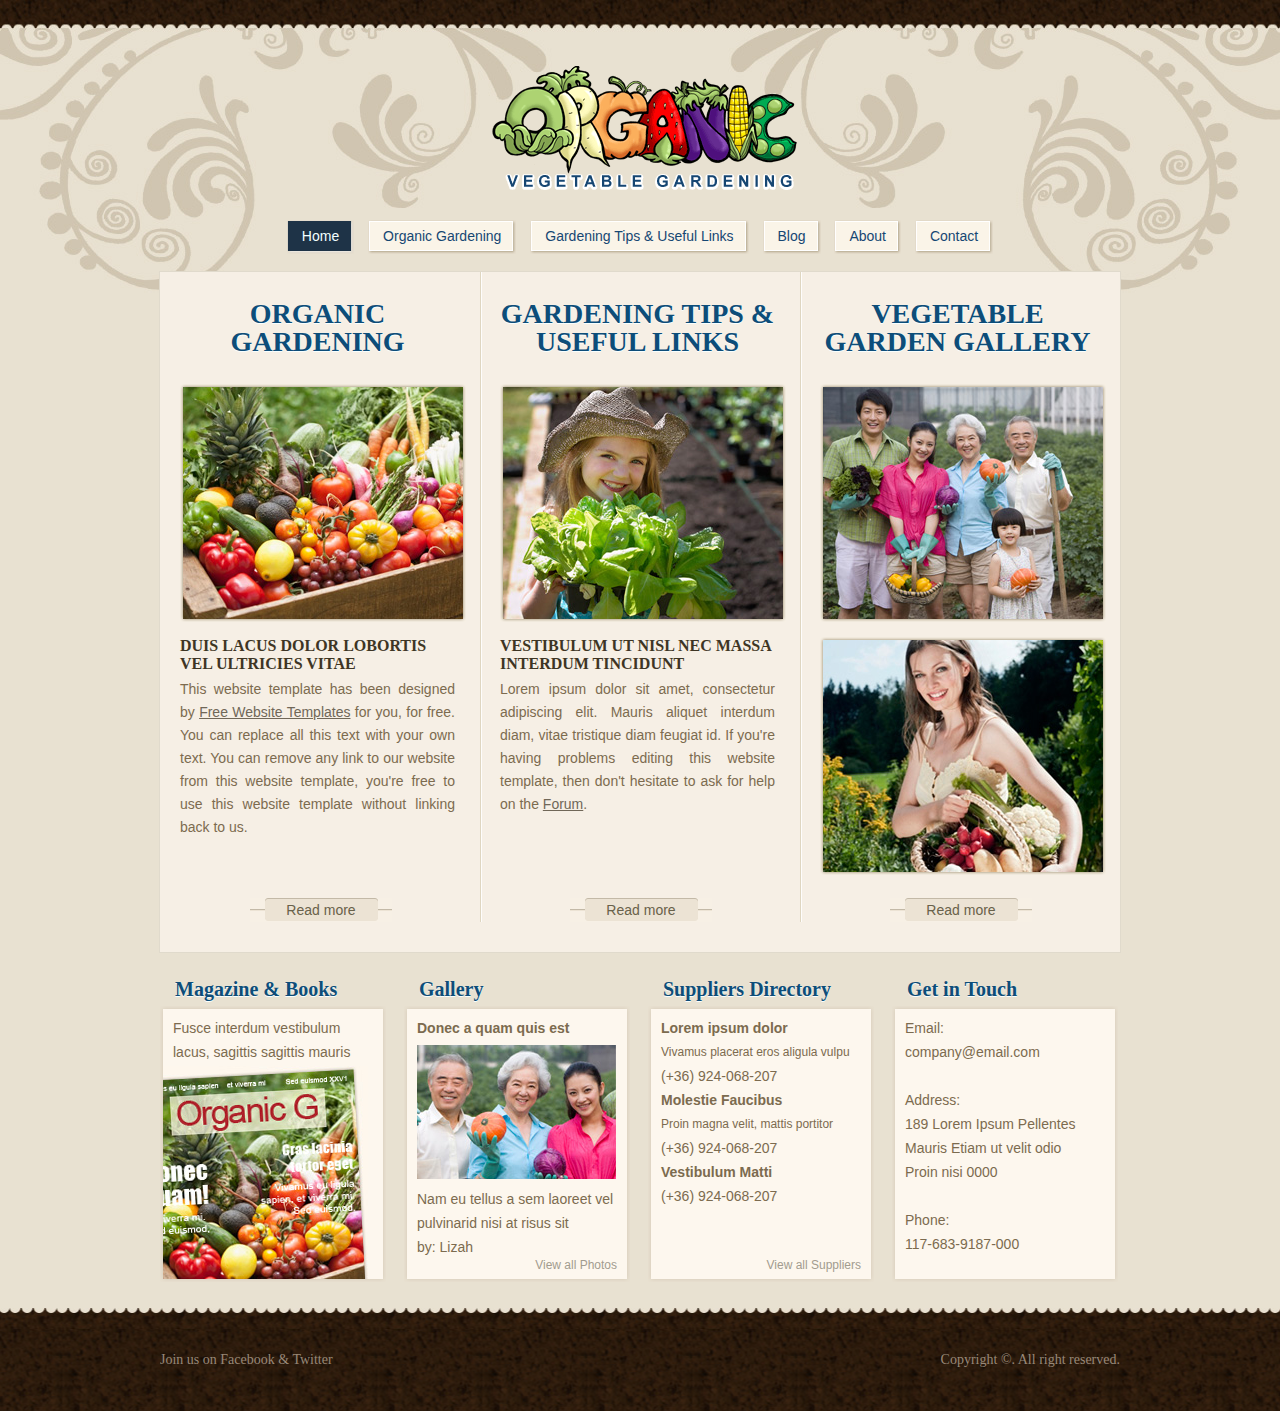
<file: index.html>
<!DOCTYPE html>
<!-- Website template by freewebsitetemplates.com -->
<html>
<head>
	<meta charset="UTF-8" />
	<title>Gardening Website Template</title>
	<link rel="stylesheet" type="text/css" href="css/style.css" />
	<!--[if IE 7]>
		<link rel="stylesheet" type="text/css" href="css/ie7.css" />
	<![endif]-->
</head>
<body>
	<div id="page">
		<div id="header">
			<div>
				<a href="index.html"><img src="images/logo.gif" alt="Logo" /></a>
			</div>
			<ul>
				<li class="current"><a href="index.html"><span>Home</span></a></li>
				<li><a href="organic.html"><span>Organic Gardening</span></a></li>
				<li><a href="tips.html"><span>Gardening Tips &amp; Useful Links</span></a></li>
				<li><a href="blog.html"><span>Blog</span></a></li>
				<li><a href="about.html"><span>About</span></a></li>
				<li><a href="contact.html"><span>Contact</span></a></li>
			</ul>
		</div>
		<div id="body">
			<ul>
				<li>
					<h1><a href="organic.html">Organic Gardening</a></h1>
					<div>
						<a href="organic.html"><img src="images/vegetables.jpg" alt="Image" /></a>
					</div>
					<span>Duis Lacus Dolor Lobortis Vel Ultricies Vitae</span>
					<p>This website template has been designed by <a href="http://www.freewebsitetemplates.com/">Free Website Templates</a> for you, for free. You can replace all this text with your own text. You can remove any link to our website from this website template, you're free to use this website template without linking back to us.</p>
					<a href="organic.html" class="readmore">Read more</a>
				</li>
				<li>
					<h1><a href="tips.html">Gardening Tips &amp; Useful Links</a></h1>
					<div>
						<a href="tips.html"><img src="images/lettuce.jpg" alt="Image" /></a>
					</div>
					<span>Vestibulum Ut Nisl Nec Massa Interdum Tincidunt</span>
					<p>Lorem ipsum dolor sit amet, consectetur adipiscing elit. Mauris aliquet interdum diam, vitae tristique diam feugiat id. If you're having problems editing this website template, then don't hesitate to ask for help on the <a href="http://www.freewebsitetemplates.com/forums/">Forum</a>.</p>
					<a href="tips.html" class="readmore">Read more</a>
				</li>
				<li>
					<h1><a href="index.html">Vegetable Garden Gallery</a></h1>
					<div>
						<a href="index.html"><img src="images/harvesting.jpg" alt="Image" /></a>
					</div>
					<div>
						<a href="index.html"><img src="images/girl-harvesting.jpg" alt="Image" /></a>
					</div>
					<a href="index.html" class="readmore">Read more</a>
				</li>
			</ul>
		</div>
		<div id="footer">
			<ul>
				<li>
					<h3>Magazine &amp; Books</h3>
					<div id="magazine">
						<p>Fusce interdum vestibulum lacus, sagittis sagittis mauris</p>
						<a href="index.html"><img src="images/magazine.jpg" alt="Image" /></a>
					</div>
				</li>
				<li>
					<h3>Gallery</h3>
					<div id="gallery">
						<b>Donec a quam quis est</b>
						<a href="index.html"><img src="images/family-harvesting.jpg" alt="Image" /></a>
						<p>Nam eu tellus a sem laoreet vel pulvinarid nisi at risus sit <br />by: Lizah</p>
						<a href="index.html" class="viewall">View all Photos</a>
					</div>
				</li>
				<li>
					<h3>Suppliers Directory</h3>
					<div>
						<b>Lorem ipsum dolor</b>
						<span>Vivamus placerat eros aligula vulpu</span>
						<p>(+36) 924-068-207</p>
						<b>Molestie Faucibus</b>
						<span>Proin magna velit, mattis portitor</span>
						<p>(+36) 924-068-207</p>
						<b>Vestibulum Matti</b>
						<p>(+36) 924-068-207</p>
						<a href="index.html" class="viewall">View all Suppliers</a>
					</div>
				</li>
				<li>
					<h3>Get in Touch</h3>
					<div>
						<p>Email:<br />company@email.com<br /><br /></p>
						<p>Address:<br />189 Lorem Ipsum Pellentes<br />Mauris Etiam ut velit odio<br />Proin nisi 0000<br /><br /></p>
						<p>Phone:<br /> 117-683-9187-000</p>
					</div>
				</li>
			</ul>
			<div>
				<p class="connect">Join us on <a href="http://facebook.com/freewebsitetemplates" target="_blank">Facebook</a> &amp; <a href="http://twitter.com/fwtemplates" target="_blank">Twitter</a></p>
				<p class="footnote">Copyright &copy;. All right reserved.</p>
			</div>
		</div>
	</div>
</body>
</html>
</file>
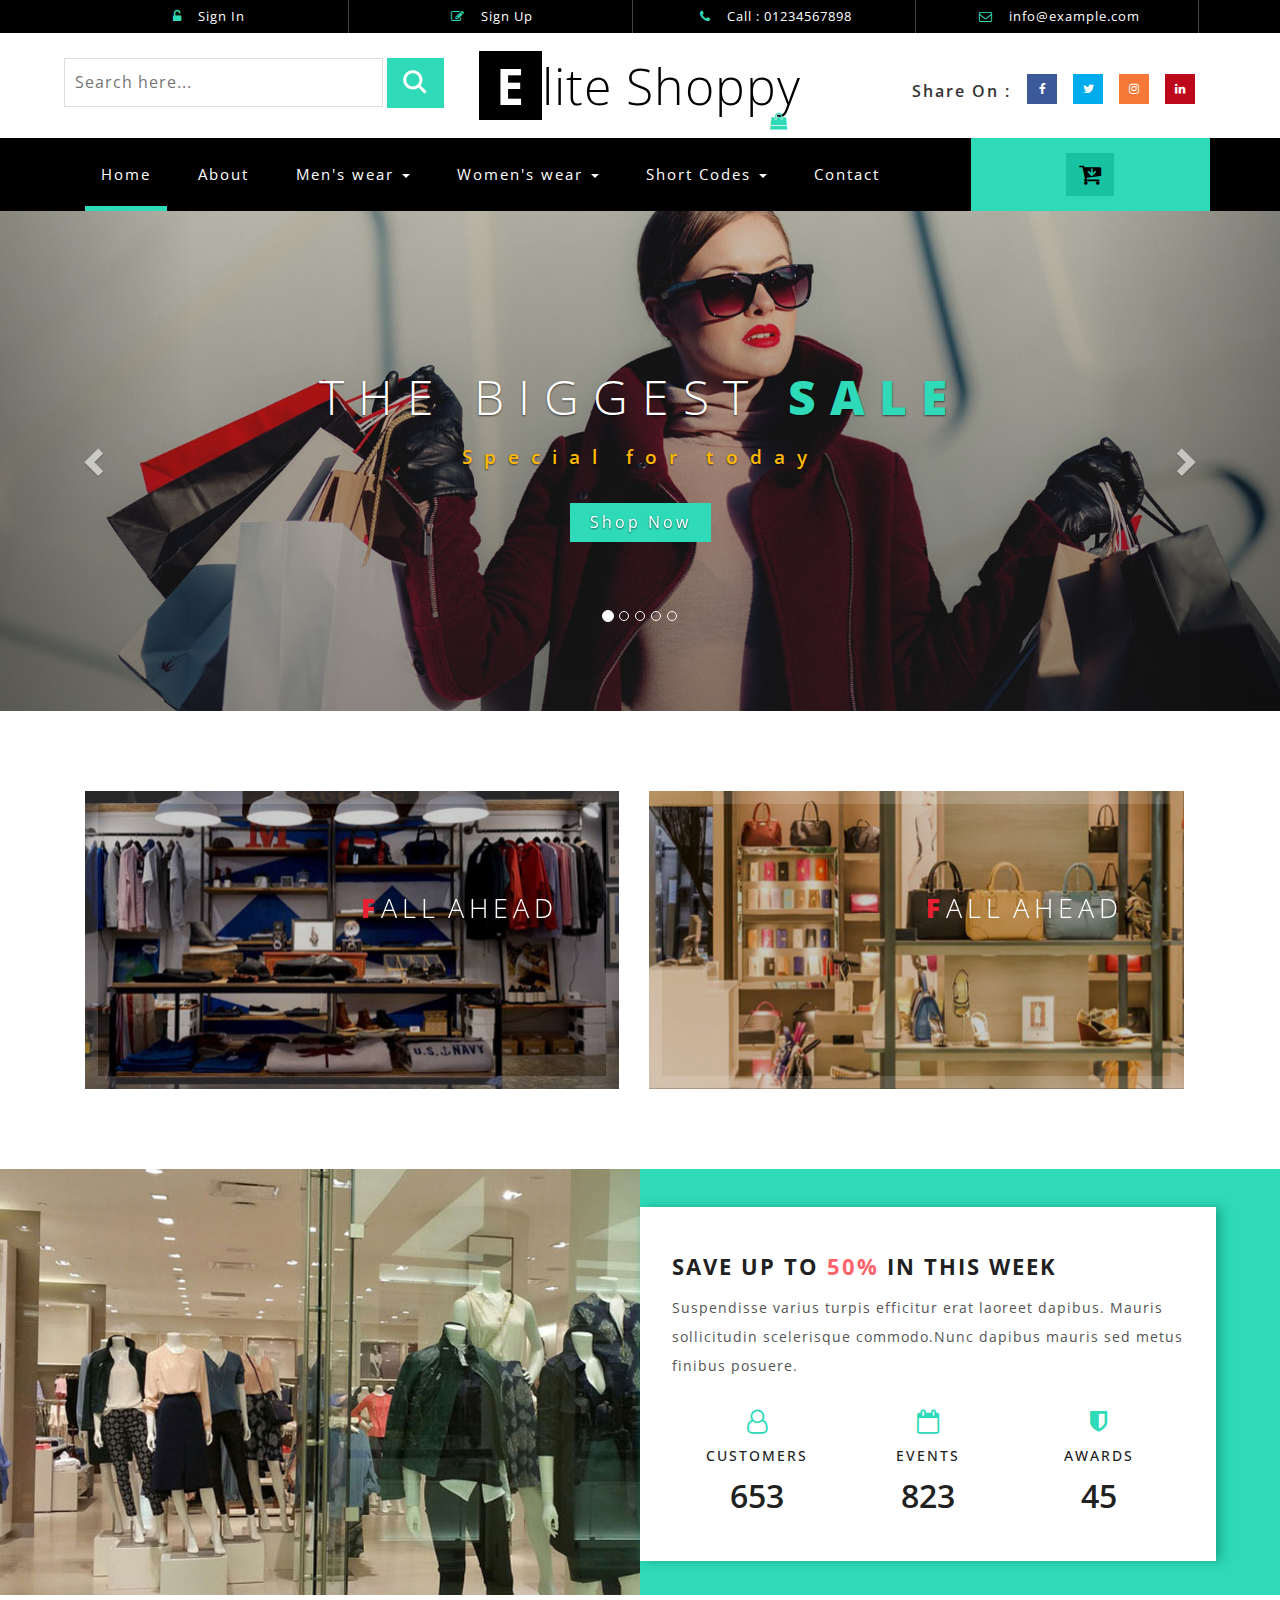
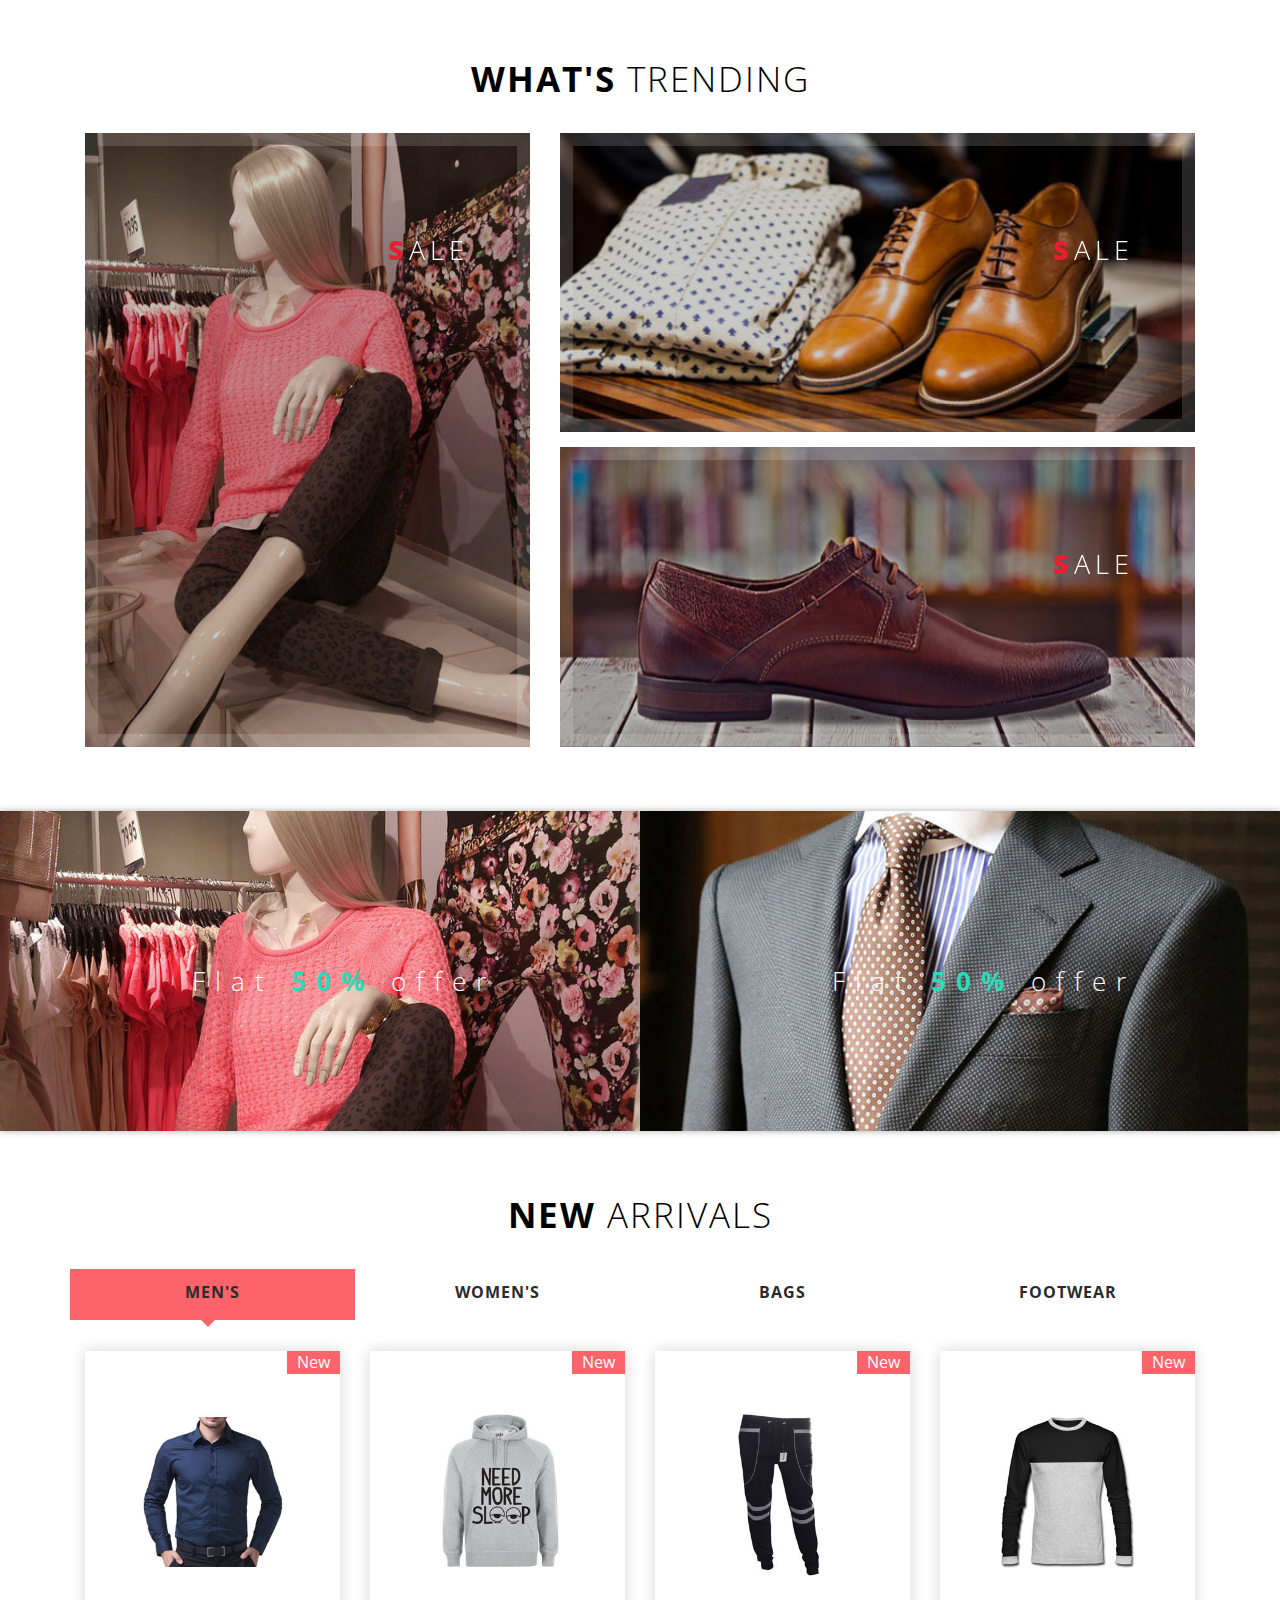
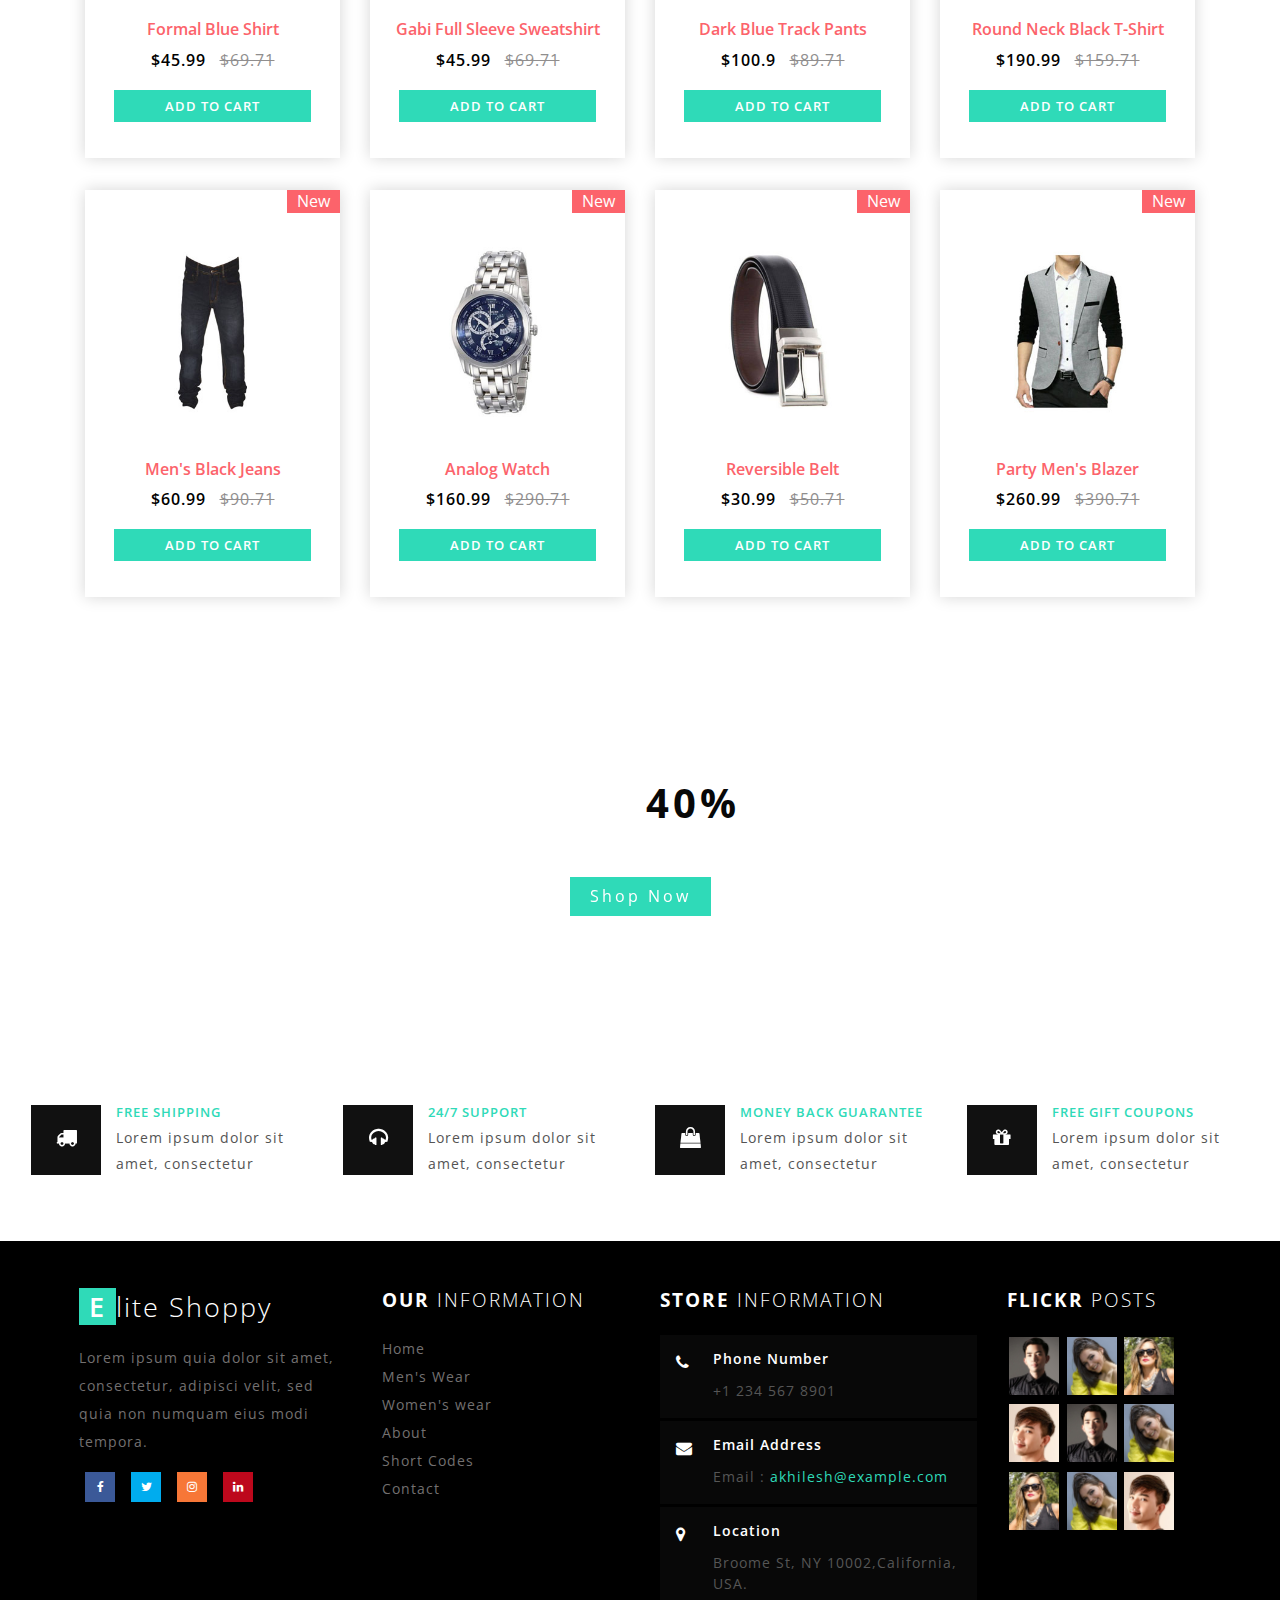
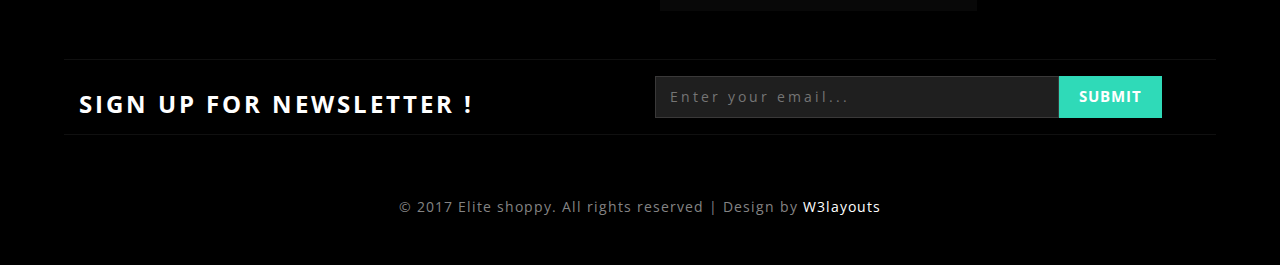
<file: WebContent/index.html>
<!--
Author: W3layouts
Author URL: http://w3layouts.com
License: Creative Commons Attribution 3.0 Unported
License URL: http://creativecommons.org/licenses/by/3.0/
-->
<!DOCTYPE html>
<html>
<head>
<title>Elite Shoppy an Ecommerce Online Shopping Category Flat Bootstrap Responsive Website Template | Home :: w3layouts</title>
<!--/tags -->
<meta name="viewport" content="width=device-width, initial-scale=1">
<meta http-equiv="Content-Type" content="text/html; charset=utf-8" />
<meta name="keywords" content="Elite Shoppy Responsive web template, Bootstrap Web Templates, Flat Web Templates, Android Compatible web template, 
Smartphone Compatible web template, free webdesigns for Nokia, Samsung, LG, SonyEricsson, Motorola web design" />
<script type="application/x-javascript"> addEventListener("load", function() { setTimeout(hideURLbar, 0); }, false);
		function hideURLbar(){ window.scrollTo(0,1); } </script>
<!--//tags -->
<link href="css/bootstrap.css" rel="stylesheet" type="text/css" media="all" />
<link href="css/style.css" rel="stylesheet" type="text/css" media="all" />
<link href="css/font-awesome.css" rel="stylesheet"> 
<link href="css/easy-responsive-tabs.css" rel='stylesheet' type='text/css'/>
<!-- //for bootstrap working -->
<link href="//fonts.googleapis.com/css?family=Open+Sans:300,300i,400,400i,600,600i,700,700i,800" rel="stylesheet">
<link href='//fonts.googleapis.com/css?family=Lato:400,100,100italic,300,300italic,400italic,700,900,900italic,700italic' rel='stylesheet' type='text/css'>
</head>
<body>
<!-- header -->
<div class="header" id="home">
	<div class="container">
		<ul>
		    <li> <a href="#" data-toggle="modal" data-target="#myModal"><i class="fa fa-unlock-alt" aria-hidden="true"></i> Sign In </a></li>
			<li> <a href="#" data-toggle="modal" data-target="#myModal2"><i class="fa fa-pencil-square-o" aria-hidden="true"></i> Sign Up </a></li>
			<li><i class="fa fa-phone" aria-hidden="true"></i> Call : 01234567898</li>
			<li><i class="fa fa-envelope-o" aria-hidden="true"></i> <a href="mailto:info@example.com">info@example.com</a></li>
		</ul>
	</div>
</div>
<!-- //header -->
<!-- header-bot -->
<div class="header-bot">
	<div class="header-bot_inner_wthreeinfo_header_mid">
		<div class="col-md-4 header-middle">
			<form action="#" method="post">
					<input type="search" name="search" placeholder="Search here..." required="">
					<input type="submit" value=" ">
				<div class="clearfix"></div>
			</form>
		</div>
		<!-- header-bot -->
			<div class="col-md-4 logo_agile">
				<h1><a href="index.html"><span>E</span>lite Shoppy <i class="fa fa-shopping-bag top_logo_agile_bag" aria-hidden="true"></i></a></h1>
			</div>
        <!-- header-bot -->
		<div class="col-md-4 agileits-social top_content">
						<ul class="social-nav model-3d-0 footer-social w3_agile_social">
						                                   <li class="share">Share On : </li>
															<li><a href="#" class="facebook">
																  <div class="front"><i class="fa fa-facebook" aria-hidden="true"></i></div>
																  <div class="back"><i class="fa fa-facebook" aria-hidden="true"></i></div></a></li>
															<li><a href="#" class="twitter"> 
																  <div class="front"><i class="fa fa-twitter" aria-hidden="true"></i></div>
																  <div class="back"><i class="fa fa-twitter" aria-hidden="true"></i></div></a></li>
															<li><a href="#" class="instagram">
																  <div class="front"><i class="fa fa-instagram" aria-hidden="true"></i></div>
																  <div class="back"><i class="fa fa-instagram" aria-hidden="true"></i></div></a></li>
															<li><a href="#" class="pinterest">
																  <div class="front"><i class="fa fa-linkedin" aria-hidden="true"></i></div>
																  <div class="back"><i class="fa fa-linkedin" aria-hidden="true"></i></div></a></li>
														</ul>



		</div>
		<div class="clearfix"></div>
	</div>
</div>
<!-- //header-bot -->
<!-- banner -->
<div class="ban-top">
	<div class="container">
		<div class="top_nav_left">
			<nav class="navbar navbar-default">
			  <div class="container-fluid">
				<!-- Brand and toggle get grouped for better mobile display -->
				<div class="navbar-header">
				  <button type="button" class="navbar-toggle collapsed" data-toggle="collapse" data-target="#bs-example-navbar-collapse-1" aria-expanded="false">
					<span class="sr-only">Toggle navigation</span>
					<span class="icon-bar"></span>
					<span class="icon-bar"></span>
					<span class="icon-bar"></span>
				  </button>
				</div>
				<!-- Collect the nav links, forms, and other content for toggling -->
				<div class="collapse navbar-collapse menu--shylock" id="bs-example-navbar-collapse-1">
				  <ul class="nav navbar-nav menu__list">
					<li class="active menu__item menu__item--current"><a class="menu__link" href="index.html">Home <span class="sr-only">(current)</span></a></li>
					<li class=" menu__item"><a class="menu__link" href="about.html">About</a></li>
					<li class="dropdown menu__item">
						<a href="#" class="dropdown-toggle menu__link" data-toggle="dropdown" role="button" aria-haspopup="true" aria-expanded="false">Men's wear <span class="caret"></span></a>
							<ul class="dropdown-menu multi-column columns-3">
								<div class="agile_inner_drop_nav_info">
									<div class="col-sm-6 multi-gd-img1 multi-gd-text ">
										<a href="mens.html"><img src="images/top2.jpg" alt=" "/></a>
									</div>
									<div class="col-sm-3 multi-gd-img">
										<ul class="multi-column-dropdown">
											<li><a href="mens.html">Clothing</a></li>
											<li><a href="mens.html">Wallets</a></li>
											<li><a href="mens.html">Footwear</a></li>
											<li><a href="mens.html">Watches</a></li>
											<li><a href="mens.html">Accessories</a></li>
											<li><a href="mens.html">Bags</a></li>
											<li><a href="mens.html">Caps & Hats</a></li>
										</ul>
									</div>
									<div class="col-sm-3 multi-gd-img">
										<ul class="multi-column-dropdown">
											<li><a href="mens.html">Jewellery</a></li>
											<li><a href="mens.html">Sunglasses</a></li>
											<li><a href="mens.html">Perfumes</a></li>
											<li><a href="mens.html">Beauty</a></li>
											<li><a href="mens.html">Shirts</a></li>
											<li><a href="mens.html">Sunglasses</a></li>
											<li><a href="mens.html">Swimwear</a></li>
										</ul>
									</div>
									<div class="clearfix"></div>
								</div>
							</ul>
					</li>
					<li class="dropdown menu__item">
						<a href="#" class="dropdown-toggle menu__link" data-toggle="dropdown" role="button" aria-haspopup="true" aria-expanded="false">Women's wear <span class="caret"></span></a>
							<ul class="dropdown-menu multi-column columns-3">
								<div class="agile_inner_drop_nav_info">
									<div class="col-sm-3 multi-gd-img">
										<ul class="multi-column-dropdown">
											<li><a href="womens.html">Clothing</a></li>
											<li><a href="womens.html">Wallets</a></li>
											<li><a href="womens.html">Footwear</a></li>
											<li><a href="womens.html">Watches</a></li>
											<li><a href="womens.html">Accessories</a></li>
											<li><a href="womens.html">Bags</a></li>
											<li><a href="womens.html">Caps & Hats</a></li>
										</ul>
									</div>
									<div class="col-sm-3 multi-gd-img">
										<ul class="multi-column-dropdown">
											<li><a href="womens.html">Jewellery</a></li>
											<li><a href="womens.html">Sunglasses</a></li>
											<li><a href="womens.html">Perfumes</a></li>
											<li><a href="womens.html">Beauty</a></li>
											<li><a href="womens.html">Shirts</a></li>
											<li><a href="womens.html">Sunglasses</a></li>
											<li><a href="womens.html">Swimwear</a></li>
										</ul>
									</div>
									<div class="col-sm-6 multi-gd-img multi-gd-text ">
										<a href="womens.html"><img src="images/top1.jpg" alt=" "/></a>
									</div>
									<div class="clearfix"></div>
								</div>
							</ul>
					</li>
					<li class="menu__item dropdown">
					   <a class="menu__link" href="#" class="dropdown-toggle" data-toggle="dropdown">Short Codes <b class="caret"></b></a>
								<ul class="dropdown-menu agile_short_dropdown">
									<li><a href="icons.html">Web Icons</a></li>
									<li><a href="typography.html">Typography</a></li>
								</ul>
					</li>
					<li class=" menu__item"><a class="menu__link" href="contact.html">Contact</a></li>
				  </ul>
				</div>
			  </div>
			</nav>	
		</div>
		<div class="top_nav_right">
			<div class="wthreecartaits wthreecartaits2 cart cart box_1"> 
						<form action="#" method="post" class="last"> 
						<input type="hidden" name="cmd" value="_cart">
						<input type="hidden" name="display" value="1">
						<button class="w3view-cart" type="submit" name="submit" value=""><i class="fa fa-cart-arrow-down" aria-hidden="true"></i></button>
					</form>  
  
						</div>
		</div>
		<div class="clearfix"></div>
	</div>
</div>
<!-- //banner-top -->
<!-- Modal1 -->
		<div class="modal fade" id="myModal" tabindex="-1" role="dialog">
			<div class="modal-dialog">
				<!-- Modal content-->
				<div class="modal-content">
					<div class="modal-header">
						<button type="button" class="close" data-dismiss="modal">&times;</button>
					</div>
						<div class="modal-body modal-body-sub_agile">
						<div class="col-md-8 modal_body_left modal_body_left1">
						<h3 class="agileinfo_sign">Sign In <span>Now</span></h3>
									<form action="#" method="post">
							<div class="styled-input agile-styled-input-top">
								<input type="text" name="Name" required="">
								<label>Name</label>
								<span></span>
							</div>
							<div class="styled-input">
								<input type="email" name="Email" required=""> 
								<label>Email</label>
								<span></span>
							</div> 
							<input type="submit" value="Sign In">
						</form>
						  <ul class="social-nav model-3d-0 footer-social w3_agile_social top_agile_third">
															<li><a href="#" class="facebook">
																  <div class="front"><i class="fa fa-facebook" aria-hidden="true"></i></div>
																  <div class="back"><i class="fa fa-facebook" aria-hidden="true"></i></div></a></li>
															<li><a href="#" class="twitter"> 
																  <div class="front"><i class="fa fa-twitter" aria-hidden="true"></i></div>
																  <div class="back"><i class="fa fa-twitter" aria-hidden="true"></i></div></a></li>
															<li><a href="#" class="instagram">
																  <div class="front"><i class="fa fa-instagram" aria-hidden="true"></i></div>
																  <div class="back"><i class="fa fa-instagram" aria-hidden="true"></i></div></a></li>
															<li><a href="#" class="pinterest">
																  <div class="front"><i class="fa fa-linkedin" aria-hidden="true"></i></div>
																  <div class="back"><i class="fa fa-linkedin" aria-hidden="true"></i></div></a></li>
														</ul>
														<div class="clearfix"></div>
														<p><a href="#" data-toggle="modal" data-target="#myModal2" > Don't have an account?</a></p>

						</div>
						<div class="col-md-4 modal_body_right modal_body_right1">
							<img src="images/log_pic.jpg" alt=" "/>
						</div>
						<div class="clearfix"></div>
					</div>
				</div>
				<!-- //Modal content-->
			</div>
		</div>
<!-- //Modal1 -->
<!-- Modal2 -->
		<div class="modal fade" id="myModal2" tabindex="-1" role="dialog">
			<div class="modal-dialog">
				<!-- Modal content-->
				<div class="modal-content">
					<div class="modal-header">
						<button type="button" class="close" data-dismiss="modal">&times;</button>
					</div>
						<div class="modal-body modal-body-sub_agile">
						<div class="col-md-8 modal_body_left modal_body_left1">
						<h3 class="agileinfo_sign">Sign Up <span>Now</span></h3>
						 <form action="#" method="post">
							<div class="styled-input agile-styled-input-top">
								<input type="text" name="Name" required="">
								<label>Name</label>
								<span></span>
							</div>
							<div class="styled-input">
								<input type="email" name="Email" required=""> 
								<label>Email</label>
								<span></span>
							</div> 
							<div class="styled-input">
								<input type="password" name="password" required=""> 
								<label>Password</label>
								<span></span>
							</div> 
							<div class="styled-input">
								<input type="password" name="Confirm Password" required=""> 
								<label>Confirm Password</label>
								<span></span>
							</div> 
							<input type="submit" value="Sign Up">
						</form>
						  <ul class="social-nav model-3d-0 footer-social w3_agile_social top_agile_third">
															<li><a href="#" class="facebook">
																  <div class="front"><i class="fa fa-facebook" aria-hidden="true"></i></div>
																  <div class="back"><i class="fa fa-facebook" aria-hidden="true"></i></div></a></li>
															<li><a href="#" class="twitter"> 
																  <div class="front"><i class="fa fa-twitter" aria-hidden="true"></i></div>
																  <div class="back"><i class="fa fa-twitter" aria-hidden="true"></i></div></a></li>
															<li><a href="#" class="instagram">
																  <div class="front"><i class="fa fa-instagram" aria-hidden="true"></i></div>
																  <div class="back"><i class="fa fa-instagram" aria-hidden="true"></i></div></a></li>
															<li><a href="#" class="pinterest">
																  <div class="front"><i class="fa fa-linkedin" aria-hidden="true"></i></div>
																  <div class="back"><i class="fa fa-linkedin" aria-hidden="true"></i></div></a></li>
														</ul>
														<div class="clearfix"></div>
														<p><a href="#">By clicking register, I agree to your terms</a></p>

						</div>
						<div class="col-md-4 modal_body_right modal_body_right1">
							<img src="images/log_pic.jpg" alt=" "/>
						</div>
						<div class="clearfix"></div>
					</div>
				</div>
				<!-- //Modal content-->
			</div>
		</div>
<!-- //Modal2 -->

<!-- banner -->
	<div id="myCarousel" class="carousel slide" data-ride="carousel">
		<!-- Indicators -->
		<ol class="carousel-indicators">
			<li data-target="#myCarousel" data-slide-to="0" class="active"></li>
			<li data-target="#myCarousel" data-slide-to="1" class=""></li>
			<li data-target="#myCarousel" data-slide-to="2" class=""></li>
			<li data-target="#myCarousel" data-slide-to="3" class=""></li>
			<li data-target="#myCarousel" data-slide-to="4" class=""></li> 
		</ol>
		<div class="carousel-inner" role="listbox">
			<div class="item active"> 
				<div class="container">
					<div class="carousel-caption">
						<h3>The Biggest <span>Sale</span></h3>
						<p>Special for today</p>
						<a class="hvr-outline-out button2" href="mens.html">Shop Now </a>
					</div>
				</div>
			</div>
			<div class="item item2"> 
				<div class="container">
					<div class="carousel-caption">
						<h3>Summer <span>Collection</span></h3>
						<p>New Arrivals On Sale</p>
						<a class="hvr-outline-out button2" href="mens.html">Shop Now </a>
					</div>
				</div>
			</div>
			<div class="item item3"> 
				<div class="container">
					<div class="carousel-caption">
						<h3>The Biggest <span>Sale</span></h3>
						<p>Special for today</p>
						<a class="hvr-outline-out button2" href="mens.html">Shop Now </a>
					</div>
				</div>
			</div>
			<div class="item item4"> 
				<div class="container">
					<div class="carousel-caption">
						<h3>Summer <span>Collection</span></h3>
						<p>New Arrivals On Sale</p>
						<a class="hvr-outline-out button2" href="mens.html">Shop Now </a>
					</div>
				</div>
			</div>
			<div class="item item5"> 
				<div class="container">
					<div class="carousel-caption">
						<h3>The Biggest <span>Sale</span></h3>
						<p>Special for today</p>
						<a class="hvr-outline-out button2" href="mens.html">Shop Now </a>
					</div>
				</div>
			</div> 
		</div>
		<a class="left carousel-control" href="#myCarousel" role="button" data-slide="prev">
			<span class="glyphicon glyphicon-chevron-left" aria-hidden="true"></span>
			<span class="sr-only">Previous</span>
		</a>
		<a class="right carousel-control" href="#myCarousel" role="button" data-slide="next">
			<span class="glyphicon glyphicon-chevron-right" aria-hidden="true"></span>
			<span class="sr-only">Next</span>
		</a>
		<!-- The Modal -->
    </div> 
	<!-- //banner -->
    <div class="banner_bottom_agile_info">
	    <div class="container">
            <div class="banner_bottom_agile_info_inner_w3ls">
    	           <div class="col-md-6 wthree_banner_bottom_grid_three_left1 grid">
						<figure class="effect-roxy">
							<img src="images/bottom1.jpg" alt=" " class="img-responsive" />
							<figcaption>
								<h3><span>F</span>all Ahead</h3>
								<p>New Arrivals</p>
							</figcaption>			
						</figure>
					</div>
					 <div class="col-md-6 wthree_banner_bottom_grid_three_left1 grid">
						<figure class="effect-roxy">
							<img src="images/bottom2.jpg" alt=" " class="img-responsive" />
							<figcaption>
								<h3><span>F</span>all Ahead</h3>
								<p>New Arrivals</p>
							</figcaption>			
						</figure>
					</div>
					<div class="clearfix"></div>
		    </div> 
		 </div> 
    </div>
	<!-- schedule-bottom -->
	<div class="schedule-bottom">
		<div class="col-md-6 agileinfo_schedule_bottom_left">
			<img src="images/mid.jpg" alt=" " class="img-responsive" />
		</div>
		<div class="col-md-6 agileits_schedule_bottom_right">
			<div class="w3ls_schedule_bottom_right_grid">
				<h3>Save up to <span>50%</span> in this week</h3>
				<p>Suspendisse varius turpis efficitur erat laoreet dapibus. 
					Mauris sollicitudin scelerisque commodo.Nunc dapibus mauris sed metus finibus posuere.</p>
				<div class="col-md-4 w3l_schedule_bottom_right_grid1">
					<i class="fa fa-user-o" aria-hidden="true"></i>
					<h4>Customers</h4>
					<h5 class="counter">653</h5>
				</div>
				<div class="col-md-4 w3l_schedule_bottom_right_grid1">
					<i class="fa fa-calendar-o" aria-hidden="true"></i>
					<h4>Events</h4>
					<h5 class="counter">823</h5>
				</div>
				<div class="col-md-4 w3l_schedule_bottom_right_grid1">
					<i class="fa fa-shield" aria-hidden="true"></i>
					<h4>Awards</h4>
					<h5 class="counter">45</h5>
				</div>
				<div class="clearfix"> </div>
			</div>
		</div>
		<div class="clearfix"> </div>
	</div>
<!-- //schedule-bottom -->
  <!-- banner-bootom-w3-agileits -->
	<div class="banner-bootom-w3-agileits">
	<div class="container">
		<h3 class="wthree_text_info">What's <span>Trending</span></h3>
	
		<div class="col-md-5 bb-grids bb-left-agileits-w3layouts">
			<a href="womens.html">
			   <div class="bb-left-agileits-w3layouts-inner grid">
					<figure class="effect-roxy">
							<img src="images/bb1.jpg" alt=" " class="img-responsive" />
							<figcaption>
								<h3><span>S</span>ale </h3>
								<p>Upto 55%</p>
							</figcaption>			
						</figure>
			    </div>
			</a>
		</div>
		<div class="col-md-7 bb-grids bb-middle-agileits-w3layouts">
		      <a href="mens.html">
		       <div class="bb-middle-agileits-w3layouts grid">
			           <figure class="effect-roxy">
							<img src="images/bottom3.jpg" alt=" " class="img-responsive" />
							<figcaption>
								<h3><span>S</span>ale </h3>
								<p>Upto 55%</p>
							</figcaption>			
						</figure>
		        </div>
				</a>
				<a href="mens.html">
		      <div class="bb-middle-agileits-w3layouts forth grid">
						<figure class="effect-roxy">
							<img src="images/bottom4.jpg" alt=" " class="img-responsive">
							<figcaption>
								<h3><span>S</span>ale </h3>
								<p>Upto 65%</p>
							</figcaption>		
						</figure>
					</div>
					</a>
		<div class="clearfix"></div>
	</div>
	</div>
    </div>
<!--/grids-->
      <div class="agile_last_double_sectionw3ls">
            <div class="col-md-6 multi-gd-img multi-gd-text ">
					<a href="womens.html"><img src="images/bot_1.jpg" alt=" "><h4>Flat <span>50%</span> offer</h4></a>
					
			</div>
			 <div class="col-md-6 multi-gd-img multi-gd-text ">
					<a href="womens.html"><img src="images/bot_2.jpg" alt=" "><h4>Flat <span>50%</span> offer</h4></a>
			</div>
			<div class="clearfix"></div>
	   </div>							
<!--/grids-->
<!-- /new_arrivals --> 
	<div class="new_arrivals_agile_w3ls_info"> 
		<div class="container">
		    <h3 class="wthree_text_info">New <span>Arrivals</span></h3>		
				<div id="horizontalTab">
						<ul class="resp-tabs-list">
							<li> Men's</li>
							<li> Women's</li>
							<li> Bags</li>
							<li> Footwear</li>
						</ul>
					<div class="resp-tabs-container">
					<!--/tab_one-->
						<div class="tab1">
							<div class="col-md-3 product-men">
								<div class="men-pro-item simpleCart_shelfItem">
									<div class="men-thumb-item">
										<img src="images/m1.jpg" alt="" class="pro-image-front">
										<img src="images/m1.jpg" alt="" class="pro-image-back">
											<div class="men-cart-pro">
												<div class="inner-men-cart-pro">
													<a href="single.html" class="link-product-add-cart">Quick View</a>
												</div>
											</div>
											<span class="product-new-top">New</span>
											
									</div>
									<div class="item-info-product ">
										<h4><a href="single.html">Formal Blue Shirt</a></h4>
										<div class="info-product-price">
											<span class="item_price">$45.99</span>
											<del>$69.71</del>
										</div>
										<div class="snipcart-details top_brand_home_details item_add single-item hvr-outline-out button2">
															<form action="#" method="post">
																<fieldset>
																	<input type="hidden" name="cmd" value="_cart" />
																	<input type="hidden" name="add" value="1" />
																	<input type="hidden" name="business" value=" " />
																	<input type="hidden" name="item_name" value="Formal Blue Shirt" />
																	<input type="hidden" name="amount" value="30.99" />
																	<input type="hidden" name="discount_amount" value="1.00" />
																	<input type="hidden" name="currency_code" value="USD" />
																	<input type="hidden" name="return" value=" " />
																	<input type="hidden" name="cancel_return" value=" " />
																	<input type="submit" name="submit" value="Add to cart" class="button" />
																</fieldset>
															</form>
														</div>
																			
									</div>
								</div>
							</div>
							<div class="col-md-3 product-men">
								<div class="men-pro-item simpleCart_shelfItem">
									<div class="men-thumb-item">
										<img src="images/m2.jpg" alt="" class="pro-image-front">
										<img src="images/m2.jpg" alt="" class="pro-image-back">
											<div class="men-cart-pro">
												<div class="inner-men-cart-pro">
													<a href="single.html" class="link-product-add-cart">Quick View</a>
												</div>
											</div>
											<span class="product-new-top">New</span>
											
									</div>
									<div class="item-info-product ">
										<h4><a href="single.html">Gabi Full Sleeve Sweatshirt</a></h4>
										<div class="info-product-price">
											<span class="item_price">$45.99</span>
											<del>$69.71</del>
										</div>
										<div class="snipcart-details top_brand_home_details item_add single-item hvr-outline-out button2">
															<form action="#" method="post">
																<fieldset>
																	<input type="hidden" name="cmd" value="_cart" />
																	<input type="hidden" name="add" value="1" />
																	<input type="hidden" name="business" value=" " />
																	<input type="hidden" name="item_name" value="Sweatshirt" />
																	<input type="hidden" name="amount" value="30.99" />
																	<input type="hidden" name="discount_amount" value="1.00" />
																	<input type="hidden" name="currency_code" value="USD" />
																	<input type="hidden" name="return" value=" " />
																	<input type="hidden" name="cancel_return" value=" " />
																	<input type="submit" name="submit" value="Add to cart" class="button" />
																</fieldset>
															</form>
														</div>
																			
									</div>
								</div>
							</div>
                            <div class="col-md-3 product-men">
								<div class="men-pro-item simpleCart_shelfItem">
									<div class="men-thumb-item">
										<img src="images/m3.jpg" alt="" class="pro-image-front">
										<img src="images/m3.jpg" alt="" class="pro-image-back">
											<div class="men-cart-pro">
												<div class="inner-men-cart-pro">
													<a href="single.html" class="link-product-add-cart">Quick View</a>
												</div>
											</div>
											<span class="product-new-top">New</span>
											
									</div>
									<div class="item-info-product ">
										<h4><a href="single.html">Dark Blue Track Pants</a></h4>
										<div class="info-product-price">
											<span class="item_price">$100.9</span>
											<del>$89.71</del>
										</div>
										<div class="snipcart-details top_brand_home_details item_add single-item hvr-outline-out button2">
															<form action="#" method="post">
																<fieldset>
																	<input type="hidden" name="cmd" value="_cart" />
																	<input type="hidden" name="add" value="1" />
																	<input type="hidden" name="business" value=" " />
																	<input type="hidden" name="item_name" value="Dark Blue Track Pants" />
																	<input type="hidden" name="amount" value="30.99" />
																	<input type="hidden" name="discount_amount" value="1.00" />
																	<input type="hidden" name="currency_code" value="USD" />
																	<input type="hidden" name="return" value=" " />
																	<input type="hidden" name="cancel_return" value=" " />
																	<input type="submit" name="submit" value="Add to cart" class="button" />
																</fieldset>
															</form>
														</div>
																			
									</div>
								</div>
							</div>
							<div class="col-md-3 product-men">
								<div class="men-pro-item simpleCart_shelfItem">
									<div class="men-thumb-item">
										<img src="images/m4.jpg" alt="" class="pro-image-front">
										<img src="images/m4.jpg" alt="" class="pro-image-back">
											<div class="men-cart-pro">
												<div class="inner-men-cart-pro">
													<a href="single.html" class="link-product-add-cart">Quick View</a>
												</div>
											</div>
											<span class="product-new-top">New</span>
											
									</div>
									<div class="item-info-product ">
										<h4><a href="single.html">Round Neck Black T-Shirt</a></h4>
										<div class="info-product-price">
											<span class="item_price">$190.99</span>
											<del>$159.71</del>
										</div>
										<div class="snipcart-details top_brand_home_details item_add single-item hvr-outline-out button2">
															<form action="#" method="post">
																<fieldset>
																	<input type="hidden" name="cmd" value="_cart" />
																	<input type="hidden" name="add" value="1" />
																	<input type="hidden" name="business" value=" " />
																	<input type="hidden" name="item_name" value="Black T-Shirt" />
																	<input type="hidden" name="amount" value="30.99" />
																	<input type="hidden" name="discount_amount" value="1.00" />
																	<input type="hidden" name="currency_code" value="USD" />
																	<input type="hidden" name="return" value=" " />
																	<input type="hidden" name="cancel_return" value=" " />
																	<input type="submit" name="submit" value="Add to cart" class="button" />
																</fieldset>
															</form>
														</div>
																			
									</div>
								</div>
							</div>
							<div class="col-md-3 product-men">
								<div class="men-pro-item simpleCart_shelfItem">
									<div class="men-thumb-item">
										<img src="images/m5.jpg" alt="" class="pro-image-front">
										<img src="images/m5.jpg" alt="" class="pro-image-back">
											<div class="men-cart-pro">
												<div class="inner-men-cart-pro">
													<a href="single.html" class="link-product-add-cart">Quick View</a>
												</div>
											</div>
											<span class="product-new-top">New</span>
											
									</div>
									<div class="item-info-product ">
										<h4><a href="single.html">Men's Black Jeans</a></h4>
										<div class="info-product-price">
											<span class="item_price">$60.99</span>
											<del>$90.71</del>
										</div>
										<div class="snipcart-details top_brand_home_details item_add single-item hvr-outline-out button2">
															<form action="#" method="post">
																<fieldset>
																	<input type="hidden" name="cmd" value="_cart" />
																	<input type="hidden" name="add" value="1" />
																	<input type="hidden" name="business" value=" " />
																	<input type="hidden" name="item_name" value="Men's Black Jeans" />
																	<input type="hidden" name="amount" value="30.99" />
																	<input type="hidden" name="discount_amount" value="1.00" />
																	<input type="hidden" name="currency_code" value="USD" />
																	<input type="hidden" name="return" value=" " />
																	<input type="hidden" name="cancel_return" value=" " />
																	<input type="submit" name="submit" value="Add to cart" class="button" />
																</fieldset>
															</form>
														</div>
																			
									</div>
								</div>
							</div>
								<div class="col-md-3 product-men">
								<div class="men-pro-item simpleCart_shelfItem">
									<div class="men-thumb-item">
										<img src="images/m7.jpg" alt="" class="pro-image-front">
										<img src="images/m7.jpg" alt="" class="pro-image-back">
											<div class="men-cart-pro">
												<div class="inner-men-cart-pro">
													<a href="single.html" class="link-product-add-cart">Quick View</a>
												</div>
											</div>
											<span class="product-new-top">New</span>
											
									</div>
									<div class="item-info-product ">
										<h4><a href="single.html">Analog Watch</a></h4>
										<div class="info-product-price">
											<span class="item_price">$160.99</span>
											<del>$290.71</del>
										</div>
										<div class="snipcart-details top_brand_home_details item_add single-item hvr-outline-out button2">
															<form action="#" method="post">
																<fieldset>
																	<input type="hidden" name="cmd" value="_cart" />
																	<input type="hidden" name="add" value="1" />
																	<input type="hidden" name="business" value=" " />
																	<input type="hidden" name="item_name" value="Analog Watch" />
																	<input type="hidden" name="amount" value="30.99" />
																	<input type="hidden" name="discount_amount" value="1.00" />
																	<input type="hidden" name="currency_code" value="USD" />
																	<input type="hidden" name="return" value=" " />
																	<input type="hidden" name="cancel_return" value=" " />
																	<input type="submit" name="submit" value="Add to cart" class="button" />
																</fieldset>
															</form>
														</div>
																			
									</div>
								</div>
							</div>
								<div class="col-md-3 product-men">
								<div class="men-pro-item simpleCart_shelfItem">
									<div class="men-thumb-item">
										<img src="images/m6.jpg" alt="" class="pro-image-front">
										<img src="images/m6.jpg" alt="" class="pro-image-back">
											<div class="men-cart-pro">
												<div class="inner-men-cart-pro">
													<a href="single.html" class="link-product-add-cart">Quick View</a>
												</div>
											</div>
											<span class="product-new-top">New</span>
											
									</div>
									<div class="item-info-product ">
										<h4><a href="single.html">Reversible Belt</a></h4>
										<div class="info-product-price">
											<span class="item_price">$30.99</span>
											<del>$50.71</del>
										</div>
										<div class="snipcart-details top_brand_home_details item_add single-item hvr-outline-out button2">
															<form action="#" method="post">
																<fieldset>
																	<input type="hidden" name="cmd" value="_cart" />
																	<input type="hidden" name="add" value="1" />
																	<input type="hidden" name="business" value=" " />
																	<input type="hidden" name="item_name" value="Reversible Belt" />
																	<input type="hidden" name="amount" value="30.99" />
																	<input type="hidden" name="discount_amount" value="1.00" />
																	<input type="hidden" name="currency_code" value="USD" />
																	<input type="hidden" name="return" value=" " />
																	<input type="hidden" name="cancel_return" value=" " />
																	<input type="submit" name="submit" value="Add to cart" class="button" />
																</fieldset>
															</form>
														</div>
																			
									</div>
								</div>
							</div>
								<div class="col-md-3 product-men">
								<div class="men-pro-item simpleCart_shelfItem">
									<div class="men-thumb-item">
										<img src="images/m8.jpg" alt="" class="pro-image-front">
										<img src="images/m8.jpg" alt="" class="pro-image-back">
											<div class="men-cart-pro">
												<div class="inner-men-cart-pro">
													<a href="single.html" class="link-product-add-cart">Quick View</a>
												</div>
											</div>
											<span class="product-new-top">New</span>
											
									</div>
									<div class="item-info-product ">
										<h4><a href="single.html">Party Men's Blazer</a></h4>
										<div class="info-product-price">
											<span class="item_price">$260.99</span>
											<del>$390.71</del>
										</div>
										<div class="snipcart-details top_brand_home_details item_add single-item hvr-outline-out button2">
															<form action="#" method="post">
																<fieldset>
																	<input type="hidden" name="cmd" value="_cart" />
																	<input type="hidden" name="add" value="1" />
																	<input type="hidden" name="business" value=" " />
																	<input type="hidden" name="item_name" value="Party Men's Blazer" />
																	<input type="hidden" name="amount" value="30.99" />
																	<input type="hidden" name="discount_amount" value="1.00" />
																	<input type="hidden" name="currency_code" value="USD" />
																	<input type="hidden" name="return" value=" " />
																	<input type="hidden" name="cancel_return" value=" " />
																	<input type="submit" name="submit" value="Add to cart" class="button" />
																</fieldset>
															</form>
														</div>
																			
									</div>
								</div>
							</div>
							<div class="clearfix"></div>
						</div>
						<!--//tab_one-->
						<!--/tab_two-->
						<div class="tab2">
							 <div class="col-md-3 product-men">
								<div class="men-pro-item simpleCart_shelfItem">
									<div class="men-thumb-item">
										<img src="images/w1.jpg" alt="" class="pro-image-front">
										<img src="images/w1.jpg" alt="" class="pro-image-back">
											<div class="men-cart-pro">
												<div class="inner-men-cart-pro">
													<a href="single.html" class="link-product-add-cart">Quick View</a>
												</div>
											</div>
											<span class="product-new-top">New</span>
											
									</div>
									<div class="item-info-product ">
										<h4><a href="single.html">A-line Black Skirt</a></h4>
										<div class="info-product-price">
											<span class="item_price">$130.99</span>
											<del>$189.71</del>
										</div>
										<div class="snipcart-details top_brand_home_details item_add single-item hvr-outline-out button2">
															<form action="#" method="post">
																<fieldset>
																	<input type="hidden" name="cmd" value="_cart" />
																	<input type="hidden" name="add" value="1" />
																	<input type="hidden" name="business" value=" " />
																	<input type="hidden" name="item_name" value="A-line Black Skirt" />
																	<input type="hidden" name="amount" value="30.99" />
																	<input type="hidden" name="discount_amount" value="1.00" />
																	<input type="hidden" name="currency_code" value="USD" />
																	<input type="hidden" name="return" value=" " />
																	<input type="hidden" name="cancel_return" value=" " />
																	<input type="submit" name="submit" value="Add to cart" class="button" />
																</fieldset>
															</form>
														</div>
																			
									</div>
								</div>
							</div>
							<div class="col-md-3 product-men">
								<div class="men-pro-item simpleCart_shelfItem">
									<div class="men-thumb-item">
										<img src="images/w2.jpg" alt="" class="pro-image-front">
										<img src="images/w2.jpg" alt="" class="pro-image-back">
											<div class="men-cart-pro">
												<div class="inner-men-cart-pro">
													<a href="single.html" class="link-product-add-cart">Quick View</a>
												</div>
											</div>
											<span class="product-new-top">New</span>
											
									</div>
									<div class="item-info-product ">
										<h4><a href="single.html">Sleeveless Solid Blue Top</a></h4>
										<div class="info-product-price">
											<span class="item_price">$140.99</span>
											<del>$189.71</del>
										</div>
										<div class="snipcart-details top_brand_home_details item_add single-item hvr-outline-out button2">
															<form action="#" method="post">
																<fieldset>
																	<input type="hidden" name="cmd" value="_cart" />
																	<input type="hidden" name="add" value="1" />
																	<input type="hidden" name="business" value=" " />
																	<input type="hidden" name="item_name" value="Sleeveless Solid Blue Top" />
																	<input type="hidden" name="amount" value="30.99" />
																	<input type="hidden" name="discount_amount" value="1.00" />
																	<input type="hidden" name="currency_code" value="USD" />
																	<input type="hidden" name="return" value=" " />
																	<input type="hidden" name="cancel_return" value=" " />
																	<input type="submit" name="submit" value="Add to cart" class="button" />
																</fieldset>
															</form>
														</div>
																			
									</div>
								</div>
							</div>
							<div class="col-md-3 product-men">
								<div class="men-pro-item simpleCart_shelfItem">
									<div class="men-thumb-item">
										<img src="images/w3.jpg" alt="" class="pro-image-front">
										<img src="images/w3.jpg" alt="" class="pro-image-back">
											<div class="men-cart-pro">
												<div class="inner-men-cart-pro">
													<a href="single.html" class="link-product-add-cart">Quick View</a>
												</div>
											</div>
											<span class="product-new-top">New</span>
											
									</div>
									<div class="item-info-product ">
										<h4><a href="single.html">Skinny Jeans</a></h4>
										<div class="info-product-price">
											<span class="item_price">$150.99</span>
											<del>$189.71</del>
										</div>
										<div class="snipcart-details top_brand_home_details item_add single-item hvr-outline-out button2">
															<form action="#" method="post">
																<fieldset>
																	<input type="hidden" name="cmd" value="_cart" />
																	<input type="hidden" name="add" value="1" />
																	<input type="hidden" name="business" value=" " />
																	<input type="hidden" name="item_name" value="Skinny Jeans " />
																	<input type="hidden" name="amount" value="30.99" />
																	<input type="hidden" name="discount_amount" value="1.00" />
																	<input type="hidden" name="currency_code" value="USD" />
																	<input type="hidden" name="return" value=" " />
																	<input type="hidden" name="cancel_return" value=" " />
																	<input type="submit" name="submit" value="Add to cart" class="button" />
																</fieldset>
															</form>
														</div>
																			
									</div>
								</div>
							</div>
							<div class="col-md-3 product-men">
								<div class="men-pro-item simpleCart_shelfItem">
									<div class="men-thumb-item">
										<img src="images/w4.jpg" alt="" class="pro-image-front">
										<img src="images/w4.jpg" alt="" class="pro-image-back">
											<div class="men-cart-pro">
												<div class="inner-men-cart-pro">
													<a href="single.html" class="link-product-add-cart">Quick View</a>
												</div>
											</div>
											<span class="product-new-top">New</span>
											
									</div>
									<div class="item-info-product ">
										<h4><a href="single.html">Black Basic Shorts</a></h4>
										<div class="info-product-price">
											<span class="item_price">$120.99</span>
											<del>$189.71</del>
										</div>
										<div class="snipcart-details top_brand_home_details item_add single-item hvr-outline-out button2">
															<form action="#" method="post">
																<fieldset>
																	<input type="hidden" name="cmd" value="_cart" />
																	<input type="hidden" name="add" value="1" />
																	<input type="hidden" name="business" value=" " />
																	<input type="hidden" name="item_name" value="Black Basic Shorts" />
																	<input type="hidden" name="amount" value="30.99" />
																	<input type="hidden" name="discount_amount" value="1.00" />
																	<input type="hidden" name="currency_code" value="USD" />
																	<input type="hidden" name="return" value=" " />
																	<input type="hidden" name="cancel_return" value=" " />
																	<input type="submit" name="submit" value="Add to cart" class="button" />
																</fieldset>
															</form>
														</div>
																			
									</div>
								</div>
							</div>
							<div class="col-md-3 product-men">
								<div class="men-pro-item simpleCart_shelfItem">
									<div class="men-thumb-item">
										<img src="images/w5.jpg" alt="" class="pro-image-front">
										<img src="images/w5.jpg" alt="" class="pro-image-back">
											<div class="men-cart-pro">
												<div class="inner-men-cart-pro">
													<a href="single.html" class="link-product-add-cart">Quick View</a>
												</div>
											</div>
											<span class="product-new-top">New</span>
											
									</div>
									<div class="item-info-product ">
										<h4><a href="single.html">Pink Track Pants</a></h4>
										<div class="info-product-price">
											<span class="item_price">$220.99</span>
											<del>$389.71</del>
										</div>
										<div class="snipcart-details top_brand_home_details item_add single-item hvr-outline-out button2">
															<form action="#" method="post">
																<fieldset>
																	<input type="hidden" name="cmd" value="_cart" />
																	<input type="hidden" name="add" value="1" />
																	<input type="hidden" name="business" value=" " />
																	<input type="hidden" name="item_name" value="Pink Track Pants" />
																	<input type="hidden" name="amount" value="30.99" />
																	<input type="hidden" name="discount_amount" value="1.00" />
																	<input type="hidden" name="currency_code" value="USD" />
																	<input type="hidden" name="return" value=" " />
																	<input type="hidden" name="cancel_return" value=" " />
																	<input type="submit" name="submit" value="Add to cart" class="button" />
																</fieldset>
															</form>
														</div>
																			
									</div>
								</div>
							</div>
							<div class="col-md-3 product-men">
								<div class="men-pro-item simpleCart_shelfItem">
									<div class="men-thumb-item">
										<img src="images/w6.jpg" alt="" class="pro-image-front">
										<img src="images/w6.jpg" alt="" class="pro-image-back">
											<div class="men-cart-pro">
												<div class="inner-men-cart-pro">
													<a href="single.html" class="link-product-add-cart">Quick View</a>
												</div>
											</div>
											<span class="product-new-top">New</span>
											
									</div>
									<div class="item-info-product ">
										<h4><a href="single.html">Analog Watch</a></h4>
										<div class="info-product-price">
											<span class="item_price">$320.99</span>
											<del>$489.71</del>
										</div>
										<div class="snipcart-details top_brand_home_details item_add single-item hvr-outline-out button2">
															<form action="#" method="post">
																<fieldset>
																	<input type="hidden" name="cmd" value="_cart" />
																	<input type="hidden" name="add" value="1" />
																	<input type="hidden" name="business" value=" " />
																	<input type="hidden" name="item_name" value="Analog Watch" />
																	<input type="hidden" name="amount" value="30.99" />
																	<input type="hidden" name="discount_amount" value="1.00" />
																	<input type="hidden" name="currency_code" value="USD" />
																	<input type="hidden" name="return" value=" " />
																	<input type="hidden" name="cancel_return" value=" " />
																	<input type="submit" name="submit" value="Add to cart" class="button" />
																</fieldset>
															</form>
														</div>
																			
									</div>
								</div>
							</div>
						    <div class="col-md-3 product-men">
								<div class="men-pro-item simpleCart_shelfItem">
									<div class="men-thumb-item">
										<img src="images/w7.jpg" alt="" class="pro-image-front">
										<img src="images/w7.jpg" alt="" class="pro-image-back">
											<div class="men-cart-pro">
												<div class="inner-men-cart-pro">
													<a href="single.html" class="link-product-add-cart">Quick View</a>
												</div>
											</div>
											<span class="product-new-top">New</span>
											
									</div>
									<div class="item-info-product ">
										<h4><a href="single.html">Ankle Length Socks</a></h4>
										<div class="info-product-price">
											<span class="item_price">$100.9</span>
											<del>$159.71</del>
										</div>
										<div class="snipcart-details top_brand_home_details item_add single-item hvr-outline-out button2">
															<form action="#" method="post">
																<fieldset>
																	<input type="hidden" name="cmd" value="_cart" />
																	<input type="hidden" name="add" value="1" />
																	<input type="hidden" name="business" value=" " />
																	<input type="hidden" name="item_name" value="Ankle Length Socks" />
																	<input type="hidden" name="amount" value="30.99" />
																	<input type="hidden" name="discount_amount" value="1.00" />
																	<input type="hidden" name="currency_code" value="USD" />
																	<input type="hidden" name="return" value=" " />
																	<input type="hidden" name="cancel_return" value=" " />
																	<input type="submit" name="submit" value="Add to cart" class="button" />
																</fieldset>
															</form>
														</div>
																			
									</div>
								</div>
							</div>
								<div class="col-md-3 product-men">
								<div class="men-pro-item simpleCart_shelfItem">
									<div class="men-thumb-item">
										<img src="images/w8.jpg" alt="" class="pro-image-front">
										<img src="images/w8.jpg" alt="" class="pro-image-back">
											<div class="men-cart-pro">
												<div class="inner-men-cart-pro">
													<a href="single.html" class="link-product-add-cart">Quick View</a>
												</div>
											</div>
											<span class="product-new-top">New</span>
											
									</div>
									<div class="item-info-product ">
										<h4><a href="single.html">Reebok Women's Tights</a></h4>
										<div class="info-product-price">
											<span class="item_price">$130.99</span>
											<del>$169.71</del>
										</div>
										<div class="snipcart-details top_brand_home_details item_add single-item hvr-outline-out button2">
															<form action="#" method="post">
																<fieldset>
																	<input type="hidden" name="cmd" value="_cart" />
																	<input type="hidden" name="add" value="1" />
																	<input type="hidden" name="business" value=" " />
																	<input type="hidden" name="item_name" value="Reebok Women's Tights" />
																	<input type="hidden" name="amount" value="30.99" />
																	<input type="hidden" name="discount_amount" value="1.00" />
																	<input type="hidden" name="currency_code" value="USD" />
																	<input type="hidden" name="return" value=" " />
																	<input type="hidden" name="cancel_return" value=" " />
																	<input type="submit" name="submit" value="Add to cart" class="button" />
																</fieldset>
															</form>
														</div>
																			
									</div>
								</div>
							</div>
							<div class="clearfix"></div>
						</div>
					 <!--//tab_two-->
						<div class="tab3">
								
						<div class="col-md-3 product-men">
								<div class="men-pro-item simpleCart_shelfItem">
									<div class="men-thumb-item">
										<img src="images/b1.jpg" alt="" class="pro-image-front">
										<img src="images/b1.jpg" alt="" class="pro-image-back">
											<div class="men-cart-pro">
												<div class="inner-men-cart-pro">
													<a href="single.html" class="link-product-add-cart">Quick View</a>
												</div>
											</div>
											<span class="product-new-top">New</span>
											
									</div>
									<div class="item-info-product ">
										<h4><a href="single.html">Laptop Messenger Bag</a></h4>
										<div class="info-product-price">
											<span class="item_price">$140.99</span>
											<del>$169.71</del>
										</div>
										<div class="snipcart-details top_brand_home_details item_add single-item hvr-outline-out button2">
															<form action="#" method="post">
																<fieldset>
																	<input type="hidden" name="cmd" value="_cart" />
																	<input type="hidden" name="add" value="1" />
																	<input type="hidden" name="business" value=" " />
																	<input type="hidden" name="item_name" value=" Laptop Messenger Bag" />
																	<input type="hidden" name="amount" value="30.99" />
																	<input type="hidden" name="discount_amount" value="1.00" />
																	<input type="hidden" name="currency_code" value="USD" />
																	<input type="hidden" name="return" value=" " />
																	<input type="hidden" name="cancel_return" value=" " />
																	<input type="submit" name="submit" value="Add to cart" class="button" />
																</fieldset>
															</form>
														</div>
																			
									</div>
								</div>
							</div>
							<div class="col-md-3 product-men">
								<div class="men-pro-item simpleCart_shelfItem">
									<div class="men-thumb-item">
										<img src="images/b2.jpg" alt="" class="pro-image-front">
										<img src="images/b2.jpg" alt="" class="pro-image-back">
											<div class="men-cart-pro">
												<div class="inner-men-cart-pro">
													<a href="single.html" class="link-product-add-cart">Quick View</a>
												</div>
											</div>
											<span class="product-new-top">New</span>
											
									</div>
									<div class="item-info-product ">
										<h4><a href="single.html">Puma Backpack</a></h4>
										<div class="info-product-price">
											<span class="item_price">$127.99</span>
											<del>$169.71</del>
										</div>
										<div class="snipcart-details top_brand_home_details item_add single-item hvr-outline-out button2">
															<form action="#" method="post">
																<fieldset>
																	<input type="hidden" name="cmd" value="_cart" />
																	<input type="hidden" name="add" value="1" />
																	<input type="hidden" name="business" value=" " />
																	<input type="hidden" name="item_name" value="Puma Backpack" />
																	<input type="hidden" name="amount" value="30.99" />
																	<input type="hidden" name="discount_amount" value="1.00" />
																	<input type="hidden" name="currency_code" value="USD" />
																	<input type="hidden" name="return" value=" " />
																	<input type="hidden" name="cancel_return" value=" " />
																	<input type="submit" name="submit" value="Add to cart" class="button" />
																</fieldset>
															</form>
														</div>
																			
									</div>
								</div>
							</div>
                            <div class="col-md-3 product-men">
								<div class="men-pro-item simpleCart_shelfItem">
									<div class="men-thumb-item">
										<img src="images/b3.jpg" alt="" class="pro-image-front">
										<img src="images/b3.jpg" alt="" class="pro-image-back">
											<div class="men-cart-pro">
												<div class="inner-men-cart-pro">
													<a href="single.html" class="link-product-add-cart">Quick View</a>
												</div>
											</div>
											<span class="product-new-top">New</span>
											
									</div>
									<div class="item-info-product ">
										<h4><a href="single.html"> Laptop Backpack</a></h4>
										<div class="info-product-price">
											<span class="item_price">$120.99</span>
											<del>$189.71</del>
										</div>
										<div class="snipcart-details top_brand_home_details item_add single-item hvr-outline-out button2">
															<form action="#" method="post">
																<fieldset>
																	<input type="hidden" name="cmd" value="_cart" />
																	<input type="hidden" name="add" value="1" />
																	<input type="hidden" name="business" value=" " />
																	<input type="hidden" name="item_name" value=" Laptop Backpack" />
																	<input type="hidden" name="amount" value="30.99" />
																	<input type="hidden" name="discount_amount" value="1.00" />
																	<input type="hidden" name="currency_code" value="USD" />
																	<input type="hidden" name="return" value=" " />
																	<input type="hidden" name="cancel_return" value=" " />
																	<input type="submit" name="submit" value="Add to cart" class="button" />
																</fieldset>
															</form>
														</div>
																			
									</div>
								</div>
							</div>
							<div class="col-md-3 product-men">
								<div class="men-pro-item simpleCart_shelfItem">
									<div class="men-thumb-item">
										<img src="images/b4.jpg" alt="" class="pro-image-front">
										<img src="images/b4.jpg" alt="" class="pro-image-back">
											<div class="men-cart-pro">
												<div class="inner-men-cart-pro">
													<a href="single.html" class="link-product-add-cart">Quick View</a>
												</div>
											</div>
											<span class="product-new-top">New</span>
											
									</div>
									<div class="item-info-product ">
										<h4><a href="single.html">Travel Duffel Bag </a></h4>
										<div class="info-product-price">
											<span class="item_price">$190.99</span>
											<del>$259.71</del>
										</div>
										<div class="snipcart-details top_brand_home_details item_add single-item hvr-outline-out button2">
															<form action="#" method="post">
																<fieldset>
																	<input type="hidden" name="cmd" value="_cart" />
																	<input type="hidden" name="add" value="1" />
																	<input type="hidden" name="business" value=" " />
																	<input type="hidden" name="item_name" value="Travel Duffel Bag " />
																	<input type="hidden" name="amount" value="30.99" />
																	<input type="hidden" name="discount_amount" value="1.00" />
																	<input type="hidden" name="currency_code" value="USD" />
																	<input type="hidden" name="return" value=" " />
																	<input type="hidden" name="cancel_return" value=" " />
																	<input type="submit" name="submit" value="Add to cart" class="button" />
																</fieldset>
															</form>
														</div>
																			
									</div>
								</div>
							</div>
													<div class="col-md-3 product-men">
								<div class="men-pro-item simpleCart_shelfItem">
									<div class="men-thumb-item">
										<img src="images/b5.jpg" alt="" class="pro-image-front">
										<img src="images/b5.jpg" alt="" class="pro-image-back">
											<div class="men-cart-pro">
												<div class="inner-men-cart-pro">
													<a href="single.html" class="link-product-add-cart">Quick View</a>
												</div>
											</div>
											<span class="product-new-top">New</span>
											
									</div>
									<div class="item-info-product ">
										<h4><a href="single.html"> Hand-held Bag </a></h4>
										<div class="info-product-price">
											<span class="item_price">$190.99</span>
											<del>$259.71</del>
										</div>
										<div class="snipcart-details top_brand_home_details item_add single-item hvr-outline-out button2">
															<form action="#" method="post">
																<fieldset>
																	<input type="hidden" name="cmd" value="_cart" />
																	<input type="hidden" name="add" value="1" />
																	<input type="hidden" name="business" value=" " />
																	<input type="hidden" name="item_name" value=" Hand-held Bag " />
																	<input type="hidden" name="amount" value="30.99" />
																	<input type="hidden" name="discount_amount" value="1.00" />
																	<input type="hidden" name="currency_code" value="USD" />
																	<input type="hidden" name="return" value=" " />
																	<input type="hidden" name="cancel_return" value=" " />
																	<input type="submit" name="submit" value="Add to cart" class="button" />
																</fieldset>
															</form>
														</div>
																			
									</div>
								</div>
							</div>
													<div class="col-md-3 product-men">
								<div class="men-pro-item simpleCart_shelfItem">
									<div class="men-thumb-item">
										<img src="images/b6.jpg" alt="" class="pro-image-front">
										<img src="images/b6.jpg" alt="" class="pro-image-back">
											<div class="men-cart-pro">
												<div class="inner-men-cart-pro">
													<a href="single.html" class="link-product-add-cart">Quick View</a>
												</div>
											</div>
											<span class="product-new-top">New</span>
											
									</div>
									<div class="item-info-product ">
										<h4><a href="single.html">Butterflies Bag </a></h4>
										<div class="info-product-price">
											<span class="item_price">$190.99</span>
											<del>$259.71</del>
										</div>
										<div class="snipcart-details top_brand_home_details item_add single-item hvr-outline-out button2">
															<form action="#" method="post">
																<fieldset>
																	<input type="hidden" name="cmd" value="_cart" />
																	<input type="hidden" name="add" value="1" />
																	<input type="hidden" name="business" value=" " />
																	<input type="hidden" name="item_name" value="Butterflies Bag" />
																	<input type="hidden" name="amount" value="30.99" />
																	<input type="hidden" name="discount_amount" value="1.00" />
																	<input type="hidden" name="currency_code" value="USD" />
																	<input type="hidden" name="return" value=" " />
																	<input type="hidden" name="cancel_return" value=" " />
																	<input type="submit" name="submit" value="Add to cart" class="button" />
																</fieldset>
															</form>
														</div>
																			
									</div>
								</div>
							</div>
													<div class="col-md-3 product-men">
								<div class="men-pro-item simpleCart_shelfItem">
									<div class="men-thumb-item">
										<img src="images/b7.jpg" alt="" class="pro-image-front">
										<img src="images/b7.jpg" alt="" class="pro-image-back">
											<div class="men-cart-pro">
												<div class="inner-men-cart-pro">
													<a href="single.html" class="link-product-add-cart">Quick View</a>
												</div>
											</div>
											<span class="product-new-top">New</span>
											
									</div>
									<div class="item-info-product ">
										<h4><a href="single.html">Costa Swiss Bag </a></h4>
										<div class="info-product-price">
											<span class="item_price">$290.99</span>
											<del>$359.71</del>
										</div>
										<div class="snipcart-details top_brand_home_details item_add single-item hvr-outline-out button2">
															<form action="#" method="post">
																<fieldset>
																	<input type="hidden" name="cmd" value="_cart" />
																	<input type="hidden" name="add" value="1" />
																	<input type="hidden" name="business" value=" " />
																	<input type="hidden" name="item_name" value="Costa Swiss Bag" />
																	<input type="hidden" name="amount" value="30.99" />
																	<input type="hidden" name="discount_amount" value="1.00" />
																	<input type="hidden" name="currency_code" value="USD" />
																	<input type="hidden" name="return" value=" " />
																	<input type="hidden" name="cancel_return" value=" " />
																	<input type="submit" name="submit" value="Add to cart" class="button" />
																</fieldset>
															</form>
														</div>
																			
									</div>
								</div>
							</div>
													<div class="col-md-3 product-men">
								<div class="men-pro-item simpleCart_shelfItem">
									<div class="men-thumb-item">
										<img src="images/b8.jpg" alt="" class="pro-image-front">
										<img src="images/b8.jpg" alt="" class="pro-image-back">
											<div class="men-cart-pro">
												<div class="inner-men-cart-pro">
													<a href="single.html" class="link-product-add-cart">Quick View</a>
												</div>
											</div>
											<span class="product-new-top">New</span>
											
									</div>
									<div class="item-info-product ">
										<h4><a href="single.html">Noble Designs Bag </a></h4>
										<div class="info-product-price">
											<span class="item_price">$120.99</span>
											<del>$159.71</del>
										</div>
										<div class="snipcart-details top_brand_home_details item_add single-item hvr-outline-out button2">
															<form action="#" method="post">
																<fieldset>
																	<input type="hidden" name="cmd" value="_cart" />
																	<input type="hidden" name="add" value="1" />
																	<input type="hidden" name="business" value=" " />
																	<input type="hidden" name="item_name" value="Noble Designs Bag " />
																	<input type="hidden" name="amount" value="30.99" />
																	<input type="hidden" name="discount_amount" value="1.00" />
																	<input type="hidden" name="currency_code" value="USD" />
																	<input type="hidden" name="return" value=" " />
																	<input type="hidden" name="cancel_return" value=" " />
																	<input type="submit" name="submit" value="Add to cart" class="button" />
																</fieldset>
															</form>
														</div>
																			
									</div>
								</div>
							</div>
							<div class="clearfix"></div>
						</div>
						<div class="tab4">
							
							    <div class="col-md-3 product-men">
								<div class="men-pro-item simpleCart_shelfItem">
									<div class="men-thumb-item">
										<img src="images/s1.jpg" alt="" class="pro-image-front">
										<img src="images/s1.jpg" alt="" class="pro-image-back">
											<div class="men-cart-pro">
												<div class="inner-men-cart-pro">
													<a href="single.html" class="link-product-add-cart">Quick View</a>
												</div>
											</div>
											<span class="product-new-top">New</span>
											
									</div>
									<div class="item-info-product ">
										<h4><a href="single.html">Running Shoes</a></h4>
										<div class="info-product-price">
											<span class="item_price">$100.9</span>
											<del>$89.71</del>
										</div>
										<div class="snipcart-details top_brand_home_details item_add single-item hvr-outline-out button2">
															<form action="#" method="post">
																<fieldset>
																	<input type="hidden" name="cmd" value="_cart" />
																	<input type="hidden" name="add" value="1" />
																	<input type="hidden" name="business" value=" " />
																	<input type="hidden" name="item_name" value="Running Shoes" />
																	<input type="hidden" name="amount" value="30.99" />
																	<input type="hidden" name="discount_amount" value="1.00" />
																	<input type="hidden" name="currency_code" value="USD" />
																	<input type="hidden" name="return" value=" " />
																	<input type="hidden" name="cancel_return" value=" " />
																	<input type="submit" name="submit" value="Add to cart" class="button" />
																</fieldset>
															</form>
														</div>
																			
									</div>
								</div>
							</div>
							<div class="col-md-3 product-men">
								<div class="men-pro-item simpleCart_shelfItem">
									<div class="men-thumb-item">
										<img src="images/s2.jpg" alt="" class="pro-image-front">
										<img src="images/s2.jpg" alt="" class="pro-image-back">
											<div class="men-cart-pro">
												<div class="inner-men-cart-pro">
													<a href="single.html" class="link-product-add-cart">Quick View</a>
												</div>
											</div>
											<span class="product-new-top">New</span>
											
									</div>
									<div class="item-info-product ">
										<h4><a href="single.html">Shoetopia Lace Up</a></h4>
										<div class="info-product-price">
											<span class="item_price">$90.99</span>
											<del>$59.71</del>
										</div>
										<div class="snipcart-details top_brand_home_details item_add single-item hvr-outline-out button2">
															<form action="#" method="post">
																<fieldset>
																	<input type="hidden" name="cmd" value="_cart" />
																	<input type="hidden" name="add" value="1" />
																	<input type="hidden" name="business" value=" " />
																	<input type="hidden" name="item_name" value="Shoetopia Lace Up" />
																	<input type="hidden" name="amount" value="30.99" />
																	<input type="hidden" name="discount_amount" value="1.00" />
																	<input type="hidden" name="currency_code" value="USD" />
																	<input type="hidden" name="return" value=" " />
																	<input type="hidden" name="cancel_return" value=" " />
																	<input type="submit" name="submit" value="Add to cart" class="button" />
																</fieldset>
															</form>
														</div>
																			
									</div>
								</div>
							</div>
							<div class="col-md-3 product-men">
								<div class="men-pro-item simpleCart_shelfItem">
									<div class="men-thumb-item">
										<img src="images/s3.jpg" alt="" class="pro-image-front">
										<img src="images/s3.jpg" alt="" class="pro-image-back">
											<div class="men-cart-pro">
												<div class="inner-men-cart-pro">
													<a href="single.html" class="link-product-add-cart">Quick View</a>
												</div>
											</div>
											<span class="product-new-top">New</span>
											
									</div>
									<div class="item-info-product ">
										<h4><a href="single.html">Steemo Casuals(Black)</a></h4>
										<div class="info-product-price">
											<span class="item_price">$90.99</span>
											<del>$59.71</del>
										</div>
										<div class="snipcart-details top_brand_home_details item_add single-item hvr-outline-out button2">
															<form action="#" method="post">
																<fieldset>
																	<input type="hidden" name="cmd" value="_cart" />
																	<input type="hidden" name="add" value="1" />
																	<input type="hidden" name="business" value=" " />
																	<input type="hidden" name="item_name" value="Steemo Casuals (Black)" />
																	<input type="hidden" name="amount" value="30.99" />
																	<input type="hidden" name="discount_amount" value="1.00" />
																	<input type="hidden" name="currency_code" value="USD" />
																	<input type="hidden" name="return" value=" " />
																	<input type="hidden" name="cancel_return" value=" " />
																	<input type="submit" name="submit" value="Add to cart" class="button" />
																</fieldset>
															</form>
														</div>
																			
									</div>
								</div>
							</div>
							<div class="col-md-3 product-men">
								<div class="men-pro-item simpleCart_shelfItem">
									<div class="men-thumb-item">
										<img src="images/s4.jpg" alt="" class="pro-image-front">
										<img src="images/s4.jpg" alt="" class="pro-image-back">
											<div class="men-cart-pro">
												<div class="inner-men-cart-pro">
													<a href="single.html" class="link-product-add-cart">Quick View</a>
												</div>
											</div>
											<span class="product-new-top">New</span>
											
									</div>
									<div class="item-info-product ">
										<h4><a href="single.html">Benetton Flip Flops</a></h4>
										<div class="info-product-price">
											<span class="item_price">$40.99</span>
											<del>$99.71</del>
										</div>
										<div class="snipcart-details top_brand_home_details item_add single-item hvr-outline-out button2">
															<form action="#" method="post">
																<fieldset>
																	<input type="hidden" name="cmd" value="_cart" />
																	<input type="hidden" name="add" value="1" />
																	<input type="hidden" name="business" value=" " />
																	<input type="hidden" name="item_name" value="Benetton Flip Flops" />
																	<input type="hidden" name="amount" value="30.99" />
																	<input type="hidden" name="discount_amount" value="1.00" />
																	<input type="hidden" name="currency_code" value="USD" />
																	<input type="hidden" name="return" value=" " />
																	<input type="hidden" name="cancel_return" value=" " />
																	<input type="submit" name="submit" value="Add to cart" class="button" />
																</fieldset>
															</form>
														</div>
																			
									</div>
								</div>
							</div>
							<div class="col-md-3 product-men">
								<div class="men-pro-item simpleCart_shelfItem">
									<div class="men-thumb-item">
										<img src="images/s5.jpg" alt="" class="pro-image-front">
										<img src="images/s5.jpg" alt="" class="pro-image-back">
											<div class="men-cart-pro">
												<div class="inner-men-cart-pro">
													<a href="single.html" class="link-product-add-cart">Quick View</a>
												</div>
											</div>
											<span class="product-new-top">New</span>
											
									</div>
									<div class="item-info-product ">
										<h4><a href="single.html">Moonwalk Bellies </a></h4>
										<div class="info-product-price">
											<span class="item_price">$100.9</span>
											<del>$99.71</del>
										</div>
										<div class="snipcart-details top_brand_home_details item_add single-item hvr-outline-out button2">
															<form action="#" method="post">
																<fieldset>
																	<input type="hidden" name="cmd" value="_cart" />
																	<input type="hidden" name="add" value="1" />
																	<input type="hidden" name="business" value=" " />
																	<input type="hidden" name="item_name" value="Moonwalk Bellies" />
																	<input type="hidden" name="amount" value="30.99" />
																	<input type="hidden" name="discount_amount" value="1.00" />
																	<input type="hidden" name="currency_code" value="USD" />
																	<input type="hidden" name="return" value=" " />
																	<input type="hidden" name="cancel_return" value=" " />
																	<input type="submit" name="submit" value="Add to cart" class="button" />
																</fieldset>
															</form>
														</div>
																			
									</div>
								</div>
							</div>
							<div class="col-md-3 product-men">
								<div class="men-pro-item simpleCart_shelfItem">
									<div class="men-thumb-item">
										<img src="images/s6.jpg" alt="" class="pro-image-front">
										<img src="images/s6.jpg" alt="" class="pro-image-back">
											<div class="men-cart-pro">
												<div class="inner-men-cart-pro">
													<a href="single.html" class="link-product-add-cart">Quick View</a>
												</div>
											</div>
											<span class="product-new-top">New</span>
											
									</div>
									<div class="item-info-product ">
										<h4><a href="single.html">Aero Canvas Loafers  </a></h4>
										<div class="info-product-price">
											<span class="item_price">$120.99</span>
											<del>$199.71</del>
										</div>
										<div class="snipcart-details top_brand_home_details item_add single-item hvr-outline-out button2">
															<form action="#" method="post">
																<fieldset>
																	<input type="hidden" name="cmd" value="_cart" />
																	<input type="hidden" name="add" value="1" />
																	<input type="hidden" name="business" value=" " />
																	<input type="hidden" name="item_name" value="Aero Canvas Loafers" />
																	<input type="hidden" name="amount" value="30.99" />
																	<input type="hidden" name="discount_amount" value="1.00" />
																	<input type="hidden" name="currency_code" value="USD" />
																	<input type="hidden" name="return" value=" " />
																	<input type="hidden" name="cancel_return" value=" " />
																	<input type="submit" name="submit" value="Add to cart" class="button" />
																</fieldset>
															</form>
														</div>
																			
									</div>
								</div>
							</div>
							<div class="col-md-3 product-men">
								<div class="men-pro-item simpleCart_shelfItem">
									<div class="men-thumb-item">
										<img src="images/s7.jpg" alt="" class="pro-image-front">
										<img src="images/s7.jpg" alt="" class="pro-image-back">
											<div class="men-cart-pro">
												<div class="inner-men-cart-pro">
													<a href="single.html" class="link-product-add-cart">Quick View</a>
												</div>
											</div>
											<span class="product-new-top">New</span>
											
									</div>
									<div class="item-info-product ">
										<h4><a href="single.html">Sparx Sporty Canvas Shoes</a></h4>
										<div class="info-product-price">
											<span class="item_price">$160.99</span>
											<del>$199.71</del>
										</div>
										<div class="snipcart-details top_brand_home_details item_add single-item hvr-outline-out button2">
															<form action="#" method="post">
																<fieldset>
																	<input type="hidden" name="cmd" value="_cart" />
																	<input type="hidden" name="add" value="1" />
																	<input type="hidden" name="business" value=" " />
																	<input type="hidden" name="item_name" value="Sparx Sporty Canvas Shoes" />
																	<input type="hidden" name="amount" value="30.99" />
																	<input type="hidden" name="discount_amount" value="1.00" />
																	<input type="hidden" name="currency_code" value="USD" />
																	<input type="hidden" name="return" value=" " />
																	<input type="hidden" name="cancel_return" value=" " />
																	<input type="submit" name="submit" value="Add to cart" class="button" />
																</fieldset>
															</form>
														</div>
																			
									</div>
								</div>
							</div>
								<div class="col-md-3 product-men">
								<div class="men-pro-item simpleCart_shelfItem">
									<div class="men-thumb-item">
										<img src="images/s8.jpg" alt="" class="pro-image-front">
										<img src="images/s8.jpg" alt="" class="pro-image-back">
											<div class="men-cart-pro">
												<div class="inner-men-cart-pro">
													<a href="single.html" class="link-product-add-cart">Quick View</a>
												</div>
											</div>
											<span class="product-new-top">New</span>
											
									</div>
									<div class="item-info-product ">
										<h4><a href="single.html">Women BLACK Heels</a></h4>
										<div class="info-product-price">
											<span class="item_price">$180.99</span>
											<del>$199.71</del>
										</div>
										<div class="snipcart-details top_brand_home_details item_add single-item hvr-outline-out button2">
															<form action="#" method="post">
																<fieldset>
																	<input type="hidden" name="cmd" value="_cart" />
																	<input type="hidden" name="add" value="1" />
																	<input type="hidden" name="business" value=" " />
																	<input type="hidden" name="item_name" value="Women BLACK Heels" />
																	<input type="hidden" name="amount" value="30.99" />
																	<input type="hidden" name="discount_amount" value="1.00" />
																	<input type="hidden" name="currency_code" value="USD" />
																	<input type="hidden" name="return" value=" " />
																	<input type="hidden" name="cancel_return" value=" " />
																	<input type="submit" name="submit" value="Add to cart" class="button" />
																</fieldset>
															</form>
														</div>
																			
									</div>
								</div>
							</div>
							<div class="clearfix"></div>
						</div>
					</div>
				</div>	
			</div>
		</div>
	<!-- //new_arrivals --> 
	<!-- /we-offer -->
		<div class="sale-w3ls">
			<div class="container">
				<h6>We Offer Flat <span>40%</span> Discount</h6>
 
				<a class="hvr-outline-out button2" href="single.html">Shop Now </a>
			</div>
		</div>
	<!-- //we-offer -->
<!--/grids-->
<div class="coupons">
		<div class="coupons-grids text-center">
			<div class="w3layouts_mail_grid">
				<div class="col-md-3 w3layouts_mail_grid_left">
					<div class="w3layouts_mail_grid_left1 hvr-radial-out">
						<i class="fa fa-truck" aria-hidden="true"></i>
					</div>
					<div class="w3layouts_mail_grid_left2">
						<h3>FREE SHIPPING</h3>
						<p>Lorem ipsum dolor sit amet, consectetur</p>
					</div>
				</div>
				<div class="col-md-3 w3layouts_mail_grid_left">
					<div class="w3layouts_mail_grid_left1 hvr-radial-out">
						<i class="fa fa-headphones" aria-hidden="true"></i>
					</div>
					<div class="w3layouts_mail_grid_left2">
						<h3>24/7 SUPPORT</h3>
						<p>Lorem ipsum dolor sit amet, consectetur</p>
					</div>
				</div>
				<div class="col-md-3 w3layouts_mail_grid_left">
					<div class="w3layouts_mail_grid_left1 hvr-radial-out">
						<i class="fa fa-shopping-bag" aria-hidden="true"></i>
					</div>
					<div class="w3layouts_mail_grid_left2">
						<h3>MONEY BACK GUARANTEE</h3>
						<p>Lorem ipsum dolor sit amet, consectetur</p>
					</div>
				</div>
					<div class="col-md-3 w3layouts_mail_grid_left">
					<div class="w3layouts_mail_grid_left1 hvr-radial-out">
						<i class="fa fa-gift" aria-hidden="true"></i>
					</div>
					<div class="w3layouts_mail_grid_left2">
						<h3>FREE GIFT COUPONS</h3>
						<p>Lorem ipsum dolor sit amet, consectetur</p>
					</div>
				</div>
				<div class="clearfix"> </div>
			</div>

		</div>
</div>
<!--grids-->
<!-- footer -->
<div class="footer">
	<div class="footer_agile_inner_info_w3l">
		<div class="col-md-3 footer-left">
			<h2><a href="index.html"><span>E</span>lite Shoppy </a></h2>
			<p>Lorem ipsum quia dolor
			sit amet, consectetur, adipisci velit, sed quia non 
			numquam eius modi tempora.</p>
			<ul class="social-nav model-3d-0 footer-social w3_agile_social two">
															<li><a href="#" class="facebook">
																  <div class="front"><i class="fa fa-facebook" aria-hidden="true"></i></div>
																  <div class="back"><i class="fa fa-facebook" aria-hidden="true"></i></div></a></li>
															<li><a href="#" class="twitter"> 
																  <div class="front"><i class="fa fa-twitter" aria-hidden="true"></i></div>
																  <div class="back"><i class="fa fa-twitter" aria-hidden="true"></i></div></a></li>
															<li><a href="#" class="instagram">
																  <div class="front"><i class="fa fa-instagram" aria-hidden="true"></i></div>
																  <div class="back"><i class="fa fa-instagram" aria-hidden="true"></i></div></a></li>
															<li><a href="#" class="pinterest">
																  <div class="front"><i class="fa fa-linkedin" aria-hidden="true"></i></div>
																  <div class="back"><i class="fa fa-linkedin" aria-hidden="true"></i></div></a></li>
														</ul>
		</div>
		<div class="col-md-9 footer-right">
			<div class="sign-grds">
				<div class="col-md-4 sign-gd">
					<h4>Our <span>Information</span> </h4>
					<ul>
						<li><a href="index.html">Home</a></li>
						<li><a href="mens.html">Men's Wear</a></li>
						<li><a href="womens.html">Women's wear</a></li>
						<li><a href="about.html">About</a></li>
						<li><a href="typography.html">Short Codes</a></li>
						<li><a href="contact.html">Contact</a></li>
					</ul>
				</div>
				
				<div class="col-md-5 sign-gd-two">
					<h4>Store <span>Information</span></h4>
					<div class="w3-address">
						<div class="w3-address-grid">
							<div class="w3-address-left">
								<i class="fa fa-phone" aria-hidden="true"></i>
							</div>
							<div class="w3-address-right">
								<h6>Phone Number</h6>
								<p>+1 234 567 8901</p>
							</div>
							<div class="clearfix"> </div>
						</div>
						<div class="w3-address-grid">
							<div class="w3-address-left">
								<i class="fa fa-envelope" aria-hidden="true"></i>
							</div>
							<div class="w3-address-right">
								<h6>Email Address</h6>
								<p>Email :<a href="mailto:example@email.com"> akhilesh@example.com</a></p>
							</div>
							<div class="clearfix"> </div>
						</div>
						<div class="w3-address-grid">
							<div class="w3-address-left">
								<i class="fa fa-map-marker" aria-hidden="true"></i>
							</div>
							<div class="w3-address-right">
								<h6>Location</h6>
								<p>Broome St, NY 10002,California, USA. 
								
								</p>
							</div>
							<div class="clearfix"> </div>
						</div>
					</div>
				</div>
				<div class="col-md-3 sign-gd flickr-post">
					<h4>Flickr <span>Posts</span></h4>
					<ul>
						<li><a href="single.html"><img src="images/t1.jpg" alt=" " class="img-responsive" /></a></li>
						<li><a href="single.html"><img src="images/t2.jpg" alt=" " class="img-responsive" /></a></li>
						<li><a href="single.html"><img src="images/t3.jpg" alt=" " class="img-responsive" /></a></li>
						<li><a href="single.html"><img src="images/t4.jpg" alt=" " class="img-responsive" /></a></li>
						<li><a href="single.html"><img src="images/t1.jpg" alt=" " class="img-responsive" /></a></li>
						<li><a href="single.html"><img src="images/t2.jpg" alt=" " class="img-responsive" /></a></li>
						<li><a href="single.html"><img src="images/t3.jpg" alt=" " class="img-responsive" /></a></li>
						<li><a href="single.html"><img src="images/t2.jpg" alt=" " class="img-responsive" /></a></li>
						<li><a href="single.html"><img src="images/t4.jpg" alt=" " class="img-responsive" /></a></li>
					</ul>
				</div>
				<div class="clearfix"></div>
			</div>
		</div>
		<div class="clearfix"></div>
			<div class="agile_newsletter_footer">
					<div class="col-sm-6 newsleft">
				<h3>SIGN UP FOR NEWSLETTER !</h3>
			</div>
			<div class="col-sm-6 newsright">
				<form action="#" method="post">
					<input type="email" placeholder="Enter your email..." name="email" required="">
					<input type="submit" value="Submit">
				</form>
			</div>

		<div class="clearfix"></div>
	</div>
		<p class="copy-right">&copy 2017 Elite shoppy. All rights reserved | Design by <a href="http://w3layouts.com/">W3layouts</a></p>
	</div>
</div>
<!-- //footer -->

<!-- login -->
			<div class="modal fade" id="myModal4" tabindex="-1" role="dialog" aria-labelledby="myModalLabel">
				<div class="modal-dialog" role="document">
					<div class="modal-content modal-info">
						<div class="modal-header">
							<button type="button" class="close" data-dismiss="modal" aria-label="Close"><span aria-hidden="true">&times;</span></button>						
						</div>
						<div class="modal-body modal-spa">
							<div class="login-grids">
								<div class="login">
									<div class="login-bottom">
										<h3>Sign up for free</h3>
										<form>
											<div class="sign-up">
												<h4>Email :</h4>
												<input type="text" value="Type here" onfocus="this.value = '';" onblur="if (this.value == '') {this.value = 'Type here';}" required="">	
											</div>
											<div class="sign-up">
												<h4>Password :</h4>
												<input type="password" value="Password" onfocus="this.value = '';" onblur="if (this.value == '') {this.value = 'Password';}" required="">
												
											</div>
											<div class="sign-up">
												<h4>Re-type Password :</h4>
												<input type="password" value="Password" onfocus="this.value = '';" onblur="if (this.value == '') {this.value = 'Password';}" required="">
												
											</div>
											<div class="sign-up">
												<input type="submit" value="REGISTER NOW" >
											</div>
											
										</form>
									</div>
									<div class="login-right">
										<h3>Sign in with your account</h3>
										<form>
											<div class="sign-in">
												<h4>Email :</h4>
												<input type="text" value="Type here" onfocus="this.value = '';" onblur="if (this.value == '') {this.value = 'Type here';}" required="">	
											</div>
											<div class="sign-in">
												<h4>Password :</h4>
												<input type="password" value="Password" onfocus="this.value = '';" onblur="if (this.value == '') {this.value = 'Password';}" required="">
												<a href="#">Forgot password?</a>
											</div>
											<div class="single-bottom">
												<input type="checkbox"  id="brand" value="">
												<label for="brand"><span></span>Remember Me.</label>
											</div>
											<div class="sign-in">
												<input type="submit" value="SIGNIN" >
											</div>
										</form>
									</div>
									<div class="clearfix"></div>
								</div>
								<p>By logging in you agree to our <a href="#">Terms and Conditions</a> and <a href="#">Privacy Policy</a></p>
							</div>
						</div>
					</div>
				</div>
			</div>
<!-- //login -->
<a href="#home" class="scroll" id="toTop" style="display: block;"> <span id="toTopHover" style="opacity: 1;"> </span></a>

<!-- js -->
<script type="text/javascript" src="js/jquery-2.1.4.min.js"></script>
<!-- //js -->
<script src="js/modernizr.custom.js"></script>
	<!-- Custom-JavaScript-File-Links --> 
	<!-- cart-js -->
	<script src="js/minicart.min.js"></script>
<script>
	// Mini Cart
	paypal.minicart.render({
		action: '#'
	});

	if (~window.location.search.indexOf('reset=true')) {
		paypal.minicart.reset();
	}
</script>

	<!-- //cart-js --> 
<!-- script for responsive tabs -->						
<script src="js/easy-responsive-tabs.js"></script>
<script>
	$(document).ready(function () {
	$('#horizontalTab').easyResponsiveTabs({
	type: 'default', //Types: default, vertical, accordion           
	width: 'auto', //auto or any width like 600px
	fit: true,   // 100% fit in a container
	closed: 'accordion', // Start closed if in accordion view
	activate: function(event) { // Callback function if tab is switched
	var $tab = $(this);
	var $info = $('#tabInfo');
	var $name = $('span', $info);
	$name.text($tab.text());
	$info.show();
	}
	});
	$('#verticalTab').easyResponsiveTabs({
	type: 'vertical',
	width: 'auto',
	fit: true
	});
	});
</script>
<!-- //script for responsive tabs -->		
<!-- stats -->
	<script src="js/jquery.waypoints.min.js"></script>
	<script src="js/jquery.countup.js"></script>
	<script>
		$('.counter').countUp();
	</script>
<!-- //stats -->
<!-- start-smoth-scrolling -->
<script type="text/javascript" src="js/move-top.js"></script>
<script type="text/javascript" src="js/jquery.easing.min.js"></script>
<script type="text/javascript">
	jQuery(document).ready(function($) {
		$(".scroll").click(function(event){		
			event.preventDefault();
			$('html,body').animate({scrollTop:$(this.hash).offset().top},1000);
		});
	});
</script>
<!-- here stars scrolling icon -->
	<script type="text/javascript">
		$(document).ready(function() {
			/*
				var defaults = {
				containerID: 'toTop', // fading element id
				containerHoverID: 'toTopHover', // fading element hover id
				scrollSpeed: 1200,
				easingType: 'linear' 
				};
			*/
								
			$().UItoTop({ easingType: 'easeOutQuart' });
								
			});
	</script>
<!-- //here ends scrolling icon -->


<!-- for bootstrap working -->
<script type="text/javascript" src="js/bootstrap.js"></script>
</body>
</html>
</file>
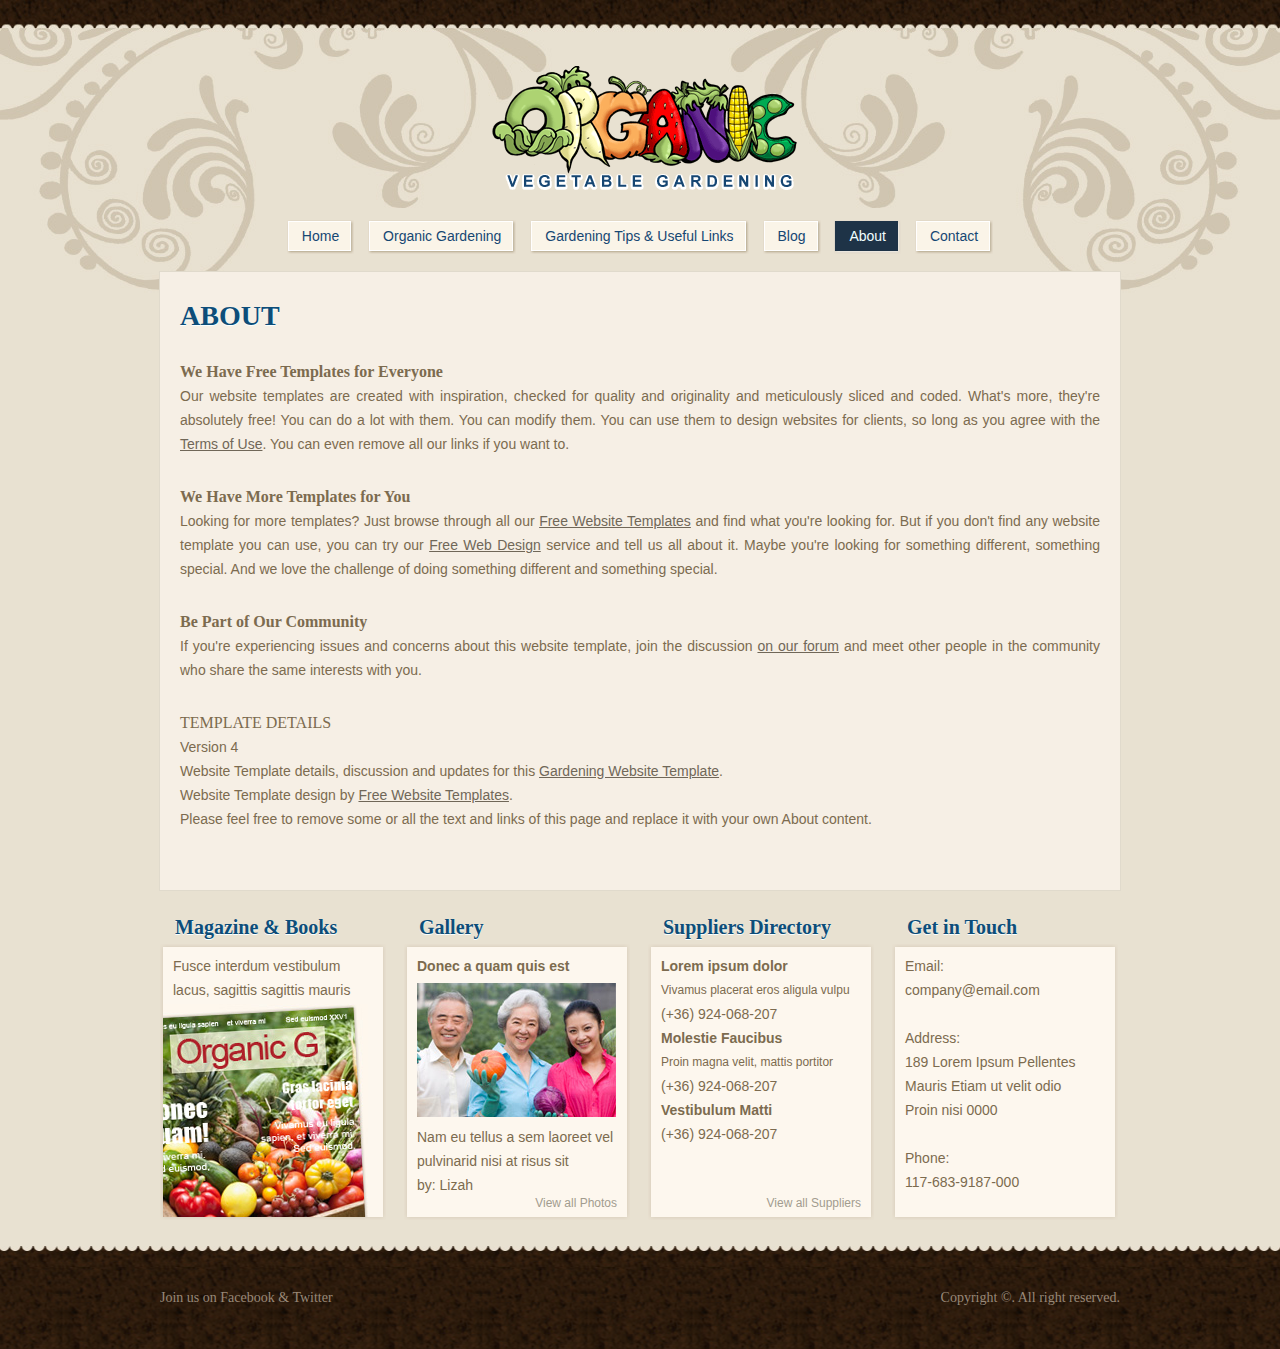
<file: about.html>
<!DOCTYPE html>
<!-- Website template by freewebsitetemplates.com -->
<html>
<head>
	<meta charset="UTF-8" />
	<title>About - Gardening Website Template</title>
	<link rel="stylesheet" type="text/css" href="css/style.css" />
	<!--[if IE 7]>
		<link rel="stylesheet" type="text/css" href="css/ie7.css" />
	<![endif]-->
</head>
<body>
	<div id="page">
		<div id="header">
			<div>
				<a href="index.html"><img src="images/logo.gif" alt="Logo" /></a>
			</div>
			<ul>
				<li><a href="index.html"><span>Home</span></a></li>
				<li><a href="organic.html"><span>Organic Gardening</span></a></li>
				<li><a href="tips.html"><span>Gardening Tips &amp; Useful Links</span></a></li>
				<li><a href="blog.html"><span>Blog</span></a></li>
				<li class="current"><a href="about.html"><span>About</span></a></li>
				<li><a href="contact.html"><span>Contact</span></a></li>
			</ul>
		</div>
		<div class="body">
			<h2>About</h2>
			<span>We Have Free Templates for Everyone</span>
			<p>Our website templates are created with inspiration, checked for quality and originality and meticulously sliced and coded. What's more, they're absolutely free! You can do a lot with them. You can modify them. You can use them to design websites for clients, so long as you agree with the <a href="http://www.freewebsitetemplates.com/about/terms">Terms of Use</a>. You can even remove all our links if you want to.</p>
			<span>We Have More Templates for You</span>
			<p>Looking for more templates? Just browse through all our <a href="http://www.freewebsitetemplates.com/">Free Website Templates</a> and find what you're looking for. But if you don't find any website template you can use, you can try our <a href="http://www.freewebsitetemplates.com/freewebdesign/">Free Web Design</a> service and tell us all about it. Maybe you're looking for something different, something special. And we love the challenge of doing something different and something special.</p>
			<span>Be Part of Our Community</span>
			<p>If you're experiencing issues and concerns about this website template, join the discussion <a href="http://www.freewebsitetemplates.com/forums/">on our forum</a> and meet other people in the community who share the same interests with you.</p>
			<span><b>Template Details</b></span>
			<p>Version 4<br />Website Template details, discussion and updates for this <a href="http://www.freewebsitetemplates.com/discuss/gardeningwebsitetemplate/">Gardening Website Template</a>.<br />Website Template design by <a href="http://www.freewebsitetemplates.com/">Free Website Templates</a>.<br/>Please feel free to remove some or all the text and links of this page and replace it with your own About content.</p>
		</div>
		<div id="footer">
			<ul>
				<li>
					<h3>Magazine &amp; Books</h3>
					<div id="magazine">
						<p>Fusce interdum vestibulum lacus, sagittis sagittis mauris</p>
						<a href="index.html"><img src="images/magazine.jpg" alt="Image" /></a>
					</div>
				</li>
				<li>
					<h3>Gallery</h3>
					<div id="gallery">
						<b>Donec a quam quis est</b>
						<a href="index.html"><img src="images/family-harvesting.jpg" alt="Image" /></a>
						<p>Nam eu tellus a sem laoreet vel pulvinarid nisi at risus sit <br />by: Lizah</p>
						<a href="index.html" class="viewall">View all Photos</a>
					</div>
				</li>
				<li>
					<h3>Suppliers Directory</h3>
					<div>
						<b>Lorem ipsum dolor</b>
						<span>Vivamus placerat eros aligula vulpu</span>
						<p>(+36) 924-068-207</p>
						<b>Molestie Faucibus</b>
						<span>Proin magna velit, mattis portitor</span>
						<p>(+36) 924-068-207</p>
						<b>Vestibulum Matti</b>
						<p>(+36) 924-068-207</p>
						<a href="index.html" class="viewall">View all Suppliers</a>
					</div>
				</li>
				<li>
					<h3>Get in Touch</h3>
					<div>
						<p>Email:<br />company@email.com<br /><br /></p>
						<p>Address:<br />189 Lorem Ipsum Pellentes<br />Mauris Etiam ut velit odio<br />Proin nisi 0000<br /><br /></p>
						<p>Phone:<br /> 117-683-9187-000</p>
					</div>
				</li>
			</ul>
			<div>
				<p class="connect">Join us on <a href="http://facebook.com/freewebsitetemplates" target="_blank">Facebook</a> &amp; <a href="http://twitter.com/fwtemplates" target="_blank">Twitter</a></p>
				<p class="footnote">Copyright &copy;. All right reserved.</p>
			</div>
		</div>
	</div>
</body>
</html>
</file>
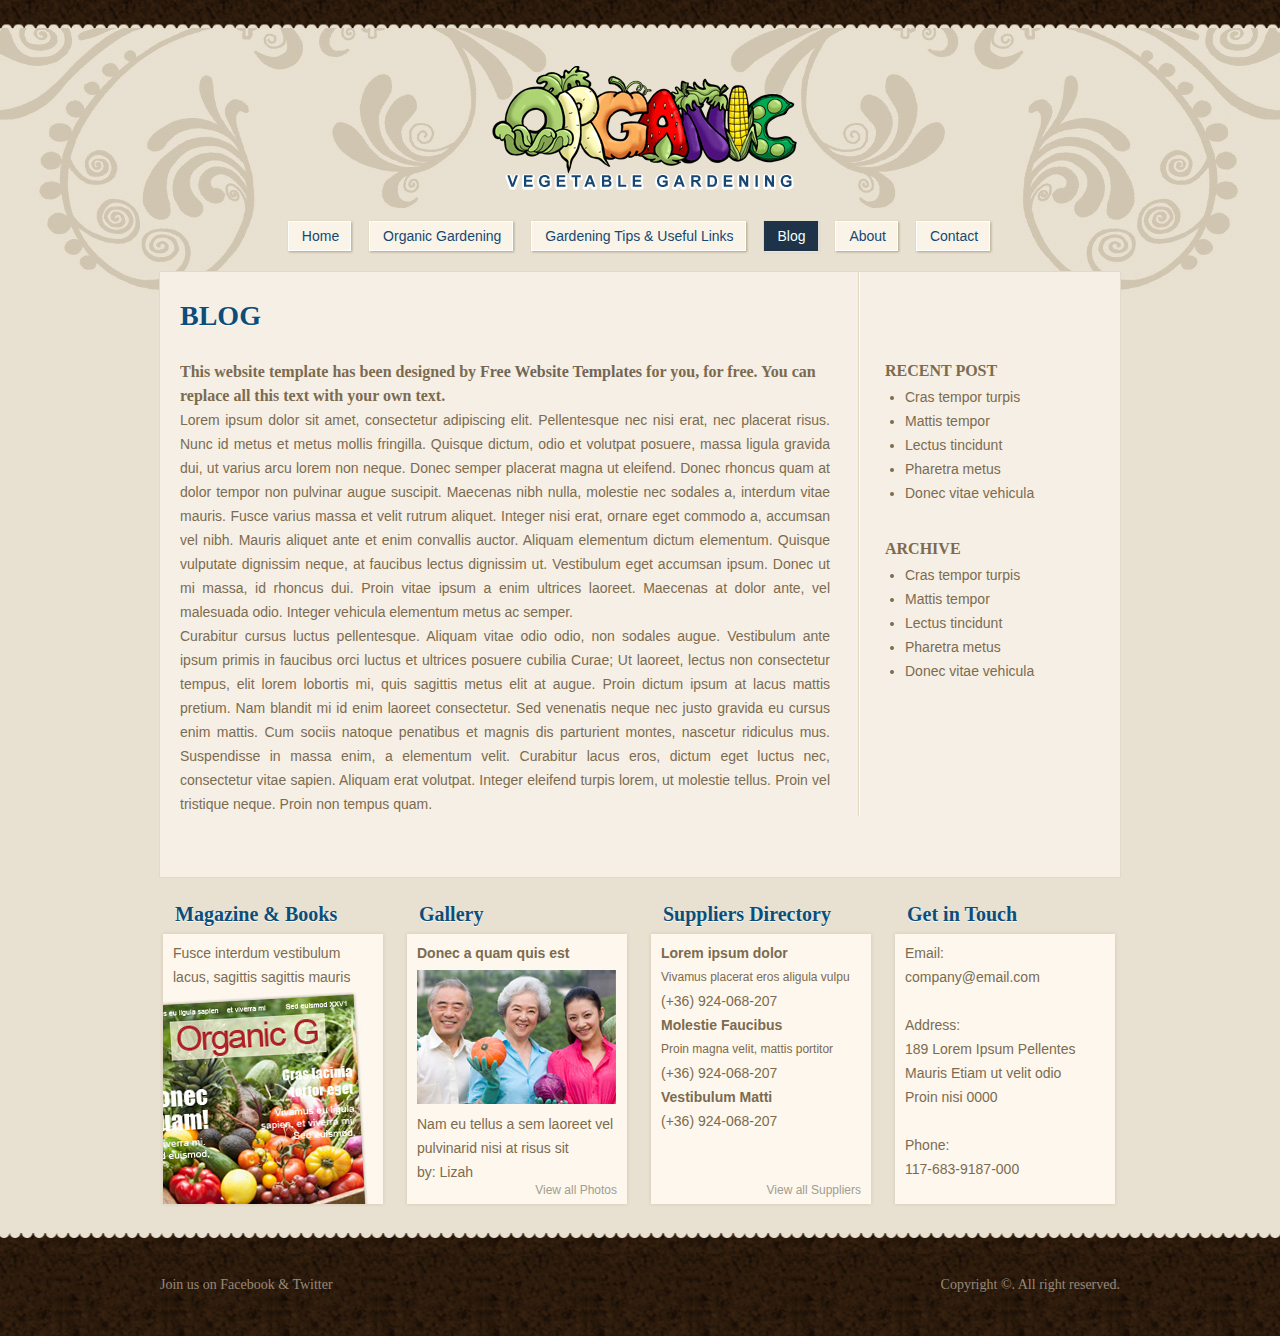
<file: blog.html>
<!DOCTYPE html>
<!-- Website template by freewebsitetemplates.com -->
<html>
<head>
	<meta charset="UTF-8" />
	<title>Blog - Gardening Website Template</title>
	<link rel="stylesheet" type="text/css" href="css/style.css" />
	<!--[if IE 7]>
		<link rel="stylesheet" type="text/css" href="css/ie7.css" />
	<![endif]-->
</head>
<body>
	<div id="page">
		<div id="header">
			<div>
				<a href="index.html"><img src="images/logo.gif" alt="Logo" /></a>
			</div>
			<ul>
				<li><a href="index.html"><span>Home</span></a></li>
				<li><a href="organic.html"><span>Organic Gardening</span></a></li>
				<li><a href="tips.html"><span>Gardening Tips &amp; Useful Links</span></a></li>
				<li class="current"><a href="blog.html"><span>Blog</span></a></li>
				<li><a href="about.html"><span>About</span></a></li>
				<li><a href="contact.html"><span>Contact</span></a></li>
			</ul>
		</div>
		<div class="body">
			<div id="blog">
				<div class="article">
					<h2>Blog</h2>
					<span>This website template has been designed by <a href="http://www.freewebsitetemplates.com/">Free Website Templates</a> for you, for free. You can replace all this text with your own text.</span>
					<p>Lorem ipsum dolor sit amet, consectetur adipiscing elit. Pellentesque nec nisi erat, nec placerat risus. Nunc id metus et metus mollis fringilla. Quisque dictum, odio et volutpat posuere, massa ligula gravida dui, ut varius arcu lorem non neque. Donec semper placerat magna ut eleifend. Donec rhoncus quam at dolor tempor non pulvinar augue suscipit. Maecenas nibh nulla, molestie nec sodales a, interdum vitae mauris. Fusce varius massa et velit rutrum aliquet. Integer nisi erat, ornare eget commodo a, accumsan vel nibh. Mauris aliquet ante et enim convallis auctor. Aliquam elementum dictum elementum. Quisque vulputate dignissim neque, at faucibus lectus dignissim ut. Vestibulum eget accumsan ipsum. Donec ut mi massa, id rhoncus dui. Proin vitae ipsum a enim ultrices laoreet. Maecenas at dolor ante, vel malesuada odio. Integer vehicula elementum metus ac semper.</p>
					<p>Curabitur cursus luctus pellentesque. Aliquam vitae odio odio, non sodales augue. Vestibulum ante ipsum primis in faucibus orci luctus et ultrices posuere cubilia Curae; Ut laoreet, lectus non consectetur tempus, elit lorem lobortis mi, quis sagittis metus elit at augue. Proin dictum ipsum at lacus mattis pretium. Nam blandit mi id enim laoreet consectetur. Sed venenatis neque nec justo gravida eu cursus enim mattis. Cum sociis natoque penatibus et magnis dis parturient montes, nascetur ridiculus mus. Suspendisse in massa enim, a elementum velit. Curabitur lacus eros, dictum eget luctus nec, consectetur vitae sapien. Aliquam erat volutpat. Integer eleifend turpis lorem, ut molestie tellus. Proin vel tristique neque. Proin non tempus quam.</p>
				</div>
				<div class="sidebar">
					<h2>Recent Post</h2>
					<ul>
						<li><a href="index.html">Cras tempor turpis</a></li>
						<li><a href="index.html">Mattis tempor</a></li>
						<li><a href="index.html">Lectus tincidunt</a></li>
						<li><a href="index.html">Pharetra metus</a></li>
						<li><a href="index.html">Donec vitae vehicula</a></li>
					</ul>
					<h2>Archive</h2>
					<ul>
						<li><a href="index.html">Cras tempor turpis</a></li>
						<li><a href="index.html">Mattis tempor</a></li>
						<li><a href="index.html">Lectus tincidunt</a></li>
						<li><a href="index.html">Pharetra metus</a></li>
						<li><a href="index.html">Donec vitae vehicula</a></li>
					</ul>
				</div>
			</div>
		</div>
		<div id="footer">
			<ul>
				<li>
					<h3>Magazine &amp; Books</h3>
					<div id="magazine">
						<p>Fusce interdum vestibulum lacus, sagittis sagittis mauris</p>
						<a href="index.html"><img src="images/magazine.jpg" alt="Image" /></a>
					</div>
				</li>
				<li>
					<h3>Gallery</h3>
					<div id="gallery">
						<b>Donec a quam quis est</b>
						<a href="index.html"><img src="images/family-harvesting.jpg" alt="Image" /></a>
						<p>Nam eu tellus a sem laoreet vel pulvinarid nisi at risus sit <br />by: Lizah</p>
						<a href="index.html" class="viewall">View all Photos</a>
					</div>
				</li>
				<li>
					<h3>Suppliers Directory</h3>
					<div>
						<b>Lorem ipsum dolor</b>
						<span>Vivamus placerat eros aligula vulpu</span>
						<p>(+36) 924-068-207</p>
						<b>Molestie Faucibus</b>
						<span>Proin magna velit, mattis portitor</span>
						<p>(+36) 924-068-207</p>
						<b>Vestibulum Matti</b>
						<p>(+36) 924-068-207</p>
						<a href="index.html" class="viewall">View all Suppliers</a>
					</div>
				</li>
				<li>
					<h3>Get in Touch</h3>
					<div>
						<p>Email:<br />company@email.com<br /><br /></p>
						<p>Address:<br />189 Lorem Ipsum Pellentes<br />Mauris Etiam ut velit odio<br />Proin nisi 0000<br /><br /></p>
						<p>Phone:<br /> 117-683-9187-000</p>
					</div>
				</li>
			</ul>
			<div>
				<p class="connect">Join us on <a href="http://facebook.com/freewebsitetemplates" target="_blank">Facebook</a> &amp; <a href="http://twitter.com/fwtemplates" target="_blank">Twitter</a></p>
				<p class="footnote">Copyright &copy;. All right reserved.</p>
			</div>
		</div>
	</div>
</body>
</html>
</file>
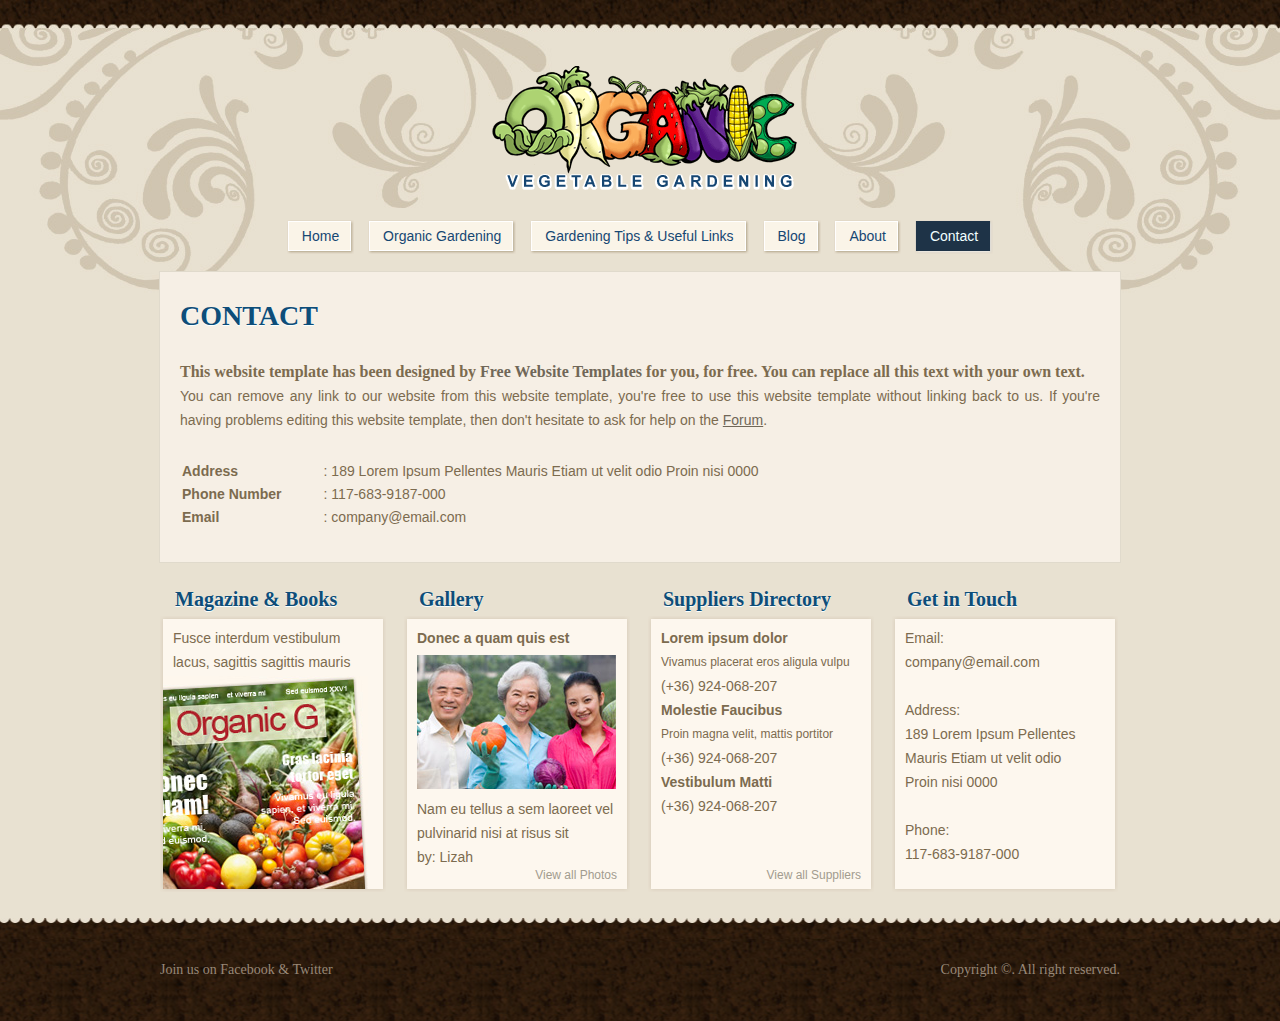
<file: contact.html>
<!DOCTYPE html>
<!-- Website template by freewebsitetemplates.com -->
<html>
<head>
	<meta charset="UTF-8" />
	<title>Contact - Gardening Website Template</title>
	<link rel="stylesheet" type="text/css" href="css/style.css" />
	<!--[if IE 7]>
		<link rel="stylesheet" type="text/css" href="css/ie7.css" />
	<![endif]-->
</head>
<body>
	<div id="page">
		<div id="header">
			<div>
				<a href="index.html"><img src="images/logo.gif" alt="Logo" /></a>
			</div>
			<ul>
				<li><a href="index.html"><span>Home</span></a></li>
				<li><a href="organic.html"><span>Organic Gardening</span></a></li>
				<li><a href="tips.html"><span>Gardening Tips &amp; Useful Links</span></a></li>
				<li><a href="blog.html"><span>Blog</span></a></li>
				<li><a href="about.html"><span>About</span></a></li>
				<li class="current"><a href="contact.html"><span>Contact</span></a></li>
			</ul>
		</div>
		<div class="body">
			<h2>Contact</h2>
			<h3>This website template has been designed by <a href="http://www.freewebsitetemplates.com/">Free Website Templates</a> for you, for free. You can replace all this text with your own text.</h3>
			<p>You can remove any link to our website from this website template, you're free to use this website template without linking back to us. If you're having problems editing this website template, then don't hesitate to ask for help on the <a href="http://www.freewebsitetemplates.com/forums/">Forum</a>.</p>
			<table>
				<tr>
					<td><b>Address</b></td>
					<td>: 189 Lorem Ipsum Pellentes Mauris Etiam ut velit odio Proin nisi 0000</td>
				</tr>
				<tr>
					<td><b>Phone Number</b></td>
					<td>: 117-683-9187-000</td>
				</tr>
				<tr>
					<td><b>Email</b></td>
					<td>: company@email.com</td>
				</tr>
			</table>
		</div>
		<div id="footer">
			<ul>
				<li>
					<h3>Magazine &amp; Books</h3>
					<div id="magazine">
						<p>Fusce interdum vestibulum lacus, sagittis sagittis mauris</p>
						<a href="index.html"><img src="images/magazine.jpg" alt="Image" /></a>
					</div>
				</li>
				<li>
					<h3>Gallery</h3>
					<div id="gallery">
						<b>Donec a quam quis est</b>
						<a href="index.html"><img src="images/family-harvesting.jpg" alt="Image" /></a>
						<p>Nam eu tellus a sem laoreet vel pulvinarid nisi at risus sit <br />by: Lizah</p>
						<a href="index.html" class="viewall">View all Photos</a>
					</div>
				</li>
				<li>
					<h3>Suppliers Directory</h3>
					<div>
						<b>Lorem ipsum dolor</b>
						<span>Vivamus placerat eros aligula vulpu</span>
						<p>(+36) 924-068-207</p>
						<b>Molestie Faucibus</b>
						<span>Proin magna velit, mattis portitor</span>
						<p>(+36) 924-068-207</p>
						<b>Vestibulum Matti</b>
						<p>(+36) 924-068-207</p>
						<a href="index.html" class="viewall">View all Suppliers</a>
					</div>
				</li>
				<li>
					<h3>Get in Touch</h3>
					<div>
						<p>Email:<br />company@email.com<br /><br /></p>
						<p>Address:<br />189 Lorem Ipsum Pellentes<br />Mauris Etiam ut velit odio<br />Proin nisi 0000<br /><br /></p>
						<p>Phone:<br /> 117-683-9187-000</p>
					</div>
				</li>
			</ul>
			<div>
				<p class="connect">Join us on <a href="http://facebook.com/freewebsitetemplates" target="_blank">Facebook</a> &amp; <a href="http://twitter.com/fwtemplates" target="_blank">Twitter</a></p>
				<p class="footnote">Copyright &copy;. All right reserved.</p>
			</div>
		</div>
	</div>
</body>
</html>
</file>
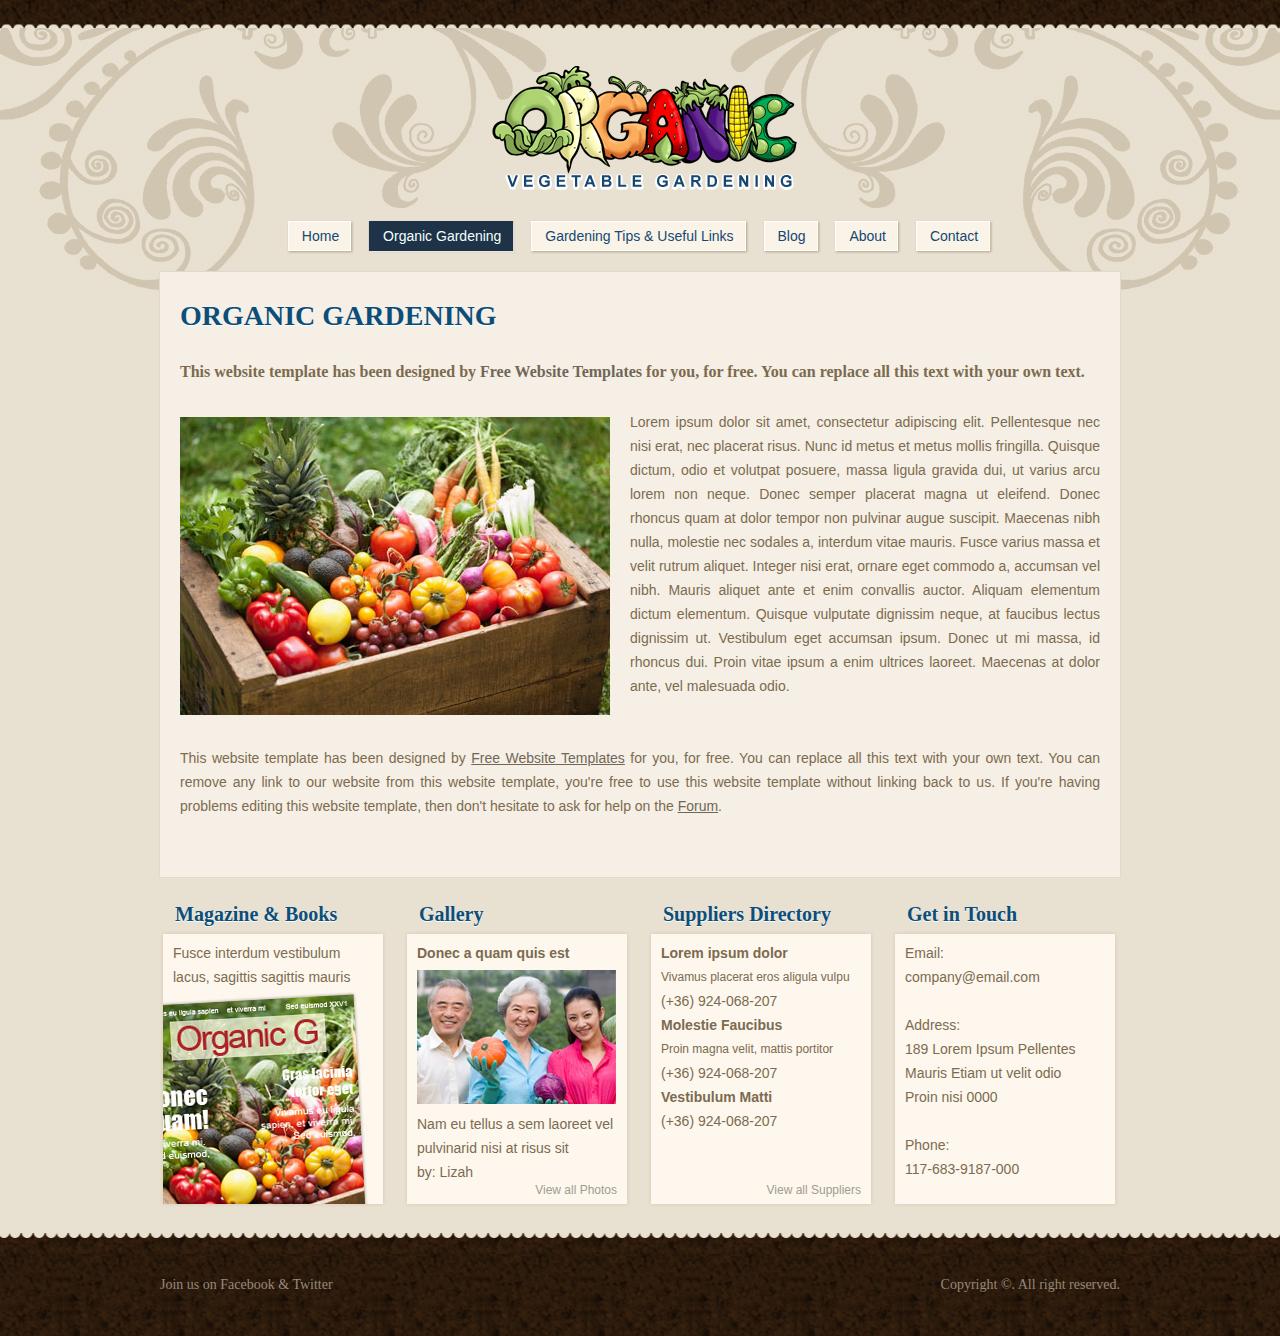
<file: organic.html>
<!DOCTYPE html>
<!-- Website template by freewebsitetemplates.com -->
<html>
<head>
	<meta charset="UTF-8" />
	<title>Organic Gardening - Gardening Website Template</title>
	<link rel="stylesheet" type="text/css" href="css/style.css" />
	<!--[if IE 7]>
		<link rel="stylesheet" type="text/css" href="css/ie7.css" />
	<![endif]-->
</head>
<body>
	<div id="page">
		<div id="header">
			<div>
				<a href="index.html"><img src="images/logo.gif" alt="Logo" /></a>
			</div>
			<ul>
				<li><a href="index.html"><span>Home</span></a></li>
				<li class="current"><a href="organic.html"><span>Organic Gardening</span></a></li>
				<li><a href="tips.html"><span>Gardening Tips &amp; Useful Links</span></a></li>
				<li><a href="blog.html"><span>Blog</span></a></li>
				<li><a href="about.html"><span>About</span></a></li>
				<li><a href="contact.html"><span>Contact</span></a></li>
			</ul>
		</div>
		<div class="body">
			<h2>Organic Gardening</h2>
			<span>This website template has been designed by <a href="http://www.freewebsitetemplates.com/">Free Website Templates</a> for you, for free. You can replace all this text with your own text.</span>
			<div>
				<a href="index.html"><img src="images/organic.jpg" alt="Image" /></a>
				<p>Lorem ipsum dolor sit amet, consectetur adipiscing elit. Pellentesque nec nisi erat, nec placerat risus. Nunc id metus et metus mollis fringilla. Quisque dictum, odio et volutpat posuere, massa ligula gravida dui, ut varius arcu lorem non neque. Donec semper placerat magna ut eleifend. Donec rhoncus quam at dolor tempor non pulvinar augue suscipit. Maecenas nibh nulla, molestie nec sodales a, interdum vitae mauris. Fusce varius massa et velit rutrum aliquet. Integer nisi erat, ornare eget commodo a, accumsan vel nibh. Mauris aliquet ante et enim convallis auctor. Aliquam elementum dictum elementum. Quisque vulputate dignissim neque, at faucibus lectus dignissim ut. Vestibulum eget accumsan ipsum. Donec ut mi massa, id rhoncus dui. Proin vitae ipsum a enim ultrices laoreet. Maecenas at dolor ante, vel malesuada odio.</p>
			</div>
			<p>This website template has been designed by <a href="http://www.freewebsitetemplates.com/">Free Website Templates</a> for you, for free. You can replace all this text with your own text. You can remove any link to our website from this website template, you're free to use this website template without linking back to us. If you're having problems editing this website template, then don't hesitate to ask for help on the <a href="http://www.freewebsitetemplates.com/forums/">Forum</a>.</p>
		</div>
		<div id="footer">
			<ul>
				<li>
					<h3>Magazine &amp; Books</h3>
					<div id="magazine">
						<p>Fusce interdum vestibulum lacus, sagittis sagittis mauris</p>
						<a href="index.html"><img src="images/magazine.jpg" alt="Image" /></a>
					</div>
				</li>
				<li>
					<h3>Gallery</h3>
					<div id="gallery">
						<b>Donec a quam quis est</b>
						<a href="index.html"><img src="images/family-harvesting.jpg" alt="Image" /></a>
						<p>Nam eu tellus a sem laoreet vel pulvinarid nisi at risus sit <br />by: Lizah</p>
						<a href="index.html" class="viewall">View all Photos</a>
					</div>
				</li>
				<li>
					<h3>Suppliers Directory</h3>
					<div>
						<b>Lorem ipsum dolor</b>
						<span>Vivamus placerat eros aligula vulpu</span>
						<p>(+36) 924-068-207</p>
						<b>Molestie Faucibus</b>
						<span>Proin magna velit, mattis portitor</span>
						<p>(+36) 924-068-207</p>
						<b>Vestibulum Matti</b>
						<p>(+36) 924-068-207</p>
						<a href="index.html" class="viewall">View all Suppliers</a>
					</div>
				</li>
				<li>
					<h3>Get in Touch</h3>
					<div>
						<p>Email:<br />company@email.com<br /><br /></p>
						<p>Address:<br />189 Lorem Ipsum Pellentes<br />Mauris Etiam ut velit odio<br />Proin nisi 0000<br /><br /></p>
						<p>Phone:<br /> 117-683-9187-000</p>
					</div>
				</li>
			</ul>
			<div>
				<p class="connect">Join us on <a href="http://facebook.com/freewebsitetemplates" target="_blank">Facebook</a> &amp; <a href="http://twitter.com/fwtemplates" target="_blank">Twitter</a></p>
				<p class="footnote">Copyright &copy;. All right reserved.</p>
			</div>
		</div>
	</div>
</body>
</html>
</file>
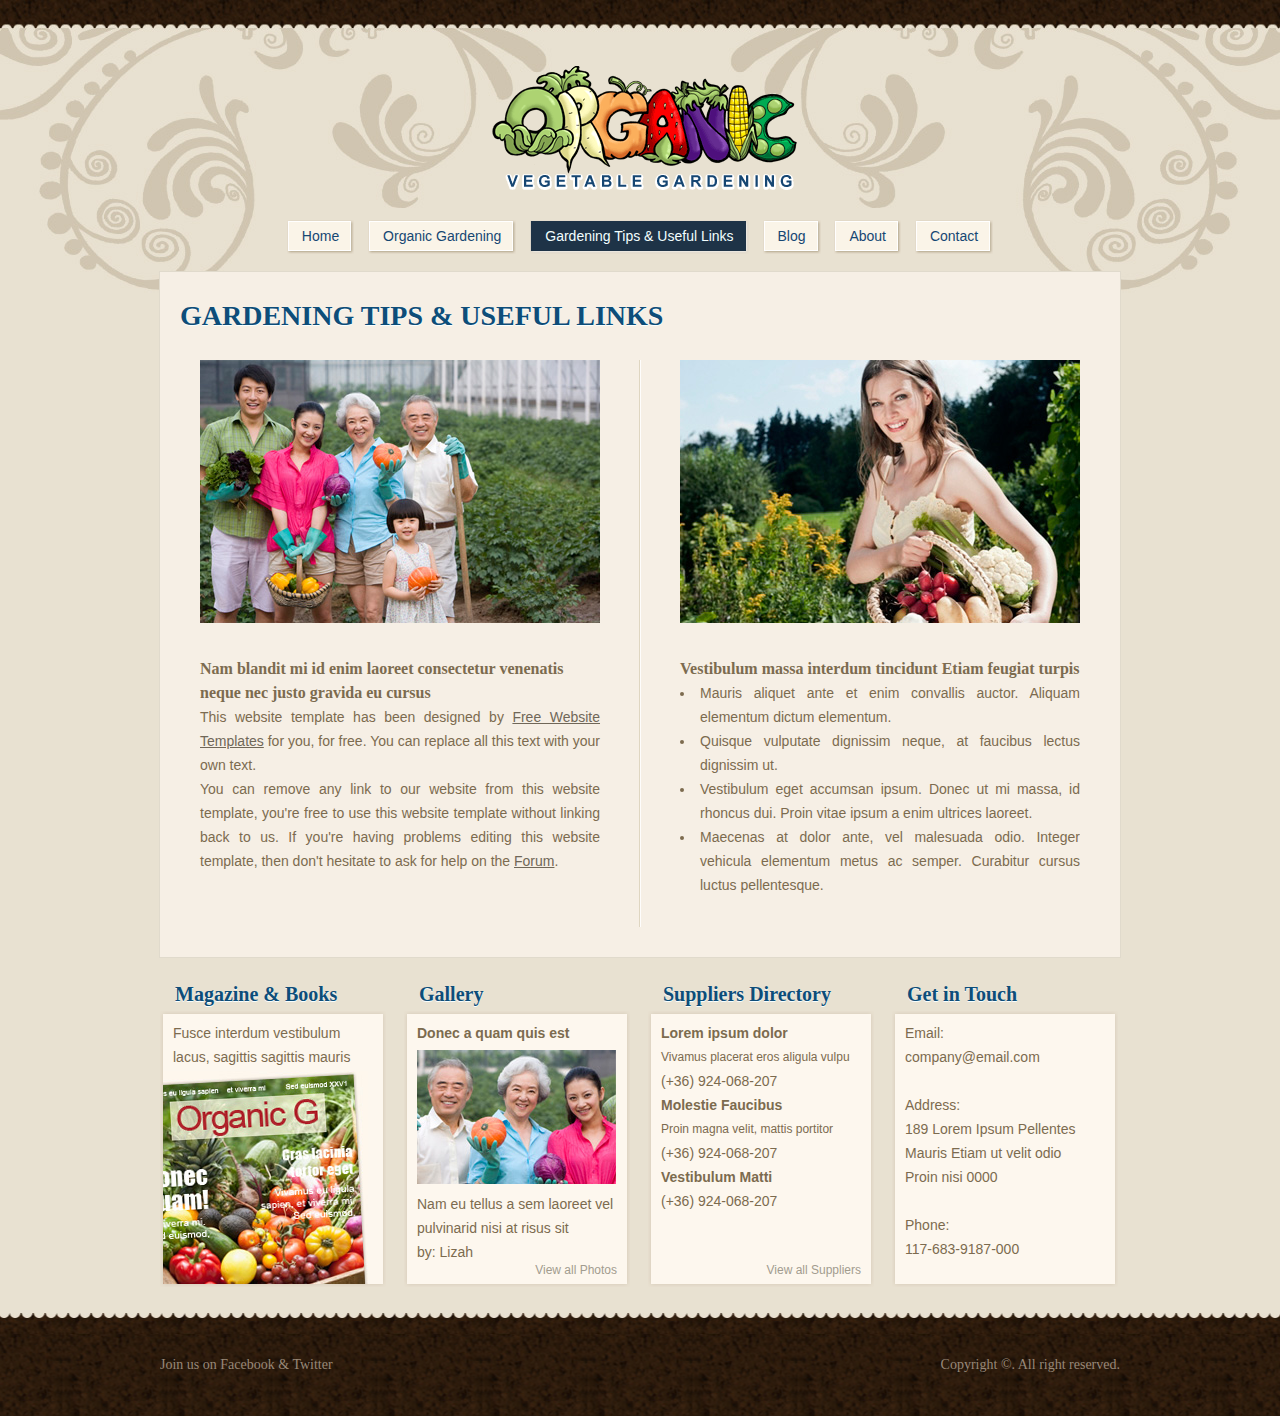
<file: tips.html>
<!DOCTYPE html>
<!-- Website template by freewebsitetemplates.com -->
<html>
<head>
	<meta charset="UTF-8" />
	<title>Gardening Tips &amp; Useful Links - Gardening Website Template</title>
	<link rel="stylesheet" type="text/css" href="css/style.css" />
	<!--[if IE 7]>
		<link rel="stylesheet" type="text/css" href="css/ie7.css" />
	<![endif]-->
</head>
<body>
	<div id="page">
		<div id="header">
			<div>
				<a href="index.html"><img src="images/logo.gif" alt="Logo" /></a>
			</div>
			<ul>
				<li><a href="index.html"><span>Home</span></a></li>
				<li><a href="organic.html"><span>Organic Gardening</span></a></li>
				<li class="current"><a href="tips.html"><span>Gardening Tips &amp; Useful Links</span></a></li>
				<li><a href="blog.html"><span>Blog</span></a></li>
				<li><a href="about.html"><span>About</span></a></li>
				<li><a href="contact.html"><span>Contact</span></a></li>
			</ul>
		</div>
		<div class="body">
			<h2>Gardening Tips &amp; Useful Links</h2>
			<ul>
				<li>
					<a href="index.html"><img src="images/gardening.jpg" alt="Image" /></a>
					<span>Nam blandit mi id enim laoreet consectetur venenatis neque nec justo gravida eu cursus</span>
					<p>This website template has been designed by <a href="http://www.freewebsitetemplates.com/">Free Website Templates</a> for you, for free. You can replace all this text with your own text.</p>
					<p>You can remove any link to our website from this website template, you're free to use this website template without linking back to us. If you're having problems editing this website template, then don't hesitate to ask for help on the <a href="http://www.freewebsitetemplates.com/forums/">Forum</a>.</p>
				</li>
				<li>
					<a href="index.html"><img src="images/girl-harvesting2.jpg" alt="Image" /></a>
					<span>Vestibulum massa interdum tincidunt Etiam feugiat turpis</span>
					<ul>
						<li>
							<p>Mauris aliquet ante et enim convallis auctor. Aliquam elementum dictum elementum.</p>
						</li>
						<li>
							<p>Quisque vulputate dignissim neque, at faucibus lectus dignissim ut.</p>
						</li>
						<li>
							<p>Vestibulum eget accumsan ipsum. Donec ut mi massa, id rhoncus dui. Proin vitae ipsum a enim ultrices laoreet.</p>
						</li>
						<li>
							<p>Maecenas at dolor ante, vel malesuada odio. Integer vehicula elementum metus ac semper. Curabitur cursus luctus pellentesque.</p>
							</li>
					</ul>
				</li>
			</ul>
		</div>
		<div id="footer">
			<ul>
				<li>
					<h3>Magazine &amp; Books</h3>
					<div id="magazine">
						<p>Fusce interdum vestibulum lacus, sagittis sagittis mauris</p>
						<a href="index.html"><img src="images/magazine.jpg" alt="Image" /></a>
					</div>
				</li>
				<li>
					<h3>Gallery</h3>
					<div id="gallery">
						<b>Donec a quam quis est</b>
						<a href="index.html"><img src="images/family-harvesting.jpg" alt="Image" /></a>
						<p>Nam eu tellus a sem laoreet vel pulvinarid nisi at risus sit <br />by: Lizah</p>
						<a href="index.html" class="viewall">View all Photos</a>
					</div>
				</li>
				<li>
					<h3>Suppliers Directory</h3>
					<div>
						<b>Lorem ipsum dolor</b>
						<span>Vivamus placerat eros aligula vulpu</span>
						<p>(+36) 924-068-207</p>
						<b>Molestie Faucibus</b>
						<span>Proin magna velit, mattis portitor</span>
						<p>(+36) 924-068-207</p>
						<b>Vestibulum Matti</b>
						<p>(+36) 924-068-207</p>
						<a href="index.html" class="viewall">View all Suppliers</a>
					</div>
				</li>
				<li>
					<h3>Get in Touch</h3>
					<div>
						<p>Email:<br />company@email.com<br /><br /></p>
						<p>Address:<br />189 Lorem Ipsum Pellentes<br />Mauris Etiam ut velit odio<br />Proin nisi 0000<br /><br /></p>
						<p>Phone:<br /> 117-683-9187-000</p>
					</div>
				</li>
			</ul>
			<div>
				<p class="connect">Join us on <a href="http://facebook.com/freewebsitetemplates" target="_blank">Facebook</a> &amp; <a href="http://twitter.com/fwtemplates" target="_blank">Twitter</a></p>
				<p class="footnote">Copyright &copy;. All right reserved.</p>
			</div>
		</div>
	</div>
</body>
</html>
</file>
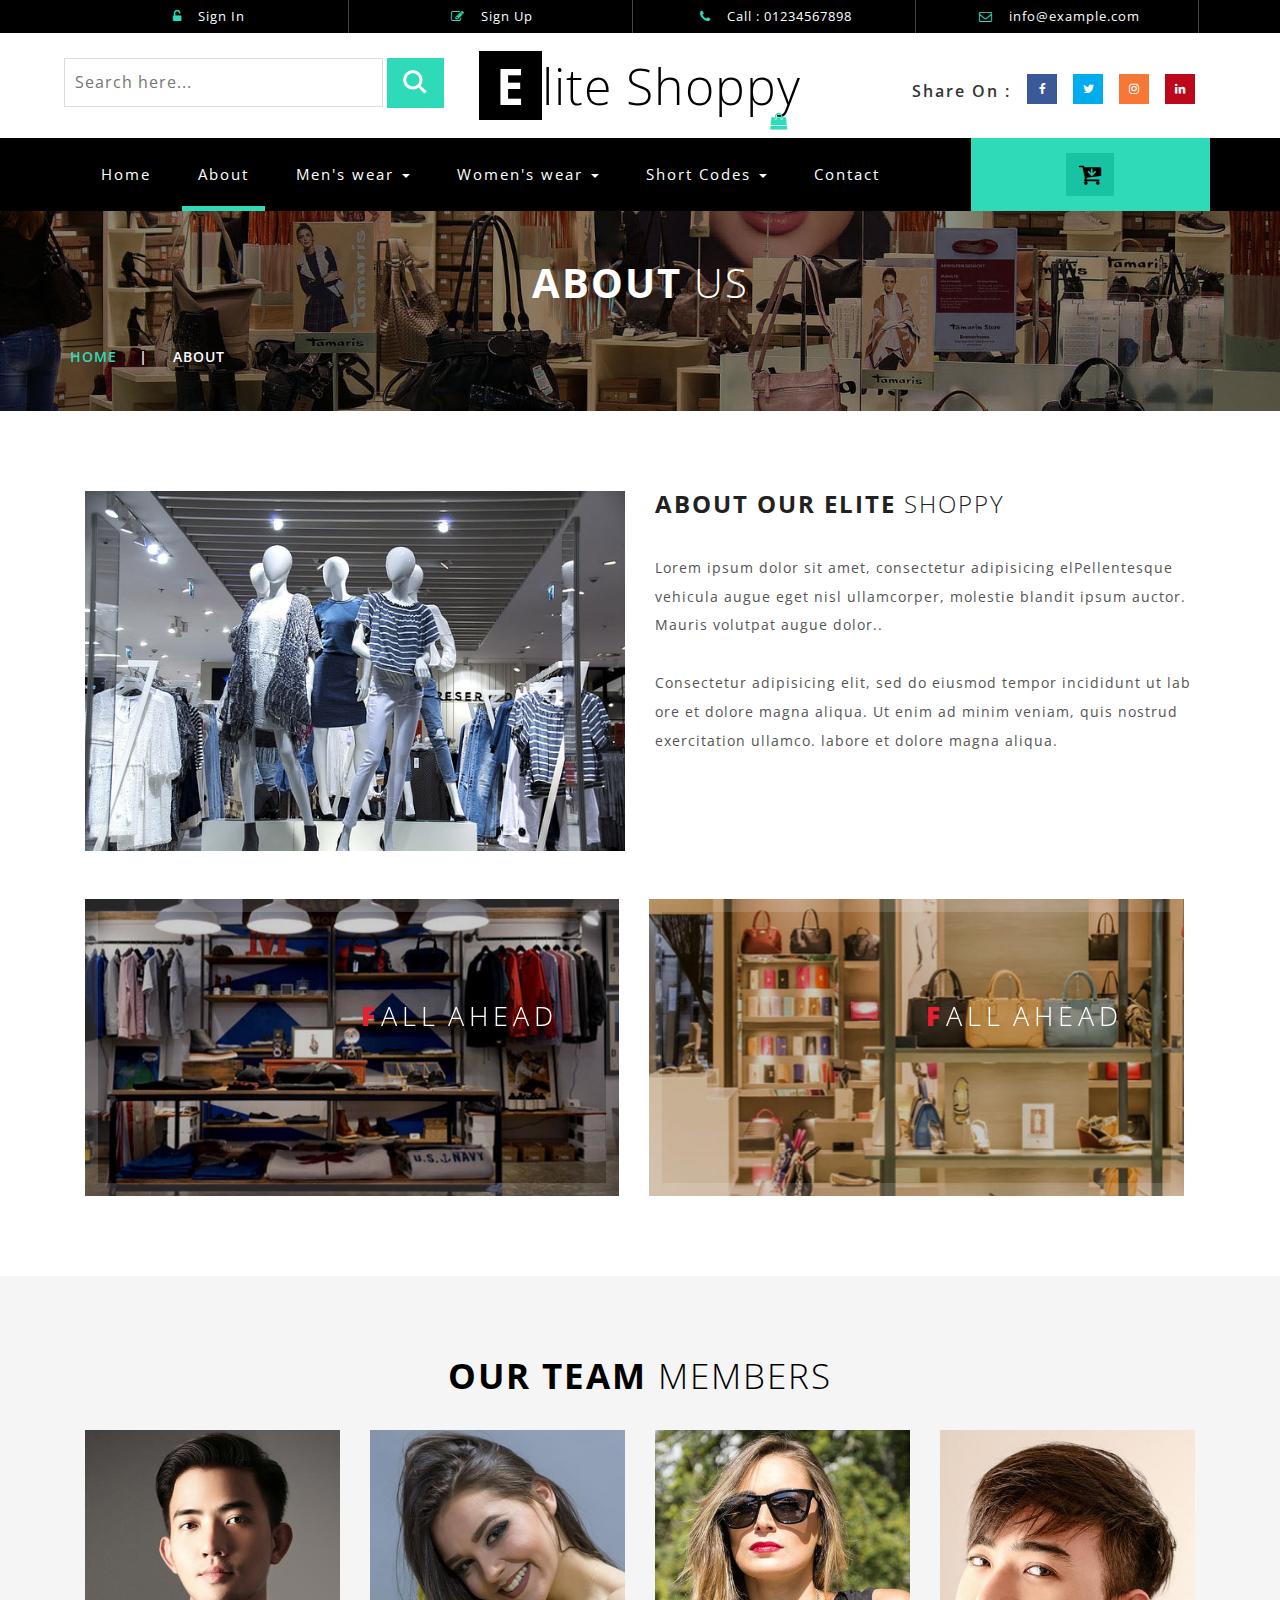
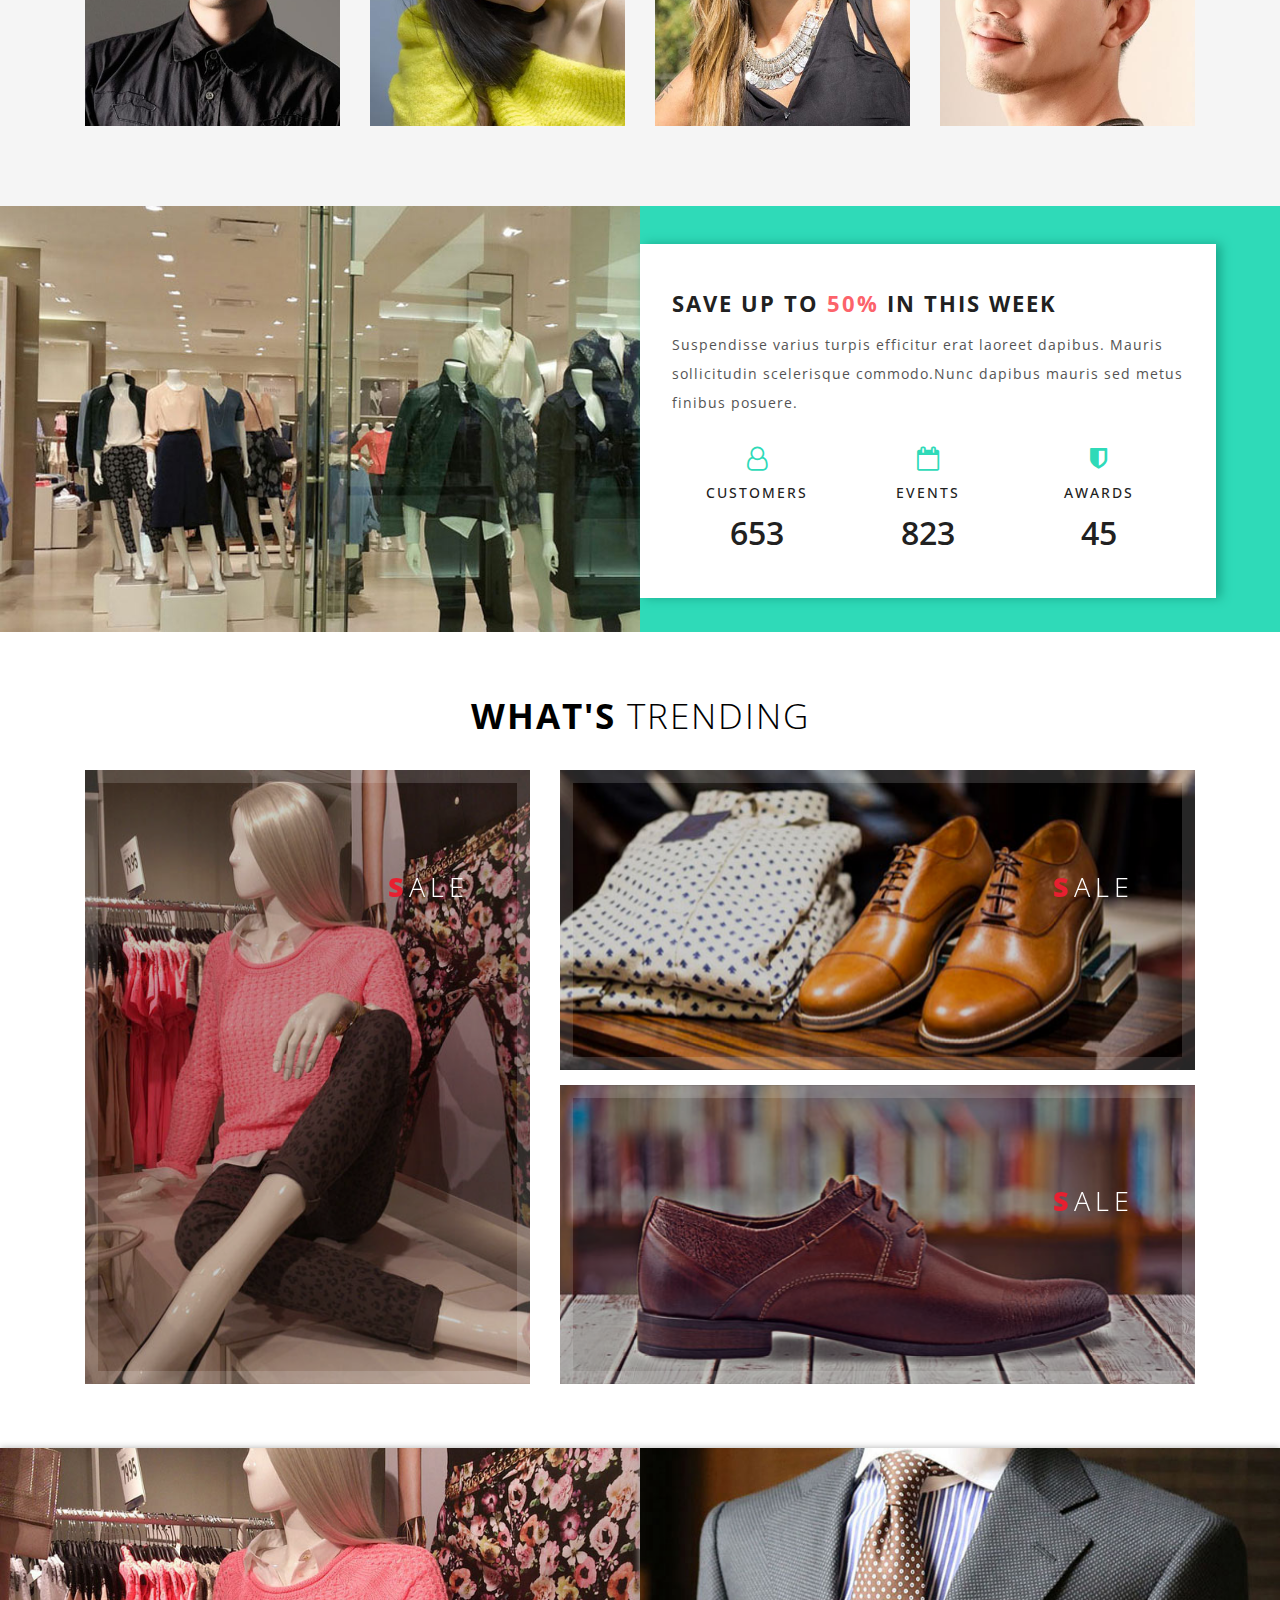
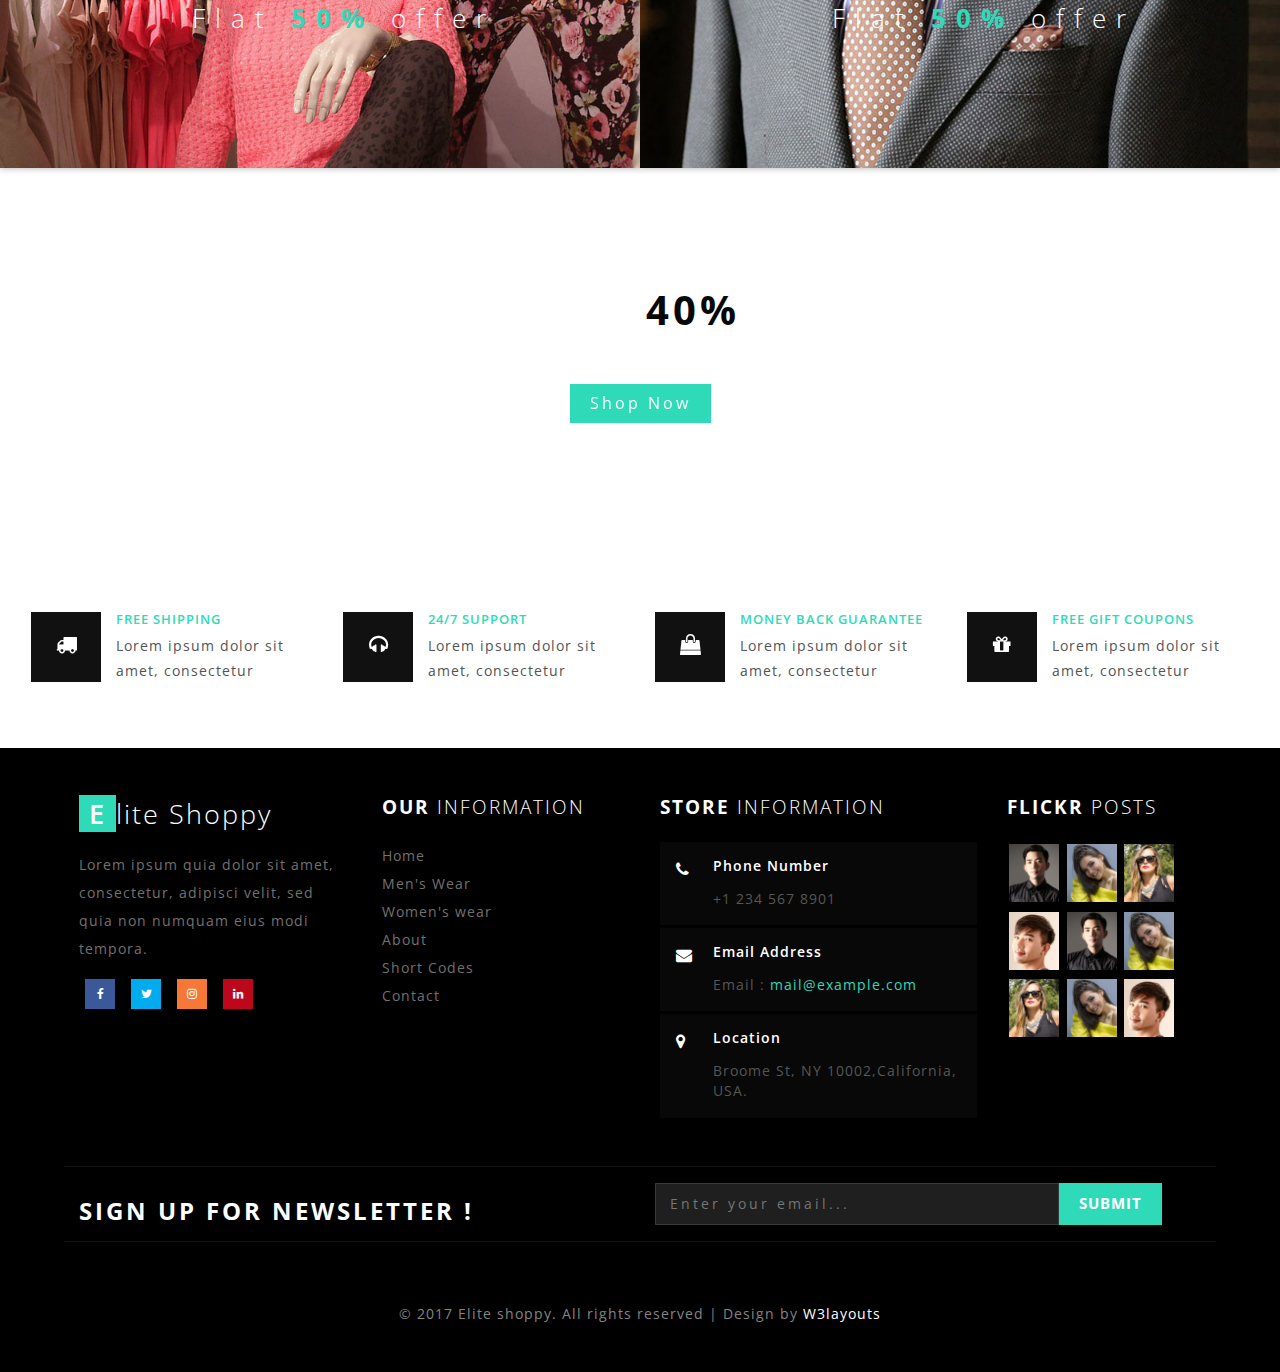
<file: WebContent/about.html>
<!--
Author: W3layouts
Author URL: http://w3layouts.com
License: Creative Commons Attribution 3.0 Unported
License URL: http://creativecommons.org/licenses/by/3.0/
-->
<!DOCTYPE html>
<html>
<head>
<title>Elite Shoppy an Ecommerce Online Shopping Category Flat Bootstrap Responsive Website Template | About :: w3layouts</title>
<!--/tags -->
<meta name="viewport" content="width=device-width, initial-scale=1">
<meta http-equiv="Content-Type" content="text/html; charset=utf-8" />
<meta name="keywords" content="Elite Shoppy Responsive web template, Bootstrap Web Templates, Flat Web Templates, Android Compatible web template, 
Smartphone Compatible web template, free webdesigns for Nokia, Samsung, LG, SonyEricsson, Motorola web design" />
<script type="application/x-javascript"> addEventListener("load", function() { setTimeout(hideURLbar, 0); }, false);
		function hideURLbar(){ window.scrollTo(0,1); } </script>
<!--//tags -->
<link href="css/bootstrap.css" rel="stylesheet" type="text/css" media="all" />
<link href="css/team.css" rel="stylesheet" type="text/css" media="all" />
<link href="css/style.css" rel="stylesheet" type="text/css" media="all" />
<link href="css/font-awesome.css" rel="stylesheet"> 
<!-- //for bootstrap working -->
<link href="//fonts.googleapis.com/css?family=Open+Sans:300,300i,400,400i,600,600i,700,700i,800" rel="stylesheet">
<link href='//fonts.googleapis.com/css?family=Lato:400,100,100italic,300,300italic,400italic,700,900,900italic,700italic' rel='stylesheet' type='text/css'>
</head>
<body>
<!-- header -->
<div class="header" id="home">
	<div class="container">
		<ul>
		    <li> <a href="#" data-toggle="modal" data-target="#myModal"><i class="fa fa-unlock-alt" aria-hidden="true"></i> Sign In </a></li>
			<li> <a href="#" data-toggle="modal" data-target="#myModal2"><i class="fa fa-pencil-square-o" aria-hidden="true"></i> Sign Up </a></li>
			<li><i class="fa fa-phone" aria-hidden="true"></i> Call : 01234567898</li>
			<li><i class="fa fa-envelope-o" aria-hidden="true"></i> <a href="mailto:info@example.com">info@example.com</a></li>
		</ul>
	</div>
</div>
<!-- //header -->
<!-- header-bot -->
<div class="header-bot">
	<div class="header-bot_inner_wthreeinfo_header_mid">
		<div class="col-md-4 header-middle">
			<form action="#" method="post">
				<input type="search" name="search" placeholder="Search here..." required="">
					<input type="submit" value=" ">
				<div class="clearfix"></div>
			</form>
		</div>
		<!-- header-bot -->
			<div class="col-md-4 logo_agile">
				<h1><a href="index.html"><span>E</span>lite Shoppy <i class="fa fa-shopping-bag top_logo_agile_bag" aria-hidden="true"></i></a></h1>
			</div>
        <!-- header-bot -->
		<div class="col-md-4 agileits-social top_content">
						<ul class="social-nav model-3d-0 footer-social w3_agile_social">
						                                   <li class="share">Share On : </li>
															<li><a href="#" class="facebook">
																  <div class="front"><i class="fa fa-facebook" aria-hidden="true"></i></div>
																  <div class="back"><i class="fa fa-facebook" aria-hidden="true"></i></div></a></li>
															<li><a href="#" class="twitter"> 
																  <div class="front"><i class="fa fa-twitter" aria-hidden="true"></i></div>
																  <div class="back"><i class="fa fa-twitter" aria-hidden="true"></i></div></a></li>
															<li><a href="#" class="instagram">
																  <div class="front"><i class="fa fa-instagram" aria-hidden="true"></i></div>
																  <div class="back"><i class="fa fa-instagram" aria-hidden="true"></i></div></a></li>
															<li><a href="#" class="pinterest">
																  <div class="front"><i class="fa fa-linkedin" aria-hidden="true"></i></div>
																  <div class="back"><i class="fa fa-linkedin" aria-hidden="true"></i></div></a></li>
														</ul>



		</div>
		<div class="clearfix"></div>
	</div>
</div>
<!-- //header-bot -->
<!-- banner -->
<div class="ban-top">
	<div class="container">
		<div class="top_nav_left">
			<nav class="navbar navbar-default">
			  <div class="container-fluid">
				<!-- Brand and toggle get grouped for better mobile display -->
				<div class="navbar-header">
				  <button type="button" class="navbar-toggle collapsed" data-toggle="collapse" data-target="#bs-example-navbar-collapse-1" aria-expanded="false">
					<span class="sr-only">Toggle navigation</span>
					<span class="icon-bar"></span>
					<span class="icon-bar"></span>
					<span class="icon-bar"></span>
				  </button>
				</div>
				<!-- Collect the nav links, forms, and other content for toggling -->
				<div class="collapse navbar-collapse menu--shylock" id="bs-example-navbar-collapse-1">
				  <ul class="nav navbar-nav menu__list">
					<li class="active menu__item"><a class="menu__link" href="index.html">Home <span class="sr-only">(current)</span></a></li>
					<li class=" menu__item menu__item--current"><a class="menu__link" href="about.html">About</a></li>
					<li class="dropdown menu__item">
						<a href="#" class="dropdown-toggle menu__link" data-toggle="dropdown" role="button" aria-haspopup="true" aria-expanded="false">Men's wear <span class="caret"></span></a>
							<ul class="dropdown-menu multi-column columns-3">
								<div class="agile_inner_drop_nav_info">
									<div class="col-sm-6 multi-gd-img1 multi-gd-text ">
										<a href="mens.html"><img src="images/top2.jpg" alt=" "/></a>
									</div>
									<div class="col-sm-3 multi-gd-img">
										<ul class="multi-column-dropdown">
											<li><a href="mens.html">Clothing</a></li>
											<li><a href="mens.html">Wallets</a></li>
											<li><a href="mens.html">Footwear</a></li>
											<li><a href="mens.html">Watches</a></li>
											<li><a href="mens.html">Accessories</a></li>
											<li><a href="mens.html">Bags</a></li>
											<li><a href="mens.html">Caps & Hats</a></li>
										</ul>
									</div>
									<div class="col-sm-3 multi-gd-img">
										<ul class="multi-column-dropdown">
											<li><a href="mens.html">Jewellery</a></li>
											<li><a href="mens.html">Sunglasses</a></li>
											<li><a href="mens.html">Perfumes</a></li>
											<li><a href="mens.html">Beauty</a></li>
											<li><a href="mens.html">Shirts</a></li>
											<li><a href="mens.html">Sunglasses</a></li>
											<li><a href="mens.html">Swimwear</a></li>
										</ul>
									</div>
									<div class="clearfix"></div>
								</div>
							</ul>
					</li>
					<li class="dropdown menu__item">
						<a href="#" class="dropdown-toggle menu__link" data-toggle="dropdown" role="button" aria-haspopup="true" aria-expanded="false">Women's wear <span class="caret"></span></a>
							<ul class="dropdown-menu multi-column columns-3">
								<div class="agile_inner_drop_nav_info">
									<div class="col-sm-3 multi-gd-img">
										<ul class="multi-column-dropdown">
											<li><a href="womens.html">Clothing</a></li>
											<li><a href="womens.html">Wallets</a></li>
											<li><a href="womens.html">Footwear</a></li>
											<li><a href="womens.html">Watches</a></li>
											<li><a href="womens.html">Accessories</a></li>
											<li><a href="womens.html">Bags</a></li>
											<li><a href="womens.html">Caps & Hats</a></li>
										</ul>
									</div>
									<div class="col-sm-3 multi-gd-img">
										<ul class="multi-column-dropdown">
											<li><a href="womens.html">Jewellery</a></li>
											<li><a href="womens.html">Sunglasses</a></li>
											<li><a href="womens.html">Perfumes</a></li>
											<li><a href="womens.html">Beauty</a></li>
											<li><a href="womens.html">Shirts</a></li>
											<li><a href="womens.html">Sunglasses</a></li>
											<li><a href="womens.html">Swimwear</a></li>
										</ul>
									</div>
									<div class="col-sm-6 multi-gd-img multi-gd-text ">
										<a href="womens.html"><img src="images/top1.jpg" alt=" "/></a>
									</div>
									<div class="clearfix"></div>
								</div>
							</ul>
					</li>
					<li class="menu__item dropdown">
					   <a class="menu__link" href="#" class="dropdown-toggle" data-toggle="dropdown">Short Codes <b class="caret"></b></a>
								<ul class="dropdown-menu agile_short_dropdown">
									<li><a href="icons.html">Web Icons</a></li>
									<li><a href="typography.html">Typography</a></li>
								</ul>
					</li>
					<li class=" menu__item"><a class="menu__link" href="contact.html">Contact</a></li>
				  </ul>
				</div>
			  </div>
			</nav>	
		</div>
		<div class="top_nav_right">
			<div class="wthreecartaits wthreecartaits2 cart cart box_1"> 
						<form action="#" method="post" class="last"> 
						<input type="hidden" name="cmd" value="_cart">
						<input type="hidden" name="display" value="1">
						<button class="w3view-cart" type="submit" name="submit" value=""><i class="fa fa-cart-arrow-down" aria-hidden="true"></i></button>
					</form>  
  
						</div>
		</div>
		<div class="clearfix"></div>
	</div>
</div>
<!-- //banner-top -->
<!-- Modal1 -->
		<div class="modal fade" id="myModal" tabindex="-1" role="dialog">
			<div class="modal-dialog">
				<!-- Modal content-->
				<div class="modal-content">
					<div class="modal-header">
						<button type="button" class="close" data-dismiss="modal">&times;</button>
					</div>
						<div class="modal-body modal-body-sub_agile">
						<div class="col-md-8 modal_body_left modal_body_left1">
						<h3 class="agileinfo_sign">Sign In <span>Now</span></h3>
									<form action="#" method="post">
							<div class="styled-input agile-styled-input-top">
								<input type="text" name="Name" required="">
								<label>Name</label>
								<span></span>
							</div>
							<div class="styled-input">
								<input type="email" name="Email" required=""> 
								<label>Email</label>
								<span></span>
							</div> 
							<input type="submit" value="Sign In">
						</form>
						  <ul class="social-nav model-3d-0 footer-social w3_agile_social top_agile_third">
															<li><a href="#" class="facebook">
																  <div class="front"><i class="fa fa-facebook" aria-hidden="true"></i></div>
																  <div class="back"><i class="fa fa-facebook" aria-hidden="true"></i></div></a></li>
															<li><a href="#" class="twitter"> 
																  <div class="front"><i class="fa fa-twitter" aria-hidden="true"></i></div>
																  <div class="back"><i class="fa fa-twitter" aria-hidden="true"></i></div></a></li>
															<li><a href="#" class="instagram">
																  <div class="front"><i class="fa fa-instagram" aria-hidden="true"></i></div>
																  <div class="back"><i class="fa fa-instagram" aria-hidden="true"></i></div></a></li>
															<li><a href="#" class="pinterest">
																  <div class="front"><i class="fa fa-linkedin" aria-hidden="true"></i></div>
																  <div class="back"><i class="fa fa-linkedin" aria-hidden="true"></i></div></a></li>
														</ul>
														<div class="clearfix"></div>
														<p><a href="#" data-toggle="modal" data-target="#myModal2" > Don't have an account?</a></p>

						</div>
						<div class="col-md-4 modal_body_right modal_body_right1">
							<img src="images/log_pic.jpg" alt=" "/>
						</div>
						<div class="clearfix"></div>
					</div>
				</div>
				<!-- //Modal content-->
			</div>
		</div>
<!-- //Modal1 -->
<!-- Modal2 -->
		<div class="modal fade" id="myModal2" tabindex="-1" role="dialog">
			<div class="modal-dialog">
				<!-- Modal content-->
				<div class="modal-content">
					<div class="modal-header">
						<button type="button" class="close" data-dismiss="modal">&times;</button>
					</div>
						<div class="modal-body modal-body-sub_agile">
						<div class="col-md-8 modal_body_left modal_body_left1">
						<h3 class="agileinfo_sign">Sign Up <span>Now</span></h3>
									<form action="#" method="post">
							<div class="styled-input agile-styled-input-top">
								<input type="text" name="Name" required="">
								<label>Name</label>
								<span></span>
							</div>
							<div class="styled-input">
								<input type="email" name="Email" required=""> 
								<label>Email</label>
								<span></span>
							</div> 
							<div class="styled-input">
								<input type="password" name="password" required=""> 
								<label>Password</label>
								<span></span>
							</div> 
							<div class="styled-input">
								<input type="password" name="Confirm Password" required=""> 
								<label>Confirm Password</label>
								<span></span>
							</div> 
							<input type="submit" value="Sign Up">
						</form>
						  <ul class="social-nav model-3d-0 footer-social w3_agile_social top_agile_third">
															<li><a href="#" class="facebook">
																  <div class="front"><i class="fa fa-facebook" aria-hidden="true"></i></div>
																  <div class="back"><i class="fa fa-facebook" aria-hidden="true"></i></div></a></li>
															<li><a href="#" class="twitter"> 
																  <div class="front"><i class="fa fa-twitter" aria-hidden="true"></i></div>
																  <div class="back"><i class="fa fa-twitter" aria-hidden="true"></i></div></a></li>
															<li><a href="#" class="instagram">
																  <div class="front"><i class="fa fa-instagram" aria-hidden="true"></i></div>
																  <div class="back"><i class="fa fa-instagram" aria-hidden="true"></i></div></a></li>
															<li><a href="#" class="pinterest">
																  <div class="front"><i class="fa fa-linkedin" aria-hidden="true"></i></div>
																  <div class="back"><i class="fa fa-linkedin" aria-hidden="true"></i></div></a></li>
														</ul>
														<div class="clearfix"></div>
														<p><a href="#">By clicking register, I agree to your terms</a></p>

						</div>
						<div class="col-md-4 modal_body_right modal_body_right1">
							<img src="images/log_pic.jpg" alt=" "/>
						</div>
						<div class="clearfix"></div>
					</div>
				</div>
				<!-- //Modal content-->
			</div>
		</div>
<!-- //Modal2 -->
<!-- /banner_bottom_agile_info -->
<div class="page-head_agile_info_w3l">
		<div class="container">
			<h3>About <span>Us </span></h3>
			<!--/w3_short-->
				 <div class="services-breadcrumb">
						<div class="agile_inner_breadcrumb">

						   <ul class="w3_short">
								<li><a href="index.html">Home</a><i>|</i></li>
								<li>About</li>
							</ul>
						 </div>
				</div>
	   <!--//w3_short-->
	</div>
</div>
<!-- /banner_bottom_agile_info -->
    <div class="banner_bottom_agile_info">
	    <div class="container">
			<div class="agile_ab_w3ls_info">
				<div class="col-md-6 ab_pic_w3ls">
				   	<img src="images/ab_pic.jpg" alt=" " class="img-responsive" />
				</div>
				 <div class="col-md-6 ab_pic_w3ls_text_info">
				    <h5>About Our Elite <span> Shoppy</span> </h5>
					<p>Lorem ipsum dolor sit amet, consectetur adipisicing elPellentesque vehicula augue eget nisl ullamcorper, molestie blandit ipsum auctor. Mauris volutpat augue dolor..</p>
					<p>Consectetur adipisicing elit, sed do eiusmod tempor incididunt ut lab ore et dolore magna aliqua. Ut enim ad minim veniam, quis nostrud exercitation ullamco. labore et dolore magna aliqua.</p>
				</div>
				  <div class="clearfix"></div>
			</div>    
            <div class="banner_bottom_agile_info_inner_w3ls">
    	           <div class="col-md-6 wthree_banner_bottom_grid_three_left1 grid">
						<figure class="effect-roxy">
							<img src="images/bottom1.jpg" alt=" " class="img-responsive" />
							<figcaption>
								<h3><span>F</span>all Ahead</h3>
								<p>New Arrivals</p>
							</figcaption>			
						</figure>
					</div>
					 <div class="col-md-6 wthree_banner_bottom_grid_three_left1 grid">
						<figure class="effect-roxy">
							<img src="images/bottom2.jpg" alt=" " class="img-responsive" />
							<figcaption>
								<h3><span>F</span>all Ahead</h3>
								<p>New Arrivals</p>
							</figcaption>			
						</figure>
					</div>
					<div class="clearfix"></div>
		    </div> 
		 </div> 
    </div>
	<!-- team -->
<div class="banner_bottom_agile_info team">
	<div class="container">
	            <h3 class="wthree_text_info">Our Team <span>Members</span></h3>
			<div class="inner_w3l_agile_grids">
					<div class="col-md-3 team-grids">
						<div class="thumbnail team-w3agile">
							<img src="images/t1.jpg" class="img-responsive" alt="">
							<div class="social-icons team-icons right-w3l fotw33">
							<div class="caption">
								<h4>Joanna Vilken</h4>
								<p>Add Short Description</p>						
							</div>
								<ul class="social-nav model-3d-0 footer-social w3_agile_social two">
															<li><a href="#" class="facebook">
																  <div class="front"><i class="fa fa-facebook" aria-hidden="true"></i></div>
																  <div class="back"><i class="fa fa-facebook" aria-hidden="true"></i></div></a></li>
															<li><a href="#" class="twitter"> 
																  <div class="front"><i class="fa fa-twitter" aria-hidden="true"></i></div>
																  <div class="back"><i class="fa fa-twitter" aria-hidden="true"></i></div></a></li>
															<li><a href="#" class="instagram">
																  <div class="front"><i class="fa fa-instagram" aria-hidden="true"></i></div>
																  <div class="back"><i class="fa fa-instagram" aria-hidden="true"></i></div></a></li>
															<li><a href="#" class="pinterest">
																  <div class="front"><i class="fa fa-linkedin" aria-hidden="true"></i></div>
																  <div class="back"><i class="fa fa-linkedin" aria-hidden="true"></i></div></a></li>
														</ul>
							          </div>
						     </div>
			         	</div>
						<div class="col-md-3 team-grids">
						<div class="thumbnail team-w3agile">
							<img src="images/t2.jpg" class="img-responsive" alt="">
							<div class="social-icons team-icons right-w3l fotw33">
							<div class="caption">
								<h4>Anika Mollik</h4>
								<p>Add Short Description</p>						
							</div>
								<ul class="social-nav model-3d-0 footer-social w3_agile_social two">
															<li><a href="#" class="facebook">
																  <div class="front"><i class="fa fa-facebook" aria-hidden="true"></i></div>
																  <div class="back"><i class="fa fa-facebook" aria-hidden="true"></i></div></a></li>
															<li><a href="#" class="twitter"> 
																  <div class="front"><i class="fa fa-twitter" aria-hidden="true"></i></div>
																  <div class="back"><i class="fa fa-twitter" aria-hidden="true"></i></div></a></li>
															<li><a href="#" class="instagram">
																  <div class="front"><i class="fa fa-instagram" aria-hidden="true"></i></div>
																  <div class="back"><i class="fa fa-instagram" aria-hidden="true"></i></div></a></li>
															<li><a href="#" class="pinterest">
																  <div class="front"><i class="fa fa-linkedin" aria-hidden="true"></i></div>
																  <div class="back"><i class="fa fa-linkedin" aria-hidden="true"></i></div></a></li>
														</ul>
							          </div>
						     </div>
			         	</div>
						<div class="col-md-3 team-grids">
						<div class="thumbnail team-w3agile">
							<img src="images/t3.jpg" class="img-responsive" alt="">
							<div class="social-icons team-icons right-w3l fotw33">
							<div class="caption">
								<h4>Megali Deo</h4>
								<p>Add Short Description</p>						
							</div>
								<ul class="social-nav model-3d-0 footer-social w3_agile_social two">
															<li><a href="#" class="facebook">
																  <div class="front"><i class="fa fa-facebook" aria-hidden="true"></i></div>
																  <div class="back"><i class="fa fa-facebook" aria-hidden="true"></i></div></a></li>
															<li><a href="#" class="twitter"> 
																  <div class="front"><i class="fa fa-twitter" aria-hidden="true"></i></div>
																  <div class="back"><i class="fa fa-twitter" aria-hidden="true"></i></div></a></li>
															<li><a href="#" class="instagram">
																  <div class="front"><i class="fa fa-instagram" aria-hidden="true"></i></div>
																  <div class="back"><i class="fa fa-instagram" aria-hidden="true"></i></div></a></li>
															<li><a href="#" class="pinterest">
																  <div class="front"><i class="fa fa-linkedin" aria-hidden="true"></i></div>
																  <div class="back"><i class="fa fa-linkedin" aria-hidden="true"></i></div></a></li>
														</ul>
							          </div>
						     </div>
			         	</div>
						<div class="col-md-3 team-grids">
						<div class="thumbnail team-w3agile">
							<img src="images/t4.jpg" class="img-responsive" alt="">
							<div class="social-icons team-icons right-w3l fotw33">
							<div class="caption">
								<h4>Retas Word</h4>
								<p>Add Short Description</p>						
							</div>
								<ul class="social-nav model-3d-0 footer-social w3_agile_social two">
															<li><a href="#" class="facebook">
																  <div class="front"><i class="fa fa-facebook" aria-hidden="true"></i></div>
																  <div class="back"><i class="fa fa-facebook" aria-hidden="true"></i></div></a></li>
															<li><a href="#" class="twitter"> 
																  <div class="front"><i class="fa fa-twitter" aria-hidden="true"></i></div>
																  <div class="back"><i class="fa fa-twitter" aria-hidden="true"></i></div></a></li>
															<li><a href="#" class="instagram">
																  <div class="front"><i class="fa fa-instagram" aria-hidden="true"></i></div>
																  <div class="back"><i class="fa fa-instagram" aria-hidden="true"></i></div></a></li>
															<li><a href="#" class="pinterest">
																  <div class="front"><i class="fa fa-linkedin" aria-hidden="true"></i></div>
																  <div class="back"><i class="fa fa-linkedin" aria-hidden="true"></i></div></a></li>
														</ul>
							          </div>
						     </div>
			         	</div>
					<div class="clearfix"> </div>
				</div>
	       </div>
		</div>
<!-- //team -->

	<!-- schedule-bottom -->
	<div class="schedule-bottom">
		<div class="col-md-6 agileinfo_schedule_bottom_left">
			<img src="images/mid.jpg" alt=" " class="img-responsive" />
		</div>
		<div class="col-md-6 agileits_schedule_bottom_right">
			<div class="w3ls_schedule_bottom_right_grid">
				<h3>Save up to <span>50%</span> in this week</h3>
				<p>Suspendisse varius turpis efficitur erat laoreet dapibus. 
					Mauris sollicitudin scelerisque commodo.Nunc dapibus mauris sed metus finibus posuere.</p>
				<div class="col-md-4 w3l_schedule_bottom_right_grid1">
					<i class="fa fa-user-o" aria-hidden="true"></i>
					<h4>Customers</h4>
					<h5 class="counter">653</h5>
				</div>
				<div class="col-md-4 w3l_schedule_bottom_right_grid1">
					<i class="fa fa-calendar-o" aria-hidden="true"></i>
					<h4>Events</h4>
					<h5 class="counter">823</h5>
				</div>
				<div class="col-md-4 w3l_schedule_bottom_right_grid1">
					<i class="fa fa-shield" aria-hidden="true"></i>
					<h4>Awards</h4>
					<h5 class="counter">45</h5>
				</div>
				<div class="clearfix"> </div>
			</div>
		</div>
		<div class="clearfix"> </div>
	</div>
<!-- //schedule-bottom -->
  <!-- banner-bootom-w3-agileits -->
	<div class="banner-bootom-w3-agileits">
	   <div class="container">
	     <h3 class="wthree_text_info">What's <span>Trending</span></h3>
	
		<div class="col-md-5 bb-grids bb-left-agileits-w3layouts">
			<a href="women.html">
			   <div class="bb-left-agileits-w3layouts-inner grid">
					<figure class="effect-roxy">
							<img src="images/bb1.jpg" alt=" " class="img-responsive" />
							<figcaption>
								<h3><span>S</span>ale </h3>
								<p>Upto 55%</p>
							</figcaption>			
						</figure>
			    </div>
			</a>
		</div>
		<div class="col-md-7 bb-grids bb-middle-agileits-w3layouts">
		       <div class="bb-middle-agileits-w3layouts grid">
			           <figure class="effect-roxy">
							<img src="images/bottom3.jpg" alt=" " class="img-responsive" />
							<figcaption>
								<h3><span>S</span>ale </h3>
								<p>Upto 55%</p>
							</figcaption>			
						</figure>
		        </div>
		      <div class="bb-middle-agileits-w3layouts forth grid">
						<figure class="effect-roxy">
							<img src="images/bottom4.jpg" alt=" " class="img-responsive">
							<figcaption>
								<h3><span>S</span>ale </h3>
								<p>Upto 65%</p>
							</figcaption>		
						</figure>
					</div>
		<div class="clearfix"></div>
	</div>
    </div>
</div>
<!--/grids-->
      <div class="agile_last_double_sectionw3ls">
            <div class="col-md-6 multi-gd-img multi-gd-text ">
					<a href="womens.html"><img src="images/bot_1.jpg" alt=" "><h4>Flat <span>50%</span> offer</h4></a>
					
			</div>
			 <div class="col-md-6 multi-gd-img multi-gd-text ">
					<a href="womens.html"><img src="images/bot_2.jpg" alt=" "><h4>Flat <span>50%</span> offer</h4></a>
			</div>
			<div class="clearfix"></div>
	   </div>							
<!--/grids-->
	<!-- /we-offer -->
		<div class="sale-w3ls">
			<div class="container">
				<h6>We Offer Flat <span>40%</span> Discount</h6>
 
				<a class="hvr-outline-out button2" href="single.html">Shop Now </a>
			</div>
		</div>
	<!-- //we-offer -->
<!--/grids-->
<div class="coupons">
		<div class="coupons-grids text-center">
			<div class="w3layouts_mail_grid">
				<div class="col-md-3 w3layouts_mail_grid_left">
					<div class="w3layouts_mail_grid_left1 hvr-radial-out">
						<i class="fa fa-truck" aria-hidden="true"></i>
					</div>
					<div class="w3layouts_mail_grid_left2">
						<h3>FREE SHIPPING</h3>
						<p>Lorem ipsum dolor sit amet, consectetur</p>
					</div>
				</div>
				<div class="col-md-3 w3layouts_mail_grid_left">
					<div class="w3layouts_mail_grid_left1 hvr-radial-out">
						<i class="fa fa-headphones" aria-hidden="true"></i>
					</div>
					<div class="w3layouts_mail_grid_left2">
						<h3>24/7 SUPPORT</h3>
						<p>Lorem ipsum dolor sit amet, consectetur</p>
					</div>
				</div>
				<div class="col-md-3 w3layouts_mail_grid_left">
					<div class="w3layouts_mail_grid_left1 hvr-radial-out">
						<i class="fa fa-shopping-bag" aria-hidden="true"></i>
					</div>
					<div class="w3layouts_mail_grid_left2">
						<h3>MONEY BACK GUARANTEE</h3>
						<p>Lorem ipsum dolor sit amet, consectetur</p>
					</div>
				</div>
					<div class="col-md-3 w3layouts_mail_grid_left">
					<div class="w3layouts_mail_grid_left1 hvr-radial-out">
						<i class="fa fa-gift" aria-hidden="true"></i>
					</div>
					<div class="w3layouts_mail_grid_left2">
						<h3>FREE GIFT COUPONS</h3>
						<p>Lorem ipsum dolor sit amet, consectetur</p>
					</div>
				</div>
				<div class="clearfix"> </div>
			</div>

		</div>
</div>
<!--grids-->
<!-- footer -->
<div class="footer">
	<div class="footer_agile_inner_info_w3l">
		<div class="col-md-3 footer-left">
			<h2><a href="index.html"><span>E</span>lite Shoppy </a></h2>
			<p>Lorem ipsum quia dolor
			sit amet, consectetur, adipisci velit, sed quia non 
			numquam eius modi tempora.</p>
			<ul class="social-nav model-3d-0 footer-social w3_agile_social two">
															<li><a href="#" class="facebook">
																  <div class="front"><i class="fa fa-facebook" aria-hidden="true"></i></div>
																  <div class="back"><i class="fa fa-facebook" aria-hidden="true"></i></div></a></li>
															<li><a href="#" class="twitter"> 
																  <div class="front"><i class="fa fa-twitter" aria-hidden="true"></i></div>
																  <div class="back"><i class="fa fa-twitter" aria-hidden="true"></i></div></a></li>
															<li><a href="#" class="instagram">
																  <div class="front"><i class="fa fa-instagram" aria-hidden="true"></i></div>
																  <div class="back"><i class="fa fa-instagram" aria-hidden="true"></i></div></a></li>
															<li><a href="#" class="pinterest">
																  <div class="front"><i class="fa fa-linkedin" aria-hidden="true"></i></div>
																  <div class="back"><i class="fa fa-linkedin" aria-hidden="true"></i></div></a></li>
														</ul>
		</div>
		<div class="col-md-9 footer-right">
			<div class="sign-grds">
				<div class="col-md-4 sign-gd">
					<h4>Our <span>Information</span> </h4>
					<ul>
						<li><a href="index.html">Home</a></li>
						<li><a href="mens.html">Men's Wear</a></li>
						<li><a href="womens.html">Women's wear</a></li>
						<li><a href="about.html">About</a></li>
						<li><a href="typography.html">Short Codes</a></li>
						<li><a href="contact.html">Contact</a></li>
					</ul>
				</div>
				
				<div class="col-md-5 sign-gd-two">
					<h4>Store <span>Information</span></h4>
					<div class="w3-address">
						<div class="w3-address-grid">
							<div class="w3-address-left">
								<i class="fa fa-phone" aria-hidden="true"></i>
							</div>
							<div class="w3-address-right">
								<h6>Phone Number</h6>
								<p>+1 234 567 8901</p>
							</div>
							<div class="clearfix"> </div>
						</div>
						<div class="w3-address-grid">
							<div class="w3-address-left">
								<i class="fa fa-envelope" aria-hidden="true"></i>
							</div>
							<div class="w3-address-right">
								<h6>Email Address</h6>
								<p>Email :<a href="mailto:example@email.com"> mail@example.com</a></p>
							</div>
							<div class="clearfix"> </div>
						</div>
						<div class="w3-address-grid">
							<div class="w3-address-left">
								<i class="fa fa-map-marker" aria-hidden="true"></i>
							</div>
							<div class="w3-address-right">
								<h6>Location</h6>
								<p>Broome St, NY 10002,California, USA. 
								
								</p>
							</div>
							<div class="clearfix"> </div>
						</div>
					</div>
				</div>
				<div class="col-md-3 sign-gd flickr-post">
					<h4>Flickr <span>Posts</span></h4>
					<ul>
						<li><a href="single.html"><img src="images/t1.jpg" alt=" " class="img-responsive" /></a></li>
						<li><a href="single.html"><img src="images/t2.jpg" alt=" " class="img-responsive" /></a></li>
						<li><a href="single.html"><img src="images/t3.jpg" alt=" " class="img-responsive" /></a></li>
						<li><a href="single.html"><img src="images/t4.jpg" alt=" " class="img-responsive" /></a></li>
						<li><a href="single.html"><img src="images/t1.jpg" alt=" " class="img-responsive" /></a></li>
						<li><a href="single.html"><img src="images/t2.jpg" alt=" " class="img-responsive" /></a></li>
						<li><a href="single.html"><img src="images/t3.jpg" alt=" " class="img-responsive" /></a></li>
						<li><a href="single.html"><img src="images/t2.jpg" alt=" " class="img-responsive" /></a></li>
						<li><a href="single.html"><img src="images/t4.jpg" alt=" " class="img-responsive" /></a></li>
					</ul>
				</div>
				<div class="clearfix"></div>
			</div>
		</div>
		<div class="clearfix"></div>
			<div class="agile_newsletter_footer">
					<div class="col-sm-6 newsleft">
				<h3>SIGN UP FOR NEWSLETTER !</h3>
			</div>
			<div class="col-sm-6 newsright">
				<form action="#" method="post">
					<input type="email" placeholder="Enter your email..." name="email" required="">
					<input type="submit" value="Submit">
				</form>
			</div>

		<div class="clearfix"></div>
	</div>
		<p class="copy-right">&copy 2017 Elite shoppy. All rights reserved | Design by <a href="http://w3layouts.com/">W3layouts</a></p>
	</div>
</div>
<!-- //footer -->

<!-- login -->
			<div class="modal fade" id="myModal4" tabindex="-1" role="dialog" aria-labelledby="myModalLabel">
				<div class="modal-dialog" role="document">
					<div class="modal-content modal-info">
						<div class="modal-header">
							<button type="button" class="close" data-dismiss="modal" aria-label="Close"><span aria-hidden="true">&times;</span></button>						
						</div>
						<div class="modal-body modal-spa">
							<div class="login-grids">
								<div class="login">
									<div class="login-bottom">
										<h3>Sign up for free</h3>
										<form>
											<div class="sign-up">
												<h4>Email :</h4>
												<input type="text" value="Type here" onfocus="this.value = '';" onblur="if (this.value == '') {this.value = 'Type here';}" required="">	
											</div>
											<div class="sign-up">
												<h4>Password :</h4>
												<input type="password" value="Password" onfocus="this.value = '';" onblur="if (this.value == '') {this.value = 'Password';}" required="">
												
											</div>
											<div class="sign-up">
												<h4>Re-type Password :</h4>
												<input type="password" value="Password" onfocus="this.value = '';" onblur="if (this.value == '') {this.value = 'Password';}" required="">
												
											</div>
											<div class="sign-up">
												<input type="submit" value="REGISTER NOW" >
											</div>
											
										</form>
									</div>
									<div class="login-right">
										<h3>Sign in with your account</h3>
										<form>
											<div class="sign-in">
												<h4>Email :</h4>
												<input type="text" value="Type here" onfocus="this.value = '';" onblur="if (this.value == '') {this.value = 'Type here';}" required="">	
											</div>
											<div class="sign-in">
												<h4>Password :</h4>
												<input type="password" value="Password" onfocus="this.value = '';" onblur="if (this.value == '') {this.value = 'Password';}" required="">
												<a href="#">Forgot password?</a>
											</div>
											<div class="single-bottom">
												<input type="checkbox"  id="brand" value="">
												<label for="brand"><span></span>Remember Me.</label>
											</div>
											<div class="sign-in">
												<input type="submit" value="SIGNIN" >
											</div>
										</form>
									</div>
									<div class="clearfix"></div>
								</div>
								<p>By logging in you agree to our <a href="#">Terms and Conditions</a> and <a href="#">Privacy Policy</a></p>
							</div>
						</div>
					</div>
				</div>
			</div>
<!-- //login -->
<a href="#home" class="scroll" id="toTop" style="display: block;"> <span id="toTopHover" style="opacity: 1;"> </span></a>
<!-- js -->
<script type="text/javascript" src="js/jquery-2.1.4.min.js"></script>
<!-- //js -->	
	<!-- cart-js -->
	<script src="js/minicart.min.js"></script>
<script>
	// Mini Cart
	paypal.minicart.render({
		action: '#'
	});

	if (~window.location.search.indexOf('reset=true')) {
		paypal.minicart.reset();
	}
</script>

	<!-- //cart-js --> 

<!-- stats -->
	<script src="js/jquery.waypoints.min.js"></script>
	<script src="js/jquery.countup.js"></script>
	<script>
		$('.counter').countUp();
	</script>
<!-- //stats -->
<!-- start-smoth-scrolling -->
<script type="text/javascript" src="js/move-top.js"></script>
<script type="text/javascript" src="js/jquery.easing.min.js"></script>
<script type="text/javascript">
	jQuery(document).ready(function($) {
		$(".scroll").click(function(event){		
			event.preventDefault();
			$('html,body').animate({scrollTop:$(this.hash).offset().top},1000);
		});
	});
</script>
<!-- here stars scrolling icon -->
	<script type="text/javascript">
		$(document).ready(function() {
			/*
				var defaults = {
				containerID: 'toTop', // fading element id
				containerHoverID: 'toTopHover', // fading element hover id
				scrollSpeed: 1200,
				easingType: 'linear' 
				};
			*/
								
			$().UItoTop({ easingType: 'easeOutQuart' });
								
			});
	</script>
<!-- //here ends scrolling icon -->

<!-- for bootstrap working -->
<script type="text/javascript" src="js/bootstrap.js"></script>
</body>
</html>
</file>
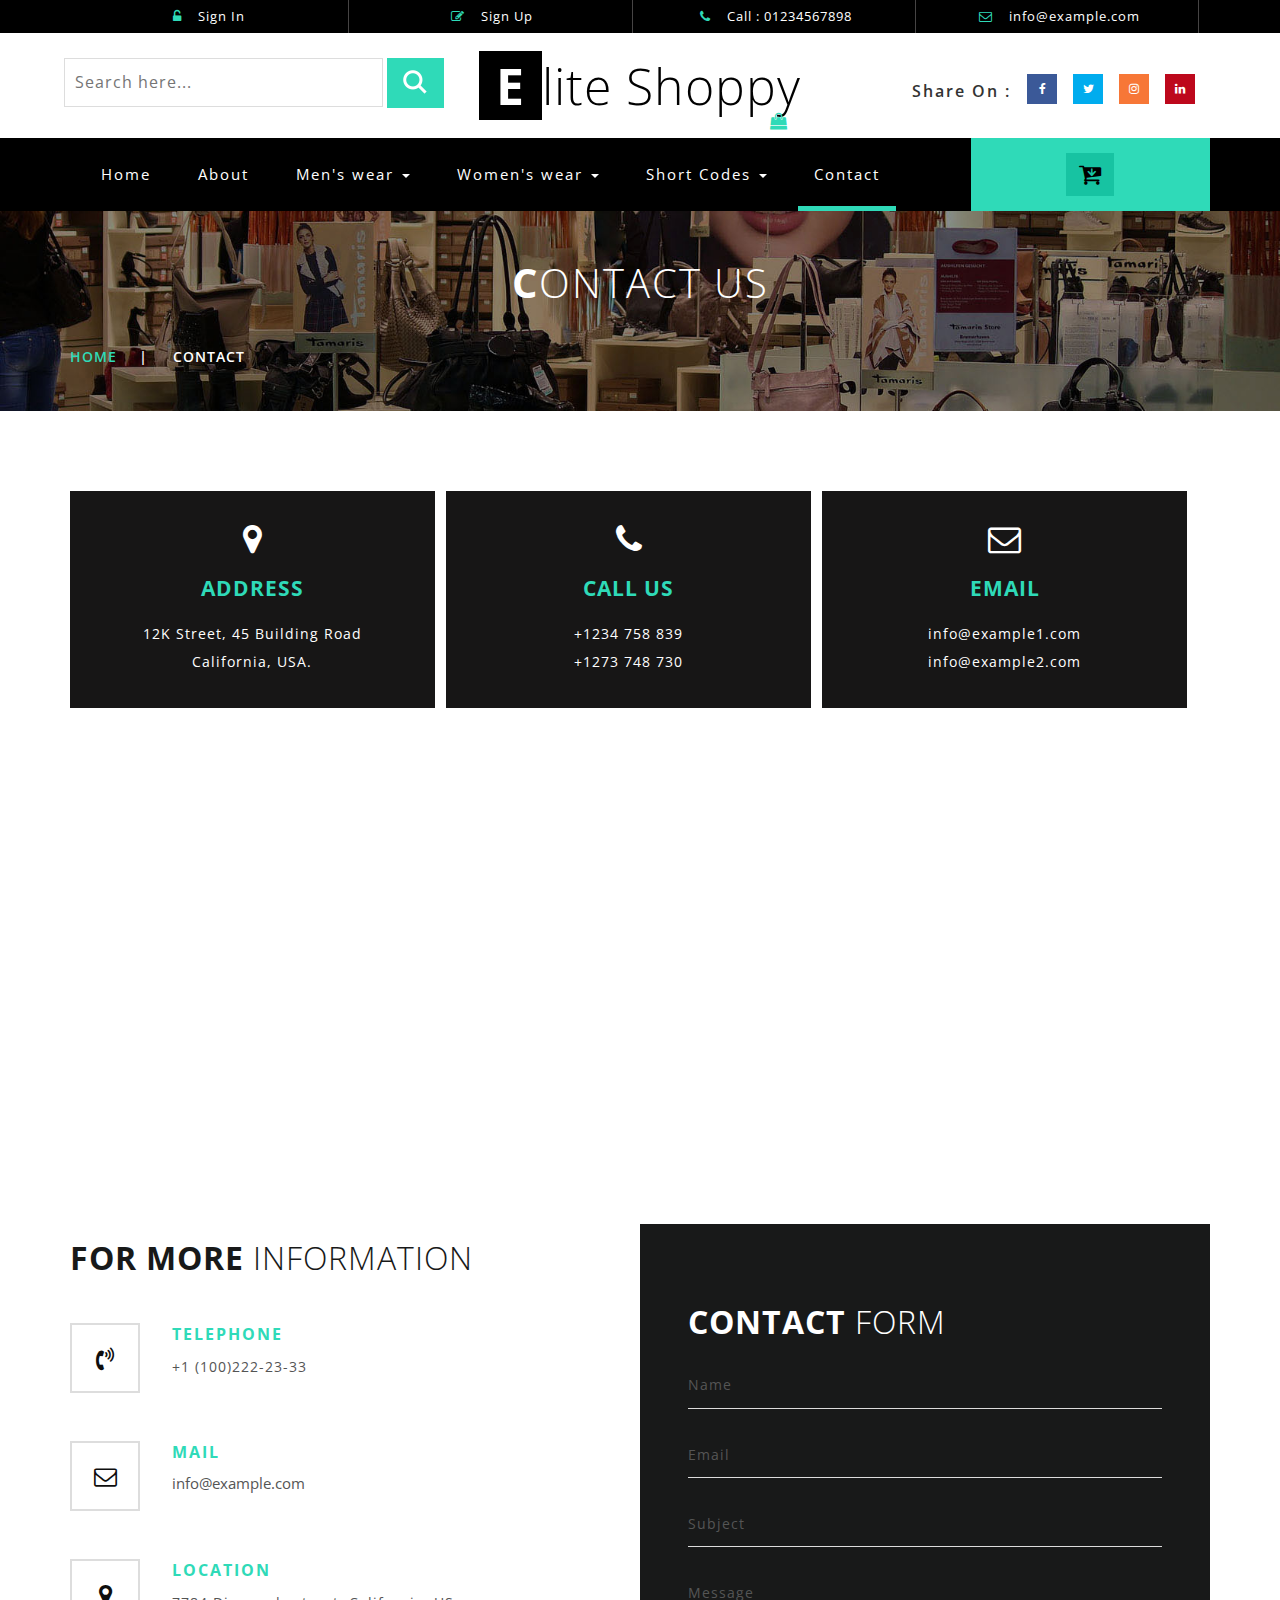
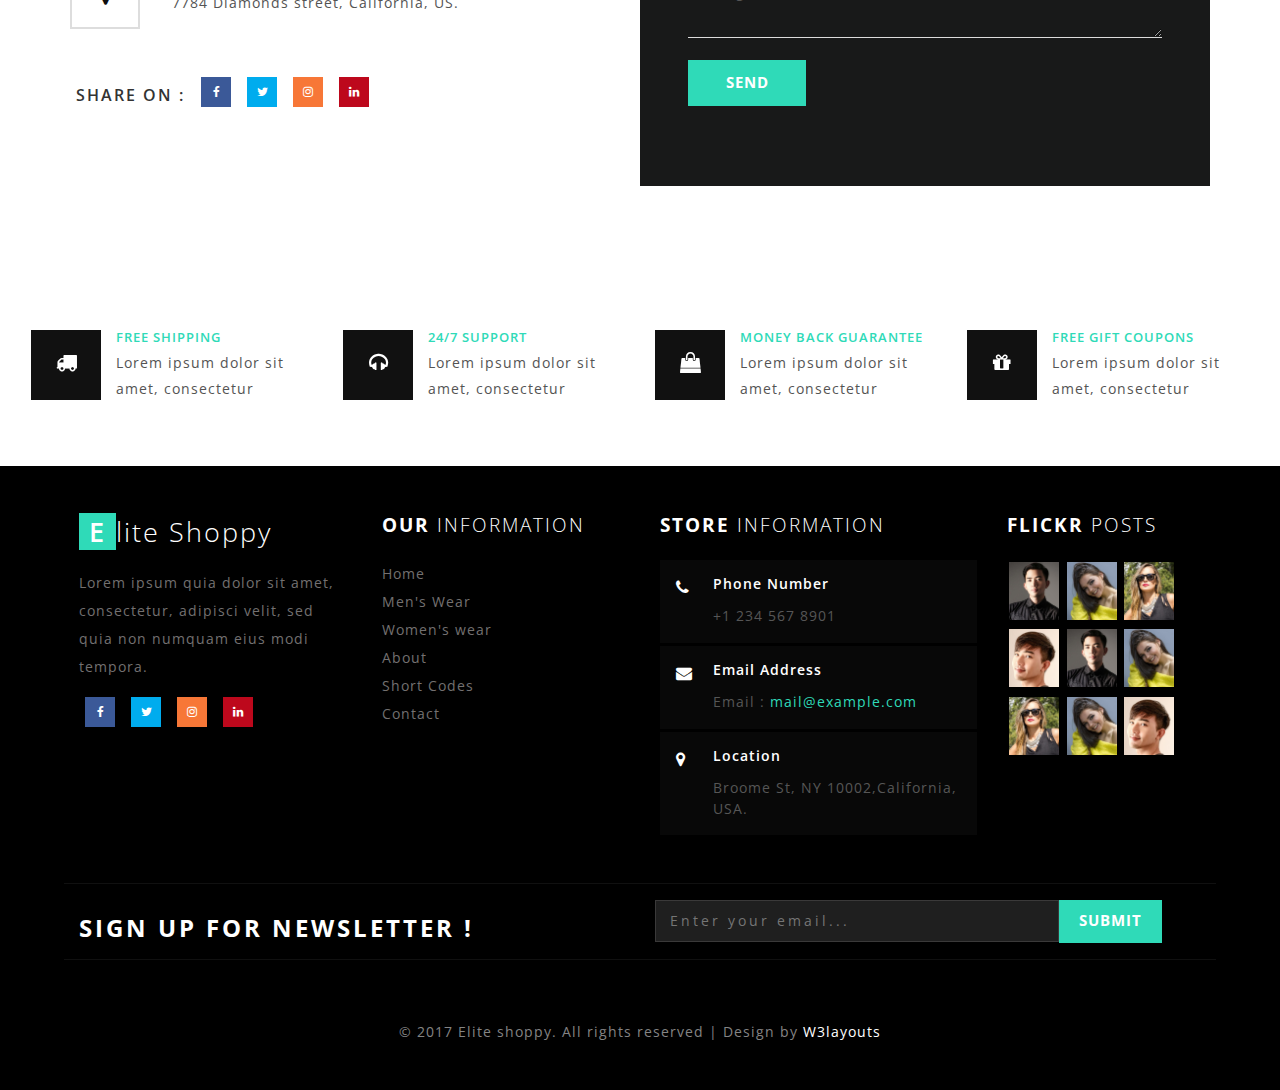
<file: WebContent/contact.html>
<!--
Author: W3layouts
Author URL: http://w3layouts.com
License: Creative Commons Attribution 3.0 Unported
License URL: http://creativecommons.org/licenses/by/3.0/
-->
<!DOCTYPE html>
<html>
<head>
<title>Elite Shoppy an Ecommerce Online Shopping Category Flat Bootstrap Responsive Website Template | Contact :: w3layouts</title>
<!--/tags -->
<meta name="viewport" content="width=device-width, initial-scale=1">
<meta http-equiv="Content-Type" content="text/html; charset=utf-8" />
<meta name="keywords" content="Elite Shoppy Responsive web template, Bootstrap Web Templates, Flat Web Templates, Android Compatible web template, 
Smartphone Compatible web template, free webdesigns for Nokia, Samsung, LG, SonyEricsson, Motorola web design" />
<script type="application/x-javascript"> addEventListener("load", function() { setTimeout(hideURLbar, 0); }, false);
		function hideURLbar(){ window.scrollTo(0,1); } </script>
<!--//tags -->
<link href="css/bootstrap.css" rel="stylesheet" type="text/css" media="all" />
<link href="css/style.css" rel="stylesheet" type="text/css" media="all" />
<link href="css/font-awesome.css" rel="stylesheet"> 
<!-- //for bootstrap working -->
<link href="//fonts.googleapis.com/css?family=Open+Sans:300,300i,400,400i,600,600i,700,700i,800" rel="stylesheet">
<link href='//fonts.googleapis.com/css?family=Lato:400,100,100italic,300,300italic,400italic,700,900,900italic,700italic' rel='stylesheet' type='text/css'>
</head>
<body>
<!-- header -->
<div class="header" id="home">
	<div class="container">
		<ul>
		    <li> <a href="#" data-toggle="modal" data-target="#myModal"><i class="fa fa-unlock-alt" aria-hidden="true"></i> Sign In </a></li>
			<li> <a href="#" data-toggle="modal" data-target="#myModal2"><i class="fa fa-pencil-square-o" aria-hidden="true"></i> Sign Up </a></li>
			<li><i class="fa fa-phone" aria-hidden="true"></i> Call : 01234567898</li>
			<li><i class="fa fa-envelope-o" aria-hidden="true"></i> <a href="mailto:info@example.com">info@example.com</a></li>
		</ul>
	</div>
</div>
<!-- //header -->
<!-- header-bot -->
<div class="header-bot">
	<div class="header-bot_inner_wthreeinfo_header_mid">
		<div class="col-md-4 header-middle">
			<form action="#" method="post">
				<input type="search" name="search" placeholder="Search here..." required="">
					<input type="submit" value=" ">
				<div class="clearfix"></div>
			</form>
		</div>
		<!-- header-bot -->
			<div class="col-md-4 logo_agile">
				<h1><a href="index.html"><span>E</span>lite Shoppy <i class="fa fa-shopping-bag top_logo_agile_bag" aria-hidden="true"></i></a></h1>
			</div>
        <!-- header-bot -->
		<div class="col-md-4 agileits-social top_content">
						<ul class="social-nav model-3d-0 footer-social w3_agile_social">
						                                   <li class="share">Share On : </li>
															<li><a href="#" class="facebook">
																  <div class="front"><i class="fa fa-facebook" aria-hidden="true"></i></div>
																  <div class="back"><i class="fa fa-facebook" aria-hidden="true"></i></div></a></li>
															<li><a href="#" class="twitter"> 
																  <div class="front"><i class="fa fa-twitter" aria-hidden="true"></i></div>
																  <div class="back"><i class="fa fa-twitter" aria-hidden="true"></i></div></a></li>
															<li><a href="#" class="instagram">
																  <div class="front"><i class="fa fa-instagram" aria-hidden="true"></i></div>
																  <div class="back"><i class="fa fa-instagram" aria-hidden="true"></i></div></a></li>
															<li><a href="#" class="pinterest">
																  <div class="front"><i class="fa fa-linkedin" aria-hidden="true"></i></div>
																  <div class="back"><i class="fa fa-linkedin" aria-hidden="true"></i></div></a></li>
														</ul>



		</div>
		<div class="clearfix"></div>
	</div>
</div>
<!-- //header-bot -->
<!-- banner -->
<div class="ban-top">
	<div class="container">
		<div class="top_nav_left">
			<nav class="navbar navbar-default">
			  <div class="container-fluid">
				<!-- Brand and toggle get grouped for better mobile display -->
				<div class="navbar-header">
				  <button type="button" class="navbar-toggle collapsed" data-toggle="collapse" data-target="#bs-example-navbar-collapse-1" aria-expanded="false">
					<span class="sr-only">Toggle navigation</span>
					<span class="icon-bar"></span>
					<span class="icon-bar"></span>
					<span class="icon-bar"></span>
				  </button>
				</div>
				<!-- Collect the nav links, forms, and other content for toggling -->
				<div class="collapse navbar-collapse menu--shylock" id="bs-example-navbar-collapse-1">
				  <ul class="nav navbar-nav menu__list">
					<li class="active menu__item"><a class="menu__link" href="index.html">Home <span class="sr-only">(current)</span></a></li>
					<li class=" menu__item"><a class="menu__link" href="about.html">About</a></li>
					<li class="dropdown menu__item">
						<a href="#" class="dropdown-toggle menu__link" data-toggle="dropdown" role="button" aria-haspopup="true" aria-expanded="false">Men's wear <span class="caret"></span></a>
							<ul class="dropdown-menu multi-column columns-3">
								<div class="agile_inner_drop_nav_info">
									<div class="col-sm-6 multi-gd-img1 multi-gd-text ">
										<a href="mens.html"><img src="images/top2.jpg" alt=" "/></a>
									</div>
									<div class="col-sm-3 multi-gd-img">
										<ul class="multi-column-dropdown">
											<li><a href="mens.html">Clothing</a></li>
											<li><a href="mens.html">Wallets</a></li>
											<li><a href="mens.html">Footwear</a></li>
											<li><a href="mens.html">Watches</a></li>
											<li><a href="mens.html">Accessories</a></li>
											<li><a href="mens.html">Bags</a></li>
											<li><a href="mens.html">Caps & Hats</a></li>
										</ul>
									</div>
									<div class="col-sm-3 multi-gd-img">
										<ul class="multi-column-dropdown">
											<li><a href="mens.html">Jewellery</a></li>
											<li><a href="mens.html">Sunglasses</a></li>
											<li><a href="mens.html">Perfumes</a></li>
											<li><a href="mens.html">Beauty</a></li>
											<li><a href="mens.html">Shirts</a></li>
											<li><a href="mens.html">Sunglasses</a></li>
											<li><a href="mens.html">Swimwear</a></li>
										</ul>
									</div>
									<div class="clearfix"></div>
								</div>
							</ul>
					</li>
					<li class="dropdown menu__item">
						<a href="#" class="dropdown-toggle menu__link" data-toggle="dropdown" role="button" aria-haspopup="true" aria-expanded="false">Women's wear <span class="caret"></span></a>
							<ul class="dropdown-menu multi-column columns-3">
								<div class="agile_inner_drop_nav_info">
									<div class="col-sm-3 multi-gd-img">
										<ul class="multi-column-dropdown">
											<li><a href="womens.html">Clothing</a></li>
											<li><a href="womens.html">Wallets</a></li>
											<li><a href="womens.html">Footwear</a></li>
											<li><a href="womens.html">Watches</a></li>
											<li><a href="womens.html">Accessories</a></li>
											<li><a href="womens.html">Bags</a></li>
											<li><a href="womens.html">Caps & Hats</a></li>
										</ul>
									</div>
									<div class="col-sm-3 multi-gd-img">
										<ul class="multi-column-dropdown">
											<li><a href="womens.html">Jewellery</a></li>
											<li><a href="womens.html">Sunglasses</a></li>
											<li><a href="womens.html">Perfumes</a></li>
											<li><a href="womens.html">Beauty</a></li>
											<li><a href="womens.html">Shirts</a></li>
											<li><a href="womens.html">Sunglasses</a></li>
											<li><a href="womens.html">Swimwear</a></li>
										</ul>
									</div>
									<div class="col-sm-6 multi-gd-img multi-gd-text ">
										<a href="womens.html"><img src="images/top1.jpg" alt=" "/></a>
									</div>
									<div class="clearfix"></div>
								</div>
							</ul>
					</li>
					<li class="menu__item dropdown">
					   <a class="menu__link" href="#" class="dropdown-toggle" data-toggle="dropdown">Short Codes <b class="caret"></b></a>
								<ul class="dropdown-menu agile_short_dropdown">
									<li><a href="icons.html">Web Icons</a></li>
									<li><a href="typography.html">Typography</a></li>
								</ul>
					</li>
					<li class=" menu__item menu__item--current"><a class="menu__link" href="contact.html">Contact</a></li>
				  </ul>
				</div>
			  </div>
			</nav>	
		</div>
		<div class="top_nav_right">
			<div class="wthreecartaits wthreecartaits2 cart cart box_1"> 
						<form action="#" method="post" class="last"> 
						<input type="hidden" name="cmd" value="_cart">
						<input type="hidden" name="display" value="1">
						<button class="w3view-cart" type="submit" name="submit" value=""><i class="fa fa-cart-arrow-down" aria-hidden="true"></i></button>
					</form>  
  
						</div>
		</div>
		<div class="clearfix"></div>
	</div>
</div>
<!-- //banner-top -->
<!-- Modal1 -->
		<div class="modal fade" id="myModal" tabindex="-1" role="dialog">
			<div class="modal-dialog">
				<!-- Modal content-->
				<div class="modal-content">
					<div class="modal-header">
						<button type="button" class="close" data-dismiss="modal">&times;</button>
					</div>
						<div class="modal-body modal-body-sub_agile">
						<div class="col-md-8 modal_body_left modal_body_left1">
						<h3 class="agileinfo_sign">Sign In <span>Now</span></h3>
									<form action="#" method="post">
							<div class="styled-input agile-styled-input-top">
								<input type="text" name="Name" required="">
								<label>Name</label>
								<span></span>
							</div>
							<div class="styled-input">
								<input type="email" name="Email" required=""> 
								<label>Email</label>
								<span></span>
							</div> 
							<input type="submit" value="Sign In">
						</form>
						  <ul class="social-nav model-3d-0 footer-social w3_agile_social top_agile_third">
															<li><a href="#" class="facebook">
																  <div class="front"><i class="fa fa-facebook" aria-hidden="true"></i></div>
																  <div class="back"><i class="fa fa-facebook" aria-hidden="true"></i></div></a></li>
															<li><a href="#" class="twitter"> 
																  <div class="front"><i class="fa fa-twitter" aria-hidden="true"></i></div>
																  <div class="back"><i class="fa fa-twitter" aria-hidden="true"></i></div></a></li>
															<li><a href="#" class="instagram">
																  <div class="front"><i class="fa fa-instagram" aria-hidden="true"></i></div>
																  <div class="back"><i class="fa fa-instagram" aria-hidden="true"></i></div></a></li>
															<li><a href="#" class="pinterest">
																  <div class="front"><i class="fa fa-linkedin" aria-hidden="true"></i></div>
																  <div class="back"><i class="fa fa-linkedin" aria-hidden="true"></i></div></a></li>
														</ul>
														<div class="clearfix"></div>
														<p><a href="#" data-toggle="modal" data-target="#myModal2" > Don't have an account?</a></p>

						</div>
						<div class="col-md-4 modal_body_right modal_body_right1">
							<img src="images/log_pic.jpg" alt=" "/>
						</div>
						<div class="clearfix"></div>
					</div>
				</div>
				<!-- //Modal content-->
			</div>
		</div>
<!-- //Modal1 -->
<!-- Modal2 -->
		<div class="modal fade" id="myModal2" tabindex="-1" role="dialog">
			<div class="modal-dialog">
				<!-- Modal content-->
				<div class="modal-content">
					<div class="modal-header">
						<button type="button" class="close" data-dismiss="modal">&times;</button>
					</div>
						<div class="modal-body modal-body-sub_agile">
						<div class="col-md-8 modal_body_left modal_body_left1">
						<h3 class="agileinfo_sign">Sign Up <span>Now</span></h3>
									<form action="#" method="post">
							<div class="styled-input agile-styled-input-top">
								<input type="text" name="Name" required="">
								<label>Name</label>
								<span></span>
							</div>
							<div class="styled-input">
								<input type="email" name="Email" required=""> 
								<label>Email</label>
								<span></span>
							</div> 
							<div class="styled-input">
								<input type="password" name="password" required=""> 
								<label>Password</label>
								<span></span>
							</div> 
							<div class="styled-input">
								<input type="password" name="Confirm Password" required=""> 
								<label>Confirm Password</label>
								<span></span>
							</div> 
							<input type="submit" value="Sign Up">
						</form>
						  <ul class="social-nav model-3d-0 footer-social w3_agile_social top_agile_third">
															<li><a href="#" class="facebook">
																  <div class="front"><i class="fa fa-facebook" aria-hidden="true"></i></div>
																  <div class="back"><i class="fa fa-facebook" aria-hidden="true"></i></div></a></li>
															<li><a href="#" class="twitter"> 
																  <div class="front"><i class="fa fa-twitter" aria-hidden="true"></i></div>
																  <div class="back"><i class="fa fa-twitter" aria-hidden="true"></i></div></a></li>
															<li><a href="#" class="instagram">
																  <div class="front"><i class="fa fa-instagram" aria-hidden="true"></i></div>
																  <div class="back"><i class="fa fa-instagram" aria-hidden="true"></i></div></a></li>
															<li><a href="#" class="pinterest">
																  <div class="front"><i class="fa fa-linkedin" aria-hidden="true"></i></div>
																  <div class="back"><i class="fa fa-linkedin" aria-hidden="true"></i></div></a></li>
														</ul>
														<div class="clearfix"></div>
														<p><a href="#">By clicking register, I agree to your terms</a></p>

						</div>
						<div class="col-md-4 modal_body_right modal_body_right1">
							<img src="images/log_pic.jpg" alt=" "/>
						</div>
						<div class="clearfix"></div>
					</div>
				</div>
				<!-- //Modal content-->
			</div>
		</div>
<!-- //Modal2 -->
<!-- /banner_bottom_agile_info -->
<div class="page-head_agile_info_w3l">
		<div class="container">
			<h3>C<span>ontact Us </span></h3>
			<!--/w3_short-->
				 <div class="services-breadcrumb">
						<div class="agile_inner_breadcrumb">

						   <ul class="w3_short">
								<li><a href="index.html">Home</a><i>|</i></li>
								<li>Contact</li>
							</ul>
						 </div>
				</div>
	   <!--//w3_short-->
	</div>
</div>
   <!--/contact-->
    <div class="banner_bottom_agile_info">
	    <div class="container">
		  <div class="contact-grid-agile-w3s">
				<div class="col-md-4 contact-grid-agile-w3">
						<div class="contact-grid-agile-w31">
							<i class="fa fa-map-marker" aria-hidden="true"></i>
							<h4>Address</h4>
							<p>12K Street, 45 Building Road <span>California, USA.</span></p>
						</div>
					</div>
					<div class="col-md-4 contact-grid-agile-w3">
						<div class="contact-grid-agile-w32">
							<i class="fa fa-phone" aria-hidden="true"></i>
							<h4>Call Us</h4>
							<p>+1234 758 839<span>+1273 748 730</span></p>
						</div>
					</div>
					<div class="col-md-4 contact-grid-agile-w3">
						<div class="contact-grid-agile-w33">
							<i class="fa fa-envelope-o" aria-hidden="true"></i>
							<h4>Email</h4>
							<p><a href="mailto:info@example.com">info@example1.com</a><span><a href="mailto:info@example.com">info@example2.com</a></span></p>
						</div>
					</div>
					<div class="clearfix"> </div>
				</div>
	   </div>
	 </div>
	   <div class="contact-w3-agile1 map" data-aos="flip-right">
			
		   <iframe src="https://www.google.com/maps/embed?pb=!1m18!1m12!1m3!1d100949.24429313939!2d-122.44206553967531!3d37.75102885910819!2m3!1f0!2f0!3f0!3m2!1i1024!2i768!4f13.1!3m3!1m2!1s0x80859a6d00690021%3A0x4a501367f076adff!2sSan+Francisco%2C+CA%2C+USA!5e0!3m2!1sen!2sin!4v1472190196783" class="map" style="border:0" allowfullscreen=""></iframe>
	   </div>
   <div class="banner_bottom_agile_info">
	<div class="container">
	   <div class="agile-contact-grids">
				<div class="agile-contact-left">
					<div class="col-md-6 address-grid">
						<h4>For More <span>Information</span></h4>
							<div class="mail-agileits-w3layouts">
								<i class="fa fa-volume-control-phone" aria-hidden="true"></i>
								<div class="contact-right">
									<p>Telephone </p><span>+1 (100)222-23-33</span>
								</div>
								<div class="clearfix"> </div>
							</div>
							<div class="mail-agileits-w3layouts">
								<i class="fa fa-envelope-o" aria-hidden="true"></i>
								<div class="contact-right">
									<p>Mail </p><a href="mailto:info@example.com">info@example.com</a>
								</div>
								<div class="clearfix"> </div>
							</div>
							<div class="mail-agileits-w3layouts">
								<i class="fa fa-map-marker" aria-hidden="true"></i>
								<div class="contact-right">
									<p>Location</p><span>7784 Diamonds street, California, US.</span>
								</div>
								<div class="clearfix"> </div>
							</div>
							<ul class="social-nav model-3d-0 footer-social w3_agile_social two contact">
							                              <li class="share">SHARE ON : </li>
															<li><a href="#" class="facebook">
																  <div class="front"><i class="fa fa-facebook" aria-hidden="true"></i></div>
																  <div class="back"><i class="fa fa-facebook" aria-hidden="true"></i></div></a></li>
															<li><a href="#" class="twitter"> 
																  <div class="front"><i class="fa fa-twitter" aria-hidden="true"></i></div>
																  <div class="back"><i class="fa fa-twitter" aria-hidden="true"></i></div></a></li>
															<li><a href="#" class="instagram">
																  <div class="front"><i class="fa fa-instagram" aria-hidden="true"></i></div>
																  <div class="back"><i class="fa fa-instagram" aria-hidden="true"></i></div></a></li>
															<li><a href="#" class="pinterest">
																  <div class="front"><i class="fa fa-linkedin" aria-hidden="true"></i></div>
																  <div class="back"><i class="fa fa-linkedin" aria-hidden="true"></i></div></a></li>
														</ul>
					</div>
					<div class="col-md-6 contact-form">
						<h4 class="white-w3ls">Contact <span>Form</span></h4>
						<form action="#" method="post">
							<div class="styled-input agile-styled-input-top">
								<input type="text" name="Name" required="">
								<label>Name</label>
								<span></span>
							</div>
							<div class="styled-input">
								<input type="email" name="Email" required=""> 
								<label>Email</label>
								<span></span>
							</div> 
							<div class="styled-input">
								<input type="text" name="Subject" required="">
								<label>Subject</label>
								<span></span>
							</div>
							<div class="styled-input">
								<textarea name="Message" required=""></textarea>
								<label>Message</label>
								<span></span>
							</div>	 
							<input type="submit" value="SEND">
						</form>
					</div>
				</div>
				<div class="clearfix"> </div>
			</div>
       </div>
	</div>
 <!--//contact-->
<!--/grids-->
<div class="coupons">
		<div class="coupons-grids text-center">
			<div class="w3layouts_mail_grid">
				<div class="col-md-3 w3layouts_mail_grid_left">
					<div class="w3layouts_mail_grid_left1 hvr-radial-out">
						<i class="fa fa-truck" aria-hidden="true"></i>
					</div>
					<div class="w3layouts_mail_grid_left2">
						<h3>FREE SHIPPING</h3>
						<p>Lorem ipsum dolor sit amet, consectetur</p>
					</div>
				</div>
				<div class="col-md-3 w3layouts_mail_grid_left">
					<div class="w3layouts_mail_grid_left1 hvr-radial-out">
						<i class="fa fa-headphones" aria-hidden="true"></i>
					</div>
					<div class="w3layouts_mail_grid_left2">
						<h3>24/7 SUPPORT</h3>
						<p>Lorem ipsum dolor sit amet, consectetur</p>
					</div>
				</div>
				<div class="col-md-3 w3layouts_mail_grid_left">
					<div class="w3layouts_mail_grid_left1 hvr-radial-out">
						<i class="fa fa-shopping-bag" aria-hidden="true"></i>
					</div>
					<div class="w3layouts_mail_grid_left2">
						<h3>MONEY BACK GUARANTEE</h3>
						<p>Lorem ipsum dolor sit amet, consectetur</p>
					</div>
				</div>
					<div class="col-md-3 w3layouts_mail_grid_left">
					<div class="w3layouts_mail_grid_left1 hvr-radial-out">
						<i class="fa fa-gift" aria-hidden="true"></i>
					</div>
					<div class="w3layouts_mail_grid_left2">
						<h3>FREE GIFT COUPONS</h3>
						<p>Lorem ipsum dolor sit amet, consectetur</p>
					</div>
				</div>
				<div class="clearfix"> </div>
			</div>

		</div>
</div>
<!--grids-->
<!-- footer -->
<div class="footer">
	<div class="footer_agile_inner_info_w3l">
		<div class="col-md-3 footer-left">
			<h2><a href="index.html"><span>E</span>lite Shoppy </a></h2>
			<p>Lorem ipsum quia dolor
			sit amet, consectetur, adipisci velit, sed quia non 
			numquam eius modi tempora.</p>
			<ul class="social-nav model-3d-0 footer-social w3_agile_social two">
															<li><a href="#" class="facebook">
																  <div class="front"><i class="fa fa-facebook" aria-hidden="true"></i></div>
																  <div class="back"><i class="fa fa-facebook" aria-hidden="true"></i></div></a></li>
															<li><a href="#" class="twitter"> 
																  <div class="front"><i class="fa fa-twitter" aria-hidden="true"></i></div>
																  <div class="back"><i class="fa fa-twitter" aria-hidden="true"></i></div></a></li>
															<li><a href="#" class="instagram">
																  <div class="front"><i class="fa fa-instagram" aria-hidden="true"></i></div>
																  <div class="back"><i class="fa fa-instagram" aria-hidden="true"></i></div></a></li>
															<li><a href="#" class="pinterest">
																  <div class="front"><i class="fa fa-linkedin" aria-hidden="true"></i></div>
																  <div class="back"><i class="fa fa-linkedin" aria-hidden="true"></i></div></a></li>
														</ul>
		</div>
		<div class="col-md-9 footer-right">
			<div class="sign-grds">
				<div class="col-md-4 sign-gd">
					<h4>Our <span>Information</span> </h4>
					<ul>
						<li><a href="index.html">Home</a></li>
						<li><a href="mens.html">Men's Wear</a></li>
						<li><a href="womens.html">Women's wear</a></li>
						<li><a href="about.html">About</a></li>
						<li><a href="typography.html">Short Codes</a></li>
						<li><a href="contact.html">Contact</a></li>
					</ul>
				</div>
				
				<div class="col-md-5 sign-gd-two">
					<h4>Store <span>Information</span></h4>
					<div class="w3-address">
						<div class="w3-address-grid">
							<div class="w3-address-left">
								<i class="fa fa-phone" aria-hidden="true"></i>
							</div>
							<div class="w3-address-right">
								<h6>Phone Number</h6>
								<p>+1 234 567 8901</p>
							</div>
							<div class="clearfix"> </div>
						</div>
						<div class="w3-address-grid">
							<div class="w3-address-left">
								<i class="fa fa-envelope" aria-hidden="true"></i>
							</div>
							<div class="w3-address-right">
								<h6>Email Address</h6>
								<p>Email :<a href="mailto:example@email.com"> mail@example.com</a></p>
							</div>
							<div class="clearfix"> </div>
						</div>
						<div class="w3-address-grid">
							<div class="w3-address-left">
								<i class="fa fa-map-marker" aria-hidden="true"></i>
							</div>
							<div class="w3-address-right">
								<h6>Location</h6>
								<p>Broome St, NY 10002,California, USA. 
								
								</p>
							</div>
							<div class="clearfix"> </div>
						</div>
					</div>
				</div>
				<div class="col-md-3 sign-gd flickr-post">
					<h4>Flickr <span>Posts</span></h4>
					<ul>
						<li><a href="single.html"><img src="images/t1.jpg" alt=" " class="img-responsive" /></a></li>
						<li><a href="single.html"><img src="images/t2.jpg" alt=" " class="img-responsive" /></a></li>
						<li><a href="single.html"><img src="images/t3.jpg" alt=" " class="img-responsive" /></a></li>
						<li><a href="single.html"><img src="images/t4.jpg" alt=" " class="img-responsive" /></a></li>
						<li><a href="single.html"><img src="images/t1.jpg" alt=" " class="img-responsive" /></a></li>
						<li><a href="single.html"><img src="images/t2.jpg" alt=" " class="img-responsive" /></a></li>
						<li><a href="single.html"><img src="images/t3.jpg" alt=" " class="img-responsive" /></a></li>
						<li><a href="single.html"><img src="images/t2.jpg" alt=" " class="img-responsive" /></a></li>
						<li><a href="single.html"><img src="images/t4.jpg" alt=" " class="img-responsive" /></a></li>
					</ul>
				</div>
				<div class="clearfix"></div>
			</div>
		</div>
		<div class="clearfix"></div>
			<div class="agile_newsletter_footer">
					<div class="col-sm-6 newsleft">
				<h3>SIGN UP FOR NEWSLETTER !</h3>
			</div>
			<div class="col-sm-6 newsright">
				<form action="#" method="post">
					<input type="email" placeholder="Enter your email..." name="email" required="">
					<input type="submit" value="Submit">
				</form>
			</div>

		<div class="clearfix"></div>
	</div>
		<p class="copy-right">&copy 2017 Elite shoppy. All rights reserved | Design by <a href="http://w3layouts.com/">W3layouts</a></p>
	</div>
</div>
<!-- //footer -->

<!-- login -->
			<div class="modal fade" id="myModal4" tabindex="-1" role="dialog" aria-labelledby="myModalLabel">
				<div class="modal-dialog" role="document">
					<div class="modal-content modal-info">
						<div class="modal-header">
							<button type="button" class="close" data-dismiss="modal" aria-label="Close"><span aria-hidden="true">&times;</span></button>						
						</div>
						<div class="modal-body modal-spa">
							<div class="login-grids">
								<div class="login">
									<div class="login-bottom">
										<h3>Sign up for free</h3>
										<form>
											<div class="sign-up">
												<h4>Email :</h4>
												<input type="text" value="Type here" onfocus="this.value = '';" onblur="if (this.value == '') {this.value = 'Type here';}" required="">	
											</div>
											<div class="sign-up">
												<h4>Password :</h4>
												<input type="password" value="Password" onfocus="this.value = '';" onblur="if (this.value == '') {this.value = 'Password';}" required="">
												
											</div>
											<div class="sign-up">
												<h4>Re-type Password :</h4>
												<input type="password" value="Password" onfocus="this.value = '';" onblur="if (this.value == '') {this.value = 'Password';}" required="">
												
											</div>
											<div class="sign-up">
												<input type="submit" value="REGISTER NOW" >
											</div>
											
										</form>
									</div>
									<div class="login-right">
										<h3>Sign in with your account</h3>
										<form>
											<div class="sign-in">
												<h4>Email :</h4>
												<input type="text" value="Type here" onfocus="this.value = '';" onblur="if (this.value == '') {this.value = 'Type here';}" required="">	
											</div>
											<div class="sign-in">
												<h4>Password :</h4>
												<input type="password" value="Password" onfocus="this.value = '';" onblur="if (this.value == '') {this.value = 'Password';}" required="">
												<a href="#">Forgot password?</a>
											</div>
											<div class="single-bottom">
												<input type="checkbox"  id="brand" value="">
												<label for="brand"><span></span>Remember Me.</label>
											</div>
											<div class="sign-in">
												<input type="submit" value="SIGNIN" >
											</div>
										</form>
									</div>
									<div class="clearfix"></div>
								</div>
								<p>By logging in you agree to our <a href="#">Terms and Conditions</a> and <a href="#">Privacy Policy</a></p>
							</div>
						</div>
					</div>
				</div>
			</div>
<!-- //login -->
<a href="#home" class="scroll" id="toTop" style="display: block;"> <span id="toTopHover" style="opacity: 1;"> </span></a>
<!-- js -->
<script type="text/javascript" src="js/jquery-2.1.4.min.js"></script>
<!-- //js -->	
	<!-- cart-js -->
	<script src="js/minicart.min.js"></script>
<script>
	// Mini Cart
	paypal.minicart.render({
		action: '#'
	});

	if (~window.location.search.indexOf('reset=true')) {
		paypal.minicart.reset();
	}
</script>

	<!-- //cart-js --> 

<!-- stats -->
	<script src="js/jquery.waypoints.min.js"></script>
	<script src="js/jquery.countup.js"></script>
	<script>
		$('.counter').countUp();
	</script>
<!-- //stats -->
<!-- start-smoth-scrolling -->
<script type="text/javascript" src="js/move-top.js"></script>
<script type="text/javascript" src="js/jquery.easing.min.js"></script>
<script type="text/javascript">
	jQuery(document).ready(function($) {
		$(".scroll").click(function(event){		
			event.preventDefault();
			$('html,body').animate({scrollTop:$(this.hash).offset().top},1000);
		});
	});
</script>
<!-- here stars scrolling icon -->
	<script type="text/javascript">
		$(document).ready(function() {
			/*
				var defaults = {
				containerID: 'toTop', // fading element id
				containerHoverID: 'toTopHover', // fading element hover id
				scrollSpeed: 1200,
				easingType: 'linear' 
				};
			*/
								
			$().UItoTop({ easingType: 'easeOutQuart' });
								
			});
	</script>
<!-- //here ends scrolling icon -->

<!-- for bootstrap working -->
<script type="text/javascript" src="js/bootstrap.js"></script>
</body>
</html>
</file>
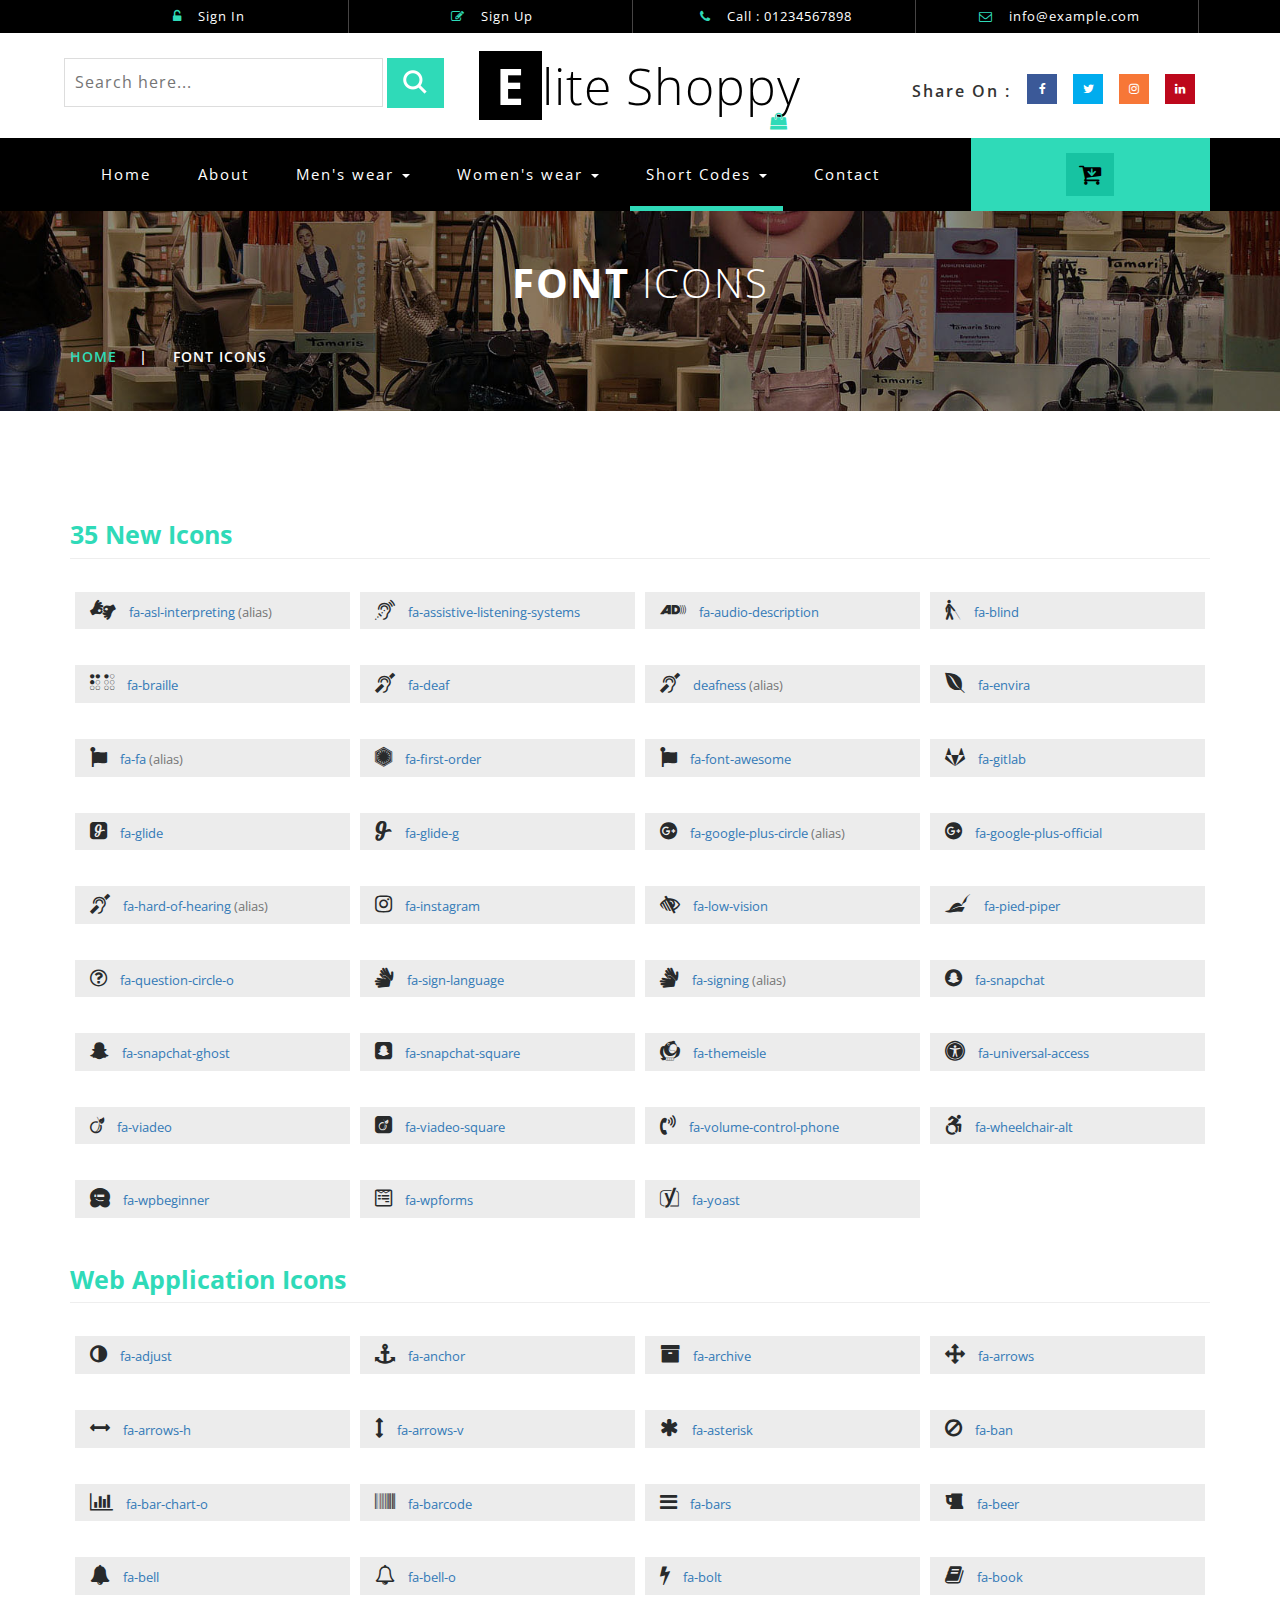
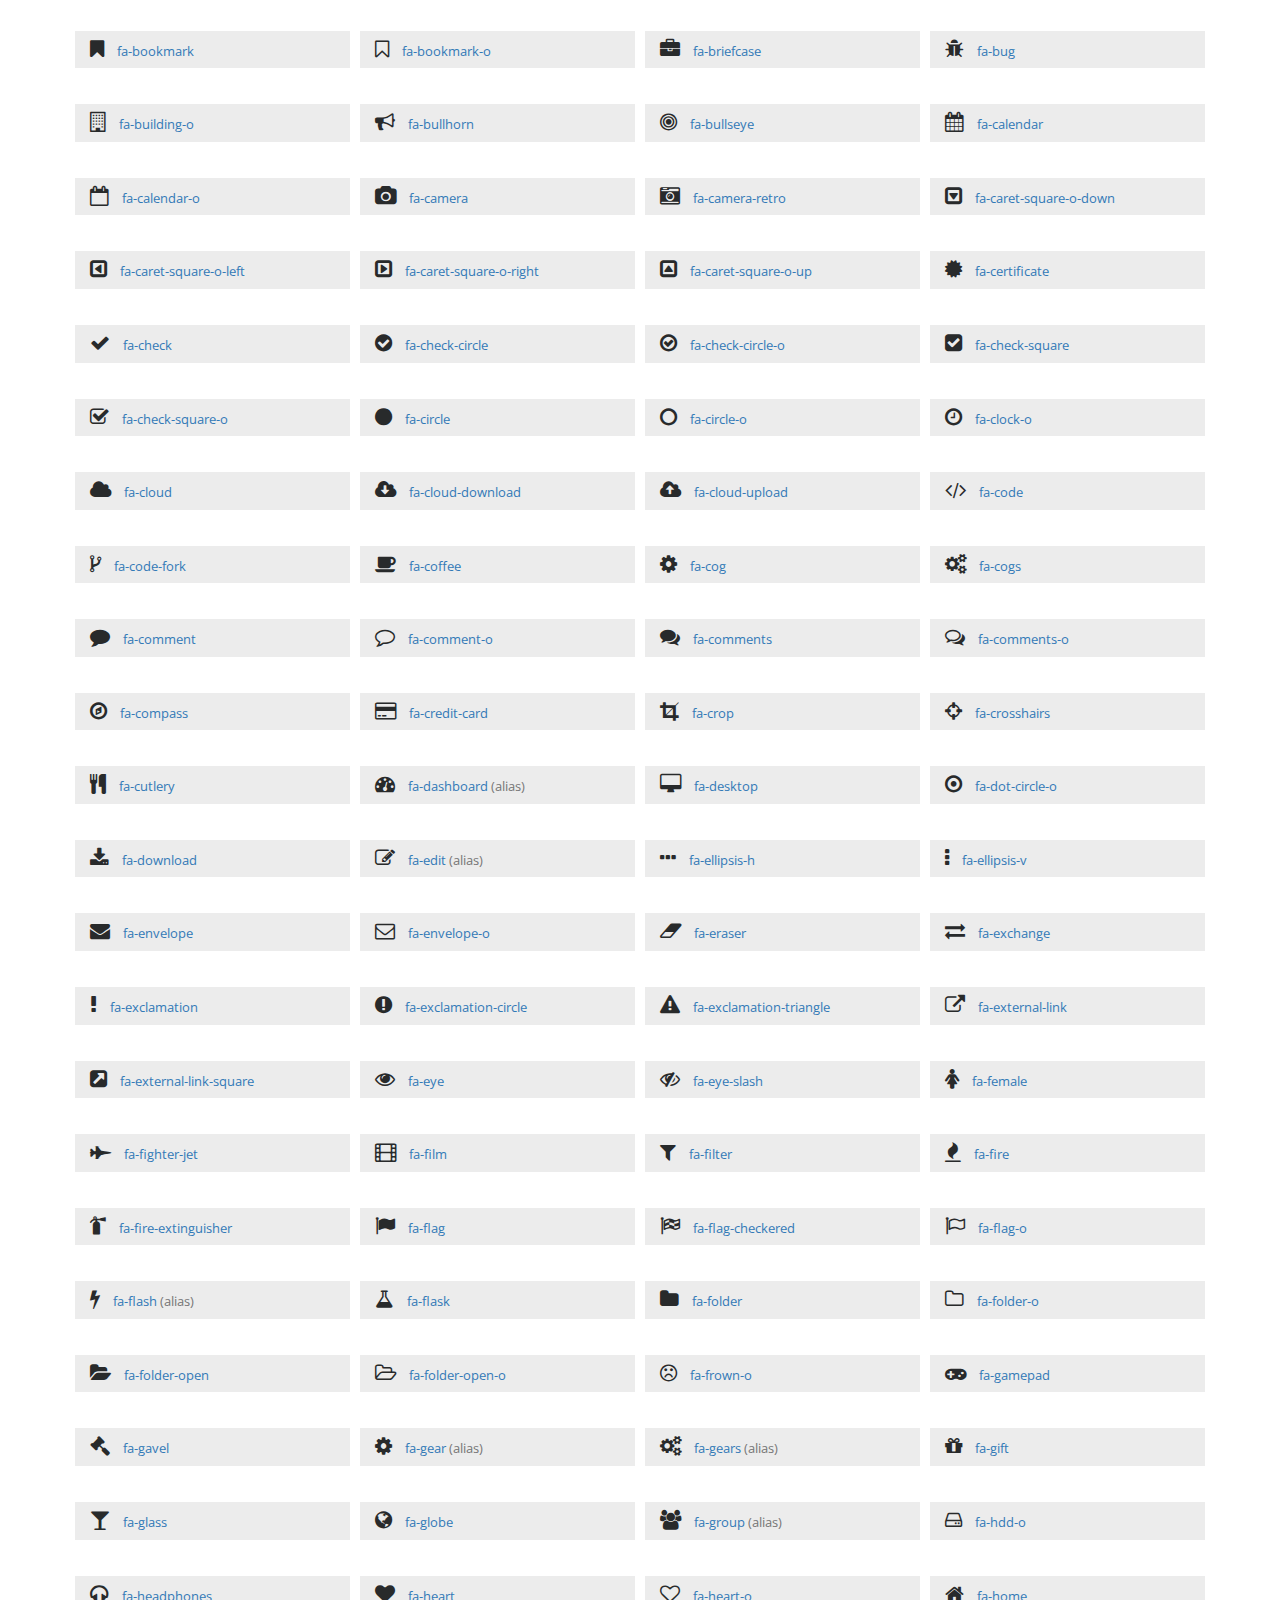
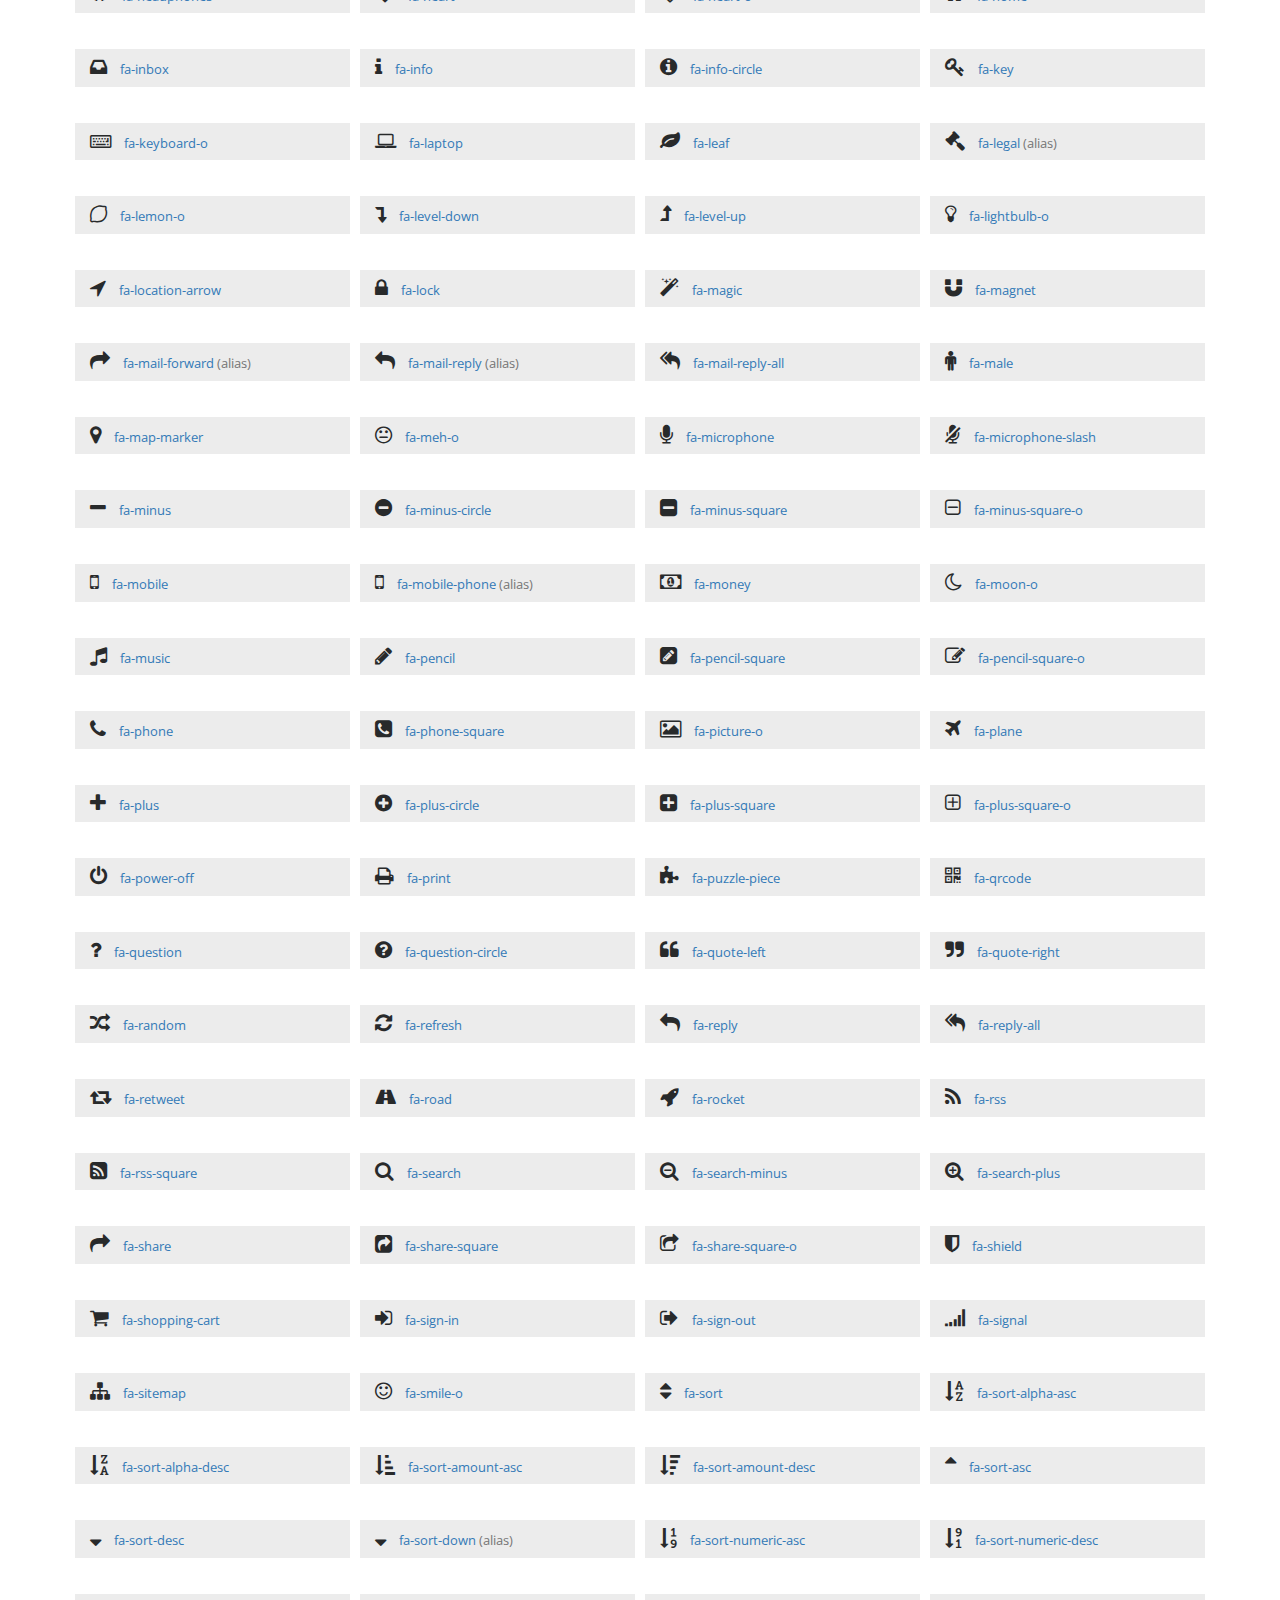
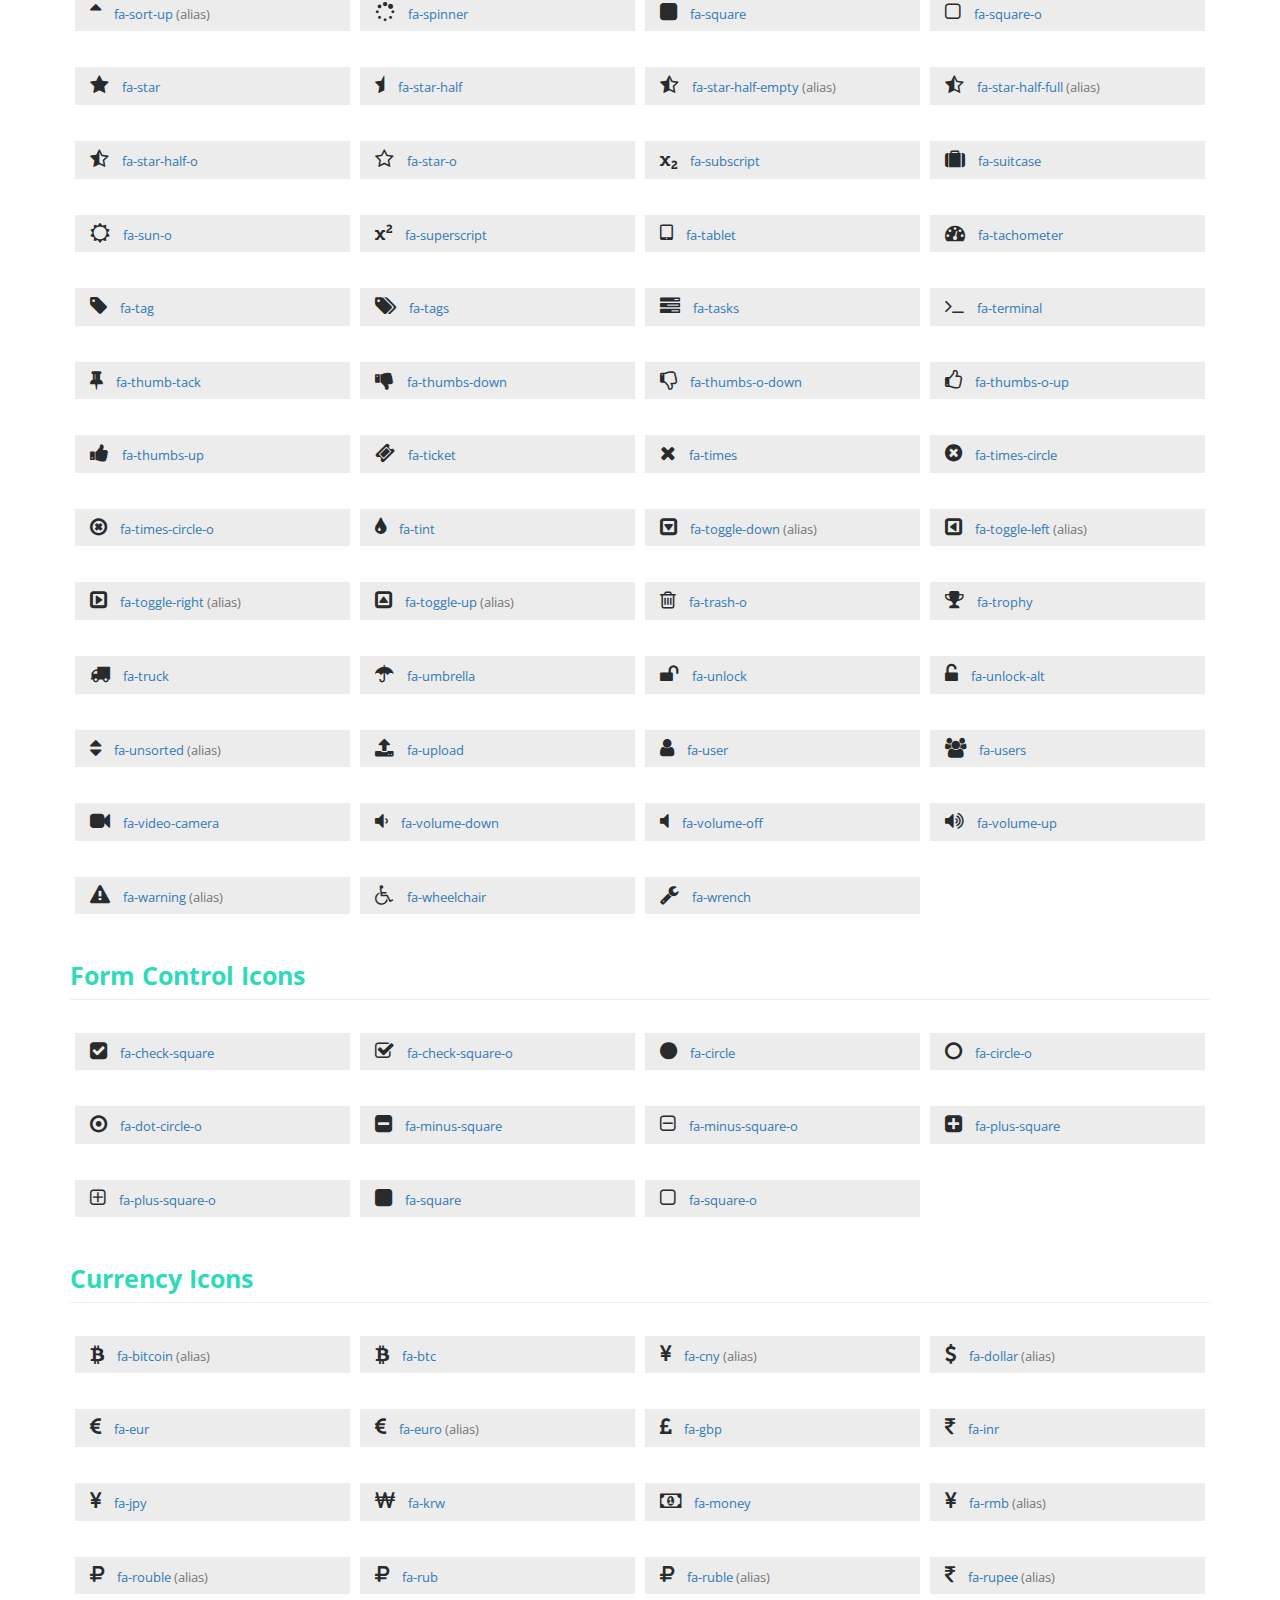
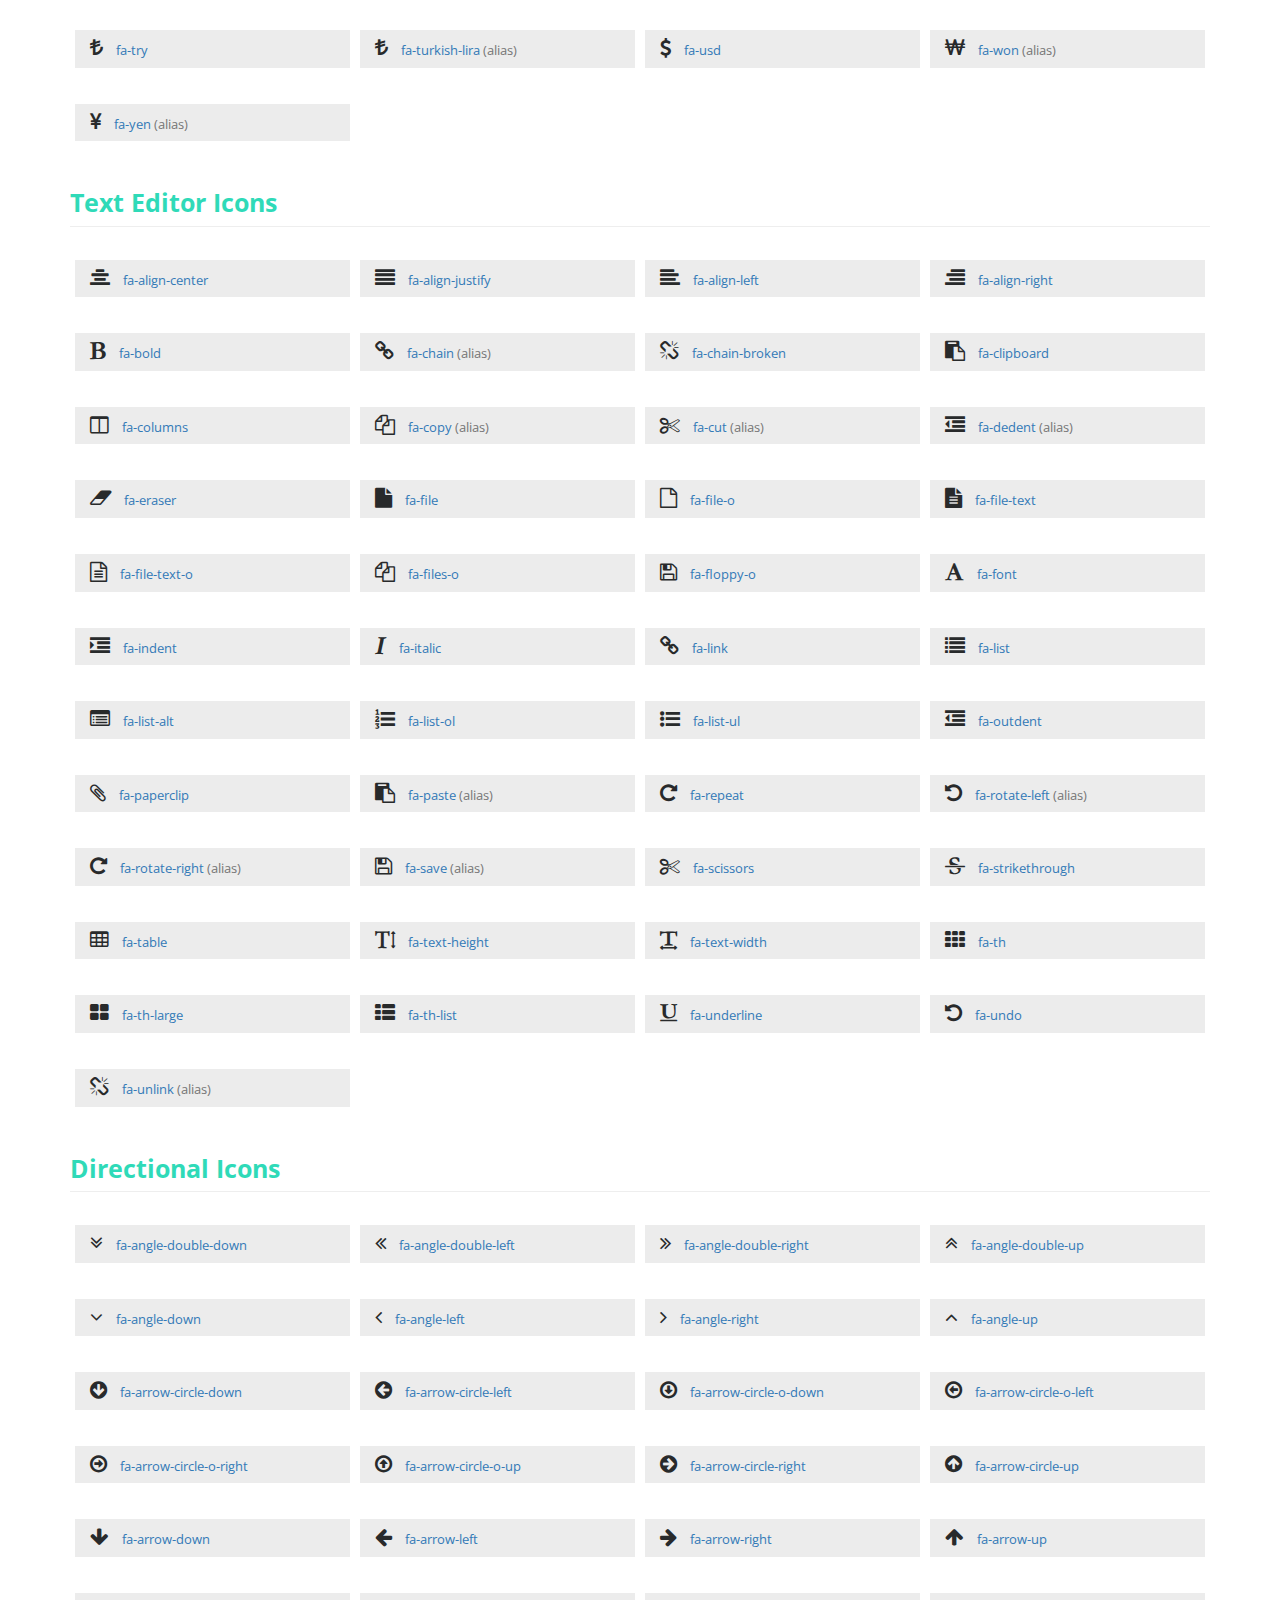
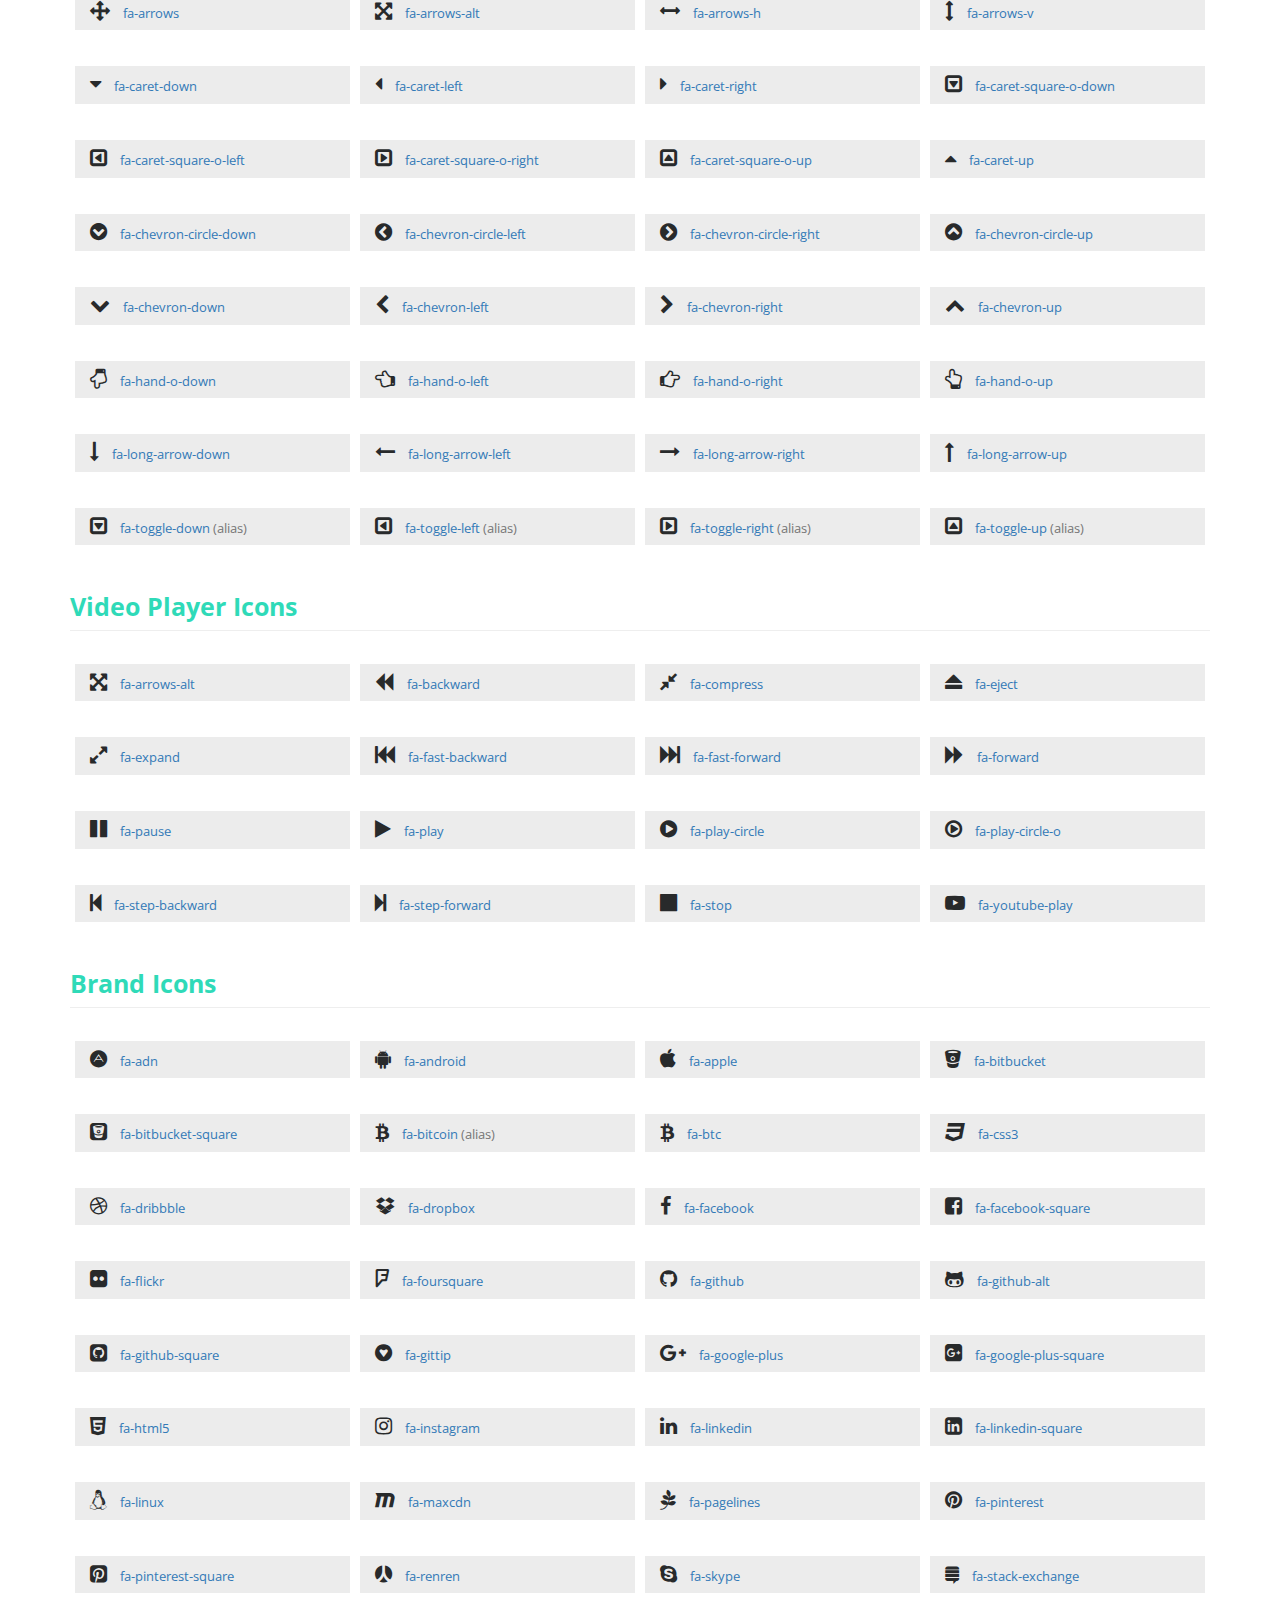
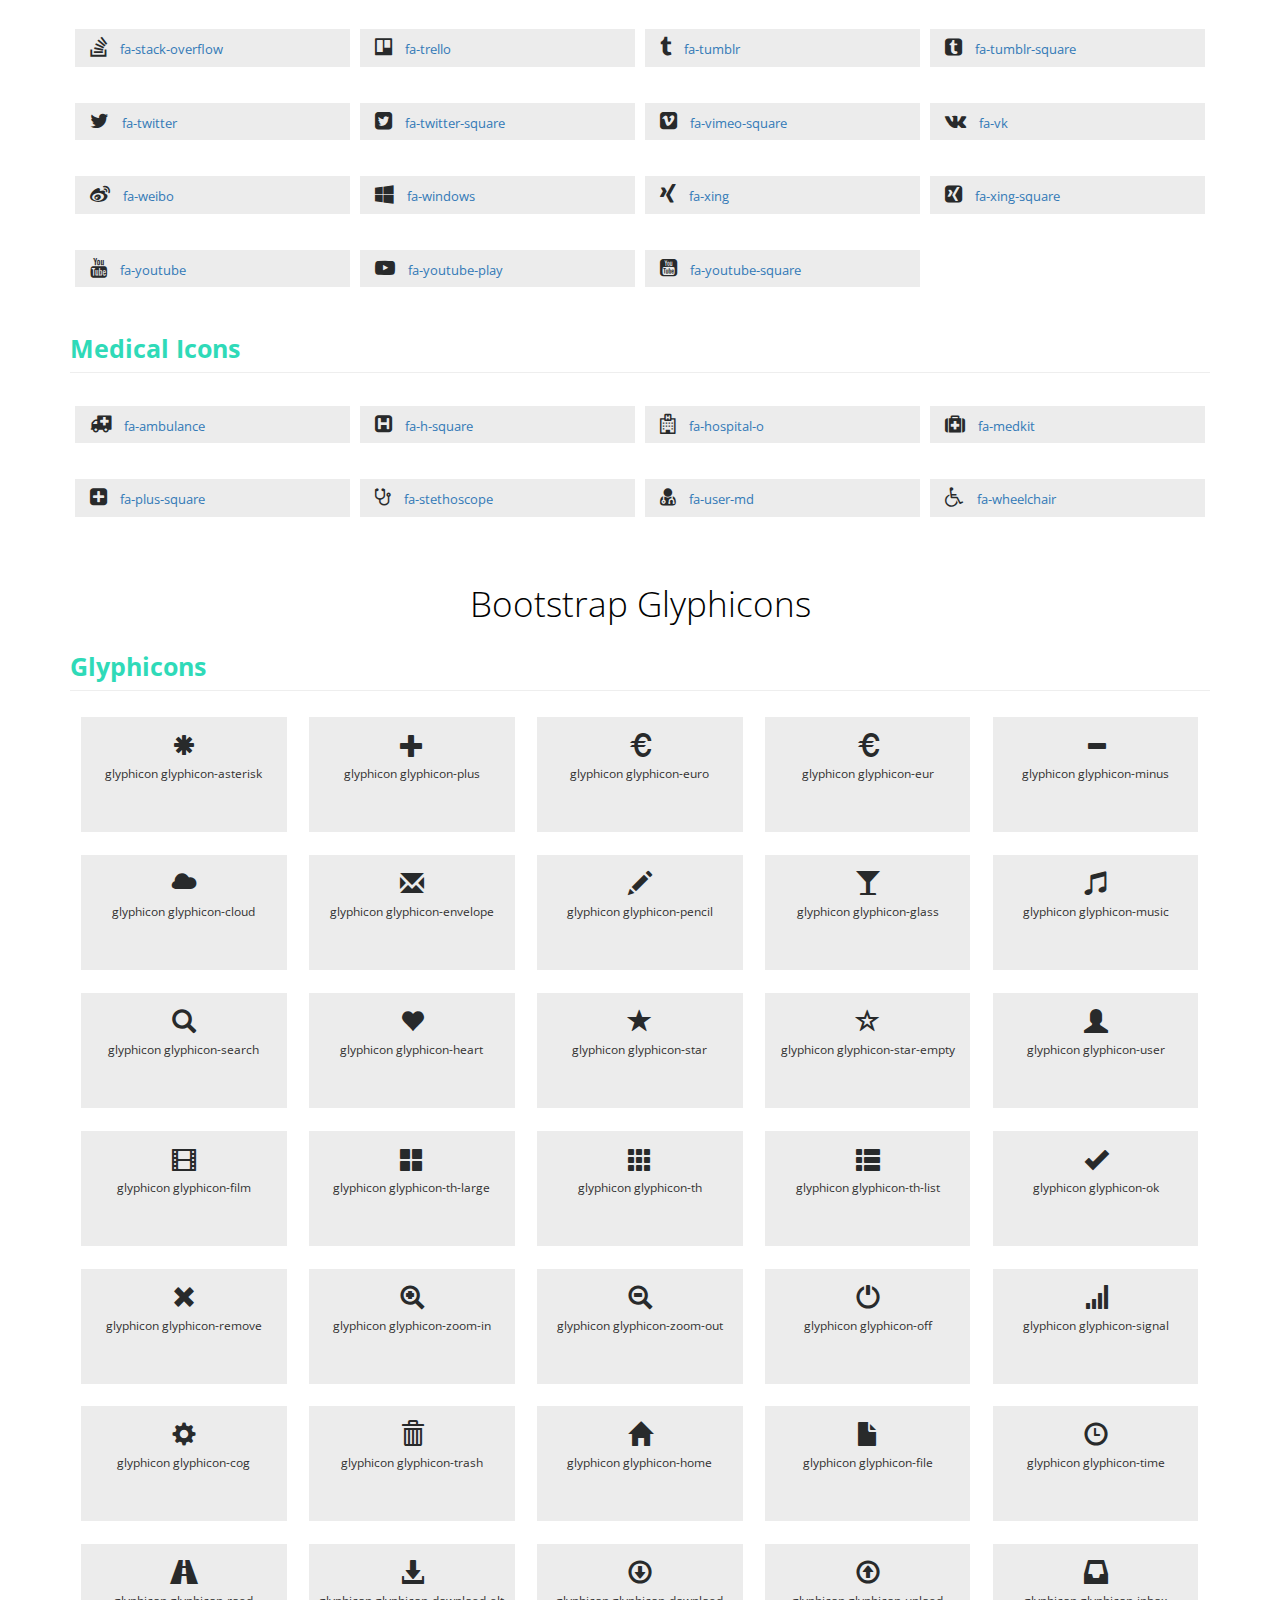
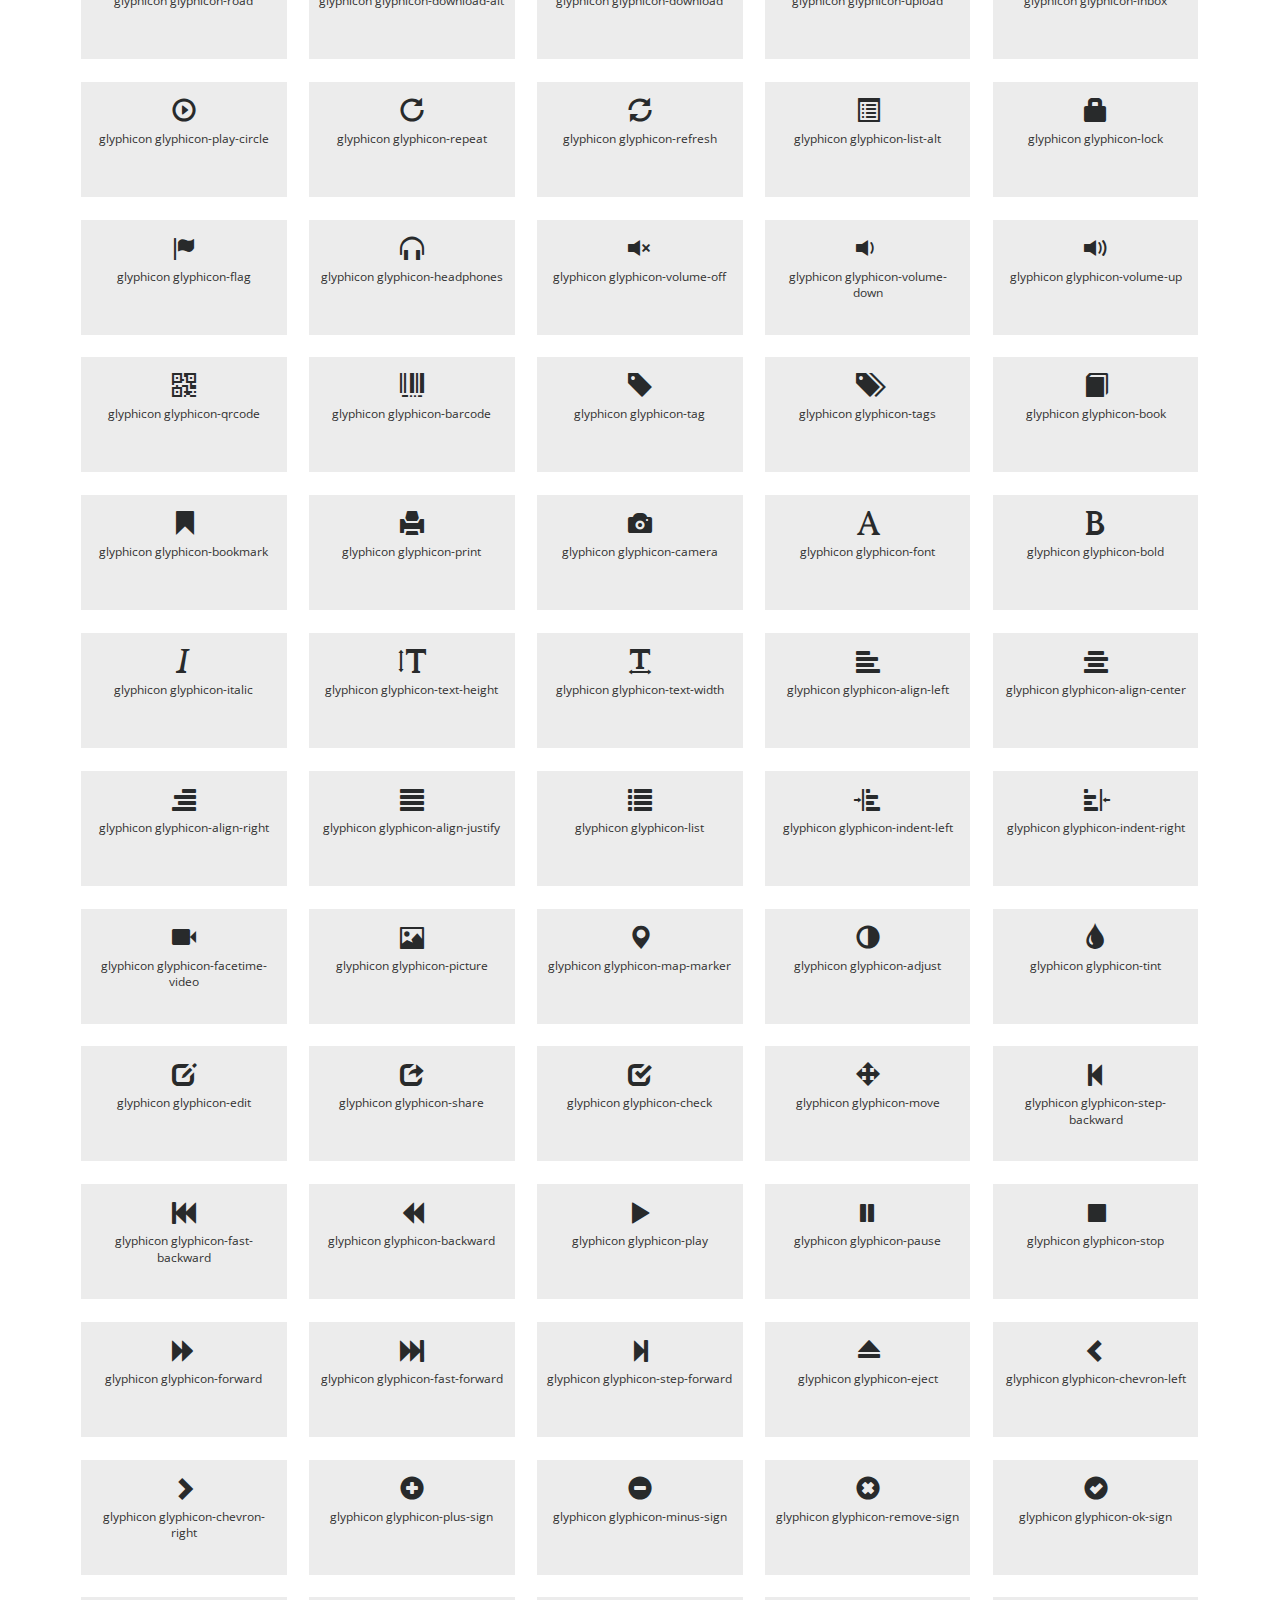
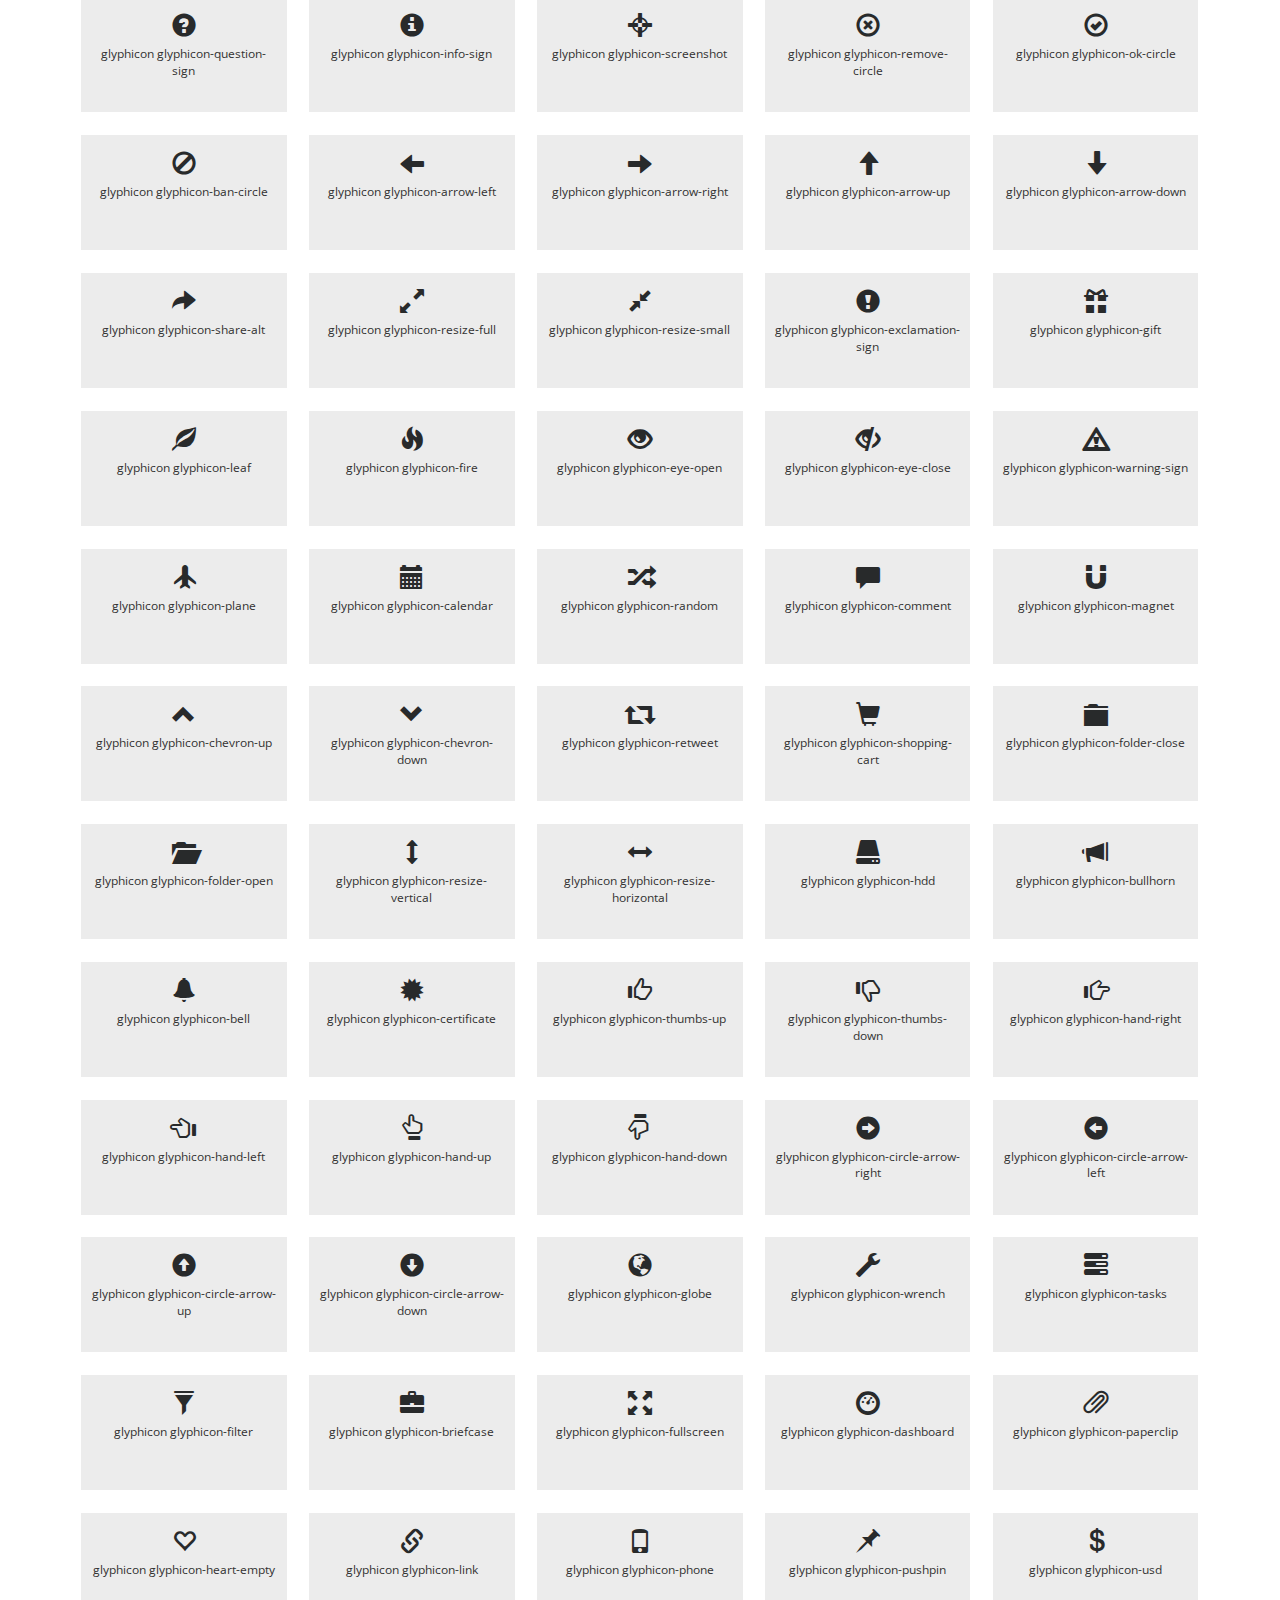
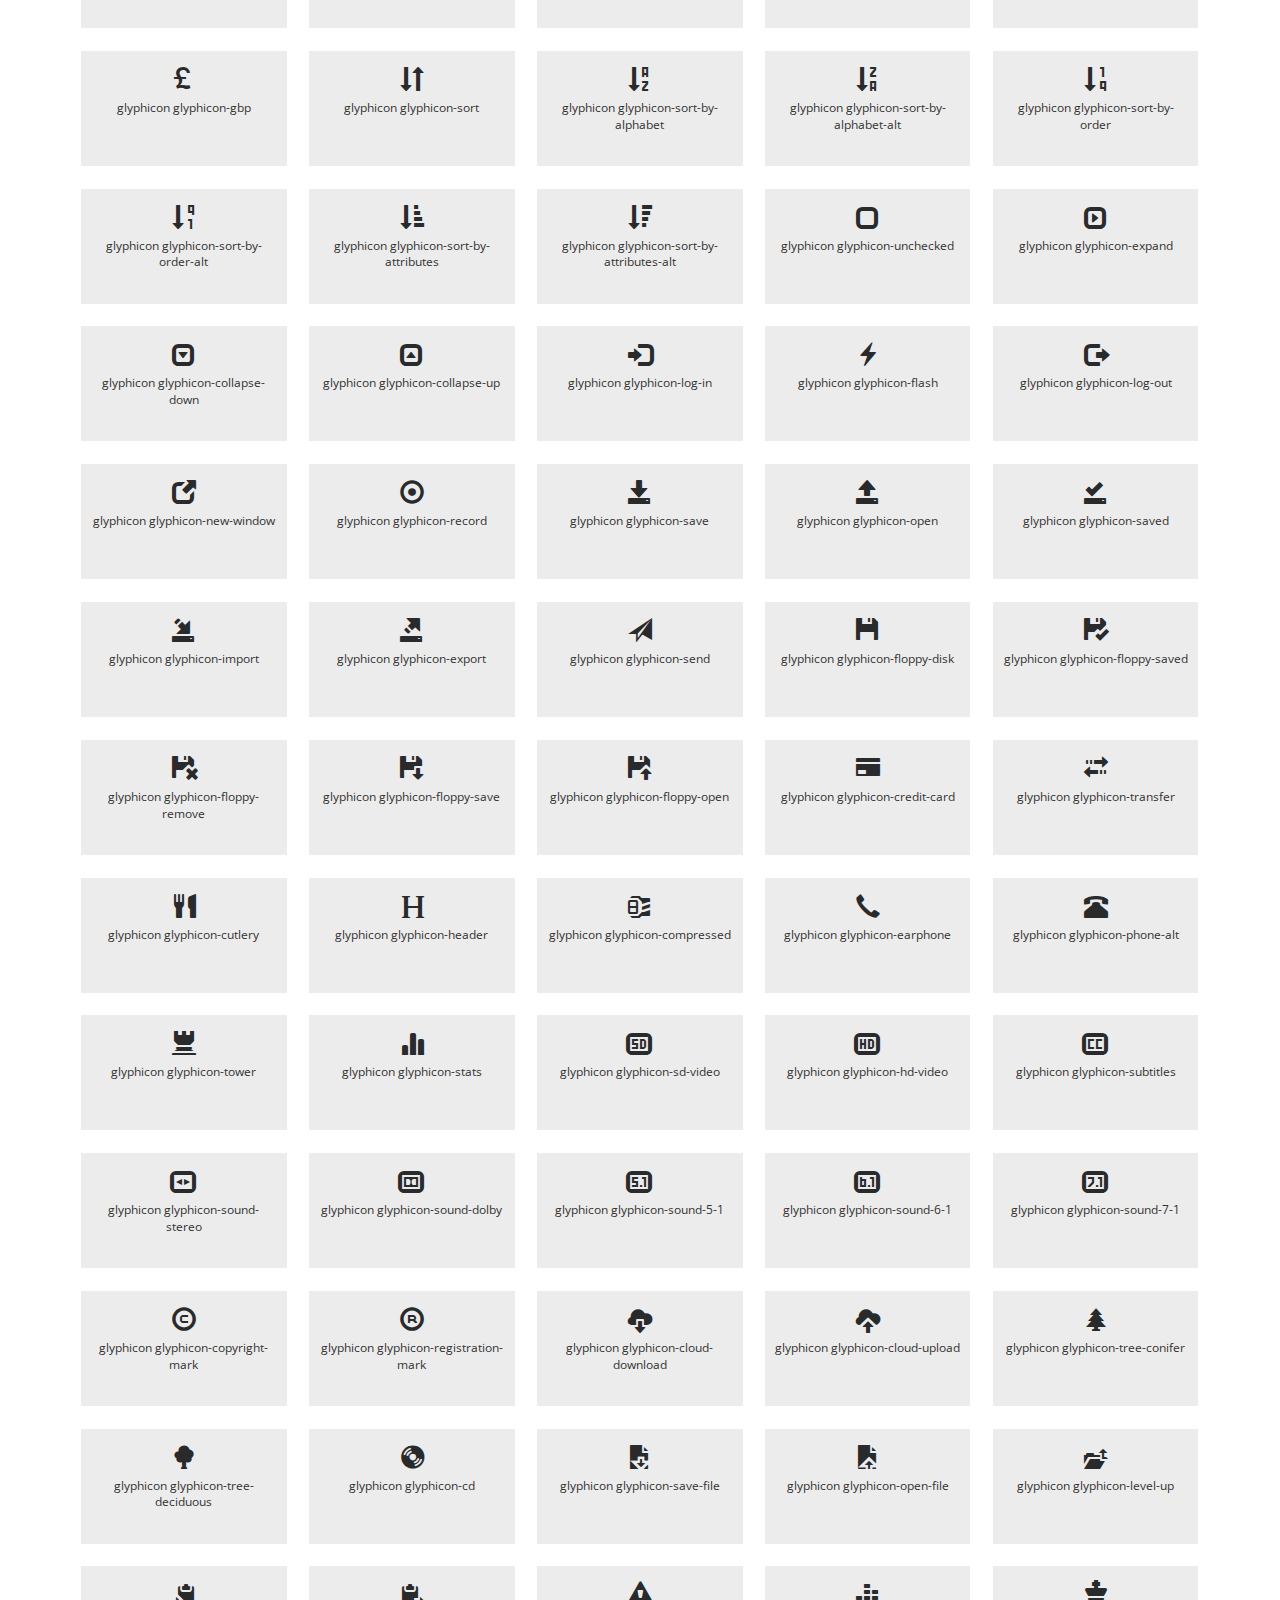
<file: WebContent/icons.html>
<!--
Author: W3layouts
Author URL: http://w3layouts.com
License: Creative Commons Attribution 3.0 Unported
License URL: http://creativecommons.org/licenses/by/3.0/
-->
<!DOCTYPE html>
<html>
<head>
<title>Elite Shoppy an Ecommerce Online Shopping Category Flat Bootstrap Responsive Website Template | Icons :: w3layouts</title>
<!--/tags -->
<meta name="viewport" content="width=device-width, initial-scale=1">
<meta http-equiv="Content-Type" content="text/html; charset=utf-8" />
<meta name="keywords" content="Elite Shoppy Responsive web template, Bootstrap Web Templates, Flat Web Templates, Android Compatible web template, 
Smartphone Compatible web template, free webdesigns for Nokia, Samsung, LG, SonyEricsson, Motorola web design" />
<script type="application/x-javascript"> addEventListener("load", function() { setTimeout(hideURLbar, 0); }, false);
		function hideURLbar(){ window.scrollTo(0,1); } </script>
<!--//tags -->
<link href="css/bootstrap.css" rel="stylesheet" type="text/css" media="all" />
<link href="css/style.css" rel="stylesheet" type="text/css" media="all" />
<link href="css/font-awesome.css" rel="stylesheet"> 
<!-- //for bootstrap working -->
<link href="//fonts.googleapis.com/css?family=Open+Sans:300,300i,400,400i,600,600i,700,700i,800" rel="stylesheet">
<link href='//fonts.googleapis.com/css?family=Lato:400,100,100italic,300,300italic,400italic,700,900,900italic,700italic' rel='stylesheet' type='text/css'>
</head>
<body>
<!-- header -->
<div class="header" id="home">
	<div class="container">
		<ul>
		    <li> <a href="#" data-toggle="modal" data-target="#myModal"><i class="fa fa-unlock-alt" aria-hidden="true"></i> Sign In </a></li>
			<li> <a href="#" data-toggle="modal" data-target="#myModal2"><i class="fa fa-pencil-square-o" aria-hidden="true"></i> Sign Up </a></li>
			<li><i class="fa fa-phone" aria-hidden="true"></i> Call : 01234567898</li>
			<li><i class="fa fa-envelope-o" aria-hidden="true"></i> <a href="mailto:info@example.com">info@example.com</a></li>
		</ul>
	</div>
</div>
<!-- //header -->
<!-- header-bot -->
<div class="header-bot">
	<div class="header-bot_inner_wthreeinfo_header_mid">
		<div class="col-md-4 header-middle">
			<form action="#" method="post">
				<input type="search" name="search" placeholder="Search here..." required="">
					<input type="submit" value=" ">
				<div class="clearfix"></div>
			</form>
		</div>
		<!-- header-bot -->
			<div class="col-md-4 logo_agile">
				<h1><a href="index.html"><span>E</span>lite Shoppy <i class="fa fa-shopping-bag top_logo_agile_bag" aria-hidden="true"></i></a></h1>
			</div>
        <!-- header-bot -->
		<div class="col-md-4 agileits-social top_content">
						<ul class="social-nav model-3d-0 footer-social w3_agile_social">
						                                   <li class="share">Share On : </li>
															<li><a href="#" class="facebook">
																  <div class="front"><i class="fa fa-facebook" aria-hidden="true"></i></div>
																  <div class="back"><i class="fa fa-facebook" aria-hidden="true"></i></div></a></li>
															<li><a href="#" class="twitter"> 
																  <div class="front"><i class="fa fa-twitter" aria-hidden="true"></i></div>
																  <div class="back"><i class="fa fa-twitter" aria-hidden="true"></i></div></a></li>
															<li><a href="#" class="instagram">
																  <div class="front"><i class="fa fa-instagram" aria-hidden="true"></i></div>
																  <div class="back"><i class="fa fa-instagram" aria-hidden="true"></i></div></a></li>
															<li><a href="#" class="pinterest">
																  <div class="front"><i class="fa fa-linkedin" aria-hidden="true"></i></div>
																  <div class="back"><i class="fa fa-linkedin" aria-hidden="true"></i></div></a></li>
														</ul>



		</div>
		<div class="clearfix"></div>
	</div>
</div>
<!-- //header-bot -->
<!-- banner -->
<div class="ban-top">
	<div class="container">
		<div class="top_nav_left">
			<nav class="navbar navbar-default">
			  <div class="container-fluid">
				<!-- Brand and toggle get grouped for better mobile display -->
				<div class="navbar-header">
				  <button type="button" class="navbar-toggle collapsed" data-toggle="collapse" data-target="#bs-example-navbar-collapse-1" aria-expanded="false">
					<span class="sr-only">Toggle navigation</span>
					<span class="icon-bar"></span>
					<span class="icon-bar"></span>
					<span class="icon-bar"></span>
				  </button>
				</div>
				<!-- Collect the nav links, forms, and other content for toggling -->
				<div class="collapse navbar-collapse menu--shylock" id="bs-example-navbar-collapse-1">
				  <ul class="nav navbar-nav menu__list">
					<li class="active menu__item"><a class="menu__link" href="index.html">Home <span class="sr-only">(current)</span></a></li>
					<li class=" menu__item"><a class="menu__link" href="about.html">About</a></li>
					<li class="dropdown menu__item">
						<a href="#" class="dropdown-toggle menu__link" data-toggle="dropdown" role="button" aria-haspopup="true" aria-expanded="false">Men's wear <span class="caret"></span></a>
							<ul class="dropdown-menu multi-column columns-3">
								<div class="agile_inner_drop_nav_info">
									<div class="col-sm-6 multi-gd-img1 multi-gd-text ">
										<a href="mens.html"><img src="images/top2.jpg" alt=" "/></a>
									</div>
									<div class="col-sm-3 multi-gd-img">
										<ul class="multi-column-dropdown">
											<li><a href="mens.html">Clothing</a></li>
											<li><a href="mens.html">Wallets</a></li>
											<li><a href="mens.html">Footwear</a></li>
											<li><a href="mens.html">Watches</a></li>
											<li><a href="mens.html">Accessories</a></li>
											<li><a href="mens.html">Bags</a></li>
											<li><a href="mens.html">Caps & Hats</a></li>
										</ul>
									</div>
									<div class="col-sm-3 multi-gd-img">
										<ul class="multi-column-dropdown">
											<li><a href="mens.html">Jewellery</a></li>
											<li><a href="mens.html">Sunglasses</a></li>
											<li><a href="mens.html">Perfumes</a></li>
											<li><a href="mens.html">Beauty</a></li>
											<li><a href="mens.html">Shirts</a></li>
											<li><a href="mens.html">Sunglasses</a></li>
											<li><a href="mens.html">Swimwear</a></li>
										</ul>
									</div>
									<div class="clearfix"></div>
								</div>
							</ul>
					</li>
					<li class="dropdown menu__item">
						<a href="#" class="dropdown-toggle menu__link" data-toggle="dropdown" role="button" aria-haspopup="true" aria-expanded="false">Women's wear <span class="caret"></span></a>
							<ul class="dropdown-menu multi-column columns-3">
								<div class="agile_inner_drop_nav_info">
									<div class="col-sm-3 multi-gd-img">
										<ul class="multi-column-dropdown">
											<li><a href="womens.html">Clothing</a></li>
											<li><a href="womens.html">Wallets</a></li>
											<li><a href="womens.html">Footwear</a></li>
											<li><a href="womens.html">Watches</a></li>
											<li><a href="womens.html">Accessories</a></li>
											<li><a href="womens.html">Bags</a></li>
											<li><a href="womens.html">Caps & Hats</a></li>
										</ul>
									</div>
									<div class="col-sm-3 multi-gd-img">
										<ul class="multi-column-dropdown">
											<li><a href="womens.html">Jewellery</a></li>
											<li><a href="womens.html">Sunglasses</a></li>
											<li><a href="womens.html">Perfumes</a></li>
											<li><a href="womens.html">Beauty</a></li>
											<li><a href="womens.html">Shirts</a></li>
											<li><a href="womens.html">Sunglasses</a></li>
											<li><a href="womens.html">Swimwear</a></li>
										</ul>
									</div>
									<div class="col-sm-6 multi-gd-img multi-gd-text ">
										<a href="womens.html"><img src="images/top1.jpg" alt=" "/></a>
									</div>
									<div class="clearfix"></div>
								</div>
							</ul>
					</li>
					<li class="menu__item dropdown menu__item--current">
					   <a class="menu__link" href="#" class="dropdown-toggle" data-toggle="dropdown">Short Codes <b class="caret"></b></a>
								<ul class="dropdown-menu agile_short_dropdown">
									<li><a href="icons.html">Web Icons</a></li>
									<li><a href="typography.html">Typography</a></li>
								</ul>
					</li>
					<li class=" menu__item"><a class="menu__link" href="contact.html">Contact</a></li>
				  </ul>
				</div>
			  </div>
			</nav>	
		</div>
		<div class="top_nav_right">
			<div class="wthreecartaits wthreecartaits2 cart cart box_1"> 
						<form action="#" method="post" class="last"> 
						<input type="hidden" name="cmd" value="_cart">
						<input type="hidden" name="display" value="1">
						<button class="w3view-cart" type="submit" name="submit" value=""><i class="fa fa-cart-arrow-down" aria-hidden="true"></i></button>
					</form>  
  
						</div>
		</div>
		<div class="clearfix"></div>
	</div>
</div>
<!-- //banner-top -->
<!-- Modal1 -->
		<div class="modal fade" id="myModal" tabindex="-1" role="dialog">
			<div class="modal-dialog">
				<!-- Modal content-->
				<div class="modal-content">
					<div class="modal-header">
						<button type="button" class="close" data-dismiss="modal">&times;</button>
					</div>
						<div class="modal-body modal-body-sub_agile">
						<div class="col-md-8 modal_body_left modal_body_left1">
						<h3 class="agileinfo_sign">Sign In <span>Now</span></h3>
									<form action="#" method="post">
							<div class="styled-input agile-styled-input-top">
								<input type="text" name="Name" required="">
								<label>Name</label>
								<span></span>
							</div>
							<div class="styled-input">
								<input type="email" name="Email" required=""> 
								<label>Email</label>
								<span></span>
							</div> 
							<input type="submit" value="Sign In">
						</form>
						  <ul class="social-nav model-3d-0 footer-social w3_agile_social top_agile_third">
															<li><a href="#" class="facebook">
																  <div class="front"><i class="fa fa-facebook" aria-hidden="true"></i></div>
																  <div class="back"><i class="fa fa-facebook" aria-hidden="true"></i></div></a></li>
															<li><a href="#" class="twitter"> 
																  <div class="front"><i class="fa fa-twitter" aria-hidden="true"></i></div>
																  <div class="back"><i class="fa fa-twitter" aria-hidden="true"></i></div></a></li>
															<li><a href="#" class="instagram">
																  <div class="front"><i class="fa fa-instagram" aria-hidden="true"></i></div>
																  <div class="back"><i class="fa fa-instagram" aria-hidden="true"></i></div></a></li>
															<li><a href="#" class="pinterest">
																  <div class="front"><i class="fa fa-linkedin" aria-hidden="true"></i></div>
																  <div class="back"><i class="fa fa-linkedin" aria-hidden="true"></i></div></a></li>
														</ul>
														<div class="clearfix"></div>
														<p><a href="#" data-toggle="modal" data-target="#myModal2" > Don't have an account?</a></p>

						</div>
						<div class="col-md-4 modal_body_right modal_body_right1">
							<img src="images/log_pic.jpg" alt=" "/>
						</div>
						<div class="clearfix"></div>
					</div>
				</div>
				<!-- //Modal content-->
			</div>
		</div>
<!-- //Modal1 -->
<!-- Modal2 -->
		<div class="modal fade" id="myModal2" tabindex="-1" role="dialog">
			<div class="modal-dialog">
				<!-- Modal content-->
				<div class="modal-content">
					<div class="modal-header">
						<button type="button" class="close" data-dismiss="modal">&times;</button>
					</div>
						<div class="modal-body modal-body-sub_agile">
						<div class="col-md-8 modal_body_left modal_body_left1">
						<h3 class="agileinfo_sign">Sign Up <span>Now</span></h3>
									<form action="#" method="post">
							<div class="styled-input agile-styled-input-top">
								<input type="text" name="Name" required="">
								<label>Name</label>
								<span></span>
							</div>
							<div class="styled-input">
								<input type="email" name="Email" required=""> 
								<label>Email</label>
								<span></span>
							</div> 
							<div class="styled-input">
								<input type="password" name="password" required=""> 
								<label>Password</label>
								<span></span>
							</div> 
							<div class="styled-input">
								<input type="password" name="Confirm Password" required=""> 
								<label>Confirm Password</label>
								<span></span>
							</div> 
							<input type="submit" value="Sign Up">
						</form>
						  <ul class="social-nav model-3d-0 footer-social w3_agile_social top_agile_third">
															<li><a href="#" class="facebook">
																  <div class="front"><i class="fa fa-facebook" aria-hidden="true"></i></div>
																  <div class="back"><i class="fa fa-facebook" aria-hidden="true"></i></div></a></li>
															<li><a href="#" class="twitter"> 
																  <div class="front"><i class="fa fa-twitter" aria-hidden="true"></i></div>
																  <div class="back"><i class="fa fa-twitter" aria-hidden="true"></i></div></a></li>
															<li><a href="#" class="instagram">
																  <div class="front"><i class="fa fa-instagram" aria-hidden="true"></i></div>
																  <div class="back"><i class="fa fa-instagram" aria-hidden="true"></i></div></a></li>
															<li><a href="#" class="pinterest">
																  <div class="front"><i class="fa fa-linkedin" aria-hidden="true"></i></div>
																  <div class="back"><i class="fa fa-linkedin" aria-hidden="true"></i></div></a></li>
														</ul>
														<div class="clearfix"></div>
														<p><a href="#">By clicking register, I agree to your terms</a></p>

						</div>
						<div class="col-md-4 modal_body_right modal_body_right1">
							<img src="images/log_pic.jpg" alt=" "/>
						</div>
						<div class="clearfix"></div>
					</div>
				</div>
				<!-- //Modal content-->
			</div>
		</div>
<!-- //Modal2 -->
<!-- /banner_bottom_agile_info -->
<div class="page-head_agile_info_w3l">
		<div class="container">
			<h3>Font <span>Icons  </span></h3>
			<!--/w3_short-->
				 <div class="services-breadcrumb">
						<div class="agile_inner_breadcrumb">

						   <ul class="w3_short">
								<li><a href="index.html">Home</a><i>|</i></li>
								<li>Font Icons</li>
							</ul>
						 </div>
				</div>
	   <!--//w3_short-->
	</div>
</div>
   <!--/Font-icons-->
    <div class="banner_bottom_agile_info">
	    <div class="container">
		   	<section id="new">
						<h3 class="page-header page-header icon-subheading">35 New Icons </h3>							  

						<div class="row fontawesome-icon-list">
							
							<div class="icon-box col-md-3 col-sm-4"><a class="agile-icon" href="#"><i class="fa fa-asl-interpreting" aria-hidden="true"></i> fa-asl-interpreting <span class="text-muted">(alias)</span></a></div>
							
							<div class="icon-box col-md-3 col-sm-4"><a class="agile-icon" href="#"><i class="fa fa-assistive-listening-systems" aria-hidden="true"></i> fa-assistive-listening-systems</a></div>
							
							<div class="icon-box col-md-3 col-sm-4"><a class="agile-icon" href="#"><i class="fa fa-audio-description" aria-hidden="true"></i> fa-audio-description</a></div>
							
							<div class="icon-box col-md-3 col-sm-4"><a class="agile-icon" href="#"><i class="fa fa-blind" aria-hidden="true"></i> fa-blind</a></div>
							
							<div class="icon-box col-md-3 col-sm-4"><a class="agile-icon" href="#"><i class="fa fa-braille" aria-hidden="true"></i> fa-braille</a></div>
							
							<div class="icon-box col-md-3 col-sm-4"><a class="agile-icon" href="#"><i class="fa fa-deaf" aria-hidden="true"></i> fa-deaf</a></div>
							
							<div class="icon-box col-md-3 col-sm-4"><a class="agile-icon" href="#"><i class="fa fa-deafness" aria-hidden="true"></i> deafness <span class="text-muted">(alias)</span></a></div>
							
							<div class="icon-box col-md-3 col-sm-4"><a class="agile-icon" href="#"><i class="fa fa-envira" aria-hidden="true"></i> fa-envira</a></div>
							
							<div class="icon-box col-md-3 col-sm-4"><a class="agile-icon" href="#"><i class="fa fa-fa" aria-hidden="true"></i> fa-fa <span class="text-muted">(alias)</span></a></div>
							
							<div class="icon-box col-md-3 col-sm-4"><a class="agile-icon" href="#"><i class="fa fa-first-order" aria-hidden="true"></i> fa-first-order</a></div>
							
							<div class="icon-box col-md-3 col-sm-4"><a class="agile-icon" href="#"><i class="fa fa-font-awesome" aria-hidden="true"></i> fa-font-awesome</a></div>
							
							<div class="icon-box col-md-3 col-sm-4"><a class="agile-icon" href="#"><i class="fa fa-gitlab" aria-hidden="true"></i> fa-gitlab</a></div>
							
							<div class="icon-box col-md-3 col-sm-4"><a class="agile-icon" href="#"><i class="fa fa-glide" aria-hidden="true"></i> fa-glide</a></div>
							
							<div class="icon-box col-md-3 col-sm-4"><a class="agile-icon" href="#"><i class="fa fa-glide-g" aria-hidden="true"></i> fa-glide-g</a></div>
							
							<div class="icon-box col-md-3 col-sm-4"><a class="agile-icon" href="#"><i class="fa fa-google-plus-circle" aria-hidden="true"></i> fa-google-plus-circle <span class="text-muted">(alias)</span></a></div>
							
							<div class="icon-box col-md-3 col-sm-4"><a class="agile-icon" href="#"><i class="fa fa-google-plus-official" aria-hidden="true"></i> fa-google-plus-official</a></div>
							
							<div class="icon-box col-md-3 col-sm-4"><a class="agile-icon" href="#"><i class="fa fa-hard-of-hearing" aria-hidden="true"></i> fa-hard-of-hearing <span class="text-muted">(alias)</span></a></div>
							
							<div class="icon-box col-md-3 col-sm-4"><a class="agile-icon" href="#"><i class="fa fa-instagram" aria-hidden="true"></i> fa-instagram</a></div>
							
							<div class="icon-box col-md-3 col-sm-4"><a class="agile-icon" href="#"><i class="fa fa-low-vision" aria-hidden="true"></i> fa-low-vision</a></div>
							
							<div class="icon-box col-md-3 col-sm-4"><a class="agile-icon" href="#"><i class="fa fa-pied-piper" aria-hidden="true"></i> fa-pied-piper</a></div>
							
							<div class="icon-box col-md-3 col-sm-4"><a class="agile-icon" href="#"><i class="fa fa-question-circle-o" aria-hidden="true"></i> fa-question-circle-o</a></div>
							
							<div class="icon-box col-md-3 col-sm-4"><a class="agile-icon" href="#"><i class="fa fa-sign-language" aria-hidden="true"></i> fa-sign-language</a></div>
							
							<div class="icon-box col-md-3 col-sm-4"><a class="agile-icon" href="#"><i class="fa fa-signing" aria-hidden="true"></i> fa-signing <span class="text-muted">(alias)</span></a></div>
							
							<div class="icon-box col-md-3 col-sm-4"><a class="agile-icon" href="#"><i class="fa fa-snapchat" aria-hidden="true"></i> fa-snapchat</a></div>
							
							<div class="icon-box col-md-3 col-sm-4"><a class="agile-icon" href="#"><i class="fa fa-snapchat-ghost" aria-hidden="true"></i> fa-snapchat-ghost</a></div>
							
							<div class="icon-box col-md-3 col-sm-4"><a class="agile-icon" href="#"><i class="fa fa-snapchat-square" aria-hidden="true"></i> fa-snapchat-square</a></div>
							
							<div class="icon-box col-md-3 col-sm-4"><a class="agile-icon" href="#"><i class="fa fa-themeisle" aria-hidden="true"></i> fa-themeisle</a></div>
							
							<div class="icon-box col-md-3 col-sm-4"><a class="agile-icon" href="#"><i class="fa fa-universal-access" aria-hidden="true"></i> fa-universal-access</a></div>
							
							<div class="icon-box col-md-3 col-sm-4"><a class="agile-icon" href="#"><i class="fa fa-viadeo" aria-hidden="true"></i> fa-viadeo</a></div>
							
							<div class="icon-box col-md-3 col-sm-4"><a class="agile-icon" href="#"><i class="fa fa-viadeo-square" aria-hidden="true"></i> fa-viadeo-square</a></div>
							
							<div class="icon-box col-md-3 col-sm-4"><a class="agile-icon" href="#"><i class="fa fa-volume-control-phone" aria-hidden="true"></i> fa-volume-control-phone</a></div>
							
							<div class="icon-box col-md-3 col-sm-4"><a class="agile-icon" href="#"><i class="fa fa-wheelchair-alt" aria-hidden="true"></i> fa-wheelchair-alt</a></div>
							
							<div class="icon-box col-md-3 col-sm-4"><a class="agile-icon" href="#"><i class="fa fa-wpbeginner" aria-hidden="true"></i> fa-wpbeginner</a></div>
							
							<div class="icon-box col-md-3 col-sm-4"><a class="agile-icon" href="#"><i class="fa fa-wpforms" aria-hidden="true"></i> fa-wpforms</a></div>
							
							<div class="icon-box col-md-3 col-sm-4"><a class="agile-icon" href="#"><i class="fa fa-yoast" aria-hidden="true"></i> fa-yoast</a></div>
							
						</div>

					</section>
					
					<div class="section group">
						<div class="box"> 
							<div class="title ">
								<h3 class="page-header icon-subheading">Web Application Icons</h3>
							</div>
							<div class="box_content"> 
								<div class="fontawesome-icon-list"> 
									<div class="icon-box col-md-3 col-sm-4"><a class="agile-icon" href="#"><i class="fa fa-adjust"></i> fa-adjust</a></div>
							
									<div class="icon-box col-md-3 col-sm-4"><a class="agile-icon" href="#"><i class="fa fa-anchor"></i> fa-anchor</a></div>
							
									<div class="icon-box col-md-3 col-sm-4"><a class="agile-icon" href="#"><i class="fa fa-archive"></i> fa-archive</a></div>
							
									<div class="icon-box col-md-3 col-sm-4"><a class="agile-icon" href="#"><i class="fa fa-arrows"></i> fa-arrows</a></div>
							
									<div class="icon-box col-md-3 col-sm-4"><a class="agile-icon" href="#"><i class="fa fa-arrows-h"></i> fa-arrows-h</a></div>
							
									<div class="icon-box col-md-3 col-sm-4"><a class="agile-icon" href="#"><i class="fa fa-arrows-v"></i> fa-arrows-v</a></div>
							
									<div class="icon-box col-md-3 col-sm-4"><a class="agile-icon" href="#"><i class="fa fa-asterisk"></i> fa-asterisk</a></div>
							
									<div class="icon-box col-md-3 col-sm-4"><a class="agile-icon" href="#"><i class="fa fa-ban"></i> fa-ban</a></div>
							
									<div class="icon-box col-md-3 col-sm-4"><a class="agile-icon" href="#"><i class="fa fa-bar-chart-o"></i> fa-bar-chart-o</a></div>
							
									<div class="icon-box col-md-3 col-sm-4"><a class="agile-icon" href="#"><i class="fa fa-barcode"></i> fa-barcode</a></div>
							
									<div class="icon-box col-md-3 col-sm-4"><a class="agile-icon" href="#"><i class="fa fa-bars"></i> fa-bars</a></div>
							
									<div class="icon-box col-md-3 col-sm-4"><a class="agile-icon" href="#"><i class="fa fa-beer"></i> fa-beer</a></div>
							
									<div class="icon-box col-md-3 col-sm-4"><a class="agile-icon" href="#"><i class="fa fa-bell"></i> fa-bell</a></div>
							
									<div class="icon-box col-md-3 col-sm-4"><a class="agile-icon" href="#"><i class="fa fa-bell-o"></i> fa-bell-o</a></div>
							
									<div class="icon-box col-md-3 col-sm-4"><a class="agile-icon" href="#"><i class="fa fa-bolt"></i> fa-bolt</a></div>
							
									<div class="icon-box col-md-3 col-sm-4"><a class="agile-icon" href="#"><i class="fa fa-book"></i> fa-book</a></div>
							
									<div class="icon-box col-md-3 col-sm-4"><a class="agile-icon" href="#"><i class="fa fa-bookmark"></i> fa-bookmark</a></div>
							
									<div class="icon-box col-md-3 col-sm-4"><a class="agile-icon" href="#"><i class="fa fa-bookmark-o"></i> fa-bookmark-o</a></div>
							
									<div class="icon-box col-md-3 col-sm-4"><a class="agile-icon" href="#"><i class="fa fa-briefcase"></i> fa-briefcase</a></div>
							
									<div class="icon-box col-md-3 col-sm-4"><a class="agile-icon" href="#"><i class="fa fa-bug"></i> fa-bug</a></div>
							
									<div class="icon-box col-md-3 col-sm-4"><a class="agile-icon" href="#"><i class="fa fa-building-o"></i> fa-building-o</a></div>
							
									<div class="icon-box col-md-3 col-sm-4"><a class="agile-icon" href="#"><i class="fa fa-bullhorn"></i> fa-bullhorn</a></div>
							
									<div class="icon-box col-md-3 col-sm-4"><a class="agile-icon" href="#"><i class="fa fa-bullseye"></i> fa-bullseye</a></div>
							
									<div class="icon-box col-md-3 col-sm-4"><a class="agile-icon" href="#"><i class="fa fa-calendar"></i> fa-calendar</a></div>
							
									<div class="icon-box col-md-3 col-sm-4"><a class="agile-icon" href="#"><i class="fa fa-calendar-o"></i> fa-calendar-o</a></div>
							
									<div class="icon-box col-md-3 col-sm-4"><a class="agile-icon" href="#"><i class="fa fa-camera"></i> fa-camera</a></div>
							
									<div class="icon-box col-md-3 col-sm-4"><a class="agile-icon" href="#"><i class="fa fa-camera-retro"></i> fa-camera-retro</a></div>
							
									<div class="icon-box col-md-3 col-sm-4"><a class="agile-icon" href="#"><i class="fa fa-caret-square-o-down"></i> fa-caret-square-o-down</a></div>
							
									<div class="icon-box col-md-3 col-sm-4"><a class="agile-icon" href="#"><i class="fa fa-caret-square-o-left"></i> fa-caret-square-o-left</a></div>
							
									<div class="icon-box col-md-3 col-sm-4"><a class="agile-icon" href="#"><i class="fa fa-caret-square-o-right"></i> fa-caret-square-o-right</a></div>
							
									<div class="icon-box col-md-3 col-sm-4"><a class="agile-icon" href="#"><i class="fa fa-caret-square-o-up"></i> fa-caret-square-o-up</a></div>
							
									<div class="icon-box col-md-3 col-sm-4"><a class="agile-icon" href="#"><i class="fa fa-certificate"></i> fa-certificate</a></div>
							
									<div class="icon-box col-md-3 col-sm-4"><a class="agile-icon" href="#"><i class="fa fa-check"></i> fa-check</a></div>
							
									<div class="icon-box col-md-3 col-sm-4"><a class="agile-icon" href="#"><i class="fa fa-check-circle"></i> fa-check-circle</a></div>
							
									<div class="icon-box col-md-3 col-sm-4"><a class="agile-icon" href="#"><i class="fa fa-check-circle-o"></i> fa-check-circle-o</a></div>
							
									<div class="icon-box col-md-3 col-sm-4"><a class="agile-icon" href="#"><i class="fa fa-check-square"></i> fa-check-square</a></div>
							
									<div class="icon-box col-md-3 col-sm-4"><a class="agile-icon" href="#"><i class="fa fa-check-square-o"></i> fa-check-square-o</a></div>
							
									<div class="icon-box col-md-3 col-sm-4"><a class="agile-icon" href="#"><i class="fa fa-circle"></i> fa-circle</a></div>
							
									<div class="icon-box col-md-3 col-sm-4"><a class="agile-icon" href="#"><i class="fa fa-circle-o"></i> fa-circle-o</a></div>
							
									<div class="icon-box col-md-3 col-sm-4"><a class="agile-icon" href="#"><i class="fa fa-clock-o"></i> fa-clock-o</a></div>
							
									<div class="icon-box col-md-3 col-sm-4"><a class="agile-icon" href="#"><i class="fa fa-cloud"></i> fa-cloud</a></div>
							
									<div class="icon-box col-md-3 col-sm-4"><a class="agile-icon" href="#"><i class="fa fa-cloud-download"></i> fa-cloud-download</a></div>
							
									<div class="icon-box col-md-3 col-sm-4"><a class="agile-icon" href="#"><i class="fa fa-cloud-upload"></i> fa-cloud-upload</a></div>
							
									<div class="icon-box col-md-3 col-sm-4"><a class="agile-icon" href="#"><i class="fa fa-code"></i> fa-code</a></div>
							
									<div class="icon-box col-md-3 col-sm-4"><a class="agile-icon" href="#"><i class="fa fa-code-fork"></i> fa-code-fork</a></div>
							
									<div class="icon-box col-md-3 col-sm-4"><a class="agile-icon" href="#"><i class="fa fa-coffee"></i> fa-coffee</a></div>
							
									<div class="icon-box col-md-3 col-sm-4"><a class="agile-icon" href="#"><i class="fa fa-cog"></i> fa-cog</a></div>
							
									<div class="icon-box col-md-3 col-sm-4"><a class="agile-icon" href="#"><i class="fa fa-cogs"></i> fa-cogs</a></div>
							
									<div class="icon-box col-md-3 col-sm-4"><a class="agile-icon" href="#"><i class="fa fa-comment"></i> fa-comment</a></div>
							
									<div class="icon-box col-md-3 col-sm-4"><a class="agile-icon" href="#"><i class="fa fa-comment-o"></i> fa-comment-o</a></div>
							
									<div class="icon-box col-md-3 col-sm-4"><a class="agile-icon" href="#"><i class="fa fa-comments"></i> fa-comments</a></div>
							
									<div class="icon-box col-md-3 col-sm-4"><a class="agile-icon" href="#"><i class="fa fa-comments-o"></i> fa-comments-o</a></div>
							
									<div class="icon-box col-md-3 col-sm-4"><a class="agile-icon" href="#"><i class="fa fa-compass"></i> fa-compass</a></div>
							
									<div class="icon-box col-md-3 col-sm-4"><a class="agile-icon" href="#"><i class="fa fa-credit-card"></i> fa-credit-card</a></div>
							
									<div class="icon-box col-md-3 col-sm-4"><a class="agile-icon" href="#"><i class="fa fa-crop"></i> fa-crop</a></div>
							
									<div class="icon-box col-md-3 col-sm-4"><a class="agile-icon" href="#"><i class="fa fa-crosshairs"></i> fa-crosshairs</a></div>
							
									<div class="icon-box col-md-3 col-sm-4"><a class="agile-icon" href="#"><i class="fa fa-cutlery"></i> fa-cutlery</a></div>
							
									<div class="icon-box col-md-3 col-sm-4"><a class="agile-icon" href="#"><i class="fa fa-dashboard"></i> fa-dashboard <span class="text-muted">(alias)</span></a></div>
							
									<div class="icon-box col-md-3 col-sm-4"><a class="agile-icon" href="#"><i class="fa fa-desktop"></i> fa-desktop</a></div>
							
									<div class="icon-box col-md-3 col-sm-4"><a class="agile-icon" href="#"><i class="fa fa-dot-circle-o"></i> fa-dot-circle-o</a></div>
							
									<div class="icon-box col-md-3 col-sm-4"><a class="agile-icon" href="#"><i class="fa fa-download"></i> fa-download</a></div>
							
									<div class="icon-box col-md-3 col-sm-4"><a class="agile-icon" href="#"><i class="fa fa-edit"></i> fa-edit <span class="text-muted">(alias)</span></a></div>
							
									<div class="icon-box col-md-3 col-sm-4"><a class="agile-icon" href="#"><i class="fa fa-ellipsis-h"></i> fa-ellipsis-h</a></div>
							
									<div class="icon-box col-md-3 col-sm-4"><a class="agile-icon" href="#"><i class="fa fa-ellipsis-v"></i> fa-ellipsis-v</a></div>
							
									<div class="icon-box col-md-3 col-sm-4"><a class="agile-icon" href="#"><i class="fa fa-envelope"></i> fa-envelope</a></div>
							
									<div class="icon-box col-md-3 col-sm-4"><a class="agile-icon" href="#"><i class="fa fa-envelope-o"></i> fa-envelope-o</a></div>
							
									<div class="icon-box col-md-3 col-sm-4"><a class="agile-icon" href="#"><i class="fa fa-eraser"></i> fa-eraser</a></div>
							
									<div class="icon-box col-md-3 col-sm-4"><a class="agile-icon" href="#"><i class="fa fa-exchange"></i> fa-exchange</a></div>
							
									<div class="icon-box col-md-3 col-sm-4"><a class="agile-icon" href="#"><i class="fa fa-exclamation"></i> fa-exclamation</a></div>
							
									<div class="icon-box col-md-3 col-sm-4"><a class="agile-icon" href="#"><i class="fa fa-exclamation-circle"></i> fa-exclamation-circle</a></div>
							
									<div class="icon-box col-md-3 col-sm-4"><a class="agile-icon" href="#"><i class="fa fa-exclamation-triangle"></i> fa-exclamation-triangle</a></div>
							
									<div class="icon-box col-md-3 col-sm-4"><a class="agile-icon" href="#"><i class="fa fa-external-link"></i> fa-external-link</a></div>
							
									<div class="icon-box col-md-3 col-sm-4"><a class="agile-icon" href="#"><i class="fa fa-external-link-square"></i> fa-external-link-square</a></div>
							
									<div class="icon-box col-md-3 col-sm-4"><a class="agile-icon" href="#"><i class="fa fa-eye"></i> fa-eye</a></div>
							
									<div class="icon-box col-md-3 col-sm-4"><a class="agile-icon" href="#"><i class="fa fa-eye-slash"></i> fa-eye-slash</a></div>
							
									<div class="icon-box col-md-3 col-sm-4"><a class="agile-icon" href="#"><i class="fa fa-female"></i> fa-female</a></div>
							
									<div class="icon-box col-md-3 col-sm-4"><a class="agile-icon" href="#"><i class="fa fa-fighter-jet"></i> fa-fighter-jet</a></div>
							
									<div class="icon-box col-md-3 col-sm-4"><a class="agile-icon" href="#"><i class="fa fa-film"></i> fa-film</a></div>
							
									<div class="icon-box col-md-3 col-sm-4"><a class="agile-icon" href="#"><i class="fa fa-filter"></i> fa-filter</a></div>
							
									<div class="icon-box col-md-3 col-sm-4"><a class="agile-icon" href="#"><i class="fa fa-fire"></i> fa-fire</a></div>
							
									<div class="icon-box col-md-3 col-sm-4"><a class="agile-icon" href="#"><i class="fa fa-fire-extinguisher"></i> fa-fire-extinguisher</a></div>
							
									<div class="icon-box col-md-3 col-sm-4"><a class="agile-icon" href="#"><i class="fa fa-flag"></i> fa-flag</a></div>
							
									<div class="icon-box col-md-3 col-sm-4"><a class="agile-icon" href="#"><i class="fa fa-flag-checkered"></i> fa-flag-checkered</a></div>
							
									<div class="icon-box col-md-3 col-sm-4"><a class="agile-icon" href="#"><i class="fa fa-flag-o"></i> fa-flag-o</a></div>
							
									<div class="icon-box col-md-3 col-sm-4"><a class="agile-icon" href="#"><i class="fa fa-flash"></i> fa-flash <span class="text-muted">(alias)</span></a></div>
							
									<div class="icon-box col-md-3 col-sm-4"><a class="agile-icon" href="#"><i class="fa fa-flask"></i> fa-flask</a></div>
							
									<div class="icon-box col-md-3 col-sm-4"><a class="agile-icon" href="#"><i class="fa fa-folder"></i> fa-folder</a></div>
							
									<div class="icon-box col-md-3 col-sm-4"><a class="agile-icon" href="#"><i class="fa fa-folder-o"></i> fa-folder-o</a></div>
							
									<div class="icon-box col-md-3 col-sm-4"><a class="agile-icon" href="#"><i class="fa fa-folder-open"></i> fa-folder-open</a></div>
							
									<div class="icon-box col-md-3 col-sm-4"><a class="agile-icon" href="#"><i class="fa fa-folder-open-o"></i> fa-folder-open-o</a></div>
							
									<div class="icon-box col-md-3 col-sm-4"><a class="agile-icon" href="#"><i class="fa fa-frown-o"></i> fa-frown-o</a></div>
							
									<div class="icon-box col-md-3 col-sm-4"><a class="agile-icon" href="#"><i class="fa fa-gamepad"></i> fa-gamepad</a></div>
							
									<div class="icon-box col-md-3 col-sm-4"><a class="agile-icon" href="#"><i class="fa fa-gavel"></i> fa-gavel</a></div>
							
									<div class="icon-box col-md-3 col-sm-4"><a class="agile-icon" href="#"><i class="fa fa-gear"></i> fa-gear <span class="text-muted">(alias)</span></a></div>
							
									<div class="icon-box col-md-3 col-sm-4"><a class="agile-icon" href="#"><i class="fa fa-gears"></i> fa-gears <span class="text-muted">(alias)</span></a></div>
							
									<div class="icon-box col-md-3 col-sm-4"><a class="agile-icon" href="#"><i class="fa fa-gift"></i> fa-gift</a></div>
							
									<div class="icon-box col-md-3 col-sm-4"><a class="agile-icon" href="#"><i class="fa fa-glass"></i> fa-glass</a></div>
							
									<div class="icon-box col-md-3 col-sm-4"><a class="agile-icon" href="#"><i class="fa fa-globe"></i> fa-globe</a></div>
							
									<div class="icon-box col-md-3 col-sm-4"><a class="agile-icon" href="#"><i class="fa fa-group"></i> fa-group <span class="text-muted">(alias)</span></a></div>
							
									<div class="icon-box col-md-3 col-sm-4"><a class="agile-icon" href="#"><i class="fa fa-hdd-o"></i> fa-hdd-o</a></div>
							
									<div class="icon-box col-md-3 col-sm-4"><a class="agile-icon" href="#"><i class="fa fa-headphones"></i> fa-headphones</a></div>
							
									<div class="icon-box col-md-3 col-sm-4"><a class="agile-icon" href="#"><i class="fa fa-heart"></i> fa-heart</a></div>
							
									<div class="icon-box col-md-3 col-sm-4"><a class="agile-icon" href="#"><i class="fa fa-heart-o"></i> fa-heart-o</a></div>
							
									<div class="icon-box col-md-3 col-sm-4"><a class="agile-icon" href="#"><i class="fa fa-home"></i> fa-home</a></div>
							
									<div class="icon-box col-md-3 col-sm-4"><a class="agile-icon" href="#"><i class="fa fa-inbox"></i> fa-inbox</a></div>
							
									<div class="icon-box col-md-3 col-sm-4"><a class="agile-icon" href="#"><i class="fa fa-info"></i> fa-info</a></div>
							
									<div class="icon-box col-md-3 col-sm-4"><a class="agile-icon" href="#info-circle"><i class="fa fa-info-circle"></i> fa-info-circle</a></div>
							
									<div class="icon-box col-md-3 col-sm-4"><a class="agile-icon" href="#key"><i class="fa fa-key"></i> fa-key</a></div>
							
									<div class="icon-box col-md-3 col-sm-4"><a class="agile-icon" href="#keyboard-o"><i class="fa fa-keyboard-o"></i> fa-keyboard-o</a></div>
							
									<div class="icon-box col-md-3 col-sm-4"><a class="agile-icon" href="#laptop"><i class="fa fa-laptop"></i> fa-laptop</a></div>
							
									<div class="icon-box col-md-3 col-sm-4"><a class="agile-icon" href="#leaf"><i class="fa fa-leaf"></i> fa-leaf</a></div>
							
									<div class="icon-box col-md-3 col-sm-4"><a class="agile-icon" href="#gavel"><i class="fa fa-legal"></i> fa-legal <span class="text-muted">(alias)</span></a></div>
							
									<div class="icon-box col-md-3 col-sm-4"><a class="agile-icon" href="#lemon-o"><i class="fa fa-lemon-o"></i> fa-lemon-o</a></div>
							
									<div class="icon-box col-md-3 col-sm-4"><a class="agile-icon" href="#level-down"><i class="fa fa-level-down"></i> fa-level-down</a></div>
							
									<div class="icon-box col-md-3 col-sm-4"><a class="agile-icon" href="#level-up"><i class="fa fa-level-up"></i> fa-level-up</a></div>
							
									<div class="icon-box col-md-3 col-sm-4"><a class="agile-icon" href="#lightbulb-o"><i class="fa fa-lightbulb-o"></i> fa-lightbulb-o</a></div>
							
									<div class="icon-box col-md-3 col-sm-4"><a class="agile-icon" href="#location-arrow"><i class="fa fa-location-arrow"></i> fa-location-arrow</a></div>
							
									<div class="icon-box col-md-3 col-sm-4"><a class="agile-icon" href="#lock"><i class="fa fa-lock"></i> fa-lock</a></div>
							
									<div class="icon-box col-md-3 col-sm-4"><a class="agile-icon" href="#magic"><i class="fa fa-magic"></i> fa-magic</a></div>
							
									<div class="icon-box col-md-3 col-sm-4"><a class="agile-icon" href="#magnet"><i class="fa fa-magnet"></i> fa-magnet</a></div>
							
									<div class="icon-box col-md-3 col-sm-4"><a class="agile-icon" href="#share"><i class="fa fa-mail-forward"></i> fa-mail-forward <span class="text-muted">(alias)</span></a></div>
							
									<div class="icon-box col-md-3 col-sm-4"><a class="agile-icon" href="#reply"><i class="fa fa-mail-reply"></i> fa-mail-reply <span class="text-muted">(alias)</span></a></div>
							
									<div class="icon-box col-md-3 col-sm-4"><a class="agile-icon" href="#mail-reply-all"><i class="fa fa-mail-reply-all"></i> fa-mail-reply-all</a></div>
							
									<div class="icon-box col-md-3 col-sm-4"><a class="agile-icon" href="#male"><i class="fa fa-male"></i> fa-male</a></div>
							
									<div class="icon-box col-md-3 col-sm-4"><a class="agile-icon" href="#map-marker"><i class="fa fa-map-marker"></i> fa-map-marker</a></div>
							
									<div class="icon-box col-md-3 col-sm-4"><a class="agile-icon" href="#meh-o"><i class="fa fa-meh-o"></i> fa-meh-o</a></div>
							
									<div class="icon-box col-md-3 col-sm-4"><a class="agile-icon" href="#microphone"><i class="fa fa-microphone"></i> fa-microphone</a></div>
							
									<div class="icon-box col-md-3 col-sm-4"><a class="agile-icon" href="#microphone-slash"><i class="fa fa-microphone-slash"></i> fa-microphone-slash</a></div>
							
									<div class="icon-box col-md-3 col-sm-4"><a class="agile-icon" href="#minus"><i class="fa fa-minus"></i> fa-minus</a></div>
							
									<div class="icon-box col-md-3 col-sm-4"><a class="agile-icon" href="#minus-circle"><i class="fa fa-minus-circle"></i> fa-minus-circle</a></div>
							
									<div class="icon-box col-md-3 col-sm-4"><a class="agile-icon" href="#minus-square"><i class="fa fa-minus-square"></i> fa-minus-square</a></div>
							
									<div class="icon-box col-md-3 col-sm-4"><a class="agile-icon" href="#minus-square-o"><i class="fa fa-minus-square-o"></i> fa-minus-square-o</a></div>
							
									<div class="icon-box col-md-3 col-sm-4"><a class="agile-icon" href="#mobile"><i class="fa fa-mobile"></i> fa-mobile</a></div>
							
									<div class="icon-box col-md-3 col-sm-4"><a class="agile-icon" href="#mobile"><i class="fa fa-mobile-phone"></i> fa-mobile-phone <span class="text-muted">(alias)</span></a></div>
							
									<div class="icon-box col-md-3 col-sm-4"><a class="agile-icon" href="#money"><i class="fa fa-money"></i> fa-money</a></div>
							
									<div class="icon-box col-md-3 col-sm-4"><a class="agile-icon" href="#moon-o"><i class="fa fa-moon-o"></i> fa-moon-o</a></div>
							
									<div class="icon-box col-md-3 col-sm-4"><a class="agile-icon" href="#music"><i class="fa fa-music"></i> fa-music</a></div>
							
									<div class="icon-box col-md-3 col-sm-4"><a class="agile-icon" href="#pencil"><i class="fa fa-pencil"></i> fa-pencil</a></div>
							
									<div class="icon-box col-md-3 col-sm-4"><a class="agile-icon" href="#pencil-square"><i class="fa fa-pencil-square"></i> fa-pencil-square</a></div>
							
									<div class="icon-box col-md-3 col-sm-4"><a class="agile-icon" href="#pencil-square-o"><i class="fa fa-pencil-square-o"></i> fa-pencil-square-o</a></div>
							
									<div class="icon-box col-md-3 col-sm-4"><a class="agile-icon" href="#phone"><i class="fa fa-phone"></i> fa-phone</a></div>
							
									<div class="icon-box col-md-3 col-sm-4"><a class="agile-icon" href="#phone-square"><i class="fa fa-phone-square"></i> fa-phone-square</a></div>
							
									<div class="icon-box col-md-3 col-sm-4"><a class="agile-icon" href="#picture-o"><i class="fa fa-picture-o"></i> fa-picture-o</a></div>
							
									<div class="icon-box col-md-3 col-sm-4"><a class="agile-icon" href="#plane"><i class="fa fa-plane"></i> fa-plane</a></div>
							
									<div class="icon-box col-md-3 col-sm-4"><a class="agile-icon" href="#plus"><i class="fa fa-plus"></i> fa-plus</a></div>
							
									<div class="icon-box col-md-3 col-sm-4"><a class="agile-icon" href="#plus-circle"><i class="fa fa-plus-circle"></i> fa-plus-circle</a></div>
							
									<div class="icon-box col-md-3 col-sm-4"><a class="agile-icon" href="#plus-square"><i class="fa fa-plus-square"></i> fa-plus-square</a></div>
							
									<div class="icon-box col-md-3 col-sm-4"><a class="agile-icon" href="#plus-square-o"><i class="fa fa-plus-square-o"></i> fa-plus-square-o</a></div>
							
									<div class="icon-box col-md-3 col-sm-4"><a class="agile-icon" href="#power-off"><i class="fa fa-power-off"></i> fa-power-off</a></div>
							
									<div class="icon-box col-md-3 col-sm-4"><a class="agile-icon" href="#print"><i class="fa fa-print"></i> fa-print</a></div>
							
									<div class="icon-box col-md-3 col-sm-4"><a class="agile-icon" href="#puzzle-piece"><i class="fa fa-puzzle-piece"></i> fa-puzzle-piece</a></div>
							
									<div class="icon-box col-md-3 col-sm-4"><a class="agile-icon" href="#qrcode"><i class="fa fa-qrcode"></i> fa-qrcode</a></div>
							
									<div class="icon-box col-md-3 col-sm-4"><a class="agile-icon" href="#question"><i class="fa fa-question"></i> fa-question</a></div>
							
									<div class="icon-box col-md-3 col-sm-4"><a class="agile-icon" href="#question-circle"><i class="fa fa-question-circle"></i> fa-question-circle</a></div>
							
									<div class="icon-box col-md-3 col-sm-4"><a class="agile-icon" href="#quote-left"><i class="fa fa-quote-left"></i> fa-quote-left</a></div>
							
									<div class="icon-box col-md-3 col-sm-4"><a class="agile-icon" href="#quote-right"><i class="fa fa-quote-right"></i> fa-quote-right</a></div>
							
									<div class="icon-box col-md-3 col-sm-4"><a class="agile-icon" href="#random"><i class="fa fa-random"></i> fa-random</a></div>
							
									<div class="icon-box col-md-3 col-sm-4"><a class="agile-icon" href="#refresh"><i class="fa fa-refresh"></i> fa-refresh</a></div>
							
									<div class="icon-box col-md-3 col-sm-4"><a class="agile-icon" href="#reply"><i class="fa fa-reply"></i> fa-reply</a></div>
							
									<div class="icon-box col-md-3 col-sm-4"><a class="agile-icon" href="#reply-all"><i class="fa fa-reply-all"></i> fa-reply-all</a></div>
							
									<div class="icon-box col-md-3 col-sm-4"><a class="agile-icon" href="#retweet"><i class="fa fa-retweet"></i> fa-retweet</a></div>
							
									<div class="icon-box col-md-3 col-sm-4"><a class="agile-icon" href="#road"><i class="fa fa-road"></i> fa-road</a></div>
							
									<div class="icon-box col-md-3 col-sm-4"><a class="agile-icon" href="#rocket"><i class="fa fa-rocket"></i> fa-rocket</a></div>
							
									<div class="icon-box col-md-3 col-sm-4"><a class="agile-icon" href="#rss"><i class="fa fa-rss"></i> fa-rss</a></div>
							
									<div class="icon-box col-md-3 col-sm-4"><a class="agile-icon" href="#rss-square"><i class="fa fa-rss-square"></i> fa-rss-square</a></div>
							
									<div class="icon-box col-md-3 col-sm-4"><a class="agile-icon" href="#search"><i class="fa fa-search"></i> fa-search</a></div>
							
									<div class="icon-box col-md-3 col-sm-4"><a class="agile-icon" href="#search-minus"><i class="fa fa-search-minus"></i> fa-search-minus</a></div>
							
									<div class="icon-box col-md-3 col-sm-4"><a class="agile-icon" href="#search-plus"><i class="fa fa-search-plus"></i> fa-search-plus</a></div>
							
									<div class="icon-box col-md-3 col-sm-4"><a class="agile-icon" href="#share"><i class="fa fa-share"></i> fa-share</a></div>
							
									<div class="icon-box col-md-3 col-sm-4"><a class="agile-icon" href="#share-square"><i class="fa fa-share-square"></i> fa-share-square</a></div>
							
									<div class="icon-box col-md-3 col-sm-4"><a class="agile-icon" href="#share-square-o"><i class="fa fa-share-square-o"></i> fa-share-square-o</a></div>
							
									<div class="icon-box col-md-3 col-sm-4"><a class="agile-icon" href="#shield"><i class="fa fa-shield"></i> fa-shield</a></div>
							
									<div class="icon-box col-md-3 col-sm-4"><a class="agile-icon" href="#shopping-cart"><i class="fa fa-shopping-cart"></i> fa-shopping-cart</a></div>
							
									<div class="icon-box col-md-3 col-sm-4"><a class="agile-icon" href="#sign-in"><i class="fa fa-sign-in"></i> fa-sign-in</a></div>
							
									<div class="icon-box col-md-3 col-sm-4"><a class="agile-icon" href="#sign-out"><i class="fa fa-sign-out"></i> fa-sign-out</a></div>
							
									<div class="icon-box col-md-3 col-sm-4"><a class="agile-icon" href="#signal"><i class="fa fa-signal"></i> fa-signal</a></div>
							
									<div class="icon-box col-md-3 col-sm-4"><a class="agile-icon" href="#sitemap"><i class="fa fa-sitemap"></i> fa-sitemap</a></div>
							
									<div class="icon-box col-md-3 col-sm-4"><a class="agile-icon" href="#smile-o"><i class="fa fa-smile-o"></i> fa-smile-o</a></div>
							
									<div class="icon-box col-md-3 col-sm-4"><a class="agile-icon" href="#sort"><i class="fa fa-sort"></i> fa-sort</a></div>
							
									<div class="icon-box col-md-3 col-sm-4"><a class="agile-icon" href="#sort-alpha-asc"><i class="fa fa-sort-alpha-asc"></i> fa-sort-alpha-asc</a></div>
							
									<div class="icon-box col-md-3 col-sm-4"><a class="agile-icon" href="#sort-alpha-desc"><i class="fa fa-sort-alpha-desc"></i> fa-sort-alpha-desc</a></div>
							
									<div class="icon-box col-md-3 col-sm-4"><a class="agile-icon" href="#sort-amount-asc"><i class="fa fa-sort-amount-asc"></i> fa-sort-amount-asc</a></div>
							
									<div class="icon-box col-md-3 col-sm-4"><a class="agile-icon" href="#sort-amount-desc"><i class="fa fa-sort-amount-desc"></i> fa-sort-amount-desc</a></div>
							
									<div class="icon-box col-md-3 col-sm-4"><a class="agile-icon" href="#sort-asc"><i class="fa fa-sort-asc"></i> fa-sort-asc</a></div>
							
									<div class="icon-box col-md-3 col-sm-4"><a class="agile-icon" href="#sort-desc"><i class="fa fa-sort-desc"></i> fa-sort-desc</a></div>
							
									<div class="icon-box col-md-3 col-sm-4"><a class="agile-icon" href="#sort-asc"><i class="fa fa-sort-down"></i> fa-sort-down <span class="text-muted">(alias)</span></a></div>
							
									<div class="icon-box col-md-3 col-sm-4"><a class="agile-icon" href="#sort-numeric-asc"><i class="fa fa-sort-numeric-asc"></i> fa-sort-numeric-asc</a></div>
							
									<div class="icon-box col-md-3 col-sm-4"><a class="agile-icon" href="#sort-numeric-desc"><i class="fa fa-sort-numeric-desc"></i> fa-sort-numeric-desc</a></div>
							
									<div class="icon-box col-md-3 col-sm-4"><a class="agile-icon" href="#sort-desc"><i class="fa fa-sort-up"></i> fa-sort-up <span class="text-muted">(alias)</span></a></div>
							
									<div class="icon-box col-md-3 col-sm-4"><a class="agile-icon" href="#spinner"><i class="fa fa-spinner"></i> fa-spinner</a></div>
							
									<div class="icon-box col-md-3 col-sm-4"><a class="agile-icon" href="#square"><i class="fa fa-square"></i> fa-square</a></div>
							
									<div class="icon-box col-md-3 col-sm-4"><a class="agile-icon" href="#square-o"><i class="fa fa-square-o"></i> fa-square-o</a></div>
							
									<div class="icon-box col-md-3 col-sm-4"><a class="agile-icon" href="#star"><i class="fa fa-star"></i> fa-star</a></div>
							
									<div class="icon-box col-md-3 col-sm-4"><a class="agile-icon" href="#star-half"><i class="fa fa-star-half"></i> fa-star-half</a></div>
							
									<div class="icon-box col-md-3 col-sm-4"><a class="agile-icon" href="#star-half-o"><i class="fa fa-star-half-empty"></i> fa-star-half-empty <span class="text-muted">(alias)</span></a></div>
							
									<div class="icon-box col-md-3 col-sm-4"><a class="agile-icon" href="#star-half-o"><i class="fa fa-star-half-full"></i> fa-star-half-full <span class="text-muted">(alias)</span></a></div>
							
									<div class="icon-box col-md-3 col-sm-4"><a class="agile-icon" href="#star-half-o"><i class="fa fa-star-half-o"></i> fa-star-half-o</a></div>
							
									<div class="icon-box col-md-3 col-sm-4"><a class="agile-icon" href="#star-o"><i class="fa fa-star-o"></i> fa-star-o</a></div>
							
									<div class="icon-box col-md-3 col-sm-4"><a class="agile-icon" href="#subscript"><i class="fa fa-subscript"></i> fa-subscript</a></div>
							
									<div class="icon-box col-md-3 col-sm-4"><a class="agile-icon" href="#suitcase"><i class="fa fa-suitcase"></i> fa-suitcase</a></div>
							
									<div class="icon-box col-md-3 col-sm-4"><a class="agile-icon" href="#sun-o"><i class="fa fa-sun-o"></i> fa-sun-o</a></div>
							
									<div class="icon-box col-md-3 col-sm-4"><a class="agile-icon" href="#superscript"><i class="fa fa-superscript"></i> fa-superscript</a></div>
							
									<div class="icon-box col-md-3 col-sm-4"><a class="agile-icon" href="#tablet"><i class="fa fa-tablet"></i> fa-tablet</a></div>
							
									<div class="icon-box col-md-3 col-sm-4"><a class="agile-icon" href="#tachometer"><i class="fa fa-tachometer"></i> fa-tachometer</a></div>
							
									<div class="icon-box col-md-3 col-sm-4"><a class="agile-icon" href="#tag"><i class="fa fa-tag"></i> fa-tag</a></div>
							
									<div class="icon-box col-md-3 col-sm-4"><a class="agile-icon" href="#tags"><i class="fa fa-tags"></i> fa-tags</a></div>
							
									<div class="icon-box col-md-3 col-sm-4"><a class="agile-icon" href="#tasks"><i class="fa fa-tasks"></i> fa-tasks</a></div>
							
									<div class="icon-box col-md-3 col-sm-4"><a class="agile-icon" href="#terminal"><i class="fa fa-terminal"></i> fa-terminal</a></div>
							
									<div class="icon-box col-md-3 col-sm-4"><a class="agile-icon" href="#thumb-tack"><i class="fa fa-thumb-tack"></i> fa-thumb-tack</a></div>
							
									<div class="icon-box col-md-3 col-sm-4"><a class="agile-icon" href="#thumbs-down"><i class="fa fa-thumbs-down"></i> fa-thumbs-down</a></div>
							
									<div class="icon-box col-md-3 col-sm-4"><a class="agile-icon" href="#thumbs-o-down"><i class="fa fa-thumbs-o-down"></i> fa-thumbs-o-down</a></div>
							
									<div class="icon-box col-md-3 col-sm-4"><a class="agile-icon" href="#thumbs-o-up"><i class="fa fa-thumbs-o-up"></i> fa-thumbs-o-up</a></div>
							
									<div class="icon-box col-md-3 col-sm-4"><a class="agile-icon" href="#thumbs-up"><i class="fa fa-thumbs-up"></i> fa-thumbs-up</a></div>
							
									<div class="icon-box col-md-3 col-sm-4"><a class="agile-icon" href="#ticket"><i class="fa fa-ticket"></i> fa-ticket</a></div>
							
									<div class="icon-box col-md-3 col-sm-4"><a class="agile-icon" href="#times"><i class="fa fa-times"></i> fa-times</a></div>
							
									<div class="icon-box col-md-3 col-sm-4"><a class="agile-icon" href="#times-circle"><i class="fa fa-times-circle"></i> fa-times-circle</a></div>
							
									<div class="icon-box col-md-3 col-sm-4"><a class="agile-icon" href="#times-circle-o"><i class="fa fa-times-circle-o"></i> fa-times-circle-o</a></div>
							
									<div class="icon-box col-md-3 col-sm-4"><a class="agile-icon" href="#tint"><i class="fa fa-tint"></i> fa-tint</a></div>
							
									<div class="icon-box col-md-3 col-sm-4"><a class="agile-icon" href="#caret-square-o-down"><i class="fa fa-toggle-down"></i> fa-toggle-down <span class="text-muted">(alias)</span></a></div>
							
									<div class="icon-box col-md-3 col-sm-4"><a class="agile-icon" href="#caret-square-o-left"><i class="fa fa-toggle-left"></i> fa-toggle-left <span class="text-muted">(alias)</span></a></div>
							
									<div class="icon-box col-md-3 col-sm-4"><a class="agile-icon" href="#caret-square-o-right"><i class="fa fa-toggle-right"></i> fa-toggle-right <span class="text-muted">(alias)</span></a></div>
							
									<div class="icon-box col-md-3 col-sm-4"><a class="agile-icon" href="#caret-square-o-up"><i class="fa fa-toggle-up"></i> fa-toggle-up <span class="text-muted">(alias)</span></a></div>
							
									<div class="icon-box col-md-3 col-sm-4"><a class="agile-icon" href="#trash-o"><i class="fa fa-trash-o"></i> fa-trash-o</a></div>
							
									<div class="icon-box col-md-3 col-sm-4"><a class="agile-icon" href="#trophy"><i class="fa fa-trophy"></i> fa-trophy</a></div>
							
									<div class="icon-box col-md-3 col-sm-4"><a class="agile-icon" href="#truck"><i class="fa fa-truck"></i> fa-truck</a></div>
							
									<div class="icon-box col-md-3 col-sm-4"><a class="agile-icon" href="#umbrella"><i class="fa fa-umbrella"></i> fa-umbrella</a></div>
							
									<div class="icon-box col-md-3 col-sm-4"><a class="agile-icon" href="#unlock"><i class="fa fa-unlock"></i> fa-unlock</a></div>
							
									<div class="icon-box col-md-3 col-sm-4"><a class="agile-icon" href="#unlock-alt"><i class="fa fa-unlock-alt"></i> fa-unlock-alt</a></div>
							
									<div class="icon-box col-md-3 col-sm-4"><a class="agile-icon" href="#sort"><i class="fa fa-unsorted"></i> fa-unsorted <span class="text-muted">(alias)</span></a></div>
							
									<div class="icon-box col-md-3 col-sm-4"><a class="agile-icon" href="#upload"><i class="fa fa-upload"></i> fa-upload</a></div>
							
									<div class="icon-box col-md-3 col-sm-4"><a class="agile-icon" href="#user"><i class="fa fa-user"></i> fa-user</a></div>
							
									<div class="icon-box col-md-3 col-sm-4"><a class="agile-icon" href="#users"><i class="fa fa-users"></i> fa-users</a></div>
							
									<div class="icon-box col-md-3 col-sm-4"><a class="agile-icon" href="#video-camera"><i class="fa fa-video-camera"></i> fa-video-camera</a></div>
							
									<div class="icon-box col-md-3 col-sm-4"><a class="agile-icon" href="#volume-down"><i class="fa fa-volume-down"></i> fa-volume-down</a></div>
							
									<div class="icon-box col-md-3 col-sm-4"><a class="agile-icon" href="#volume-off"><i class="fa fa-volume-off"></i> fa-volume-off</a></div>
							
									<div class="icon-box col-md-3 col-sm-4"><a class="agile-icon" href="#volume-up"><i class="fa fa-volume-up"></i> fa-volume-up</a></div>
							
									<div class="icon-box col-md-3 col-sm-4"><a class="agile-icon" href="#exclamation-triangle"><i class="fa fa-warning"></i> fa-warning <span class="text-muted">(alias)</span></a></div>
							
									<div class="icon-box col-md-3 col-sm-4"><a class="agile-icon" href="#wheelchair"><i class="fa fa-wheelchair"></i> fa-wheelchair</a></div>
							
									<div class="icon-box col-md-3 col-sm-4"><a class="agile-icon" href="#wrench"><i class="fa fa-wrench"></i> fa-wrench</a></div>
									<div class="clearfix"></div>
								</div> 
								<div class="title margin-top">
									<h3 class="page-header icon-subheading">Form Control Icons</h3>
								</div>
								<div class="box_content">
									<div class="fontawesome-icon-list"> 
										<div class="icon-box col-md-3 col-sm-4"><a class="agile-icon" href="#check-square"><i class="fa fa-check-square"></i> fa-check-square</a></div>
						
										<div class="icon-box col-md-3 col-sm-4"><a class="agile-icon" href="#check-square-o"><i class="fa fa-check-square-o"></i> fa-check-square-o</a></div>
						
										<div class="icon-box col-md-3 col-sm-4"><a class="agile-icon" href="#circle"><i class="fa fa-circle"></i> fa-circle</a></div>
						
										<div class="icon-box col-md-3 col-sm-4"><a class="agile-icon" href="#circle-o"><i class="fa fa-circle-o"></i> fa-circle-o</a></div>
						
										<div class="icon-box col-md-3 col-sm-4"><a class="agile-icon" href="#dot-circle-o"><i class="fa fa-dot-circle-o"></i> fa-dot-circle-o</a></div>
						
										<div class="icon-box col-md-3 col-sm-4"><a class="agile-icon" href="#minus-square"><i class="fa fa-minus-square"></i> fa-minus-square</a></div>
						
										<div class="icon-box col-md-3 col-sm-4"><a class="agile-icon" href="#minus-square-o"><i class="fa fa-minus-square-o"></i> fa-minus-square-o</a></div>
						
										<div class="icon-box col-md-3 col-sm-4"><a class="agile-icon" href="#plus-square"><i class="fa fa-plus-square"></i> fa-plus-square</a></div>
						
										<div class="icon-box col-md-3 col-sm-4"><a class="agile-icon" href="#plus-square-o"><i class="fa fa-plus-square-o"></i> fa-plus-square-o</a></div>
						
										<div class="icon-box col-md-3 col-sm-4"><a class="agile-icon" href="#square"><i class="fa fa-square"></i> fa-square</a></div>
						
										<div class="icon-box col-md-3 col-sm-4"><a class="agile-icon" href="#square-o"><i class="fa fa-square-o"></i> fa-square-o</a></div>
										<div class="clearfix"></div>
									</div>
								</div> 
								<div class="title  margin-top">
									<h3 class="page-header icon-subheading">Currency Icons</h3>
								</div>
								<div class="box_content">
									<div class="fontawesome-icon-list">
										<div class="icon-box col-md-3 col-sm-4"><a class="agile-icon" href="#btc"><i class="fa fa-bitcoin"></i> fa-bitcoin <span class="text-muted">(alias)</span></a></div>
						
										<div class="icon-box col-md-3 col-sm-4"><a class="agile-icon" href="#btc"><i class="fa fa-btc"></i> fa-btc</a></div>
						
										<div class="icon-box col-md-3 col-sm-4"><a class="agile-icon" href="#jpy"><i class="fa fa-cny"></i> fa-cny <span class="text-muted">(alias)</span></a></div>
						
										<div class="icon-box col-md-3 col-sm-4"><a class="agile-icon" href="#usd"><i class="fa fa-dollar"></i> fa-dollar <span class="text-muted">(alias)</span></a></div>
						
										<div class="icon-box col-md-3 col-sm-4"><a class="agile-icon" href="#eur"><i class="fa fa-eur"></i> fa-eur</a></div>
						
										<div class="icon-box col-md-3 col-sm-4"><a class="agile-icon" href="#eur"><i class="fa fa-euro"></i> fa-euro <span class="text-muted">(alias)</span></a></div>
						
										<div class="icon-box col-md-3 col-sm-4"><a class="agile-icon" href="#gbp"><i class="fa fa-gbp"></i> fa-gbp</a></div>
						
										<div class="icon-box col-md-3 col-sm-4"><a class="agile-icon" href="#inr"><i class="fa fa-inr"></i> fa-inr</a></div>
						
										<div class="icon-box col-md-3 col-sm-4"><a class="agile-icon" href="#jpy"><i class="fa fa-jpy"></i> fa-jpy</a></div>
						
										<div class="icon-box col-md-3 col-sm-4"><a class="agile-icon" href="#krw"><i class="fa fa-krw"></i> fa-krw</a></div>
						
										<div class="icon-box col-md-3 col-sm-4"><a class="agile-icon" href="#money"><i class="fa fa-money"></i> fa-money</a></div>
						
										<div class="icon-box col-md-3 col-sm-4"><a class="agile-icon" href="#jpy"><i class="fa fa-rmb"></i> fa-rmb <span class="text-muted">(alias)</span></a></div>
						
										<div class="icon-box col-md-3 col-sm-4"><a class="agile-icon" href="#rub"><i class="fa fa-rouble"></i> fa-rouble <span class="text-muted">(alias)</span></a></div>
						
										<div class="icon-box col-md-3 col-sm-4"><a class="agile-icon" href="#rub"><i class="fa fa-rub"></i> fa-rub</a></div>
						
										<div class="icon-box col-md-3 col-sm-4"><a class="agile-icon" href="#rub"><i class="fa fa-ruble"></i> fa-ruble <span class="text-muted">(alias)</span></a></div>
						
										<div class="icon-box col-md-3 col-sm-4"><a class="agile-icon" href="#inr"><i class="fa fa-rupee"></i> fa-rupee <span class="text-muted">(alias)</span></a></div>
						
										<div class="icon-box col-md-3 col-sm-4"><a class="agile-icon" href="#try"><i class="fa fa-try"></i> fa-try</a></div>
						
										<div class="icon-box col-md-3 col-sm-4"><a class="agile-icon" href="#try"><i class="fa fa-turkish-lira"></i> fa-turkish-lira <span class="text-muted">(alias)</span></a></div>
						
										<div class="icon-box col-md-3 col-sm-4"><a class="agile-icon" href="#usd"><i class="fa fa-usd"></i> fa-usd</a></div>
						
										<div class="icon-box col-md-3 col-sm-4"><a class="agile-icon" href="#krw"><i class="fa fa-won"></i> fa-won <span class="text-muted">(alias)</span></a></div>
						
										<div class="icon-box col-md-3 col-sm-4"><a class="agile-icon" href="#jpy"><i class="fa fa-yen"></i> fa-yen <span class="text-muted">(alias)</span></a></div>
										<div class="clearfix"></div>
									</div>
								</div> 
								<div class="title margin-top">
									 <h3 class="page-header icon-subheading">Text Editor Icons</h3>
								</div>
								<div class="box_content">
									<div class="fontawesome-icon-list">
										<div class="icon-box col-md-3 col-sm-4"><a class="agile-icon" href="#align-center"><i class="fa fa-align-center"></i> fa-align-center</a></div>
						
										<div class="icon-box col-md-3 col-sm-4"><a class="agile-icon" href="#align-justify"><i class="fa fa-align-justify"></i> fa-align-justify</a></div>
						
										<div class="icon-box col-md-3 col-sm-4"><a class="agile-icon" href="#align-left"><i class="fa fa-align-left"></i> fa-align-left</a></div>
						
										<div class="icon-box col-md-3 col-sm-4"><a class="agile-icon" href="#align-right"><i class="fa fa-align-right"></i> fa-align-right</a></div>
						
										<div class="icon-box col-md-3 col-sm-4"><a class="agile-icon" href="#bold"><i class="fa fa-bold"></i> fa-bold</a></div>
						
										<div class="icon-box col-md-3 col-sm-4"><a class="agile-icon" href="#link"><i class="fa fa-chain"></i> fa-chain <span class="text-muted">(alias)</span></a></div>
						
										<div class="icon-box col-md-3 col-sm-4"><a class="agile-icon" href="#chain-broken"><i class="fa fa-chain-broken"></i> fa-chain-broken</a></div>
						
										<div class="icon-box col-md-3 col-sm-4"><a class="agile-icon" href="#clipboard"><i class="fa fa-clipboard"></i> fa-clipboard</a></div>
						
										<div class="icon-box col-md-3 col-sm-4"><a class="agile-icon" href="#columns"><i class="fa fa-columns"></i> fa-columns</a></div>
						
										<div class="icon-box col-md-3 col-sm-4"><a class="agile-icon" href="#files-o"><i class="fa fa-copy"></i> fa-copy <span class="text-muted">(alias)</span></a></div>
						
										<div class="icon-box col-md-3 col-sm-4"><a class="agile-icon" href="#scissors"><i class="fa fa-cut"></i> fa-cut <span class="text-muted">(alias)</span></a></div>
						
										<div class="icon-box col-md-3 col-sm-4"><a class="agile-icon" href="#outdent"><i class="fa fa-dedent"></i> fa-dedent <span class="text-muted">(alias)</span></a></div>
						
										<div class="icon-box col-md-3 col-sm-4"><a class="agile-icon" href="#eraser"><i class="fa fa-eraser"></i> fa-eraser</a></div>
						
										<div class="icon-box col-md-3 col-sm-4"><a class="agile-icon" href="#file"><i class="fa fa-file"></i> fa-file</a></div>
						
										<div class="icon-box col-md-3 col-sm-4"><a class="agile-icon" href="#file-o"><i class="fa fa-file-o"></i> fa-file-o</a></div>
						
										<div class="icon-box col-md-3 col-sm-4"><a class="agile-icon" href="#file-text"><i class="fa fa-file-text"></i> fa-file-text</a></div>
						
										<div class="icon-box col-md-3 col-sm-4"><a class="agile-icon" href="#file-text-o"><i class="fa fa-file-text-o"></i> fa-file-text-o</a></div>
						
										<div class="icon-box col-md-3 col-sm-4"><a class="agile-icon" href="#files-o"><i class="fa fa-files-o"></i> fa-files-o</a></div>
						
										<div class="icon-box col-md-3 col-sm-4"><a class="agile-icon" href="#floppy-o"><i class="fa fa-floppy-o"></i> fa-floppy-o</a></div>
						
										<div class="icon-box col-md-3 col-sm-4"><a class="agile-icon" href="#font"><i class="fa fa-font"></i> fa-font</a></div>
						
										<div class="icon-box col-md-3 col-sm-4"><a class="agile-icon" href="#indent"><i class="fa fa-indent"></i> fa-indent</a></div>
						
										<div class="icon-box col-md-3 col-sm-4"><a class="agile-icon" href="#italic"><i class="fa fa-italic"></i> fa-italic</a></div>
						
										<div class="icon-box col-md-3 col-sm-4"><a class="agile-icon" href="#link"><i class="fa fa-link"></i> fa-link</a></div>
						
										<div class="icon-box col-md-3 col-sm-4"><a class="agile-icon" href="#list"><i class="fa fa-list"></i> fa-list</a></div>
						
										<div class="icon-box col-md-3 col-sm-4"><a class="agile-icon" href="#list-alt"><i class="fa fa-list-alt"></i> fa-list-alt</a></div>
						
										<div class="icon-box col-md-3 col-sm-4"><a class="agile-icon" href="#list-ol"><i class="fa fa-list-ol"></i> fa-list-ol</a></div>
						
										<div class="icon-box col-md-3 col-sm-4"><a class="agile-icon" href="#list-ul"><i class="fa fa-list-ul"></i> fa-list-ul</a></div>
						
										<div class="icon-box col-md-3 col-sm-4"><a class="agile-icon" href="#outdent"><i class="fa fa-outdent"></i> fa-outdent</a></div>
						
										<div class="icon-box col-md-3 col-sm-4"><a class="agile-icon" href="#paperclip"><i class="fa fa-paperclip"></i> fa-paperclip</a></div>
						
										<div class="icon-box col-md-3 col-sm-4"><a class="agile-icon" href="#clipboard"><i class="fa fa-paste"></i> fa-paste <span class="text-muted">(alias)</span></a></div>
						
										<div class="icon-box col-md-3 col-sm-4"><a class="agile-icon" href="#repeat"><i class="fa fa-repeat"></i> fa-repeat</a></div>
						
										<div class="icon-box col-md-3 col-sm-4"><a class="agile-icon" href="#undo"><i class="fa fa-rotate-left"></i> fa-rotate-left <span class="text-muted">(alias)</span></a></div>
						
										<div class="icon-box col-md-3 col-sm-4"><a class="agile-icon" href="#repeat"><i class="fa fa-rotate-right"></i> fa-rotate-right <span class="text-muted">(alias)</span></a></div>
						
										<div class="icon-box col-md-3 col-sm-4"><a class="agile-icon" href="#floppy-o"><i class="fa fa-save"></i> fa-save <span class="text-muted">(alias)</span></a></div>
						
										<div class="icon-box col-md-3 col-sm-4"><a class="agile-icon" href="#scissors"><i class="fa fa-scissors"></i> fa-scissors</a></div>
						
										<div class="icon-box col-md-3 col-sm-4"><a class="agile-icon" href="#strikethrough"><i class="fa fa-strikethrough"></i> fa-strikethrough</a></div>
						
										<div class="icon-box col-md-3 col-sm-4"><a class="agile-icon" href="#table"><i class="fa fa-table"></i> fa-table</a></div>
						
										<div class="icon-box col-md-3 col-sm-4"><a class="agile-icon" href="#text-height"><i class="fa fa-text-height"></i> fa-text-height</a></div>
						
										<div class="icon-box col-md-3 col-sm-4"><a class="agile-icon" href="#text-width"><i class="fa fa-text-width"></i> fa-text-width</a></div>
						
										<div class="icon-box col-md-3 col-sm-4"><a class="agile-icon" href="#th"><i class="fa fa-th"></i> fa-th</a></div>
						
										<div class="icon-box col-md-3 col-sm-4"><a class="agile-icon" href="#th-large"><i class="fa fa-th-large"></i> fa-th-large</a></div>
						
										<div class="icon-box col-md-3 col-sm-4"><a class="agile-icon" href="#th-list"><i class="fa fa-th-list"></i> fa-th-list</a></div>
						
										<div class="icon-box col-md-3 col-sm-4"><a class="agile-icon" href="#underline"><i class="fa fa-underline"></i> fa-underline</a></div>
						
										<div class="icon-box col-md-3 col-sm-4"><a class="agile-icon" href="#undo"><i class="fa fa-undo"></i> fa-undo</a></div>
						
										<div class="icon-box col-md-3 col-sm-4"><a class="agile-icon" href="#chain-broken"><i class="fa fa-unlink"></i> fa-unlink <span class="text-muted">(alias)</span></a></div>
										<div class="clearfix"></div>
									</div>
								</div> 
								<div class="title margin-top">
									<h3 class="page-header icon-subheading">Directional Icons</h3>
								</div>
								<div class="box_content">
									<div class="fontawesome-icon-list">
										<div class="icon-box col-md-3 col-sm-4"><a class="agile-icon" href="#angle-double-down"><i class="fa fa-angle-double-down"></i> fa-angle-double-down</a></div>
						
										<div class="icon-box col-md-3 col-sm-4"><a class="agile-icon" href="#angle-double-left"><i class="fa fa-angle-double-left"></i> fa-angle-double-left</a></div>
						
										<div class="icon-box col-md-3 col-sm-4"><a class="agile-icon" href="#angle-double-right"><i class="fa fa-angle-double-right"></i> fa-angle-double-right</a></div>
						
										<div class="icon-box col-md-3 col-sm-4"><a class="agile-icon" href="#angle-double-up"><i class="fa fa-angle-double-up"></i> fa-angle-double-up</a></div>
						
										<div class="icon-box col-md-3 col-sm-4"><a class="agile-icon" href="#angle-down"><i class="fa fa-angle-down"></i> fa-angle-down</a></div>
						
										<div class="icon-box col-md-3 col-sm-4"><a class="agile-icon" href="#angle-left"><i class="fa fa-angle-left"></i> fa-angle-left</a></div>
						
										<div class="icon-box col-md-3 col-sm-4"><a class="agile-icon" href="#angle-right"><i class="fa fa-angle-right"></i> fa-angle-right</a></div>
						
										<div class="icon-box col-md-3 col-sm-4"><a class="agile-icon" href="#angle-up"><i class="fa fa-angle-up"></i> fa-angle-up</a></div>
						
										<div class="icon-box col-md-3 col-sm-4"><a class="agile-icon" href="#arrow-circle-down"><i class="fa fa-arrow-circle-down"></i> fa-arrow-circle-down</a></div>
						
										<div class="icon-box col-md-3 col-sm-4"><a class="agile-icon" href="#arrow-circle-left"><i class="fa fa-arrow-circle-left"></i> fa-arrow-circle-left</a></div>
						
										<div class="icon-box col-md-3 col-sm-4"><a class="agile-icon" href="#arrow-circle-o-down"><i class="fa fa-arrow-circle-o-down"></i> fa-arrow-circle-o-down</a></div>
						
										<div class="icon-box col-md-3 col-sm-4"><a class="agile-icon" href="#arrow-circle-o-left"><i class="fa fa-arrow-circle-o-left"></i> fa-arrow-circle-o-left</a></div>
						
										<div class="icon-box col-md-3 col-sm-4"><a class="agile-icon" href="#arrow-circle-o-right"><i class="fa fa-arrow-circle-o-right"></i> fa-arrow-circle-o-right</a></div>
						
										<div class="icon-box col-md-3 col-sm-4"><a class="agile-icon" href="#arrow-circle-o-up"><i class="fa fa-arrow-circle-o-up"></i> fa-arrow-circle-o-up</a></div>
						
										<div class="icon-box col-md-3 col-sm-4"><a class="agile-icon" href="#arrow-circle-right"><i class="fa fa-arrow-circle-right"></i> fa-arrow-circle-right</a></div>
						
										<div class="icon-box col-md-3 col-sm-4"><a class="agile-icon" href="#arrow-circle-up"><i class="fa fa-arrow-circle-up"></i> fa-arrow-circle-up</a></div>
						
										<div class="icon-box col-md-3 col-sm-4"><a class="agile-icon" href="#arrow-down"><i class="fa fa-arrow-down"></i> fa-arrow-down</a></div>
						
										<div class="icon-box col-md-3 col-sm-4"><a class="agile-icon" href="#arrow-left"><i class="fa fa-arrow-left"></i> fa-arrow-left</a></div>
						
										<div class="icon-box col-md-3 col-sm-4"><a class="agile-icon" href="#arrow-right"><i class="fa fa-arrow-right"></i> fa-arrow-right</a></div>
						
										<div class="icon-box col-md-3 col-sm-4"><a class="agile-icon" href="#arrow-up"><i class="fa fa-arrow-up"></i> fa-arrow-up</a></div>
						
										<div class="icon-box col-md-3 col-sm-4"><a class="agile-icon" href="#arrows"><i class="fa fa-arrows"></i> fa-arrows</a></div>
						
										<div class="icon-box col-md-3 col-sm-4"><a class="agile-icon" href="#arrows-alt"><i class="fa fa-arrows-alt"></i> fa-arrows-alt</a></div>
						
										<div class="icon-box col-md-3 col-sm-4"><a class="agile-icon" href="#arrows-h"><i class="fa fa-arrows-h"></i> fa-arrows-h</a></div>
						
										<div class="icon-box col-md-3 col-sm-4"><a class="agile-icon" href="#arrows-v"><i class="fa fa-arrows-v"></i> fa-arrows-v</a></div>
						
										<div class="icon-box col-md-3 col-sm-4"><a class="agile-icon" href="#caret-down"><i class="fa fa-caret-down"></i> fa-caret-down</a></div>
						
										<div class="icon-box col-md-3 col-sm-4"><a class="agile-icon" href="#caret-left"><i class="fa fa-caret-left"></i> fa-caret-left</a></div>
						
										<div class="icon-box col-md-3 col-sm-4"><a class="agile-icon" href="#caret-right"><i class="fa fa-caret-right"></i> fa-caret-right</a></div>
						
										<div class="icon-box col-md-3 col-sm-4"><a class="agile-icon" href="#caret-square-o-down"><i class="fa fa-caret-square-o-down"></i> fa-caret-square-o-down</a></div>
						
										<div class="icon-box col-md-3 col-sm-4"><a class="agile-icon" href="#caret-square-o-left"><i class="fa fa-caret-square-o-left"></i> fa-caret-square-o-left</a></div>
						
										<div class="icon-box col-md-3 col-sm-4"><a class="agile-icon" href="#caret-square-o-right"><i class="fa fa-caret-square-o-right"></i> fa-caret-square-o-right</a></div>
						
										<div class="icon-box col-md-3 col-sm-4"><a class="agile-icon" href="#caret-square-o-up"><i class="fa fa-caret-square-o-up"></i> fa-caret-square-o-up</a></div>
						
										<div class="icon-box col-md-3 col-sm-4"><a class="agile-icon" href="#caret-up"><i class="fa fa-caret-up"></i> fa-caret-up</a></div>
						
										<div class="icon-box col-md-3 col-sm-4"><a class="agile-icon" href="#chevron-circle-down"><i class="fa fa-chevron-circle-down"></i> fa-chevron-circle-down</a></div>
						
										<div class="icon-box col-md-3 col-sm-4"><a class="agile-icon" href="#chevron-circle-left"><i class="fa fa-chevron-circle-left"></i> fa-chevron-circle-left</a></div>
						
										<div class="icon-box col-md-3 col-sm-4"><a class="agile-icon" href="#chevron-circle-right"><i class="fa fa-chevron-circle-right"></i> fa-chevron-circle-right</a></div>
						
										<div class="icon-box col-md-3 col-sm-4"><a class="agile-icon" href="#chevron-circle-up"><i class="fa fa-chevron-circle-up"></i> fa-chevron-circle-up</a></div>
						
										<div class="icon-box col-md-3 col-sm-4"><a class="agile-icon" href="#chevron-down"><i class="fa fa-chevron-down"></i> fa-chevron-down</a></div>
						
										<div class="icon-box col-md-3 col-sm-4"><a class="agile-icon" href="#chevron-left"><i class="fa fa-chevron-left"></i> fa-chevron-left</a></div>
						
										<div class="icon-box col-md-3 col-sm-4"><a class="agile-icon" href="#chevron-right"><i class="fa fa-chevron-right"></i> fa-chevron-right</a></div>
						
										<div class="icon-box col-md-3 col-sm-4"><a class="agile-icon" href="#chevron-up"><i class="fa fa-chevron-up"></i> fa-chevron-up</a></div>
						
										<div class="icon-box col-md-3 col-sm-4"><a class="agile-icon" href="#hand-o-down"><i class="fa fa-hand-o-down"></i> fa-hand-o-down</a></div>
						
										<div class="icon-box col-md-3 col-sm-4"><a class="agile-icon" href="#hand-o-left"><i class="fa fa-hand-o-left"></i> fa-hand-o-left</a></div>
						
										<div class="icon-box col-md-3 col-sm-4"><a class="agile-icon" href="#hand-o-right"><i class="fa fa-hand-o-right"></i> fa-hand-o-right</a></div>
						
										<div class="icon-box col-md-3 col-sm-4"><a class="agile-icon" href="#hand-o-up"><i class="fa fa-hand-o-up"></i> fa-hand-o-up</a></div>
						
										<div class="icon-box col-md-3 col-sm-4"><a class="agile-icon" href="#long-arrow-down"><i class="fa fa-long-arrow-down"></i> fa-long-arrow-down</a></div>
						
										<div class="icon-box col-md-3 col-sm-4"><a class="agile-icon" href="#long-arrow-left"><i class="fa fa-long-arrow-left"></i> fa-long-arrow-left</a></div>
						
										<div class="icon-box col-md-3 col-sm-4"><a class="agile-icon" href="#long-arrow-right"><i class="fa fa-long-arrow-right"></i> fa-long-arrow-right</a></div>
						
										<div class="icon-box col-md-3 col-sm-4"><a class="agile-icon" href="#long-arrow-up"><i class="fa fa-long-arrow-up"></i> fa-long-arrow-up</a></div>
						
										<div class="icon-box col-md-3 col-sm-4"><a class="agile-icon" href="#caret-square-o-down"><i class="fa fa-toggle-down"></i> fa-toggle-down <span class="text-muted">(alias)</span></a></div>
						
										<div class="icon-box col-md-3 col-sm-4"><a class="agile-icon" href="#caret-square-o-left"><i class="fa fa-toggle-left"></i> fa-toggle-left <span class="text-muted">(alias)</span></a></div>
						
										<div class="icon-box col-md-3 col-sm-4"><a class="agile-icon" href="#caret-square-o-right"><i class="fa fa-toggle-right"></i> fa-toggle-right <span class="text-muted">(alias)</span></a></div>
						
										<div class="icon-box col-md-3 col-sm-4"><a class="agile-icon" href="#caret-square-o-up"><i class="fa fa-toggle-up"></i> fa-toggle-up <span class="text-muted">(alias)</span></a></div>
										<div class="clearfix"></div>
									</div>
								</div>	
							   
								<div class="title margin-top">
									 <h3 class="page-header icon-subheading">Video Player Icons</h3>
								</div>
							   <div class="box_content">
								<div class="fontawesome-icon-list">
										<div class="icon-box col-md-3 col-sm-4"><a class="agile-icon" href="#arrows-alt"><i class="fa fa-arrows-alt"></i> fa-arrows-alt</a></div>
						
										<div class="icon-box col-md-3 col-sm-4"><a class="agile-icon" href="#backward"><i class="fa fa-backward"></i> fa-backward</a></div>
						
										<div class="icon-box col-md-3 col-sm-4"><a class="agile-icon" href="#compress"><i class="fa fa-compress"></i> fa-compress</a></div>
						
										<div class="icon-box col-md-3 col-sm-4"><a class="agile-icon" href="#eject"><i class="fa fa-eject"></i> fa-eject</a></div>
						
										<div class="icon-box col-md-3 col-sm-4"><a class="agile-icon" href="#expand"><i class="fa fa-expand"></i> fa-expand</a></div>
						
										<div class="icon-box col-md-3 col-sm-4"><a class="agile-icon" href="#fast-backward"><i class="fa fa-fast-backward"></i> fa-fast-backward</a></div>
						
										<div class="icon-box col-md-3 col-sm-4"><a class="agile-icon" href="#fast-forward"><i class="fa fa-fast-forward"></i> fa-fast-forward</a></div>
						
										<div class="icon-box col-md-3 col-sm-4"><a class="agile-icon" href="#forward"><i class="fa fa-forward"></i> fa-forward</a></div>
						
										<div class="icon-box col-md-3 col-sm-4"><a class="agile-icon" href="#pause"><i class="fa fa-pause"></i> fa-pause</a></div>
						
										<div class="icon-box col-md-3 col-sm-4"><a class="agile-icon" href="#play"><i class="fa fa-play"></i> fa-play</a></div>
						
										<div class="icon-box col-md-3 col-sm-4"><a class="agile-icon" href="#play-circle"><i class="fa fa-play-circle"></i> fa-play-circle</a></div>
						
										<div class="icon-box col-md-3 col-sm-4"><a class="agile-icon" href="#play-circle-o"><i class="fa fa-play-circle-o"></i> fa-play-circle-o</a></div>
						
										<div class="icon-box col-md-3 col-sm-4"><a class="agile-icon" href="#step-backward"><i class="fa fa-step-backward"></i> fa-step-backward</a></div>
						
										<div class="icon-box col-md-3 col-sm-4"><a class="agile-icon" href="#step-forward"><i class="fa fa-step-forward"></i> fa-step-forward</a></div>
						
										<div class="icon-box col-md-3 col-sm-4"><a class="agile-icon" href="#stop"><i class="fa fa-stop"></i> fa-stop</a></div>
						
										<div class="icon-box col-md-3 col-sm-4"><a class="agile-icon" href="#youtube-play"><i class="fa fa-youtube-play"></i> fa-youtube-play</a></div>
										<div class="clearfix"></div>
									</div>
								</div> 
								<div class="title margin-top">
									<h3 class="page-header icon-subheading">Brand Icons</h3>
								</div>
								<div class="box_content">
									<div class="fontawesome-icon-list">
										<div class="icon-box col-md-3 col-sm-4"><a class="agile-icon" href="#adn"><i class="fa fa-adn"></i> fa-adn</a></div>
						
										<div class="icon-box col-md-3 col-sm-4"><a class="agile-icon" href="#android"><i class="fa fa-android"></i> fa-android</a></div>
						
										<div class="icon-box col-md-3 col-sm-4"><a class="agile-icon" href="#apple"><i class="fa fa-apple"></i> fa-apple</a></div>
						
										<div class="icon-box col-md-3 col-sm-4"><a class="agile-icon" href="#bitbucket"><i class="fa fa-bitbucket"></i> fa-bitbucket</a></div>
						
										<div class="icon-box col-md-3 col-sm-4"><a class="agile-icon" href="#bitbucket-square"><i class="fa fa-bitbucket-square"></i> fa-bitbucket-square</a></div>
						
										<div class="icon-box col-md-3 col-sm-4"><a class="agile-icon" href="#btc"><i class="fa fa-bitcoin"></i> fa-bitcoin <span class="text-muted">(alias)</span></a></div>
						
										<div class="icon-box col-md-3 col-sm-4"><a class="agile-icon" href="#btc"><i class="fa fa-btc"></i> fa-btc</a></div>
						
										<div class="icon-box col-md-3 col-sm-4"><a class="agile-icon" href="#css3"><i class="fa fa-css3"></i> fa-css3</a></div>
						
										<div class="icon-box col-md-3 col-sm-4"><a class="agile-icon" href="#dribbble"><i class="fa fa-dribbble"></i> fa-dribbble</a></div>
						
										<div class="icon-box col-md-3 col-sm-4"><a class="agile-icon" href="#dropbox"><i class="fa fa-dropbox"></i> fa-dropbox</a></div>
						
										<div class="icon-box col-md-3 col-sm-4"><a class="agile-icon" href="#facebook"><i class="fa fa-facebook"></i> fa-facebook</a></div>
						
										<div class="icon-box col-md-3 col-sm-4"><a class="agile-icon" href="#facebook-square"><i class="fa fa-facebook-square"></i> fa-facebook-square</a></div>
						
										<div class="icon-box col-md-3 col-sm-4"><a class="agile-icon" href="#flickr"><i class="fa fa-flickr"></i> fa-flickr</a></div>
						
										<div class="icon-box col-md-3 col-sm-4"><a class="agile-icon" href="#foursquare"><i class="fa fa-foursquare"></i> fa-foursquare</a></div>
						
										<div class="icon-box col-md-3 col-sm-4"><a class="agile-icon" href="#github"><i class="fa fa-github"></i> fa-github</a></div>
						
										<div class="icon-box col-md-3 col-sm-4"><a class="agile-icon" href="#github-alt"><i class="fa fa-github-alt"></i> fa-github-alt</a></div>
						
										<div class="icon-box col-md-3 col-sm-4"><a class="agile-icon" href="#github-square"><i class="fa fa-github-square"></i> fa-github-square</a></div>
						
										<div class="icon-box col-md-3 col-sm-4"><a class="agile-icon" href="#gittip"><i class="fa fa-gittip"></i> fa-gittip</a></div>
						
										<div class="icon-box col-md-3 col-sm-4"><a class="agile-icon" href="#google-plus"><i class="fa fa-google-plus"></i> fa-google-plus</a></div>
						
										<div class="icon-box col-md-3 col-sm-4"><a class="agile-icon" href="#google-plus-square"><i class="fa fa-google-plus-square"></i> fa-google-plus-square</a></div>
						
										<div class="icon-box col-md-3 col-sm-4"><a class="agile-icon" href="#html5"><i class="fa fa-html5"></i> fa-html5</a></div>
						
										<div class="icon-box col-md-3 col-sm-4"><a class="agile-icon" href="#instagram"><i class="fa fa-instagram"></i> fa-instagram</a></div>
						
										<div class="icon-box col-md-3 col-sm-4"><a class="agile-icon" href="#linkedin"><i class="fa fa-linkedin"></i> fa-linkedin</a></div>
						
										<div class="icon-box col-md-3 col-sm-4"><a class="agile-icon" href="#linkedin-square"><i class="fa fa-linkedin-square"></i> fa-linkedin-square</a></div>
						
										<div class="icon-box col-md-3 col-sm-4"><a class="agile-icon" href="#linux"><i class="fa fa-linux"></i> fa-linux</a></div>
						
										<div class="icon-box col-md-3 col-sm-4"><a class="agile-icon" href="#maxcdn"><i class="fa fa-maxcdn"></i> fa-maxcdn</a></div>
						
										<div class="icon-box col-md-3 col-sm-4"><a class="agile-icon" href="#pagelines"><i class="fa fa-pagelines"></i> fa-pagelines</a></div>
						
										<div class="icon-box col-md-3 col-sm-4"><a class="agile-icon" href="#pinterest"><i class="fa fa-pinterest"></i> fa-pinterest</a></div>
						
										<div class="icon-box col-md-3 col-sm-4"><a class="agile-icon" href="#pinterest-square"><i class="fa fa-pinterest-square"></i> fa-pinterest-square</a></div>
						
										<div class="icon-box col-md-3 col-sm-4"><a class="agile-icon" href="#renren"><i class="fa fa-renren"></i> fa-renren</a></div>
						
										<div class="icon-box col-md-3 col-sm-4"><a class="agile-icon" href="#skype"><i class="fa fa-skype"></i> fa-skype</a></div>
						
										<div class="icon-box col-md-3 col-sm-4"><a class="agile-icon" href="#stack-exchange"><i class="fa fa-stack-exchange"></i> fa-stack-exchange</a></div>
						
										<div class="icon-box col-md-3 col-sm-4"><a class="agile-icon" href="#stack-overflow"><i class="fa fa-stack-overflow"></i> fa-stack-overflow</a></div>
						
										<div class="icon-box col-md-3 col-sm-4"><a class="agile-icon" href="#trello"><i class="fa fa-trello"></i> fa-trello</a></div>
						
										<div class="icon-box col-md-3 col-sm-4"><a class="agile-icon" href="#tumblr"><i class="fa fa-tumblr"></i> fa-tumblr</a></div>
						
										<div class="icon-box col-md-3 col-sm-4"><a class="agile-icon" href="#tumblr-square"><i class="fa fa-tumblr-square"></i> fa-tumblr-square</a></div>
						
										<div class="icon-box col-md-3 col-sm-4"><a class="agile-icon" href="#twitter"><i class="fa fa-twitter"></i> fa-twitter</a></div>
						
										<div class="icon-box col-md-3 col-sm-4"><a class="agile-icon" href="#twitter-square"><i class="fa fa-twitter-square"></i> fa-twitter-square</a></div>
						
										<div class="icon-box col-md-3 col-sm-4"><a class="agile-icon" href="#vimeo-square"><i class="fa fa-vimeo-square"></i> fa-vimeo-square</a></div>
						
										<div class="icon-box col-md-3 col-sm-4"><a class="agile-icon" href="#vk"><i class="fa fa-vk"></i> fa-vk</a></div>
						
										<div class="icon-box col-md-3 col-sm-4"><a class="agile-icon" href="#weibo"><i class="fa fa-weibo"></i> fa-weibo</a></div>
						
										<div class="icon-box col-md-3 col-sm-4"><a class="agile-icon" href="#windows"><i class="fa fa-windows"></i> fa-windows</a></div>
						
										<div class="icon-box col-md-3 col-sm-4"><a class="agile-icon" href="#xing"><i class="fa fa-xing"></i> fa-xing</a></div>
						
										<div class="icon-box col-md-3 col-sm-4"><a class="agile-icon" href="#xing-square"><i class="fa fa-xing-square"></i> fa-xing-square</a></div>
						
										<div class="icon-box col-md-3 col-sm-4"><a class="agile-icon" href="#youtube"><i class="fa fa-youtube"></i> fa-youtube</a></div>
						
										<div class="icon-box col-md-3 col-sm-4"><a class="agile-icon" href="#youtube-play"><i class="fa fa-youtube-play"></i> fa-youtube-play</a></div>
						
										<div class="icon-box col-md-3 col-sm-4"><a class="agile-icon" href="#youtube-square"><i class="fa fa-youtube-square"></i> fa-youtube-square</a></div>
										<div class="clearfix"></div>
									</div>
								</div> 
								<div class="title margin-top">
									<h3 class="page-header icon-subheading">Medical Icons</h3>
								</div>
								<div class="box_content">
									<div class="fontawesome-icon-list">
										<div class="icon-box col-md-3 col-sm-4"><a class="agile-icon" href="#ambulance"><i class="fa fa-ambulance"></i> fa-ambulance</a></div>
						
										<div class="icon-box col-md-3 col-sm-4"><a class="agile-icon" href="#h-square"><i class="fa fa-h-square"></i> fa-h-square</a></div>
						
										<div class="icon-box col-md-3 col-sm-4"><a class="agile-icon" href="#hospital-o"><i class="fa fa-hospital-o"></i> fa-hospital-o</a></div>
						
										<div class="icon-box col-md-3 col-sm-4"><a class="agile-icon" href="#medkit"><i class="fa fa-medkit"></i> fa-medkit</a></div>
						
										<div class="icon-box col-md-3 col-sm-4"><a class="agile-icon" href="#plus-square"><i class="fa fa-plus-square"></i> fa-plus-square</a></div>
						
										<div class="icon-box col-md-3 col-sm-4"><a class="agile-icon" href="#stethoscope"><i class="fa fa-stethoscope"></i> fa-stethoscope</a></div>
						
										<div class="icon-box col-md-3 col-sm-4"><a class="agile-icon" href="#user-md"><i class="fa fa-user-md"></i> fa-user-md</a></div>
						
										<div class="icon-box col-md-3 col-sm-4"><a class="agile-icon" href="#wheelchair"><i class="fa fa-wheelchair"></i> fa-wheelchair</a></div>
										<div class="clearfix"></div>
									</div>
								</div>   
							</div>
						</div>
					</div> 
				
			<div class="grid_3 grid_4">
				<h3 class="agileits-icons-title">Bootstrap Glyphicons</h3>
				<h3 class="page-header icon-subheading">Glyphicons</h3>
				<div class="bs-glyphicons"> <ul class="bs-glyphicons-list"> <li> <span class="glyphicon glyphicon-asterisk" aria-hidden="true"></span> <span class="glyphicon-class">glyphicon glyphicon-asterisk</span> </li> <li> <span class="glyphicon glyphicon-plus" aria-hidden="true"></span> <span class="glyphicon-class">glyphicon glyphicon-plus</span> </li> <li> <span class="glyphicon glyphicon-euro" aria-hidden="true"></span> <span class="glyphicon-class">glyphicon glyphicon-euro</span> </li> <li> <span class="glyphicon glyphicon-eur" aria-hidden="true"></span> <span class="glyphicon-class">glyphicon glyphicon-eur</span> </li> <li> <span class="glyphicon glyphicon-minus" aria-hidden="true"></span> <span class="glyphicon-class">glyphicon glyphicon-minus</span> </li> <li> <span class="glyphicon glyphicon-cloud" aria-hidden="true"></span> <span class="glyphicon-class">glyphicon glyphicon-cloud</span> </li> <li> <span class="glyphicon glyphicon-envelope" aria-hidden="true"></span> <span class="glyphicon-class">glyphicon glyphicon-envelope</span> </li> <li> <span class="glyphicon glyphicon-pencil" aria-hidden="true"></span> <span class="glyphicon-class">glyphicon glyphicon-pencil</span> </li> <li> <span class="glyphicon glyphicon-glass" aria-hidden="true"></span> <span class="glyphicon-class">glyphicon glyphicon-glass</span> </li> <li> <span class="glyphicon glyphicon-music" aria-hidden="true"></span> <span class="glyphicon-class">glyphicon glyphicon-music</span> </li> <li> <span class="glyphicon glyphicon-search" aria-hidden="true"></span> <span class="glyphicon-class">glyphicon glyphicon-search</span> </li> <li> <span class="glyphicon glyphicon-heart" aria-hidden="true"></span> <span class="glyphicon-class">glyphicon glyphicon-heart</span> </li> <li> <span class="glyphicon glyphicon-star" aria-hidden="true"></span> <span class="glyphicon-class">glyphicon glyphicon-star</span> </li> <li> <span class="glyphicon glyphicon-star-empty" aria-hidden="true"></span> <span class="glyphicon-class">glyphicon glyphicon-star-empty</span> </li> <li> <span class="glyphicon glyphicon-user" aria-hidden="true"></span> <span class="glyphicon-class">glyphicon glyphicon-user</span> </li> <li> <span class="glyphicon glyphicon-film" aria-hidden="true"></span> <span class="glyphicon-class">glyphicon glyphicon-film</span> </li> <li> <span class="glyphicon glyphicon-th-large" aria-hidden="true"></span> <span class="glyphicon-class">glyphicon glyphicon-th-large</span> </li> <li> <span class="glyphicon glyphicon-th" aria-hidden="true"></span> <span class="glyphicon-class">glyphicon glyphicon-th</span> </li> <li> <span class="glyphicon glyphicon-th-list" aria-hidden="true"></span> <span class="glyphicon-class">glyphicon glyphicon-th-list</span> </li> <li> <span class="glyphicon glyphicon-ok" aria-hidden="true"></span> <span class="glyphicon-class">glyphicon glyphicon-ok</span> </li> <li> <span class="glyphicon glyphicon-remove" aria-hidden="true"></span> <span class="glyphicon-class">glyphicon glyphicon-remove</span> </li> <li> <span class="glyphicon glyphicon-zoom-in" aria-hidden="true"></span> <span class="glyphicon-class">glyphicon glyphicon-zoom-in</span> </li> <li> <span class="glyphicon glyphicon-zoom-out" aria-hidden="true"></span> <span class="glyphicon-class">glyphicon glyphicon-zoom-out</span> </li> <li> <span class="glyphicon glyphicon-off" aria-hidden="true"></span> <span class="glyphicon-class">glyphicon glyphicon-off</span> </li> <li> <span class="glyphicon glyphicon-signal" aria-hidden="true"></span> <span class="glyphicon-class">glyphicon glyphicon-signal</span> </li> <li> <span class="glyphicon glyphicon-cog" aria-hidden="true"></span> <span class="glyphicon-class">glyphicon glyphicon-cog</span> </li> <li> <span class="glyphicon glyphicon-trash" aria-hidden="true"></span> <span class="glyphicon-class">glyphicon glyphicon-trash</span> </li> <li> <span class="glyphicon glyphicon-home" aria-hidden="true"></span> <span class="glyphicon-class">glyphicon glyphicon-home</span> </li> <li> <span class="glyphicon glyphicon-file" aria-hidden="true"></span> <span class="glyphicon-class">glyphicon glyphicon-file</span> </li> <li> <span class="glyphicon glyphicon-time" aria-hidden="true"></span> <span class="glyphicon-class">glyphicon glyphicon-time</span> </li> <li> <span class="glyphicon glyphicon-road" aria-hidden="true"></span> <span class="glyphicon-class">glyphicon glyphicon-road</span> </li> <li> <span class="glyphicon glyphicon-download-alt" aria-hidden="true"></span> <span class="glyphicon-class">glyphicon glyphicon-download-alt</span> </li> <li> <span class="glyphicon glyphicon-download" aria-hidden="true"></span> <span class="glyphicon-class">glyphicon glyphicon-download</span> </li> <li> <span class="glyphicon glyphicon-upload" aria-hidden="true"></span> <span class="glyphicon-class">glyphicon glyphicon-upload</span> </li> <li> <span class="glyphicon glyphicon-inbox" aria-hidden="true"></span> <span class="glyphicon-class">glyphicon glyphicon-inbox</span> </li> <li> <span class="glyphicon glyphicon-play-circle" aria-hidden="true"></span> <span class="glyphicon-class">glyphicon glyphicon-play-circle</span> </li> <li> <span class="glyphicon glyphicon-repeat" aria-hidden="true"></span> <span class="glyphicon-class">glyphicon glyphicon-repeat</span> </li> <li> <span class="glyphicon glyphicon-refresh" aria-hidden="true"></span> <span class="glyphicon-class">glyphicon glyphicon-refresh</span> </li> <li> <span class="glyphicon glyphicon-list-alt" aria-hidden="true"></span> <span class="glyphicon-class">glyphicon glyphicon-list-alt</span> </li> <li> <span class="glyphicon glyphicon-lock" aria-hidden="true"></span> <span class="glyphicon-class">glyphicon glyphicon-lock</span> </li> <li> <span class="glyphicon glyphicon-flag" aria-hidden="true"></span> <span class="glyphicon-class">glyphicon glyphicon-flag</span> </li> <li> <span class="glyphicon glyphicon-headphones" aria-hidden="true"></span> <span class="glyphicon-class">glyphicon glyphicon-headphones</span> </li> <li> <span class="glyphicon glyphicon-volume-off" aria-hidden="true"></span> <span class="glyphicon-class">glyphicon glyphicon-volume-off</span> </li> <li> <span class="glyphicon glyphicon-volume-down" aria-hidden="true"></span> <span class="glyphicon-class">glyphicon glyphicon-volume-down</span> </li> <li> <span class="glyphicon glyphicon-volume-up" aria-hidden="true"></span> <span class="glyphicon-class">glyphicon glyphicon-volume-up</span> </li> <li> <span class="glyphicon glyphicon-qrcode" aria-hidden="true"></span> <span class="glyphicon-class">glyphicon glyphicon-qrcode</span> </li> <li> <span class="glyphicon glyphicon-barcode" aria-hidden="true"></span> <span class="glyphicon-class">glyphicon glyphicon-barcode</span> </li> <li> <span class="glyphicon glyphicon-tag" aria-hidden="true"></span> <span class="glyphicon-class">glyphicon glyphicon-tag</span> </li> <li> <span class="glyphicon glyphicon-tags" aria-hidden="true"></span> <span class="glyphicon-class">glyphicon glyphicon-tags</span> </li> <li> <span class="glyphicon glyphicon-book" aria-hidden="true"></span> <span class="glyphicon-class">glyphicon glyphicon-book</span> </li> <li> <span class="glyphicon glyphicon-bookmark" aria-hidden="true"></span> <span class="glyphicon-class">glyphicon glyphicon-bookmark</span> </li> <li> <span class="glyphicon glyphicon-print" aria-hidden="true"></span> <span class="glyphicon-class">glyphicon glyphicon-print</span> </li> <li> <span class="glyphicon glyphicon-camera" aria-hidden="true"></span> <span class="glyphicon-class">glyphicon glyphicon-camera</span> </li> <li> <span class="glyphicon glyphicon-font" aria-hidden="true"></span> <span class="glyphicon-class">glyphicon glyphicon-font</span> </li> <li> <span class="glyphicon glyphicon-bold" aria-hidden="true"></span> <span class="glyphicon-class">glyphicon glyphicon-bold</span> </li> <li> <span class="glyphicon glyphicon-italic" aria-hidden="true"></span> <span class="glyphicon-class">glyphicon glyphicon-italic</span> </li> <li> <span class="glyphicon glyphicon-text-height" aria-hidden="true"></span> <span class="glyphicon-class">glyphicon glyphicon-text-height</span> </li> <li> <span class="glyphicon glyphicon-text-width" aria-hidden="true"></span> <span class="glyphicon-class">glyphicon glyphicon-text-width</span> </li> <li> <span class="glyphicon glyphicon-align-left" aria-hidden="true"></span> <span class="glyphicon-class">glyphicon glyphicon-align-left</span> </li> <li> <span class="glyphicon glyphicon-align-center" aria-hidden="true"></span> <span class="glyphicon-class">glyphicon glyphicon-align-center</span> </li> <li> <span class="glyphicon glyphicon-align-right" aria-hidden="true"></span> <span class="glyphicon-class">glyphicon glyphicon-align-right</span> </li> <li> <span class="glyphicon glyphicon-align-justify" aria-hidden="true"></span> <span class="glyphicon-class">glyphicon glyphicon-align-justify</span> </li> <li> <span class="glyphicon glyphicon-list" aria-hidden="true"></span> <span class="glyphicon-class">glyphicon glyphicon-list</span> </li> <li> <span class="glyphicon glyphicon-indent-left" aria-hidden="true"></span> <span class="glyphicon-class">glyphicon glyphicon-indent-left</span> </li> <li> <span class="glyphicon glyphicon-indent-right" aria-hidden="true"></span> <span class="glyphicon-class">glyphicon glyphicon-indent-right</span> </li> <li> <span class="glyphicon glyphicon-facetime-video" aria-hidden="true"></span> <span class="glyphicon-class">glyphicon glyphicon-facetime-video</span> </li> <li> <span class="glyphicon glyphicon-picture" aria-hidden="true"></span> <span class="glyphicon-class">glyphicon glyphicon-picture</span> </li> <li> <span class="glyphicon glyphicon-map-marker" aria-hidden="true"></span> <span class="glyphicon-class">glyphicon glyphicon-map-marker</span> </li> <li> <span class="glyphicon glyphicon-adjust" aria-hidden="true"></span> <span class="glyphicon-class">glyphicon glyphicon-adjust</span> </li> <li> <span class="glyphicon glyphicon-tint" aria-hidden="true"></span> <span class="glyphicon-class">glyphicon glyphicon-tint</span> </li> <li> <span class="glyphicon glyphicon-edit" aria-hidden="true"></span> <span class="glyphicon-class">glyphicon glyphicon-edit</span> </li> <li> <span class="glyphicon glyphicon-share" aria-hidden="true"></span> <span class="glyphicon-class">glyphicon glyphicon-share</span> </li> <li> <span class="glyphicon glyphicon-check" aria-hidden="true"></span> <span class="glyphicon-class">glyphicon glyphicon-check</span> </li> <li> <span class="glyphicon glyphicon-move" aria-hidden="true"></span> <span class="glyphicon-class">glyphicon glyphicon-move</span> </li> <li> <span class="glyphicon glyphicon-step-backward" aria-hidden="true"></span> <span class="glyphicon-class">glyphicon glyphicon-step-backward</span> </li> <li> <span class="glyphicon glyphicon-fast-backward" aria-hidden="true"></span> <span class="glyphicon-class">glyphicon glyphicon-fast-backward</span> </li> <li> <span class="glyphicon glyphicon-backward" aria-hidden="true"></span> <span class="glyphicon-class">glyphicon glyphicon-backward</span> </li> <li> <span class="glyphicon glyphicon-play" aria-hidden="true"></span> <span class="glyphicon-class">glyphicon glyphicon-play</span> </li> <li> <span class="glyphicon glyphicon-pause" aria-hidden="true"></span> <span class="glyphicon-class">glyphicon glyphicon-pause</span> </li> <li> <span class="glyphicon glyphicon-stop" aria-hidden="true"></span> <span class="glyphicon-class">glyphicon glyphicon-stop</span> </li> <li> <span class="glyphicon glyphicon-forward" aria-hidden="true"></span> <span class="glyphicon-class">glyphicon glyphicon-forward</span> </li> <li> <span class="glyphicon glyphicon-fast-forward" aria-hidden="true"></span> <span class="glyphicon-class">glyphicon glyphicon-fast-forward</span> </li> <li> <span class="glyphicon glyphicon-step-forward" aria-hidden="true"></span> <span class="glyphicon-class">glyphicon glyphicon-step-forward</span> </li> <li> <span class="glyphicon glyphicon-eject" aria-hidden="true"></span> <span class="glyphicon-class">glyphicon glyphicon-eject</span> </li> <li> <span class="glyphicon glyphicon-chevron-left" aria-hidden="true"></span> <span class="glyphicon-class">glyphicon glyphicon-chevron-left</span> </li> <li> <span class="glyphicon glyphicon-chevron-right" aria-hidden="true"></span> <span class="glyphicon-class">glyphicon glyphicon-chevron-right</span> </li> <li> <span class="glyphicon glyphicon-plus-sign" aria-hidden="true"></span> <span class="glyphicon-class">glyphicon glyphicon-plus-sign</span> </li> <li> <span class="glyphicon glyphicon-minus-sign" aria-hidden="true"></span> <span class="glyphicon-class">glyphicon glyphicon-minus-sign</span> </li> <li> <span class="glyphicon glyphicon-remove-sign" aria-hidden="true"></span> <span class="glyphicon-class">glyphicon glyphicon-remove-sign</span> </li> <li> <span class="glyphicon glyphicon-ok-sign" aria-hidden="true"></span> <span class="glyphicon-class">glyphicon glyphicon-ok-sign</span> </li> <li> <span class="glyphicon glyphicon-question-sign" aria-hidden="true"></span> <span class="glyphicon-class">glyphicon glyphicon-question-sign</span> </li> <li> <span class="glyphicon glyphicon-info-sign" aria-hidden="true"></span> <span class="glyphicon-class">glyphicon glyphicon-info-sign</span> </li> <li> <span class="glyphicon glyphicon-screenshot" aria-hidden="true"></span> <span class="glyphicon-class">glyphicon glyphicon-screenshot</span> </li> <li> <span class="glyphicon glyphicon-remove-circle" aria-hidden="true"></span> <span class="glyphicon-class">glyphicon glyphicon-remove-circle</span> </li> <li> <span class="glyphicon glyphicon-ok-circle" aria-hidden="true"></span> <span class="glyphicon-class">glyphicon glyphicon-ok-circle</span> </li> <li> <span class="glyphicon glyphicon-ban-circle" aria-hidden="true"></span> <span class="glyphicon-class">glyphicon glyphicon-ban-circle</span> </li> <li> <span class="glyphicon glyphicon-arrow-left" aria-hidden="true"></span> <span class="glyphicon-class">glyphicon glyphicon-arrow-left</span> </li> <li> <span class="glyphicon glyphicon-arrow-right" aria-hidden="true"></span> <span class="glyphicon-class">glyphicon glyphicon-arrow-right</span> </li> <li> <span class="glyphicon glyphicon-arrow-up" aria-hidden="true"></span> <span class="glyphicon-class">glyphicon glyphicon-arrow-up</span> </li> <li> <span class="glyphicon glyphicon-arrow-down" aria-hidden="true"></span> <span class="glyphicon-class">glyphicon glyphicon-arrow-down</span> </li> <li> <span class="glyphicon glyphicon-share-alt" aria-hidden="true"></span> <span class="glyphicon-class">glyphicon glyphicon-share-alt</span> </li> <li> <span class="glyphicon glyphicon-resize-full" aria-hidden="true"></span> <span class="glyphicon-class">glyphicon glyphicon-resize-full</span> </li> <li> <span class="glyphicon glyphicon-resize-small" aria-hidden="true"></span> <span class="glyphicon-class">glyphicon glyphicon-resize-small</span> </li> <li> <span class="glyphicon glyphicon-exclamation-sign" aria-hidden="true"></span> <span class="glyphicon-class">glyphicon glyphicon-exclamation-sign</span> </li> <li> <span class="glyphicon glyphicon-gift" aria-hidden="true"></span> <span class="glyphicon-class">glyphicon glyphicon-gift</span> </li> <li> <span class="glyphicon glyphicon-leaf" aria-hidden="true"></span> <span class="glyphicon-class">glyphicon glyphicon-leaf</span> </li> <li> <span class="glyphicon glyphicon-fire" aria-hidden="true"></span> <span class="glyphicon-class">glyphicon glyphicon-fire</span> </li> <li> <span class="glyphicon glyphicon-eye-open" aria-hidden="true"></span> <span class="glyphicon-class">glyphicon glyphicon-eye-open</span> </li> <li> <span class="glyphicon glyphicon-eye-close" aria-hidden="true"></span> <span class="glyphicon-class">glyphicon glyphicon-eye-close</span> </li> <li> <span class="glyphicon glyphicon-warning-sign" aria-hidden="true"></span> <span class="glyphicon-class">glyphicon glyphicon-warning-sign</span> </li> <li> <span class="glyphicon glyphicon-plane" aria-hidden="true"></span> <span class="glyphicon-class">glyphicon glyphicon-plane</span> </li> <li> <span class="glyphicon glyphicon-calendar" aria-hidden="true"></span> <span class="glyphicon-class">glyphicon glyphicon-calendar</span> </li> <li> <span class="glyphicon glyphicon-random" aria-hidden="true"></span> <span class="glyphicon-class">glyphicon glyphicon-random</span> </li> <li> <span class="glyphicon glyphicon-comment" aria-hidden="true"></span> <span class="glyphicon-class">glyphicon glyphicon-comment</span> </li> <li> <span class="glyphicon glyphicon-magnet" aria-hidden="true"></span> <span class="glyphicon-class">glyphicon glyphicon-magnet</span> </li> <li> <span class="glyphicon glyphicon-chevron-up" aria-hidden="true"></span> <span class="glyphicon-class">glyphicon glyphicon-chevron-up</span> </li> <li> <span class="glyphicon glyphicon-chevron-down" aria-hidden="true"></span> <span class="glyphicon-class">glyphicon glyphicon-chevron-down</span> </li> <li> <span class="glyphicon glyphicon-retweet" aria-hidden="true"></span> <span class="glyphicon-class">glyphicon glyphicon-retweet</span> </li> <li> <span class="glyphicon glyphicon-shopping-cart" aria-hidden="true"></span> <span class="glyphicon-class">glyphicon glyphicon-shopping-cart</span> </li> <li> <span class="glyphicon glyphicon-folder-close" aria-hidden="true"></span> <span class="glyphicon-class">glyphicon glyphicon-folder-close</span> </li> <li> <span class="glyphicon glyphicon-folder-open" aria-hidden="true"></span> <span class="glyphicon-class">glyphicon glyphicon-folder-open</span> </li> <li> <span class="glyphicon glyphicon-resize-vertical" aria-hidden="true"></span> <span class="glyphicon-class">glyphicon glyphicon-resize-vertical</span> </li> <li> <span class="glyphicon glyphicon-resize-horizontal" aria-hidden="true"></span> <span class="glyphicon-class">glyphicon glyphicon-resize-horizontal</span> </li> <li> <span class="glyphicon glyphicon-hdd" aria-hidden="true"></span> <span class="glyphicon-class">glyphicon glyphicon-hdd</span> </li> <li> <span class="glyphicon glyphicon-bullhorn" aria-hidden="true"></span> <span class="glyphicon-class">glyphicon glyphicon-bullhorn</span> </li> <li> <span class="glyphicon glyphicon-bell" aria-hidden="true"></span> <span class="glyphicon-class">glyphicon glyphicon-bell</span> </li> <li> <span class="glyphicon glyphicon-certificate" aria-hidden="true"></span> <span class="glyphicon-class">glyphicon glyphicon-certificate</span> </li> <li> <span class="glyphicon glyphicon-thumbs-up" aria-hidden="true"></span> <span class="glyphicon-class">glyphicon glyphicon-thumbs-up</span> </li> <li> <span class="glyphicon glyphicon-thumbs-down" aria-hidden="true"></span> <span class="glyphicon-class">glyphicon glyphicon-thumbs-down</span> </li> <li> <span class="glyphicon glyphicon-hand-right" aria-hidden="true"></span> <span class="glyphicon-class">glyphicon glyphicon-hand-right</span> </li> <li> <span class="glyphicon glyphicon-hand-left" aria-hidden="true"></span> <span class="glyphicon-class">glyphicon glyphicon-hand-left</span> </li> <li> <span class="glyphicon glyphicon-hand-up" aria-hidden="true"></span> <span class="glyphicon-class">glyphicon glyphicon-hand-up</span> </li> <li> <span class="glyphicon glyphicon-hand-down" aria-hidden="true"></span> <span class="glyphicon-class">glyphicon glyphicon-hand-down</span> </li> <li> <span class="glyphicon glyphicon-circle-arrow-right" aria-hidden="true"></span> <span class="glyphicon-class">glyphicon glyphicon-circle-arrow-right</span> </li> <li> <span class="glyphicon glyphicon-circle-arrow-left" aria-hidden="true"></span> <span class="glyphicon-class">glyphicon glyphicon-circle-arrow-left</span> </li> <li> <span class="glyphicon glyphicon-circle-arrow-up" aria-hidden="true"></span> <span class="glyphicon-class">glyphicon glyphicon-circle-arrow-up</span> </li> <li> <span class="glyphicon glyphicon-circle-arrow-down" aria-hidden="true"></span> <span class="glyphicon-class">glyphicon glyphicon-circle-arrow-down</span> </li> <li> <span class="glyphicon glyphicon-globe" aria-hidden="true"></span> <span class="glyphicon-class">glyphicon glyphicon-globe</span> </li> <li> <span class="glyphicon glyphicon-wrench" aria-hidden="true"></span> <span class="glyphicon-class">glyphicon glyphicon-wrench</span> </li> <li> <span class="glyphicon glyphicon-tasks" aria-hidden="true"></span> <span class="glyphicon-class">glyphicon glyphicon-tasks</span> </li> <li> <span class="glyphicon glyphicon-filter" aria-hidden="true"></span> <span class="glyphicon-class">glyphicon glyphicon-filter</span> </li> <li> <span class="glyphicon glyphicon-briefcase" aria-hidden="true"></span> <span class="glyphicon-class">glyphicon glyphicon-briefcase</span> </li> <li> <span class="glyphicon glyphicon-fullscreen" aria-hidden="true"></span> <span class="glyphicon-class">glyphicon glyphicon-fullscreen</span> </li> <li> <span class="glyphicon glyphicon-dashboard" aria-hidden="true"></span> <span class="glyphicon-class">glyphicon glyphicon-dashboard</span> </li> <li> <span class="glyphicon glyphicon-paperclip" aria-hidden="true"></span> <span class="glyphicon-class">glyphicon glyphicon-paperclip</span> </li> <li> <span class="glyphicon glyphicon-heart-empty" aria-hidden="true"></span> <span class="glyphicon-class">glyphicon glyphicon-heart-empty</span> </li> <li> <span class="glyphicon glyphicon-link" aria-hidden="true"></span> <span class="glyphicon-class">glyphicon glyphicon-link</span> </li> <li> <span class="glyphicon glyphicon-phone" aria-hidden="true"></span> <span class="glyphicon-class">glyphicon glyphicon-phone</span> </li> <li> <span class="glyphicon glyphicon-pushpin" aria-hidden="true"></span> <span class="glyphicon-class">glyphicon glyphicon-pushpin</span> </li> <li> <span class="glyphicon glyphicon-usd" aria-hidden="true"></span> <span class="glyphicon-class">glyphicon glyphicon-usd</span> </li> <li> <span class="glyphicon glyphicon-gbp" aria-hidden="true"></span> <span class="glyphicon-class">glyphicon glyphicon-gbp</span> </li> <li> <span class="glyphicon glyphicon-sort" aria-hidden="true"></span> <span class="glyphicon-class">glyphicon glyphicon-sort</span> </li> <li> <span class="glyphicon glyphicon-sort-by-alphabet" aria-hidden="true"></span> <span class="glyphicon-class">glyphicon glyphicon-sort-by-alphabet</span> </li> <li> <span class="glyphicon glyphicon-sort-by-alphabet-alt" aria-hidden="true"></span> <span class="glyphicon-class">glyphicon glyphicon-sort-by-alphabet-alt</span> </li> <li> <span class="glyphicon glyphicon-sort-by-order" aria-hidden="true"></span> <span class="glyphicon-class">glyphicon glyphicon-sort-by-order</span> </li> <li> <span class="glyphicon glyphicon-sort-by-order-alt" aria-hidden="true"></span> <span class="glyphicon-class">glyphicon glyphicon-sort-by-order-alt</span> </li> <li> <span class="glyphicon glyphicon-sort-by-attributes" aria-hidden="true"></span> <span class="glyphicon-class">glyphicon glyphicon-sort-by-attributes</span> </li> <li> <span class="glyphicon glyphicon-sort-by-attributes-alt" aria-hidden="true"></span> <span class="glyphicon-class">glyphicon glyphicon-sort-by-attributes-alt</span> </li> <li> <span class="glyphicon glyphicon-unchecked" aria-hidden="true"></span> <span class="glyphicon-class">glyphicon glyphicon-unchecked</span> </li> <li> <span class="glyphicon glyphicon-expand" aria-hidden="true"></span> <span class="glyphicon-class">glyphicon glyphicon-expand</span> </li> <li> <span class="glyphicon glyphicon-collapse-down" aria-hidden="true"></span> <span class="glyphicon-class">glyphicon glyphicon-collapse-down</span> </li> <li> <span class="glyphicon glyphicon-collapse-up" aria-hidden="true"></span> <span class="glyphicon-class">glyphicon glyphicon-collapse-up</span> </li> <li> <span class="glyphicon glyphicon-log-in" aria-hidden="true"></span> <span class="glyphicon-class">glyphicon glyphicon-log-in</span> </li> <li> <span class="glyphicon glyphicon-flash" aria-hidden="true"></span> <span class="glyphicon-class">glyphicon glyphicon-flash</span> </li> <li> <span class="glyphicon glyphicon-log-out" aria-hidden="true"></span> <span class="glyphicon-class">glyphicon glyphicon-log-out</span> </li> <li> <span class="glyphicon glyphicon-new-window" aria-hidden="true"></span> <span class="glyphicon-class">glyphicon glyphicon-new-window</span> </li> <li> <span class="glyphicon glyphicon-record" aria-hidden="true"></span> <span class="glyphicon-class">glyphicon glyphicon-record</span> </li> <li> <span class="glyphicon glyphicon-save" aria-hidden="true"></span> <span class="glyphicon-class">glyphicon glyphicon-save</span> </li> <li> <span class="glyphicon glyphicon-open" aria-hidden="true"></span> <span class="glyphicon-class">glyphicon glyphicon-open</span> </li> <li> <span class="glyphicon glyphicon-saved" aria-hidden="true"></span> <span class="glyphicon-class">glyphicon glyphicon-saved</span> </li> <li> <span class="glyphicon glyphicon-import" aria-hidden="true"></span> <span class="glyphicon-class">glyphicon glyphicon-import</span> </li> <li> <span class="glyphicon glyphicon-export" aria-hidden="true"></span> <span class="glyphicon-class">glyphicon glyphicon-export</span> </li> <li> <span class="glyphicon glyphicon-send" aria-hidden="true"></span> <span class="glyphicon-class">glyphicon glyphicon-send</span> </li> <li> <span class="glyphicon glyphicon-floppy-disk" aria-hidden="true"></span> <span class="glyphicon-class">glyphicon glyphicon-floppy-disk</span> </li> <li> <span class="glyphicon glyphicon-floppy-saved" aria-hidden="true"></span> <span class="glyphicon-class">glyphicon glyphicon-floppy-saved</span> </li> <li> <span class="glyphicon glyphicon-floppy-remove" aria-hidden="true"></span> <span class="glyphicon-class">glyphicon glyphicon-floppy-remove</span> </li> <li> <span class="glyphicon glyphicon-floppy-save" aria-hidden="true"></span> <span class="glyphicon-class">glyphicon glyphicon-floppy-save</span> </li> <li> <span class="glyphicon glyphicon-floppy-open" aria-hidden="true"></span> <span class="glyphicon-class">glyphicon glyphicon-floppy-open</span> </li> <li> <span class="glyphicon glyphicon-credit-card" aria-hidden="true"></span> <span class="glyphicon-class">glyphicon glyphicon-credit-card</span> </li> <li> <span class="glyphicon glyphicon-transfer" aria-hidden="true"></span> <span class="glyphicon-class">glyphicon glyphicon-transfer</span> </li> <li> <span class="glyphicon glyphicon-cutlery" aria-hidden="true"></span> <span class="glyphicon-class">glyphicon glyphicon-cutlery</span> </li> <li> <span class="glyphicon glyphicon-header" aria-hidden="true"></span> <span class="glyphicon-class">glyphicon glyphicon-header</span> </li> <li> <span class="glyphicon glyphicon-compressed" aria-hidden="true"></span> <span class="glyphicon-class">glyphicon glyphicon-compressed</span> </li> <li> <span class="glyphicon glyphicon-earphone" aria-hidden="true"></span> <span class="glyphicon-class">glyphicon glyphicon-earphone</span> </li> <li> <span class="glyphicon glyphicon-phone-alt" aria-hidden="true"></span> <span class="glyphicon-class">glyphicon glyphicon-phone-alt</span> </li> <li> <span class="glyphicon glyphicon-tower" aria-hidden="true"></span> <span class="glyphicon-class">glyphicon glyphicon-tower</span> </li> <li> <span class="glyphicon glyphicon-stats" aria-hidden="true"></span> <span class="glyphicon-class">glyphicon glyphicon-stats</span> </li> <li> <span class="glyphicon glyphicon-sd-video" aria-hidden="true"></span> <span class="glyphicon-class">glyphicon glyphicon-sd-video</span> </li> <li> <span class="glyphicon glyphicon-hd-video" aria-hidden="true"></span> <span class="glyphicon-class">glyphicon glyphicon-hd-video</span> </li> <li> <span class="glyphicon glyphicon-subtitles" aria-hidden="true"></span> <span class="glyphicon-class">glyphicon glyphicon-subtitles</span> </li> <li> <span class="glyphicon glyphicon-sound-stereo" aria-hidden="true"></span> <span class="glyphicon-class">glyphicon glyphicon-sound-stereo</span> </li> <li> <span class="glyphicon glyphicon-sound-dolby" aria-hidden="true"></span> <span class="glyphicon-class">glyphicon glyphicon-sound-dolby</span> </li> <li> <span class="glyphicon glyphicon-sound-5-1" aria-hidden="true"></span> <span class="glyphicon-class">glyphicon glyphicon-sound-5-1</span> </li> <li> <span class="glyphicon glyphicon-sound-6-1" aria-hidden="true"></span> <span class="glyphicon-class">glyphicon glyphicon-sound-6-1</span> </li> <li> <span class="glyphicon glyphicon-sound-7-1" aria-hidden="true"></span> <span class="glyphicon-class">glyphicon glyphicon-sound-7-1</span> </li> <li> <span class="glyphicon glyphicon-copyright-mark" aria-hidden="true"></span> <span class="glyphicon-class">glyphicon glyphicon-copyright-mark</span> </li> <li> <span class="glyphicon glyphicon-registration-mark" aria-hidden="true"></span> <span class="glyphicon-class">glyphicon glyphicon-registration-mark</span> </li> <li> <span class="glyphicon glyphicon-cloud-download" aria-hidden="true"></span> <span class="glyphicon-class">glyphicon glyphicon-cloud-download</span> </li> <li> <span class="glyphicon glyphicon-cloud-upload" aria-hidden="true"></span> <span class="glyphicon-class">glyphicon glyphicon-cloud-upload</span> </li> <li> <span class="glyphicon glyphicon-tree-conifer" aria-hidden="true"></span> <span class="glyphicon-class">glyphicon glyphicon-tree-conifer</span> </li> <li> <span class="glyphicon glyphicon-tree-deciduous" aria-hidden="true"></span> <span class="glyphicon-class">glyphicon glyphicon-tree-deciduous</span> </li> <li> <span class="glyphicon glyphicon-cd" aria-hidden="true"></span> <span class="glyphicon-class">glyphicon glyphicon-cd</span> </li> <li> <span class="glyphicon glyphicon-save-file" aria-hidden="true"></span> <span class="glyphicon-class">glyphicon glyphicon-save-file</span> </li> <li> <span class="glyphicon glyphicon-open-file" aria-hidden="true"></span> <span class="glyphicon-class">glyphicon glyphicon-open-file</span> </li> <li> <span class="glyphicon glyphicon-level-up" aria-hidden="true"></span> <span class="glyphicon-class">glyphicon glyphicon-level-up</span> </li> <li> <span class="glyphicon glyphicon-copy" aria-hidden="true"></span> <span class="glyphicon-class">glyphicon glyphicon-copy</span> </li> <li> <span class="glyphicon glyphicon-paste" aria-hidden="true"></span> <span class="glyphicon-class">glyphicon glyphicon-paste</span> </li> <li> <span class="glyphicon glyphicon-alert" aria-hidden="true"></span> <span class="glyphicon-class">glyphicon glyphicon-alert</span> </li> <li> <span class="glyphicon glyphicon-equalizer" aria-hidden="true"></span> <span class="glyphicon-class">glyphicon glyphicon-equalizer</span> </li> <li> <span class="glyphicon glyphicon-king" aria-hidden="true"></span> <span class="glyphicon-class">glyphicon glyphicon-king</span> </li> <li> <span class="glyphicon glyphicon-queen" aria-hidden="true"></span> <span class="glyphicon-class">glyphicon glyphicon-queen</span> </li> <li> <span class="glyphicon glyphicon-pawn" aria-hidden="true"></span> <span class="glyphicon-class">glyphicon glyphicon-pawn</span> </li> <li> <span class="glyphicon glyphicon-bishop" aria-hidden="true"></span> <span class="glyphicon-class">glyphicon glyphicon-bishop</span> </li> <li> <span class="glyphicon glyphicon-knight" aria-hidden="true"></span> <span class="glyphicon-class">glyphicon glyphicon-knight</span> </li> <li> <span class="glyphicon glyphicon-baby-formula" aria-hidden="true"></span> <span class="glyphicon-class">glyphicon glyphicon-baby-formula</span> </li> <li> <span class="glyphicon glyphicon-tent" aria-hidden="true"></span> <span class="glyphicon-class">glyphicon glyphicon-tent</span> </li> <li> <span class="glyphicon glyphicon-blackboard" aria-hidden="true"></span> <span class="glyphicon-class">glyphicon glyphicon-blackboard</span> </li> <li> <span class="glyphicon glyphicon-bed" aria-hidden="true"></span> <span class="glyphicon-class">glyphicon glyphicon-bed</span> </li> <li> <span class="glyphicon glyphicon-apple" aria-hidden="true"></span> <span class="glyphicon-class">glyphicon glyphicon-apple</span> </li> <li> <span class="glyphicon glyphicon-erase" aria-hidden="true"></span> <span class="glyphicon-class">glyphicon glyphicon-erase</span> </li> <li> <span class="glyphicon glyphicon-hourglass" aria-hidden="true"></span> <span class="glyphicon-class">glyphicon glyphicon-hourglass</span> </li> <li> <span class="glyphicon glyphicon-lamp" aria-hidden="true"></span> <span class="glyphicon-class">glyphicon glyphicon-lamp</span> </li> <li> <span class="glyphicon glyphicon-duplicate" aria-hidden="true"></span> <span class="glyphicon-class">glyphicon glyphicon-duplicate</span> </li> <li> <span class="glyphicon glyphicon-piggy-bank" aria-hidden="true"></span> <span class="glyphicon-class">glyphicon glyphicon-piggy-bank</span> </li> <li> <span class="glyphicon glyphicon-scissors" aria-hidden="true"></span> <span class="glyphicon-class">glyphicon glyphicon-scissors</span> </li> <li> <span class="glyphicon glyphicon-bitcoin" aria-hidden="true"></span> <span class="glyphicon-class">glyphicon glyphicon-bitcoin</span> </li> <li> <span class="glyphicon glyphicon-btc" aria-hidden="true"></span> <span class="glyphicon-class">glyphicon glyphicon-btc</span> </li> <li> <span class="glyphicon glyphicon-xbt" aria-hidden="true"></span> <span class="glyphicon-class">glyphicon glyphicon-xbt</span> </li> <li> <span class="glyphicon glyphicon-yen" aria-hidden="true"></span> <span class="glyphicon-class">glyphicon glyphicon-yen</span> </li> <li> <span class="glyphicon glyphicon-jpy" aria-hidden="true"></span> <span class="glyphicon-class">glyphicon glyphicon-jpy</span> </li> <li> <span class="glyphicon glyphicon-ruble" aria-hidden="true"></span> <span class="glyphicon-class">glyphicon glyphicon-ruble</span> </li> <li> <span class="glyphicon glyphicon-rub" aria-hidden="true"></span> <span class="glyphicon-class">glyphicon glyphicon-rub</span> </li> <li> <span class="glyphicon glyphicon-scale" aria-hidden="true"></span> <span class="glyphicon-class">glyphicon glyphicon-scale</span> </li> <li> <span class="glyphicon glyphicon-ice-lolly" aria-hidden="true"></span> <span class="glyphicon-class">glyphicon glyphicon-ice-lolly</span> </li> <li> <span class="glyphicon glyphicon-ice-lolly-tasted" aria-hidden="true"></span> <span class="glyphicon-class">glyphicon glyphicon-ice-lolly-tasted</span> </li> <li> <span class="glyphicon glyphicon-education" aria-hidden="true"></span> <span class="glyphicon-class">glyphicon glyphicon-education</span> </li> <li> <span class="glyphicon glyphicon-option-horizontal" aria-hidden="true"></span> <span class="glyphicon-class">glyphicon glyphicon-option-horizontal</span> </li> <li> <span class="glyphicon glyphicon-option-vertical" aria-hidden="true"></span> <span class="glyphicon-class">glyphicon glyphicon-option-vertical</span> </li> <li> <span class="glyphicon glyphicon-menu-hamburger" aria-hidden="true"></span> <span class="glyphicon-class">glyphicon glyphicon-menu-hamburger</span> </li> <li> <span class="glyphicon glyphicon-modal-window" aria-hidden="true"></span> <span class="glyphicon-class">glyphicon glyphicon-modal-window</span> </li> <li> <span class="glyphicon glyphicon-oil" aria-hidden="true"></span> <span class="glyphicon-class">glyphicon glyphicon-oil</span> </li> <li> <span class="glyphicon glyphicon-grain" aria-hidden="true"></span> <span class="glyphicon-class">glyphicon glyphicon-grain</span> </li> <li> <span class="glyphicon glyphicon-sunglasses" aria-hidden="true"></span> <span class="glyphicon-class">glyphicon glyphicon-sunglasses</span> </li> <li> <span class="glyphicon glyphicon-text-size" aria-hidden="true"></span> <span class="glyphicon-class">glyphicon glyphicon-text-size</span> </li> <li> <span class="glyphicon glyphicon-text-color" aria-hidden="true"></span> <span class="glyphicon-class">glyphicon glyphicon-text-color</span> </li> <li> <span class="glyphicon glyphicon-text-background" aria-hidden="true"></span> <span class="glyphicon-class">glyphicon glyphicon-text-background</span> </li> <li> <span class="glyphicon glyphicon-object-align-top" aria-hidden="true"></span> <span class="glyphicon-class">glyphicon glyphicon-object-align-top</span> </li> <li> <span class="glyphicon glyphicon-object-align-bottom" aria-hidden="true"></span> <span class="glyphicon-class">glyphicon glyphicon-object-align-bottom</span> </li> <li> <span class="glyphicon glyphicon-object-align-horizontal" aria-hidden="true"></span> <span class="glyphicon-class">glyphicon glyphicon-object-align-horizontal</span> </li> <li> <span class="glyphicon glyphicon-object-align-left" aria-hidden="true"></span> <span class="glyphicon-class">glyphicon glyphicon-object-align-left</span> </li> <li> <span class="glyphicon glyphicon-object-align-vertical" aria-hidden="true"></span> <span class="glyphicon-class">glyphicon glyphicon-object-align-vertical</span> </li> <li> <span class="glyphicon glyphicon-object-align-right" aria-hidden="true"></span> <span class="glyphicon-class">glyphicon glyphicon-object-align-right</span> </li> <li> <span class="glyphicon glyphicon-triangle-right" aria-hidden="true"></span> <span class="glyphicon-class">glyphicon glyphicon-triangle-right</span> </li> <li> <span class="glyphicon glyphicon-triangle-left" aria-hidden="true"></span> <span class="glyphicon-class">glyphicon glyphicon-triangle-left</span> </li> <li> <span class="glyphicon glyphicon-triangle-bottom" aria-hidden="true"></span> <span class="glyphicon-class">glyphicon glyphicon-triangle-bottom</span> </li> <li> <span class="glyphicon glyphicon-triangle-top" aria-hidden="true"></span> <span class="glyphicon-class">glyphicon glyphicon-triangle-top</span> </li> <li> <span class="glyphicon glyphicon-console" aria-hidden="true"></span> <span class="glyphicon-class">glyphicon glyphicon-console</span> </li> <li> <span class="glyphicon glyphicon-superscript" aria-hidden="true"></span> <span class="glyphicon-class">glyphicon glyphicon-superscript</span> </li> <li> <span class="glyphicon glyphicon-subscript" aria-hidden="true"></span> <span class="glyphicon-class">glyphicon glyphicon-subscript</span> </li> <li> <span class="glyphicon glyphicon-menu-left" aria-hidden="true"></span> <span class="glyphicon-class">glyphicon glyphicon-menu-left</span> </li> <li> <span class="glyphicon glyphicon-menu-right" aria-hidden="true"></span> <span class="glyphicon-class">glyphicon glyphicon-menu-right</span> </li> <li> <span class="glyphicon glyphicon-menu-down" aria-hidden="true"></span> <span class="glyphicon-class">glyphicon glyphicon-menu-down</span> </li> <li> <span class="glyphicon glyphicon-menu-up" aria-hidden="true"></span> <span class="glyphicon-class">glyphicon glyphicon-menu-up</span> </li> </ul> </div>
			</div>

       </div>
	</div>
   <!--//Font-icons-->
<!--/grids-->
<div class="coupons">
		<div class="coupons-grids text-center">
			<div class="w3layouts_mail_grid">
				<div class="col-md-3 w3layouts_mail_grid_left">
					<div class="w3layouts_mail_grid_left1 hvr-radial-out">
						<i class="fa fa-truck" aria-hidden="true"></i>
					</div>
					<div class="w3layouts_mail_grid_left2">
						<h3>FREE SHIPPING</h3>
						<p>Lorem ipsum dolor sit amet, consectetur</p>
					</div>
				</div>
				<div class="col-md-3 w3layouts_mail_grid_left">
					<div class="w3layouts_mail_grid_left1 hvr-radial-out">
						<i class="fa fa-headphones" aria-hidden="true"></i>
					</div>
					<div class="w3layouts_mail_grid_left2">
						<h3>24/7 SUPPORT</h3>
						<p>Lorem ipsum dolor sit amet, consectetur</p>
					</div>
				</div>
				<div class="col-md-3 w3layouts_mail_grid_left">
					<div class="w3layouts_mail_grid_left1 hvr-radial-out">
						<i class="fa fa-shopping-bag" aria-hidden="true"></i>
					</div>
					<div class="w3layouts_mail_grid_left2">
						<h3>MONEY BACK GUARANTEE</h3>
						<p>Lorem ipsum dolor sit amet, consectetur</p>
					</div>
				</div>
					<div class="col-md-3 w3layouts_mail_grid_left">
					<div class="w3layouts_mail_grid_left1 hvr-radial-out">
						<i class="fa fa-gift" aria-hidden="true"></i>
					</div>
					<div class="w3layouts_mail_grid_left2">
						<h3>FREE GIFT COUPONS</h3>
						<p>Lorem ipsum dolor sit amet, consectetur</p>
					</div>
				</div>
				<div class="clearfix"> </div>
			</div>

		</div>
</div>
<!--grids-->
<!-- footer -->
<div class="footer">
	<div class="footer_agile_inner_info_w3l">
		<div class="col-md-3 footer-left">
			<h2><a href="index.html"><span>E</span>lite Shoppy </a></h2>
			<p>Lorem ipsum quia dolor
			sit amet, consectetur, adipisci velit, sed quia non 
			numquam eius modi tempora.</p>
			<ul class="social-nav model-3d-0 footer-social w3_agile_social two">
															<li><a href="#" class="facebook">
																  <div class="front"><i class="fa fa-facebook" aria-hidden="true"></i></div>
																  <div class="back"><i class="fa fa-facebook" aria-hidden="true"></i></div></a></li>
															<li><a href="#" class="twitter"> 
																  <div class="front"><i class="fa fa-twitter" aria-hidden="true"></i></div>
																  <div class="back"><i class="fa fa-twitter" aria-hidden="true"></i></div></a></li>
															<li><a href="#" class="instagram">
																  <div class="front"><i class="fa fa-instagram" aria-hidden="true"></i></div>
																  <div class="back"><i class="fa fa-instagram" aria-hidden="true"></i></div></a></li>
															<li><a href="#" class="pinterest">
																  <div class="front"><i class="fa fa-linkedin" aria-hidden="true"></i></div>
																  <div class="back"><i class="fa fa-linkedin" aria-hidden="true"></i></div></a></li>
														</ul>
		</div>
		<div class="col-md-9 footer-right">
			<div class="sign-grds">
				<div class="col-md-4 sign-gd">
					<h4>Our <span>Information</span> </h4>
					<ul>
						<li><a href="index.html">Home</a></li>
						<li><a href="mens.html">Men's Wear</a></li>
						<li><a href="womens.html">Women's wear</a></li>
						<li><a href="about.html">About</a></li>
						<li><a href="typography.html">Short Codes</a></li>
						<li><a href="contact.html">Contact</a></li>
					</ul>
				</div>
				
				<div class="col-md-5 sign-gd-two">
					<h4>Store <span>Information</span></h4>
					<div class="w3-address">
						<div class="w3-address-grid">
							<div class="w3-address-left">
								<i class="fa fa-phone" aria-hidden="true"></i>
							</div>
							<div class="w3-address-right">
								<h6>Phone Number</h6>
								<p>+1 234 567 8901</p>
							</div>
							<div class="clearfix"> </div>
						</div>
						<div class="w3-address-grid">
							<div class="w3-address-left">
								<i class="fa fa-envelope" aria-hidden="true"></i>
							</div>
							<div class="w3-address-right">
								<h6>Email Address</h6>
								<p>Email :<a href="mailto:example@email.com"> mail@example.com</a></p>
							</div>
							<div class="clearfix"> </div>
						</div>
						<div class="w3-address-grid">
							<div class="w3-address-left">
								<i class="fa fa-map-marker" aria-hidden="true"></i>
							</div>
							<div class="w3-address-right">
								<h6>Location</h6>
								<p>Broome St, NY 10002,California, USA. 
								
								</p>
							</div>
							<div class="clearfix"> </div>
						</div>
					</div>
				</div>
				<div class="col-md-3 sign-gd flickr-post">
					<h4>Flickr <span>Posts</span></h4>
					<ul>
						<li><a href="single.html"><img src="images/t1.jpg" alt=" " class="img-responsive" /></a></li>
						<li><a href="single.html"><img src="images/t2.jpg" alt=" " class="img-responsive" /></a></li>
						<li><a href="single.html"><img src="images/t3.jpg" alt=" " class="img-responsive" /></a></li>
						<li><a href="single.html"><img src="images/t4.jpg" alt=" " class="img-responsive" /></a></li>
						<li><a href="single.html"><img src="images/t1.jpg" alt=" " class="img-responsive" /></a></li>
						<li><a href="single.html"><img src="images/t2.jpg" alt=" " class="img-responsive" /></a></li>
						<li><a href="single.html"><img src="images/t3.jpg" alt=" " class="img-responsive" /></a></li>
						<li><a href="single.html"><img src="images/t2.jpg" alt=" " class="img-responsive" /></a></li>
						<li><a href="single.html"><img src="images/t4.jpg" alt=" " class="img-responsive" /></a></li>
					</ul>
				</div>
				<div class="clearfix"></div>
			</div>
		</div>
		<div class="clearfix"></div>
			<div class="agile_newsletter_footer">
					<div class="col-sm-6 newsleft">
				<h3>SIGN UP FOR NEWSLETTER !</h3>
			</div>
			<div class="col-sm-6 newsright">
				<form action="#" method="post">
					<input type="email" placeholder="Enter your email..." name="email" required="">
					<input type="submit" value="Submit">
				</form>
			</div>

		<div class="clearfix"></div>
	</div>
		<p class="copy-right">&copy 2017 Elite shoppy. All rights reserved | Design by <a href="http://w3layouts.com/">W3layouts</a></p>
	</div>
</div>
<!-- //footer -->

<!-- login -->
			<div class="modal fade" id="myModal4" tabindex="-1" role="dialog" aria-labelledby="myModalLabel">
				<div class="modal-dialog" role="document">
					<div class="modal-content modal-info">
						<div class="modal-header">
							<button type="button" class="close" data-dismiss="modal" aria-label="Close"><span aria-hidden="true">&times;</span></button>						
						</div>
						<div class="modal-body modal-spa">
							<div class="login-grids">
								<div class="login">
									<div class="login-bottom">
										<h3>Sign up for free</h3>
										<form>
											<div class="sign-up">
												<h4>Email :</h4>
												<input type="text" value="Type here" onfocus="this.value = '';" onblur="if (this.value == '') {this.value = 'Type here';}" required="">	
											</div>
											<div class="sign-up">
												<h4>Password :</h4>
												<input type="password" value="Password" onfocus="this.value = '';" onblur="if (this.value == '') {this.value = 'Password';}" required="">
												
											</div>
											<div class="sign-up">
												<h4>Re-type Password :</h4>
												<input type="password" value="Password" onfocus="this.value = '';" onblur="if (this.value == '') {this.value = 'Password';}" required="">
												
											</div>
											<div class="sign-up">
												<input type="submit" value="REGISTER NOW" >
											</div>
											
										</form>
									</div>
									<div class="login-right">
										<h3>Sign in with your account</h3>
										<form>
											<div class="sign-in">
												<h4>Email :</h4>
												<input type="text" value="Type here" onfocus="this.value = '';" onblur="if (this.value == '') {this.value = 'Type here';}" required="">	
											</div>
											<div class="sign-in">
												<h4>Password :</h4>
												<input type="password" value="Password" onfocus="this.value = '';" onblur="if (this.value == '') {this.value = 'Password';}" required="">
												<a href="#">Forgot password?</a>
											</div>
											<div class="single-bottom">
												<input type="checkbox"  id="brand" value="">
												<label for="brand"><span></span>Remember Me.</label>
											</div>
											<div class="sign-in">
												<input type="submit" value="SIGNIN" >
											</div>
										</form>
									</div>
									<div class="clearfix"></div>
								</div>
								<p>By logging in you agree to our <a href="#">Terms and Conditions</a> and <a href="#">Privacy Policy</a></p>
							</div>
						</div>
					</div>
				</div>
			</div>
<!-- //login -->
<a href="#home" class="scroll" id="toTop" style="display: block;"> <span id="toTopHover" style="opacity: 1;"> </span></a>
<!-- js -->
<script type="text/javascript" src="js/jquery-2.1.4.min.js"></script>
<!-- //js -->
	<!-- cart-js -->
	<script src="js/minicart.min.js"></script>
<script>
	// Mini Cart
	paypal.minicart.render({
		action: '#'
	});

	if (~window.location.search.indexOf('reset=true')) {
		paypal.minicart.reset();
	}
</script>

	<!-- //cart-js --> 
	
<!-- stats -->
	<script src="js/jquery.waypoints.min.js"></script>
	<script src="js/jquery.countup.js"></script>
	<script>
		$('.counter').countUp();
	</script>
<!-- //stats -->
<!-- start-smoth-scrolling -->
<script type="text/javascript" src="js/move-top.js"></script>
<script type="text/javascript" src="js/jquery.easing.min.js"></script>
<script type="text/javascript">
	jQuery(document).ready(function($) {
		$(".scroll").click(function(event){		
			event.preventDefault();
			$('html,body').animate({scrollTop:$(this.hash).offset().top},1000);
		});
	});
</script>
<!-- here stars scrolling icon -->
	<script type="text/javascript">
		$(document).ready(function() {
			/*
				var defaults = {
				containerID: 'toTop', // fading element id
				containerHoverID: 'toTopHover', // fading element hover id
				scrollSpeed: 1200,
				easingType: 'linear' 
				};
			*/
								
			$().UItoTop({ easingType: 'easeOutQuart' });
								
			});
	</script>
<!-- //here ends scrolling icon -->

<!-- for bootstrap working -->
<script type="text/javascript" src="js/bootstrap.js"></script>
</body>
</html>
</file>
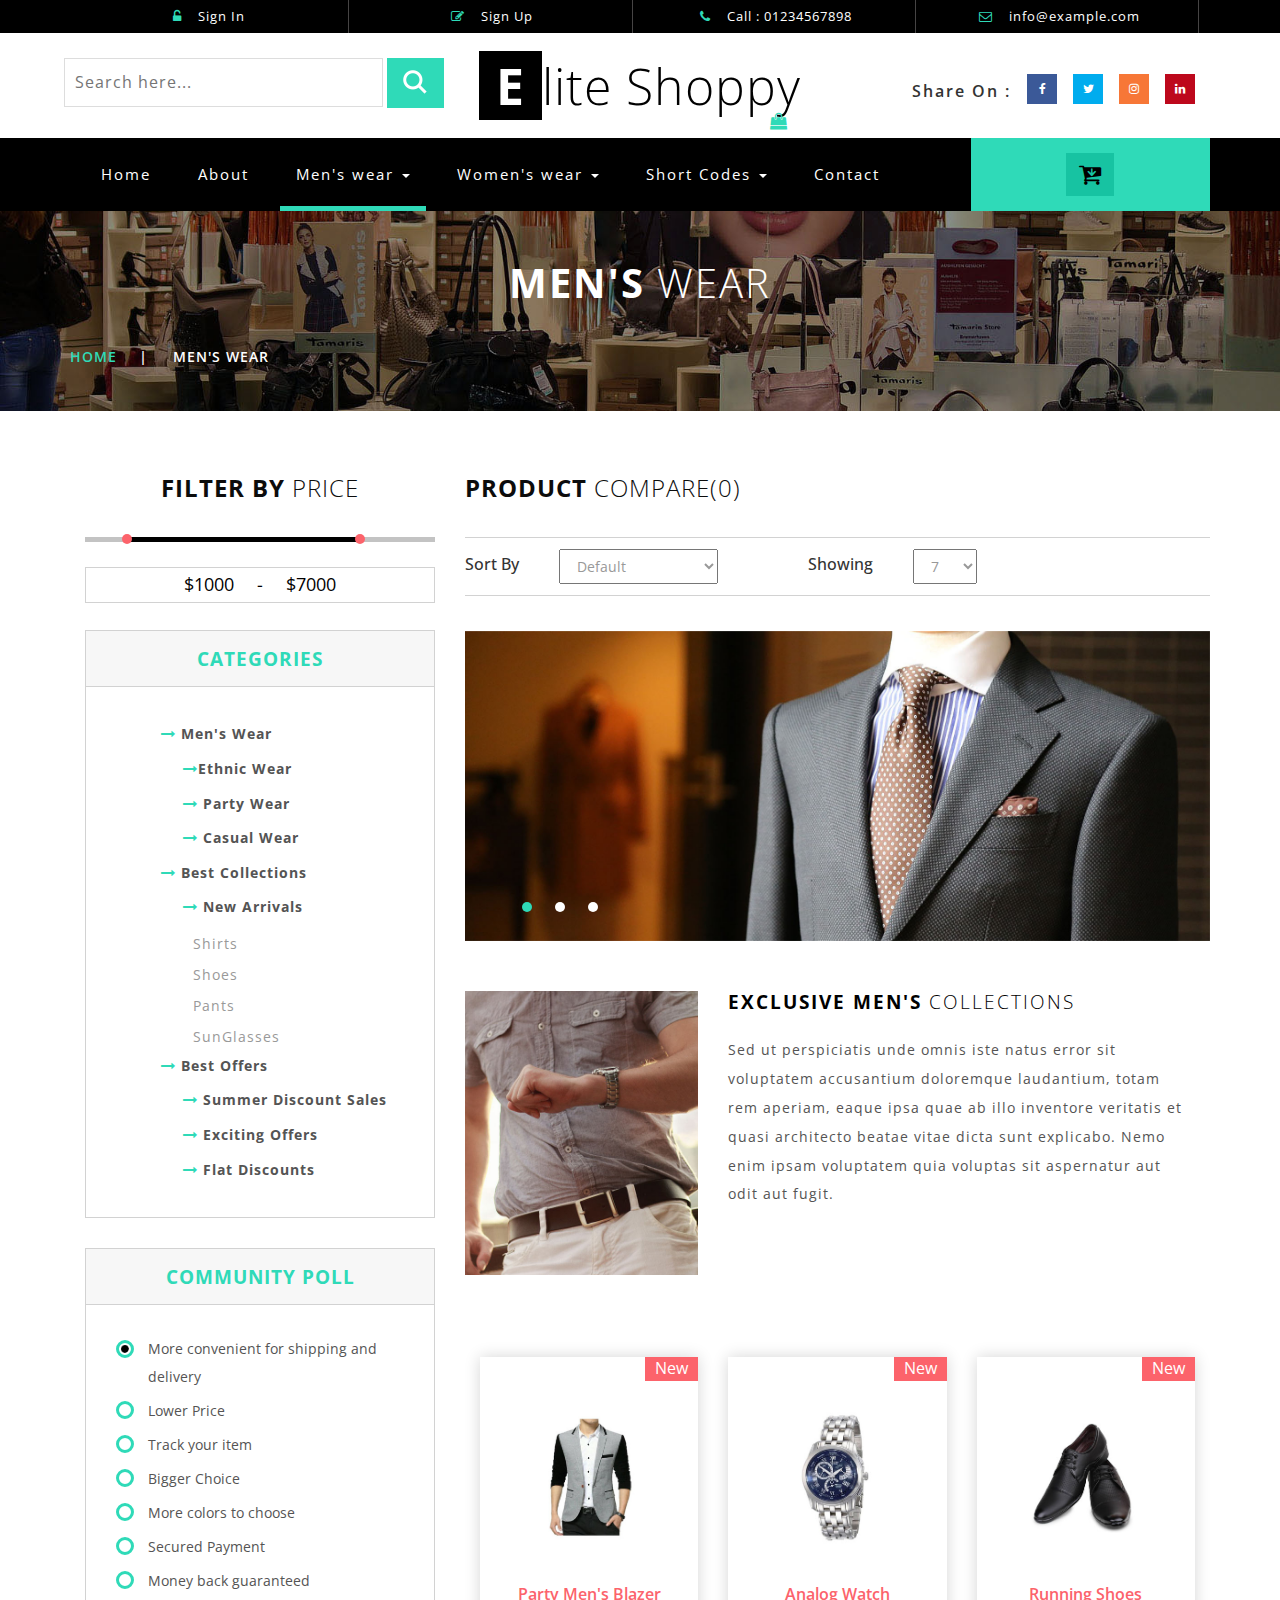
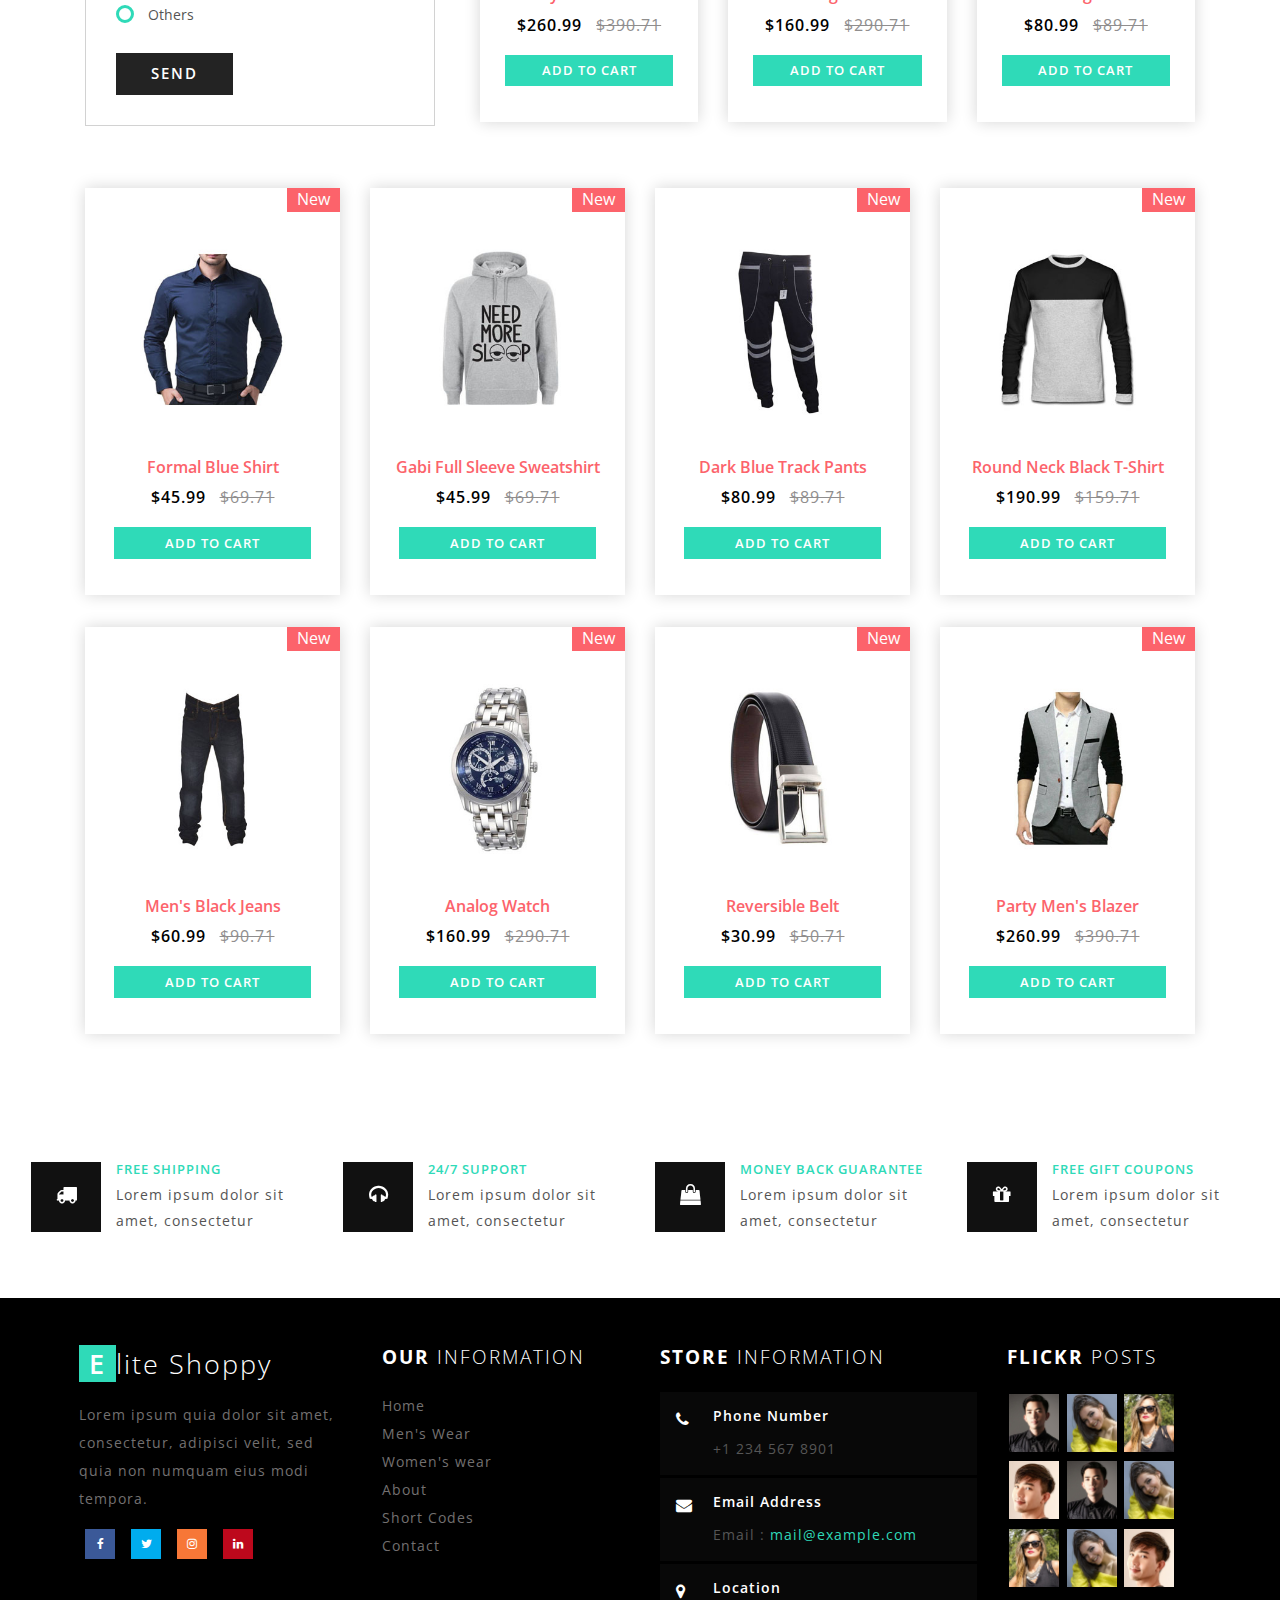
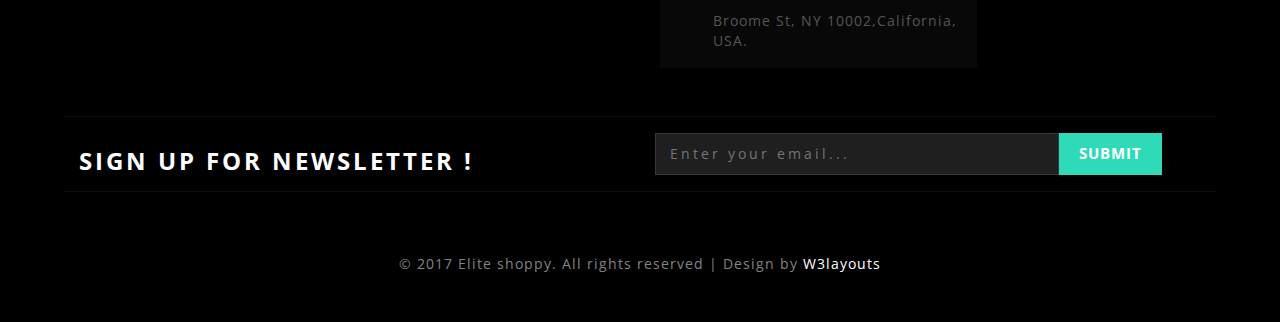
<file: WebContent/mens.html>
<!--
Author: W3layouts
Author URL: http://w3layouts.com
License: Creative Commons Attribution 3.0 Unported
License URL: http://creativecommons.org/licenses/by/3.0/
-->
<!DOCTYPE html>
<html>
<head>
<title>Elite Shoppy an Ecommerce Online Shopping Category Flat Bootstrap Responsive Website Template |Men's :: w3layouts</title>
<!--/tags -->
<meta name="viewport" content="width=device-width, initial-scale=1">
<meta http-equiv="Content-Type" content="text/html; charset=utf-8" />
<meta name="keywords" content="Elite Shoppy Responsive web template, Bootstrap Web Templates, Flat Web Templates, Android Compatible web template, 
Smartphone Compatible web template, free webdesigns for Nokia, Samsung, LG, SonyEricsson, Motorola web design" />
<script type="application/x-javascript"> addEventListener("load", function() { setTimeout(hideURLbar, 0); }, false);
		function hideURLbar(){ window.scrollTo(0,1); } </script>
<!--//tags -->
<link href="css/bootstrap.css" rel="stylesheet" type="text/css" media="all" />
<link rel="stylesheet" type="text/css" href="css/jquery-ui.css">
<link href="css/style.css" rel="stylesheet" type="text/css" media="all" />
<link href="css/font-awesome.css" rel="stylesheet"> 
<!-- //for bootstrap working -->
<link href="//fonts.googleapis.com/css?family=Open+Sans:300,300i,400,400i,600,600i,700,700i,800" rel="stylesheet">
<link href='//fonts.googleapis.com/css?family=Lato:400,100,100italic,300,300italic,400italic,700,900,900italic,700italic' rel='stylesheet' type='text/css'>
</head>
<body>
<!-- header -->
<div class="header" id="home">
	<div class="container">
		<ul>
		    <li> <a href="#" data-toggle="modal" data-target="#myModal"><i class="fa fa-unlock-alt" aria-hidden="true"></i> Sign In </a></li>
			<li> <a href="#" data-toggle="modal" data-target="#myModal2"><i class="fa fa-pencil-square-o" aria-hidden="true"></i> Sign Up </a></li>
			<li><i class="fa fa-phone" aria-hidden="true"></i> Call : 01234567898</li>
			<li><i class="fa fa-envelope-o" aria-hidden="true"></i> <a href="mailto:info@example.com">info@example.com</a></li>
		</ul>
	</div>
</div>
<!-- //header -->
<!-- header-bot -->
<div class="header-bot">
	<div class="header-bot_inner_wthreeinfo_header_mid">
		<div class="col-md-4 header-middle">
			<form action="#" method="post">
					<input type="search" name="search" placeholder="Search here..." required="">
					<input type="submit" value=" ">
				<div class="clearfix"></div>
			</form>
		</div>
		<!-- header-bot -->
			<div class="col-md-4 logo_agile">
				<h1><a href="index.html"><span>E</span>lite Shoppy <i class="fa fa-shopping-bag top_logo_agile_bag" aria-hidden="true"></i></a></h1>
			</div>
        <!-- header-bot -->
		<div class="col-md-4 agileits-social top_content">
						<ul class="social-nav model-3d-0 footer-social w3_agile_social">
						                                   <li class="share">Share On : </li>
															<li><a href="#" class="facebook">
																  <div class="front"><i class="fa fa-facebook" aria-hidden="true"></i></div>
																  <div class="back"><i class="fa fa-facebook" aria-hidden="true"></i></div></a></li>
															<li><a href="#" class="twitter"> 
																  <div class="front"><i class="fa fa-twitter" aria-hidden="true"></i></div>
																  <div class="back"><i class="fa fa-twitter" aria-hidden="true"></i></div></a></li>
															<li><a href="#" class="instagram">
																  <div class="front"><i class="fa fa-instagram" aria-hidden="true"></i></div>
																  <div class="back"><i class="fa fa-instagram" aria-hidden="true"></i></div></a></li>
															<li><a href="#" class="pinterest">
																  <div class="front"><i class="fa fa-linkedin" aria-hidden="true"></i></div>
																  <div class="back"><i class="fa fa-linkedin" aria-hidden="true"></i></div></a></li>
														</ul>



		</div>
		<div class="clearfix"></div>
	</div>
</div>
<!-- //header-bot -->
<!-- banner -->
<div class="ban-top">
	<div class="container">
		<div class="top_nav_left">
			<nav class="navbar navbar-default">
			  <div class="container-fluid">
				<!-- Brand and toggle get grouped for better mobile display -->
				<div class="navbar-header">
				  <button type="button" class="navbar-toggle collapsed" data-toggle="collapse" data-target="#bs-example-navbar-collapse-1" aria-expanded="false">
					<span class="sr-only">Toggle navigation</span>
					<span class="icon-bar"></span>
					<span class="icon-bar"></span>
					<span class="icon-bar"></span>
				  </button>
				</div>
				<!-- Collect the nav links, forms, and other content for toggling -->
				<div class="collapse navbar-collapse menu--shylock" id="bs-example-navbar-collapse-1">
				  <ul class="nav navbar-nav menu__list">
					<li class="active menu__item"><a class="menu__link" href="index.html">Home <span class="sr-only">(current)</span></a></li>
					<li class=" menu__item"><a class="menu__link" href="about.html">About</a></li>
					<li class="dropdown menu__item menu__item--current">
						<a href="#" class="dropdown-toggle menu__link" data-toggle="dropdown" role="button" aria-haspopup="true" aria-expanded="false">Men's wear <span class="caret"></span></a>
							<ul class="dropdown-menu multi-column columns-3">
								<div class="agile_inner_drop_nav_info">
									<div class="col-sm-6 multi-gd-img1 multi-gd-text ">
										<a href="mens.html"><img src="images/top2.jpg" alt=" "/></a>
									</div>
									<div class="col-sm-3 multi-gd-img">
										<ul class="multi-column-dropdown">
											<li><a href="mens.html">Clothing</a></li>
											<li><a href="mens.html">Wallets</a></li>
											<li><a href="mens.html">Footwear</a></li>
											<li><a href="mens.html">Watches</a></li>
											<li><a href="mens.html">Accessories</a></li>
											<li><a href="mens.html">Bags</a></li>
											<li><a href="mens.html">Caps & Hats</a></li>
										</ul>
									</div>
									<div class="col-sm-3 multi-gd-img">
										<ul class="multi-column-dropdown">
											<li><a href="mens.html">Jewellery</a></li>
											<li><a href="mens.html">Sunglasses</a></li>
											<li><a href="mens.html">Perfumes</a></li>
											<li><a href="mens.html">Beauty</a></li>
											<li><a href="mens.html">Shirts</a></li>
											<li><a href="mens.html">Sunglasses</a></li>
											<li><a href="mens.html">Swimwear</a></li>
										</ul>
									</div>
									<div class="clearfix"></div>
								</div>
							</ul>
					</li>
					<li class="dropdown menu__item">
						<a href="#" class="dropdown-toggle menu__link" data-toggle="dropdown" role="button" aria-haspopup="true" aria-expanded="false">Women's wear <span class="caret"></span></a>
							<ul class="dropdown-menu multi-column columns-3">
								<div class="agile_inner_drop_nav_info">
									<div class="col-sm-3 multi-gd-img">
										<ul class="multi-column-dropdown">
											<li><a href="womens.html">Clothing</a></li>
											<li><a href="womens.html">Wallets</a></li>
											<li><a href="womens.html">Footwear</a></li>
											<li><a href="womens.html">Watches</a></li>
											<li><a href="womens.html">Accessories</a></li>
											<li><a href="womens.html">Bags</a></li>
											<li><a href="womens.html">Caps & Hats</a></li>
										</ul>
									</div>
									<div class="col-sm-3 multi-gd-img">
										<ul class="multi-column-dropdown">
											<li><a href="womens.html">Jewellery</a></li>
											<li><a href="womens.html">Sunglasses</a></li>
											<li><a href="womens.html">Perfumes</a></li>
											<li><a href="womens.html">Beauty</a></li>
											<li><a href="womens.html">Shirts</a></li>
											<li><a href="womens.html">Sunglasses</a></li>
											<li><a href="womens.html">Swimwear</a></li>
										</ul>
									</div>
									<div class="col-sm-6 multi-gd-img multi-gd-text ">
										<a href="womens.html"><img src="images/top1.jpg" alt=" "/></a>
									</div>
									<div class="clearfix"></div>
								</div>
							</ul>
					</li>
					<li class="menu__item dropdown">
					   <a class="menu__link" href="#" class="dropdown-toggle" data-toggle="dropdown">Short Codes <b class="caret"></b></a>
								<ul class="dropdown-menu agile_short_dropdown">
									<li><a href="icons.html">Web Icons</a></li>
									<li><a href="typography.html">Typography</a></li>
								</ul>
					</li>
					<li class=" menu__item"><a class="menu__link" href="contact.html">Contact</a></li>
				  </ul>
				</div>
			  </div>
			</nav>	
		</div>
		<div class="top_nav_right">
			<div class="wthreecartaits wthreecartaits2 cart cart box_1"> 
						<form action="#" method="post" class="last"> 
						<input type="hidden" name="cmd" value="_cart">
						<input type="hidden" name="display" value="1">
						<button class="w3view-cart" type="submit" name="submit" value=""><i class="fa fa-cart-arrow-down" aria-hidden="true"></i></button>
					</form>  
  
						</div>
		</div>
		<div class="clearfix"></div>
	</div>
</div>
<!-- //banner-top -->
<!-- Modal1 -->
		<div class="modal fade" id="myModal" tabindex="-1" role="dialog">
			<div class="modal-dialog">
				<!-- Modal content-->
				<div class="modal-content">
					<div class="modal-header">
						<button type="button" class="close" data-dismiss="modal">&times;</button>
					</div>
						<div class="modal-body modal-body-sub_agile">
						<div class="col-md-8 modal_body_left modal_body_left1">
						<h3 class="agileinfo_sign">Sign In <span>Now</span></h3>
									<form action="#" method="post">
							<div class="styled-input agile-styled-input-top">
								<input type="text" name="Name" required="">
								<label>Name</label>
								<span></span>
							</div>
							<div class="styled-input">
								<input type="email" name="Email" required=""> 
								<label>Email</label>
								<span></span>
							</div> 
							<input type="submit" value="Sign In">
						</form>
						  <ul class="social-nav model-3d-0 footer-social w3_agile_social top_agile_third">
															<li><a href="#" class="facebook">
																  <div class="front"><i class="fa fa-facebook" aria-hidden="true"></i></div>
																  <div class="back"><i class="fa fa-facebook" aria-hidden="true"></i></div></a></li>
															<li><a href="#" class="twitter"> 
																  <div class="front"><i class="fa fa-twitter" aria-hidden="true"></i></div>
																  <div class="back"><i class="fa fa-twitter" aria-hidden="true"></i></div></a></li>
															<li><a href="#" class="instagram">
																  <div class="front"><i class="fa fa-instagram" aria-hidden="true"></i></div>
																  <div class="back"><i class="fa fa-instagram" aria-hidden="true"></i></div></a></li>
															<li><a href="#" class="pinterest">
																  <div class="front"><i class="fa fa-linkedin" aria-hidden="true"></i></div>
																  <div class="back"><i class="fa fa-linkedin" aria-hidden="true"></i></div></a></li>
														</ul>
														<div class="clearfix"></div>
														<p><a href="#" data-toggle="modal" data-target="#myModal2" > Don't have an account?</a></p>

						</div>
						<div class="col-md-4 modal_body_right modal_body_right1">
							<img src="images/log_pic.jpg" alt=" "/>
						</div>
						<div class="clearfix"></div>
					</div>
				</div>
				<!-- //Modal content-->
			</div>
		</div>
<!-- //Modal1 -->
<!-- Modal2 -->
		<div class="modal fade" id="myModal2" tabindex="-1" role="dialog">
			<div class="modal-dialog">
				<!-- Modal content-->
				<div class="modal-content">
					<div class="modal-header">
						<button type="button" class="close" data-dismiss="modal">&times;</button>
					</div>
						<div class="modal-body modal-body-sub_agile">
						<div class="col-md-8 modal_body_left modal_body_left1">
						<h3 class="agileinfo_sign">Sign Up <span>Now</span></h3>
									<form action="#" method="post">
							<div class="styled-input agile-styled-input-top">
								<input type="text" name="Name" required="">
								<label>Name</label>
								<span></span>
							</div>
							<div class="styled-input">
								<input type="email" name="Email" required=""> 
								<label>Email</label>
								<span></span>
							</div> 
							<div class="styled-input">
								<input type="password" name="password" required=""> 
								<label>Password</label>
								<span></span>
							</div> 
							<div class="styled-input">
								<input type="password" name="Confirm Password" required=""> 
								<label>Confirm Password</label>
								<span></span>
							</div> 
							<input type="submit" value="Sign Up">
						</form>
						  <ul class="social-nav model-3d-0 footer-social w3_agile_social top_agile_third">
															<li><a href="#" class="facebook">
																  <div class="front"><i class="fa fa-facebook" aria-hidden="true"></i></div>
																  <div class="back"><i class="fa fa-facebook" aria-hidden="true"></i></div></a></li>
															<li><a href="#" class="twitter"> 
																  <div class="front"><i class="fa fa-twitter" aria-hidden="true"></i></div>
																  <div class="back"><i class="fa fa-twitter" aria-hidden="true"></i></div></a></li>
															<li><a href="#" class="instagram">
																  <div class="front"><i class="fa fa-instagram" aria-hidden="true"></i></div>
																  <div class="back"><i class="fa fa-instagram" aria-hidden="true"></i></div></a></li>
															<li><a href="#" class="pinterest">
																  <div class="front"><i class="fa fa-linkedin" aria-hidden="true"></i></div>
																  <div class="back"><i class="fa fa-linkedin" aria-hidden="true"></i></div></a></li>
														</ul>
														<div class="clearfix"></div>
														<p><a href="#">By clicking register, I agree to your terms</a></p>

						</div>
						<div class="col-md-4 modal_body_right modal_body_right1">
							<img src="images/log_pic.jpg" alt=" "/>
						</div>
						<div class="clearfix"></div>
					</div>
				</div>
				<!-- //Modal content-->
			</div>
		</div>
<!-- //Modal2 -->
<!-- /banner_bottom_agile_info -->
<div class="page-head_agile_info_w3l">
		<div class="container">
			<h3>Men's <span>Wear  </span></h3>
			<!--/w3_short-->
				 <div class="services-breadcrumb">
						<div class="agile_inner_breadcrumb">

						   <ul class="w3_short">
								<li><a href="index.html">Home</a><i>|</i></li>
								<li>Men's Wear</li>
							</ul>
						 </div>
				</div>
	   <!--//w3_short-->
	</div>
</div>

  <!-- banner-bootom-w3-agileits -->
	<div class="banner-bootom-w3-agileits">
	<div class="container">
         <!-- mens -->
		<div class="col-md-4 products-left">
			<div class="filter-price">
				<h3>Filter By <span>Price</span></h3>
					<ul class="dropdown-menu6">
						<li>                
							<div id="slider-range"></div>							
							<input type="text" id="amount" style="border: 0; color: #ffffff; font-weight: normal;" />
						</li>			
					</ul>
			</div>
			<div class="css-treeview">
				<h4>Categories</h4>
				<ul class="tree-list-pad">
					<li><input type="checkbox" checked="checked" id="item-0" /><label for="item-0"><i class="fa fa-long-arrow-right" aria-hidden="true"></i> Men's Wear</label>
						<ul>
							<li><input type="checkbox" id="item-0-0" /><label for="item-0-0"><i class="fa fa-long-arrow-right" aria-hidden="true"></i>Ethnic Wear</label>
								<ul>
									<li><a href="mens.html">Shirts</a></li>
									<li><a href="mens.html">Caps</a></li>
									<li><a href="mens.html">Shoes</a></li>
									<li><a href="mens.html">Pants</a></li>
									<li><a href="mens.html">SunGlasses</a></li>
									<li><a href="mens.html">Trousers</a></li>
								</ul>
							</li>
							<li><input type="checkbox"  id="item-0-1" /><label for="item-0-1"><i class="fa fa-long-arrow-right" aria-hidden="true"></i> Party Wear</label>
								<ul>
									<li><a href="mens.html">Shirts</a></li>
									<li><a href="mens.html">Caps</a></li>
									<li><a href="mens.html">Shoes</a></li>
									<li><a href="mens.html">Pants</a></li>
									<li><a href="mens.html">SunGlasses</a></li>
									<li><a href="mens.html">Trousers</a></li>
								</ul>
							</li>
							<li><input type="checkbox"  id="item-0-2" /><label for="item-0-2"><i class="fa fa-long-arrow-right" aria-hidden="true"></i> Casual Wear</label>
								<ul>
									<li><a href="mens.html">Shirts</a></li>
									<li><a href="mens.html">Caps</a></li>
									<li><a href="mens.html">Shoes</a></li>
									<li><a href="mens.html">Pants</a></li>
									<li><a href="mens.html">SunGlasses</a></li>
									<li><a href="mens.html">Trousers</a></li>
								</ul>
							</li>
						</ul>
					</li>
					<li><input type="checkbox" id="item-1" checked="checked" /><label for="item-1"><i class="fa fa-long-arrow-right" aria-hidden="true"></i> Best Collections</label>
						<ul>
							<li><input type="checkbox" checked="checked" id="item-1-0" /><label for="item-1-0"><i class="fa fa-long-arrow-right" aria-hidden="true"></i> New Arrivals</label>
								<ul>
									<li><a href="mens.html">Shirts</a></li>
									<li><a href="mens.html">Shoes</a></li>
									<li><a href="mens.html">Pants</a></li>
									<li><a href="mens.html">SunGlasses</a></li>
								</ul>
							</li>
							
						</ul>
					</li>
					<li><input type="checkbox" checked="checked" id="item-2" /><label for="item-2"><i class="fa fa-long-arrow-right" aria-hidden="true"></i> Best Offers</label>
						<ul>
							<li><input type="checkbox"  id="item-2-0" /><label for="item-2-0"><i class="fa fa-long-arrow-right" aria-hidden="true"></i> Summer Discount Sales</label>
								<ul>
									<li><a href="mens.html">Shirts</a></li>
									<li><a href="mens.html">Shoes</a></li>
									<li><a href="mens.html">Pants</a></li>
									<li><a href="mens.html">SunGlasses</a></li>
								</ul>
							</li>
							<li><input type="checkbox" id="item-2-1" /><label for="item-2-1"><i class="fa fa-long-arrow-right" aria-hidden="true"></i> Exciting Offers</label>
								<ul>
									<li><a href="mens.html">Shirts</a></li>
									<li><a href="mens.html">Shoes</a></li>
									<li><a href="mens.html">Pants</a></li>
									<li><a href="mens.html">SunGlasses</a></li>
								</ul>
							</li>
							<li><input type="checkbox" id="item-2-2" /><label for="item-2-2"><i class="fa fa-long-arrow-right" aria-hidden="true"></i> Flat Discounts</label>
								<ul>
									<li><a href="mens.html">Shirts</a></li>
									<li><a href="mens.html">Shoes</a></li>
									<li><a href="mens.html">Pants</a></li>
									<li><a href="mens.html">SunGlasses</a></li>
								</ul>
							</li>
						</ul>
					</li>
				</ul>
			</div>
			<div class="community-poll">
				<h4>Community Poll</h4>
				<div class="swit form">	
					<form>
					<div class="check_box"> <div class="radio"> <label><input type="radio" name="radio" checked=""><i></i>More convenient for shipping and delivery</label> </div></div>
					<div class="check_box"> <div class="radio"> <label><input type="radio" name="radio"><i></i>Lower Price</label> </div></div>
					<div class="check_box"> <div class="radio"> <label><input type="radio" name="radio"><i></i>Track your item</label> </div></div>
					<div class="check_box"> <div class="radio"> <label><input type="radio" name="radio"><i></i>Bigger Choice</label> </div></div>
					<div class="check_box"> <div class="radio"> <label><input type="radio" name="radio"><i></i>More colors to choose</label> </div></div>	
					<div class="check_box"> <div class="radio"> <label><input type="radio" name="radio"><i></i>Secured Payment</label> </div></div>
					<div class="check_box"> <div class="radio"> <label><input type="radio" name="radio"><i></i>Money back guaranteed</label> </div></div>	
					<div class="check_box"> <div class="radio"> <label><input type="radio" name="radio"><i></i>Others</label> </div></div>		
					<input type="submit" value="SEND">
					</form>
				</div>
			</div>
			<div class="clearfix"></div>
		</div>
		<div class="col-md-8 products-right">
			<h5>Product <span>Compare(0)</span></h5>
			<div class="sort-grid">
				<div class="sorting">
					<h6>Sort By</h6>
					<select id="country1" onchange="change_country(this.value)" class="frm-field required sect">
						<option value="null">Default</option>
						<option value="null">Name(A - Z)</option> 
						<option value="null">Name(Z - A)</option>
						<option value="null">Price(High - Low)</option>
						<option value="null">Price(Low - High)</option>	
						<option value="null">Model(A - Z)</option>
						<option value="null">Model(Z - A)</option>					
					</select>
					<div class="clearfix"></div>
				</div>
				<div class="sorting">
					<h6>Showing</h6>
					<select id="country2" onchange="change_country(this.value)" class="frm-field required sect">
						<option value="null">7</option>
						<option value="null">14</option> 
						<option value="null">28</option>					
						<option value="null">35</option>								
					</select>
					<div class="clearfix"></div>
				</div>
				<div class="clearfix"></div>
			</div>
			<div class="men-wear-top">
				
				<div  id="top" class="callbacks_container">
					<ul class="rslides" id="slider3">
						<li>
							<img class="img-responsive" src="images/banner2.jpg" alt=" "/>
						</li>
						<li>
							<img class="img-responsive" src="images/banner5.jpg" alt=" "/>
						</li>
						<li>
							<img class="img-responsive" src="images/banner2.jpg" alt=" "/>
						</li>

					</ul>
				</div>
				<div class="clearfix"></div>
			</div>
			<div class="men-wear-bottom">
				<div class="col-sm-4 men-wear-left">
					<img class="img-responsive" src="images/bb2.jpg" alt=" " />
				</div>
				<div class="col-sm-8 men-wear-right">
					<h4>Exclusive Men's <span>Collections</span></h4>
					<p>Sed ut perspiciatis unde omnis iste natus error sit voluptatem 
					accusantium doloremque laudantium, totam rem aperiam, eaque ipsa quae 
					ab illo inventore veritatis et quasi architecto beatae vitae dicta sunt
					explicabo. Nemo enim ipsam voluptatem quia voluptas sit aspernatur aut
					odit aut fugit. </p>
				</div>
				<div class="clearfix"></div>
			</div>
				<div class="col-md-4 product-men">
								<div class="men-pro-item simpleCart_shelfItem">
									<div class="men-thumb-item">
										<img src="images/m8.jpg" alt="" class="pro-image-front">
										<img src="images/m8.jpg" alt="" class="pro-image-back">
											<div class="men-cart-pro">
												<div class="inner-men-cart-pro">
													<a href="single.html" class="link-product-add-cart">Quick View</a>
												</div>
											</div>
											<span class="product-new-top">New</span>
											
									</div>
									<div class="item-info-product ">
										<h4><a href="single.html">Party Men's Blazer</a></h4>
										<div class="info-product-price">
											<span class="item_price">$260.99</span>
											<del>$390.71</del>
										</div>
										<div class="snipcart-details top_brand_home_details item_add single-item hvr-outline-out button2">
															<form action="#" method="post">
																<fieldset>
																	<input type="hidden" name="cmd" value="_cart">
																	<input type="hidden" name="add" value="1">
																	<input type="hidden" name="business" value=" ">
																	<input type="hidden" name="item_name" value="Party Men's Blazer">
																	<input type="hidden" name="amount" value="30.99">
																	<input type="hidden" name="discount_amount" value="1.00">
																	<input type="hidden" name="currency_code" value="USD">
																	<input type="hidden" name="return" value=" ">
																	<input type="hidden" name="cancel_return" value=" ">
																	<input type="submit" name="submit" value="Add to cart" class="button">
																</fieldset>
															</form>
														</div>
																			
									</div>
								</div>
							</div>
			<div class="col-md-4 product-men">
								<div class="men-pro-item simpleCart_shelfItem">
									<div class="men-thumb-item">
										<img src="images/m7.jpg" alt="" class="pro-image-front">
										<img src="images/m7.jpg" alt="" class="pro-image-back">
											<div class="men-cart-pro">
												<div class="inner-men-cart-pro">
													<a href="single.html" class="link-product-add-cart">Quick View</a>
												</div>
											</div>
											<span class="product-new-top">New</span>
											
									</div>
									<div class="item-info-product ">
										<h4><a href="single.html">Analog Watch</a></h4>
										<div class="info-product-price">
											<span class="item_price">$160.99</span>
											<del>$290.71</del>
										</div>
										<div class="snipcart-details top_brand_home_details item_add single-item hvr-outline-out button2">
															<form action="#" method="post">
																<fieldset>
																	<input type="hidden" name="cmd" value="_cart">
																	<input type="hidden" name="add" value="1">
																	<input type="hidden" name="business" value=" ">
																	<input type="hidden" name="item_name" value="Analog Watch">
																	<input type="hidden" name="amount" value="30.99">
																	<input type="hidden" name="discount_amount" value="1.00">
																	<input type="hidden" name="currency_code" value="USD">
																	<input type="hidden" name="return" value=" ">
																	<input type="hidden" name="cancel_return" value=" ">
																	<input type="submit" name="submit" value="Add to cart" class="button">
																</fieldset>
															</form>
														</div>
																			
									</div>
								</div>
							</div>
			<div class="col-md-4 product-men">
								<div class="men-pro-item simpleCart_shelfItem">
									<div class="men-thumb-item">
										<img src="images/s1.jpg" alt="" class="pro-image-front">
										<img src="images/s1.jpg" alt="" class="pro-image-back">
											<div class="men-cart-pro">
												<div class="inner-men-cart-pro">
													<a href="single.html" class="link-product-add-cart">Quick View</a>
												</div>
											</div>
											<span class="product-new-top">New</span>
											
									</div>
									<div class="item-info-product ">
										<h4><a href="single.html">Running Shoes</a></h4>
										<div class="info-product-price">
											<span class="item_price">$80.99</span>
											<del>$89.71</del>
										</div>
										<div class="snipcart-details top_brand_home_details item_add single-item hvr-outline-out button2">
															<form action="#" method="post">
																<fieldset>
																	<input type="hidden" name="cmd" value="_cart">
																	<input type="hidden" name="add" value="1">
																	<input type="hidden" name="business" value=" ">
																	<input type="hidden" name="item_name" value="Running Shoes">
																	<input type="hidden" name="amount" value="30.99">
																	<input type="hidden" name="discount_amount" value="1.00">
																	<input type="hidden" name="currency_code" value="USD">
																	<input type="hidden" name="return" value=" ">
																	<input type="hidden" name="cancel_return" value=" ">
																	<input type="submit" name="submit" value="Add to cart" class="button">
																</fieldset>
															</form>
														</div>
																			
									</div>
								</div>
							</div>
				
				<div class="clearfix"></div>
		</div>
		<div class="clearfix"></div>
		
		<div class="single-pro">
			<div class="col-md-3 product-men">
								<div class="men-pro-item simpleCart_shelfItem">
									<div class="men-thumb-item">
										<img src="images/m1.jpg" alt="" class="pro-image-front">
										<img src="images/m1.jpg" alt="" class="pro-image-back">
											<div class="men-cart-pro">
												<div class="inner-men-cart-pro">
													<a href="single.html" class="link-product-add-cart">Quick View</a>
												</div>
											</div>
											<span class="product-new-top">New</span>
											
									</div>
									<div class="item-info-product ">
										<h4><a href="single.html">Formal Blue Shirt</a></h4>
										<div class="info-product-price">
											<span class="item_price">$45.99</span>
											<del>$69.71</del>
										</div>
										<div class="snipcart-details top_brand_home_details item_add single-item hvr-outline-out button2">
															<form action="#" method="post">
																<fieldset>
																	<input type="hidden" name="cmd" value="_cart" />
																	<input type="hidden" name="add" value="1" />
																	<input type="hidden" name="business" value=" " />
																	<input type="hidden" name="item_name" value="Formal Blue Shirt" />
																	<input type="hidden" name="amount" value="30.99" />
																	<input type="hidden" name="discount_amount" value="1.00" />
																	<input type="hidden" name="currency_code" value="USD" />
																	<input type="hidden" name="return" value=" " />
																	<input type="hidden" name="cancel_return" value=" " />
																	<input type="submit" name="submit" value="Add to cart" class="button" />
																</fieldset>
															</form>
														</div>
																			
									</div>
								</div>
							</div>
							<div class="col-md-3 product-men">
								<div class="men-pro-item simpleCart_shelfItem">
									<div class="men-thumb-item">
										<img src="images/m2.jpg" alt="" class="pro-image-front">
										<img src="images/m2.jpg" alt="" class="pro-image-back">
											<div class="men-cart-pro">
												<div class="inner-men-cart-pro">
													<a href="single.html" class="link-product-add-cart">Quick View</a>
												</div>
											</div>
											<span class="product-new-top">New</span>
											
									</div>
									<div class="item-info-product ">
										<h4><a href="single.html">Gabi Full Sleeve Sweatshirt</a></h4>
										<div class="info-product-price">
											<span class="item_price">$45.99</span>
											<del>$69.71</del>
										</div>
										<div class="snipcart-details top_brand_home_details item_add single-item hvr-outline-out button2">
															<form action="#" method="post">
																<fieldset>
																	<input type="hidden" name="cmd" value="_cart" />
																	<input type="hidden" name="add" value="1" />
																	<input type="hidden" name="business" value=" " />
																	<input type="hidden" name="item_name" value="Sweatshirt" />
																	<input type="hidden" name="amount" value="30.99" />
																	<input type="hidden" name="discount_amount" value="1.00" />
																	<input type="hidden" name="currency_code" value="USD" />
																	<input type="hidden" name="return" value=" " />
																	<input type="hidden" name="cancel_return" value=" " />
																	<input type="submit" name="submit" value="Add to cart" class="button" />
																</fieldset>
															</form>
														</div>
																			
									</div>
								</div>
							</div>
                            <div class="col-md-3 product-men">
								<div class="men-pro-item simpleCart_shelfItem">
									<div class="men-thumb-item">
										<img src="images/m3.jpg" alt="" class="pro-image-front">
										<img src="images/m3.jpg" alt="" class="pro-image-back">
											<div class="men-cart-pro">
												<div class="inner-men-cart-pro">
													<a href="single.html" class="link-product-add-cart">Quick View</a>
												</div>
											</div>
											<span class="product-new-top">New</span>
											
									</div>
									<div class="item-info-product ">
										<h4><a href="single.html">Dark Blue Track Pants</a></h4>
										<div class="info-product-price">
											<span class="item_price">$80.99</span>
											<del>$89.71</del>
										</div>
										<div class="snipcart-details top_brand_home_details item_add single-item hvr-outline-out button2">
															<form action="#" method="post">
																<fieldset>
																	<input type="hidden" name="cmd" value="_cart" />
																	<input type="hidden" name="add" value="1" />
																	<input type="hidden" name="business" value=" " />
																	<input type="hidden" name="item_name" value="Dark Blue Track Pants" />
																	<input type="hidden" name="amount" value="30.99" />
																	<input type="hidden" name="discount_amount" value="1.00" />
																	<input type="hidden" name="currency_code" value="USD" />
																	<input type="hidden" name="return" value=" " />
																	<input type="hidden" name="cancel_return" value=" " />
																	<input type="submit" name="submit" value="Add to cart" class="button" />
																</fieldset>
															</form>
														</div>
																			
									</div>
								</div>
							</div>
							<div class="col-md-3 product-men">
								<div class="men-pro-item simpleCart_shelfItem">
									<div class="men-thumb-item">
										<img src="images/m4.jpg" alt="" class="pro-image-front">
										<img src="images/m4.jpg" alt="" class="pro-image-back">
											<div class="men-cart-pro">
												<div class="inner-men-cart-pro">
													<a href="single.html" class="link-product-add-cart">Quick View</a>
												</div>
											</div>
											<span class="product-new-top">New</span>
											
									</div>
									<div class="item-info-product ">
										<h4><a href="single.html">Round Neck Black T-Shirt</a></h4>
										<div class="info-product-price">
											<span class="item_price">$190.99</span>
											<del>$159.71</del>
										</div>
										<div class="snipcart-details top_brand_home_details item_add single-item hvr-outline-out button2">
															<form action="#" method="post">
																<fieldset>
																	<input type="hidden" name="cmd" value="_cart" />
																	<input type="hidden" name="add" value="1" />
																	<input type="hidden" name="business" value=" " />
																	<input type="hidden" name="item_name" value="Black T-Shirt" />
																	<input type="hidden" name="amount" value="30.99" />
																	<input type="hidden" name="discount_amount" value="1.00" />
																	<input type="hidden" name="currency_code" value="USD" />
																	<input type="hidden" name="return" value=" " />
																	<input type="hidden" name="cancel_return" value=" " />
																	<input type="submit" name="submit" value="Add to cart" class="button" />
																</fieldset>
															</form>
														</div>
																			
									</div>
								</div>
							</div>
							<div class="col-md-3 product-men">
								<div class="men-pro-item simpleCart_shelfItem">
									<div class="men-thumb-item">
										<img src="images/m5.jpg" alt="" class="pro-image-front">
										<img src="images/m5.jpg" alt="" class="pro-image-back">
											<div class="men-cart-pro">
												<div class="inner-men-cart-pro">
													<a href="single.html" class="link-product-add-cart">Quick View</a>
												</div>
											</div>
											<span class="product-new-top">New</span>
											
									</div>
									<div class="item-info-product ">
										<h4><a href="single.html">Men's Black Jeans</a></h4>
										<div class="info-product-price">
											<span class="item_price">$60.99</span>
											<del>$90.71</del>
										</div>
										<div class="snipcart-details top_brand_home_details item_add single-item hvr-outline-out button2">
															<form action="#" method="post">
																<fieldset>
																	<input type="hidden" name="cmd" value="_cart" />
																	<input type="hidden" name="add" value="1" />
																	<input type="hidden" name="business" value=" " />
																	<input type="hidden" name="item_name" value="Men's Black Jeans" />
																	<input type="hidden" name="amount" value="30.99" />
																	<input type="hidden" name="discount_amount" value="1.00" />
																	<input type="hidden" name="currency_code" value="USD" />
																	<input type="hidden" name="return" value=" " />
																	<input type="hidden" name="cancel_return" value=" " />
																	<input type="submit" name="submit" value="Add to cart" class="button" />
																</fieldset>
															</form>
														</div>
																			
									</div>
								</div>
							</div>
								<div class="col-md-3 product-men">
								<div class="men-pro-item simpleCart_shelfItem">
									<div class="men-thumb-item">
										<img src="images/m7.jpg" alt="" class="pro-image-front">
										<img src="images/m7.jpg" alt="" class="pro-image-back">
											<div class="men-cart-pro">
												<div class="inner-men-cart-pro">
													<a href="single.html" class="link-product-add-cart">Quick View</a>
												</div>
											</div>
											<span class="product-new-top">New</span>
											
									</div>
									<div class="item-info-product ">
										<h4><a href="single.html">Analog Watch</a></h4>
										<div class="info-product-price">
											<span class="item_price">$160.99</span>
											<del>$290.71</del>
										</div>
										<div class="snipcart-details top_brand_home_details item_add single-item hvr-outline-out button2">
															<form action="#" method="post">
																<fieldset>
																	<input type="hidden" name="cmd" value="_cart" />
																	<input type="hidden" name="add" value="1" />
																	<input type="hidden" name="business" value=" " />
																	<input type="hidden" name="item_name" value="Analog Watch" />
																	<input type="hidden" name="amount" value="30.99" />
																	<input type="hidden" name="discount_amount" value="1.00" />
																	<input type="hidden" name="currency_code" value="USD" />
																	<input type="hidden" name="return" value=" " />
																	<input type="hidden" name="cancel_return" value=" " />
																	<input type="submit" name="submit" value="Add to cart" class="button" />
																</fieldset>
															</form>
														</div>
																			
									</div>
								</div>
							</div>
								<div class="col-md-3 product-men">
								<div class="men-pro-item simpleCart_shelfItem">
									<div class="men-thumb-item">
										<img src="images/m6.jpg" alt="" class="pro-image-front">
										<img src="images/m6.jpg" alt="" class="pro-image-back">
											<div class="men-cart-pro">
												<div class="inner-men-cart-pro">
													<a href="single.html" class="link-product-add-cart">Quick View</a>
												</div>
											</div>
											<span class="product-new-top">New</span>
											
									</div>
									<div class="item-info-product ">
										<h4><a href="single.html">Reversible Belt</a></h4>
										<div class="info-product-price">
											<span class="item_price">$30.99</span>
											<del>$50.71</del>
										</div>
										<div class="snipcart-details top_brand_home_details item_add single-item hvr-outline-out button2">
															<form action="#" method="post">
																<fieldset>
																	<input type="hidden" name="cmd" value="_cart" />
																	<input type="hidden" name="add" value="1" />
																	<input type="hidden" name="business" value=" " />
																	<input type="hidden" name="item_name" value="Reversible Belt" />
																	<input type="hidden" name="amount" value="30.99" />
																	<input type="hidden" name="discount_amount" value="1.00" />
																	<input type="hidden" name="currency_code" value="USD" />
																	<input type="hidden" name="return" value=" " />
																	<input type="hidden" name="cancel_return" value=" " />
																	<input type="submit" name="submit" value="Add to cart" class="button" />
																</fieldset>
															</form>
														</div>
																			
									</div>
								</div>
							</div>
								<div class="col-md-3 product-men">
								<div class="men-pro-item simpleCart_shelfItem">
									<div class="men-thumb-item">
										<img src="images/m8.jpg" alt="" class="pro-image-front">
										<img src="images/m8.jpg" alt="" class="pro-image-back">
											<div class="men-cart-pro">
												<div class="inner-men-cart-pro">
													<a href="single.html" class="link-product-add-cart">Quick View</a>
												</div>
											</div>
											<span class="product-new-top">New</span>
											
									</div>
									<div class="item-info-product ">
										<h4><a href="single.html">Party Men's Blazer</a></h4>
										<div class="info-product-price">
											<span class="item_price">$260.99</span>
											<del>$390.71</del>
										</div>
										<div class="snipcart-details top_brand_home_details item_add single-item hvr-outline-out button2">
															<form action="#" method="post">
																<fieldset>
																	<input type="hidden" name="cmd" value="_cart" />
																	<input type="hidden" name="add" value="1" />
																	<input type="hidden" name="business" value=" " />
																	<input type="hidden" name="item_name" value="Party Men's Blazer" />
																	<input type="hidden" name="amount" value="30.99" />
																	<input type="hidden" name="discount_amount" value="1.00" />
																	<input type="hidden" name="currency_code" value="USD" />
																	<input type="hidden" name="return" value=" " />
																	<input type="hidden" name="cancel_return" value=" " />
																	<input type="submit" name="submit" value="Add to cart" class="button" />
																</fieldset>
															</form>
														</div>
																			
									</div>
								</div>
							</div>
							<div class="clearfix"></div>
		</div>
	</div>
</div>	
<!-- //mens -->
<!--/grids-->
<div class="coupons">
		<div class="coupons-grids text-center">
			<div class="w3layouts_mail_grid">
				<div class="col-md-3 w3layouts_mail_grid_left">
					<div class="w3layouts_mail_grid_left1 hvr-radial-out">
						<i class="fa fa-truck" aria-hidden="true"></i>
					</div>
					<div class="w3layouts_mail_grid_left2">
						<h3>FREE SHIPPING</h3>
						<p>Lorem ipsum dolor sit amet, consectetur</p>
					</div>
				</div>
				<div class="col-md-3 w3layouts_mail_grid_left">
					<div class="w3layouts_mail_grid_left1 hvr-radial-out">
						<i class="fa fa-headphones" aria-hidden="true"></i>
					</div>
					<div class="w3layouts_mail_grid_left2">
						<h3>24/7 SUPPORT</h3>
						<p>Lorem ipsum dolor sit amet, consectetur</p>
					</div>
				</div>
				<div class="col-md-3 w3layouts_mail_grid_left">
					<div class="w3layouts_mail_grid_left1 hvr-radial-out">
						<i class="fa fa-shopping-bag" aria-hidden="true"></i>
					</div>
					<div class="w3layouts_mail_grid_left2">
						<h3>MONEY BACK GUARANTEE</h3>
						<p>Lorem ipsum dolor sit amet, consectetur</p>
					</div>
				</div>
					<div class="col-md-3 w3layouts_mail_grid_left">
					<div class="w3layouts_mail_grid_left1 hvr-radial-out">
						<i class="fa fa-gift" aria-hidden="true"></i>
					</div>
					<div class="w3layouts_mail_grid_left2">
						<h3>FREE GIFT COUPONS</h3>
						<p>Lorem ipsum dolor sit amet, consectetur</p>
					</div>
				</div>
				<div class="clearfix"> </div>
			</div>

		</div>
</div>
<!--grids-->
<!-- footer -->
<div class="footer">
	<div class="footer_agile_inner_info_w3l">
		<div class="col-md-3 footer-left">
			<h2><a href="index.html"><span>E</span>lite Shoppy </a></h2>
			<p>Lorem ipsum quia dolor
			sit amet, consectetur, adipisci velit, sed quia non 
			numquam eius modi tempora.</p>
			<ul class="social-nav model-3d-0 footer-social w3_agile_social two">
															<li><a href="#" class="facebook">
																  <div class="front"><i class="fa fa-facebook" aria-hidden="true"></i></div>
																  <div class="back"><i class="fa fa-facebook" aria-hidden="true"></i></div></a></li>
															<li><a href="#" class="twitter"> 
																  <div class="front"><i class="fa fa-twitter" aria-hidden="true"></i></div>
																  <div class="back"><i class="fa fa-twitter" aria-hidden="true"></i></div></a></li>
															<li><a href="#" class="instagram">
																  <div class="front"><i class="fa fa-instagram" aria-hidden="true"></i></div>
																  <div class="back"><i class="fa fa-instagram" aria-hidden="true"></i></div></a></li>
															<li><a href="#" class="pinterest">
																  <div class="front"><i class="fa fa-linkedin" aria-hidden="true"></i></div>
																  <div class="back"><i class="fa fa-linkedin" aria-hidden="true"></i></div></a></li>
														</ul>
		</div>
		<div class="col-md-9 footer-right">
			<div class="sign-grds">
				<div class="col-md-4 sign-gd">
					<h4>Our <span>Information</span> </h4>
					<ul>
						<li><a href="index.html">Home</a></li>
						<li><a href="mens.html">Men's Wear</a></li>
						<li><a href="womens.html">Women's wear</a></li>
						<li><a href="about.html">About</a></li>
						<li><a href="typography.html">Short Codes</a></li>
						<li><a href="contact.html">Contact</a></li>
					</ul>
				</div>
				
				<div class="col-md-5 sign-gd-two">
					<h4>Store <span>Information</span></h4>
					<div class="w3-address">
						<div class="w3-address-grid">
							<div class="w3-address-left">
								<i class="fa fa-phone" aria-hidden="true"></i>
							</div>
							<div class="w3-address-right">
								<h6>Phone Number</h6>
								<p>+1 234 567 8901</p>
							</div>
							<div class="clearfix"> </div>
						</div>
						<div class="w3-address-grid">
							<div class="w3-address-left">
								<i class="fa fa-envelope" aria-hidden="true"></i>
							</div>
							<div class="w3-address-right">
								<h6>Email Address</h6>
								<p>Email :<a href="mailto:example@email.com"> mail@example.com</a></p>
							</div>
							<div class="clearfix"> </div>
						</div>
						<div class="w3-address-grid">
							<div class="w3-address-left">
								<i class="fa fa-map-marker" aria-hidden="true"></i>
							</div>
							<div class="w3-address-right">
								<h6>Location</h6>
								<p>Broome St, NY 10002,California, USA. 
								
								</p>
							</div>
							<div class="clearfix"> </div>
						</div>
					</div>
				</div>
				<div class="col-md-3 sign-gd flickr-post">
					<h4>Flickr <span>Posts</span></h4>
					<ul>
						<li><a href="single.html"><img src="images/t1.jpg" alt=" " class="img-responsive" /></a></li>
						<li><a href="single.html"><img src="images/t2.jpg" alt=" " class="img-responsive" /></a></li>
						<li><a href="single.html"><img src="images/t3.jpg" alt=" " class="img-responsive" /></a></li>
						<li><a href="single.html"><img src="images/t4.jpg" alt=" " class="img-responsive" /></a></li>
						<li><a href="single.html"><img src="images/t1.jpg" alt=" " class="img-responsive" /></a></li>
						<li><a href="single.html"><img src="images/t2.jpg" alt=" " class="img-responsive" /></a></li>
						<li><a href="single.html"><img src="images/t3.jpg" alt=" " class="img-responsive" /></a></li>
						<li><a href="single.html"><img src="images/t2.jpg" alt=" " class="img-responsive" /></a></li>
						<li><a href="single.html"><img src="images/t4.jpg" alt=" " class="img-responsive" /></a></li>
					</ul>
				</div>
				<div class="clearfix"></div>
			</div>
		</div>
		<div class="clearfix"></div>
			<div class="agile_newsletter_footer">
					<div class="col-sm-6 newsleft">
				<h3>SIGN UP FOR NEWSLETTER !</h3>
			</div>
			<div class="col-sm-6 newsright">
				<form action="#" method="post">
					<input type="email" placeholder="Enter your email..." name="email" required="">
					<input type="submit" value="Submit">
				</form>
			</div>

		<div class="clearfix"></div>
	</div>
		<p class="copy-right">&copy 2017 Elite shoppy. All rights reserved | Design by <a href="http://w3layouts.com/">W3layouts</a></p>
	</div>
</div>
<!-- //footer -->

<!-- login -->
			<div class="modal fade" id="myModal4" tabindex="-1" role="dialog" aria-labelledby="myModalLabel">
				<div class="modal-dialog" role="document">
					<div class="modal-content modal-info">
						<div class="modal-header">
							<button type="button" class="close" data-dismiss="modal" aria-label="Close"><span aria-hidden="true">&times;</span></button>						
						</div>
						<div class="modal-body modal-spa">
							<div class="login-grids">
								<div class="login">
									<div class="login-bottom">
										<h3>Sign up for free</h3>
										<form>
											<div class="sign-up">
												<h4>Email :</h4>
												<input type="text" value="Type here" onfocus="this.value = '';" onblur="if (this.value == '') {this.value = 'Type here';}" required="">	
											</div>
											<div class="sign-up">
												<h4>Password :</h4>
												<input type="password" value="Password" onfocus="this.value = '';" onblur="if (this.value == '') {this.value = 'Password';}" required="">
												
											</div>
											<div class="sign-up">
												<h4>Re-type Password :</h4>
												<input type="password" value="Password" onfocus="this.value = '';" onblur="if (this.value == '') {this.value = 'Password';}" required="">
												
											</div>
											<div class="sign-up">
												<input type="submit" value="REGISTER NOW" >
											</div>
											
										</form>
									</div>
									<div class="login-right">
										<h3>Sign in with your account</h3>
										<form>
											<div class="sign-in">
												<h4>Email :</h4>
												<input type="text" value="Type here" onfocus="this.value = '';" onblur="if (this.value == '') {this.value = 'Type here';}" required="">	
											</div>
											<div class="sign-in">
												<h4>Password :</h4>
												<input type="password" value="Password" onfocus="this.value = '';" onblur="if (this.value == '') {this.value = 'Password';}" required="">
												<a href="#">Forgot password?</a>
											</div>
											<div class="single-bottom">
												<input type="checkbox"  id="brand" value="">
												<label for="brand"><span></span>Remember Me.</label>
											</div>
											<div class="sign-in">
												<input type="submit" value="SIGNIN" >
											</div>
										</form>
									</div>
									<div class="clearfix"></div>
								</div>
								<p>By logging in you agree to our <a href="#">Terms and Conditions</a> and <a href="#">Privacy Policy</a></p>
							</div>
						</div>
					</div>
				</div>
			</div>
<!-- //login -->
<a href="#home" class="scroll" id="toTop" style="display: block;"> <span id="toTopHover" style="opacity: 1;"> </span></a>
<!-- js -->
<script type="text/javascript" src="js/jquery-2.1.4.min.js"></script>
<!-- //js -->
<script src="js/responsiveslides.min.js"></script>
				<script>
						// You can also use "$(window).load(function() {"
						$(function () {
						 // Slideshow 4
						$("#slider3").responsiveSlides({
							auto: true,
							pager: true,
							nav: false,
							speed: 500,
							namespace: "callbacks",
							before: function () {
						$('.events').append("<li>before event fired.</li>");
						},
						after: function () {
							$('.events').append("<li>after event fired.</li>");
							}
							});
						});
				</script>
<script src="js/modernizr.custom.js"></script>
	<!-- Custom-JavaScript-File-Links --> 
	<!-- cart-js -->
	<script src="js/minicart.min.js"></script>
<script>
	// Mini Cart
	paypal.minicart.render({
		action: '#'
	});

	if (~window.location.search.indexOf('reset=true')) {
		paypal.minicart.reset();
	}
</script>

	<!-- //cart-js --> 
	<!---->
							<script type='text/javascript'>//<![CDATA[ 
							$(window).load(function(){
							 $( "#slider-range" ).slider({
										range: true,
										min: 0,
										max: 9000,
										values: [ 1000, 7000 ],
										slide: function( event, ui ) {  $( "#amount" ).val( "$" + ui.values[ 0 ] + " - $" + ui.values[ 1 ] );
										}
							 });
							$( "#amount" ).val( "$" + $( "#slider-range" ).slider( "values", 0 ) + " - $" + $( "#slider-range" ).slider( "values", 1 ) );

							});//]]>  

							</script>
						<script type="text/javascript" src="js/jquery-ui.js"></script>
					 <!---->
<!-- start-smoth-scrolling -->
<script type="text/javascript" src="js/move-top.js"></script>
<script type="text/javascript" src="js/jquery.easing.min.js"></script>
<script type="text/javascript">
	jQuery(document).ready(function($) {
		$(".scroll").click(function(event){		
			event.preventDefault();
			$('html,body').animate({scrollTop:$(this.hash).offset().top},1000);
		});
	});
</script>
<!-- here stars scrolling icon -->
	<script type="text/javascript">
		$(document).ready(function() {
			/*
				var defaults = {
				containerID: 'toTop', // fading element id
				containerHoverID: 'toTopHover', // fading element hover id
				scrollSpeed: 1200,
				easingType: 'linear' 
				};
			*/
								
			$().UItoTop({ easingType: 'easeOutQuart' });
								
			});
	</script>
<!-- //here ends scrolling icon -->

<!-- for bootstrap working -->
<script type="text/javascript" src="js/bootstrap.js"></script>
</body>
</html>
</file>
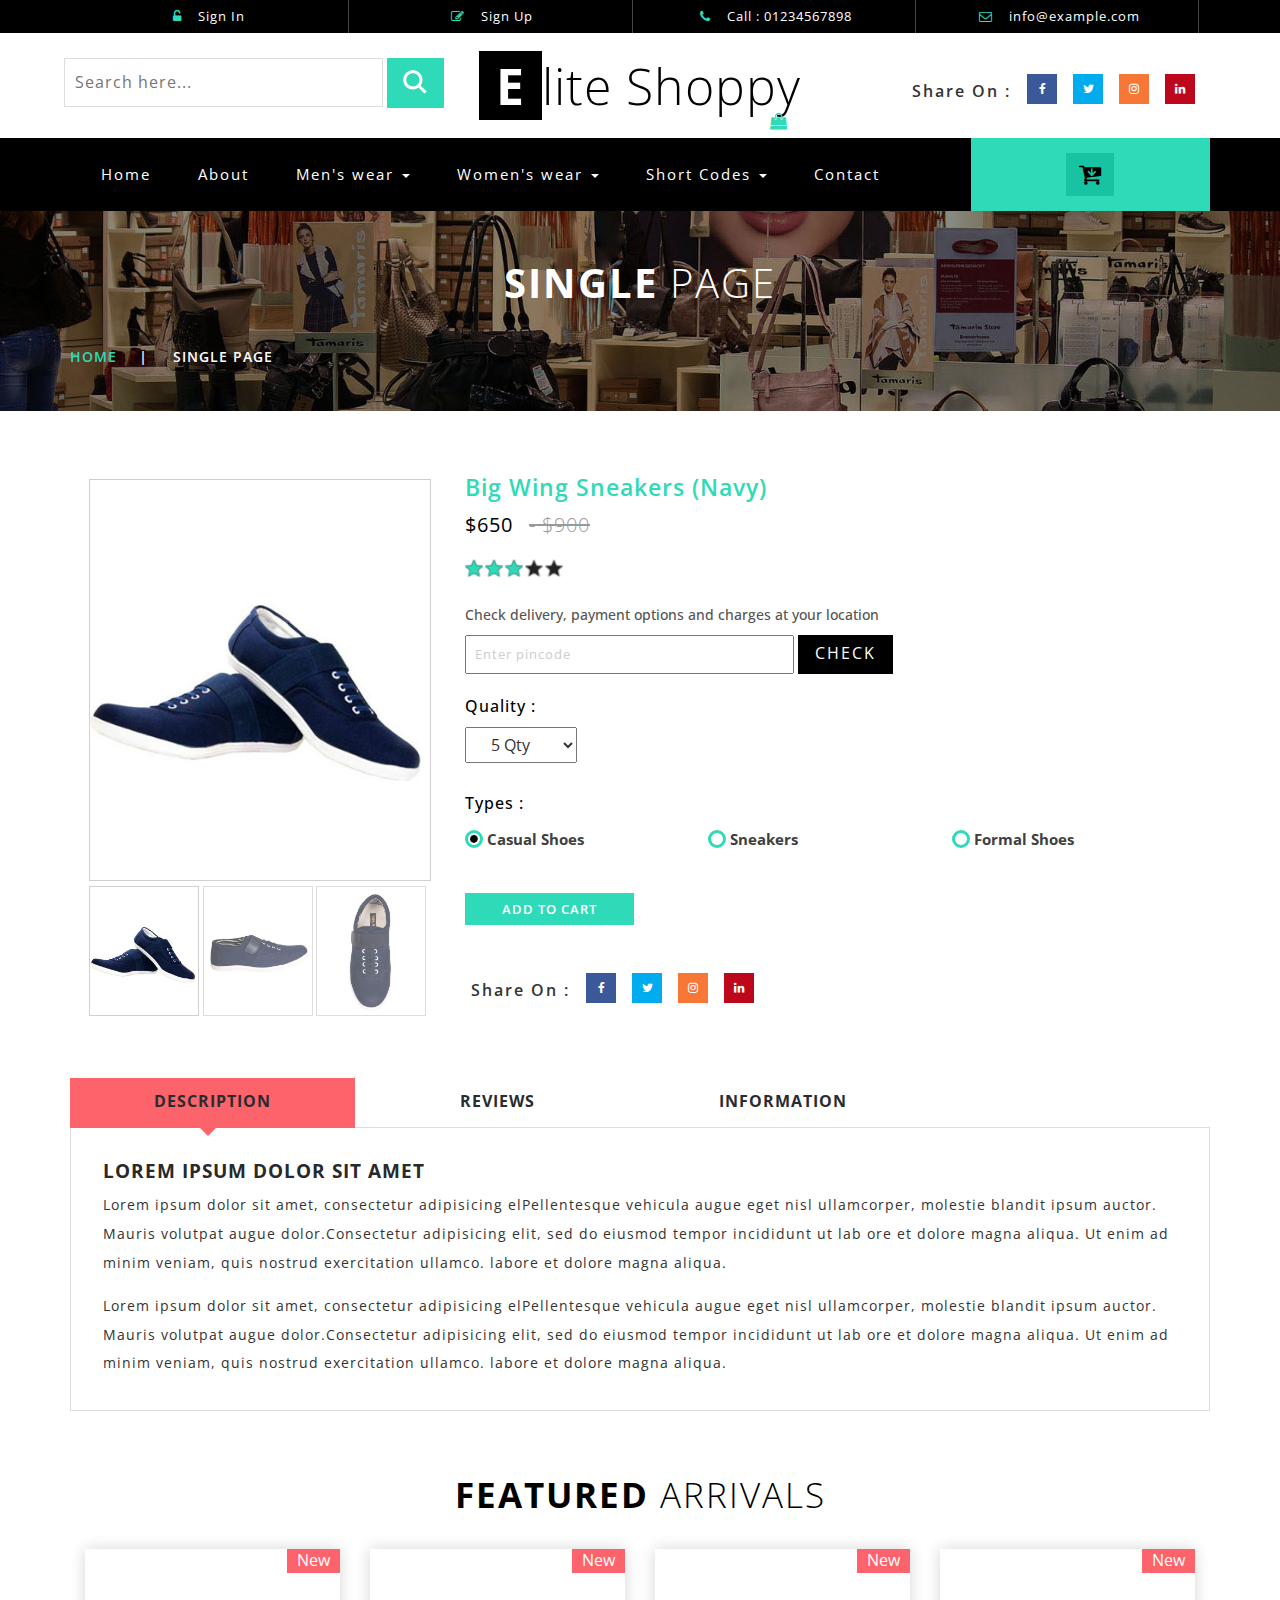
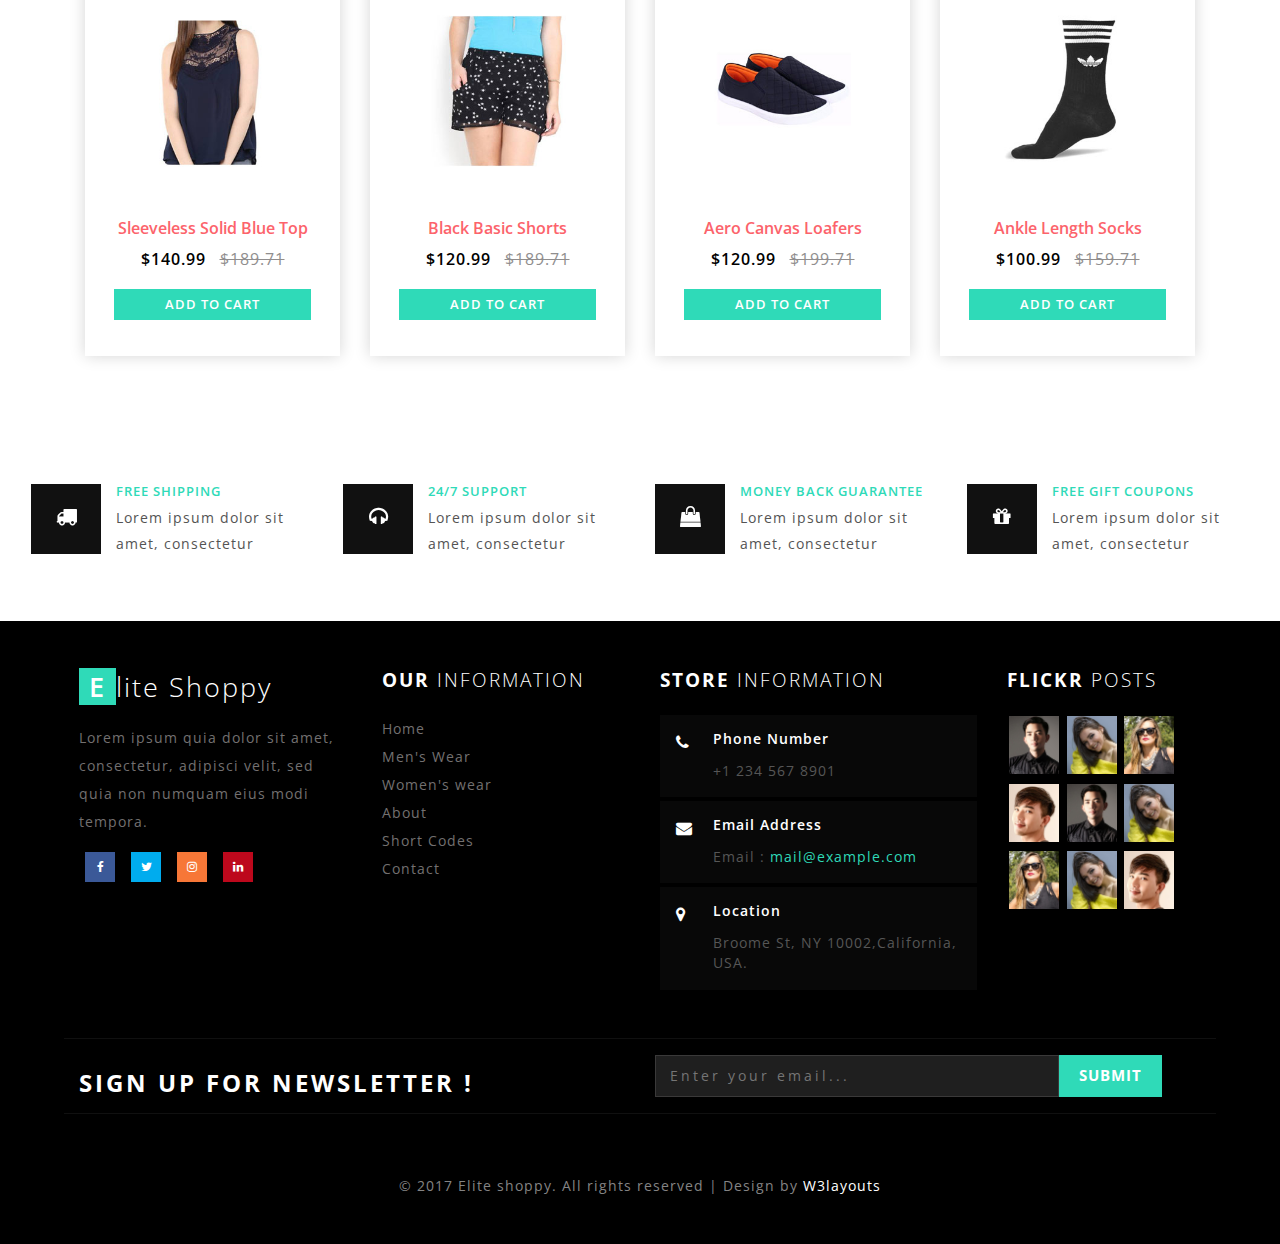
<file: WebContent/single.html>
<!--
Author: W3layouts
Author URL: http://w3layouts.com
License: Creative Commons Attribution 3.0 Unported
License URL: http://creativecommons.org/licenses/by/3.0/
-->
<!DOCTYPE html>
<html>
<head>
<title>Elite Shoppy an Ecommerce Online Shopping Category Flat Bootstrap Responsive Website Template | Single :: w3layouts</title>
<!--/tags -->
<meta name="viewport" content="width=device-width, initial-scale=1">
<meta http-equiv="Content-Type" content="text/html; charset=utf-8" />
<meta name="keywords" content="Elite Shoppy Responsive web template, Bootstrap Web Templates, Flat Web Templates, Android Compatible web template, 
Smartphone Compatible web template, free webdesigns for Nokia, Samsung, LG, SonyEricsson, Motorola web design" />
<script type="application/x-javascript"> addEventListener("load", function() { setTimeout(hideURLbar, 0); }, false);
		function hideURLbar(){ window.scrollTo(0,1); } </script>
<!-- //tags -->
<link href="css/bootstrap.css" rel="stylesheet" type="text/css" media="all" />
<link rel="stylesheet" href="css/flexslider.css" type="text/css" media="screen" />
<link href="css/font-awesome.css" rel="stylesheet"> 
<link href="css/easy-responsive-tabs.css" rel='stylesheet' type='text/css'/>
<link href="css/style.css" rel="stylesheet" type="text/css" media="all" />

<!-- //for bootstrap working -->
<link href="//fonts.googleapis.com/css?family=Open+Sans:300,300i,400,400i,600,600i,700,700i,800" rel="stylesheet">
<link href='//fonts.googleapis.com/css?family=Lato:400,100,100italic,300,300italic,400italic,700,900,900italic,700italic' rel='stylesheet' type='text/css'>
</head>
<body>
<!-- header -->
<div class="header" id="home">
	<div class="container">
		<ul>
		    <li> <a href="#" data-toggle="modal" data-target="#myModal"><i class="fa fa-unlock-alt" aria-hidden="true"></i> Sign In </a></li>
			<li> <a href="#" data-toggle="modal" data-target="#myModal2"><i class="fa fa-pencil-square-o" aria-hidden="true"></i> Sign Up </a></li>
			<li><i class="fa fa-phone" aria-hidden="true"></i> Call : 01234567898</li>
			<li><i class="fa fa-envelope-o" aria-hidden="true"></i> <a href="mailto:info@example.com">info@example.com</a></li>
		</ul>
	</div>
</div>
<!-- //header -->
<!-- header-bot -->
<div class="header-bot">
	<div class="header-bot_inner_wthreeinfo_header_mid">
		<div class="col-md-4 header-middle">
			<form action="#" method="post">
					<input type="search" name="search" placeholder="Search here..." required="">
					<input type="submit" value=" ">
				<div class="clearfix"></div>
			</form>
		</div>
		<!-- header-bot -->
			<div class="col-md-4 logo_agile">
				<h1><a href="index.html"><span>E</span>lite Shoppy <i class="fa fa-shopping-bag top_logo_agile_bag" aria-hidden="true"></i></a></h1>
			</div>
        <!-- header-bot -->
		<div class="col-md-4 agileits-social top_content">
						<ul class="social-nav model-3d-0 footer-social w3_agile_social">
						                                   <li class="share">Share On : </li>
															<li><a href="#" class="facebook">
																  <div class="front"><i class="fa fa-facebook" aria-hidden="true"></i></div>
																  <div class="back"><i class="fa fa-facebook" aria-hidden="true"></i></div></a></li>
															<li><a href="#" class="twitter"> 
																  <div class="front"><i class="fa fa-twitter" aria-hidden="true"></i></div>
																  <div class="back"><i class="fa fa-twitter" aria-hidden="true"></i></div></a></li>
															<li><a href="#" class="instagram">
																  <div class="front"><i class="fa fa-instagram" aria-hidden="true"></i></div>
																  <div class="back"><i class="fa fa-instagram" aria-hidden="true"></i></div></a></li>
															<li><a href="#" class="pinterest">
																  <div class="front"><i class="fa fa-linkedin" aria-hidden="true"></i></div>
																  <div class="back"><i class="fa fa-linkedin" aria-hidden="true"></i></div></a></li>
														</ul>



		</div>
		<div class="clearfix"></div>
	</div>
</div>
<!-- //header-bot -->
<!-- banner -->
<div class="ban-top">
	<div class="container">
		<div class="top_nav_left">
			<nav class="navbar navbar-default">
			  <div class="container-fluid">
				<!-- Brand and toggle get grouped for better mobile display -->
				<div class="navbar-header">
				  <button type="button" class="navbar-toggle collapsed" data-toggle="collapse" data-target="#bs-example-navbar-collapse-1" aria-expanded="false">
					<span class="sr-only">Toggle navigation</span>
					<span class="icon-bar"></span>
					<span class="icon-bar"></span>
					<span class="icon-bar"></span>
				  </button>
				</div>
				<!-- Collect the nav links, forms, and other content for toggling -->
				<div class="collapse navbar-collapse menu--shylock" id="bs-example-navbar-collapse-1">
				  <ul class="nav navbar-nav menu__list">
					<li class="active menu__item"><a class="menu__link" href="index.html">Home <span class="sr-only">(current)</span></a></li>
					<li class=" menu__item"><a class="menu__link" href="about.html">About</a></li>
					<li class="dropdown menu__item">
						<a href="#" class="dropdown-toggle menu__link" data-toggle="dropdown" role="button" aria-haspopup="true" aria-expanded="false">Men's wear <span class="caret"></span></a>
							<ul class="dropdown-menu multi-column columns-3">
								<div class="agile_inner_drop_nav_info">
									<div class="col-sm-6 multi-gd-img1 multi-gd-text ">
										<a href="mens.html"><img src="images/top2.jpg" alt=" "/></a>
									</div>
									<div class="col-sm-3 multi-gd-img">
										<ul class="multi-column-dropdown">
											<li><a href="mens.html">Clothing</a></li>
											<li><a href="mens.html">Wallets</a></li>
											<li><a href="mens.html">Footwear</a></li>
											<li><a href="mens.html">Watches</a></li>
											<li><a href="mens.html">Accessories</a></li>
											<li><a href="mens.html">Bags</a></li>
											<li><a href="mens.html">Caps & Hats</a></li>
										</ul>
									</div>
									<div class="col-sm-3 multi-gd-img">
										<ul class="multi-column-dropdown">
											<li><a href="mens.html">Jewellery</a></li>
											<li><a href="mens.html">Sunglasses</a></li>
											<li><a href="mens.html">Perfumes</a></li>
											<li><a href="mens.html">Beauty</a></li>
											<li><a href="mens.html">Shirts</a></li>
											<li><a href="mens.html">Sunglasses</a></li>
											<li><a href="mens.html">Swimwear</a></li>
										</ul>
									</div>
									<div class="clearfix"></div>
								</div>
							</ul>
					</li>
					<li class="dropdown menu__item">
						<a href="#" class="dropdown-toggle menu__link" data-toggle="dropdown" role="button" aria-haspopup="true" aria-expanded="false">Women's wear <span class="caret"></span></a>
							<ul class="dropdown-menu multi-column columns-3">
								<div class="agile_inner_drop_nav_info">
									<div class="col-sm-3 multi-gd-img">
										<ul class="multi-column-dropdown">
											<li><a href="womens.html">Clothing</a></li>
											<li><a href="womens.html">Wallets</a></li>
											<li><a href="womens.html">Footwear</a></li>
											<li><a href="womens.html">Watches</a></li>
											<li><a href="womens.html">Accessories</a></li>
											<li><a href="womens.html">Bags</a></li>
											<li><a href="womens.html">Caps & Hats</a></li>
										</ul>
									</div>
									<div class="col-sm-3 multi-gd-img">
										<ul class="multi-column-dropdown">
											<li><a href="womens.html">Jewellery</a></li>
											<li><a href="womens.html">Sunglasses</a></li>
											<li><a href="womens.html">Perfumes</a></li>
											<li><a href="womens.html">Beauty</a></li>
											<li><a href="womens.html">Shirts</a></li>
											<li><a href="womens.html">Sunglasses</a></li>
											<li><a href="womens.html">Swimwear</a></li>
										</ul>
									</div>
									<div class="col-sm-6 multi-gd-img multi-gd-text ">
										<a href="womens.html"><img src="images/top1.jpg" alt=" "/></a>
									</div>
									<div class="clearfix"></div>
								</div>
							</ul>
					</li>
					<li class="menu__item dropdown">
					   <a class="menu__link" href="#" class="dropdown-toggle" data-toggle="dropdown">Short Codes <b class="caret"></b></a>
								<ul class="dropdown-menu agile_short_dropdown">
									<li><a href="icons.html">Web Icons</a></li>
									<li><a href="typography.html">Typography</a></li>
								</ul>
					</li>
					<li class=" menu__item"><a class="menu__link" href="contact.html">Contact</a></li>
				  </ul>
				</div>
			  </div>
			</nav>	
		</div>
		<div class="top_nav_right">
			<div class="wthreecartaits wthreecartaits2 cart cart box_1"> 
						<form action="#" method="post" class="last"> 
						<input type="hidden" name="cmd" value="_cart">
						<input type="hidden" name="display" value="1">
						<button class="w3view-cart" type="submit" name="submit" value=""><i class="fa fa-cart-arrow-down" aria-hidden="true"></i></button>
					</form>  
  
						</div>
		</div>
		<div class="clearfix"></div>
	</div>
</div>
<!-- //banner-top -->
<!-- Modal1 -->
		<div class="modal fade" id="myModal" tabindex="-1" role="dialog">
			<div class="modal-dialog">
				<!-- Modal content-->
				<div class="modal-content">
					<div class="modal-header">
						<button type="button" class="close" data-dismiss="modal">&times;</button>
					</div>
						<div class="modal-body modal-body-sub_agile">
						<div class="col-md-8 modal_body_left modal_body_left1">
						<h3 class="agileinfo_sign">Sign In <span>Now</span></h3>
									<form action="#" method="post">
							<div class="styled-input agile-styled-input-top">
								<input type="text" name="Name" required="">
								<label>Name</label>
								<span></span>
							</div>
							<div class="styled-input">
								<input type="email" name="Email" required=""> 
								<label>Email</label>
								<span></span>
							</div> 
							<input type="submit" value="Sign In">
						</form>
						  <ul class="social-nav model-3d-0 footer-social w3_agile_social top_agile_third">
															<li><a href="#" class="facebook">
																  <div class="front"><i class="fa fa-facebook" aria-hidden="true"></i></div>
																  <div class="back"><i class="fa fa-facebook" aria-hidden="true"></i></div></a></li>
															<li><a href="#" class="twitter"> 
																  <div class="front"><i class="fa fa-twitter" aria-hidden="true"></i></div>
																  <div class="back"><i class="fa fa-twitter" aria-hidden="true"></i></div></a></li>
															<li><a href="#" class="instagram">
																  <div class="front"><i class="fa fa-instagram" aria-hidden="true"></i></div>
																  <div class="back"><i class="fa fa-instagram" aria-hidden="true"></i></div></a></li>
															<li><a href="#" class="pinterest">
																  <div class="front"><i class="fa fa-linkedin" aria-hidden="true"></i></div>
																  <div class="back"><i class="fa fa-linkedin" aria-hidden="true"></i></div></a></li>
														</ul>
														<div class="clearfix"></div>
														<p><a href="#" data-toggle="modal" data-target="#myModal2" > Don't have an account?</a></p>

						</div>
						<div class="col-md-4 modal_body_right modal_body_right1">
							<img src="images/log_pic.jpg" alt=" "/>
						</div>
						<div class="clearfix"></div>
					</div>
				</div>
				<!-- //Modal content-->
			</div>
		</div>
<!-- //Modal1 -->
<!-- Modal2 -->
		<div class="modal fade" id="myModal2" tabindex="-1" role="dialog">
			<div class="modal-dialog">
				<!-- Modal content-->
				<div class="modal-content">
					<div class="modal-header">
						<button type="button" class="close" data-dismiss="modal">&times;</button>
					</div>
						<div class="modal-body modal-body-sub_agile">
						<div class="col-md-8 modal_body_left modal_body_left1">
						<h3 class="agileinfo_sign">Sign Up <span>Now</span></h3>
									<form action="#" method="post">
							<div class="styled-input agile-styled-input-top">
								<input type="text" name="Name" required="">
								<label>Name</label>
								<span></span>
							</div>
							<div class="styled-input">
								<input type="email" name="Email" required=""> 
								<label>Email</label>
								<span></span>
							</div> 
							<div class="styled-input">
								<input type="password" name="password" required=""> 
								<label>Password</label>
								<span></span>
							</div> 
							<div class="styled-input">
								<input type="password" name="Confirm Password" required=""> 
								<label>Confirm Password</label>
								<span></span>
							</div> 
							<input type="submit" value="Sign Up">
						</form>
						  <ul class="social-nav model-3d-0 footer-social w3_agile_social top_agile_third">
															<li><a href="#" class="facebook">
																  <div class="front"><i class="fa fa-facebook" aria-hidden="true"></i></div>
																  <div class="back"><i class="fa fa-facebook" aria-hidden="true"></i></div></a></li>
															<li><a href="#" class="twitter"> 
																  <div class="front"><i class="fa fa-twitter" aria-hidden="true"></i></div>
																  <div class="back"><i class="fa fa-twitter" aria-hidden="true"></i></div></a></li>
															<li><a href="#" class="instagram">
																  <div class="front"><i class="fa fa-instagram" aria-hidden="true"></i></div>
																  <div class="back"><i class="fa fa-instagram" aria-hidden="true"></i></div></a></li>
															<li><a href="#" class="pinterest">
																  <div class="front"><i class="fa fa-linkedin" aria-hidden="true"></i></div>
																  <div class="back"><i class="fa fa-linkedin" aria-hidden="true"></i></div></a></li>
														</ul>
														<div class="clearfix"></div>
														<p><a href="#">By clicking register, I agree to your terms</a></p>

						</div>
						<div class="col-md-4 modal_body_right modal_body_right1">
							<img src="images/log_pic.jpg" alt=" "/>
						</div>
						<div class="clearfix"></div>
					</div>
				</div>
				<!-- //Modal content-->
			</div>
		</div>
<!-- //Modal2 -->
<!--/single_page-->
       <!-- /banner_bottom_agile_info -->
<div class="page-head_agile_info_w3l">
		<div class="container">
			<h3>Single <span>Page </span></h3>
			<!--/w3_short-->
				 <div class="services-breadcrumb">
						<div class="agile_inner_breadcrumb">

						   <ul class="w3_short">
								<li><a href="index.html">Home</a><i>|</i></li>
								<li>Single Page</li>
							</ul>
						 </div>
				</div>
	   <!--//w3_short-->
	</div>
</div>

  <!-- banner-bootom-w3-agileits -->
<div class="banner-bootom-w3-agileits">
	<div class="container">
	     <div class="col-md-4 single-right-left ">
			<div class="grid images_3_of_2">
				<div class="flexslider">
					
					<ul class="slides">
						<li data-thumb="images/d2.jpg">
							<div class="thumb-image"> <img src="images/d2.jpg" data-imagezoom="true" class="img-responsive"> </div>
						</li>
						<li data-thumb="images/d1.jpg">
							<div class="thumb-image"> <img src="images/d1.jpg" data-imagezoom="true" class="img-responsive"> </div>
						</li>	
						<li data-thumb="images/d3.jpg">
							<div class="thumb-image"> <img src="images/d3.jpg" data-imagezoom="true" class="img-responsive"> </div>
						</li>
					</ul>
					<div class="clearfix"></div>
				</div>	
			</div>
		</div>
		<div class="col-md-8 single-right-left simpleCart_shelfItem">
					<h3>Big Wing Sneakers  (Navy)</h3>
					<p><span class="item_price">$650</span> <del>- $900</del></p>
					<div class="rating1">
						<span class="starRating">
							<input id="rating5" type="radio" name="rating" value="5">
							<label for="rating5">5</label>
							<input id="rating4" type="radio" name="rating" value="4">
							<label for="rating4">4</label>
							<input id="rating3" type="radio" name="rating" value="3" checked="">
							<label for="rating3">3</label>
							<input id="rating2" type="radio" name="rating" value="2">
							<label for="rating2">2</label>
							<input id="rating1" type="radio" name="rating" value="1">
							<label for="rating1">1</label>
						</span>
					</div>
					<div class="description">
						<h5>Check delivery, payment options and charges at your location</h5>
						 <form action="#" method="post">
						<input type="text" value="Enter pincode" onfocus="this.value = '';" onblur="if (this.value == '') {this.value = 'Enter pincode';}" required="">
						<input type="submit" value="Check">
						</form>
					</div>
					<div class="color-quality">
						<div class="color-quality-right">
							<h5>Quality :</h5>
							<select id="country1" onchange="change_country(this.value)" class="frm-field required sect">
								<option value="null">5 Qty</option>
								<option value="null">6 Qty</option> 
								<option value="null">7 Qty</option>					
								<option value="null">10 Qty</option>								
							</select>
						</div>
					</div>
					<div class="occasional">
						<h5>Types :</h5>
						<div class="colr ert">
							<label class="radio"><input type="radio" name="radio" checked=""><i></i>Casual Shoes</label>
						</div>
						<div class="colr">
							<label class="radio"><input type="radio" name="radio"><i></i>Sneakers </label>
						</div>
						<div class="colr">
							<label class="radio"><input type="radio" name="radio"><i></i>Formal Shoes</label>
						</div>
						<div class="clearfix"> </div>
					</div>
					<div class="occasion-cart">
						<div class="snipcart-details top_brand_home_details item_add single-item hvr-outline-out button2">
															<form action="#" method="post">
																<fieldset>
																	<input type="hidden" name="cmd" value="_cart">
																	<input type="hidden" name="add" value="1">
																	<input type="hidden" name="business" value=" ">
																	<input type="hidden" name="item_name" value="Wing Sneakers">
																	<input type="hidden" name="amount" value="650.00">
																	<input type="hidden" name="discount_amount" value="1.00">
																	<input type="hidden" name="currency_code" value="USD">
																	<input type="hidden" name="return" value=" ">
																	<input type="hidden" name="cancel_return" value=" ">
																	<input type="submit" name="submit" value="Add to cart" class="button">
																</fieldset>
															</form>
														</div>
																			
					</div>
					<ul class="social-nav model-3d-0 footer-social w3_agile_social single_page_w3ls">
						                                   <li class="share">Share On : </li>
															<li><a href="#" class="facebook">
																  <div class="front"><i class="fa fa-facebook" aria-hidden="true"></i></div>
																  <div class="back"><i class="fa fa-facebook" aria-hidden="true"></i></div></a></li>
															<li><a href="#" class="twitter"> 
																  <div class="front"><i class="fa fa-twitter" aria-hidden="true"></i></div>
																  <div class="back"><i class="fa fa-twitter" aria-hidden="true"></i></div></a></li>
															<li><a href="#" class="instagram">
																  <div class="front"><i class="fa fa-instagram" aria-hidden="true"></i></div>
																  <div class="back"><i class="fa fa-instagram" aria-hidden="true"></i></div></a></li>
															<li><a href="#" class="pinterest">
																  <div class="front"><i class="fa fa-linkedin" aria-hidden="true"></i></div>
																  <div class="back"><i class="fa fa-linkedin" aria-hidden="true"></i></div></a></li>
														</ul>
					
		      </div>
	 			<div class="clearfix"> </div>
				<!-- /new_arrivals --> 
	<div class="responsive_tabs_agileits"> 
				<div id="horizontalTab">
						<ul class="resp-tabs-list">
							<li>Description</li>
							<li>Reviews</li>
							<li>Information</li>
						</ul>
					<div class="resp-tabs-container">
					<!--/tab_one-->
					   <div class="tab1">

							<div class="single_page_agile_its_w3ls">
							  <h6>Lorem ipsum dolor sit amet</h6>
							   <p>Lorem ipsum dolor sit amet, consectetur adipisicing elPellentesque vehicula augue eget nisl ullamcorper, molestie blandit ipsum auctor. Mauris volutpat augue dolor.Consectetur adipisicing elit, sed do eiusmod tempor incididunt ut lab ore et dolore magna aliqua. Ut enim ad minim veniam, quis nostrud exercitation ullamco. labore et dolore magna aliqua.</p>
							   <p class="w3ls_para">Lorem ipsum dolor sit amet, consectetur adipisicing elPellentesque vehicula augue eget nisl ullamcorper, molestie blandit ipsum auctor. Mauris volutpat augue dolor.Consectetur adipisicing elit, sed do eiusmod tempor incididunt ut lab ore et dolore magna aliqua. Ut enim ad minim veniam, quis nostrud exercitation ullamco. labore et dolore magna aliqua.</p>
							</div>
						</div>
						<!--//tab_one-->
						<div class="tab2">
							
							<div class="single_page_agile_its_w3ls">
								<div class="bootstrap-tab-text-grids">
									<div class="bootstrap-tab-text-grid">
										<div class="bootstrap-tab-text-grid-left">
											<img src="images/t1.jpg" alt=" " class="img-responsive">
										</div>
										<div class="bootstrap-tab-text-grid-right">
											<ul>
												<li><a href="#">Admin</a></li>
												<li><a href="#"><i class="fa fa-reply-all" aria-hidden="true"></i> Reply</a></li>
											</ul>
											<p>Lorem ipsum dolor sit amet, consectetur adipisicing elPellentesque vehicula augue eget.Ut enim ad minima veniam, quis nostrum exercitationem ullam corporis 
												suscipit laboriosam, nisi ut aliquid ex ea commodi consequatur? Quis autem 
												vel eum iure reprehenderit.</p>
										</div>
										<div class="clearfix"> </div>
						             </div>
									 <div class="add-review">
										<h4>add a review</h4>
										<form action="#" method="post">
												<input type="text" name="Name" required="Name">
												<input type="email" name="Email" required="Email"> 
												<textarea name="Message" required=""></textarea>
											<input type="submit" value="SEND">
										</form>
									</div>
								 </div>
								 
							 </div>
						 </div>
						   <div class="tab3">

							<div class="single_page_agile_its_w3ls">
							  <h6>Big Wing Sneakers (Navy)</h6>
							   <p>Lorem ipsum dolor sit amet, consectetur adipisicing elPellentesque vehicula augue eget nisl ullamcorper, molestie blandit ipsum auctor. Mauris volutpat augue dolor.Consectetur adipisicing elit, sed do eiusmod tempor incididunt ut lab ore et dolore magna aliqua. Ut enim ad minim veniam, quis nostrud exercitation ullamco. labore et dolore magna aliqua.</p>
							   <p class="w3ls_para">Lorem ipsum dolor sit amet, consectetur adipisicing elPellentesque vehicula augue eget nisl ullamcorper, molestie blandit ipsum auctor. Mauris volutpat augue dolor.Consectetur adipisicing elit, sed do eiusmod tempor incididunt ut lab ore et dolore magna aliqua. Ut enim ad minim veniam, quis nostrud exercitation ullamco. labore et dolore magna aliqua.</p>
							</div>
						</div>
					</div>
				</div>	
			</div>
	<!-- //new_arrivals --> 
	  	<!--/slider_owl-->
	
			<div class="w3_agile_latest_arrivals">
			<h3 class="wthree_text_info">Featured <span>Arrivals</span></h3>	
					  <div class="col-md-3 product-men single">
								<div class="men-pro-item simpleCart_shelfItem">
									<div class="men-thumb-item">
										<img src="images/w2.jpg" alt="" class="pro-image-front">
										<img src="images/w2.jpg" alt="" class="pro-image-back">
											<div class="men-cart-pro">
												<div class="inner-men-cart-pro">
													<a href="single.html" class="link-product-add-cart">Quick View</a>
												</div>
											</div>
											<span class="product-new-top">New</span>
											
									</div>
									<div class="item-info-product ">
										<h4><a href="single.html">Sleeveless Solid Blue Top</a></h4>
										<div class="info-product-price">
											<span class="item_price">$140.99</span>
											<del>$189.71</del>
										</div>
										<div class="snipcart-details top_brand_home_details item_add single-item hvr-outline-out button2">
															<form action="#" method="post">
																<fieldset>
																	<input type="hidden" name="cmd" value="_cart">
																	<input type="hidden" name="add" value="1">
																	<input type="hidden" name="business" value=" ">
																	<input type="hidden" name="item_name" value="Sleeveless Solid Blue Top">
																	<input type="hidden" name="amount" value="30.99">
																	<input type="hidden" name="discount_amount" value="1.00">
																	<input type="hidden" name="currency_code" value="USD">
																	<input type="hidden" name="return" value=" ">
																	<input type="hidden" name="cancel_return" value=" ">
																	<input type="submit" name="submit" value="Add to cart" class="button">
																</fieldset>
															</form>
														</div>
																			
									</div>
								</div>
							</div>
                       <div class="col-md-3 product-men single">
								<div class="men-pro-item simpleCart_shelfItem">
									<div class="men-thumb-item">
										<img src="images/w4.jpg" alt="" class="pro-image-front">
										<img src="images/w4.jpg" alt="" class="pro-image-back">
											<div class="men-cart-pro">
												<div class="inner-men-cart-pro">
													<a href="single.html" class="link-product-add-cart">Quick View</a>
												</div>
											</div>
											<span class="product-new-top">New</span>
											
									</div>
									<div class="item-info-product ">
										<h4><a href="single.html">Black Basic Shorts</a></h4>
										<div class="info-product-price">
											<span class="item_price">$120.99</span>
											<del>$189.71</del>
										</div>
										<div class="snipcart-details top_brand_home_details item_add single-item hvr-outline-out button2">
															<form action="#" method="post">
																<fieldset>
																	<input type="hidden" name="cmd" value="_cart">
																	<input type="hidden" name="add" value="1">
																	<input type="hidden" name="business" value=" ">
																	<input type="hidden" name="item_name" value="Black Basic Shorts">
																	<input type="hidden" name="amount" value="30.99">
																	<input type="hidden" name="discount_amount" value="1.00">
																	<input type="hidden" name="currency_code" value="USD">
																	<input type="hidden" name="return" value=" ">
																	<input type="hidden" name="cancel_return" value=" ">
																	<input type="submit" name="submit" value="Add to cart" class="button">
																</fieldset>
															</form>
														</div>
																			
									</div>
								</div>
							</div>
						 <div class="col-md-3 product-men single">
								<div class="men-pro-item simpleCart_shelfItem">
									<div class="men-thumb-item">
										<img src="images/s6.jpg" alt="" class="pro-image-front">
										<img src="images/s6.jpg" alt="" class="pro-image-back">
											<div class="men-cart-pro">
												<div class="inner-men-cart-pro">
													<a href="single.html" class="link-product-add-cart">Quick View</a>
												</div>
											</div>
											<span class="product-new-top">New</span>
											
									</div>
									<div class="item-info-product ">
										<h4><a href="single.html">Aero Canvas Loafers  </a></h4>
										<div class="info-product-price">
											<span class="item_price">$120.99</span>
											<del>$199.71</del>
										</div>
										<div class="snipcart-details top_brand_home_details item_add single-item hvr-outline-out button2">
															<form action="#" method="post">
																<fieldset>
																	<input type="hidden" name="cmd" value="_cart">
																	<input type="hidden" name="add" value="1">
																	<input type="hidden" name="business" value=" ">
																	<input type="hidden" name="item_name" value="Aero Canvas Loafers">
																	<input type="hidden" name="amount" value="30.99">
																	<input type="hidden" name="discount_amount" value="1.00">
																	<input type="hidden" name="currency_code" value="USD">
																	<input type="hidden" name="return" value=" ">
																	<input type="hidden" name="cancel_return" value=" ">
																	<input type="submit" name="submit" value="Add to cart" class="button">
																</fieldset>
															</form>
														</div>
																			
									</div>
								</div>
						</div>
					   <div class="col-md-3 product-men single">
								<div class="men-pro-item simpleCart_shelfItem">
									<div class="men-thumb-item">
										<img src="images/w7.jpg" alt="" class="pro-image-front">
										<img src="images/w7.jpg" alt="" class="pro-image-back">
											<div class="men-cart-pro">
												<div class="inner-men-cart-pro">
													<a href="single.html" class="link-product-add-cart">Quick View</a>
												</div>
											</div>
											<span class="product-new-top">New</span>
											
									</div>
									<div class="item-info-product ">
										<h4><a href="single.html">Ankle Length Socks</a></h4>
										<div class="info-product-price">
											<span class="item_price">$100.99</span>
											<del>$159.71</del>
										</div>
										<div class="snipcart-details top_brand_home_details item_add single-item hvr-outline-out button2">
															<form action="#" method="post">
																<fieldset>
																	<input type="hidden" name="cmd" value="_cart">
																	<input type="hidden" name="add" value="1">
																	<input type="hidden" name="business" value=" ">
																	<input type="hidden" name="item_name" value="Ankle Length Socks">
																	<input type="hidden" name="amount" value="30.99">
																	<input type="hidden" name="discount_amount" value="1.00">
																	<input type="hidden" name="currency_code" value="USD">
																	<input type="hidden" name="return" value=" ">
																	<input type="hidden" name="cancel_return" value=" ">
																	<input type="submit" name="submit" value="Add to cart" class="button">
																</fieldset>
															</form>
														</div>
																			
									</div>
								</div>
							</div>
							<div class="clearfix"> </div>
					<!--//slider_owl-->
		         </div>
	        </div>
 </div>
<!--//single_page-->
<!--/grids-->
<div class="coupons">
		<div class="coupons-grids text-center">
			<div class="w3layouts_mail_grid">
				<div class="col-md-3 w3layouts_mail_grid_left">
					<div class="w3layouts_mail_grid_left1 hvr-radial-out">
						<i class="fa fa-truck" aria-hidden="true"></i>
					</div>
					<div class="w3layouts_mail_grid_left2">
						<h3>FREE SHIPPING</h3>
						<p>Lorem ipsum dolor sit amet, consectetur</p>
					</div>
				</div>
				<div class="col-md-3 w3layouts_mail_grid_left">
					<div class="w3layouts_mail_grid_left1 hvr-radial-out">
						<i class="fa fa-headphones" aria-hidden="true"></i>
					</div>
					<div class="w3layouts_mail_grid_left2">
						<h3>24/7 SUPPORT</h3>
						<p>Lorem ipsum dolor sit amet, consectetur</p>
					</div>
				</div>
				<div class="col-md-3 w3layouts_mail_grid_left">
					<div class="w3layouts_mail_grid_left1 hvr-radial-out">
						<i class="fa fa-shopping-bag" aria-hidden="true"></i>
					</div>
					<div class="w3layouts_mail_grid_left2">
						<h3>MONEY BACK GUARANTEE</h3>
						<p>Lorem ipsum dolor sit amet, consectetur</p>
					</div>
				</div>
					<div class="col-md-3 w3layouts_mail_grid_left">
					<div class="w3layouts_mail_grid_left1 hvr-radial-out">
						<i class="fa fa-gift" aria-hidden="true"></i>
					</div>
					<div class="w3layouts_mail_grid_left2">
						<h3>FREE GIFT COUPONS</h3>
						<p>Lorem ipsum dolor sit amet, consectetur</p>
					</div>
				</div>
				<div class="clearfix"> </div>
			</div>

		</div>
</div>
<!--grids-->
<!-- footer -->
<div class="footer">
	<div class="footer_agile_inner_info_w3l">
		<div class="col-md-3 footer-left">
			<h2><a href="index.html"><span>E</span>lite Shoppy </a></h2>
			<p>Lorem ipsum quia dolor
			sit amet, consectetur, adipisci velit, sed quia non 
			numquam eius modi tempora.</p>
			<ul class="social-nav model-3d-0 footer-social w3_agile_social two">
															<li><a href="#" class="facebook">
																  <div class="front"><i class="fa fa-facebook" aria-hidden="true"></i></div>
																  <div class="back"><i class="fa fa-facebook" aria-hidden="true"></i></div></a></li>
															<li><a href="#" class="twitter"> 
																  <div class="front"><i class="fa fa-twitter" aria-hidden="true"></i></div>
																  <div class="back"><i class="fa fa-twitter" aria-hidden="true"></i></div></a></li>
															<li><a href="#" class="instagram">
																  <div class="front"><i class="fa fa-instagram" aria-hidden="true"></i></div>
																  <div class="back"><i class="fa fa-instagram" aria-hidden="true"></i></div></a></li>
															<li><a href="#" class="pinterest">
																  <div class="front"><i class="fa fa-linkedin" aria-hidden="true"></i></div>
																  <div class="back"><i class="fa fa-linkedin" aria-hidden="true"></i></div></a></li>
														</ul>
		</div>
		<div class="col-md-9 footer-right">
			<div class="sign-grds">
				<div class="col-md-4 sign-gd">
					<h4>Our <span>Information</span> </h4>
					<ul>
						<li><a href="index.html">Home</a></li>
						<li><a href="mens.html">Men's Wear</a></li>
						<li><a href="womens.html">Women's wear</a></li>
						<li><a href="about.html">About</a></li>
						<li><a href="typography.html">Short Codes</a></li>
						<li><a href="contact.html">Contact</a></li>
					</ul>
				</div>
				
				<div class="col-md-5 sign-gd-two">
					<h4>Store <span>Information</span></h4>
					<div class="w3-address">
						<div class="w3-address-grid">
							<div class="w3-address-left">
								<i class="fa fa-phone" aria-hidden="true"></i>
							</div>
							<div class="w3-address-right">
								<h6>Phone Number</h6>
								<p>+1 234 567 8901</p>
							</div>
							<div class="clearfix"> </div>
						</div>
						<div class="w3-address-grid">
							<div class="w3-address-left">
								<i class="fa fa-envelope" aria-hidden="true"></i>
							</div>
							<div class="w3-address-right">
								<h6>Email Address</h6>
								<p>Email :<a href="mailto:example@email.com"> mail@example.com</a></p>
							</div>
							<div class="clearfix"> </div>
						</div>
						<div class="w3-address-grid">
							<div class="w3-address-left">
								<i class="fa fa-map-marker" aria-hidden="true"></i>
							</div>
							<div class="w3-address-right">
								<h6>Location</h6>
								<p>Broome St, NY 10002,California, USA. 
								
								</p>
							</div>
							<div class="clearfix"> </div>
						</div>
					</div>
				</div>
				<div class="col-md-3 sign-gd flickr-post">
					<h4>Flickr <span>Posts</span></h4>
					<ul>
						<li><a href="single.html"><img src="images/t1.jpg" alt=" " class="img-responsive" /></a></li>
						<li><a href="single.html"><img src="images/t2.jpg" alt=" " class="img-responsive" /></a></li>
						<li><a href="single.html"><img src="images/t3.jpg" alt=" " class="img-responsive" /></a></li>
						<li><a href="single.html"><img src="images/t4.jpg" alt=" " class="img-responsive" /></a></li>
						<li><a href="single.html"><img src="images/t1.jpg" alt=" " class="img-responsive" /></a></li>
						<li><a href="single.html"><img src="images/t2.jpg" alt=" " class="img-responsive" /></a></li>
						<li><a href="single.html"><img src="images/t3.jpg" alt=" " class="img-responsive" /></a></li>
						<li><a href="single.html"><img src="images/t2.jpg" alt=" " class="img-responsive" /></a></li>
						<li><a href="single.html"><img src="images/t4.jpg" alt=" " class="img-responsive" /></a></li>
					</ul>
				</div>
				<div class="clearfix"></div>
			</div>
		</div>
		<div class="clearfix"></div>
			<div class="agile_newsletter_footer">
					<div class="col-sm-6 newsleft">
				<h3>SIGN UP FOR NEWSLETTER !</h3>
			</div>
			<div class="col-sm-6 newsright">
				<form action="#" method="post">
					<input type="email" placeholder="Enter your email..." name="email" required="">
					<input type="submit" value="Submit">
				</form>
			</div>

		<div class="clearfix"></div>
	</div>
		<p class="copy-right">&copy 2017 Elite shoppy. All rights reserved | Design by <a href="http://w3layouts.com/">W3layouts</a></p>
	</div>
</div>
<!-- //footer -->

<!-- login -->
			<div class="modal fade" id="myModal4" tabindex="-1" role="dialog" aria-labelledby="myModalLabel">
				<div class="modal-dialog" role="document">
					<div class="modal-content modal-info">
						<div class="modal-header">
							<button type="button" class="close" data-dismiss="modal" aria-label="Close"><span aria-hidden="true">&times;</span></button>						
						</div>
						<div class="modal-body modal-spa">
							<div class="login-grids">
								<div class="login">
									<div class="login-bottom">
										<h3>Sign up for free</h3>
										<form>
											<div class="sign-up">
												<h4>Email :</h4>
												<input type="text" value="Type here" onfocus="this.value = '';" onblur="if (this.value == '') {this.value = 'Type here';}" required="">	
											</div>
											<div class="sign-up">
												<h4>Password :</h4>
												<input type="password" value="Password" onfocus="this.value = '';" onblur="if (this.value == '') {this.value = 'Password';}" required="">
												
											</div>
											<div class="sign-up">
												<h4>Re-type Password :</h4>
												<input type="password" value="Password" onfocus="this.value = '';" onblur="if (this.value == '') {this.value = 'Password';}" required="">
												
											</div>
											<div class="sign-up">
												<input type="submit" value="REGISTER NOW" >
											</div>
											
										</form>
									</div>
									<div class="login-right">
										<h3>Sign in with your account</h3>
										<form>
											<div class="sign-in">
												<h4>Email :</h4>
												<input type="text" value="Type here" onfocus="this.value = '';" onblur="if (this.value == '') {this.value = 'Type here';}" required="">	
											</div>
											<div class="sign-in">
												<h4>Password :</h4>
												<input type="password" value="Password" onfocus="this.value = '';" onblur="if (this.value == '') {this.value = 'Password';}" required="">
												<a href="#">Forgot password?</a>
											</div>
											<div class="single-bottom">
												<input type="checkbox"  id="brand" value="">
												<label for="brand"><span></span>Remember Me.</label>
											</div>
											<div class="sign-in">
												<input type="submit" value="SIGNIN" >
											</div>
										</form>
									</div>
									<div class="clearfix"></div>
								</div>
								<p>By logging in you agree to our <a href="#">Terms and Conditions</a> and <a href="#">Privacy Policy</a></p>
							</div>
						</div>
					</div>
				</div>
			</div>
<!-- //login -->
<a href="#home" class="scroll" id="toTop" style="display: block;"> <span id="toTopHover" style="opacity: 1;"> </span></a>
<!-- js -->
<script type="text/javascript" src="js/jquery-2.1.4.min.js"></script>
<!-- //js -->
<script src="js/modernizr.custom.js"></script>
	<!-- Custom-JavaScript-File-Links --> 
	<!-- cart-js -->
	<script src="js/minicart.min.js"></script>
<script>
	// Mini Cart
	paypal.minicart.render({
		action: '#'
	});

	if (~window.location.search.indexOf('reset=true')) {
		paypal.minicart.reset();
	}
</script>

	<!-- //cart-js --> 
	<!-- single -->
<script src="js/imagezoom.js"></script>
<!-- single -->
<!-- script for responsive tabs -->						
<script src="js/easy-responsive-tabs.js"></script>
<script>
	$(document).ready(function () {
	$('#horizontalTab').easyResponsiveTabs({
	type: 'default', //Types: default, vertical, accordion           
	width: 'auto', //auto or any width like 600px
	fit: true,   // 100% fit in a container
	closed: 'accordion', // Start closed if in accordion view
	activate: function(event) { // Callback function if tab is switched
	var $tab = $(this);
	var $info = $('#tabInfo');
	var $name = $('span', $info);
	$name.text($tab.text());
	$info.show();
	}
	});
	$('#verticalTab').easyResponsiveTabs({
	type: 'vertical',
	width: 'auto',
	fit: true
	});
	});
</script>
<!-- FlexSlider -->
<script src="js/jquery.flexslider.js"></script>
						<script>
						// Can also be used with $(document).ready()
							$(window).load(function() {
								$('.flexslider').flexslider({
								animation: "slide",
								controlNav: "thumbnails"
								});
							});
						</script>
					<!-- //FlexSlider-->
<!-- //script for responsive tabs -->		
<!-- start-smoth-scrolling -->
<script type="text/javascript" src="js/move-top.js"></script>
<script type="text/javascript" src="js/jquery.easing.min.js"></script>
<script type="text/javascript">
	jQuery(document).ready(function($) {
		$(".scroll").click(function(event){		
			event.preventDefault();
			$('html,body').animate({scrollTop:$(this.hash).offset().top},1000);
		});
	});
</script>
<!-- here stars scrolling icon -->
	<script type="text/javascript">
		$(document).ready(function() {
			/*
				var defaults = {
				containerID: 'toTop', // fading element id
				containerHoverID: 'toTopHover', // fading element hover id
				scrollSpeed: 1200,
				easingType: 'linear' 
				};
			*/
								
			$().UItoTop({ easingType: 'easeOutQuart' });
								
			});
	</script>
<!-- //here ends scrolling icon -->

<!-- for bootstrap working -->
<script type="text/javascript" src="js/bootstrap.js"></script>
</body>
</html>
</file>
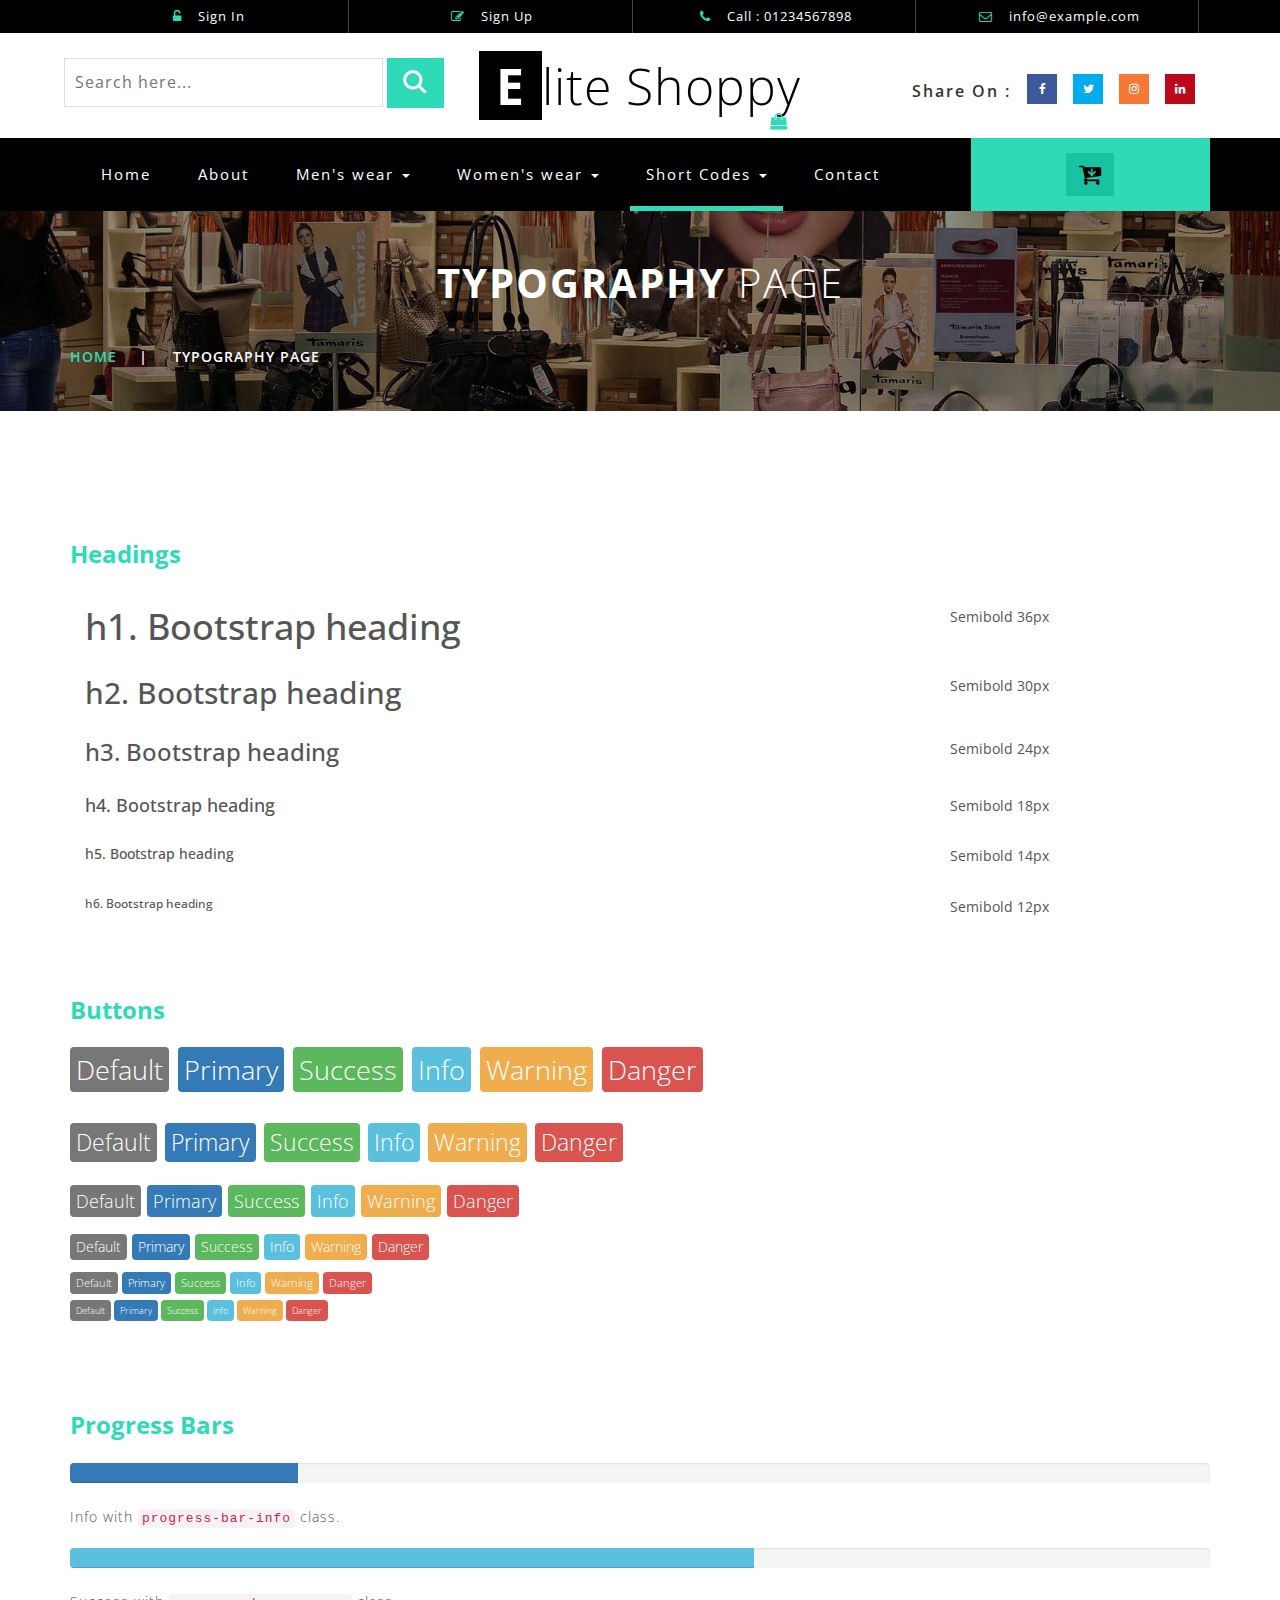
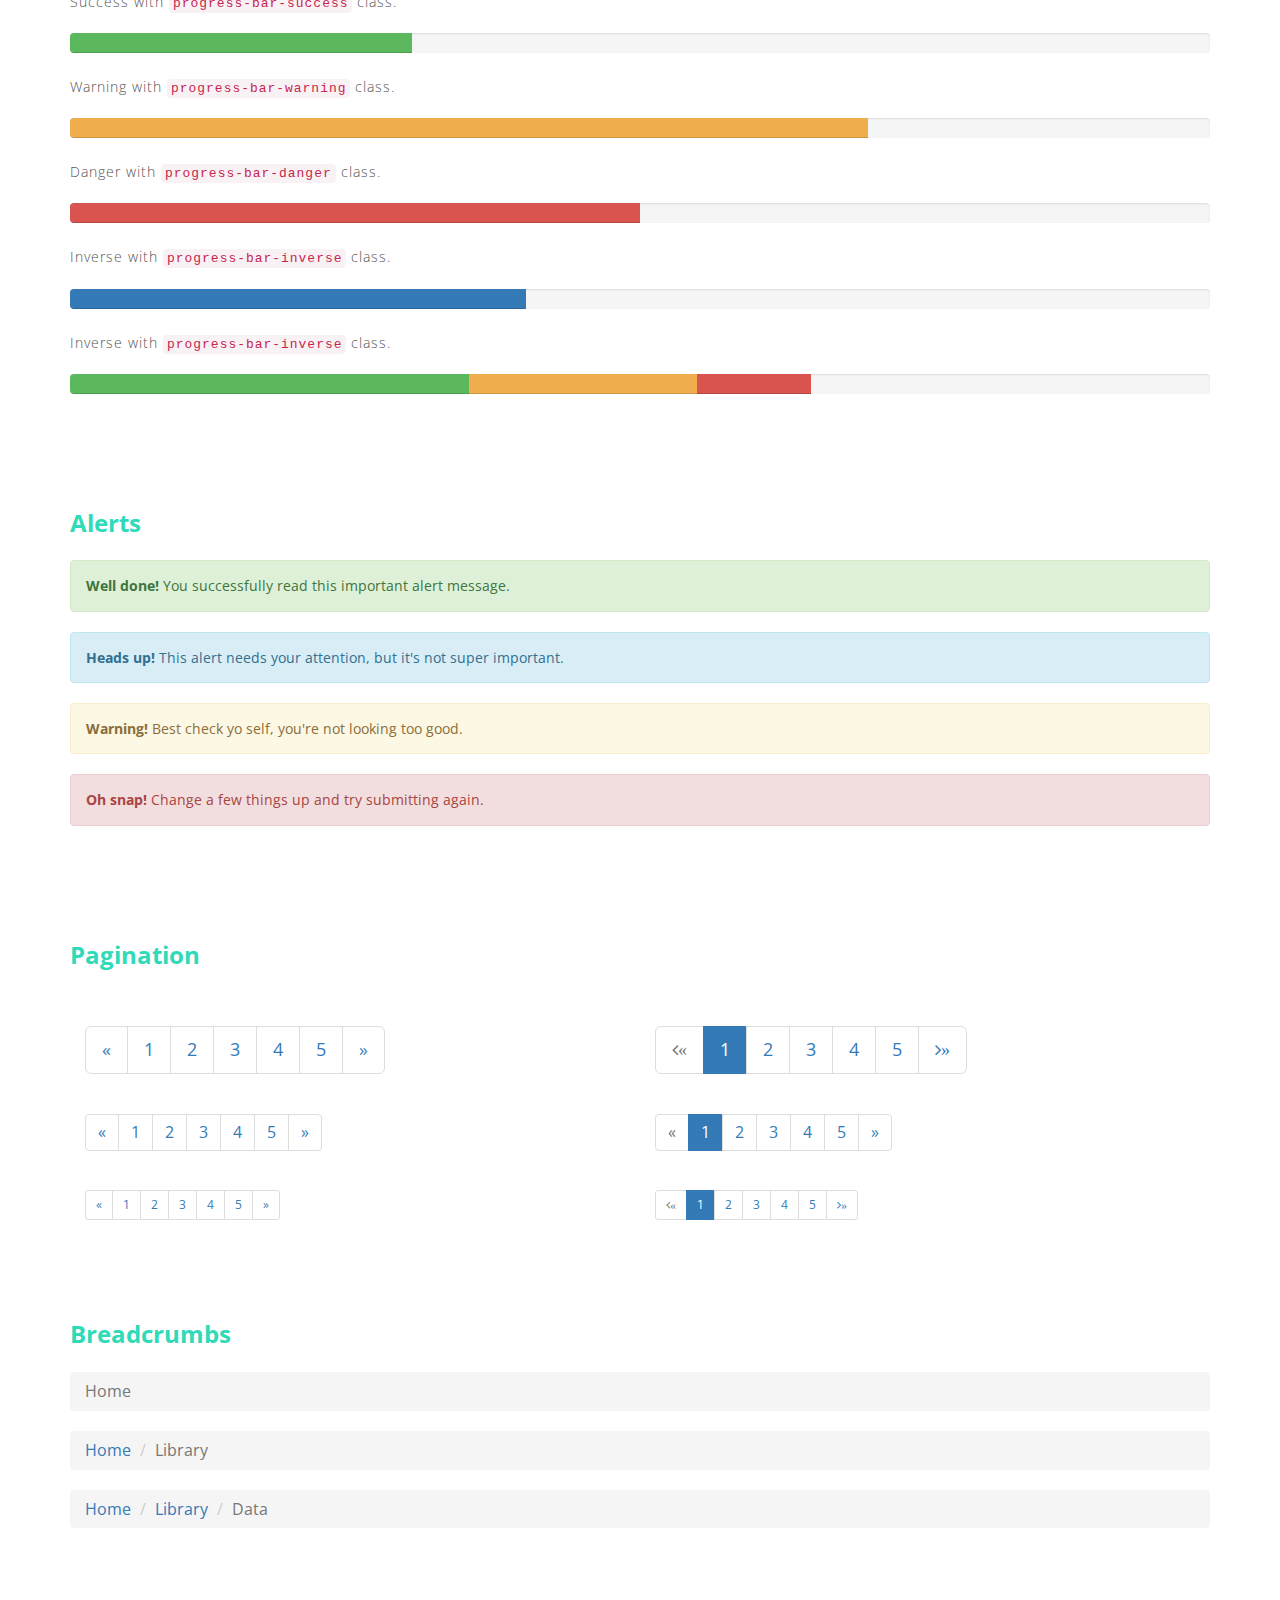
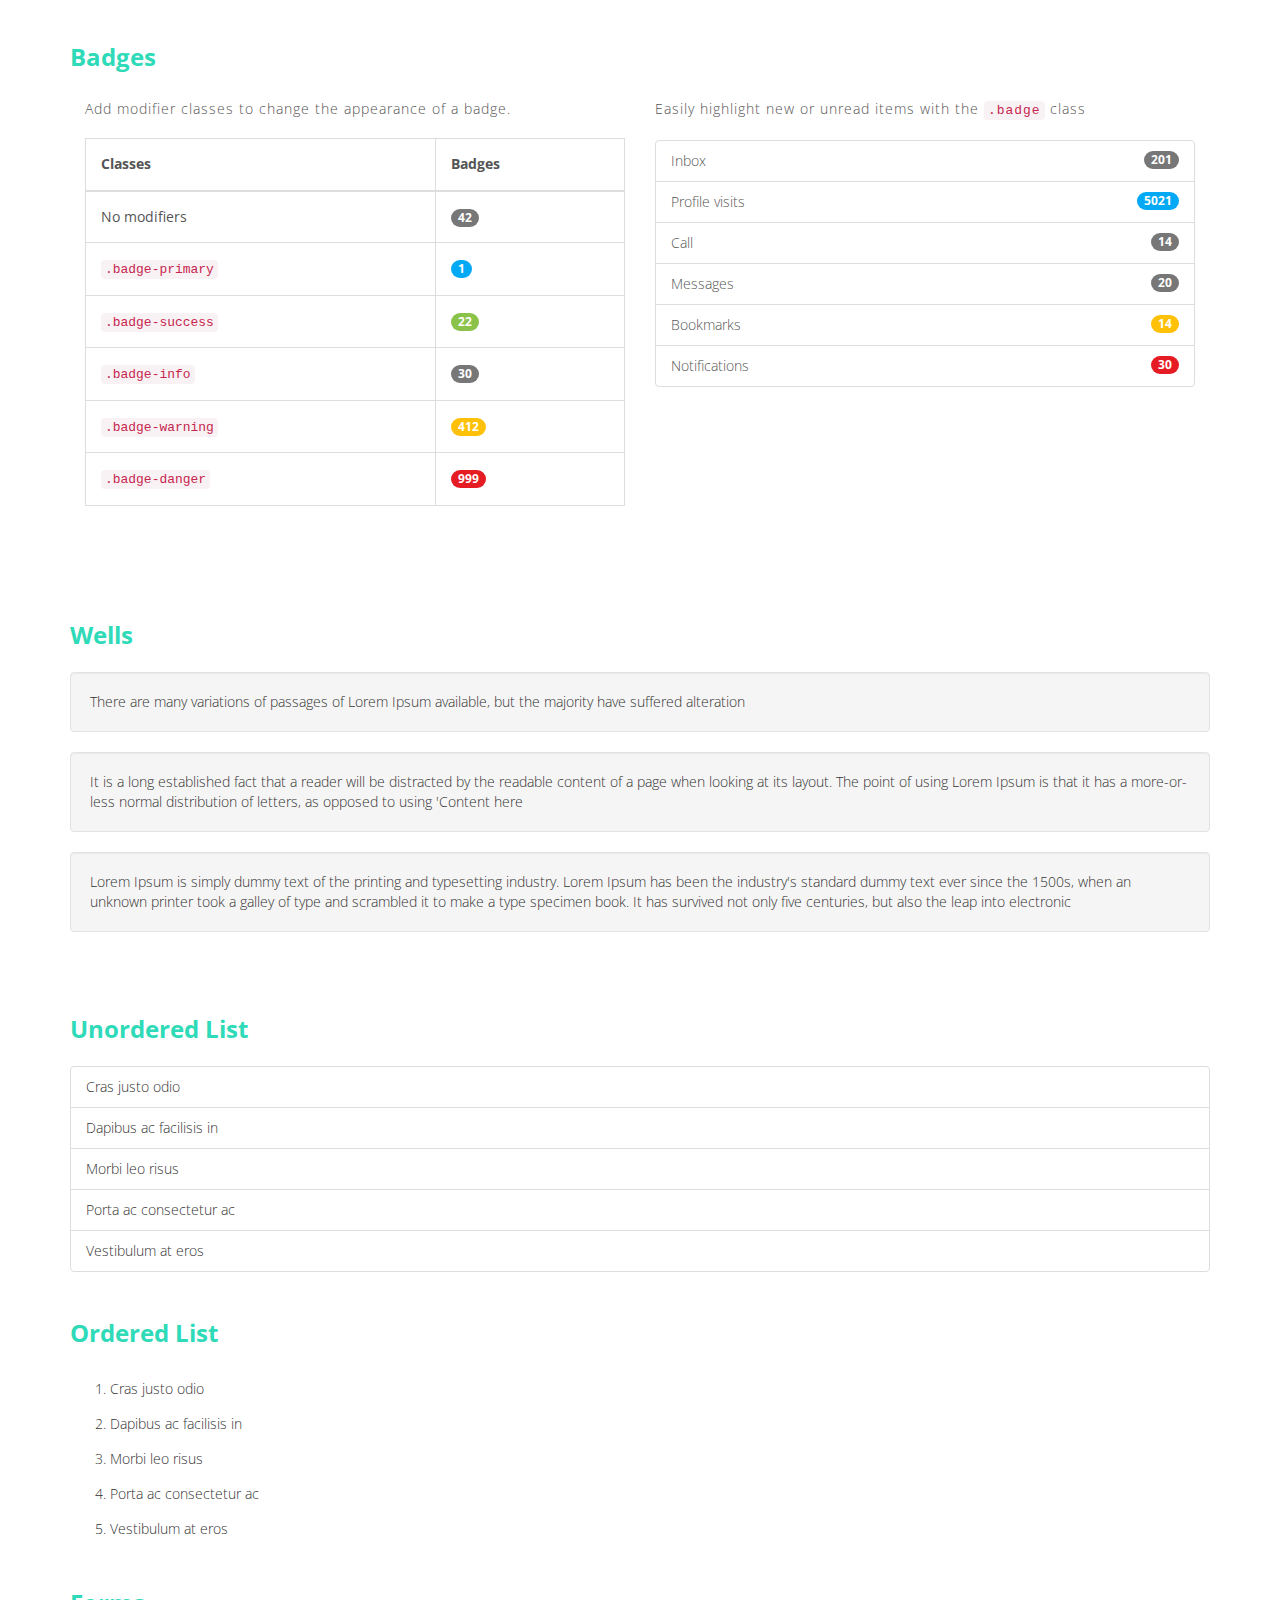
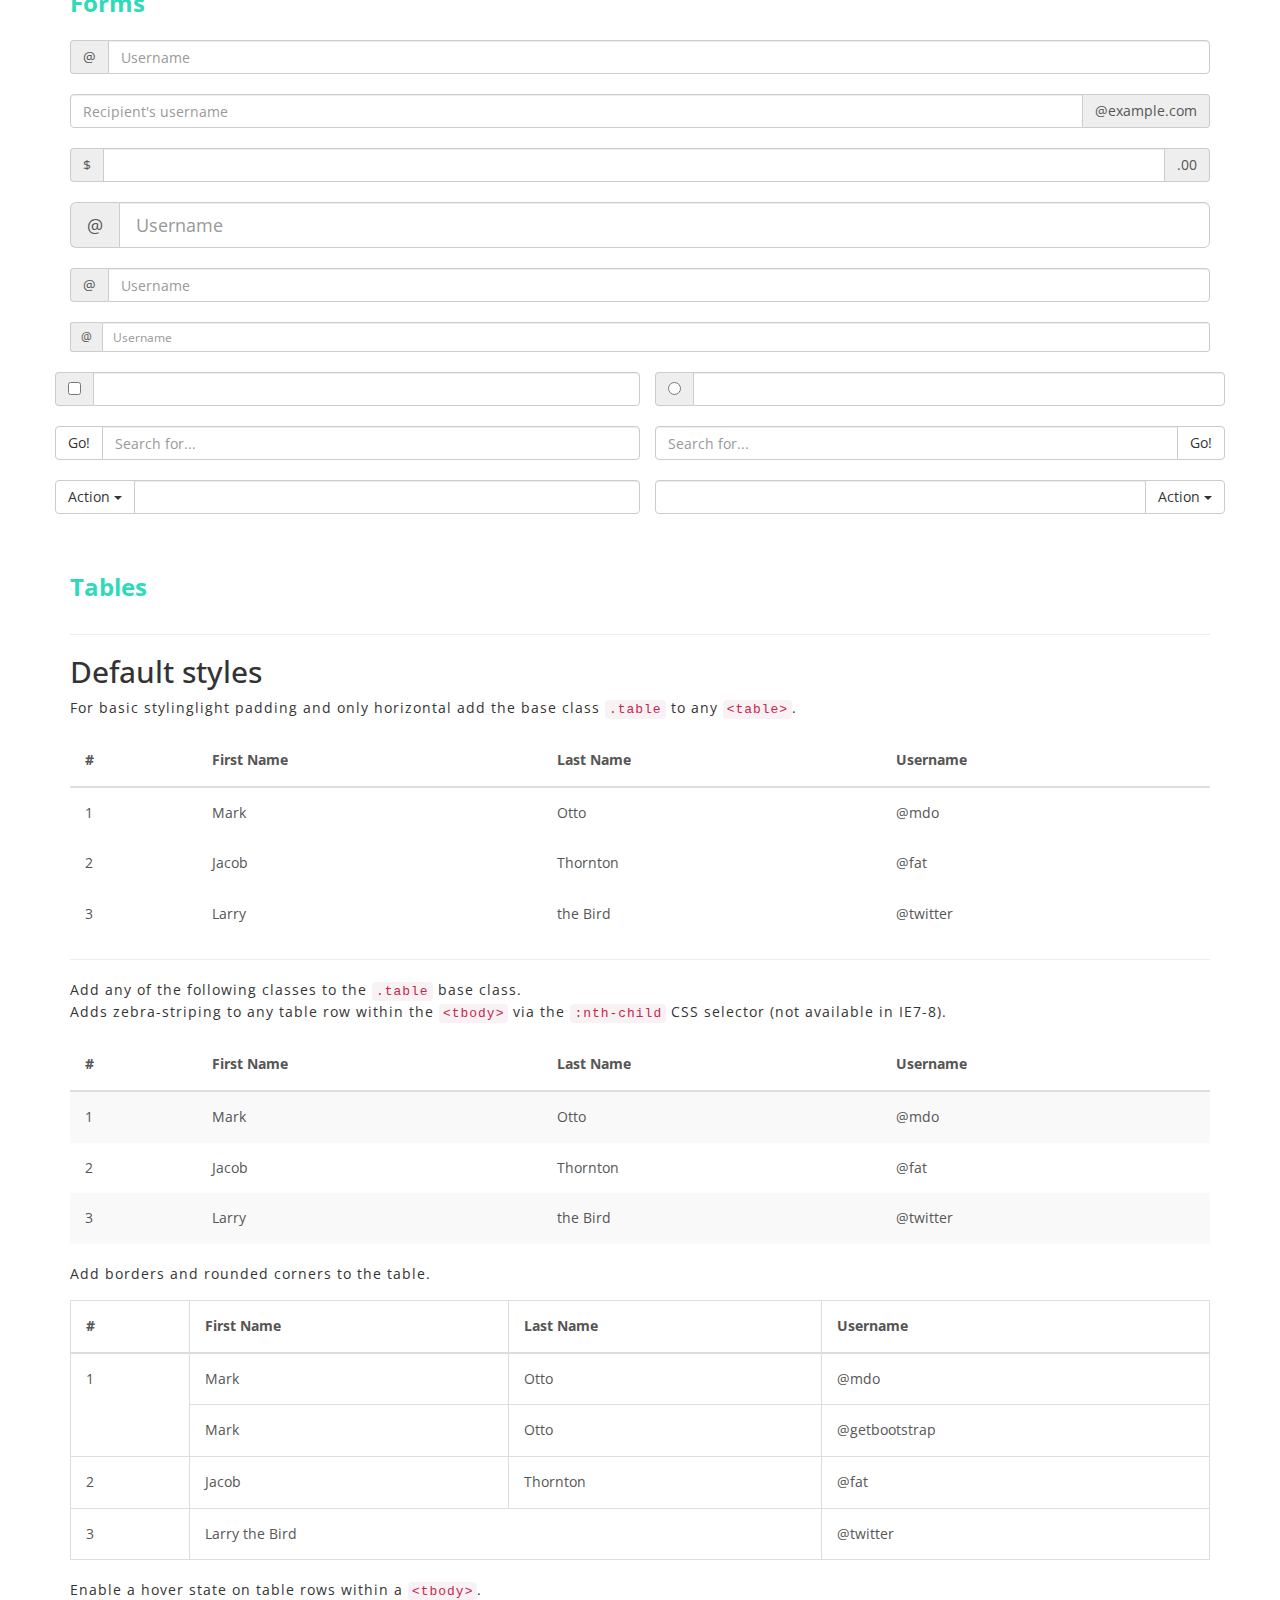
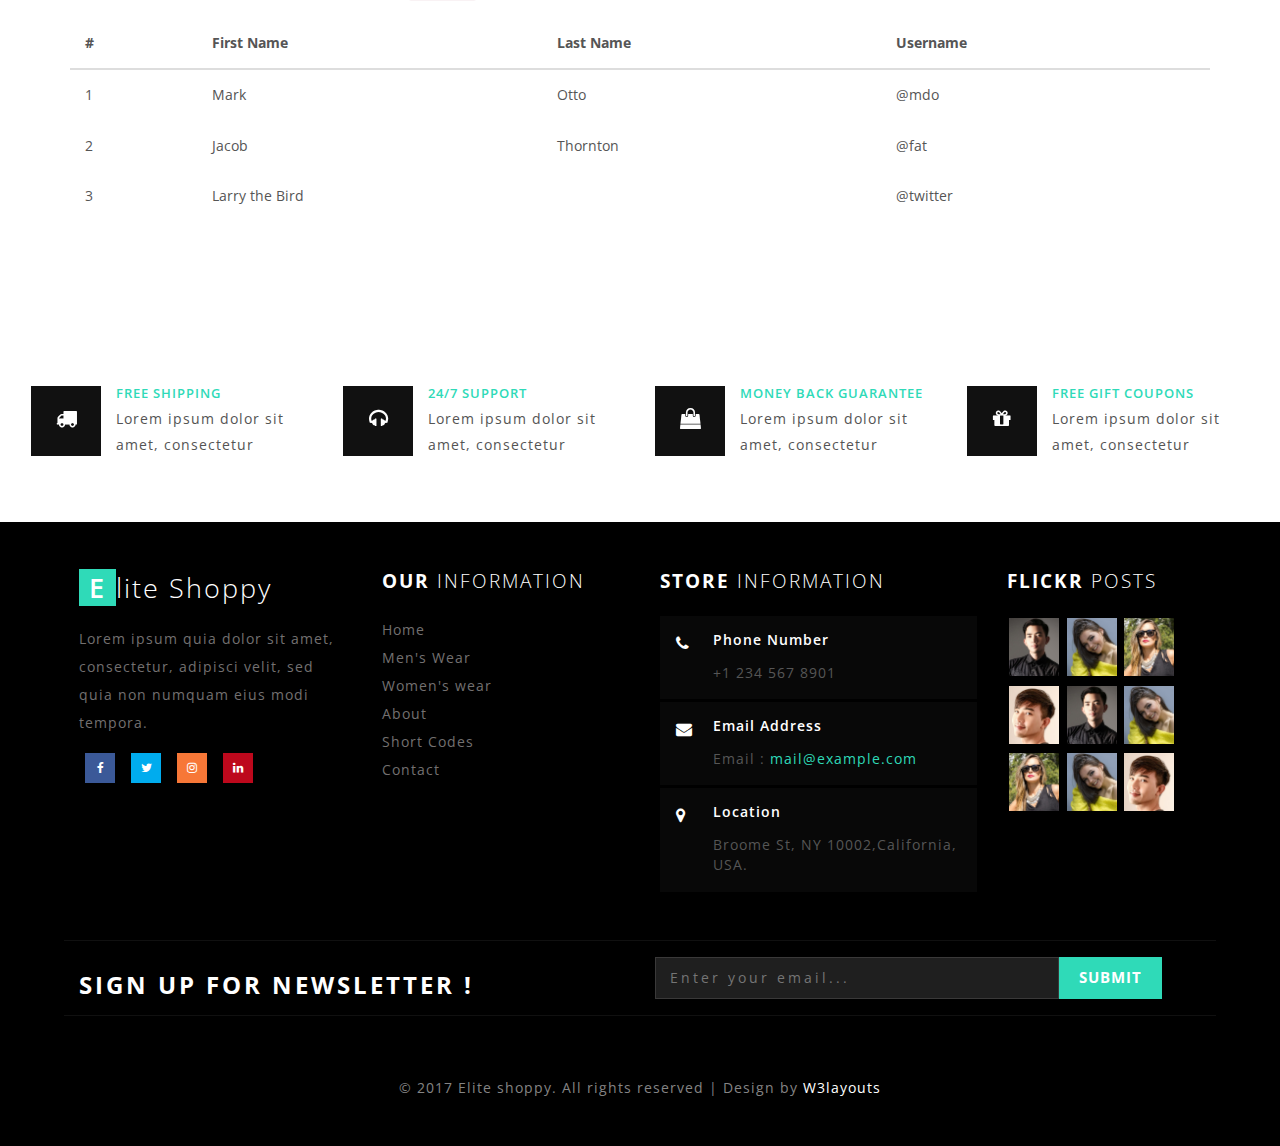
<file: WebContent/typography.html>
<!--
Author: W3layouts
Author URL: http://w3layouts.com
License: Creative Commons Attribution 3.0 Unported
License URL: http://creativecommons.org/licenses/by/3.0/
-->
<!DOCTYPE html>
<html>
<head>
<title>Elite Shoppy an Ecommerce Online Shopping Category Flat Bootstrap Responsive Website Template | Typography :: w3layouts</title>
<!--/tags -->
<meta name="viewport" content="width=device-width, initial-scale=1">
<meta http-equiv="Content-Type" content="text/html; charset=utf-8" />
<meta name="keywords" content="Elite Shoppy Responsive web template, Bootstrap Web Templates, Flat Web Templates, Android Compatible web template, 
Smartphone Compatible web template, free webdesigns for Nokia, Samsung, LG, SonyEricsson, Motorola web design" />
<script type="application/x-javascript"> addEventListener("load", function() { setTimeout(hideURLbar, 0); }, false);
		function hideURLbar(){ window.scrollTo(0,1); } </script>
<!--//tags -->
<link href="css/bootstrap.css" rel="stylesheet" type="text/css" media="all" />
<link href="css/style.css" rel="stylesheet" type="text/css" media="all" />
<link href="css/font-awesome.css" rel="stylesheet"> 
<!-- //for bootstrap working -->
<link href="//fonts.googleapis.com/css?family=Open+Sans:300,300i,400,400i,600,600i,700,700i,800" rel="stylesheet">
<link href='//fonts.googleapis.com/css?family=Lato:400,100,100italic,300,300italic,400italic,700,900,900italic,700italic' rel='stylesheet' type='text/css'>
</head>
<body>
<!-- header -->
<div class="header" id="home">
	<div class="container">
		<ul>
		    <li> <a href="#" data-toggle="modal" data-target="#myModal"><i class="fa fa-unlock-alt" aria-hidden="true"></i> Sign In </a></li>
			<li> <a href="#" data-toggle="modal" data-target="#myModal2"><i class="fa fa-pencil-square-o" aria-hidden="true"></i> Sign Up </a></li>
			<li><i class="fa fa-phone" aria-hidden="true"></i> Call : 01234567898</li>
			<li><i class="fa fa-envelope-o" aria-hidden="true"></i> <a href="mailto:info@example.com">info@example.com</a></li>
		</ul>
	</div>
</div>
<!-- //header -->
<!-- header-bot -->
<div class="header-bot">
	<div class="header-bot_inner_wthreeinfo_header_mid">
		<div class="col-md-4 header-middle">
			<form action="#" method="post">
					<input type="search" name="search" placeholder="Search here..." required="">
					<input type="submit" value=" ">
				<div class="clearfix"></div>
			</form>
		</div>
		<!-- header-bot -->
			<div class="col-md-4 logo_agile">
				<h1><a href="index.html"><span>E</span>lite Shoppy <i class="fa fa-shopping-bag top_logo_agile_bag" aria-hidden="true"></i></a></h1>
			</div>
        <!-- header-bot -->
		<div class="col-md-4 agileits-social top_content">
						<ul class="social-nav model-3d-0 footer-social w3_agile_social">
						                                   <li class="share">Share On : </li>
															<li><a href="#" class="facebook">
																  <div class="front"><i class="fa fa-facebook" aria-hidden="true"></i></div>
																  <div class="back"><i class="fa fa-facebook" aria-hidden="true"></i></div></a></li>
															<li><a href="#" class="twitter"> 
																  <div class="front"><i class="fa fa-twitter" aria-hidden="true"></i></div>
																  <div class="back"><i class="fa fa-twitter" aria-hidden="true"></i></div></a></li>
															<li><a href="#" class="instagram">
																  <div class="front"><i class="fa fa-instagram" aria-hidden="true"></i></div>
																  <div class="back"><i class="fa fa-instagram" aria-hidden="true"></i></div></a></li>
															<li><a href="#" class="pinterest">
																  <div class="front"><i class="fa fa-linkedin" aria-hidden="true"></i></div>
																  <div class="back"><i class="fa fa-linkedin" aria-hidden="true"></i></div></a></li>
														</ul>



		</div>
		<div class="clearfix"></div>
	</div>
</div>
<!-- //header-bot -->
<!-- banner -->
<div class="ban-top">
	<div class="container">
		<div class="top_nav_left">
			<nav class="navbar navbar-default">
			  <div class="container-fluid">
				<!-- Brand and toggle get grouped for better mobile display -->
				<div class="navbar-header">
				  <button type="button" class="navbar-toggle collapsed" data-toggle="collapse" data-target="#bs-example-navbar-collapse-1" aria-expanded="false">
					<span class="sr-only">Toggle navigation</span>
					<span class="icon-bar"></span>
					<span class="icon-bar"></span>
					<span class="icon-bar"></span>
				  </button>
				</div>
				<!-- Collect the nav links, forms, and other content for toggling -->
				<div class="collapse navbar-collapse menu--shylock" id="bs-example-navbar-collapse-1">
				  <ul class="nav navbar-nav menu__list">
					<li class="active menu__item"><a class="menu__link" href="index.html">Home <span class="sr-only">(current)</span></a></li>
					<li class=" menu__item"><a class="menu__link" href="about.html">About</a></li>
					<li class="dropdown menu__item">
						<a href="#" class="dropdown-toggle menu__link" data-toggle="dropdown" role="button" aria-haspopup="true" aria-expanded="false">Men's wear <span class="caret"></span></a>
							<ul class="dropdown-menu multi-column columns-3">
								<div class="agile_inner_drop_nav_info">
									<div class="col-sm-6 multi-gd-img1 multi-gd-text ">
										<a href="mens.html"><img src="images/top2.jpg" alt=" "/></a>
									</div>
									<div class="col-sm-3 multi-gd-img">
										<ul class="multi-column-dropdown">
											<li><a href="mens.html">Clothing</a></li>
											<li><a href="mens.html">Wallets</a></li>
											<li><a href="mens.html">Footwear</a></li>
											<li><a href="mens.html">Watches</a></li>
											<li><a href="mens.html">Accessories</a></li>
											<li><a href="mens.html">Bags</a></li>
											<li><a href="mens.html">Caps & Hats</a></li>
										</ul>
									</div>
									<div class="col-sm-3 multi-gd-img">
										<ul class="multi-column-dropdown">
											<li><a href="mens.html">Jewellery</a></li>
											<li><a href="mens.html">Sunglasses</a></li>
											<li><a href="mens.html">Perfumes</a></li>
											<li><a href="mens.html">Beauty</a></li>
											<li><a href="mens.html">Shirts</a></li>
											<li><a href="mens.html">Sunglasses</a></li>
											<li><a href="mens.html">Swimwear</a></li>
										</ul>
									</div>
									<div class="clearfix"></div>
								</div>
							</ul>
					</li>
					<li class="dropdown menu__item">
						<a href="#" class="dropdown-toggle menu__link" data-toggle="dropdown" role="button" aria-haspopup="true" aria-expanded="false">Women's wear <span class="caret"></span></a>
							<ul class="dropdown-menu multi-column columns-3">
								<div class="agile_inner_drop_nav_info">
									<div class="col-sm-3 multi-gd-img">
										<ul class="multi-column-dropdown">
											<li><a href="womens.html">Clothing</a></li>
											<li><a href="womens.html">Wallets</a></li>
											<li><a href="womens.html">Footwear</a></li>
											<li><a href="womens.html">Watches</a></li>
											<li><a href="womens.html">Accessories</a></li>
											<li><a href="womens.html">Bags</a></li>
											<li><a href="womens.html">Caps & Hats</a></li>
										</ul>
									</div>
									<div class="col-sm-3 multi-gd-img">
										<ul class="multi-column-dropdown">
											<li><a href="womens.html">Jewellery</a></li>
											<li><a href="womens.html">Sunglasses</a></li>
											<li><a href="womens.html">Perfumes</a></li>
											<li><a href="womens.html">Beauty</a></li>
											<li><a href="womens.html">Shirts</a></li>
											<li><a href="womens.html">Sunglasses</a></li>
											<li><a href="womens.html">Swimwear</a></li>
										</ul>
									</div>
									<div class="col-sm-6 multi-gd-img multi-gd-text ">
										<a href="womens.html"><img src="images/top1.jpg" alt=" "/></a>
									</div>
									<div class="clearfix"></div>
								</div>
							</ul>
					</li>
					<li class="menu__item dropdown menu__item--current">
					   <a class="menu__link" href="#" class="dropdown-toggle" data-toggle="dropdown">Short Codes <b class="caret"></b></a>
								<ul class="dropdown-menu agile_short_dropdown">
									<li><a href="icons.html">Web Icons</a></li>
									<li><a href="typography.html">Typography</a></li>
								</ul>
					</li>
					<li class=" menu__item"><a class="menu__link" href="contact.html">Contact</a></li>
				  </ul>
				</div>
			  </div>
			</nav>	
		</div>
		<div class="top_nav_right">
			<div class="wthreecartaits wthreecartaits2 cart cart box_1"> 
						<form action="#" method="post" class="last"> 
						<input type="hidden" name="cmd" value="_cart">
						<input type="hidden" name="display" value="1">
						<button class="w3view-cart" type="submit" name="submit" value=""><i class="fa fa-cart-arrow-down" aria-hidden="true"></i></button>
					</form>  
  
						</div>
		</div>
		<div class="clearfix"></div>
	</div>
</div>
<!-- //banner-top -->
<!-- Modal1 -->
		<div class="modal fade" id="myModal" tabindex="-1" role="dialog">
			<div class="modal-dialog">
				<!-- Modal content-->
				<div class="modal-content">
					<div class="modal-header">
						<button type="button" class="close" data-dismiss="modal">&times;</button>
					</div>
						<div class="modal-body modal-body-sub_agile">
						<div class="col-md-8 modal_body_left modal_body_left1">
						<h3 class="agileinfo_sign">Sign In <span>Now</span></h3>
									<form action="#" method="post">
							<div class="styled-input agile-styled-input-top">
								<input type="text" name="Name" required="">
								<label>Name</label>
								<span></span>
							</div>
							<div class="styled-input">
								<input type="email" name="Email" required=""> 
								<label>Email</label>
								<span></span>
							</div> 
							<input type="submit" value="Sign In">
						</form>
						  <ul class="social-nav model-3d-0 footer-social w3_agile_social top_agile_third">
															<li><a href="#" class="facebook">
																  <div class="front"><i class="fa fa-facebook" aria-hidden="true"></i></div>
																  <div class="back"><i class="fa fa-facebook" aria-hidden="true"></i></div></a></li>
															<li><a href="#" class="twitter"> 
																  <div class="front"><i class="fa fa-twitter" aria-hidden="true"></i></div>
																  <div class="back"><i class="fa fa-twitter" aria-hidden="true"></i></div></a></li>
															<li><a href="#" class="instagram">
																  <div class="front"><i class="fa fa-instagram" aria-hidden="true"></i></div>
																  <div class="back"><i class="fa fa-instagram" aria-hidden="true"></i></div></a></li>
															<li><a href="#" class="pinterest">
																  <div class="front"><i class="fa fa-linkedin" aria-hidden="true"></i></div>
																  <div class="back"><i class="fa fa-linkedin" aria-hidden="true"></i></div></a></li>
														</ul>
														<div class="clearfix"></div>
														<p><a href="#" data-toggle="modal" data-target="#myModal2" > Don't have an account?</a></p>

						</div>
						<div class="col-md-4 modal_body_right modal_body_right1">
							<img src="images/log_pic.jpg" alt=" "/>
						</div>
						<div class="clearfix"></div>
					</div>
				</div>
				<!-- //Modal content-->
			</div>
		</div>
<!-- //Modal1 -->
<!-- Modal2 -->
		<div class="modal fade" id="myModal2" tabindex="-1" role="dialog">
			<div class="modal-dialog">
				<!-- Modal content-->
				<div class="modal-content">
					<div class="modal-header">
						<button type="button" class="close" data-dismiss="modal">&times;</button>
					</div>
						<div class="modal-body modal-body-sub_agile">
						<div class="col-md-8 modal_body_left modal_body_left1">
						<h3 class="agileinfo_sign">Sign Up <span>Now</span></h3>
									<form action="#" method="post">
							<div class="styled-input agile-styled-input-top">
								<input type="text" name="Name" required="">
								<label>Name</label>
								<span></span>
							</div>
							<div class="styled-input">
								<input type="email" name="Email" required=""> 
								<label>Email</label>
								<span></span>
							</div> 
							<div class="styled-input">
								<input type="password" name="password" required=""> 
								<label>Password</label>
								<span></span>
							</div> 
							<div class="styled-input">
								<input type="password" name="Confirm Password" required=""> 
								<label>Confirm Password</label>
								<span></span>
							</div> 
							<input type="submit" value="Sign Up">
						</form>
						  <ul class="social-nav model-3d-0 footer-social w3_agile_social top_agile_third">
															<li><a href="#" class="facebook">
																  <div class="front"><i class="fa fa-facebook" aria-hidden="true"></i></div>
																  <div class="back"><i class="fa fa-facebook" aria-hidden="true"></i></div></a></li>
															<li><a href="#" class="twitter"> 
																  <div class="front"><i class="fa fa-twitter" aria-hidden="true"></i></div>
																  <div class="back"><i class="fa fa-twitter" aria-hidden="true"></i></div></a></li>
															<li><a href="#" class="instagram">
																  <div class="front"><i class="fa fa-instagram" aria-hidden="true"></i></div>
																  <div class="back"><i class="fa fa-instagram" aria-hidden="true"></i></div></a></li>
															<li><a href="#" class="pinterest">
																  <div class="front"><i class="fa fa-linkedin" aria-hidden="true"></i></div>
																  <div class="back"><i class="fa fa-linkedin" aria-hidden="true"></i></div></a></li>
														</ul>
														<div class="clearfix"></div>
														<p><a href="#">By clicking register, I agree to your terms</a></p>

						</div>
						<div class="col-md-4 modal_body_right modal_body_right1">
							<img src="images/log_pic.jpg" alt=" "/>
						</div>
						<div class="clearfix"></div>
					</div>
				</div>
				<!-- //Modal content-->
			</div>
		</div>
<!-- //Modal2 -->
<!-- /banner_bottom_agile_info -->
<div class="page-head_agile_info_w3l">
		<div class="container">
			<h3>Typography <span>Page  </span></h3>
			<!--/w3_short-->
				 <div class="services-breadcrumb">
						<div class="agile_inner_breadcrumb">

						   <ul class="w3_short">
								<li><a href="index.html">Home</a><i>|</i></li>
								<li>Typography Page</li>
							</ul>
						 </div>
				</div>
	   <!--//w3_short-->
	</div>
</div>
   <!--/Typography-->
		<div class="banner_bottom_agile_info">
			<div class="container">
			    <div class="grid_3 grid_4 w3layouts">
				<h3 class="hdg">Headings</h3>
				<div class="bs-example">
					<table class="table">
						<tbody>
							<tr>
								<td><h1 id="h1.-bootstrap-heading">h1. Bootstrap heading<a class="anchorjs-link" href="#h1.-bootstrap-heading"><span class="anchorjs-icon"></span></a></h1></td>
								<td class="type-info">Semibold 36px</td>
							</tr>
							<tr>
								<td><h2 id="h2.-bootstrap-heading">h2. Bootstrap heading<a class="anchorjs-link" href="#h2.-bootstrap-heading"><span class="anchorjs-icon"></span></a></h2></td>
								<td class="type-info">Semibold 30px</td>
							</tr>
							<tr>
								<td><h3 id="h3.-bootstrap-heading">h3. Bootstrap heading<a class="anchorjs-link" href="#h3.-bootstrap-heading"><span class="anchorjs-icon"></span></a></h3></td>
								<td class="type-info">Semibold 24px</td>
							</tr>
							<tr>
								<td><h4 id="h4.-bootstrap-heading">h4. Bootstrap heading<a class="anchorjs-link" href="#h4.-bootstrap-heading"><span class="anchorjs-icon"></span></a></h4></td>
								<td class="type-info">Semibold 18px</td>
							</tr>
							<tr>
								<td><h5 id="h5.-bootstrap-heading">h5. Bootstrap heading<a class="anchorjs-link" href="#h5.-bootstrap-heading"><span class="anchorjs-icon"></span></a></h5></td>
								<td class="type-info">Semibold 14px</td>
							</tr>
							<tr>
								<td><h6>h6. Bootstrap heading</h6></td>
								<td class="type-info">Semibold 12px</td>
							</tr>
						</tbody>
					</table>
				</div>
			</div>
			<div class="grid_3 grid_5 w3">
				<h3>Buttons</h3>
				<h1>
					<a href="#"><span class="label label-default">Default</span></a>
					<a href="#"><span class="label label-primary">Primary</span></a>
					<a href="#"><span class="label label-success">Success</span></a>
					<a href="#"><span class="label label-info">Info</span></a>
					<a href="#"><span class="label label-warning">Warning</span></a>
					<a href="#"><span class="label label-danger">Danger</span></a>
				</h1>
				<h2>
					<a href="#"><span class="label label-default">Default</span></a>
					<a href="#"><span class="label label-primary">Primary</span></a>
					<a href="#"><span class="label label-success">Success</span></a>
					<a href="#"><span class="label label-info">Info</span></a>
					<a href="#"><span class="label label-warning">Warning</span></a>
					<a href="#"><span class="label label-danger">Danger</span></a>
				</h2>
				<h3>
					<a href="#"><span class="label label-default">Default</span></a>
					<a href="#"><span class="label label-primary">Primary</span></a>
					<a href="#"><span class="label label-success">Success</span></a>
					<a href="#"><span class="label label-info">Info</span></a>
					<a href="#"><span class="label label-warning">Warning</span></a>
					<a href="#"><span class="label label-danger">Danger</span></a>
				</h3>
				<h4>
					<a href="#"><span class="label label-default">Default</span></a>
					<a href="#"><span class="label label-primary">Primary</span></a>
					<a href="#"><span class="label label-success">Success</span></a>
					<a href="#"><span class="label label-info">Info</span></a>
					<a href="#"><span class="label label-warning">Warning</span></a>
					<a href="#"><span class="label label-danger">Danger</span></a>
				</h4>
				<h5>
					<a href="#"><span class="label label-default">Default</span></a>
					<a href="#"><span class="label label-primary">Primary</span></a>
					<a href="#"><span class="label label-success">Success</span></a>
					<a href="#"><span class="label label-info">Info</span></a>
					<a href="#"><span class="label label-warning">Warning</span></a>
					<a href="#"><span class="label label-danger">Danger</span></a>
				</h5>
				<h6>
					<a href="#"><span class="label label-default">Default</span></a>
					<a href="#"><span class="label label-primary">Primary</span></a>
					<a href="#"><span class="label label-success">Success</span></a>
					<a href="#"><span class="label label-info">Info</span></a>
					<a href="#"><span class="label label-warning">Warning</span></a>
					<a href="#"><span class="label label-danger">Danger</span></a>
				</h6>
			</div>		
			<div class="grid_3 grid_5 w3l">
				<h3>Progress Bars</h3>
				<div class="tab-content">
					<div class="tab-pane active" id="domprogress">
						<div class="progress">    
							<div class="progress-bar progress-bar-primary" style="width: 20%"></div>
						</div>
						<p>Info with <code>progress-bar-info</code> class.</p>
						<div class="progress">    
							<div class="progress-bar progress-bar-info" style="width: 60%"></div>
						</div>
						<p>Success with <code>progress-bar-success</code> class.</p>
						<div class="progress">
							<div class="progress-bar progress-bar-success" style="width: 30%"></div>
						</div>
						<p>Warning with <code>progress-bar-warning</code> class.</p>
						<div class="progress">
							<div class="progress-bar progress-bar-warning" style="width: 70%"></div>
						</div>
						<p>Danger with <code>progress-bar-danger</code> class.</p>
						<div class="progress">
							<div class="progress-bar progress-bar-danger" style="width: 50%"></div>
						</div>
						<p>Inverse with <code>progress-bar-inverse</code> class.</p>
						<div class="progress">
							<div class="progress-bar progress-bar-inverse" style="width: 40%"></div>
						</div>
						<p>Inverse with <code>progress-bar-inverse</code> class.</p>
						<div class="progress">
							<div class="progress-bar progress-bar-success" style="width: 35%"><span class="sr-only">35% Complete (success)</span></div>
							<div class="progress-bar progress-bar-warning" style="width: 20%"><span class="sr-only">20% Complete (warning)</span></div>
							<div class="progress-bar progress-bar-danger" style="width: 10%"><span class="sr-only">10% Complete (danger)</span></div>
						</div>
					</div>
				</div>
			</div>
			<div class="grid_3 grid_5 w3ls">
				<h3>Alerts</h3>
				<div class="alert alert-success" role="alert">
					<strong>Well done!</strong> You successfully read this important alert message.
				</div>
				<div class="alert alert-info" role="alert">
					<strong>Heads up!</strong> This alert needs your attention, but it's not super important.
				</div>
				<div class="alert alert-warning" role="alert">
					<strong>Warning!</strong> Best check yo self, you're not looking too good.
				</div>
				<div class="alert alert-danger" role="alert">
					<strong>Oh snap!</strong> Change a few things up and try submitting again.
				</div>
			</div>
			<div class="grid_3 grid_5 agileits">
				<h3>Pagination</h3>
				<div class="col-md-6">
					<nav>
						<ul class="pagination pagination-lg">
							<li><a href="#" aria-label="Previous"><span aria-hidden="true">«</span></a></li>
							<li><a href="#">1</a></li>
							<li><a href="#">2</a></li>
							<li><a href="#">3</a></li>
							<li><a href="#">4</a></li>
							<li><a href="#">5</a></li>
							<li><a href="#" aria-label="Next"><span aria-hidden="true">»</span></a></li>
						</ul>
					</nav>
					<nav>
						<ul class="pagination">
							<li><a href="#" aria-label="Previous"><span aria-hidden="true">«</span></a></li>
							<li><a href="#">1</a></li>
							<li><a href="#">2</a></li>
							<li><a href="#">3</a></li>
							<li><a href="#">4</a></li>
							<li><a href="#">5</a></li>
							<li><a href="#" aria-label="Next"><span aria-hidden="true">»</span></a></li>
						</ul>
					</nav>
					<nav>
						<ul class="pagination pagination-sm">
							<li><a href="#" aria-label="Previous"><span aria-hidden="true">«</span></a></li>
							<li><a href="#">1</a></li>
							<li><a href="#">2</a></li>
							<li><a href="#">3</a></li>
							<li><a href="#">4</a></li>
							<li><a href="#">5</a></li>
							<li><a href="#" aria-label="Next"><span aria-hidden="true">»</span></a></li>
						</ul>
					</nav>
				</div>
				<div class="col-md-6">
					<ul class="pagination pagination-lg">
						<li class="disabled"><a href="#"><i class="fa fa-angle-left">«</i></a></li>
						<li class="active"><a href="#">1</a></li>
						<li><a href="#">2</a></li>
						<li><a href="#">3</a></li>
						<li><a href="#">4</a></li>
						<li><a href="#">5</a></li>
						<li><a href="#"><i class="fa fa-angle-right">»</i></a></li>
					</ul>
					<nav>
						<ul class="pagination">
							<li class="disabled"><a href="#" aria-label="Previous"><span aria-hidden="true">«</span></a></li>
							<li class="active"><a href="#">1 <span class="sr-only">(current)</span></a></li>
							<li><a href="#">2</a></li>
							<li><a href="#">3</a></li>
							<li><a href="#">4</a></li>
							<li><a href="#">5</a></li>
							<li><a href="#" aria-label="Next"><span aria-hidden="true">»</span></a></li>
						</ul>
					</nav>
					<ul class="pagination pagination-sm">
						<li class="disabled"><a href="#"><i class="fa fa-angle-left">«</i></a></li>
						<li class="active"><a href="#">1</a></li>
						<li><a href="#">2</a></li>
						<li><a href="#">3</a></li>
						<li><a href="#">4</a></li>
						<li><a href="#">5</a></li>
						<li><a href="#"><i class="fa fa-angle-right">»</i></a></li>
					</ul>
				</div>
				<div class="clearfix"> </div>
			</div>
			<div class="grid_3 grid_5 agileinfo">
				<h3>Breadcrumbs</h3>
				<ol class="breadcrumb">
					<li class="active">Home</li>
				</ol>
				<ol class="breadcrumb">
					<li><a href="#">Home</a></li>
					<li class="active">Library</li>
				</ol>
				<ol class="breadcrumb">
					<li><a href="#">Home</a></li>
					<li><a href="#">Library</a></li>
					<li class="active">Data</li>
				</ol>
			</div>
			<div class="grid_3 grid_5 wthree">
				<h3>Badges</h3>
				<div class="col-md-6 agileits-w3layouts">
					<p>Add modifier classes to change the appearance of a badge.</p>
					<table class="table table-bordered">
						<thead>
							<tr>
								<th>Classes</th>
								<th>Badges</th>
							</tr>
						</thead>
						<tbody>
							<tr>
								<td>No modifiers</td>
								<td><span class="badge">42</span></td>
							</tr>
							<tr>
								<td><code>.badge-primary</code></td>
								<td><span class="badge badge-primary">1</span></td>
							</tr>
							<tr>
								<td><code>.badge-success</code></td>
								<td><span class="badge badge-success">22</span></td>
							</tr>
							<tr>
								<td><code>.badge-info</code></td>
								<td><span class="badge badge-info">30</span></td>
							</tr>
							<tr>
								<td><code>.badge-warning</code></td>
								<td><span class="badge badge-warning">412</span></td>
							</tr>
							<tr>
								<td><code>.badge-danger</code></td>
								<td><span class="badge badge-danger">999</span></td>
							</tr>
						</tbody>
					</table>                    
				</div>
				<div class="col-md-6 w3-agileits">
					<p>Easily highlight new or unread items with the <code>.badge</code> class</p>
					<div class="list-group list-group-alternate"> 
						<a href="#" class="list-group-item"><span class="badge">201</span> <i class="ti ti-email"></i> Inbox </a> 
						<a href="#" class="list-group-item"><span class="badge badge-primary">5021</span> <i class="ti ti-eye"></i> Profile visits </a> 
						<a href="#" class="list-group-item"><span class="badge">14</span> <i class="ti ti-headphone-alt"></i> Call </a> 
						<a href="#" class="list-group-item"><span class="badge">20</span> <i class="ti ti-comments"></i> Messages </a> 
						<a href="#" class="list-group-item"><span class="badge badge-warning">14</span> <i class="ti ti-bookmark"></i> Bookmarks </a> 
						<a href="#" class="list-group-item"><span class="badge badge-danger">30</span> <i class="ti ti-bell"></i> Notifications </a> 
					</div>
				</div>
			   <div class="clearfix"> </div>
			</div>	 
			<div class="grid_3 grid_5 agile">
				<h3>Wells</h3>
				<div class="well">
					There are many variations of passages of Lorem Ipsum available, but the majority have suffered alteration
				</div>
				<div class="well">
					It is a long established fact that a reader will be distracted by the readable content of a page when looking at its layout. The point of using Lorem Ipsum is that it has a more-or-less normal distribution of letters, as opposed to using 'Content here
				</div>
				<div class="well">
						Lorem Ipsum is simply dummy text of the printing and typesetting industry. Lorem Ipsum has been the industry's standard dummy text ever since the 1500s, when an unknown printer took a galley of type and scrambled it to make a type specimen book. It has survived not only five centuries, but also the leap into electronic
				</div>
			</div>
			<h3 class="bars">Unordered List</h3>
			<ul class="list-group w3-agile">
			  <li class="list-group-item">Cras justo odio</li>
			  <li class="list-group-item">Dapibus ac facilisis in</li>
			  <li class="list-group-item">Morbi leo risus</li>
			  <li class="list-group-item">Porta ac consectetur ac</li>
			  <li class="list-group-item">Vestibulum at eros</li>
			</ul>
			<h3 class="bars">Ordered List</h3>
			<ol>
				<li class="list-group-item1">Cras justo odio</li>
				<li class="list-group-item1">Dapibus ac facilisis in</li>
				<li class="list-group-item1">Morbi leo risus</li>
				<li class="list-group-item1">Porta ac consectetur ac</li>
				<li class="list-group-item1">Vestibulum at eros</li>
			</ol>
			<h3 class="bars">Forms</h3>
			<div class="input-group w3_w3layouts">
				<span class="input-group-addon" id="basic-addon1">@</span>
				<input type="text" class="form-control" placeholder="Username" aria-describedby="basic-addon1">
			</div>
			<div class="input-group w3_w3layouts">
				<input type="text" class="form-control" placeholder="Recipient's username" aria-describedby="basic-addon2">
				<span class="input-group-addon" id="basic-addon2">@example.com</span>
			</div>
			<div class="input-group w3_w3layouts">
				<span class="input-group-addon">$</span>
					<input type="text" class="form-control" aria-label="Amount (to the nearest dollar)">
				<span class="input-group-addon">.00</span>
			</div>
			<div class="input-group input-group-lg w3_w3layouts">
				<span class="input-group-addon" id="sizing-addon1">@</span>
				<input type="text" class="form-control" placeholder="Username" aria-describedby="sizing-addon1">
			</div>
			<div class="input-group w3_w3layouts">
				<span class="input-group-addon" id="sizing-addon2">@</span>
				<input type="text" class="form-control" placeholder="Username" aria-describedby="sizing-addon2">
			</div>
			<div class="input-group input-group-sm w3_w3layouts">
				<span class="input-group-addon" id="sizing-addon3">@</span>
				<input type="text" class="form-control" placeholder="Username" aria-describedby="sizing-addon3">
			</div>
			<div class="row">
				<div class="col-lg-6 in-gp-tl">
					<div class="input-group">
						<span class="input-group-addon">
							<input type="checkbox" aria-label="...">
						</span>
						<input type="text" class="form-control" aria-label="...">
					</div><!-- /input-group -->
				</div><!-- /.col-lg-6 -->
				<div class="col-lg-6 in-gp-tb">
					<div class="input-group">
						<span class="input-group-addon">
							<input type="radio" aria-label="...">
						</span>
						<input type="text" class="form-control" aria-label="...">
					</div><!-- /input-group -->
				</div><!-- /.col-lg-6 -->
			</div><!-- /.row -->
			<div class="row">
				<div class="col-lg-6 in-gp-tl">
					<div class="input-group">
						<span class="input-group-btn">
							<button class="btn btn-default" type="button">Go!</button>
						</span>
						<input type="text" class="form-control" placeholder="Search for...">
					</div><!-- /input-group -->
				</div><!-- /.col-lg-6 -->
				<div class="col-lg-6 in-gp-tb">
					<div class="input-group">
						<input type="text" class="form-control" placeholder="Search for...">
						<span class="input-group-btn">
							<button class="btn btn-default" type="button">Go!</button>
						</span>
					</div><!-- /input-group -->
				</div><!-- /.col-lg-6 -->
			</div><!-- /.row -->
			<div class="row">
				<div class="col-lg-6 in-gp-tl">
					<div class="input-group">
						<div class="input-group-btn">
							<button type="button" class="btn btn-default dropdown-toggle" data-toggle="dropdown" aria-haspopup="true" aria-expanded="false">Action <span class="caret"></span></button>
							<ul class="dropdown-menu">
								<li><a href="#">Action</a></li>
								<li><a href="#">Another action</a></li>
								<li><a href="#">Something else here</a></li>
								<li role="separator" class="divider"></li>
								<li><a href="#">Separated link</a></li>
							</ul>
						</div><!-- /btn-group -->
						<input type="text" class="form-control" aria-label="...">
					</div><!-- /input-group -->
				</div><!-- /.col-lg-6 -->
				<div class="col-lg-6 in-gp-tb">
					<div class="input-group">
						<input type="text" class="form-control" aria-label="...">
						<div class="input-group-btn">
							<button type="button" class="btn btn-default dropdown-toggle" data-toggle="dropdown" aria-haspopup="true" aria-expanded="false">Action <span class="caret"></span></button>
							<ul class="dropdown-menu dropdown-menu-right">
								<li><a href="#">Action</a></li>
								<li><a href="#">Another action</a></li>
								<li><a href="#">Something else here</a></li>
								<li role="separator" class="divider"></li>
								<li><a href="#">Separated link</a></li>
							</ul>
						</div><!-- /btn-group -->
					</div><!-- /input-group -->
				</div><!-- /.col-lg-6 -->
			</div><!-- /.row -->
			<div class="page-header">
				<h3 class="bars">Tables</h3>
			</div>
			<h2 class="typoh2">Default styles</h2>
			<p>For basic stylinglight padding and only horizontal add the base class <code>.table</code> to any <code>&lt;table&gt;</code>.</p>
			<div class="bs-docs-example">
				<table class="table">
					<thead>
						<tr>
							<th>#</th>
							<th>First Name</th>
							<th>Last Name</th>
							<th>Username</th>
						</tr>
					</thead>
					<tbody>
						<tr>
							<td>1</td>
							<td>Mark</td>
							<td>Otto</td>
							<td>@mdo</td>
						</tr>
						<tr>
							<td>2</td>
							<td>Jacob</td>
							<td>Thornton</td>
							<td>@fat</td>
						</tr>
						<tr>
							<td>3</td>
							<td>Larry</td>
							<td>the Bird</td>
							<td>@twitter</td>
						</tr>
					</tbody>
				</table>
			</div>
			<hr class="bs-docs-separator">
			<p>Add any of the following classes to the <code>.table</code> base class.</p>
			<p>Adds zebra-striping to any table row within the <code>&lt;tbody&gt;</code> via the <code>:nth-child</code> CSS selector (not available in IE7-8).</p>
			<div class="bs-docs-example">
				<table class="table table-striped">
					<thead>
						<tr>
							<th>#</th>
							<th>First Name</th>
							<th>Last Name</th>
							<th>Username</th>
						</tr>
					</thead>
					<tbody>
						<tr>
							<td>1</td>
							<td>Mark</td>
							<td>Otto</td>
							<td>@mdo</td>
						</tr>
						<tr>
							<td>2</td>
							<td>Jacob</td>
							<td>Thornton</td>
							<td>@fat</td>
						</tr>
						<tr>
							<td>3</td>
							<td>Larry</td>
							<td>the Bird</td>
							<td>@twitter</td>
						</tr>
					</tbody>
				</table>
			</div>
			<p>Add borders and rounded corners to the table.</p>
			<div class="bs-docs-example">
				<table class="table table-bordered">
					<thead>
						<tr>
							<th>#</th>
							<th>First Name</th>
							<th>Last Name</th>
							<th>Username</th>
						</tr>
					</thead>
					<tbody>
						<tr>
							<td rowspan="2">1</td>
							<td>Mark</td>
							<td>Otto</td>
							<td>@mdo</td>
						</tr>
						<tr>
							<td>Mark</td>
							<td>Otto</td>
							<td>@getbootstrap</td>
						</tr>
						<tr>
							<td>2</td>
							<td>Jacob</td>
							<td>Thornton</td>
							<td>@fat</td>
						</tr>
						<tr>
							<td>3</td>
							<td colspan="2">Larry the Bird</td>
							<td>@twitter</td>
						</tr>
					</tbody>
				</table>
			</div>
			<p>Enable a hover state on table rows within a <code>&lt;tbody&gt;</code>.</p>
			<div class="bs-docs-example">
				<table class="table table-hover">
					<thead>
						<tr>
						  <th>#</th>
						  <th>First Name</th>
						  <th>Last Name</th>
						  <th>Username</th>
						</tr>
					</thead>
					<tbody>
						<tr>
						  <td>1</td>
						  <td>Mark</td>
						  <td>Otto</td>
						  <td>@mdo</td>
						</tr>
						<tr>
						  <td>2</td>
						  <td>Jacob</td>
						  <td>Thornton</td>
						  <td>@fat</td>
						</tr>
						<tr>
						  <td>3</td>
						  <td colspan="2">Larry the Bird</td>
						  <td>@twitter</td>
						</tr>
					</tbody>
				</table>
			  </div>

			 </div>
		</div>
   <!--//Typography-->
<!--/grids-->
<div class="coupons">
		<div class="coupons-grids text-center">
			<div class="w3layouts_mail_grid">
				<div class="col-md-3 w3layouts_mail_grid_left">
					<div class="w3layouts_mail_grid_left1 hvr-radial-out">
						<i class="fa fa-truck" aria-hidden="true"></i>
					</div>
					<div class="w3layouts_mail_grid_left2">
						<h3>FREE SHIPPING</h3>
						<p>Lorem ipsum dolor sit amet, consectetur</p>
					</div>
				</div>
				<div class="col-md-3 w3layouts_mail_grid_left">
					<div class="w3layouts_mail_grid_left1 hvr-radial-out">
						<i class="fa fa-headphones" aria-hidden="true"></i>
					</div>
					<div class="w3layouts_mail_grid_left2">
						<h3>24/7 SUPPORT</h3>
						<p>Lorem ipsum dolor sit amet, consectetur</p>
					</div>
				</div>
				<div class="col-md-3 w3layouts_mail_grid_left">
					<div class="w3layouts_mail_grid_left1 hvr-radial-out">
						<i class="fa fa-shopping-bag" aria-hidden="true"></i>
					</div>
					<div class="w3layouts_mail_grid_left2">
						<h3>MONEY BACK GUARANTEE</h3>
						<p>Lorem ipsum dolor sit amet, consectetur</p>
					</div>
				</div>
					<div class="col-md-3 w3layouts_mail_grid_left">
					<div class="w3layouts_mail_grid_left1 hvr-radial-out">
						<i class="fa fa-gift" aria-hidden="true"></i>
					</div>
					<div class="w3layouts_mail_grid_left2">
						<h3>FREE GIFT COUPONS</h3>
						<p>Lorem ipsum dolor sit amet, consectetur</p>
					</div>
				</div>
				<div class="clearfix"> </div>
			</div>

		</div>
</div>
<!--grids-->
<!-- footer -->
<div class="footer">
	<div class="footer_agile_inner_info_w3l">
		<div class="col-md-3 footer-left">
			<h2><a href="index.html"><span>E</span>lite Shoppy </a></h2>
			<p>Lorem ipsum quia dolor
			sit amet, consectetur, adipisci velit, sed quia non 
			numquam eius modi tempora.</p>
			<ul class="social-nav model-3d-0 footer-social w3_agile_social two">
															<li><a href="#" class="facebook">
																  <div class="front"><i class="fa fa-facebook" aria-hidden="true"></i></div>
																  <div class="back"><i class="fa fa-facebook" aria-hidden="true"></i></div></a></li>
															<li><a href="#" class="twitter"> 
																  <div class="front"><i class="fa fa-twitter" aria-hidden="true"></i></div>
																  <div class="back"><i class="fa fa-twitter" aria-hidden="true"></i></div></a></li>
															<li><a href="#" class="instagram">
																  <div class="front"><i class="fa fa-instagram" aria-hidden="true"></i></div>
																  <div class="back"><i class="fa fa-instagram" aria-hidden="true"></i></div></a></li>
															<li><a href="#" class="pinterest">
																  <div class="front"><i class="fa fa-linkedin" aria-hidden="true"></i></div>
																  <div class="back"><i class="fa fa-linkedin" aria-hidden="true"></i></div></a></li>
														</ul>
		</div>
		<div class="col-md-9 footer-right">
			<div class="sign-grds">
				<div class="col-md-4 sign-gd">
					<h4>Our <span>Information</span> </h4>
				<ul>
						<li><a href="index.html">Home</a></li>
						<li><a href="mens.html">Men's Wear</a></li>
						<li><a href="womens.html">Women's wear</a></li>
						<li><a href="about.html">About</a></li>
						<li><a href="typography.html">Short Codes</a></li>
						<li><a href="contact.html">Contact</a></li>
					</ul>
				</div>
				
				<div class="col-md-5 sign-gd-two">
					<h4>Store <span>Information</span></h4>
					<div class="w3-address">
						<div class="w3-address-grid">
							<div class="w3-address-left">
								<i class="fa fa-phone" aria-hidden="true"></i>
							</div>
							<div class="w3-address-right">
								<h6>Phone Number</h6>
								<p>+1 234 567 8901</p>
							</div>
							<div class="clearfix"> </div>
						</div>
						<div class="w3-address-grid">
							<div class="w3-address-left">
								<i class="fa fa-envelope" aria-hidden="true"></i>
							</div>
							<div class="w3-address-right">
								<h6>Email Address</h6>
								<p>Email :<a href="mailto:example@email.com"> mail@example.com</a></p>
							</div>
							<div class="clearfix"> </div>
						</div>
						<div class="w3-address-grid">
							<div class="w3-address-left">
								<i class="fa fa-map-marker" aria-hidden="true"></i>
							</div>
							<div class="w3-address-right">
								<h6>Location</h6>
								<p>Broome St, NY 10002,California, USA. 
								
								</p>
							</div>
							<div class="clearfix"> </div>
						</div>
					</div>
				</div>
				<div class="col-md-3 sign-gd flickr-post">
					<h4>Flickr <span>Posts</span></h4>
					<ul>
						<li><a href="single.html"><img src="images/t1.jpg" alt=" " class="img-responsive" /></a></li>
						<li><a href="single.html"><img src="images/t2.jpg" alt=" " class="img-responsive" /></a></li>
						<li><a href="single.html"><img src="images/t3.jpg" alt=" " class="img-responsive" /></a></li>
						<li><a href="single.html"><img src="images/t4.jpg" alt=" " class="img-responsive" /></a></li>
						<li><a href="single.html"><img src="images/t1.jpg" alt=" " class="img-responsive" /></a></li>
						<li><a href="single.html"><img src="images/t2.jpg" alt=" " class="img-responsive" /></a></li>
						<li><a href="single.html"><img src="images/t3.jpg" alt=" " class="img-responsive" /></a></li>
						<li><a href="single.html"><img src="images/t2.jpg" alt=" " class="img-responsive" /></a></li>
						<li><a href="single.html"><img src="images/t4.jpg" alt=" " class="img-responsive" /></a></li>
					</ul>
				</div>
				<div class="clearfix"></div>
			</div>
		</div>
		<div class="clearfix"></div>
			<div class="agile_newsletter_footer">
					<div class="col-sm-6 newsleft">
				<h3>SIGN UP FOR NEWSLETTER !</h3>
			</div>
			<div class="col-sm-6 newsright">
				<form action="#" method="post">
					<input type="email" placeholder="Enter your email..." name="email" required="">
					<input type="submit" value="Submit">
				</form>
			</div>

		<div class="clearfix"></div>
	</div>
		<p class="copy-right">&copy 2017 Elite shoppy. All rights reserved | Design by <a href="http://w3layouts.com/">W3layouts</a></p>
	</div>
</div>
<!-- //footer -->

<!-- login -->
			<div class="modal fade" id="myModal4" tabindex="-1" role="dialog" aria-labelledby="myModalLabel">
				<div class="modal-dialog" role="document">
					<div class="modal-content modal-info">
						<div class="modal-header">
							<button type="button" class="close" data-dismiss="modal" aria-label="Close"><span aria-hidden="true">&times;</span></button>						
						</div>
						<div class="modal-body modal-spa">
							<div class="login-grids">
								<div class="login">
									<div class="login-bottom">
										<h3>Sign up for free</h3>
										<form>
											<div class="sign-up">
												<h4>Email :</h4>
												<input type="text" value="Type here" onfocus="this.value = '';" onblur="if (this.value == '') {this.value = 'Type here';}" required="">	
											</div>
											<div class="sign-up">
												<h4>Password :</h4>
												<input type="password" value="Password" onfocus="this.value = '';" onblur="if (this.value == '') {this.value = 'Password';}" required="">
												
											</div>
											<div class="sign-up">
												<h4>Re-type Password :</h4>
												<input type="password" value="Password" onfocus="this.value = '';" onblur="if (this.value == '') {this.value = 'Password';}" required="">
												
											</div>
											<div class="sign-up">
												<input type="submit" value="REGISTER NOW" >
											</div>
											
										</form>
									</div>
									<div class="login-right">
										<h3>Sign in with your account</h3>
										<form>
											<div class="sign-in">
												<h4>Email :</h4>
												<input type="text" value="Type here" onfocus="this.value = '';" onblur="if (this.value == '') {this.value = 'Type here';}" required="">	
											</div>
											<div class="sign-in">
												<h4>Password :</h4>
												<input type="password" value="Password" onfocus="this.value = '';" onblur="if (this.value == '') {this.value = 'Password';}" required="">
												<a href="#">Forgot password?</a>
											</div>
											<div class="single-bottom">
												<input type="checkbox"  id="brand" value="">
												<label for="brand"><span></span>Remember Me.</label>
											</div>
											<div class="sign-in">
												<input type="submit" value="SIGNIN" >
											</div>
										</form>
									</div>
									<div class="clearfix"></div>
								</div>
								<p>By logging in you agree to our <a href="#">Terms and Conditions</a> and <a href="#">Privacy Policy</a></p>
							</div>
						</div>
					</div>
				</div>
			</div>
<!-- //login -->
<a href="#home" class="scroll" id="toTop" style="display: block;"> <span id="toTopHover" style="opacity: 1;"> </span></a>
<!-- js -->
<script type="text/javascript" src="js/jquery-2.1.4.min.js"></script>
<!-- //js -->	
	<!-- cart-js -->
	<script src="js/minicart.min.js"></script>
<script>
	// Mini Cart
	paypal.minicart.render({
		action: '#'
	});

	if (~window.location.search.indexOf('reset=true')) {
		paypal.minicart.reset();
	}
</script>

	<!-- //cart-js --> 

<!-- stats -->
	<script src="js/jquery.waypoints.min.js"></script>
	<script src="js/jquery.countup.js"></script>
	<script>
		$('.counter').countUp();
	</script>
<!-- //stats -->
<!-- start-smoth-scrolling -->
<script type="text/javascript" src="js/move-top.js"></script>
<script type="text/javascript" src="js/jquery.easing.min.js"></script>
<script type="text/javascript">
	jQuery(document).ready(function($) {
		$(".scroll").click(function(event){		
			event.preventDefault();
			$('html,body').animate({scrollTop:$(this.hash).offset().top},1000);
		});
	});
</script>
<!-- here stars scrolling icon -->
	<script type="text/javascript">
		$(document).ready(function() {
			/*
				var defaults = {
				containerID: 'toTop', // fading element id
				containerHoverID: 'toTopHover', // fading element hover id
				scrollSpeed: 1200,
				easingType: 'linear' 
				};
			*/
								
			$().UItoTop({ easingType: 'easeOutQuart' });
								
			});
	</script>
<!-- //here ends scrolling icon -->

<!-- for bootstrap working -->
<script type="text/javascript" src="js/bootstrap.js"></script>
</body>
</html>
</file>
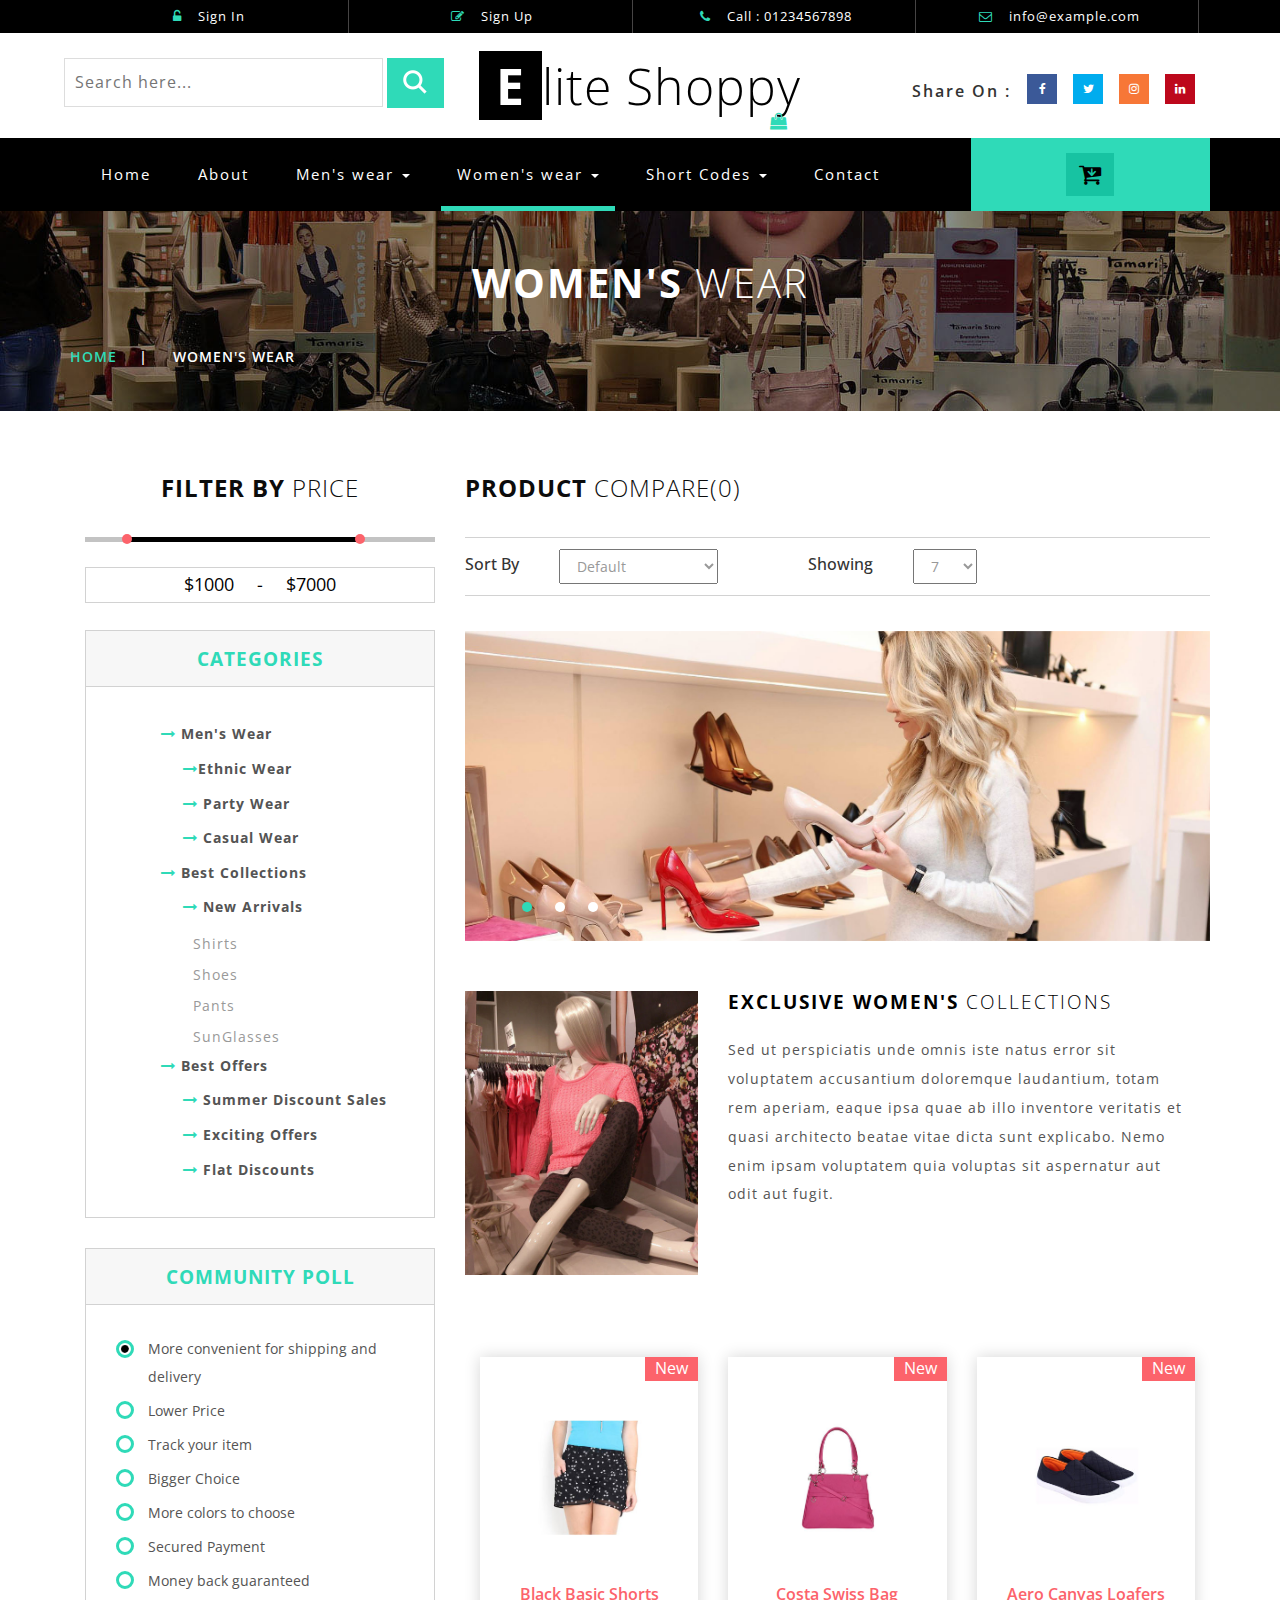
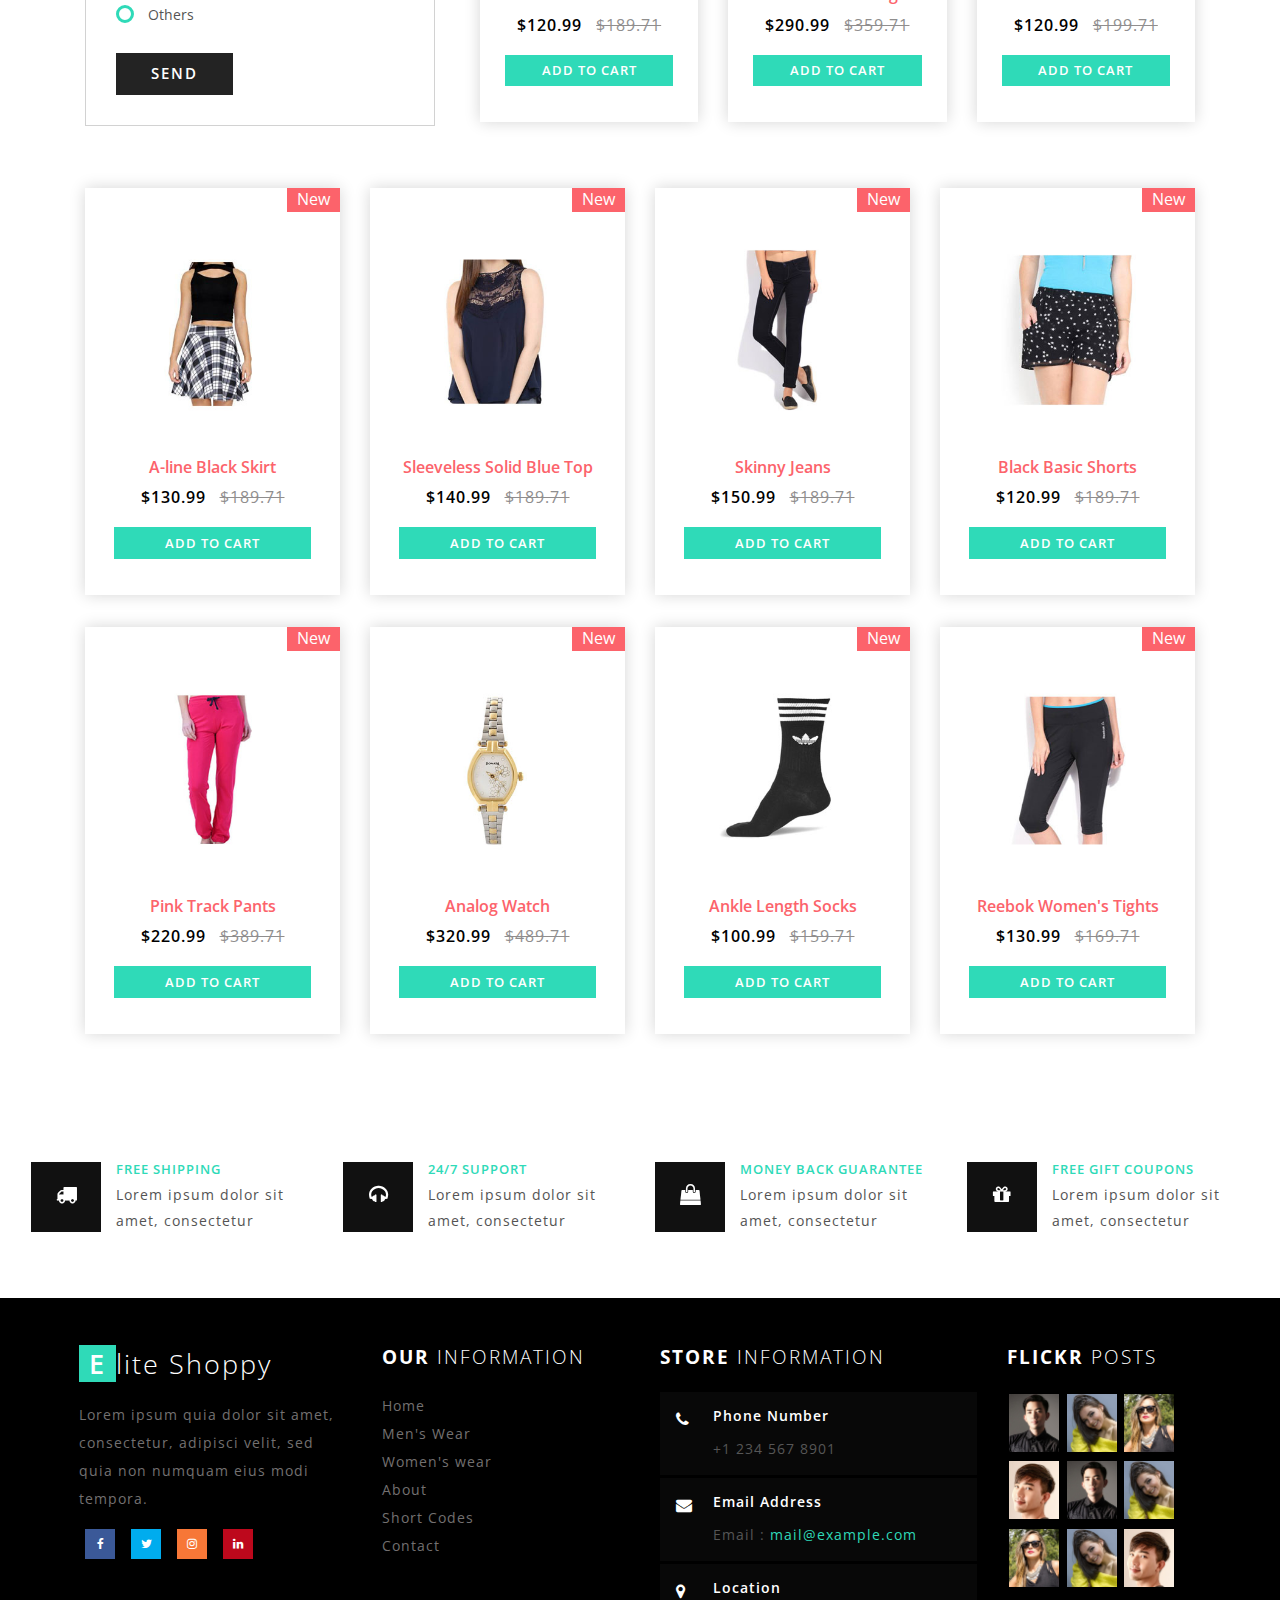
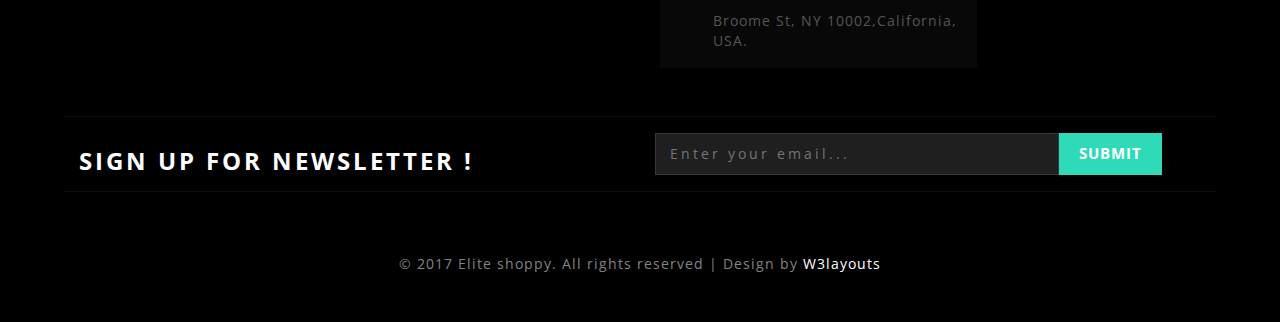
<file: WebContent/womens.html>
<!--
Author: W3layouts
Author URL: http://w3layouts.com
License: Creative Commons Attribution 3.0 Unported
License URL: http://creativecommons.org/licenses/by/3.0/
-->
<!DOCTYPE html>
<html>
<head>
<title>Elite Shoppy an Ecommerce Online Shopping Category Flat Bootstrap Responsive Website Template | women's :: w3layouts</title>
<!--/tags -->
<meta name="viewport" content="width=device-width, initial-scale=1">
<meta http-equiv="Content-Type" content="text/html; charset=utf-8" />
<meta name="keywords" content="Elite Shoppy Responsive web template, Bootstrap Web Templates, Flat Web Templates, Android Compatible web template, 
Smartphone Compatible web template, free webdesigns for Nokia, Samsung, LG, SonyEricsson, Motorola web design" />
<script type="application/x-javascript"> addEventListener("load", function() { setTimeout(hideURLbar, 0); }, false);
		function hideURLbar(){ window.scrollTo(0,1); } </script>
<!--//tags -->
<link href="css/bootstrap.css" rel="stylesheet" type="text/css" media="all" />
<link rel="stylesheet" type="text/css" href="css/jquery-ui.css">
<link href="css/style.css" rel="stylesheet" type="text/css" media="all" />
<link href="css/font-awesome.css" rel="stylesheet"> 
<!-- //for bootstrap working -->
<link href="//fonts.googleapis.com/css?family=Open+Sans:300,300i,400,400i,600,600i,700,700i,800" rel="stylesheet">
<link href='//fonts.googleapis.com/css?family=Lato:400,100,100italic,300,300italic,400italic,700,900,900italic,700italic' rel='stylesheet' type='text/css'>
</head>
<body>
<!-- header -->
<div class="header" id="home">
	<div class="container">
		<ul>
		    <li> <a href="#" data-toggle="modal" data-target="#myModal"><i class="fa fa-unlock-alt" aria-hidden="true"></i> Sign In </a></li>
			<li> <a href="#" data-toggle="modal" data-target="#myModal2"><i class="fa fa-pencil-square-o" aria-hidden="true"></i> Sign Up </a></li>
			<li><i class="fa fa-phone" aria-hidden="true"></i> Call : 01234567898</li>
			<li><i class="fa fa-envelope-o" aria-hidden="true"></i> <a href="mailto:info@example.com">info@example.com</a></li>
		</ul>
	</div>
</div>
<!-- //header -->
<!-- header-bot -->
<div class="header-bot">
	<div class="header-bot_inner_wthreeinfo_header_mid">
		<div class="col-md-4 header-middle">
			<form action="#" method="post">
					<input type="search" name="search" placeholder="Search here..." required="">
					<input type="submit" value=" ">
				<div class="clearfix"></div>
			</form>
		</div>
		<!-- header-bot -->
			<div class="col-md-4 logo_agile">
				<h1><a href="index.html"><span>E</span>lite Shoppy <i class="fa fa-shopping-bag top_logo_agile_bag" aria-hidden="true"></i></a></h1>
			</div>
        <!-- header-bot -->
		<div class="col-md-4 agileits-social top_content">
						<ul class="social-nav model-3d-0 footer-social w3_agile_social">
						                                   <li class="share">Share On : </li>
															<li><a href="#" class="facebook">
																  <div class="front"><i class="fa fa-facebook" aria-hidden="true"></i></div>
																  <div class="back"><i class="fa fa-facebook" aria-hidden="true"></i></div></a></li>
															<li><a href="#" class="twitter"> 
																  <div class="front"><i class="fa fa-twitter" aria-hidden="true"></i></div>
																  <div class="back"><i class="fa fa-twitter" aria-hidden="true"></i></div></a></li>
															<li><a href="#" class="instagram">
																  <div class="front"><i class="fa fa-instagram" aria-hidden="true"></i></div>
																  <div class="back"><i class="fa fa-instagram" aria-hidden="true"></i></div></a></li>
															<li><a href="#" class="pinterest">
																  <div class="front"><i class="fa fa-linkedin" aria-hidden="true"></i></div>
																  <div class="back"><i class="fa fa-linkedin" aria-hidden="true"></i></div></a></li>
														</ul>



		</div>
		<div class="clearfix"></div>
	</div>
</div>
<!-- //header-bot -->
<!-- banner -->
<div class="ban-top">
	<div class="container">
		<div class="top_nav_left">
			<nav class="navbar navbar-default">
			  <div class="container-fluid">
				<!-- Brand and toggle get grouped for better mobile display -->
				<div class="navbar-header">
				  <button type="button" class="navbar-toggle collapsed" data-toggle="collapse" data-target="#bs-example-navbar-collapse-1" aria-expanded="false">
					<span class="sr-only">Toggle navigation</span>
					<span class="icon-bar"></span>
					<span class="icon-bar"></span>
					<span class="icon-bar"></span>
				  </button>
				</div>
				<!-- Collect the nav links, forms, and other content for toggling -->
				<div class="collapse navbar-collapse menu--shylock" id="bs-example-navbar-collapse-1">
				  <ul class="nav navbar-nav menu__list">
					<li class="active menu__item"><a class="menu__link" href="index.html">Home <span class="sr-only">(current)</span></a></li>
					<li class=" menu__item"><a class="menu__link" href="about.html">About</a></li>
					<li class="dropdown menu__item">
						<a href="#" class="dropdown-toggle menu__link" data-toggle="dropdown" role="button" aria-haspopup="true" aria-expanded="false">Men's wear <span class="caret"></span></a>
							<ul class="dropdown-menu multi-column columns-3">
								<div class="agile_inner_drop_nav_info">
									<div class="col-sm-6 multi-gd-img1 multi-gd-text ">
										<a href="mens.html"><img src="images/top2.jpg" alt=" "/></a>
									</div>
									<div class="col-sm-3 multi-gd-img">
										<ul class="multi-column-dropdown">
											<li><a href="mens.html">Clothing</a></li>
											<li><a href="mens.html">Wallets</a></li>
											<li><a href="mens.html">Footwear</a></li>
											<li><a href="mens.html">Watches</a></li>
											<li><a href="mens.html">Accessories</a></li>
											<li><a href="mens.html">Bags</a></li>
											<li><a href="mens.html">Caps & Hats</a></li>
										</ul>
									</div>
									<div class="col-sm-3 multi-gd-img">
										<ul class="multi-column-dropdown">
											<li><a href="mens.html">Jewellery</a></li>
											<li><a href="mens.html">Sunglasses</a></li>
											<li><a href="mens.html">Perfumes</a></li>
											<li><a href="mens.html">Beauty</a></li>
											<li><a href="mens.html">Shirts</a></li>
											<li><a href="mens.html">Sunglasses</a></li>
											<li><a href="mens.html">Swimwear</a></li>
										</ul>
									</div>
									<div class="clearfix"></div>
								</div>
							</ul>
					</li>
					<li class="dropdown menu__item menu__item--current">
						<a href="#" class="dropdown-toggle menu__link" data-toggle="dropdown" role="button" aria-haspopup="true" aria-expanded="false">Women's wear <span class="caret"></span></a>
							<ul class="dropdown-menu multi-column columns-3">
								<div class="agile_inner_drop_nav_info">
									<div class="col-sm-3 multi-gd-img">
										<ul class="multi-column-dropdown">
											<li><a href="womens.html">Clothing</a></li>
											<li><a href="womens.html">Wallets</a></li>
											<li><a href="womens.html">Footwear</a></li>
											<li><a href="womens.html">Watches</a></li>
											<li><a href="womens.html">Accessories</a></li>
											<li><a href="womens.html">Bags</a></li>
											<li><a href="womens.html">Caps & Hats</a></li>
										</ul>
									</div>
									<div class="col-sm-3 multi-gd-img">
										<ul class="multi-column-dropdown">
											<li><a href="womens.html">Jewellery</a></li>
											<li><a href="womens.html">Sunglasses</a></li>
											<li><a href="womens.html">Perfumes</a></li>
											<li><a href="womens.html">Beauty</a></li>
											<li><a href="womens.html">Shirts</a></li>
											<li><a href="womens.html">Sunglasses</a></li>
											<li><a href="womens.html">Swimwear</a></li>
										</ul>
									</div>
									<div class="col-sm-6 multi-gd-img multi-gd-text ">
										<a href="womens.html"><img src="images/top1.jpg" alt=" "/></a>
									</div>
									<div class="clearfix"></div>
								</div>
							</ul>
					</li>
					<li class="menu__item dropdown">
					   <a class="menu__link" href="#" class="dropdown-toggle" data-toggle="dropdown">Short Codes <b class="caret"></b></a>
								<ul class="dropdown-menu agile_short_dropdown">
									<li><a href="icons.html">Web Icons</a></li>
									<li><a href="typography.html">Typography</a></li>
								</ul>
					</li>
					<li class=" menu__item"><a class="menu__link" href="contact.html">Contact</a></li>
				  </ul>
				</div>
			  </div>
			</nav>	
		</div>
		<div class="top_nav_right">
			<div class="wthreecartaits wthreecartaits2 cart cart box_1"> 
						<form action="#" method="post" class="last"> 
						<input type="hidden" name="cmd" value="_cart">
						<input type="hidden" name="display" value="1">
						<button class="w3view-cart" type="submit" name="submit" value=""><i class="fa fa-cart-arrow-down" aria-hidden="true"></i></button>
					</form>  
  
						</div>
		</div>
		<div class="clearfix"></div>
	</div>
</div>
<!-- //banner-top -->
<!-- Modal1 -->
		<div class="modal fade" id="myModal" tabindex="-1" role="dialog">
			<div class="modal-dialog">
				<!-- Modal content-->
				<div class="modal-content">
					<div class="modal-header">
						<button type="button" class="close" data-dismiss="modal">&times;</button>
					</div>
						<div class="modal-body modal-body-sub_agile">
						<div class="col-md-8 modal_body_left modal_body_left1">
						<h3 class="agileinfo_sign">Sign In <span>Now</span></h3>
									<form action="#" method="post">
							<div class="styled-input agile-styled-input-top">
								<input type="text" name="Name" required="">
								<label>Name</label>
								<span></span>
							</div>
							<div class="styled-input">
								<input type="email" name="Email" required=""> 
								<label>Email</label>
								<span></span>
							</div> 
							<input type="submit" value="Sign In">
						</form>
						  <ul class="social-nav model-3d-0 footer-social w3_agile_social top_agile_third">
															<li><a href="#" class="facebook">
																  <div class="front"><i class="fa fa-facebook" aria-hidden="true"></i></div>
																  <div class="back"><i class="fa fa-facebook" aria-hidden="true"></i></div></a></li>
															<li><a href="#" class="twitter"> 
																  <div class="front"><i class="fa fa-twitter" aria-hidden="true"></i></div>
																  <div class="back"><i class="fa fa-twitter" aria-hidden="true"></i></div></a></li>
															<li><a href="#" class="instagram">
																  <div class="front"><i class="fa fa-instagram" aria-hidden="true"></i></div>
																  <div class="back"><i class="fa fa-instagram" aria-hidden="true"></i></div></a></li>
															<li><a href="#" class="pinterest">
																  <div class="front"><i class="fa fa-linkedin" aria-hidden="true"></i></div>
																  <div class="back"><i class="fa fa-linkedin" aria-hidden="true"></i></div></a></li>
														</ul>
														<div class="clearfix"></div>
														<p><a href="#" data-toggle="modal" data-target="#myModal2" > Don't have an account?</a></p>

						</div>
						<div class="col-md-4 modal_body_right modal_body_right1">
							<img src="images/log_pic.jpg" alt=" "/>
						</div>
						<div class="clearfix"></div>
					</div>
				</div>
				<!-- //Modal content-->
			</div>
		</div>
<!-- //Modal1 -->
<!-- Modal2 -->
		<div class="modal fade" id="myModal2" tabindex="-1" role="dialog">
			<div class="modal-dialog">
				<!-- Modal content-->
				<div class="modal-content">
					<div class="modal-header">
						<button type="button" class="close" data-dismiss="modal">&times;</button>
					</div>
						<div class="modal-body modal-body-sub_agile">
						<div class="col-md-8 modal_body_left modal_body_left1">
						<h3 class="agileinfo_sign">Sign Up <span>Now</span></h3>
									<form action="#" method="post">
							<div class="styled-input agile-styled-input-top">
								<input type="text" name="Name" required="">
								<label>Name</label>
								<span></span>
							</div>
							<div class="styled-input">
								<input type="email" name="Email" required=""> 
								<label>Email</label>
								<span></span>
							</div> 
							<div class="styled-input">
								<input type="password" name="password" required=""> 
								<label>Password</label>
								<span></span>
							</div> 
							<div class="styled-input">
								<input type="password" name="Confirm Password" required=""> 
								<label>Confirm Password</label>
								<span></span>
							</div> 
							<input type="submit" value="Sign Up">
						</form>
						  <ul class="social-nav model-3d-0 footer-social w3_agile_social top_agile_third">
															<li><a href="#" class="facebook">
																  <div class="front"><i class="fa fa-facebook" aria-hidden="true"></i></div>
																  <div class="back"><i class="fa fa-facebook" aria-hidden="true"></i></div></a></li>
															<li><a href="#" class="twitter"> 
																  <div class="front"><i class="fa fa-twitter" aria-hidden="true"></i></div>
																  <div class="back"><i class="fa fa-twitter" aria-hidden="true"></i></div></a></li>
															<li><a href="#" class="instagram">
																  <div class="front"><i class="fa fa-instagram" aria-hidden="true"></i></div>
																  <div class="back"><i class="fa fa-instagram" aria-hidden="true"></i></div></a></li>
															<li><a href="#" class="pinterest">
																  <div class="front"><i class="fa fa-linkedin" aria-hidden="true"></i></div>
																  <div class="back"><i class="fa fa-linkedin" aria-hidden="true"></i></div></a></li>
														</ul>
														<div class="clearfix"></div>
														<p><a href="#">By clicking register, I agree to your terms</a></p>

						</div>
						<div class="col-md-4 modal_body_right modal_body_right1">
							<img src="images/log_pic.jpg" alt=" "/>
						</div>
						<div class="clearfix"></div>
					</div>
				</div>
				<!-- //Modal content-->
			</div>
		</div>
<!-- //Modal2 -->
<!-- /banner_bottom_agile_info -->
<div class="page-head_agile_info_w3l">
		<div class="container">
			<h3>Women's <span>Wear  </span></h3>
			<!--/w3_short-->
				 <div class="services-breadcrumb">
						<div class="agile_inner_breadcrumb">

						   <ul class="w3_short">
								<li><a href="index.html">Home</a><i>|</i></li>
								<li>Women's Wear</li>
							</ul>
						 </div>
				</div>
	   <!--//w3_short-->
	</div>
</div>

  <!-- banner-bootom-w3-agileits -->
	<div class="banner-bootom-w3-agileits">
	<div class="container">
         <!-- mens -->
		<div class="col-md-4 products-left">
			<div class="filter-price">
				<h3>Filter By <span>Price</span></h3>
					<ul class="dropdown-menu6">
						<li>                
							<div id="slider-range"></div>							
							<input type="text" id="amount" style="border: 0; color: #ffffff; font-weight: normal;" />
						</li>			
					</ul>
			</div>
			<div class="css-treeview">
				<h4>Categories</h4>
				<ul class="tree-list-pad">
					<li><input type="checkbox" checked="checked" id="item-0" /><label for="item-0"><i class="fa fa-long-arrow-right" aria-hidden="true"></i> Men's Wear</label>
						<ul>
							<li><input type="checkbox" id="item-0-0" /><label for="item-0-0"><i class="fa fa-long-arrow-right" aria-hidden="true"></i>Ethnic Wear</label>
								<ul>
									<li><a href="mens.html">Shirts</a></li>
									<li><a href="mens.html">Caps</a></li>
									<li><a href="mens.html">Shoes</a></li>
									<li><a href="mens.html">Pants</a></li>
									<li><a href="mens.html">SunGlasses</a></li>
									<li><a href="mens.html">Trousers</a></li>
								</ul>
							</li>
							<li><input type="checkbox"  id="item-0-1" /><label for="item-0-1"><i class="fa fa-long-arrow-right" aria-hidden="true"></i> Party Wear</label>
								<ul>
									<li><a href="mens.html">Shirts</a></li>
									<li><a href="mens.html">Caps</a></li>
									<li><a href="mens.html">Shoes</a></li>
									<li><a href="mens.html">Pants</a></li>
									<li><a href="mens.html">SunGlasses</a></li>
									<li><a href="mens.html">Trousers</a></li>
								</ul>
							</li>
							<li><input type="checkbox"  id="item-0-2" /><label for="item-0-2"><i class="fa fa-long-arrow-right" aria-hidden="true"></i> Casual Wear</label>
								<ul>
									<li><a href="mens.html">Shirts</a></li>
									<li><a href="mens.html">Caps</a></li>
									<li><a href="mens.html">Shoes</a></li>
									<li><a href="mens.html">Pants</a></li>
									<li><a href="mens.html">SunGlasses</a></li>
									<li><a href="mens.html">Trousers</a></li>
								</ul>
							</li>
						</ul>
					</li>
					<li><input type="checkbox" id="item-1" checked="checked" /><label for="item-1"><i class="fa fa-long-arrow-right" aria-hidden="true"></i> Best Collections</label>
						<ul>
							<li><input type="checkbox" checked="checked" id="item-1-0" /><label for="item-1-0"><i class="fa fa-long-arrow-right" aria-hidden="true"></i> New Arrivals</label>
								<ul>
									<li><a href="mens.html">Shirts</a></li>
									<li><a href="mens.html">Shoes</a></li>
									<li><a href="mens.html">Pants</a></li>
									<li><a href="mens.html">SunGlasses</a></li>
								</ul>
							</li>
							
						</ul>
					</li>
					<li><input type="checkbox" checked="checked" id="item-2" /><label for="item-2"><i class="fa fa-long-arrow-right" aria-hidden="true"></i> Best Offers</label>
						<ul>
							<li><input type="checkbox"  id="item-2-0" /><label for="item-2-0"><i class="fa fa-long-arrow-right" aria-hidden="true"></i> Summer Discount Sales</label>
								<ul>
									<li><a href="mens.html">Shirts</a></li>
									<li><a href="mens.html">Shoes</a></li>
									<li><a href="mens.html">Pants</a></li>
									<li><a href="mens.html">SunGlasses</a></li>
								</ul>
							</li>
							<li><input type="checkbox" id="item-2-1" /><label for="item-2-1"><i class="fa fa-long-arrow-right" aria-hidden="true"></i> Exciting Offers</label>
								<ul>
									<li><a href="mens.html">Shirts</a></li>
									<li><a href="mens.html">Shoes</a></li>
									<li><a href="mens.html">Pants</a></li>
									<li><a href="mens.html">SunGlasses</a></li>
								</ul>
							</li>
							<li><input type="checkbox" id="item-2-2" /><label for="item-2-2"><i class="fa fa-long-arrow-right" aria-hidden="true"></i> Flat Discounts</label>
								<ul>
									<li><a href="mens.html">Shirts</a></li>
									<li><a href="mens.html">Shoes</a></li>
									<li><a href="mens.html">Pants</a></li>
									<li><a href="mens.html">SunGlasses</a></li>
								</ul>
							</li>
						</ul>
					</li>
				</ul>
			</div>
			<div class="community-poll">
				<h4>Community Poll</h4>
				<div class="swit form">	
					<form>
					<div class="check_box"> <div class="radio"> <label><input type="radio" name="radio" checked=""><i></i>More convenient for shipping and delivery</label> </div></div>
					<div class="check_box"> <div class="radio"> <label><input type="radio" name="radio"><i></i>Lower Price</label> </div></div>
					<div class="check_box"> <div class="radio"> <label><input type="radio" name="radio"><i></i>Track your item</label> </div></div>
					<div class="check_box"> <div class="radio"> <label><input type="radio" name="radio"><i></i>Bigger Choice</label> </div></div>
					<div class="check_box"> <div class="radio"> <label><input type="radio" name="radio"><i></i>More colors to choose</label> </div></div>	
					<div class="check_box"> <div class="radio"> <label><input type="radio" name="radio"><i></i>Secured Payment</label> </div></div>
					<div class="check_box"> <div class="radio"> <label><input type="radio" name="radio"><i></i>Money back guaranteed</label> </div></div>	
					<div class="check_box"> <div class="radio"> <label><input type="radio" name="radio"><i></i>Others</label> </div></div>		
					<input type="submit" value="SEND">
					</form>
				</div>
			</div>
			<div class="clearfix"></div>
		</div>
		<div class="col-md-8 products-right">
			<h5>Product <span>Compare(0)</span></h5>
			<div class="sort-grid">
				<div class="sorting">
					<h6>Sort By</h6>
					<select id="country1" onchange="change_country(this.value)" class="frm-field required sect">
						<option value="null">Default</option>
						<option value="null">Name(A - Z)</option> 
						<option value="null">Name(Z - A)</option>
						<option value="null">Price(High - Low)</option>
						<option value="null">Price(Low - High)</option>	
						<option value="null">Model(A - Z)</option>
						<option value="null">Model(Z - A)</option>					
					</select>
					<div class="clearfix"></div>
				</div>
				<div class="sorting">
					<h6>Showing</h6>
					<select id="country2" onchange="change_country(this.value)" class="frm-field required sect">
						<option value="null">7</option>
						<option value="null">14</option> 
						<option value="null">28</option>					
						<option value="null">35</option>								
					</select>
					<div class="clearfix"></div>
				</div>
				<div class="clearfix"></div>
			</div>
			<div class="men-wear-top">
				
				<div  id="top" class="callbacks_container">
					<ul class="rslides" id="slider3">
						<li>
							<img class="img-responsive" src="images/banner4.jpg" alt=" "/>
						</li>
						<li>
							<img class="img-responsive" src="images/banner3.jpg" alt=" "/>
						</li>
						<li>
							<img class="img-responsive" src="images/banner1.jpg" alt=" "/>
						</li>

					</ul>
				</div>
				<div class="clearfix"></div>
			</div>
			<div class="men-wear-bottom">
				<div class="col-sm-4 men-wear-left">
					<img class="img-responsive" src="images/bb1.jpg" alt=" " />
				</div>
				<div class="col-sm-8 men-wear-right">
					<h4>Exclusive Women's <span>Collections</span></h4>
					<p>Sed ut perspiciatis unde omnis iste natus error sit voluptatem 
					accusantium doloremque laudantium, totam rem aperiam, eaque ipsa quae 
					ab illo inventore veritatis et quasi architecto beatae vitae dicta sunt
					explicabo. Nemo enim ipsam voluptatem quia voluptas sit aspernatur aut
					odit aut fugit. </p>
				</div>
				<div class="clearfix"></div>
			</div>
		<div class="col-md-4 product-men">
								<div class="men-pro-item simpleCart_shelfItem">
									<div class="men-thumb-item">
										<img src="images/w4.jpg" alt="" class="pro-image-front">
										<img src="images/w4.jpg" alt="" class="pro-image-back">
											<div class="men-cart-pro">
												<div class="inner-men-cart-pro">
													<a href="single.html" class="link-product-add-cart">Quick View</a>
												</div>
											</div>
											<span class="product-new-top">New</span>
											
									</div>
									<div class="item-info-product ">
										<h4><a href="single.html">Black Basic Shorts</a></h4>
										<div class="info-product-price">
											<span class="item_price">$120.99</span>
											<del>$189.71</del>
										</div>
										<div class="snipcart-details top_brand_home_details item_add single-item hvr-outline-out button2">
															<form action="#" method="post">
																<fieldset>
																	<input type="hidden" name="cmd" value="_cart">
																	<input type="hidden" name="add" value="1">
																	<input type="hidden" name="business" value=" ">
																	<input type="hidden" name="item_name" value="Black Basic Shorts">
																	<input type="hidden" name="amount" value="30.99">
																	<input type="hidden" name="discount_amount" value="1.00">
																	<input type="hidden" name="currency_code" value="USD">
																	<input type="hidden" name="return" value=" ">
																	<input type="hidden" name="cancel_return" value=" ">
																	<input type="submit" name="submit" value="Add to cart" class="button">
																</fieldset>
															</form>
														</div>
																			
									</div>
								</div>
							</div>
			<div class="col-md-4 product-men">
								<div class="men-pro-item simpleCart_shelfItem">
									<div class="men-thumb-item">
										<img src="images/b7.jpg" alt="" class="pro-image-front">
										<img src="images/b7.jpg" alt="" class="pro-image-back">
											<div class="men-cart-pro">
												<div class="inner-men-cart-pro">
													<a href="single.html" class="link-product-add-cart">Quick View</a>
												</div>
											</div>
											<span class="product-new-top">New</span>
											
									</div>
									<div class="item-info-product ">
										<h4><a href="single.html">Costa Swiss Bag </a></h4>
										<div class="info-product-price">
											<span class="item_price">$290.99</span>
											<del>$359.71</del>
										</div>
										<div class="snipcart-details top_brand_home_details item_add single-item hvr-outline-out button2">
															<form action="#" method="post">
																<fieldset>
																	<input type="hidden" name="cmd" value="_cart">
																	<input type="hidden" name="add" value="1">
																	<input type="hidden" name="business" value=" ">
																	<input type="hidden" name="item_name" value="Costa Swiss Bag">
																	<input type="hidden" name="amount" value="30.99">
																	<input type="hidden" name="discount_amount" value="1.00">
																	<input type="hidden" name="currency_code" value="USD">
																	<input type="hidden" name="return" value=" ">
																	<input type="hidden" name="cancel_return" value=" ">
																	<input type="submit" name="submit" value="Add to cart" class="button">
																</fieldset>
															</form>
														</div>
																			
									</div>
								</div>
							</div>
			<div class="col-md-4 product-men">
								<div class="men-pro-item simpleCart_shelfItem">
									<div class="men-thumb-item">
										<img src="images/s6.jpg" alt="" class="pro-image-front">
										<img src="images/s6.jpg" alt="" class="pro-image-back">
											<div class="men-cart-pro">
												<div class="inner-men-cart-pro">
													<a href="single.html" class="link-product-add-cart">Quick View</a>
												</div>
											</div>
											<span class="product-new-top">New</span>
											
									</div>
									<div class="item-info-product ">
										<h4><a href="single.html">Aero Canvas Loafers  </a></h4>
										<div class="info-product-price">
											<span class="item_price">$120.99</span>
											<del>$199.71</del>
										</div>
										<div class="snipcart-details top_brand_home_details item_add single-item hvr-outline-out button2">
															<form action="#" method="post">
																<fieldset>
																	<input type="hidden" name="cmd" value="_cart">
																	<input type="hidden" name="add" value="1">
																	<input type="hidden" name="business" value=" ">
																	<input type="hidden" name="item_name" value="Aero Canvas Loafers">
																	<input type="hidden" name="amount" value="30.99">
																	<input type="hidden" name="discount_amount" value="1.00">
																	<input type="hidden" name="currency_code" value="USD">
																	<input type="hidden" name="return" value=" ">
																	<input type="hidden" name="cancel_return" value=" ">
																	<input type="submit" name="submit" value="Add to cart" class="button">
																</fieldset>
															</form>
														</div>
																			
									</div>
								</div>
							</div>
				
				<div class="clearfix"></div>
		</div>
		<div class="clearfix"></div>
		
		<div class="single-pro">
			 <div class="col-md-3 product-men">
								<div class="men-pro-item simpleCart_shelfItem">
									<div class="men-thumb-item">
										<img src="images/w1.jpg" alt="" class="pro-image-front">
										<img src="images/w1.jpg" alt="" class="pro-image-back">
											<div class="men-cart-pro">
												<div class="inner-men-cart-pro">
													<a href="single.html" class="link-product-add-cart">Quick View</a>
												</div>
											</div>
											<span class="product-new-top">New</span>
											
									</div>
									<div class="item-info-product ">
										<h4><a href="single.html">A-line Black Skirt</a></h4>
										<div class="info-product-price">
											<span class="item_price">$130.99</span>
											<del>$189.71</del>
										</div>
										<div class="snipcart-details top_brand_home_details item_add single-item hvr-outline-out button2">
															<form action="#" method="post">
																<fieldset>
																	<input type="hidden" name="cmd" value="_cart" />
																	<input type="hidden" name="add" value="1" />
																	<input type="hidden" name="business" value=" " />
																	<input type="hidden" name="item_name" value="A-line Black Skirt" />
																	<input type="hidden" name="amount" value="30.99" />
																	<input type="hidden" name="discount_amount" value="1.00" />
																	<input type="hidden" name="currency_code" value="USD" />
																	<input type="hidden" name="return" value=" " />
																	<input type="hidden" name="cancel_return" value=" " />
																	<input type="submit" name="submit" value="Add to cart" class="button" />
																</fieldset>
															</form>
														</div>
																			
									</div>
								</div>
							</div>
							<div class="col-md-3 product-men">
								<div class="men-pro-item simpleCart_shelfItem">
									<div class="men-thumb-item">
										<img src="images/w2.jpg" alt="" class="pro-image-front">
										<img src="images/w2.jpg" alt="" class="pro-image-back">
											<div class="men-cart-pro">
												<div class="inner-men-cart-pro">
													<a href="single.html" class="link-product-add-cart">Quick View</a>
												</div>
											</div>
											<span class="product-new-top">New</span>
											
									</div>
									<div class="item-info-product ">
										<h4><a href="single.html">Sleeveless Solid Blue Top</a></h4>
										<div class="info-product-price">
											<span class="item_price">$140.99</span>
											<del>$189.71</del>
										</div>
										<div class="snipcart-details top_brand_home_details item_add single-item hvr-outline-out button2">
															<form action="#" method="post">
																<fieldset>
																	<input type="hidden" name="cmd" value="_cart" />
																	<input type="hidden" name="add" value="1" />
																	<input type="hidden" name="business" value=" " />
																	<input type="hidden" name="item_name" value="Sleeveless Solid Blue Top" />
																	<input type="hidden" name="amount" value="30.99" />
																	<input type="hidden" name="discount_amount" value="1.00" />
																	<input type="hidden" name="currency_code" value="USD" />
																	<input type="hidden" name="return" value=" " />
																	<input type="hidden" name="cancel_return" value=" " />
																	<input type="submit" name="submit" value="Add to cart" class="button" />
																</fieldset>
															</form>
														</div>
																			
									</div>
								</div>
							</div>
							<div class="col-md-3 product-men">
								<div class="men-pro-item simpleCart_shelfItem">
									<div class="men-thumb-item">
										<img src="images/w3.jpg" alt="" class="pro-image-front">
										<img src="images/w3.jpg" alt="" class="pro-image-back">
											<div class="men-cart-pro">
												<div class="inner-men-cart-pro">
													<a href="single.html" class="link-product-add-cart">Quick View</a>
												</div>
											</div>
											<span class="product-new-top">New</span>
											
									</div>
									<div class="item-info-product ">
										<h4><a href="single.html">Skinny Jeans</a></h4>
										<div class="info-product-price">
											<span class="item_price">$150.99</span>
											<del>$189.71</del>
										</div>
										<div class="snipcart-details top_brand_home_details item_add single-item hvr-outline-out button2">
															<form action="#" method="post">
																<fieldset>
																	<input type="hidden" name="cmd" value="_cart" />
																	<input type="hidden" name="add" value="1" />
																	<input type="hidden" name="business" value=" " />
																	<input type="hidden" name="item_name" value="Skinny Jeans " />
																	<input type="hidden" name="amount" value="30.99" />
																	<input type="hidden" name="discount_amount" value="1.00" />
																	<input type="hidden" name="currency_code" value="USD" />
																	<input type="hidden" name="return" value=" " />
																	<input type="hidden" name="cancel_return" value=" " />
																	<input type="submit" name="submit" value="Add to cart" class="button" />
																</fieldset>
															</form>
														</div>
																			
									</div>
								</div>
							</div>
							<div class="col-md-3 product-men">
								<div class="men-pro-item simpleCart_shelfItem">
									<div class="men-thumb-item">
										<img src="images/w4.jpg" alt="" class="pro-image-front">
										<img src="images/w4.jpg" alt="" class="pro-image-back">
											<div class="men-cart-pro">
												<div class="inner-men-cart-pro">
													<a href="single.html" class="link-product-add-cart">Quick View</a>
												</div>
											</div>
											<span class="product-new-top">New</span>
											
									</div>
									<div class="item-info-product ">
										<h4><a href="single.html">Black Basic Shorts</a></h4>
										<div class="info-product-price">
											<span class="item_price">$120.99</span>
											<del>$189.71</del>
										</div>
										<div class="snipcart-details top_brand_home_details item_add single-item hvr-outline-out button2">
															<form action="#" method="post">
																<fieldset>
																	<input type="hidden" name="cmd" value="_cart" />
																	<input type="hidden" name="add" value="1" />
																	<input type="hidden" name="business" value=" " />
																	<input type="hidden" name="item_name" value="Black Basic Shorts" />
																	<input type="hidden" name="amount" value="30.99" />
																	<input type="hidden" name="discount_amount" value="1.00" />
																	<input type="hidden" name="currency_code" value="USD" />
																	<input type="hidden" name="return" value=" " />
																	<input type="hidden" name="cancel_return" value=" " />
																	<input type="submit" name="submit" value="Add to cart" class="button" />
																</fieldset>
															</form>
														</div>
																			
									</div>
								</div>
							</div>
							<div class="col-md-3 product-men">
								<div class="men-pro-item simpleCart_shelfItem">
									<div class="men-thumb-item">
										<img src="images/w5.jpg" alt="" class="pro-image-front">
										<img src="images/w5.jpg" alt="" class="pro-image-back">
											<div class="men-cart-pro">
												<div class="inner-men-cart-pro">
													<a href="single.html" class="link-product-add-cart">Quick View</a>
												</div>
											</div>
											<span class="product-new-top">New</span>
											
									</div>
									<div class="item-info-product ">
										<h4><a href="single.html">Pink Track Pants</a></h4>
										<div class="info-product-price">
											<span class="item_price">$220.99</span>
											<del>$389.71</del>
										</div>
										<div class="snipcart-details top_brand_home_details item_add single-item hvr-outline-out button2">
															<form action="#" method="post">
																<fieldset>
																	<input type="hidden" name="cmd" value="_cart" />
																	<input type="hidden" name="add" value="1" />
																	<input type="hidden" name="business" value=" " />
																	<input type="hidden" name="item_name" value="Pink Track Pants" />
																	<input type="hidden" name="amount" value="30.99" />
																	<input type="hidden" name="discount_amount" value="1.00" />
																	<input type="hidden" name="currency_code" value="USD" />
																	<input type="hidden" name="return" value=" " />
																	<input type="hidden" name="cancel_return" value=" " />
																	<input type="submit" name="submit" value="Add to cart" class="button" />
																</fieldset>
															</form>
														</div>
																			
									</div>
								</div>
							</div>
							<div class="col-md-3 product-men">
								<div class="men-pro-item simpleCart_shelfItem">
									<div class="men-thumb-item">
										<img src="images/w6.jpg" alt="" class="pro-image-front">
										<img src="images/w6.jpg" alt="" class="pro-image-back">
											<div class="men-cart-pro">
												<div class="inner-men-cart-pro">
													<a href="single.html" class="link-product-add-cart">Quick View</a>
												</div>
											</div>
											<span class="product-new-top">New</span>
											
									</div>
									<div class="item-info-product ">
										<h4><a href="single.html">Analog Watch</a></h4>
										<div class="info-product-price">
											<span class="item_price">$320.99</span>
											<del>$489.71</del>
										</div>
										<div class="snipcart-details top_brand_home_details item_add single-item hvr-outline-out button2">
															<form action="#" method="post">
																<fieldset>
																	<input type="hidden" name="cmd" value="_cart" />
																	<input type="hidden" name="add" value="1" />
																	<input type="hidden" name="business" value=" " />
																	<input type="hidden" name="item_name" value="Analog Watch" />
																	<input type="hidden" name="amount" value="30.99" />
																	<input type="hidden" name="discount_amount" value="1.00" />
																	<input type="hidden" name="currency_code" value="USD" />
																	<input type="hidden" name="return" value=" " />
																	<input type="hidden" name="cancel_return" value=" " />
																	<input type="submit" name="submit" value="Add to cart" class="button" />
																</fieldset>
															</form>
														</div>
																			
									</div>
								</div>
							</div>
						    <div class="col-md-3 product-men">
								<div class="men-pro-item simpleCart_shelfItem">
									<div class="men-thumb-item">
										<img src="images/w7.jpg" alt="" class="pro-image-front">
										<img src="images/w7.jpg" alt="" class="pro-image-back">
											<div class="men-cart-pro">
												<div class="inner-men-cart-pro">
													<a href="single.html" class="link-product-add-cart">Quick View</a>
												</div>
											</div>
											<span class="product-new-top">New</span>
											
									</div>
									<div class="item-info-product ">
										<h4><a href="single.html">Ankle Length Socks</a></h4>
										<div class="info-product-price">
											<span class="item_price">$100.99</span>
											<del>$159.71</del>
										</div>
										<div class="snipcart-details top_brand_home_details item_add single-item hvr-outline-out button2">
															<form action="#" method="post">
																<fieldset>
																	<input type="hidden" name="cmd" value="_cart" />
																	<input type="hidden" name="add" value="1" />
																	<input type="hidden" name="business" value=" " />
																	<input type="hidden" name="item_name" value="Ankle Length Socks" />
																	<input type="hidden" name="amount" value="30.99" />
																	<input type="hidden" name="discount_amount" value="1.00" />
																	<input type="hidden" name="currency_code" value="USD" />
																	<input type="hidden" name="return" value=" " />
																	<input type="hidden" name="cancel_return" value=" " />
																	<input type="submit" name="submit" value="Add to cart" class="button" />
																</fieldset>
															</form>
														</div>
																			
									</div>
								</div>
							</div>
								<div class="col-md-3 product-men">
								<div class="men-pro-item simpleCart_shelfItem">
									<div class="men-thumb-item">
										<img src="images/w8.jpg" alt="" class="pro-image-front">
										<img src="images/w8.jpg" alt="" class="pro-image-back">
											<div class="men-cart-pro">
												<div class="inner-men-cart-pro">
													<a href="single.html" class="link-product-add-cart">Quick View</a>
												</div>
											</div>
											<span class="product-new-top">New</span>
											
									</div>
									<div class="item-info-product ">
										<h4><a href="single.html">Reebok Women's Tights</a></h4>
										<div class="info-product-price">
											<span class="item_price">$130.99</span>
											<del>$169.71</del>
										</div>
										<div class="snipcart-details top_brand_home_details item_add single-item hvr-outline-out button2">
															<form action="#" method="post">
																<fieldset>
																	<input type="hidden" name="cmd" value="_cart" />
																	<input type="hidden" name="add" value="1" />
																	<input type="hidden" name="business" value=" " />
																	<input type="hidden" name="item_name" value="Reebok Women's Tights" />
																	<input type="hidden" name="amount" value="30.99" />
																	<input type="hidden" name="discount_amount" value="1.00" />
																	<input type="hidden" name="currency_code" value="USD" />
																	<input type="hidden" name="return" value=" " />
																	<input type="hidden" name="cancel_return" value=" " />
																	<input type="submit" name="submit" value="Add to cart" class="button" />
																</fieldset>
															</form>
														</div>
																			
									</div>
								</div>
							</div>

							<div class="clearfix"></div>
		</div>
	</div>
</div>	
<!-- //mens -->
<!--/grids-->
<div class="coupons">
		<div class="coupons-grids text-center">
			<div class="w3layouts_mail_grid">
				<div class="col-md-3 w3layouts_mail_grid_left">
					<div class="w3layouts_mail_grid_left1 hvr-radial-out">
						<i class="fa fa-truck" aria-hidden="true"></i>
					</div>
					<div class="w3layouts_mail_grid_left2">
						<h3>FREE SHIPPING</h3>
						<p>Lorem ipsum dolor sit amet, consectetur</p>
					</div>
				</div>
				<div class="col-md-3 w3layouts_mail_grid_left">
					<div class="w3layouts_mail_grid_left1 hvr-radial-out">
						<i class="fa fa-headphones" aria-hidden="true"></i>
					</div>
					<div class="w3layouts_mail_grid_left2">
						<h3>24/7 SUPPORT</h3>
						<p>Lorem ipsum dolor sit amet, consectetur</p>
					</div>
				</div>
				<div class="col-md-3 w3layouts_mail_grid_left">
					<div class="w3layouts_mail_grid_left1 hvr-radial-out">
						<i class="fa fa-shopping-bag" aria-hidden="true"></i>
					</div>
					<div class="w3layouts_mail_grid_left2">
						<h3>MONEY BACK GUARANTEE</h3>
						<p>Lorem ipsum dolor sit amet, consectetur</p>
					</div>
				</div>
					<div class="col-md-3 w3layouts_mail_grid_left">
					<div class="w3layouts_mail_grid_left1 hvr-radial-out">
						<i class="fa fa-gift" aria-hidden="true"></i>
					</div>
					<div class="w3layouts_mail_grid_left2">
						<h3>FREE GIFT COUPONS</h3>
						<p>Lorem ipsum dolor sit amet, consectetur</p>
					</div>
				</div>
				<div class="clearfix"> </div>
			</div>

		</div>
</div>
<!--grids-->
<!-- footer -->
<div class="footer">
	<div class="footer_agile_inner_info_w3l">
		<div class="col-md-3 footer-left">
			<h2><a href="index.html"><span>E</span>lite Shoppy </a></h2>
			<p>Lorem ipsum quia dolor
			sit amet, consectetur, adipisci velit, sed quia non 
			numquam eius modi tempora.</p>
			<ul class="social-nav model-3d-0 footer-social w3_agile_social two">
															<li><a href="#" class="facebook">
																  <div class="front"><i class="fa fa-facebook" aria-hidden="true"></i></div>
																  <div class="back"><i class="fa fa-facebook" aria-hidden="true"></i></div></a></li>
															<li><a href="#" class="twitter"> 
																  <div class="front"><i class="fa fa-twitter" aria-hidden="true"></i></div>
																  <div class="back"><i class="fa fa-twitter" aria-hidden="true"></i></div></a></li>
															<li><a href="#" class="instagram">
																  <div class="front"><i class="fa fa-instagram" aria-hidden="true"></i></div>
																  <div class="back"><i class="fa fa-instagram" aria-hidden="true"></i></div></a></li>
															<li><a href="#" class="pinterest">
																  <div class="front"><i class="fa fa-linkedin" aria-hidden="true"></i></div>
																  <div class="back"><i class="fa fa-linkedin" aria-hidden="true"></i></div></a></li>
														</ul>
		</div>
		<div class="col-md-9 footer-right">
			<div class="sign-grds">
				<div class="col-md-4 sign-gd">
					<h4>Our <span>Information</span> </h4>
					<ul>
						<li><a href="index.html">Home</a></li>
						<li><a href="mens.html">Men's Wear</a></li>
						<li><a href="womens.html">Women's wear</a></li>
						<li><a href="about.html">About</a></li>
						<li><a href="typography.html">Short Codes</a></li>
						<li><a href="contact.html">Contact</a></li>
					</ul>
				</div>
				
				<div class="col-md-5 sign-gd-two">
					<h4>Store <span>Information</span></h4>
					<div class="w3-address">
						<div class="w3-address-grid">
							<div class="w3-address-left">
								<i class="fa fa-phone" aria-hidden="true"></i>
							</div>
							<div class="w3-address-right">
								<h6>Phone Number</h6>
								<p>+1 234 567 8901</p>
							</div>
							<div class="clearfix"> </div>
						</div>
						<div class="w3-address-grid">
							<div class="w3-address-left">
								<i class="fa fa-envelope" aria-hidden="true"></i>
							</div>
							<div class="w3-address-right">
								<h6>Email Address</h6>
								<p>Email :<a href="mailto:example@email.com"> mail@example.com</a></p>
							</div>
							<div class="clearfix"> </div>
						</div>
						<div class="w3-address-grid">
							<div class="w3-address-left">
								<i class="fa fa-map-marker" aria-hidden="true"></i>
							</div>
							<div class="w3-address-right">
								<h6>Location</h6>
								<p>Broome St, NY 10002,California, USA. 
								
								</p>
							</div>
							<div class="clearfix"> </div>
						</div>
					</div>
				</div>
				<div class="col-md-3 sign-gd flickr-post">
					<h4>Flickr <span>Posts</span></h4>
					<ul>
						<li><a href="single.html"><img src="images/t1.jpg" alt=" " class="img-responsive" /></a></li>
						<li><a href="single.html"><img src="images/t2.jpg" alt=" " class="img-responsive" /></a></li>
						<li><a href="single.html"><img src="images/t3.jpg" alt=" " class="img-responsive" /></a></li>
						<li><a href="single.html"><img src="images/t4.jpg" alt=" " class="img-responsive" /></a></li>
						<li><a href="single.html"><img src="images/t1.jpg" alt=" " class="img-responsive" /></a></li>
						<li><a href="single.html"><img src="images/t2.jpg" alt=" " class="img-responsive" /></a></li>
						<li><a href="single.html"><img src="images/t3.jpg" alt=" " class="img-responsive" /></a></li>
						<li><a href="single.html"><img src="images/t2.jpg" alt=" " class="img-responsive" /></a></li>
						<li><a href="single.html"><img src="images/t4.jpg" alt=" " class="img-responsive" /></a></li>
					</ul>
				</div>
				<div class="clearfix"></div>
			</div>
		</div>
		<div class="clearfix"></div>
			<div class="agile_newsletter_footer">
					<div class="col-sm-6 newsleft">
				<h3>SIGN UP FOR NEWSLETTER !</h3>
			</div>
			<div class="col-sm-6 newsright">
				<form action="#" method="post">
					<input type="email" placeholder="Enter your email..." name="email" required="">
					<input type="submit" value="Submit">
				</form>
			</div>

		<div class="clearfix"></div>
	</div>
		<p class="copy-right">&copy 2017 Elite shoppy. All rights reserved | Design by <a href="http://w3layouts.com/">W3layouts</a></p>
	</div>
</div>
<!-- //footer -->

<!-- login -->
			<div class="modal fade" id="myModal4" tabindex="-1" role="dialog" aria-labelledby="myModalLabel">
				<div class="modal-dialog" role="document">
					<div class="modal-content modal-info">
						<div class="modal-header">
							<button type="button" class="close" data-dismiss="modal" aria-label="Close"><span aria-hidden="true">&times;</span></button>						
						</div>
						<div class="modal-body modal-spa">
							<div class="login-grids">
								<div class="login">
									<div class="login-bottom">
										<h3>Sign up for free</h3>
										<form>
											<div class="sign-up">
												<h4>Email :</h4>
												<input type="text" value="Type here" onfocus="this.value = '';" onblur="if (this.value == '') {this.value = 'Type here';}" required="">	
											</div>
											<div class="sign-up">
												<h4>Password :</h4>
												<input type="password" value="Password" onfocus="this.value = '';" onblur="if (this.value == '') {this.value = 'Password';}" required="">
												
											</div>
											<div class="sign-up">
												<h4>Re-type Password :</h4>
												<input type="password" value="Password" onfocus="this.value = '';" onblur="if (this.value == '') {this.value = 'Password';}" required="">
												
											</div>
											<div class="sign-up">
												<input type="submit" value="REGISTER NOW" >
											</div>
											
										</form>
									</div>
									<div class="login-right">
										<h3>Sign in with your account</h3>
										<form>
											<div class="sign-in">
												<h4>Email :</h4>
												<input type="text" value="Type here" onfocus="this.value = '';" onblur="if (this.value == '') {this.value = 'Type here';}" required="">	
											</div>
											<div class="sign-in">
												<h4>Password :</h4>
												<input type="password" value="Password" onfocus="this.value = '';" onblur="if (this.value == '') {this.value = 'Password';}" required="">
												<a href="#">Forgot password?</a>
											</div>
											<div class="single-bottom">
												<input type="checkbox"  id="brand" value="">
												<label for="brand"><span></span>Remember Me.</label>
											</div>
											<div class="sign-in">
												<input type="submit" value="SIGNIN" >
											</div>
										</form>
									</div>
									<div class="clearfix"></div>
								</div>
								<p>By logging in you agree to our <a href="#">Terms and Conditions</a> and <a href="#">Privacy Policy</a></p>
							</div>
						</div>
					</div>
				</div>
			</div>
<!-- //login -->
<a href="#home" class="scroll" id="toTop" style="display: block;"> <span id="toTopHover" style="opacity: 1;"> </span></a>
<!-- js -->
<script type="text/javascript" src="js/jquery-2.1.4.min.js"></script>
<!-- //js -->
<script src="js/responsiveslides.min.js"></script>
				<script>
						// You can also use "$(window).load(function() {"
						$(function () {
						 // Slideshow 4
						$("#slider3").responsiveSlides({
							auto: true,
							pager: true,
							nav: false,
							speed: 500,
							namespace: "callbacks",
							before: function () {
						$('.events').append("<li>before event fired.</li>");
						},
						after: function () {
							$('.events').append("<li>after event fired.</li>");
							}
							});
						});
				</script>
<script src="js/modernizr.custom.js"></script>
	<!-- Custom-JavaScript-File-Links --> 
	<!-- cart-js -->
	<script src="js/minicart.min.js"></script>
<script>
	// Mini Cart
	paypal.minicart.render({
		action: '#'
	});

	if (~window.location.search.indexOf('reset=true')) {
		paypal.minicart.reset();
	}
</script>

	<!-- //cart-js --> 
	<!---->
							<script type='text/javascript'>//<![CDATA[ 
							$(window).load(function(){
							 $( "#slider-range" ).slider({
										range: true,
										min: 0,
										max: 9000,
										values: [ 1000, 7000 ],
										slide: function( event, ui ) {  $( "#amount" ).val( "$" + ui.values[ 0 ] + " - $" + ui.values[ 1 ] );
										}
							 });
							$( "#amount" ).val( "$" + $( "#slider-range" ).slider( "values", 0 ) + " - $" + $( "#slider-range" ).slider( "values", 1 ) );

							});//]]>  

							</script>
						<script type="text/javascript" src="js/jquery-ui.js"></script>
					 <!---->
<!-- start-smoth-scrolling -->
<script type="text/javascript" src="js/move-top.js"></script>
<script type="text/javascript" src="js/jquery.easing.min.js"></script>
<script type="text/javascript">
	jQuery(document).ready(function($) {
		$(".scroll").click(function(event){		
			event.preventDefault();
			$('html,body').animate({scrollTop:$(this.hash).offset().top},1000);
		});
	});
</script>
<!-- here stars scrolling icon -->
	<script type="text/javascript">
		$(document).ready(function() {
			/*
				var defaults = {
				containerID: 'toTop', // fading element id
				containerHoverID: 'toTopHover', // fading element hover id
				scrollSpeed: 1200,
				easingType: 'linear' 
				};
			*/
								
			$().UItoTop({ easingType: 'easeOutQuart' });
								
			});
	</script>
<!-- //here ends scrolling icon -->

<!-- for bootstrap working -->
<script type="text/javascript" src="js/bootstrap.js"></script>
</body>
</html>
</file>
<file: css/style.css>
/* Website template by freewebsitetemplates.com */

body {
	background: #e8e1d1;
	color: #7c6b4f;
	font-family: Arial, Helvetica, sans-serif;
	font-size: 14px;
	margin: 0;
	min-width: 960px;
	padding: 0;
}

a {
	outline: 0;
}

img {
	border: none;
}

p a {
	color: #706758;
}

p a:hover,
#body ul li a.readmore:hover,
#footer ul li div a.viewall:hover,
div.body span a:hover {
	color: #3e3524;
}

#page {	
	background: url(../images/bg-body.jpg) repeat-x center top;
	overflow: hidden;
	width: 100%;
}

#header {
	margin: 0 auto;
	width: 960px;
}

#header div {
	margin: 65px 0 0;
	text-align: center;
}

#header div a {
	display: block;
	margin: 0 auto;
	width: 320px;
}

#header ul {
	list-style: none;
	margin: 25px 0 0;
	overflow: hidden;
	padding: 0;
	text-align: center;
}

#header ul li {
	display: inline-block;
	height: 34px;
	margin: 0 5px;
}

#header ul li a {
	background: url(../images/bg-menu-right.gif) no-repeat right top;
	color: #164773;
	display: block;
	font-size: 14px;
	line-height: 32px;
	text-align: center;
	text-decoration: none;
}

#header ul li a span {
	background: url(../images/bg-menu-left.gif) no-repeat left top;
	cursor: pointer;
	display: block;
	height: 34px;
	padding: 0 15px;
}

#header ul li.current a,
#header ul li a:hover {
	background: url(../images/bg-menu-selected-right.gif) no-repeat right top;
	color: #f2ffff;
}

#header ul li.current a span,
#header ul li a:hover span {
	background: url(../images/bg-menu-selected-left.gif) no-repeat left top;
}

#body,
div.body {
	background: #f6efe5;
	border: 1px solid #e0dacc;
	margin: 17px auto 25px;
	overflow: hidden;
	padding: 0 0 30px;
	width: 960px;
}

#body ul {
	list-style: none;
	margin: 0;
	overflow: hidden;
	padding: 0;
}

#body ul li {
	background: url(../images/border-vertical.gif) repeat-y;
	float: left;
	height: 650px;
	padding: 0 25px 0 20px;
	position: relative;
	width: 275px;
}

#body ul li:first-child {
	background: none;
}

#body ul li h1 {
	font-family: Times New Roman, Times, serif;
	font-size: 28px;
	line-height: 28px;
	margin: 0;
	padding: 28px 0;
}

#body ul li h1 a {
	color: #0d4d79;
	display: block;
	text-align: center;
	text-decoration: none;
	text-transform: uppercase;
	text-shadow: 0 1px #f8ffff;
}

#body ul li h1 a:hover {
	color: #1c3345;
}

#body ul li div {
	background: url(../images/frame.gif) no-repeat;
	height: 238px;
	margin: 0 0 15px;
	width: 286px;
}

#body ul li a img  {	
	display: block;	
	padding: 3px;
}

#body ul li span {
	color: #3e3524;
	display: block;
	font-size: 16px;
	font-family: Times New Roman, Times, serif;
	font-weight: bold;
	padding: 0 0 5px;
	text-transform: uppercase;
}

#body ul li p {
	line-height: 23px;
	margin: 0;
	padding: 0;
	text-align: justify;
}

#body ul li a.readmore {
	background: url(../images/bg-readmore.gif) no-repeat;
	color: #69614a;
	display: block;
	height: 24px;
	line-height: 24px;
	position: absolute;
	left: 90px;
	bottom: 0;
	text-decoration: none;
	text-align: center;
	width: 142px;
}

div.body {
	padding: 30px 20px;
	width: 920px;
}

div.body h2 {
	color: #0D4D79;
	display: block;
	font-family: Times New Roman,Times,serif;
    font-size: 28px;
    line-height: 28px;
    margin: 0;
    padding: 0 0 30px;
	text-shadow: 0 1px #F8FFFF;
    text-transform: uppercase;
}

div.body span,
div.body h3 {
	display: block;
	font-family: Times New Roman,Times,serif;
	font-size: 16px;
	font-weight: bold;
	line-height: 24px;
	margin: 0;
}

div.body span a,
div.body h3 a {
	color: #706758;
	text-decoration: none;
}

div.body span a:hover {
	text-decoration: underline;
}

div.body span b {
	font-weight: normal;
	text-transform: uppercase;
}

div.body div {
	margin: 0 0 31px;
	overflow: hidden;
}

div.body div#blog {
	margin: -30px 0 0;
}

div.body div#blog div.article {
	background: url(../images/border-vertical.gif) repeat-y right top;
	float: left;
	padding: 30px 30px 0 0;
	width: 650px;
}

div.body div#blog div.article p {
	float: none;
	margin: 0;
	width: auto;
}

div.body div#blog div.sidebar {
	float: right;
	padding: 55px 0 0;
	width: 215px;
} 

div.body div#blog div.sidebar h2 {
	color: #7C6B4F;
	font-size: 16px;
	padding: 30px 0 0;
	text-shadow: none;
}
 
div.body div#blog div.sidebar ul {
	background: none;
	list-style: disc outside;
	overflow: visible;
}

div.body div#blog div.sidebar ul li {
	float: none;
	line-height: 24px;
}

div.body div#blog div.sidebar ul li:first-child  {
	float: none;
}

div.body div#blog div.sidebar ul li a {
	color: #7C6B4F;
	text-decoration: none;
}

div.body div#blog div.sidebar ul li a:hover {
	text-decoration: underline;
}

div.body div img {
	float: left;
	margin: 33px 0 0;
}

div.body div p {
	float: right;
	line-height: 24px;
	margin: 26px 0 0;
	padding: 0;
	text-align: justify;
	width: 470px;
}

div.body p {
	line-height: 24px;
	margin: 0 0 29px;
	text-align: justify;
}

div.body table tr td{
	padding: 0 40px 5px 0;
}

div.body ul {
	background: url(../images/border-vertical.gif) repeat-y center top;
	list-style: none;
	margin: 0;
	overflow: hidden;
	padding: 0;
}

div.body ul li {
	float: right;
	margin: 0 20px;
	width: 400px;
}

div.body ul li:first-child {
	float: left;
}

div.body ul li img {
	margin: 0 0 31px;
}

div.body ul li p {
	margin: 0;
}

div.body ul li span {
	line-height: 24px;
}

div.body ul li ul {
	background: none;
	list-style: disc outside;
	margin: 0;
	padding: 0 0 30px 15px;
}

div.body ul li ul li {
	float: none;
	margin: 0;
	padding: 0 0 0 5px;
	width: auto;
}

div.body ul li ul li:first-child {
	float: none;
}

#footer {
	background: url(../images/bg-footer.jpg) repeat-x center bottom;
	height: 433px;
}

#footer ul {
	list-style: none;
	margin: 0 auto 25px;
	overflow: hidden;
	padding: 0;
	width: 960px;
}

#footer ul li {
	float: left;
	margin: 0 0 0 18px;
	width: 226px;
}

#footer ul li:first-child {
	margin: 0;
}

#footer ul li h3 {
	color: #0D4D79;
	font-family: Times New Roman,Times,serif;
	font-size: 20px;
	margin: 0 0 5px;
	text-indent: 15px;
	text-shadow: 0 1px #F8FFFF;
}

#footer ul li div {
	background: url(../images/bg-footer-item.gif) no-repeat;
	height: 266px;
	margin: 0;
	padding: 10px 0 0;
	position: relative;
	width: 226px;
}

#footer ul li div#magazine img {
	margin: 2px 0 0 3px;
}

#footer ul li div#gallery img {
	margin: 5px 13px;
}

#footer ul li div p,
#footer ul li div b,
#footer ul li div span {
	font-family: Arial, Helvetica, sans-serif;
	line-height: 24px;
	margin: 0;
	padding: 0 13px;
}

#footer ul li div a {
	display: block;
}

#footer ul li div span {
	font-size: 12px;
}

#footer ul li div a.viewall {
	color: #a29c8e;
	display: block;
	font-size: 12px;
	padding: 0 13px 10px;
	position: absolute;
	bottom: 0;
	right: 0;
	text-decoration: none;
	text-align: right;
}

#footer ul li div b {
	display: block;
}

#footer div {
	margin: 70px auto 0;
	overflow: hidden;
	width: 960px;
}

#footer div p {
	font-family: Times New Roman, Times, serif;
	margin: 0;
}

#footer div p a {
	color: #988878;
	text-decoration: none;
}

#footer div p a:hover {
	color: #988878;
	text-decoration: underline;
}

#footer div p.connect {
	float: left;
	color: #988878;
}

#footer div p.footnote {
	float: right;
	color: #988878;
}
</file>
<file: css/ie7.css>
/* Website template by freewebsitetemplates.com */

#header ul li {
	display: inline;
}

#header ul li a, 
#header ul li a span,
#header ul li a:hover,
#header ul li a:hover span {
	display: inline-block;
}
</file>
<file: WebContent/css/style.css>
/*--
Author: W3layouts
Author URL: http://w3layouts.com
License: Creative Commons Attribution 3.0 Unported
License URL: http://creativecommons.org/licenses/by/3.0/
--*/
html, body{
	margin:0;
	font-size: 100%;
	background: #fff;
	font-family: 'Open Sans', sans-serif;
}
body a {
	text-decoration:none;
	transition:0.5s all;
	-webkit-transition:0.5s all;
	-moz-transition:0.5s all;
	-o-transition:0.5s all;
	-ms-transition:0.5s all;
}
a:hover{
 text-decoration:none;
}
input[type="button"],input[type="submit"]{
	transition:0.5s all;
	-webkit-transition:0.5s all;
	-moz-transition:0.5s all;
	-o-transition:0.5s all;
	-ms-transition:0.5s all;
}

h1,h2,h3,h4,h5,h6{
	margin:0;
font-family: 'Open Sans', sans-serif;
}	
p{
	margin:0;
	letter-spacing:1px;
	font-size: 0.9em;
}
ul{
	margin:0;
	padding:0;
}
label{
	margin:0;
}
/*-- header --*/
.header {
    background: #000;
}
.header ul li {
    display: inline-block;
    width: 24.5%;
    text-align: center;
    color: #fff;
    font-size: 13px;
    padding: 7px 0;
    letter-spacing: 1px;
    border-right: 1px solid #464444;
}
.header ul li a {
     color: #fff;
    text-decoration: none;
}
.header ul li i {
    margin-right: 12px;
    top: 2px;
    color: #2fdab8;
}
.header-right {
    text-align: right;
}
.header-left{
    text-align: left;	
}
.header-bot_inner_wthreeinfo_header_mid {
    margin: 0 auto;
    width: 90%;
}
/*-- //header --*/
.social-nav {
    padding: 0;
    list-style: none;
    display: inline-block;
    margin: 1em 0 0;
    float: right;
}
.social-nav li {
    display: inline-block;
    margin: 0 6px;
}
.social-nav a {
    display: inline-block;
    float: none;
    width: 30px;
    height: 30px;
    text-decoration: none;
    cursor: pointer;
    text-align: center;
    line-height: 30px;
    background: #000;
    position: relative;
    -webkit-transition: 0.5s;
    -moz-transition: 0.5s;
    -o-transition: 0.5s;
    transition: 0.5s;
}
.model-3d-0 a {
    background:#5C5B5B;
    -webkit-transform-style: preserve-3d;
    -moz-transform-style: preserve-3d;
    -ms-transform-style: preserve-3d;
    -o-transform-style: preserve-3d;
    transform-style: preserve-3d;
}
.model-3d-0 .front, .model-3d-0 .back {
    width: 30px;
    height: 30px;
    position: absolute;
    top: 0;
    left: 0;
    -webkit-transform: translateZ(18px);
    -moz-transform: translateZ(18px);
    -ms-transform: translateZ(18px);
    -o-transform: translateZ(18px);
    transform: translateZ(18px);
    -webkit-backface-visibility: visible;
    -moz-backface-visibility: visible;
    -ms-backface-visibility: visible;
    -o-backface-visibility: visible;
    backface-visibility: visible;
	color:#212121;
	font-size:12px;
}
.model-3d-0 .back {
    -webkit-transform: rotateX(90deg) translateZ(18px);
    -moz-transform: rotateX(90deg) translateZ(18px);
    -ms-transform: rotateX(90deg) translateZ(18px);
    -o-transform: rotateX(90deg) translateZ(18px);
    transform: rotateX(90deg) translateZ(18px);
    -webkit-backface-visibility: hidden;
    -moz-backface-visibility: hidden;
    -ms-backface-visibility: hidden;
    -o-backface-visibility: hidden;
    backface-visibility: hidden;
}
a.twitter .front {
    background: #00acee;
}
a.facebook .front {
    background: #3b5998;
}
a.instagram .front {
    background: #f77737;
}
a.pinterest .front {
    background: #bd081c;
}
.twitter .back,.facebook .back,.instagram .back,.pinterest .back{
    background:#fff;
}
.model-3d-0 a:hover {
    -webkit-transform: rotateX(-90deg);
    -moz-transform: rotateX(-90deg);
    -ms-transform: rotateX(-90deg);
    -o-transform: rotateX(-90deg);
    transform: rotateX(-90deg);
}
.model-3d-0 a:hover .back {
    -webkit-backface-visibility: visible;
    -moz-backface-visibility: visible;
    -ms-backface-visibility: visible;
    -o-backface-visibility: visible;
    backface-visibility: visible;
}
.w3_agile_social .front i{
	color: #fff;
    font-size: 12px;
}
.w3_agile_social .back i{
	color: #000;
    font-size: 12px;
}
.w3ls_team_grid img {
    background: #e4e3e3;
    padding: 7px;
}
/*--social icons--*/
/* Brand Colours */
.facebook{
    background: #3b5998;
}
.twitter{
    background: #00acee;
}
.google-plus{
	background:#dd4b39;
}
.rss{
	background:#f26522;
}
.social-icon-w3-agile {
    width: 25%;
    float: left;
    text-align: center;
    padding:1.5em 0;
}
.social-icon-w3-agile i {
    color: #fff;
    font-size:28px;
}
.social-agileinfo a:hover {
    opacity: 0.8;
}
li.share {
    vertical-align: super;
    font-size: 1em;
    font-weight: 600;
    letter-spacing: 2px;
}
/*--social-icons--*/
.logo_agile {
    text-align: center;
}
.logo_agile span {
    background: #000;
    padding: 0 17px;
    font-weight: bold;
    color: #fff;
}
.logo_agile h1 a {
    font-weight: 300;
    color: #000;
    letter-spacing: 1px;
    font-size: 1.5em;
	position:relative;
}
.logo_agile h1 a:hover {
  text-decoration:none;
}
i.fa.fa-shopping-bag.top_logo_agile_bag {
    position: absolute;
    font-size: 17px;
    top: 66px;
    right: 14px;
    color: #2fdab8;
}

/*-- header-bot --*/
.header-left img {
    width: 73%;
}
.header-bot {
    padding: 25px 0;
}
.header-middle form input[type="search"] {
    outline: none;
    border: none;
    width: 87%;
    padding: 12px 10px;
    color: #848484;
    font-size: 16px;
    border: 1px solid #ddd;
	letter-spacing:1px;
}
.header-middle form input[type="submit"]{
    background: url(../images/search.png) no-repeat 4px 0px #2fdab8;
    width: 11%;
    height: 50px;
    border: none;
    padding: 0;
    border: none;
    outline: none;
}
.search {
    float: left;
    width: 57%;
}
.section_room{
    float: left;
    width: 33%;	
}
.sear-sub{
    float: right;
    width: 10%;		
}
.header-middle {
	padding:0;
}
.header-right ul {
    margin-top: 20px;
}
.section_room select option {
    line-height: 1.8em;
}
/* Icons */
.footer-bottom a {

}

/* pop-up text */
.footer-bottom a span {
    color: #fff;
    position: absolute;
    bottom: 0;
    width: 19%;
    left: 59px;
    text-align: center;
    right: -25px;
    padding: 2px 0px;
    font-size: 1em;
    border-radius: 2px;
    background: #2fdab8;
    visibility: hidden;
    opacity: 0;
    -o-transition: all .5s cubic-bezier(0.68, -0.55, 0.265, 1.55);
    -webkit-transition: all .5s cubic-bezier(0.68, -0.55, 0.265, 1.55);
    -moz-transition: all .5s cubic-bezier(0.68, -0.55, 0.265, 1.55);
    transition: all .5s cubic-bezier(0.68, -0.55, 0.265, 1.55);
}

/* pop-up text arrow */

.footer-bottom a span:before {
    content: '';
    width: 0;
    height: 0;
    border-left: 5px solid transparent;
    border-right: 5px solid transparent;
    border-top: 5px solid #2fdab8;
    position: absolute;
    bottom: -4px;
    left: 21px;
}
.footer-bottom a:hover span {
    bottom: 41px;
    visibility: visible;
    opacity: 1;
}

/*-- //header-bot --*/
/*-- banner-top --*/
.ban-top{
	background:#000;
    padding: 0px 0;
}
.dropdown-menu.columns-3 {
    min-width: 700px;
    padding: 30px 30px;
}
.multi-gd-img img{
	width:100%;
}
/*-- nav-bar --*/
.navbar-default {
    background: none;
    border: none;
    min-height: inherit;
    margin: 0;
    float: left;
}
.navbar-default .navbar-nav > .active > a, .navbar-default .navbar-nav > .active > a:hover, .navbar-default .navbar-nav > .active > a:focus {
    background: none;
}
.navbar-default .navbar-nav > .open > a, .navbar-default .navbar-nav > .open > a:hover, .navbar-default .navbar-nav > .open > a:focus {
    color: #555;
    background: none;
}
.navbar-nav > li {
    margin: 0 15px 0 0;
}
.navbar-nav > li > a {
    padding: 26px 16px;
}
.navbar-collapse {
    padding-right: 0;
    padding-left: 0;
}
.navbar-nav > li > a {
    line-height: inherit;
}

/*-- //nav-bar --*/
/* Common styles for all menus */

.menu__list {
	position: relative;
	display: -webkit-flex;
	display: flex;
	-webkit-flex-wrap: wrap;
	flex-wrap: wrap;
	margin: 0;
	padding: 0;
	list-style: none;
}

.menu__item {
	display: block;
	margin: 0em 0;
}

.menu__link {
	font-size: 1.05em;
	font-weight: bold;
	display: block;
	padding: 1em;
	cursor: pointer;
	-webkit-user-select: none;
	-moz-user-select: none;
	-ms-user-select: none;
	user-select: none;
	-webkit-touch-callout: none;
	-khtml-user-select: none;
	-webkit-tap-highlight-color: rgba(0, 0, 0, 0);
}

.menu__link:hover,
.menu__link:focus {
	outline: none;
}

/* Individual styles */
.menu--shylock .menu__link {
	position: relative;
    margin: 0;
	color: #b5b5b5;
	-webkit-transition: color 0.4s;
	transition: color 0.4s;
}

.menu--shylock .menu__item--current .menu__link,
.menu--shylock .menu__item--current .menu__link:hover,
.menu--shylock .menu__item--current .menu__link:focus {
	color: #d94f5c;
}

.menu--shylock .menu__item--current .menu__link::after,
.menu--shylock .menu__item--current .menu__link::before {
	-webkit-transform: scale3d(1, 1, 1);
	transform: scale3d(1, 1, 1);
}

.menu--shylock .menu__item--current .menu__link::before {
	-webkit-transition-delay: 0s;
	transition-delay: 0s;
}

.menu--shylock .menu__link:hover,
.menu--shylock .menu__link:focus {
	color: #b5b5b5;
}

.menu--shylock .menu__link:hover::before,
.menu--shylock .menu__link:focus::before {
	-webkit-transform: scale3d(1, 1, 1);
	transform: scale3d(1, 1, 1);
	-webkit-transition-delay: 0s;
	transition-delay: 0s;
}

.menu--shylock .menu__link::before,
.menu--shylock .menu__link::after {
	content: '';
	position: absolute;
	bottom: 0px;
	left: 0;
	width: 100%;
	height: 5px;
	-webkit-transform: scale3d(0, 1, 1);
	transform: scale3d(0, 1, 1);
	-webkit-transform-origin: center left;
	transform-origin: center left;
	-webkit-transition: transform 0.4s cubic-bezier(0.22, 0.61, 0.36, 1);
	transition: transform 0.4s cubic-bezier(0.22, 0.61, 0.36, 1);
}

.menu--shylock .menu__link::before {
	background: #2fdab8;
	-webkit-transition-delay: 0.4s;
	transition-delay: 0.4s;
}

.menu--shylock .menu__link::after {
	background: #2fdab8;
}
a.menu__link {
    color: #fff !important;
    font-size: 15px;
    font-weight: normal;
letter-spacing: 2px;
}
.agile_short_dropdown {
    border-radius: 0;
    background: #ffffff;
    text-align: center;
	padding:0;
	border: none;
}
.agile_short_dropdown li a{
	text-transform:uppercase;
	color:#212121;
	font-size:13px;
	font-weight:600;
	padding: .8em 0;
	border-bottom: 1px solid #ececef;
}
.agile_short_dropdown > li > a:hover{
    color: #fff;
    text-decoration: none;
    background-color: #2fdab8;
}
/*-- //left nav --*/
.top_nav_right {
    float: right;
    width: 21%;
}
.box_1 {
    background: #2fdab8;
    padding: 15px 22px;
    text-align: center;
}
.box_1 h3 {
    color: #fff;
    font-size: 1em;
    margin: 0;
	text-decoration:none;
    margin: 0 0 7px 0;
}
.total i {
    top: 2px;
    left: -5px;
}

.box_1 p {
	margin: 0;
    color: #999;
    font-size: 14px;
}
a.simpleCart_empty {
    color: #fff;
    font-size: 13px;
    text-decoration: none;
    text-align: center;
    display: block;
}
.header-right ul li a:hover {
    transform: rotateY(360deg);
}
/*-- //banner-top --*/
.carousel-caption {
    position: inherit;
    min-height:500px!important;
    padding-top:10em;
}
/*-- banner --*/  
.carousel .item{    
	background:-webkit-linear-gradient(rgba(23, 22, 23, 0.2), rgba(23, 22, 23, 0.5)), url(../images/banner1.jpg) no-repeat;
	background:-moz-linear-gradient(rgba(23, 22, 23, 0.2), rgba(23, 22, 23, 0.5)), url(../images/banner1.jpg) no-repeat;
	background:-ms-linear-gradient(rgba(23, 22, 23, 0.2), rgba(23, 22, 23, 0.5)), url(../images/banner1.jpg) no-repeat; 
	background:linear-gradient(rgba(23, 22, 23, 0.2), rgba(23, 22, 23, 0.5)), url(../images/banner1.jpg) no-repeat;
	background-size:cover;	 
}
.carousel .item.item2{   
	background:-webkit-linear-gradient(rgba(23, 22, 23, 0.2), rgba(23, 22, 23, 0.5)), url(../images/banner2.jpg) no-repeat;
	background:-moz-linear-gradient(rgba(23, 22, 23, 0.2), rgba(23, 22, 23, 0.5)), url(../images/banner2.jpg) no-repeat;
	background:-ms-linear-gradient(rgba(23, 22, 23, 0.2), rgba(23, 22, 23, 0.5)), url(../images/banner2.jpg) no-repeat; 
	background:linear-gradient(rgba(23, 22, 23, 0.2), rgba(23, 22, 23, 0.5)), url(../images/banner2.jpg) no-repeat;
	background-size:cover;	
}   
.carousel .item.item3{   
	background:-webkit-linear-gradient(rgba(23, 22, 23, 0.2), rgba(23, 22, 23, 0.5)), url(../images/banner3.jpg) no-repeat;
	background:-moz-linear-gradient(rgba(23, 22, 23, 0.2), rgba(23, 22, 23, 0.5)), url(../images/banner3.jpg) no-repeat;
	background:-ms-linear-gradient(rgba(23, 22, 23, 0.2), rgba(23, 22, 23, 0.5)), url(../images/banner3.jpg) no-repeat; 
	background:linear-gradient(rgba(23, 22, 23, 0.2), rgba(23, 22, 23, 0.5)), url(../images/banner3.jpg) no-repeat;
	background-size:cover;	 
}   
.carousel .item.item4{        
	background:-webkit-linear-gradient(rgba(23, 22, 23, 0.2), rgba(23, 22, 23, 0.5)), url(../images/banner4.jpg) no-repeat;
	background:-moz-linear-gradient(rgba(23, 22, 23, 0.2), rgba(23, 22, 23, 0.5)), url(../images/banner4.jpg) no-repeat;
	background:-ms-linear-gradient(rgba(23, 22, 23, 0.2), rgba(23, 22, 23, 0.5)), url(../images/banner4.jpg) no-repeat;
	background:linear-gradient(rgba(23, 22, 23, 0.2), rgba(23, 22, 23, 0.5)), url(../images/banner4.jpg) no-repeat;
	background-size:cover; 
}  
.carousel .item.item5{    
	background:-webkit-linear-gradient(rgba(23, 22, 23, 0.2), rgba(23, 22, 23, 0.5)), url(../images/banner5.jpg) no-repeat;
	background:-moz-linear-gradient(rgba(23, 22, 23, 0.2), rgba(23, 22, 23, 0.5)), url(../images/banner5.jpg) no-repeat;
	background:-ms-linear-gradient(rgba(23, 22, 23, 0.2), rgba(23, 22, 23, 0.5)), url(../images/banner5.jpg) no-repeat;
	background:linear-gradient(rgba(23, 22, 23, 0.2), rgba(23, 22, 23, 0.5)), url(../images/banner5.jpg) no-repeat;
	background-size:cover; 
}  

.carousel-caption h2, .carousel-caption h3 {
    font-size: 3em;
    font-weight: 300;
    letter-spacing: 14px;
    text-transform: uppercase;
} 
.carousel-caption h2 span, .carousel-caption h3 span{
    font-weight: 800;
    color: #2fdab8;
}
.carousel-caption p {
    letter-spacing: 12px;
    font-size: 1.2em;
    font-weight: 600;
    color: #ffb900;
    margin-top: 1em;
}
.carousel-caption a {
    color: #fff;
    letter-spacing: 3px;
    padding: 8px 20px;
    margin-top: 2em;
}
.codes{
	padding:5em 0; 
	background:#fff; 
}
.codes.agileitsbg2 {
    background: #E74C3C;
	background-image:-webkit-linear-gradient(#ff9d2f, #ff6126);
	background-image:-moz-linear-gradient(#ff9d2f, #ff6126);
	background-image:-ms-linear-gradient(#ff9d2f, #ff6126);
	background-image: linear-gradient(#ff9d2f, #ff6126); 
    padding-bottom: 10em;
}
.codes.agileitsbg3 {
    background: #3498DB;  
    padding-bottom: 10em;
}
.codes.agileitsbg4 {
    background: #2ECC71 ; 
    padding-bottom: 10em;
}
.carousel.slide.grid_3.grid_4 {  
    border-top: 10px solid #3ACFD5;
    border-bottom: 10px solid #3a4ed5;
    -webkit-box-sizing: border-box;
    -moz-box-sizing: border-box;
    box-sizing: border-box;
    background-position: 0 0, 100% 0;
    background-repeat: no-repeat;
    -webkit-background-size: 10px 100%;
    -moz-background-size: 10px 100%;
    background-size: 10px 100%;
    background-image: url([data-uri]Ã¢â‚¬Â¦0iMSIgaGVpZ2h0PSIxIiBmaWxsPSJ1cmwoI2xlc3NoYXQtZ2VuZXJhdGVkKSIgLz48L3N2Zz4=),url([data-uri]Ã¢â‚¬Â¦0iMSIgaGVpZ2h0PSIxIiBmaWxsPSJ1cmwoI2xlc3NoYXQtZ2VuZXJhdGVkKSIgLz48L3N2Zz4=);
    background-image: -webkit-linear-gradient(top, #3acfd5 0%, #3a4ed5 100%), -webkit-linear-gradient(top, #3acfd5 0%, #3a4ed5 100%);
    background-image: -moz-linear-gradient(top, #3acfd5 0%, #3a4ed5 100%), -moz-linear-gradient(top, #3acfd5 0%, #3a4ed5 100%);
    background-image: -o-linear-gradient(top, #3acfd5 0%, #3a4ed5 100%), -o-linear-gradient(top, #3acfd5 0%, #3a4ed5 100%);
    background-image: linear-gradient(to bottom, #3acfd5 0%, #3a4ed5 100%), linear-gradient(to bottom, #3acfd5 0%, #3a4ed5 100%);
}
.carousel-indicators {
    bottom: 8%;
}
/*-- banner --*/
/*-- //banner-bottom --*/
/* Common style */
.grid figure {
	position: relative;
    overflow: hidden;
    background:#000000;
    text-align: center;
}

.grid figure img {
	position: relative;
	display: block;
	opacity: 0.8;
}

.grid figure figcaption {
	padding: 2em;
    -webkit-backface-visibility: hidden;
    backface-visibility: hidden;
}

.grid figure figcaption::before,
.grid figure figcaption::after {
	pointer-events: none;
}

.grid figure figcaption{
	position: absolute;
	top: 0;
	left: 0;
	width: 100%;
	height: 100%;
}

.grid figure h3 {
	word-spacing: -0.15em;
	font-weight: 300;
}

.grid figure h3 span {
	font-weight: 800;
    color: #e71f30;
}

.grid figure p {
    letter-spacing: 12px;
    color: #fff;
    line-height: 2em;
    font-size: 1.1em;
}

figure.effect-roxy img {
	max-width: none;
	width: -webkit-calc(100% + 60px);
	width: calc(100% + 60px);
	width: -moz-calc(100% + 60px);
	width: -o-calc(100% + 60px);
	width: -ms-calc(100% + 60px);
	-webkit-transition: opacity 0.35s, -webkit-transform 0.35s;
	transition: opacity 0.35s, transform 0.35s;
	-webkit-transform: translate3d(-50px,0,0);
	transform: translate3d(-50px,0,0);
	-moz-transform: translate3d(-50px,0,0);
	-o-transform: translate3d(-50px,0,0);
	-ms-transform: translate3d(-50px,0,0);
}

figure.effect-roxy figcaption::before {
	position: absolute;
	top: 30px;
	right: 30px;
	bottom: 30px;
	left: 30px;
    border: 4px solid #fff;
	content: '';
	opacity: 0;
	-webkit-transition: opacity 0.35s, -webkit-transform 0.35s;
	transition: opacity 0.35s, transform 0.35s;
	-webkit-transform: translate3d(-20px,0,0);
	transform: translate3d(-20px,0,0);
	-ms-transform: translate3d(-20px,0,0);
	-moz-transform: translate3d(-20px,0,0);
	-o-transform: translate3d(-20px,0,0);
}

figure.effect-roxy figcaption {
    padding: 3em;
    text-align: right;
    border: 13px solid rgba(255, 255, 255, 0.15);
}

figure.effect-roxy h3 {
    padding: 1.5em 0 .5em;
    font-size: 1.7em;
    color: #fff;
    text-transform: uppercase;
    letter-spacing: 5px;
}
figure.effect-roxy p {
	opacity: 0;
	-webkit-transition: opacity 0.35s, -webkit-transform 0.35s;
	transition: opacity 0.35s, transform 0.35s;
	-webkit-transform: translate3d(-10px,0,0);
	transform: translate3d(-10px,0,0);
}

figure.effect-roxy:hover img,.agileinfo_banner_bottom_grid_three_left:hover img{
	opacity: 0.7;
	-webkit-transform: translate3d(0,0,0);
	transform: translate3d(0,0,0);
}

figure.effect-roxy:hover figcaption::before,
figure.effect-roxy:hover p,.agileinfo_banner_bottom_grid_three_left:hover figcaption::before,
.agileinfo_banner_bottom_grid_three_left:hover p{
	opacity: 1;
	-webkit-transform: translate3d(0,0,0);
	transform: translate3d(0,0,0);
}

.wthree_banner_bottom_grid_three_left1 {
    width: 49.5%;
    float: left;
}
.banner_bottom_agile_info {
    padding: 5em 0;
}
.banner_bottom_agile_info.team {
    background: #f5f5f5;
}
/*-- //banner-bottom --*/
/*-- footer --*/
.footer{
    padding: 4em 0;
    background: #000;
}
.footer_agile_inner_info_w3l {
    width: 90%;
    margin: 0 auto;
}
ul.social-nav.model-3d-0.footer-social.w3_agile_social.two {
    float: none;
}
.footer-left p{
    color: #737070;
    line-height: 2em;
    font-size: 14px;
    margin-top: 22px;
}
.newsright input[type="email"] {
    outline: none;
    width: 100%;
    padding: 10px 14px;
    color: #848484;
    font-size: 14px;
    border: 1px solid #3a3939;
    width: 74%;
    letter-spacing: 3px;
    background: #1f1f1f;
}
.newsright input[type="submit"]{
    border: none;
    padding: 10px 20px 11px;
    font-size: 15px;
    outline: none;
    text-transform: uppercase;
    margin: 0 0 0 -4px;
    font-weight: 700;
    letter-spacing: 1px;
	background: #2fdab8;
	color:#fff;
}
.newsright input[type="submit"]:hover{
    background: #fff;
    color: #000;
}
.newsleft h3 {
    font-size: 24px;
    margin-top: 15px;
    color: #fff;
    letter-spacing: 3px;
    font-weight: 700;
}
.sign-gd h4,.sign-gd-two h4 {
    color: #fff;
    font-size: 1.2em;
    margin-bottom: 25px;
    text-transform: uppercase;
    font-weight: 700;
    letter-spacing: 2px;
}
.sign-gd h4 span,.sign-gd-two h4 span{
  font-weight:300;
}
.sign-gd ul li,.sign-gd-two ul li {
    color: #848484;
    line-height: 2em;
    font-size: 14px;
	list-style-type:none;
}
.sign-gd ul li a,.sign-gd-two ul li a{
    color: #737070;
    letter-spacing: 1px;
}
.sign-gd ul li a:hover,.sign-gd-two ul li a:hover{
    color: #2fdab8;	
}
.w3ls-post-grid:nth-child(2){
	margin:1em 0;
}
.w3-address-grid{
    background: #080808;
    padding: 1em;
}
.w3-address-left{
	float:left;
	width:10%;
}
.w3-address-left i.fa.fa-phone,.w3-address-left i.fa.fa-envelope,.w3-address-left i.fa.fa-map-marker{
    color: #FFFFFF;
    font-size: 1em;
}
.w3-address-right{
	float: right;
    width: 87%;
}
.w3-address-right h6{
    color: #FFFFFF;
    font-size: 0.9em;
    margin: 0;
    font-weight: 600;
    letter-spacing: 1px;
}
.w3-address-right p{
    margin: 1em 0 0 0;
    font-size: .9em;
    color: #565656;
}
.w3-address-right p a{
    color: #2fdab8;
    text-decoration: none;
}
.w3-address-right p a:hover{
	color:#b5b5b5;
}
.w3-address-right p span{
	display:block;
	margin:.5em 0;
}
.w3-address-grid:nth-child(2){
    margin: 0.2em 0;
}
.flickr-post ul li{
	display:inline-block;
	margin:5px 5px;
}
.flickr-post ul li {
    display: inline-block;
    margin: 1% 1%;
    width: 28%;
}
p.copy-right {
    color: #848484;
    text-align: center;
    margin-top: 62px;
    font-size: 14px;
}
p.copy-right a{
    color: #ffffff;
	text-decoration:none;
}
p.copy-right a:hover{
color: #2fdab8;	
}
.footer-left h2 a {
    font-size: 0.9em;
    color: #fff;
    font-weight: 300;
    letter-spacing: 2px;
}
.footer-left h2 a span {
    padding: 0 10px;
    background: #2fdab8;
    font-weight: 600;
}
/*-- //footer --*/
.multi-gd-img.multi-gd-text h4 {
    position: absolute;
    top: 50%;
    left: 30%;
    font-size: 2em;
    color: #fff;
    font-weight: 300;
    letter-spacing: 10px;
}
.multi-gd-img.multi-gd-text h4  span{
    font-weight:700;
	color:#2fdab8;
}
.multi-gd-img.multi-gd-text {
    padding: 0;
}
.styled-input.agile-styled-input-top {
    margin-top: 0;
} 
.address-grid {
    padding: 1em 0em 0 0em;
}
.contact-form {
    background: #181919;
    padding: 5em 3em;
}
.contact input[type="text"], .contact input[type="email"], .contact textarea {
    font-size: 15px;
    letter-spacing: 1px;
    color: #fff;
    padding: 0.5em 1em;
    border: 0;
    width: 100%;
    border-bottom: 1px solid #dcdcdc;
    background: none;
    -webkit-appearance: none;
    outline: none;
}
.contact textarea { 
	min-height: 8em;
    resize: none;
} 
/*-- input-effect --*/
.styled-input input:focus ~ label, .styled-input input:valid ~ label,.styled-input textarea:focus ~ label ,.styled-input textarea:valid ~ label{
    font-size: .9em;
    color: #2fdab8;
    top: -1.3em;
    -webkit-transition: all 0.125s;
	-moz-transition: all 0.125s; 
	-o-transition: all 0.125s;
	-ms-transition: all 0.125s;
    transition: all 0.125s;
}
.styled-input {
	width:100%;
	margin: 2em 0 1em;
	position: relative;
}
.styled-input label {
	color: #555;
    padding: 0.5em 0em;
    position: absolute;
    top: 0;
    left: 0;
    -webkit-transition: all 0.3s;
    -moz-transition: all 0.3s;
    transition: all 0.3s;
    pointer-events: none;
    font-weight: 400;
    font-size: 14px;
	letter-spacing:1px;
    display: block;
    line-height: 1em;
}
.styled-input input ~ span, .styled-input textarea ~ span {
    display: block;
    width: 0;
    height: 2px;
    background: rgb(39, 39, 39);
    position: absolute;
    bottom: 0;
    left: 0;
    -webkit-transition: all 0.125s;
    -moz-transition: all 0.125s;
    transition: all 0.125s;
}
.styled-input textarea ~ span { 
    bottom: 5px; 
}
.styled-input input:focus.styled-input textarea:focus { 
	outline: 0; 
} 
.styled-input input:focus ~ span,.styled-input textarea:focus ~ span {
	width: 100%;
	-webkit-transition: all 0.075s;
	-moz-transition: all 0.075s;  
	transition: all 0.075s; 
} 
.white-w3ls{
	color:#fff!important;
}
.modal-body-sub {
    padding:2em !important;
}
.modal-title {
    font-size: 1.1em;
    color: #212121;
    text-transform: uppercase;
    font-weight: 700;
    padding-left: 1em;
    letter-spacing: 2px;
}
.modal-body.modal-body-sub_agile input[type="text"],.modal-body.modal-body-sub_agile input[type="email"],.modal-body.modal-body-sub_agile input[type="password"] {
    font-size: 14px;
    letter-spacing: 1px;
    color: #777;
    padding: 0.5em 1em 0.5em 0;
    border: 0;
    width: 100%;
    border-bottom: 1px solid #dcdcdc;
    background: none;
    -webkit-appearance: none;
    outline: none;
}
h3.agileinfo_sign {
    font-size: 1.2em;
    font-weight: 700;
    text-transform: uppercase;
    letter-spacing: 1px;
    margin-bottom: 2em;
}
.modal_body_right.modal_body_right1 {
    padding: 0;
}
h3.agileinfo_sign span {
font-weight:300;
}

.modal-body.modal-body-sub_agile ::-webkit-input-placeholder{
	color:#212121 !important;
}
.modal-body.modal-body-sub_agile input[type="submit"]{
    border: none;
    padding: 10px 40px 10px;
    font-size: 14px;
    outline: none;
    text-transform: uppercase;
    margin: 0 0 0 -4px;
    font-weight: 700;
    letter-spacing: 1px;
	background:#111;
    color: #fff;
}
.modal-body.modal-body-sub_agile input[type="submit"]:hover{
   background: #2fdab8;
}
.modal_body_right.modal_body_right1 img {
    width: 100%;
}
ul.social-nav.model-3d-0.footer-social.w3_agile_social.top_agile_third {
    float: left;
}
.modal-body.modal-body-sub_agile p a {
    font-size: 0.875em;
    color: #212121;
    letter-spacing: 1px;
}
.modal-body.modal-body-sub_agile p {
    font-size: 0.85em;
    font-weight: 600;
    line-height: 2em;
    color: #000;
}
ul.social-nav.model-3d-0.footer-social.w3_agile_social.top_agile_third {
    margin: 2em 0 0.5em 0;
}
.modal_body_left.modal_body_left1 {
  padding-left:0;
}
.modal-body.modal-body-sub_agile {
    padding: 0 1em 2em 2em;
    margin-top: 1em;
}
.modal-content.top_w3lform_agile {
    padding: 2em 0;
    border-radius: 0;
}
button.close.top_wthree_agile {
    margin: -34px 0 0 0;
    color: #000;
}
.bb-middle-agileits-w3layouts.forth.grid {
    margin-top: 0.95em;
}

/*-- schedule-bottom --*/
.schedule-bottom {
    background: #2fdab8;
}
.agileits_schedule_bottom_right,.agileinfo_schedule_bottom_left {
    padding: 0;
}
.agileinfo_schedule_bottom_left img{
	width:100%;
}
.w3ls_schedule_bottom_right_grid{
    padding: 3em 2em;
    background: #fff;
    margin: 6.5em 0 0;
    width: 90%;
    box-shadow: 5px 0px 10px #19a98c;

}
.w3ls_schedule_bottom_right_grid h3{
    text-transform: uppercase;
    font-size: 1.4em;
    color: #212121;
    letter-spacing: 2px;
    font-weight: 700;
}
.w3ls_schedule_bottom_right_grid h3 span{
	color:#fc636b;
}
.w3ls_schedule_bottom_right_grid p{
	margin:1em 0 2em;
    color: #545454;
	line-height:2em;
}
.w3l_schedule_bottom_right_grid1{
	text-align:center;
}
.w3l_schedule_bottom_right_grid1 i{
    font-size: 1.5em;
    color: #2fdab8;
    display: block;
	
}
.w3l_schedule_bottom_right_grid1 h4{
	margin: 1em 0;
    color: #212121;
    text-transform: uppercase;
    font-size: 1em;
	letter-spacing: 2px;
}
.w3l_schedule_bottom_right_grid1 h5{
	font-size:2em;
	color:#212121;
	font-weight:600;
}
h3.wthree_text_info {
    font-size: 2.5em;
    font-weight: 700;
    text-align: center;
    letter-spacing: 2px;
    color: #000;
    margin-bottom: 1em;
    text-transform: uppercase;
}
h3.wthree_text_info span{
  font-weight:300;
}
/*-- //schedule-bottom --*/
/*-- new_arrivals --*/
.new_arrivals{
	padding:90px 0;
}
.new_arrivals h3{
	color:#000;
	font-size:36px;
	text-align:center;
	text-transform:uppercase;
	margin-bottom:30px;
}
.new_arrivals h3 span{
	color:#2fdab8;
}
.new_arrivals p{
	color:#848484;
	font-size:16px;
	text-align:center;
}
.new-gd-left{
position:relative;
}
.new-gd-left img{
	width:100%;
}
.new_grids{
	margin-top:55px;
}
.wed-brand h5 {
    margin: 20px 0;
    color: #000;
    font-size: 23px;
    text-align: center;
}
.wed-brand h4{
	font-size:23px;
	text-align:center;
	color:#000;
	text-transform:uppercase;

}

.wed-brand {
    position: absolute;
    top: 28%;
    left: 12%;
}
/* Outline Out */
.hvr-outline-out {
  display: inline-block;
  vertical-align: middle;
  -webkit-transform: translateZ(0);
  transform: translateZ(0);
  box-shadow: 0 0 1px rgba(0, 0, 0, 0);
  -webkit-backface-visibility: hidden;
  backface-visibility: hidden;
  -moz-osx-font-smoothing: grayscale;
  position: relative;
  background: #2fdab8;
}
.hvr-outline-out:before {
  content: '';
  position: absolute;
  border: #2fdab8 solid 4px;
  top: 0;
  right: 0;
  bottom: 0;
  left: 0;
  -webkit-transition-duration: 0.3s;
  transition-duration: 0.3s;
  -webkit-transition-property: top, right, bottom, left;
  transition-property: top, right, bottom, left;
}
.hvr-outline-out:hover:before,.hvr-outline-out:focus:before,.hvr-outline-out:active:before {
  top: -8px;
  right: -8px;
  bottom: -8px;
  left: -8px;
}
.wed-brand p i {
    text-decoration: line-through;
}
.wed-brand p {
    font-size: 21px;
    color: #000;
    text-align: center;
}
.wed-brand p a{
    color: #fff;
    padding: 9px 0px;
    display: block;
    text-transform: uppercase;
    margin: 25px auto 0;
    font-size: 16px;
    width: 50%;
	text-decoration:none;
}
.wed-brandtwo h4{
    font-size: 20px;
    text-align: center;
    color: #fff;
    text-transform: uppercase;
    margin-bottom: 25px;
}
.wed-brandtwo {
    position: absolute;
    top: 36%;
    left: 20%;
}
.wed-brandtwo p {
    font-size: 45px;
    color: #fff;
    text-align: center;
    text-transform: uppercase;
}
.new-gd-middle img {
    width: 100%;
}
.new-levis {
    border: 1px solid #D2D2D2;
    background: #fff;
    padding: 45px 28px;
}
.mid-text {
    float: left;
    width: 48%;
    margin: 0 5%;
}
.mid-text h4 {
    font-size: 22px;
    text-transform: uppercase;
    line-height: 1.5em;
	margin-bottom:15px;
}
.mid-text h4 span{
	display:block;
}
.mid-img {
    float: left;
    width: 35%;
    margin: 13% 3% 0;
}
.mid-text a {
    font-size: 16px;
    color: #fff;
    padding: 8px 18px;
}
.new-levis:nth-child(2) {
    margin-top: 35px;
}
.product-men img {
    width: 100%;
}
/*-- //new_arrivals --*/
/*-- Shopping-Cart-PopUp --*/
/*-- cart --*/
.product_list_header {
    float: right;
}
.snipcart-details {
    text-align: center;
	margin:0.5em auto 1em;
    width:77%;
}
.btn-danger.my-cart-btn:focus {
    outline: none;
}
.snipcart-details input.button {
    font-size: 13px;
    color: #fff;
    background: #2fdab8;
    text-decoration: none;
    position: relative;
    border: none;
    border-radius: 0;
    width: 100%;
    text-transform: uppercase;
    padding: .5em 0;
    outline: none;
    letter-spacing: 1px;
    font-weight: 600;
}
.agile_top_brand_left_grid:hover .snipcart-details input.button,.snipcart-details input.button:hover{
    background:#2fdab8;
}
.product_list_header input.button {
    color: #fff;
    font-size: 14px;
    outline: none;
    text-transform: capitalize;
    padding: .5em 2.5em .5em 1em;
    border: 1px solid #fe9126;
    margin: .35em 0 0;
    background: url(../images/cart.png) no-repeat 116px 9px;
}
#PPMiniCart form {
    width: 590px !important;
	padding: 10px 20px 40px !important;
	max-height:450px !important;
}
#PPMiniCart ul {
    width: 548px !important;
}
#PPMiniCart .minicart-item a {
    color: #212121 !important;
    font-size: 1em;
    display: block;
    margin-bottom: .5em;
    text-transform: capitalize;
}
#PPMiniCart .minicart-item {
    min-height:60px !important;
}
#PPMiniCart .minicart-attributes li {
    color: #999;
}
#PPMiniCart .minicart-remove {
    background: #3399cc !important;
    border: 1px solid #3399cc !important;
	opacity: 1 !important;
	outline:none;
}
#PPMiniCart .minicart-submit {
    display: none;
}
#PPMiniCart .minicart-submit:hover{
	background:#fe9126 !important;
	border-color: #5b951a !important;
}
#PPMiniCart .minicart-subtotal {
    padding-left: 25px !important;
	bottom: -17px !important;
}
#PPMiniCart {
    left: 44% !important;
}
.minicart-showing #PPMiniCart form{
    overflow-x: hidden;
    overflow-y: auto;
}
#PPMiniCart .minicart-footer {
    position: relative;
	width: 80%;
}
.product-men {
    margin: top;
    margin-top: 2em;
}
button.w3view-cart {
    outline: none;
    border: none;
    background: #17c3a2;
    width: 48px;
    height: 43px;
    font-size: 24px;
    color: #000;
}
/*-- //cart --*/
/*-- effect --*/
.men-pro-item {
    position: relative;
    box-shadow: 0px 0px 15px 0px #D6D6D6;
    padding-bottom: 20px;
}
.men-thumb-item {
    position: relative;
}
.item-info-product {
    text-align: center;
    margin: 20px 0 0;
}
.men-thumb-item::before {
    width: 100%;
    height: 100%;
    position: absolute;
    top: 0;
    left: 0;
    content: "";
    opacity: 0;
    z-index: 9;
    visibility: hidden;
    transition: all 0.5s ease-out 0s;
}
.men-thumb-item .pro-image-front {
    opacity: 1;
    visibility: visible;
}
.men-thumb-item img {
    transition: all 0.5s ease-out 0s;
}
.pro-image-back {
    transform: rotateY(180deg);
    opacity: 0;
    visibility: hidden;
    position: absolute;
    top: 0;
    left: 0;
}
.men-thumb-item img {
    transition: all 0.5s ease-out 0s;
}
.men-cart-pro {
    bottom: 0;
    left: 0;
    margin: auto;
    opacity: 0;
    overflow: hidden;
    position: absolute;
    right: 0;
    text-align: center;
    top: 0;
    transition: all 0.5s ease-out 0s;
    visibility: hidden;
    z-index: 10;
}
.product-new-top {
    background:#fc636b none repeat scroll 0 0;
    color: #fff;
    display: inline-block;
    right: 0;
    padding: 0 10px 1px;
    position: absolute;
    top: 0;
    z-index:99;
}
.inner-men-cart-pro {
    height: 100%;
    position: relative;
    width: 100%;
    transition: all 0.5s ease-out 0s;
}
.inner-men-cart-pro ul {
    left: 0;
    margin: -60px 0 0;
    padding: 0;
    position: absolute;
    top: 45%;
    width: 100%;
    transition: all 0.5s ease-out 0s;
}
.inner-men-cart-pro .link-product-add-cart {
    width: 100%;
    bottom: -40px;
    left: 0;
    position: absolute;
    transition: all 0.5s ease-out 0s;
}
.link-product-add-cart {
    background:#000 none repeat scroll 0 0;
    color: #fff;
    display: inline-block;
    height: 40px;
    line-height: 40px;
    text-transform: uppercase;
    transition: all 0.5s ease-out 0s;
}
.inner-men-cart-pro > ul > li {
    display: inline-block;
}
.inner-men-cart-pro ul li a {
    color: #fff;
    transition: all 0.5s ease-out 0s;
    display: block;
    width: 40px;
    height: 40px;
    text-align: center;
}
.men-thumb-item:hover {
    cursor: pointer;
}
.men-thumb-item:hover::before {
    opacity: 1;
    visibility: visible;
}
.men-thumb-item:hover .pro-image-front {
    transform: rotateY(180deg);
    opacity: 0;
    visibility: hidden;
}
.men-thumb-item:hover .pro-image-back {
    transform: rotateY(0deg);
    opacity: 1;
    visibility: visible;
    background: #f7f7f7;
}
.men-thumb-item img {
    transition: all 0.5s ease-out 0s;
    padding: 52px 50px 20px;
}
.men-thumb-item:hover .men-cart-pro {
    opacity: 1;
    visibility: visible;
}
.men-thumb-item:hover .inner-men-cart-pro ul {
    margin: 20px 0 0;
}
.inner-men-cart-pro ul li a:hover {
    background: #ffc229 none repeat scroll 0 0;
}
.inner-men-cart-pro .link-product-add-cart {
    width: 100%;
    top: 0;
    left: 0;
    position: absolute;
    transition: all 0.5s ease-out 0s;
}
.men-thumb-item:hover .inner-men-cart-pro .link-product-add-cart {
    top: 83.5%;
}
.link-product-add-cart:hover {
    background: #2fdab8 none repeat scroll 0 0;
    color: #fff;
}
/*-- //effect --*/
.item-info-product h4 a {
    font-size: 0.9em;
    color: #fc636b;
    text-decoration: none;
    font-weight: 600;
}
.info-product-price {
   margin: 10px 0;
}
.info-product-price span {
    color: #000;
    font-size: 1em;
    font-weight: 600;
    letter-spacing: 1px;
}
.info-product-price del {
	color: #908e8e;
    margin-left: 10px;
    letter-spacing: 1px;
}
.yes-marg{
	margin-top:30px;
}
a.single-item{
	color:#fff;
    font-size: 16px;
    padding: 3px 14px;
	text-decoration:none;
}
.occasion-cart {
    width: 30%;
}
/*-- /sale --*/
   .sale-w3ls {
    background: url(../images/banner3.jpg)no-repeat 0px 0px;
    background-attachment: fixed;
    background-size: cover;
	-webkit-background-size: cover;
	-o-background-size: cover;
	-moz-background-size: cover;
	-ms-background-size: cover;
	min-height:380px;
}
.sale-w3ls h6 {
    font-size: 3em;
    text-align: center;
    letter-spacing: 5px;
    color: #fff;
    font-weight: 700;
    padding-top: 2em;
    margin-bottom: 0.5em;
}
.sale-w3ls {
    text-align: center;
}
.sale-w3ls a {
     color: #fff;
    letter-spacing: 3px;
    padding: 8px 20px;
    margin-top: 2em;
}
.sale-w3ls h6 span {
    color: #080808;
}
/*-- //sale --*/
/*-- login --*/
.modal-header {
    border-bottom: none;
}
.login-right h3 ,.login-bottom h3{
    color: #2fdab8;
    font-size: 22px;
    margin-bottom: 23px;
}
.sign-in a {
    font-size: 12px;
    color: #A9A9A9;
    text-decoration: none;
}
.sign-in a:hover{
    color: #2fdab8;	
}
.single-bottom input[type="checkbox"] {
  display: none;
}
.single-bottom input[type="checkbox"]+label {
    position: relative;
    padding-left: 31px;
    border: none;
    outline: none;
    font-size: 14px;
    color: #A9A8A8;
	font-weight:normal;
}
.single-bottom input[type="checkbox"]+label span:first-child {
	width: 14px;
    height: 14px;
    display: inline-block;
    border:2px solid #2fdab8;
    position: absolute;
    left: 0;
    top: 4px;
}
.single-bottom input[type="checkbox"]:checked+label span:first-child:before {
  content: "";
  background:url(../images/mark1.png)no-repeat;
  position: absolute;
  left: -1px;
  top: -1px;
  font-size: 10px;
  width:16px;
  height:16px;
  }
.single-bottom {
    margin:14px 0 22px;
}
.login-grids p{
	font-size:14px;
	text-align:center;
	margin-top:30px;
	color:#000;
}
.login-grids p a {
    color: #000;
    text-decoration: none;
}
.login-grids p a:hover{
    color: #2fdab8;	
}
/*-- //login --*/
/*-- navigation --*/
ul.multi-column-dropdown li {
    list-style-type: none;
    line-height: 2.5em;
}
ul.multi-column-dropdown li a {
    text-decoration:none;
    font-size: 0.9em;
    color: #545454;
    letter-spacing: 1px;
}
ul.multi-column-dropdown li a:hover{
	color:#2fdab8;
}
.col-sm-3.multi-gd-img {
    padding: 0;
}
.col-sm-6.multi-gd-img1 {
	padding-right:20px;
	padding-left:10px;
}
.multi-gd-img img,.multi-gd-img1 img {
    box-shadow: 0px 0px 7px 0px #AFAFAF;
}
/*-- //navigation --*/
.multi-gd-text a {
    display: block;
    position: relative;
}
.multi-gd-text a:hover::before {
    width: 100%;
    height: 100%;
}
.multi-gd-text a::before {
    background: rgba(0,0,0,0.1);
    position: absolute;
    right: 0;
    top: 0;
    width: 0;
    height: 0;
    transition: all 0.5s ease-out 0s;
    z-index: 99;
    content: "";
}
.multi-gd-text img {
    height: auto;
    width: 100%;
}
.multi-gd-text a:hover::after {
    width: 100%;
    height: 100%;
}
.multi-gd-text a::after {
    background: rgba(0,0,0,0.1);
    position: absolute;
    bottom: 0;
    left: 0;
    width: 0;
    height: 0;
    transition: all 0.5s ease-out 0s;
    z-index: 99;
    content: "";
}
/*-- coupons --*/
.coupons,.banner-bootom-w3-agileits,.new_arrivals_agile_w3ls_info{
   padding:4em 0;
}
.w3layouts_mail_grid {
    padding: 0 1em;
}
.w3layouts_mail_grid_left1{
	float: left;
    width: 70px;
    height: 70px;
    text-align: center;
}
.w3layouts_mail_grid_left1 i{
	font-size: 1.3em;
    color: #fff;
    line-height: 3.2em;
}
.w3layouts_mail_grid_left2{
	float:right;
	width:70%;
	    text-align: left;
}
.w3layouts_mail_grid_left2 h3{
    font-size: 0.9em;
    color: #2fdab8;
    margin: 0em 0 0.5em;
    text-transform: uppercase;
    letter-spacing: 1px;
    font-weight: 600;
}
.w3layouts_mail_grid_left2 a{
	text-decoration:none;
	color: #545454;
	font-size:14px;
}
.w3layouts_mail_grid_left2 a:hover{
	color:#212121;
}
.w3layouts_mail_grid_left2 p{
color: #545454;
    font-size: 0.9em;
    line-height: 1.8em;
}
.agile_newsletter_footer {
    border-top: 1px solid #101010;
    border-bottom: 1px solid #101010;
    padding: 1em 0;
    margin-top: 3em;
}
/* Radial Out */
.hvr-radial-out {
  display: inline-block;
  vertical-align: middle;
  -webkit-transform: perspective(1px) translateZ(0);
  transform: perspective(1px) translateZ(0);
  box-shadow: 0 0 1px transparent;
  position: relative;
  overflow: hidden;
  background: #111;
  -webkit-transition-property: color;
  transition-property: color;
  -webkit-transition-duration: 0.3s;
  transition-duration: 0.3s;
}
.hvr-radial-out:before {
  content: "";
  position: absolute;
  z-index: -1;
  top: 0;
  left: 0;
  right: 0;
  bottom: 0;
  background:#2fdab8;
  -webkit-transform: scale(0);
  transform: scale(0);
  -webkit-transition-property: transform;
  transition-property: transform;
  -webkit-transition-duration: 0.3s;
  transition-duration: 0.3s;
  -webkit-transition-timing-function: ease-out;
  transition-timing-function: ease-out;
}
.hvr-radial-out:hover, .hvr-radial-out:focus, .hvr-radial-out:active {
  color: white;
}
.hvr-radial-out:hover:before, .hvr-radial-out:focus:before, .hvr-radial-out:active:before,.w3layouts_mail_grid_left:hover .hvr-radial-out:before{
  -webkit-transform: scale(2);
  transform: scale(2);
}
/*-- //coupons --*/
/*-- /about --*/
.page-head_agile_info_w3l {
    background: url(../images/inner1.jpg) no-repeat center;
    background-size: cover;
    -webkit-background-size: cover;
    -o-background-size: cover;
    -ms-background-size: cover;
    -moz-background-size: cover;
    min-height: 200px;
    padding-top:50px;
}
.page-head_agile_info_w3l h3 {
    color: #fff;
    text-align: center;
    text-transform: uppercase;
    font-size:3em;
	font-weight:700;
	letter-spacing:2px;
}
.page-head_agile_info_w3l h3  span{
 font-weight:300;
}
ul.w3_short li {
    display: inline-block;
    text-transform: uppercase;
    color: #fff;
	font-size:0.9em;
	font-weight:600;
	letter-spacing:1px;
}
ul.w3_short li a {
    color: #2fdab8;
    text-decoration: none;
}
.services-breadcrumb {
    padding: 0;
    background: none;
    text-align: center;
}
.services-breadcrumb ul li i {
    padding: 0 1.5em;
}
ul.w3_short {
    text-align: left;
    padding-top: 2.5em;
}

.agile_ab_w3ls_info {
    margin-bottom: 3em;
}
.agile_ab_w3ls_info h5{
    text-transform: uppercase;
    font-size:2em;
    color: #212121;
    letter-spacing: 2px;
    font-weight: 700;
	margin-bottom:1.5em;
}
.agile_ab_w3ls_info h5 span{
 font-weight:300;
}
.agile_ab_w3ls_info p{
    margin: 1em 0 2em;
    color: #545454;
    line-height: 2em;
}
/*--//about--*/
/*-- /contact --*/
h3.tittle {
    color: #2fdab8;
    font-size:2em;
    text-align: center;
    text-transform: uppercase;
    margin: 0px 0 50px;
	
}
.contact-w3-agile1 iframe {
     width: 100%;
    height:350px;
    outline: none;
    border: none;
}
.map {
    -webkit-filter: grayscale(100%);
    -moz-filter: grayscale(100%);
    -ms-filter: grayscale(100%);
    -o-filter: grayscale(100%);
    filter: grayscale(100%);
}
.contact-grid-agile-w3 i {
    color: #fff;
    font-size: 33px;
}
.contact-grid-agile-w3 {
    background: #171616;
    text-align: center;
    width: 32%;
    padding: 2em 1em;
}
.contact-grid-agile-w3:nth-child(2) {
  margin:0 1%;
}
.contact-grid-agile-w3 h4 {
    color: #2fdab8;
    font-size: 1.3em;
    margin: 20px 0;
    letter-spacing: 1px;
    font-weight: 700;
    text-transform: uppercase;
}
.contact-grid-agile-w3 p {
    color: #fff;
    font-size: 14px;
    line-height: 2em;
}
.contact-grid-agile-w3 p a{
    color: #fff;
	text-decoration:none;
}
.contact-grid-agile-w3 p span {
   display:block;	
}
.mail-agileits-w3layouts i {
    color: #0e0e0e;
    font-size: 23px;
    float: left;
    width: 70px;
    height: 70px;
    border: 2px solid #ddd;
    text-align: center;
    line-height: 67px;
}
.mail-agileits-w3layouts {
    margin-top: 3em;
}
.contact-right a:hover {
    color: #2fdab8;
}
.contact-right span, .contact-right a {
    font-size: 15px;
    text-decoration: none;
    color: #555;
    outline: none;
}
.contact-right {
    padding-left: 2em;
    float: left;
}
.contact-form input[type="text"], .contact-form input[type="email"], .contact-form textarea {
    font-size: 15px;
    letter-spacing: 1px;
    color: #fff;
    padding: 0.5em 1em;
    border: 0;
    width: 100%;
    border-bottom: 1px solid #dcdcdc;
    background: none;
    -webkit-appearance: none;
    outline: none;
}
.contact-form input[type="submit"] {
    border: none;
    padding: 0.8em 2.5em;
    font-size: 15px;
    outline: none;
    text-transform: uppercase;
    font-weight: 700;
    letter-spacing: 1px;
    background: #2fdab8;
    color: #fff;
}
.contact-right p {
    text-transform: uppercase;
    font-weight: 700;
    color: #2fdab8;
    font-size: 1em;
    letter-spacing: 2px;
	margin-bottom: 0.5em;
}
.contact-right span {
    color: #545454;
    font-size: 0.9em;
    line-height: 1.8em;
	letter-spacing: 1px;
}
.address-grid h4,h4.white-w3ls {
    font-weight: 700;
    font-size: 2em;
    text-transform: uppercase;
    color: #181919;
	letter-spacing:1px;
}
.address-grid h4 span,h4.white-w3ls span{
  font-weight:300;
}
h4.white-w3ls {
  color:#fff;
  margin-bottom:1em;
}
ul.social-nav.model-3d-0.footer-social.w3_agile_social.two.contact {
    margin-top: 3em;
}
/*-- icons --*/
.grid_3.grid_4.w3_agileits_icons_page {
    margin: 0;
}
ul.bs-glyphicons-list li:hover {
    background: #000;
    transition: 0.5s all;
    -webkit-transition: 0.5s all;
    -o-transition: 0.5s all;
    -ms-transition: 0.5s all;
    -moz-transition: 0.5s all;
}
ul.bs-glyphicons-list li:hover span {
    color: #fff;
}
.codes a {
    color: #555;
}
.row.fontawesome-icon-list {
    margin: 0;
}
.icon-box {
    padding: 8px 15px;
    background:rgba(149, 149, 149, 0.18);
    margin: 1em 0 1em 0;
    border: 5px solid #ffffff;
    text-align: left;
    -moz-box-sizing: border-box;
    -webkit-box-sizing: border-box;
    box-sizing: border-box;
    font-size: 13px;
    transition: 0.5s all;
    -webkit-transition: 0.5s all;
    -o-transition: 0.5s all;
    -ms-transition: 0.5s all;
    -moz-transition: 0.5s all;
    cursor: pointer;
} 
.icon-box:hover {
    background: #000;
	transition:0.5s all;
	-webkit-transition:0.5s all;
	-o-transition:0.5s all;
	-ms-transition:0.5s all;
	-moz-transition:0.5s all;
}
.icon-box:hover i.fa {
	color:#fff !important;
}
.icon-box:hover a.agile-icon {
	color:#fff !important;
}
.codes .bs-glyphicons li {
    float: left;
    width: 12.5%;
    height: 115px;
    padding: 10px; 
    line-height: 1.4;
    text-align: center;  
    font-size: 12px;
    list-style-type: none;	
}
.codes .bs-glyphicons .glyphicon {
    margin-top: 5px;
    margin-bottom: 10px;
    font-size: 24px;
}
.codes .glyphicon {
    position: relative;
    top: 1px;
    display: inline-block;
    font-family: 'Glyphicons Halflings';
    font-style: normal;
    font-weight: 400;
    line-height: 1;
    -webkit-font-smoothing: antialiased;
    -moz-osx-font-smoothing: grayscale;
	color: #777;
} 
.codes .bs-glyphicons .glyphicon-class {
    display: block;
    text-align: center;
    word-wrap: break-word;
}
h3.icon-subheading {
    font-size: 25px;
    color: #2fdab8 !important;
    margin: 30px 0 15px;
    font-weight: 700
}
h3.agileits-icons-title {
    text-align: center;
    font-size: 35px;
    color: #000;
    font-weight: 300;
}
.icons a {
    color: #555;
}
.icon-box i {
    margin-right: 10px !important;
    font-size: 20px !important;
    color: #282a2b !important;
}
.bs-glyphicons li {
    float: left;
    width: 18%;
    height: 115px;
    padding: 10px;
    line-height: 1.4;
    text-align: center;
    font-size: 12px;
    list-style-type: none;
    background:rgba(149, 149, 149, 0.18);
    margin: 1%;
	cursor: pointer;
}
.bs-glyphicons .glyphicon {
    margin-top: 5px;
    margin-bottom: 10px;
    font-size: 24px;
	color: #282a2b;
}
.icon-box.glyphicon {
    position: relative;
    top: 1px;
    display: inline-block;
    font-family: 'Glyphicons Halflings';
    font-style: normal;
    font-weight: 400;
    line-height: 1;
    -webkit-font-smoothing: antialiased;
    -moz-osx-font-smoothing: grayscale;
	color: #777;
} 
.bs-glyphicons .glyphicon-class {
    display: block;
    text-align: center;
    word-wrap: break-word;
}
@media (max-width:1080px){
	.icon-box {
		width:33.33%;
	}
}
@media (max-width:991px){
	h3.agileits-icons-title {
		font-size: 28px;
	}
	h3.icon-subheading {
		font-size: 22px;
	}
	.icon-box {
		width: 50%;
		float: left;
	}
}
@media (max-width:768px){
	h3.agileits-icons-title {
		font-size: 28px;
	}
	h3.icon-subheading {
		font-size: 25px;
	}
	.row {
		margin-right: 0;
		margin-left: 0;
	}
	.icon-box {
		margin: 0;
	}
}
@media (max-width: 640px){
	.icon-box {
		float: left;
		width: 50%;
	}
	h3.icon-subheading {
		font-size: 22px;
	}
	.grid_3.grid_4.w3_agileits_icons_page {
		margin-top: 0;
	}
}
@media (max-width:568px){
	.icon-box {
		float: left;
		width: 100%;
	}
}
@media (max-width: 480px){
	.bs-glyphicons li {
		width: 31%;
	}
	h3.agileits-icons-title {
		font-size: 25px;
	}
	h3.icon-subheading {
		font-size: 19px;
	}
}
@media (max-width: 414px){
	h3.agileits-icons-title {
		font-size: 23px;
	}
	h3.icon-subheading {
		font-size: 18px;
	}
	.bs-glyphicons li {
		width: 31.33%;
	}
}
@media (max-width: 384px){
	.icon-box {
		float: none;
		width: 100%;
	}
}
@media (max-width: 375px){
	.w3_agileits_icons_page {
		margin:0 !important;
	}
}
/*-- //icons --*/
/*--Typography--*/
.well {
    font-weight: 300;
    font-size: 14px;
}
.list-group-item {
    font-weight: 300;
    font-size: 14px;
}
li.list-group-item1 {
    font-size: 14px;
    font-weight: 300;
}
.typo p {
    margin: 0;
    font-size: 14px;
    font-weight: 300;
}
.show-grid [class^=col-] {
    background: #fff;
	text-align: center;
	margin-bottom: 10px;
	line-height: 2em;
	border: 10px solid #f0f0f0;
}
.show-grid [class*="col-"]:hover {
	background: #e0e0e0;
}
.grid_3{
	margin-bottom:2em;
}
.xs h3, h3.m_1{
	color:#000;
	font-size:1.7em;
	font-weight:300;
	margin-bottom: 1em;
}
.grid_3 p{
color: #545454;
	font-size: 0.85em;
	margin-bottom: 1em;
	font-weight: 300;
}
.grid_4{
	background:none;
	margin-top:50px;
}
.label {
	font-weight: 300 !important;
	border-radius:4px;
}  
.grid_5{
	background:none;
	padding:2em 0;
}
.grid_5 h3, .grid_5 h2, .grid_5 h1, .grid_5 h4, .grid_5 h5, h3.hdg, h3.bars {
    margin-bottom:1em;
    color:#2fdab8;
    font-weight:700;
}
.table > thead > tr > th, .table > tbody > tr > th, .table > tfoot > tr > th, .table > thead > tr > td, .table > tbody > tr > td, .table > tfoot > tr > td {
	border-top: none !important;
}
.tab-content > .active {
	display: block;
	visibility: visible;
}
.pagination > .active > a, .pagination > .active > span, .pagination > .active > a:hover, .pagination > .active > span:hover, .pagination > .active > a:focus, .pagination > .active > span:focus {
	z-index: 0;
}
.badge-primary {
	background-color: #03a9f4;
}
.badge-success {
	background-color: #8bc34a;
}
.badge-warning {
	background-color: #ffc107;
}
.badge-danger {
	background-color: #e51c23;
}
.grid_3 p{
	line-height: 2em;
	color: #545454;
	font-size: 0.9em;
	margin-bottom: 1em;
	font-weight: 300;
}
.bs-docs-example {
	margin: 1em 0;
}
section#tables  p {
	margin-top: 1em;
}
.tab-container .tab-content {
	border-radius: 0 2px 2px 2px;
	border: 1px solid #e0e0e0;
	padding: 16px;
	background-color: #ffffff;
}
.table td, .table>tbody>tr>td, .table>tbody>tr>th, .table>tfoot>tr>td, .table>tfoot>tr>th, .table>thead>tr>td, .table>thead>tr>th {
	padding: 15px!important;
}
.table > thead > tr > th, .table > tbody > tr > th, .table > tfoot > tr > th, .table > thead > tr > td, .table > tbody > tr > td, .table > tfoot > tr > td {
	font-size: 0.9em;
	color: #555;
	border-top: none !important;
}
.tab-content > .active {
	display: block;
	visibility: visible;
}
.label {
	font-weight: 300 !important;
}
.label {
	padding: 4px 6px;
	border: none;
	text-shadow: none;
}
.alert {
	font-size: 0.85em;
}
h1.t-button,h2.t-button,h3.t-button,h4.t-button,h5.t-button {
	line-height:2em;
	margin-top:0.5em;
	margin-bottom: 0.5em;
}
li.list-group-item1 {
	line-height: 2.5em;
}
.input-group {
	margin-bottom: 20px;
}
.in-gp-tl{
	padding:0;
}
.in-gp-tb{
	padding-right:0;
}
.list-group {
	margin-bottom: 48px;
}
ol {
	margin-bottom: 44px;
}
h2.typoh2{
    margin: 0 0 10px;
}
@media (max-width:800px){
	.grid_3.grid_5.w3ls,.grid_3.grid_5.w3l,.grid_3.grid_5.agileits,.grid_3.grid_5.agileinfo,.grid_3.grid_5.wthree {
		margin: 0;
	}
}
@media (max-width:768px){
	.grid_5 {
		padding: 0 0 1em;
	}
	.grid_3 {
		margin-bottom: 0em;
	}
	.grid_3.grid_5.w3l {
		margin-top: 1.5em;
	}
}
@media (max-width:640px){
	h1, .h1, h2, .h2, h3, .h3 {
		margin-top: 0px;
		margin-bottom: 0px;
	}
	.grid_5 h3, .grid_5 h2, .grid_5 h1, .grid_5 h4, .grid_5 h5, h3.hdg, h3.bars {
		margin-bottom: .5em;
	}
	.progress {
		height: 10px;
		margin-bottom: 10px;
	}
	ol.breadcrumb li,.grid_3 p,ul.list-group li,li.list-group-item1 {
		font-size: 14px;
	}
	.breadcrumb {
		margin-bottom: 25px;
	}
	.well {
		font-size: 14px;
		margin-bottom: 10px;
	}
	h2.typoh2 {
		font-size: 1.5em;
	}
	.label {
		font-size: 60%;
	}
	.in-gp-tl {
		padding: 0 1em;
	}
	.in-gp-tb {
		padding-right: 1em;
	}
	.list-group {
		margin-bottom: 20px;
	}
}
@media (max-width:480px){
	.grid_5 h3, .grid_5 h2, .grid_5 h1, .grid_5 h4, .grid_5 h5, h3.hdg, h3.bars {
		font-size: 1.2em;
	}
	.table h1 {
		font-size: 26px;
	}
	.table h2 {
		font-size: 23px;
	}
	.table h3 {
		font-size: 20px;
	}
	.label {
		font-size: 53%;
	}
	.alert,p {
		font-size: 14px;
	}
	.pagination {
		margin: 20px 0 0px;
	}
	.grid_3.grid_4.w3layouts {
		margin-top: 0;
	}
}
@media (max-width: 320px){
	.grid_4 {
		margin-top: 18px;
	}
	h3.title {
		font-size: 1.6em;
	}
	.alert, p,ol.breadcrumb li, .grid_3 p,.well, ul.list-group li, li.list-group-item1,a.list-group-item {
		font-size: 13px;
	}
	.alert {
		padding: 10px;
		margin-bottom: 10px;
	}
	ul.pagination li a {
		font-size: 14px;
		padding: 5px 11px;
	}
	.list-group {
		margin-bottom: 10px;
	}
	.well {
		padding: 10px;
	}
	.nav > li > a {
		font-size: 14px;
	}
	table.table.table-striped,.table-bordered,.bs-docs-example {
		display: none;
	}
}
/*-- //typography --*/
/*-- Slider Part starts Here --*/
/*--slider--*/
#slider2,
#slider3 {
  box-shadow: none;
  -moz-box-shadow: none;
  -webkit-box-shadow: none;
  margin: 0 auto;
}
.rslides_tabs li:first-child {
  margin-left: 0;
}
.rslides_tabs .rslides_here a {
  background: rgba(255,255,255,.1);
  color: #fff;
  font-weight: bold;
}
.events {
  list-style: none;
}
.callbacks_container {
  position: relative;
  float: left;
  width: 100%;
}
.callbacks {
  position: relative;
  list-style: none;
  overflow: hidden;
  width: 100%;
  padding: 0;
  margin: 0;
}
.callbacks li {
  position: absolute;
  width: 100%;
}
.callbacks img {
  position: relative;
  z-index: 1;
  height: auto;
  border: 0;
}
.callbacks .caption {
	display: block;
	position: absolute;
	z-index: 2;
	font-size: 20px;
	text-shadow: none;
	color: #fff;
	left: 0;
	right: 0;
	padding: 10px 20px;
	margin: 0;
	max-width: none;
	top: 10%;
	text-align: center;
}

.callbacks_nav {
    position: absolute;
    -webkit-tap-highlight-color: rgba(0,0,0,0);
    bottom: -59%;
    left: 40px;
    opacity: 0.7;
    z-index: 3;
    text-indent: -9999px;
    overflow: hidden;
    text-decoration: none;
    height:52px;
    width: 36px;
    background: url(../images/left.png) no-repeat 0px 0px;
}
.callbacks_nav.next {
    left: auto;
     background:rgba(0, 0, 0, 0.64) url(../images/right.png) no-repeat 2px 8px;
    left:141px;
}
.callbacks_nav.prev {
    left: auto;
    background: rgba(0, 0, 0, 0.64) url(../images/left.png) no-repeat 2px 8px;
    left:100px;
}
#slider3-pager a {
  display: inline-block;
}
#slider3-pager span{
  float: left;
}
#slider3-pager span{
	width:100px;
	height:15px;
	background:#fff;
	display:inline-block;
	border-radius:30em;
	opacity:0.6;
}
#slider3-pager .rslides_here a {
  background: #FFF;
  border-radius:30em;
  opacity:1;
}
#slider3-pager a {
  padding: 0;
}
#slider3-pager li{
	display:inline-block;
}
.rslides {
  position: relative;
  list-style: none;
  overflow: hidden;
  width: 100%;
  padding: 0;
}
.rslides li {
  -webkit-backface-visibility: hidden;
  position: absolute;
  display:none;
  width: 100%;
  left: 0;
  top: 0;
}
.rslides li{
  position: relative;
  display:block;
  float: left;
}
.rslides img {
  height: auto;
  border: 0;
  }
.callbacks_tabs {
    list-style: none;
    position: absolute;
    top: 82%;
    left: 5.5%;
    padding: 0;
    margin: 0;
    display: block;
    z-index: 99;
}
.slider-top span{
	font-weight:600;
}
.callbacks_tabs li {
    display:inline-block;
    margin: 0px 7px;
}
/*----*/
.callbacks_tabs a{
 visibility: hidden;
}
.callbacks_tabs a:after {
    content: "\f111";
    font-size: 0;
    font-family: FontAwesome;
    visibility: visible;
    display: block;
    height:10px;
    width:10px;
    display: inline-block;
    background: #ffffff;
    border-radius: 50%;
    -webkit-border-radius: 50%;
    -o-border-radius: 50%;
    -moz-border-radius: 50%;
    -ms-border-radius: 50%;
}
.callbacks_here a:after{
       background:#2fdab8;
}
/*-- Slider part Ends Here --*/
/*-- men-wear --*/
.men-wear{
	padding:90px 0;
}
/*-- Slider range --*/
ul.dropdown-menu6 ,ul.dropdown-menu5{
margin:0;
position:relative;
}
ul.dropdown-menu6 li {
list-style:none;
}
ul.dropdown-menu6 li p{
width:100%;
}
span.amount{
color:#ffffff;
font-size:16px;
}
input#amount,input#amount1 {
    font-size: 18px;
    outline: none;
    background: none;
    word-spacing: 1em;
    color: #000 !important;
    position: absolute;
    left: 0%;
    top: 30px;
    text-align: center;
    width: 100%;
    border: 1px solid #D2D2D2 !important;
    padding: 4px 0;
}
ul.dropdown-menu6 li a {
text-decoration: none;
}
.range,.range-two{
padding: 15px 0 22px 0;
border-bottom: 1px solid #e5e3db; 
}
/*-- //Slider range --*/
.filter-price h3 {
    color: #0c0c0c;
    text-align: center;
    text-transform: uppercase;
    font-size: 1.5em;
    font-weight: 700;
    letter-spacing: 1px;
}
.filter-price h3 span{
  font-weight:300;
}
/*-- treeview --*/
.css-treeview label {
    padding: 5px;
    margin: 2px;
    font-size: 0.9em;
    color: #545454;
    letter-spacing: 1px;
}

.css-treeview a {
    padding: 7px 0 0 31px;
    margin: 2px;
    font-size: 14px;
    letter-spacing: 1px;
}
.css-treeview ul,
.css-treeview li
{
	list-style: none;
}

.css-treeview input
{
	position: absolute;
	opacity: 0;
}

.css-treeview
{
	-moz-user-select: none;
	-webkit-user-select: none;
	user-select: none;
}

.css-treeview a {
    color: #999;
    text-decoration: none;
}

.css-treeview a:hover
{
	text-decoration: underline;
}

.css-treeview input + label + ul
{
	margin: 0 0 0 22px;
}

.css-treeview input + label + ul
{
	display: none;
}

.css-treeview label,
.css-treeview label::before
{
	cursor: pointer;
}

.css-treeview input:disabled + label
{
	cursor: default;
	opacity: .6;
}

.css-treeview input:checked:not(:disabled) + label + ul
{
	display: block;
}

.css-treeview label,
.css-treeview label::before
{
	
}
.css-treeview label,
.css-treeview a,
.css-treeview label::before
{
	display: inline-block;
	vertical-align: middle;
}

.css-treeview label
{
	background-position: 18px 0;
}

.css-treeview label::before
{
	content: "";
	width: 16px;
	margin: 0 22px 0 0;
	vertical-align: middle;
	background-position: 0 -32px;
}

.css-treeview input:checked + label::before
{
	background-position: 0 -16px;
}

/* webkit adjacent element selector bugfix */
@media screen and (-webkit-min-device-pixel-ratio:0)
{
	.css-treeview 
	{
		-webkit-animation: webkit-adjacent-element-selector-bugfix infinite 1s;
	}
	
	@-webkit-keyframes webkit-adjacent-element-selector-bugfix 
	{
		from 
		{ 
			padding: 0;
		} 
		to 
		{ 
			padding: 0;
		}
	}
}

.products-left i {
    color: #2fdab8;
}
/*-- //treeview --*/
.css-treeview {
    border: 1px solid #d2d2d2;
}
.css-treeview h4,.community-poll h4 {
    color: #2fdab8;
    text-align: center;
    background: #f7f7f7;
    padding: 17px 0;
    font-size: 1.2em;
    font-weight: 700;
    border-bottom: 1px solid #d2d2d2;
    letter-spacing: 1px;
    text-transform: uppercase;
}
.tree-list-pad{
	padding:30px 30px;
}
.community-poll {
    border: 1px solid #d2d2d2;
    margin-top: 30px;
}
.radio {
	position: relative;
	display:inline-block;
	margin-left:15px;
}
.radio:first-child {
	margin-left: 0;
	margin: 0;
}
.radio {
    padding-left: 22px;
    line-height: 28px;
    color: #404040;
    cursor: pointer;
    font-size: 0.95em;
}
.radio  input[type="radio"]{
	position: absolute;
	left: -9999px;
}
.radio-btns label {
  font-size: 14px;
  color: #000;
  padding: 0px 0 0 10px;
  font-weight:600;
  }
.radio i {
	position: absolute;
	top:5px;
	left: 0;
	display: block;
    width: 18px;
    height: 18px;
	outline: none;
  border:3px solid #2fdab8;
  background: #fff;
	cursor:pointer;
}
.radio i {
	border-radius: 50%;
}
.radio input + i:after {
	position: absolute;
	opacity: 0;
	transition: opacity 0.1s;
	-o-transition: opacity 0.1s;
	-ms-transition: opacity 0.1s;
	-moz-transition: opacity 0.1s;
	-webkit-transition: opacity 0.1s;
}
 .radio input + i:after {
	content: '';
	top: 6px;
	left: 7px;
	width: 5px;
	height: 5px;
	border-radius: 50%;
	-webkit-border-radius: 50%;
	-moz-border-radius: 50%;
	-o-border-radius: 50%;
}
.radio input:checked + i:after{
	opacity: 1;
}

label.checkbox {
	width: 28%;
	floaT: left;
}
/*** normal state ***/
.radio i {
	transition: border-color 0.3s;
	-o-transition: border-color 0.3s;
	-ms-transition: border-color 0.3s;
	-moz-transition: border-color 0.3s;
	-webkit-transition: border-color 0.3s;
}
/*** checked state ***/
.radio input + i:after {
  content: '';
  background: url("../images/tick-mark1.png") no-repeat center;
  top: 1px;
  left: 1px;
  width: 9px;
  height: 9px;
  text-align: center;
}
.radio input:checked + i {
  border:3px solid #2fdab8;
  background: #fff;
}
.swit {
    padding: 30px 30px;
}
.check_box {
    margin-bottom: 5px;
}
.swit label {
    padding: 0 0 0 10px;
    margin: 0;
    font-size: 0.9em;
    color: #545454;
}
.swit input[type="submit"] {
    background: #232323;
    color: #fff;
    font-size: 15px;
    border: none;
    outline: none;
    -webkit-appearance: none;
    padding: 10px 35px;
    transition: 0.5s all;
    -webkit-transition: 0.5s all;
    -moz-transition: 0.5s all;
    -o-transition: 0.5s all;
    margin: 19px 0 0;
    letter-spacing: 2px;
    font-weight: 600;
}
.swit input[type="submit"]:hover{
   background:#2fdab8;	
}
ul.social-nav.model-3d-0.footer-social.w3_agile_social.single_page_w3ls {
    float: none;
    margin-top: 2em;
}
/*-- //treeview --*/
.men-wear-left{
	padding-left:0;
}
.men-wear-bottom {
    margin: 50px 0;
}
.men-wear-right h4 {
    color: #000;
    font-size: 1.2em;
    margin: 0px 0 24px;
    text-transform: uppercase;
    font-weight: 700;
    letter-spacing: 2px;
}
.men-wear-right h4 span{
font-weight: 300;
}
.men-wear-right p {
    font-size:0.9em;
    color: #545454;
    line-height: 2em;
	letter-spacing:1px;
}
.products-right {
    padding-right: 0;
}
.no-pad-men {
    padding: 0 25px 0 0 !important;
}
.products-right h5 {
    color: #0c0c0c;
    text-transform: uppercase;
    font-size: 1.5em;
    font-weight: 700;
    letter-spacing: 1px;
}
.products-right h5  span{
 font-weight:300;
}
.sort-grid {
    padding: 11px 0;
    border-top: 1px solid #d2d2d2;
    border-bottom: 1px solid #d2d2d2;
    margin: 35px 0;
}
.sorting {
    float: left;
    width: 46%;
}
.sorting h6 {
    float: left;
    font-size: 16px;
    margin:7px 40px 0 0;
}
.sorting select {
    float: left;
    padding: 6px 13px;
    font-size: 14px;
    color: #999;
}
.single-pro {
    margin-top: 30px;
}
.pagination {
    margin: 34px 15px 0 0;
}
/*-- //men-wear --*/
/*-- single-page --*/
.single-right-left h3 {
    text-transform: capitalize;
    font-size: 23px;
    color: #2fdab8;
    margin: 0;
    letter-spacing: 1px;
    font-weight: 600;
}
.single-right-left p{
    color: #000;
    font-size: 20px;
    margin: .5em 0 1em;
}
.single-right-left del {
    color: #999;
    margin-left: 10px;
    font-weight: 300;
}
.description{
	margin:1.5em 0;
}
.description h5 {
    color: #545454;
    font-size: 0.9em;
	margin-bottom:12px;
}
.description p{
color: #545454;
	line-height:1.8em;
	margin:0.5em 0 0;
	font-size:0.9em;
}
.occasional{
	margin:2em 0;
}
.color-quality-right h5,.occasional h5 {
color: #000;
    font-size: 16px;
    margin: 0 0 12px;
    letter-spacing: 1px;
}
.color-quality-right select {
    padding: 5px 21px;
}
.colr {
    width: 33.333%;
    float: left;
}
.description input[type="text"]{
	padding:8px 8px;
	color:#ccc;
	font-size:13px;
	width:45%;
	outline:none;	
	letter-spacing:1px;
}
.description input[type="submit"]{
    color: #fff;
    font-size: 16px;
    background: #000000;
    border: none;
    outline: none;
    padding: 7px 17px 9px;
    letter-spacing: 2px;
    text-transform: uppercase;
}
.description input[type="submit"]:hover{
	background:#fc636b;
}
.occasion-cart a{
    padding: 8px 20px;
    text-decoration: none;
    color: #fff;
    font-size: 15px;
    letter-spacing: 1px;
}
.bootstrap-tab {
    margin: 5em 0 0;
}
.bootstrap-tab-text p{
	font-size:14px;
	color:#999;
	line-height:1.8em;
}
.bootstrap-tab-text h5,.add-review h4{
    text-transform: uppercase;
    font-size: 1em;
    color: #212121;
    margin: 2em 0 1em 0;
    font-weight: 600;
    letter-spacing: 1px;
}
.bootstrap-tab-text p span{
	display:block;
	margin:2em 0 0;
}
.bootstrap-tab-text-grid-left{
	float:left;
	width:14%;
}
.bootstrap-tab-text-grid-right{
	float:right;
	width:83%;
}
.bootstrap-tab-text-grid-right ul li{
	display:inline-block;
}
.bootstrap-tab-text-grid-right ul li:nth-child(2){
	float:right;
}
.bootstrap-tab-text-grid-right ul li a{
    font-size: 1em;
    color: #2fdab8;
    text-transform: uppercase;
    text-decoration: none;
    font-weight: 600;
}
.bootstrap-tab-text-grid-right ul li a:hover{
	color: #212121;
}
.bootstrap-tab-text-grid-right ul li a i{
	left:-1em;
}
.bootstrap-tab-text-grids{
	margin:3em 0 0 0em;
}
.bootstrap-tab-text-grid-right p{
	margin:2em 0 0;
    color: #545454;
    font-size: 0.9em;
    line-height:2sem;
}
.bootstrap-tab-text-grid:nth-child(2){
	margin:3em 0 0;
}
.add-review form{
	margin:2em 0 0;
}
.add-review input[type="text"],.add-review input[type="email"],.add-review textarea{
    outline: none;
    padding: 10px;
    border: 1px solid #D2D2D2;
    width: 49%;
    font-size: 15px;
    color: #888;
}
.add-review input[type="email"]{
    margin-left: 1.55%;
}
.add-review textarea{
    width: 100% !important;
    min-height: 120px;
    margin: 1em 0;
    resize: none;
}
.add-review input[type="text"]:nth-child(3){
	width:100%;
	margin:1em 0;
}
.add-review input[type="submit"]{
    outline: none;
    padding: 14px 0;
    background: #2fdab8;
    border: none;
    width: 20%;
    font-size: 1em;
    color: #fff;
    font-weight: 700;
    letter-spacing: 2px;
}
.add-review input[type="submit"]:hover{
    background: #000;
}
.nav .open > a, .nav .open > a:hover, .nav .open > a:focus {
    background-color: #2fdab8;
	color:#fff;
}
.product-men.single {
    margin: 0;
}
.w3_agile_latest_arrivals {
    margin: 4em auto 0;
}
.responsive_tabs_agileits {
    margin-top: 3em;
}
.single_page_agile_its_w3ls {
    padding: 2em;
    border: 1px solid #ddd;
}
.single_page_agile_its_w3ls h6 {
    font-size: 1.2em;
    text-transform: uppercase;
    font-weight: 700;
    letter-spacing: 1px;
    color: #292929;
	margin-bottom:0.5em;
}
.single_page_agile_its_w3ls p {
    line-height: 2em;
}
p.w3ls_para {
    margin-top: 1em;
}
/*-- Ratings --*/
.rating1 {
    direction:ltr;
}
.starRating:not(old) {
    display: inline-block;
    height: 18px;
    width:100px;
    overflow: hidden;
}

.starRating:not(old) > input{
  margin-right :-26%;
  opacity      : 0;
}

.starRating:not(old) > label {
    float: right;
    background: url(../images/1.png);
    background-size: contain;
    margin-right: 2px;
}

.starRating:not(old) > label:before{
  content         : '';
  display         : block;
  width           : 18px;
  height          : 18px;
  background      : url(../images/2.png);
  background-size : contain;
  opacity         : 0;
  transition      : opacity 0.2s linear;
}

.starRating:not(old) > label:hover:before,
.starRating:not(old) > label:hover ~ label:before,
.starRating:not(:hover) > :checked ~ label:before{
  opacity : 1;
}
/*-- //Ratings --*/
/*-- //single-page --*/
/*-- to-top --*/
#toTop {
	display: none;
	text-decoration: none;
	position: fixed;
	bottom: 55px;
	right: 2%;
	overflow: hidden;
	z-index: 999; 
	width: 32px;
	height: 32px;
	border: none;
	text-indent: 100%;
	background: url(../images/up_arrow.png) no-repeat 0px 0px;
}
#toTopHover {
	width: 32px;
	height: 32px;
	display: block;
	overflow: hidden;
	float: right;
	opacity: 0;
	-moz-opacity: 0;
	filter: alpha(opacity=0);
}
/*-- //to-top --*/
/*-- responsive media queries --*/
@media (max-width: 1440px){
	
	.multi-gd-img.multi-gd-text h4 {
		position: absolute;
		top: 47%;
		left: 30%;
		font-size: 2em;
	}
	.w3ls_schedule_bottom_right_grid {
		padding: 3em 2em;
		margin: 5em 0 0;
		width: 90%;
	}
	.logo_agile h1 a {
		letter-spacing: 1px;
		font-size: 1.4em;
	}
	i.fa.fa-shopping-bag.top_logo_agile_bag {
		position: absolute;
		font-size: 17px;
		top: 61px;
		right: 13px;
	}
}
@media (max-width: 1366px){
   .multi-gd-img.multi-gd-text h4 {
		position: absolute;
		top: 45%;
		left: 30%;
		font-size: 2em;
	}
	.header-middle form input[type="submit"] {
		background: url(../images/search.png) no-repeat 4px 0px #2fdab8;
		width: 15%;
	}
	.header-middle form input[type="search"] {
		width: 83%;
	}
}
@media (max-width: 1280px){
	.w3ls_schedule_bottom_right_grid {
		padding: 3em 2em;
		margin: 3em 0 0;
		width: 90%;
	}
	.page-head_agile_info_w3l h3 {
		font-size: 2.5em;
	}
	.agile_ab_w3ls_info h5 {
       font-size: 1.5em;
	}
	h3.wthree_text_info {
       font-size: 2.2em;
	}
	.w3layouts_mail_grid_left2 h3 {
       font-size: 0.8em;
	}
	.w3l_schedule_bottom_right_grid1 h4 {
		margin: 1em 0;
		font-size: 0.9em;
		letter-spacing: 2px;
	}
	.w3ls_schedule_bottom_right_grid {
		padding: 3em 2em;
		margin: 2.4em 0 0;
		width: 90%;
	}
	.multi-gd-img.multi-gd-text h4 {
		position: absolute;
		top: 49%;
		left: 30%;
		font-size: 1.6em;
	}
	.footer {
       padding: 3em 0;
	}
	.sale-w3ls h6 {
		font-size: 2.5em;
		letter-spacing:4px;
		padding-top: 3em;
		margin-bottom: 0.5em;
	}
	.wthree_banner_bottom_grid_three_left1.grid .grid figure p {
	    letter-spacing: 10px;
		line-height: 2em;
		font-size: 0.9em;
	}
}
@media (max-width: 1080px){
	.header-bot_inner_wthreeinfo_header_mid {
		margin: 0 auto;
		width: 95%;
	}
	.box_1 h3 {
		font-size: 15px;
	}
	.new-gd-left {
		padding: 0;
	}
	.new-levis {
		padding: 45px 14px;
	}
	.mid-text a {
		padding: 5px 14px;
	}
	.wed-brand {
		left: 10%;
	}
	.wed-brand h4 {
		font-size: 20px;
	}
	.wed-brand h5 {
		font-size: 18px;
	}
	.new-levis {
		padding: 36px 14px;
	}
	.pignose-layerslider .slide-visual .script-wrap,.script-group img {
		width: 200px;
		height: 200px;
	}
	.pignose-layerslider .slide-visual {
		width: 1000px;
		height: 400px;
	}
	.men-thumb-item img {
		padding: 29px 20px 11px;
	}
	.product-men {
		padding: 0 10px;
	}
	.coupons-gd h3 {
		font-size: 19px;
	}
	.coupons-gd h4 {
		font-size: 14px;
		margin: 29px 0 14px;
	}
	.logo_agile h1 a {
		letter-spacing: 1px;
		font-size: 1.2em;
	}
	.men-wear-right p {
		font-size: 14px;
	}
	.css-treeview label {
		font-size: 14px;
	}
	.swit label {
		font-size: 14px;
	}
	.swit {
		padding: 20px 18px;
	}
	.community-poll h4,.css-treeview h4 {
		padding: 13px 0;
		font-size: 21px;
	}
	.sort-grid {
		padding: 25px 0;
	}
	.men-wear-right h4 {
		font-size: 1em;
	}
	.tree-list-pad {
		padding: 15px 24px;
	}
	.item-info-product h4 a {
      font-size: 0.8em;
	}
	.no-pad-men {
		padding: 0 18px 0 0 !important;
	}
	.electro-text h4 {
		font-size: 20px !important;
	}
	.electro-right {
		padding-right: 8px;
	}
	.page-head_agile_info_w3l h3 {
	    font-size: 2.4em;
	}
	.map iframe {
		min-height: 325px;
	}
	.contact-form2 textarea {
		min-height: 170px;
	}
	.contact-form2 input[type="submit"] {
		width: 12%;
	}
	.description {
		margin: 1em 0;
	}
	.occasional {
		margin: 1em 0;
	}
	.single-right-left del {
		font-size: 17px;
	}
	.bootstrap-tab {
		margin: 4em 0 0;
	}
	.add-review input[type="text"], .add-review input[type="email"], .add-review textarea {
		width: 49.25%;
	}
	.wed-brandtwo p {
		font-size: 37px;
	}
	.close1, .close2, .close3, .close4 {
       right: 29px;
	}
	i.fa.fa-shopping-bag.top_logo_agile_bag {
		position: absolute;
		font-size: 17px;
		top: 52px;
		right: 10px;
	}
	.header-middle form input[type="search"] {
		width: 81%;
	}
	.header-middle form input[type="submit"] {
		background: url(../images/search.png) no-repeat 4px 0px #2fdab8;
		width: 17%;
	}
	.w3layouts_mail_grid_left {
		width: 50%;
		float: left;
	}
	.w3layouts_mail_grid_left:nth-child(1),.w3layouts_mail_grid_left:nth-child(2) {
	  margin-bottom:1em;
	}
	.multi-gd-img.multi-gd-text h4 {
		position: absolute;
		top: 49%;
		left: 25%;
		font-size: 1.4em;
	}
	.navbar-nav > li {
		margin: 0 27px 0 0;
	}
	.top_nav_right {
		float: right;
		width: 21%;
		margin-top: 0.5em;
	}
	.carousel-caption h2, .carousel-caption h3 {
		font-size: 2.5em;
		letter-spacing: 12px;
	}
	.wthree_banner_bottom_grid_three_left1.grid figure.effect-roxy h3 {
		padding: 1em 0 .5em;
		font-size: 1.7em;
		color: #fff;
		text-transform: uppercase;
		letter-spacing: 5px;
	}
	.sign-gd h4, .sign-gd-two h4 {
		font-size: 1em;
	}
	.newsleft h3 {
       font-size: 20px;
	}
	p.copy-right {
		margin-top: 40px;
		font-size: 14px;
	}
	.address-grid h4, h4.white-w3ls {
       font-size: 1.6em;
	}
	.dropdown-menu.columns-3 {
		min-width: 560px;
		padding: 30px 30px;
	}	
}
@media (max-width: 1050px){
	.add-review input[type="text"], .add-review input[type="email"], .add-review textarea {
		width: 48.85%;
	}
}
@media (max-width: 1024px){
	.header ul li,.section_room select,.header-middle input[type="search"] {
		font-size: 14px;
	}
	.header-right ul {
		margin-top: 15px;
	}
	.new_arrivals {
		padding: 70px 0;
	}
	.new_arrivals h3,.ele-bottom-grid h3 {
		font-size: 32px;
	}
	.content-img-right {
		padding: 55px 36px 0px;
		min-height: 219px;
	}
	.navbar-nav > li > a {
		padding: 27px 13px;
	}
	.section_room select {
		background-size: 6% !important;
	}
	.products-right h5,.filter-price h3 {
		font-size: 22px;
	}
	.css-treeview a {
		font-size: 14px;
	}
	.bootstrap-tab-text-grid-right p,.new_arrivals p {
		font-size: 14px;
	}	
	.banner_bottom_agile_info{
	   padding:4em 0;
	}
	.carousel-caption {
		min-height: 450px!important;
		padding-top:9em;
	}
	.social-nav li {
		margin: 0 2px;
	}
	.social-icons.team-icons.right-w3l.fotw33 .caption p {
		font-size: 12px;
		letter-spacing: 1px;
	}
	.carousel-caption p {
		letter-spacing: 11px;
		font-size: 1.1em;
		margin-top: 1em;
	}
	.page-head_agile_info_w3l h3{
	    font-size: 2.3em;
	}
}
@media (max-width: 991px){
	.social-nav {
		padding: 0;
		list-style: none;
		display: inline-block;
		margin: 1.5em 0 0;
		float: none;
	}
	.header-left,.header-right {
		float: left;
		width: 31%;
	}
	.header-middle {
	   margin-top:0px;
		width:100%;
	}
	.section_room {
		float: left;
		width: 48%;
	}
	.search {
		float: left;
		width: 35%;
	}
	.sear-sub {
		float: right;
		width: 17%;
	}
	.box_1 h3 {
		font-size: 13px;
	}
	.box_1 {
		padding: 7px 4px;
	}
	.new-gd-left,.new-gd-middle {
		float: left;
		width: 33.333%;
	}
	.mid-img {
		float: none;
		width: 52%;
		margin: 0% auto 9px;
	}
	.mid-img:nth-child(2){
		margin: 19px auto 0px;	
	}
	.mid-text {
		float: none;
		width: 100%;
		margin: 0 0%;
		text-align: center;
	}
	.mid-text h4 span {
		display: inline-block;
	}
	.new-levis {
		padding: 15px 14px;
	}
	.mid-text h4 {
		font-size: 18px;
		margin-bottom: 10px;
	}
	.mid-text a {
		padding: 3px 9px;
	}
	.new-levis:nth-child(2) {
		margin-top: 17px;
	}
	.dropdown-menu.columns-3 {
		min-width: 500px;
		padding: 30px 30px;
	}
	ul.multi-column-dropdown li {
		line-height: 2.2em;
	}
	.wed-brand h4 {
		font-size: 15px;
	}
	.wed-brand h5 {
		font-size: 16px;
	}
	.wed-brand p a {
		padding: 6px 0px;
		font-size: 13px;
		width: 57%;
	}
	.wed-brandtwo {
		position: absolute;
		top: 36%;
		left: 10%;
	}
	.product-men {
		float: left;
		width: 33.333%;
		margin: 25px 0 0;
	}
	.resp-tabs-list {
		margin: 0 0 1em 0;
	}
	.coupons-gd {
		float: left;
		width: 33.333%;
		padding: 0 10px;
	}
	.coupons-gd:nth-child(1) {
		width: 100%;
		float: none;
		padding:0;
	}
	.coupons-gd h3 {
		margin: 0 0 30px;
	}	
	.product-men.single {
		margin: 0;
		margin-bottom: 1em;
	}
	.footer-left {
		padding: 0;
	}
	.footer-left p {
		margin: 22px 0 0px;
	}
	.newsleft {
		padding: 0;
	}
	.newsright {
		padding: 0;
	}
	.sign-gd, .sign-gd-two {
		float: left;
		width: 33.333%;
		padding: 0 10px;
	}
	p.copy-right {
		margin-top: 39px;
	}
	.products-left {
		float: none;
		width: 100%;
		padding: 0;
	}
	.tree-list-pad {
		padding: 15px 20px;
	}
	.css-treeview{
		float: left;
		width: 49%;
	}
	.community-poll {
		float: right;
		width: 49%;
		margin-top: 0;
	}
	.products-right {
		padding-right: 0;
		padding: 0;
		float: none;
		width: 100%;
	}
	.check_box {
		margin-bottom: 13px;
	}
	.swit {
		padding: 34px 25px;
	}
	.products-right {
		margin-top: 38px;
	}
	.single-pro {
		margin-top: 0;
	}
	.no-pad-men {
		padding: 0 10px !important;
	}
	.electro-right{
		float: left;
		width: 32.3%;
		padding: 0;
	}
	.electro-left{
		float: left;
		width: 67.5%;
		padding-left: 0;
	}
	.ele-bottom-grid p {
		font-size: 14px;
		margin-bottom: 32px;
	}
	.contact-grid-agile-w3 {
		float: left;
		width: 33.333%;
		padding: 0 7px;
	}
	.contact-grid-agile-w3 h4 {
		font-size:1.2em;
		margin: 13px 0;
	}
	.contact-grid-agile-w32, .contact-grid-agile-w31, .contact-grid-agile-w33 {
		min-height: 216px;
		padding-top: 37px;
	}
	.close1, .close2, .close3, .close4 {
		right: 26px;
	}
	.timetable_sub th {
		font-size: 14px;
	}
	.timetable_sub td {
	font-size: 13px;
		padding: 1px;
	}
	.value-minus, .value-plus {
		height: 27px;
		line-height: 24px;
		width: 23px;
		margin-right: 0px;
	}
	.value {
		width: 25px;
		height: 27px;
		padding: 8px 0px;
		line-height: 9px;
		margin-right: 0px;
	}
	.checkout-left-basket {
		float: right;
		width: 36%;
	}
	.single-right-left:nth-child(1){
		float: left;
		width: 60%;
		padding:0 0 0px;
		margin-bottom: 50px;
	}
	.single-right-left{
		float: left;
		width: 100%;
		padding:0 0px;
	}
	.single-right-left h3 {
		font-size: 20px;
	}
	.description h5 {
		margin-bottom: 22px;
	}
	.description {
		margin: 1em 0 2em;
	}
	.occasional {
		margin: 1.5em 0;
	}
	.bootstrap-tab {
		margin: 3em 0 0;
	}
	.bootstrap-tab-text-grid-left img {
		width: 100%;
	}
	.colr {
		width: 24%;
		float: left;
	}
	.navbar-nav > li {
		margin: 0 3px 0 0;
	}
	.navbar-nav > li > a {
		padding: 21px 9px;
	}
	.wthree_banner_bottom_grid_three_left1.grid figure.effect-roxy h3 {
		padding: 0.5em 0 .5em;
		font-size: 1.1em;
	}
	.grid figure p {
		letter-spacing: 6px;
		font-size: 0.9em;
	}
	.w3ls_schedule_bottom_right_grid {
		padding: 3em 2em;
		width: 90%;
		margin: 2em auto;
	}
	.w3l_schedule_bottom_right_grid1 {
		text-align: center;
		padding: 0;
		margin-bottom: 1em;
	}
	.multi-gd-img.multi-gd-text h4 {
		position: absolute;
		top: 49%;
		left: 37%;
		font-size: 1.4em;
	}
	.sign-gd, .sign-gd-two {
		float: left;
		width: 50%;
		padding: 0;
		margin-top: 2em;
	}
	.footer-right {
		padding: 0;
	}
	
	.logo_agile {
		text-align: left;
		margin-top: 1em;
		padding: 0;
		float: left;
	}
	.social-nav {
		padding: 0;
		list-style: none;
		display: inline-block;
		margin: 1.5em 0 0;
		float: right;
	}
	.ab_pic_w3ls {
		margin-bottom: 2em;
	}
	.team-grids {
		width: 50%;
		margin-bottom: 2em;
	}
	.header ul li, .section_room select, .header-middle input[type="search"] {
		font-size: 13px;
	}
	.header-middle form input[type="submit"] {
	    background: url(../images/search.png) no-repeat 19px 0px #2fdab8;
		width: 9%;
	}
	.header-middle form input[type="search"] {
		width: 88%;
	}
	.header-bot {
		padding: 15px 0 30px 0;
	}
	.carousel-caption {
		min-height: 400px!important;
		padding-top: 7em;
	}
	.modal_body_right.modal_body_right1 img {
		margin-top: 1em;
	}
	.contact-grid-agile-w3 {
		float: left;
		width: 100%;
		padding: 0 7px;
	}
	.contact-grid-agile-w3:nth-child(2) {
		margin: 1% 0%;
	}
	.bb-grids.bb-left-agileits-w3layouts {
		margin-bottom: 1em;
	}
	.contact-form {
		padding: 4em 3em;
		margin-top: 2em;
	}
	.modal_body_left.modal_body_left1 {
		padding-left: 0;
		float: left;
		width: 70%;
	}
	.modal_body_right.modal_body_right1 {
		padding: 0;
		float: right;
		width: 30%;
	}
}
@media (max-width:900px){
  	.newsleft {
		padding: 0;
		width: 100%;
		text-align: center;
		margin-bottom: 1em;
	}
	.newsright {
		padding: 0;
		width: 100%;
		text-align: center;
	}
	.dropdown-menu.columns-3 {
		min-width: 440px;
		padding: 20px 20px;
	}
}
@media (max-width: 800px){
	.pignose-layerslider .slide-visual .script-wrap {
		right: 300px;
	}
	.carousel-caption h2, .carousel-caption h3 {
		font-size: 2.3em;
		letter-spacing: 9px;
	}
	.carousel-caption p {
		letter-spacing: 10px;
		font-size: 1em;
		margin-top: 1em;
	}
	.info-content p {
		font-size: 21px;
	}
	.separator {
		margin: 10px auto;
	}
	.info-content h4 {
		font-size: 22px;
	}
	.info-content a {
		padding: 4px 7px;
		font-size: 14px;
	}
	.hvr-outline-out:before {
		border: #2fdab8 solid 2px;
	}
	.hvr-outline-out:hover:before, .hvr-outline-out:focus:before, .hvr-outline-out:active:before {
		top: -6px;
		right: -6px;
		bottom: -6px;
		left: -6px;
	}
	.resp-tab-item {
		margin: 0 13px;
		padding: 0 11px 14px 11px;
	}
	.sign-gd h4, .sign-gd-two h4 {
		font-size: 19px;
	}
	.men-wear-bottom {
		margin: 50px 0 17px;
	}
	.header-middle form input[type="submit"] {
		background: url(../images/search.png) no-repeat 8px 0px #2fdab8;
		width: 9%;
	}
}
@media (max-width: 768px){
	.pignose-layerslider .slide-visual {
		height: 400px;
	}
	ul.slide-group img {
		width: 100% !important;
		height: 400px !important;
	}
	.pignose-layerslider .slide-visual .script-wrap {
		top:50px;
	}
	.single-right-left:nth-child(1) {
		float: left;
		width: 67%;
	}
	.occasion-cart a {
		padding: 5px 11px;
		font-size: 14px;
	}
	.bootstrap-tab ul li a {
		font-size: 14px;
	}
	.nav-tabs > li > a {
		padding: 7px 13px;
	}
	.bootstrap-tab-text h5, .add-review h4 {
		margin: 2em 0 1em;
	}
	.bootstrap-tab-text p span {
		margin: 1em 0 0;
	}
	.add-review input[type="text"], .add-review input[type="email"], .add-review textarea {
		padding: 8px 10px;
		width: 49.35%;
		font-size: 14px;
	}
	.add-review textarea {
		min-height: 118px;
	}
	.add-review input[type="submit"] {
		width: 18%;
	}
	.checkout h3 {
		margin: 0 0 2em;
	}
	.navbar-nav > li > a {
		padding: 21px 9px;
	}
	.dropdown-menu.columns-3 {
		min-width: 411px;
		padding: 20px 20px;
	}	
}
@media (max-width: 767px){
	.navbar-toggle {
		position: relative;
		float: left;
		padding: 12px 10px;
		margin-top: 9px;
		margin-right: 0px;
		margin-bottom: 8px;
		background-color: transparent;
		background-image: none;
		border: 1px solid transparent;
		border-radius: 0;
	    margin-left:0px;
	}
	.header-left img {
		width: 100%;
	}
	.top_nav_right {
		float: right;
		width: 21%;
		margin-top: 0em;
	}
	.header-bot {
		padding: 17px 0;
	}
	.navbar-default .navbar-toggle:hover, .navbar-default .navbar-toggle:focus {
		background-color: #2fdab8;
	}
	.navbar-default .navbar-toggle .icon-bar {
		background-color: #FFF;
	}
	.navbar-nav > li {
		margin: 0 0px 0 0;
		width: 100%;
		text-align: center;
	}
	.nav > li > a {
		display: inline-block;
	}	
	.header-bot_inner_wthreeinfo_header_mid {
		margin: 0 auto;
		width: 96%;
	}
	ul.dropdown-menu.multi-column.columns-3 {
		    border-top: 1px solid rgba(255, 255, 255, 0.09);
		border-bottom: 1px solid #fff;
		    margin-top: 10px;
	}
	.navbar-default {
		width: 77%;
	}
	.navbar-default .navbar-collapse, .navbar-default .navbar-form {
		border: none;
	}
	.new-levis {
		padding: 12px 14px;
	}
	.footer {
		    padding: 2em 0;
	}
	.newsleft {
		margin-bottom: 14px;
	}
	.page-head_agile_info_w3l {
		min-height: 166px;
		padding-top: 55px;
	}
	.page-head_agile_info_w3l h3 {
		    font-size: 2em;
	}
	.radio {
		line-height: 25px;
	}
	.men-wear-left {
		float: left;
		width: 26%;
	}
	.men-wear-right {
		float: left;
		width: 74%;
	}
	.electro-text h4 {
		font-size: 17px !important;
	}
	.new_arrivals h3, .ele-bottom-grid h3 {
		font-size: 27px;
	}
	td.invert-image {
		width: 30%;
	}
	.add-review input[type="text"], .add-review input[type="email"], .add-review textarea {
		width: 100%;
	}
	.wed-brandtwo h4 {
    font-size: 19px;
	}
	.footer-bottom a span {
    width: 23%;
    left: 20px;
	}
	ul.nav.navbar-nav.menu__list {
		padding-bottom: 20px;
	}
	.close1, .close2, .close3, .close4 {
		right: 36px;
	}
	.add-review input[type="email"] {
		margin-left: 0;
		margin: 1em 0 0 0;
	}
	ul.multi-column-dropdown li a {
		color: #fff;
	}
	.multi-gd-img.multi-gd-text {
		margin: 1em 0;
	}
	ul.dropdown-menu.agile_short_dropdown li {
		border: none !important;
		background: #fff;
		color: #fff;
	}
	.navbar-default .navbar-nav .open .dropdown-menu > li > a {
		color: #000;
		border-bottom: 1px solid #999;
	}
}
@media (max-width: 667px){
	.section_room select {
		padding: 8px 10px;
	}
	.header-middle input[type="search"] {
		padding: 8px 10px;
	}	
	.top_nav_right {
		float: right;
		width: 23%;
	}
	.pignose-layerslider .slide-visual .script-wrap {
		left:350px;
	}
	.pignose-layerslider .slide-visual .script-wrap, .script-group img {
		width: 150px;
		height: 150px;
	}
	.pignose-layerslider .slide-visual {
		height: 350px;
	}
	ul.slide-group img {
		width: 100% !important;
		height: 350px !important;
	}
	.pignose-layerslider .slide-visual .script-wrap {
		top: 75px;
	}
	.dropdown-menu {
		border-radius: 0;
	}
	.dropdown-menu.columns-3 {
		min-width: 474px;
	}
	.row {
		margin-right: 0;
		margin-left: 0;
	}
	.dropdown-menu.columns-3 {
		padding: 19px 16px;
	}
	ul.multi-column-dropdown li {
		line-height: 2em;
	}
	.new-gd-left {
		float: none;
		width: 51%;
		margin: 0 auto;
	}
	.wed-brand h4 {
		font-size: 20px;
	}
	.wed-brand h5 {
		font-size: 20px;
	}
	.wed-brand p {
		font-size: 18px !important;
	}
	.hvr-outline-out:hover:before, .hvr-outline-out:focus:before, .hvr-outline-out:active:before {
		top: -8px;
		right: -8px;
		bottom: -8px;
		left: -8px;
	}
	.hvr-outline-out:before {
		border: #2fdab8 solid 4px;
	}
	.new-gd-middle {
		width: 100%;
	}
	.new-levis {
		float: left;
		width: 49%;
	}
	.new-levis:nth-child(2) {
		margin-top: 0;
		float: right;
	}
	.mid-img:nth-child(2) {
		margin: 28px auto 0px;
	}
	.new-gd-middle {
		width: 100%;
		margin: 30px 0;
	}
	.wed-brandtwo {
		top: 61%;
		left: 19%;
	}
	.content-lgrid {
		width: 100%;
	}
	.logo_agile h1 a {
		letter-spacing: 1px;
		font-size: 1em;
	}
	.product-easy {
		padding: 70px 0;
	}
	.men-thumb-item:hover .inner-men-cart-pro .link-product-add-cart {
		top: 80.5%;
	}
	.coupons-gd span {
		padding: 18px 18px;
		font-size: 20px;
	}
	.coupons-gd h4 {
		font-size: 13px;
	}
	.coupons {
		min-height: 377px;
	}
	.item-info-product h4 a {
		font-size: 15px;
	}
	td.invert-image {
		width: 27%;
	}
	.checkout-left-basket ul {
		padding: 0px 15px;
	}
	.checkout-left-basket h4 {
		padding: .5em;
		font-size: 1em;
		margin: 0 0 1em;
	}
	.header ul li {
		display: inline-block;
		width: 49%;
	}
	.men-wear-right p {
		line-height: 2em;
	}
	.men-wear-right p {
		font-size: 13px;
	}
	.men-wear-right h4 {
		font-size: 20px;
		margin: 0px 0 21px;
	}
	.contact-grid-agile-w3 i {
		font-size: 25px;
	}
	.contact-grid-agile-w3 p {
		font-size: 13px;
	}
	.contact-grid-agile-w32, .contact-grid-agile-w31, .contact-grid-agile-w33 {
		min-height: 179px;
		padding-top: 24px;
	}
	i.fa.fa-shopping-bag.top_logo_agile_bag {
		position: absolute;
		font-size: 17px;
		top: 43px;
		right: 7px;
	}
	.footer-bottom a span {
    font-size: .8em;
	}
	.footer-bottom a span {
		left: 4px;
	}
	.header-middle form input[type="search"] {
		width: 86%;
	}
	.header-middle form input[type="submit"] {
		background: url(../images/search.png) no-repeat 8px 0px #2fdab8;
		width: 10%;
	}
	.wthree_banner_bottom_grid_three_left1 {
		width: 100%;
		float: left;
	}
	.wthree_banner_bottom_grid_three_left1:nth-child(2) {
	  margin-top:1em;
	}
	.wthree_banner_bottom_grid_three_left1.grid figure.effect-roxy h3 {
		padding: 3.5em 0 .5em;
		font-size: 1.1em;
	}
	.multi-gd-img.multi-gd-text h4 {
		position: absolute;
		top: 49%;
		left: 28%;
		font-size: 1.4em;
	}
	.product-men {
		float: left;
		width: 50%;
		margin: 25px 0 0;
	}
	ul.w3_short {
		text-align: left;
		padding-top: 2em;
	}
	.sale-w3ls h6 {
		font-size:1.8em;
		letter-spacing: 4px;
		padding-top: 3em;
		margin-bottom: 0.5em;
	}
	.sale-w3ls {
		min-height: 320px;
	}
	.sale-w3ls {
		min-height: 320px;
	}
	.w3layouts_mail_grid_left2 h3 {
		font-size: 0.9em;
	}
	.w3layouts_mail_grid_left:nth-child(1), .w3layouts_mail_grid_left:nth-child(2) {
		margin-bottom:1em;
	}
	.w3layouts_mail_grid_left {
		width: 100%;
		float: left;
		margin-bottom: 1em;
	}
	.banner_bottom_agile_info {
		padding: 3em 0;
	}
	.coupons,.banner-bootom-w3-agileits,.new_arrivals_agile_w3ls_info {
		padding: 3em 0;
	}
	h3.wthree_text_info {
		font-size: 2em;
		margin-bottom: 0.8em;
	}
	#PPMiniCart form {
		width: 484px !important;
		padding: 10px 20px 40px !important;
		max-height: 450px !important;
	}
}
@media (max-width: 640px){
	.pignose-layerslider .slide-visual .script-wrap .slide-controller a {
		margin: 0 10px;
	}
	.pignose-layerslider .slide-visual .script-wrap .slide-pagination {
		bottom: -28px;
	}
	.pignose-layerslider .slide-visual .script-wrap .slide-controller {
		bottom: 61px;
	}
	.pignose-layerslider .slide-visual .script-wrap {
			left:380px;
		}
	.coupons-gd {
		padding: 0 8px;
	}
	a.menu__link {
		font-size: 13px;
	}
	ul.multi-column-dropdown li a {
		font-size: 13px;
	}
	.info-product-price span {
		font-size: 0.9em;
	}
	.info-product-price del {
		margin-left: 10px;
		font-size: 0.9em;
	}
	td.invert-image {
		width: 26%;
	}
	.description h5 {
		font-size: 13px;
	}
	.bootstrap-tab-text-grid-right {
		float: right;
		width: 78%;
	}
	.bootstrap-tab-text-grid-left {
		float: left;
		width: 19%;
	}
	.add-review input[type="submit"] {
		width: 14%;
	}

	.footer-bottom a span {
		left: 25px;
	}
	.footer-bottom a span:before {
		bottom: -3px;
		left: 18px;
	}
	.box_1 h3 {
		font-size: 12px;
	}
	.close1, .close2, .close3, .close4 {
		right: 33px;
	}
	.carousel-caption h2, .carousel-caption h3 {
		font-size: 2em;
		letter-spacing: 6px;
	}
	
}
@media (max-width: 600px){
	.top_nav_right {
		width: 30%;
	}
	.navbar-default {
		width: 69%;
	}
	.page-head_agile_info_w3l h3 {
		font-size: 1.6em;
	}
	.page-head_agile_info_w3l {
		min-height: 143px;
	}	
	.css-treeview label {
		font-size: 13px;
	}
	.swit label {
		font-size: 13px;
	}
	.swit {
		padding: 26px 25px;
	}
	.products-right h5, .filter-price h3 {
		font-size: 19px;
	}
	.sorting h6 {
		margin: 7px 18px 0 0;
	}
	.sort-grid {
		padding: 12px 0;
	}
	.men-wear-left {
		float: left;
		width: 32%;
	}
	.men-wear-right {
		float: left;
		width: 68%;
		padding: 0;
	}
	.men-wear-right h4 {
		margin: 0px 0 10px;
	}
	.no-pad-men {
		padding: 0 5px !important;
	}
	.item-info-product h4 a {
		font-size: 19px;
	}
	.pignose-layerslider .slide-visual .script-wrap {
		left:340px;
	}
	.new_arrivals {
		padding: 50px 0;
	}
	.coupons-gd {
		float: none;
		width: 64%;
		padding: 0;
		margin: 0 auto;
	}
	.coupons-gd:nth-child(3) {
		margin: 30px auto;
	}
	.coupons-gd h4 {
		font-size: 16px;
	}
	.dropdown-menu.columns-3 {
		min-width: 367px;
	}
	.item-info-product h4 a {
		font-size: 14px;
	}
	.product-men {
		margin: 18px 0 0;
	}
	.value {
		width: 37px;
		height: 35px;
		padding: 8px 0px;
		line-height: 16px;
		margin: 0px 0;
	}
	.value-minus, .value-plus {
		height: 37px;
		line-height: 33px;
		width: 37px;
		margin: 3px 0 4px;
	}
	td.invert-image a img {
		width: 65%;
		margin: 0 auto;
	}
	.single-right-left:nth-child(1) {
		margin-bottom: 35px;
	}
	.single-right-left:nth-child(1) {
		float: left;
		width: 78%;
	}
	h1.t-button, h2.t-button, h3.t-button, h4.t-button, h5.t-button {
		font-size: 18px;
	}
	.contact-grid-agile-w3 {
		padding: 0 3px;
	}
	.quantity-select {
		padding: 0 9px;
	}
	.footer-bottom a span {
		width: 17%;
	}
	.footer-bottom a span {
		bottom: 43px;
		left: 81px;
	}
	.value-minus, .value-plus {
      margin: 0px 0 0px;
	}
	.value {
		width: 37px;
		height: 37px;
	}
	.close1, .close2, .close3, .close4 {
		right: 21px;
	}
	.header-middle form input[type="submit"] {
		background: url(../images/search.png) no-repeat 8px 0px #2fdab8;
		width: 11%;
	}
	.sign-gd, .sign-gd-two {
		float: left;
		width: 100%;
		padding: 0;
		margin-top: 2em;
	}
	.callbacks_tabs {
		top: 69%;
		left: 3.5%;
	}
	.occasion-cart {
		width: 37%;
	}
	.add-review input[type="submit"] {
		width: 32%;
	}
}
@media (max-width: 568px){
	.quantity-select {
		padding: 0 0px;
	}
	.w3ls_schedule_bottom_right_grid h3 {
		font-size: 1.2em;
		letter-spacing: 1px;
	}
	.w3l_schedule_bottom_right_grid1 h5 {
      font-size: 1.6em;
	}
	.bootstrap-tab-text-grid-right {
		float: none;
		width: 100%;
	}
}
@media (max-width: 480px){
	.timetable_sub th, .timetable_sub td {
	}
	td.invert-image a img {
		width: 50%;
	}
	tr.rem1,tr.rem2,tr.rem3,tr.rem4 {
		padding-top: 2em;
		border-top:none;
	}
	.close1, .close2, .close3 {
		right: 190px;
		top: -4px;
	}
	.quantity-select .entry.value-plus:after {
		margin-top: -5px;
	}
	.quantity-select .entry.value-minus:before, .quantity-select .entry.value-plus:before {
		margin-left: -3px;
	}
	td.invert-image a img {
		width: 100%;
	}
	
	.value-minus, .value-plus {
		margin: 0;
	}
	.quantity-select .entry.value-minus:before, .quantity-select .entry.value-plus:before {
		left: 41%;
	}
	.value {
		width: 37px;
		height: 37px;
	}
	.close1, .close2, .close3,.close4 {
		right: 64px;
		top: -26px;
	}
	.checkout-left-basket {
		float: right;
		width: 51%;
	}
	.pignose-layerslider .slide-visual .script-wrap {
		left:250px;
	}
	.wed-brand {
		left: 6%;
	}
	.mid-img:nth-child(2) {
		margin: 22px auto 0px;
	}
	.wed-brandtwo {
		top: 61%;
		left: 13%;
	}
	.flickr-post ul li {
		margin: 0% 0% 3%;
		width: 21%;
	}
	.sign-gd-two {
		width: 100%;
		margin: 20px 0;
	}
	.dropdown-menu.columns-3 {
		min-width: 316px;
	}
	.multi-gd-img1 {
		width: 100%;
	}
	.top_nav_right {
		width: 31%;
	}
	.wed-brandtwo {
		top: 46%;
	}
	.flickr-post ul li {
		margin: 0% 0% 3%;
		width: 19%;
	}
	.css-treeview {
		float: none;
		width: 99%;
		margin: 0 auto 30px;
	}
	.community-poll {
		float: none;
		width:99%;
		margin: 0 auto;
	}
	.community-poll h4, .css-treeview h4 {
		padding: 13px 0;
		font-size: 16px;
	}
	.sorting {
		float: left;
		width: 100%;
		margin-top: 0.5em;
	}
	.sorting select {
		padding: 4px 2px;
	}
	.men-wear-left {
		float: none;
		width: 46%;
		margin: 0 auto;
	}
	.men-wear-right {
		float: none;
		width: 100%;
		padding: 0;
		text-align: center;
		margin-top: 30px;
	}
	.no-pad-men {
		padding: 0 0px !important;
	}
	.text-right {
		text-align: center;
	}
	.pagination {
		margin: 34px 0px 0 0;
	}
	.single-right-left:nth-child(1) {
		float: left;
		width: 100%;
	}
	.imagezoom-cursor ,.imagezoom-view{
		display: none;
	}
	.men-wear-right h4 {
      font-size: 16px;
	}
	.radio {
		padding-left: 22px;
		font-size: 0.8em;
	}
	.colr {
		width: 33%;
		float: left;
	}
	.add-review input[type="submit"] {
		padding: 6px 0;
	}
	.footer-bottom a span {
		width: 23%;
	}
	.coupons-gd {
		width: 79%;
	}
	.navbar-default {
		width: 65%;
	}
	.dropdown-menu.columns-3 {
		min-width: 300px;
	}
	.timetable_sub th {
    font-size: 12px;
	}
	.timetable_sub td {
		font-size: 12px;
	}
	.close1, .close2, .close3, .close4 {
		right: 21px;
		top: -12px;
	}
	.value-minus, .value-plus {
		height: 25px;
		width: 25px;
	}
	.quantity-select .entry.value-plus:after {
		left: 56%;
		top: 47%;
	}
	.value {
		line-height: 8px;
		width: 25px;
		height: 25px;
	}
	.close1, .close2, .close3, .close4 {
		right: 17px;
	}
	td.invert-image a img {
		width: 82%;
	}
	.close1, .close2, .close3, .close4 {
		right: 9px;
	}
	.social-nav {
		margin: 1.5em 0 0;
		float: none;
		text-align: center;
		width: 100%;
	}
	.logo_agile {
		margin-top: 1em;
		padding: 0;
		text-align: center;
		float: none;
	}
	.header-middle form input[type="search"] {
		width: 83%;
	}
	.header-middle form input[type="submit"] {
		background: url(../images/search.png) no-repeat 8px 0px #2fdab8;
		width: 14%;
	}
	.carousel-caption p {
		letter-spacing: 7px;
		font-size: 0.9em;
		margin-top: 0.7em;
	}
	.carousel-caption {
		min-height: 350px!important;
		padding-top: 6em;
	}
	.carousel-caption h2, .carousel-caption h3 {
		font-size: 1.8em;
		letter-spacing: 5px;
	}
	.wthree_banner_bottom_grid_three_left1.grid figure.effect-roxy h3 {
		padding: 1em 0 .5em;
		font-size: 1em;
	}
	.bb-middle-agileits-w3layouts.forth.grid figure.effect-roxy h3{
		padding: 0.5em 0 .5em;
		font-size: 1.2em;
		color: #fff;
		text-transform: uppercase;
		letter-spacing: 5px;
	}
	.multi-gd-img.multi-gd-text h4 {
		position: absolute;
		top: 49%;
		left: 23%;
		font-size: 1.2em;
	}
	.sale-w3ls h6 {
		font-size: 1.6em;
		letter-spacing: 3px;
		padding-top: 4em;
		margin-bottom: 0.5em;
	}
	.sale-w3ls {
		min-height: 292px;
	}
	p.copy-right {
		margin-top: 24px;
		line-height: 1.9em;
	}
	.footer_agile_inner_info_w3l {
		width: 95%;
		margin: 0 auto;
	}
	.agile_newsletter_footer {
		padding: 1em 0;
		margin-top: 1em;
	}
	.coupons, .banner-bootom-w3-agileits, .new_arrivals_agile_w3ls_info {
		padding: 2em 0;
	}
	h3.wthree_text_info {
		font-size: 1.8em;
		margin-bottom: 0.6em;
	}
	.sale-w3ls a {
		padding: 8px 20px;
		margin-top: 1em;
	}
	.sale-w3ls {
		min-height: 234px;
	}
	.sale-w3ls h6 {
		font-size: 1.6em;
		letter-spacing: 2px;
		padding-top: 2em;
		margin-bottom: 0.5em;
	}
	.banner_bottom_agile_info {
		padding: 2em 0;
	}
	ul.w3_short li {
      font-size: 0.8em;
	}
	.bootstrap-tab-text-grid-left {
		float: none;
		width: 50%;
		margin-bottom: 1em;
	}
	.add-review input[type="submit"] {
		width: 38%;
	}
	#PPMiniCart form {
		width: 432px !important;
		padding: 10px 20px 40px !important;
	}
	.occasion-cart {
		width: 50%;
	}
	.single_page_agile_its_w3ls h6 {
      font-size: 0.9em;
	}
	.page-head_agile_info_w3l {
		min-height: 143px;
		padding-top: 33px;
	}
}
@media (max-width:440px){
	.product-men {
		float: left;
		width: 100%;
	}
	.carousel-caption {
		min-height: 289px!important;
		padding-top: 4em;
	}
	.carousel-caption a {
		padding: 8px 20px;
		margin-top: 1em;
	}
	.carousel-caption h2, .carousel-caption h3 {
		font-size: 1.6em;
		letter-spacing:4px;
	}
	.w3ls_schedule_bottom_right_grid {
		padding: 2em 1em;
		width: 90%;
		margin: 2em auto;
	}
	h3.wthree_text_info {
		font-size: 1.5em;
		margin-bottom: 0.7em;
	}
	.newsright input[type="email"] {
	   width:70%;
	   padding: 10px 10px;
       font-size: 14px;
	}
	.header-middle form input[type="submit"] {
		background: url(../images/search.png) no-repeat 5px 0px #2fdab8;
		width: 15%;
		height: 48px;
	}
	.bb-middle-agileits-w3layouts.forth.grid figure.effect-roxy h3 {
       padding: 0em 0 .5em;
	}
	.wthree_banner_bottom_grid_three_left1.grid figure.effect-roxy h3 {
		padding: 0.5em 0 .5em;
		font-size: 1em;
	}
	.grid figure p {
		letter-spacing: 5px;
		font-size: 0.8em;
	}
	.w3ls_schedule_bottom_right_grid h3 {
		font-size: 1em;
		letter-spacing: 1px;
	}
	.newsleft h3 {
		font-size: 17px;
		letter-spacing: 2px;
	}
	.bb-middle-agileits-w3layouts.grid figure.effect-roxy h3{
	    padding: 0.5em 0 .5em;
        font-size: 1.2em;
	}
	.agile_ab_w3ls_info h5 {
		font-size: 1.2em;
		letter-spacing: 1px;
	}
	.agile_ab_w3ls_info {
		margin-bottom: 2em;
	}
	#PPMiniCart form {
		width: 420px !important;
		padding: 10px 10px 20px !important;
	}
	#PPMiniCart {
		left: 48% !important;
	}
	.modal_body_left.modal_body_left1 {
		padding-left: 0;
		float: left;
		width: 100%;
	}
	.modal_body_right.modal_body_right1 {
		padding: 0;
		float: right;
		width: 100%;
	}
	.modal_body_right.modal_body_right1 img {
		width: 33%;
	}
}
@media (max-width:414px){
	.newsright input[type="email"] {
	   width:70%;
	   padding: 10px 10px;
       font-size: 14px;
	}
	.header-middle form input[type="submit"] {
		background: url(../images/search.png) no-repeat 5px 0px #2fdab8;
		width: 15%;
		height: 48px;
	}
	.header ul li i {
		margin-right: 2px;
		top: 2px;
	}
	.page-head_agile_info_w3l h3 {
		font-size: 1.5em;
	}
	.mail-agileits-w3layouts {
		margin-top: 2em;
	}
	.contact-right {
		padding-left: 1em;
		float: left;
		width: 60%;
	}
	.contact-form {
		padding: 3em 2em;
		margin-top: 2em;
	}
	.address-grid h4, h4.white-w3ls {
		font-size: 1.4em;
	}
	.single-right-left h3 {
		font-size: 18px;
	}
	#PPMiniCart form {
		width: 385px !important;
		padding: 10px 10px 20px !important;
	}
	#PPMiniCart {
		left: 52% !important;
	}
}
@media (max-width: 384px){
	figure.effect-roxy figcaption {
      padding: 2em 3em;
	}
	.multi-gd-img.multi-gd-text h4 {
		top: 49%;
		left: 24%;
		font-size: 1.1em;
		letter-spacing: 6px;
	}
	.sale-w3ls h6 {
		font-size: 1.4em;
		letter-spacing: 2px;
		padding-top: 2em;
		margin-bottom: 0.5em;
		line-height: 1.6em;
	}
	.carousel-caption h2, .carousel-caption h3 {
		font-size: 1.4em;
		letter-spacing: 2px;
	}
	.carousel-caption p {
		letter-spacing: 4px;
		font-size: 0.8em;
		margin-top: 0.7em;
	}
	.carousel-caption {
		min-height: 270px!important;
		padding-top: 4em;
	}
	.carousel-indicators {
		bottom: 2%;
	}
	.wthree_banner_bottom_grid_three_left1.grid figure.effect-roxy h3 {
		padding: 1.2em 0 .5em;
		font-size: 1em;
	}
	.contact-grid-agile-w3 h4 {
		font-size:1em;
		margin: 10px 0;
	}
	figure.effect-roxy figcaption::before {
		position: absolute;
		top: 10px;
		right: 10px;
		bottom: 10px;
		left: 10px;
	}
	.logo_agile span {
       padding: 0 13px;
	}
	.agile_ab_w3ls_info p {
      margin: 1em 0 0em;
	}
	.team-grids {
		width: 50%;
		float: left;
		margin-bottom: 1em;
	}
	.bb-grids.bb-left-agileits-w3layouts {
		margin-bottom: 1em;
		padding: 0;
	}
	.bb-grids.bb-middle-agileits-w3layouts {
		padding: 0;
	}
	.wthree_banner_bottom_grid_three_left1 {
		width: 100%;
		float: left;
		padding: 0;
	}
	#PPMiniCart form {
		width: 353px !important;
		padding: 10px 10px 20px !important;
	}
	#PPMiniCart {
		left: 56% !important;
	}
}
@media (max-width: 375px){
	.wed-brandtwo {
		top: 42%;
		left: 16%;
	}
	.footer-bottom a span {
		left: 74px;
	}
	.flex-viewport {
		width: 100%;
	}
	.flex-control-nav {
		float:none;
		width: 100%;
	}
	.flex-control-thumbs li:nth-child(4), .flex-control-thumbs li:nth-child(1) {
		margin: 0;
	}	
	.pagination-lg > li > a, .pagination-lg > li > span {
       padding: 10px 10px;
	}
	.table td, .table>tbody>tr>td, .table>tbody>tr>th, .table>tfoot>tr>td, .table>tfoot>tr>th, .table>thead>tr>td, .table>thead>tr>th {
		padding: 11px!important;
	}
		.value {
		line-height: 22px;
		width: 33px;
		height: 33px;
		margin: 5px 13px;
	}
	.value-minus, .value-plus {
		height: 33px;
		width: 33px;
	}
	.timetable_sub td {
		width: 21%;
	}
	.value-minus, .value-plus {
		margin: 3px 0;
	}
	.close1, .close2, .close3, .close4 {
		right: 18px;
	}
	.header-left {
		width: 46%;
	}
	.timetable_sub th {
		font-size: 13px;
	}
	.newsright input[type="email"] {
		width: 65%;
		padding: 10px 10px;
		font-size: 14px;
	}
	.logo_agile h1 a {
		letter-spacing: 1px;
		font-size: 0.9em;
	}
	i.fa.fa-shopping-bag.top_logo_agile_bag {
		position: absolute;
		font-size: 17px;
		top: 40px;
		right: 5px;
	}
	.header-middle form input[type="search"] {
		width: 79%;
	}
	.header-middle form input[type="submit"] {
		background: url(../images/search.png) no-repeat 7px 0px #2fdab8;
		width: 18%;
		height: 48px;
	}
	li.share {
      font-size: 0.9em;
	}
	figure.effect-roxy figcaption {
		padding: 2em 2em;
	}
    .w3layouts_mail_grid {
		padding: 0 0em;
	}
	.w3layouts_mail_grid_left1 {
		float: left;
		width: 60px;
		height: 60px;
	}
	.w3layouts_mail_grid_left1 i {
		font-size: 1.3em;
		line-height: 3em;
	}
	.sign-gd, .sign-gd-two {
		float: left;
		width: 100%;
		padding: 0;
		margin-top: 1em;
	}
	.page-head_agile_info_w3l h3 {
		font-size: 1.3em;
	}
	.mail-agileits-w3layouts i {
		font-size: 18px;
		float: left;
		width: 60px;
		height: 60px;
		line-height: 54px;
	}
	.contact-right p {
		font-size: 0.9em;
		letter-spacing: 1px;
		margin-bottom: 0.3em;
	}
	#PPMiniCart form {
		width: 343px !important;
		padding: 10px 10px 20px !important;
	}
	#PPMiniCart {
		left: 58% !important;
	}
}
@media (max-width: 320px){
	.header ul li {
		display: inline-block;
		width: 100%;
	}
	.header-middle form input[type="search"] {
		width:80%;
		padding: 10px 10px;
		font-size: 14px;
	}
	.header-middle form input[type="submit"] {
		background: url(../images/search.png) no-repeat 0px 0px #2fdab8;
		width: 17%;
		height: 44px;
	}
	.carousel-caption h2, .carousel-caption h3 {
		font-size: 1.3em;
		letter-spacing: 2px;
	}
	.w3ls_schedule_bottom_right_grid h3 {
		font-size: 1em;
		letter-spacing: 1px;
		line-height: 1.8em;
	}
	h3.wthree_text_info {
		font-size: 1.4em;
		margin-bottom: 0.7em;
		letter-spacing: 1px;
	}
	.men-wear-right h4 {
		font-size: 16px;
		line-height: 1.6em;
	}
	.w3layouts_mail_grid_left {
		padding: 0 9px;
	}
	.w3layouts_mail_grid_left2 h3 {
		font-size: 0.8em;
	}
	.newsright input[type="email"] {
		width: 62%;
		padding: 10px 10px;
		font-size: 14px;
		letter-spacing: 1px;
	}
	.agile_ab_w3ls_info h5 {
		font-size: 1.2em;
		letter-spacing: 1px;
		line-height: 1.5em;
	}
	.carousel-caption a {
		padding: 8px 14px;
		margin-top: 1em;
		letter-spacing: 2px;
		font-size: 0.8em;
	}
	.carousel-caption {
		min-height: 250px!important;
		padding-top: 4em;
	}
	.multi-gd-img.multi-gd-text h4 {
		top: 47%;
		left: 24%;
		font-size: 1em;
		letter-spacing: 4px;
	}
	#PPMiniCart form {
		width: 290px !important;
		padding: 10px 10px 20px !important;
	}
	#PPMiniCart {
      left: 68% !important;
    }
}
/*-- //responsive media queries --*/
</file>
<file: WebContent/css/easy-responsive-tabs.css>
body {
  margin: 0px;
  padding: 0px;
}

ul.resp-tabs-list,
p {
  margin: 0px;
  padding: 0px;
}

.resp-tabs-list li {
    display: inline-block;
    padding: 12px 20px;
    margin: 0;
    list-style: none;
    cursor: pointer;
    float: left;
    color: #2A2B2F;
    width: 25%;
    text-align: center;
    font-size: 1em;
    font-weight: 700;
    letter-spacing: 1px;
    text-transform: uppercase;
}
.resp-tabs-list li {
}
.resp-tabs-container {
  padding: 0px;
  clear: left;
}
ul.resp-tabs-list li i {
    display: block;
    font-size: 2em;
    color: #000;
    margin-bottom: 0.3em;
}
h2.resp-accordion {
  cursor: pointer;
  padding: 5px;
  display: none;
}

.resp-tab-content {
  display: none;
}
.resp-tab-active {
  border-bottom: 4px solid #fc636b;
  margin-bottom: -1px !important;
  position:relative;
  background:#fc636b;
}
.resp-tab-active:before {
    content: '';
    position: absolute;
    width: 0;
    height: 0;
    border-top: 10px solid #fc636b;
    border-left: 10px solid rgba(69, 42, 21, 0);
    border-right: 10px solid rgba(199, 57, 57, 0);
    left: 45%;
    top: 103%;
    transition: 0.5s all;
    -webkit-transition: 0.5s all;
    -o-transition: 0.5s all;
    -moz-transition: 0.5s all;
    -ms-transition: 0.5s all;
}

.resp-tab-active {
     background-color:#fc636b;
}

.resp-content-active,
.resp-accordion-active { display: block; }

h2.resp-accordion {
    font-size: 17px;
    border: 1px solid #c1c1c1;
    border-top: 0px solid #c1c1c1;
    margin: 0px;
    padding: 16px 15px;
    letter-spacing: 1px;
}

h2.resp-tab-active {
  border-bottom: 0px solid #fff !important;
  margin-bottom: 0px !important;
  padding: 10px 15px !important;
}

h2.resp-tab-title:last-child {
  border-bottom: 12px solid #c1c1c1 !important;
  background: blue;
}

/*-----------Vertical tabs-----------*/

.resp-vtabs ul.resp-tabs-list {
  float: left;
  width: 30%;
}

.resp-vtabs .resp-tabs-list li {
  display: block;
  padding: 15px 15px !important;
  margin: 0;
  cursor: pointer;
  float: none;
}

.resp-vtabs .resp-tabs-container {
  padding: 0px;
  background-color: #fff;
  border: 1px solid #c1c1c1;
  float: left;
  width: 68%;
  border-radius: 4px;
  clear: none;
}

.resp-vtabs .resp-tab-content { border: none; }

.resp-vtabs li.resp-tab-active {
  border: 1px solid #c1c1c1;
  border-right: none;
  background-color: #fff;
  position: relative;
  z-index: 1;
  margin-right: -1px !important;
  padding: 14px 15px 15px 14px !important;
}

.resp-arrow {
  width: 0;
  height: 0;
  float: right;
  margin-top: 3px;
  border-left: 6px solid transparent;
  border-right: 6px solid transparent;
  border-top: 12px solid #1c2020;
}

h2.resp-tab-active span.resp-arrow {
    border: none;
    border-left: 6px solid transparent;
    border-right: 6px solid transparent;
    border-bottom: 12px solid #ffffff;
}

/*-----------Accordion styles-----------*/

h2.resp-tab-active { background: #ffffff !important; }

.resp-easy-accordion h2.resp-accordion { display: block; }

.resp-easy-accordion .resp-tab-content { border: 1px solid #c1c1c1; }

.resp-easy-accordion .resp-tab-content:last-child { border-bottom: 1px solid #c1c1c1 !important; }

.resp-jfit {
  width: 100%;
  margin: 0px;
}

.resp-tab-content-active { display: block; }

h2.resp-accordion:first-child { border-top: 1px solid #c1c1c1 !important; }

/*Here your can change the breakpoint to set the accordion, when screen resolution changed*/

@media(max-width:991px){
	.resp-tabs-list li {
		display: inline-block;
		width: 25%;
		font-size: 1em;
	}
}
@media only screen and (max-width: 768px) {

ul.resp-tabs-list { display: none; }

h2.resp-accordion { display: block; }

.resp-vtabs .resp-tab-content { border: 1px solid #C1C1C1; }

.resp-vtabs .resp-tabs-container {
  border: none;
  float: none;
  width: 100%;
  min-height: initial;
  clear: none;
}

.resp-accordion-closed { display: none !important; }

.resp-vtabs .resp-tab-content:last-child { border-bottom: 1px solid #c1c1c1 !important; }

h2.resp-tab-active {
    background: #fc636b !important;
}
}
@media only screen and (max-width: 568px) {
	.resp-arrow {
		margin-top: 8px;
		border-top: 9px solid #1c2020;
	}
	h2.resp-tab-active span.resp-arrow {
		border-bottom: 9px solid #e54945;
	}
}
@media only screen and (max-width: 384px) {
	.resp-arrow {
		margin-top: 7px;
		border-top: 8px solid #1c2020;
		border-left: 5px solid transparent;
		border-right: 5px solid transparent;
	}
	h2.resp-tab-active span.resp-arrow {
		border-bottom: 8px solid #e54945;
		border-left: 5px solid transparent;
		border-right: 5px solid transparent;
	}
}
</file>
<file: WebContent/css/team.css>
/*-- Team --*/
.thumbnail.team-w3agile img {
    margin: 0 auto;
    width: inherit;
    width: 100%;
}
.thumbnail.team-w3agile {
    position: relative;
    overflow: hidden;
}
.thumbnail {
    padding: 0px; 
    border: none;
   border-radius: 0;
   margin-bottom:0;
}
.thumbnail.team-w3agile h4 {
    font-size: 1.2em;
    font-weight: 700;
    color: #000000;
    margin: 0em 0 0em;
    letter-spacing: 1px;
}
.caption p {
    font-size: 13px;
    color: #fff !important;
    line-height: 30px;
    letter-spacing: 2px;
}
.social-icons.team-icons ul {
    margin: 0;
}
.social-icons.team-icons {
    position: absolute;
    bottom: -227px;
    margin: 0;
    left: 0;
    background: rgba(35, 214, 178, 0.72);
    padding: 1em;
    -webkit-transition: .5s all;
    transition: .5s all;
    -moz-transition: .5s all;
    width: 100%;
    text-align: center;
}
.thumbnail.team-w3agile:hover div.social-icons.team-icons {
    bottom: 0px;
}
.thumbnail.team-w3agile:hover {
    border-color: #fdbd10;
}
/*-- //Team --*/
/*-- /Responsive --*/
@media(max-width:991px){
	.team-grids {
		width: 25%;
		float: left;
	}
	.thumbnail.team-w3agile h4 {
		margin: 0em 0 0.3em;
	}
}
@media(max-width:800px){
	  .team-grids {
		width: 50%;
		float: left;
		    margin-bottom: 4em;
	}
}
@media(max-width:768px){
	.team-grids {
		width: 50%;
		float: left;
		margin-bottom: 2em;
	}
}
@media(max-width:414px){
	.team-grids {
		width: 100%;
		float: none;
	}
	.team-grids:nth-child(3), .team-grids:nth-child(4) {
		margin-top: 0em!important;
	}
	.team-grids:nth-child(2), .team-grids:nth-child(4) {
		padding-top: 0em!important;
	}
}
/*-- //Responsive --*/
</file>
